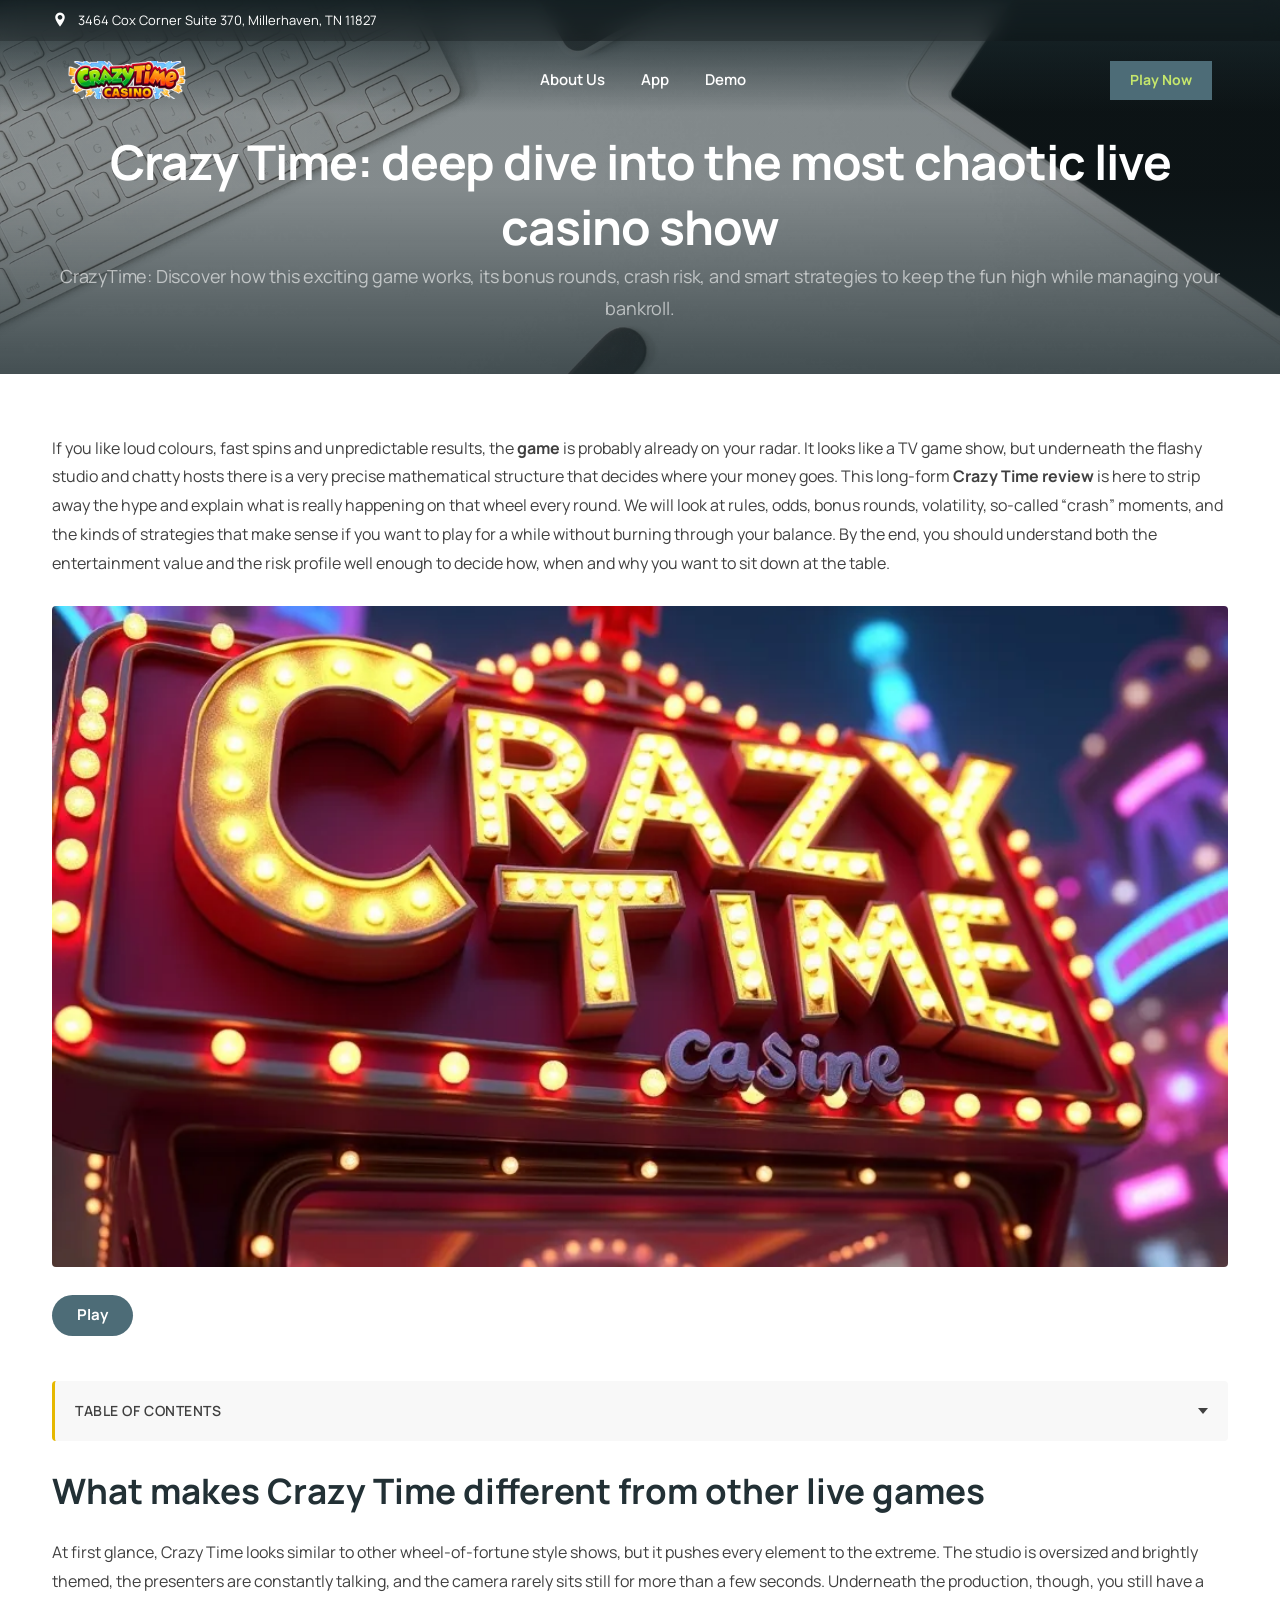
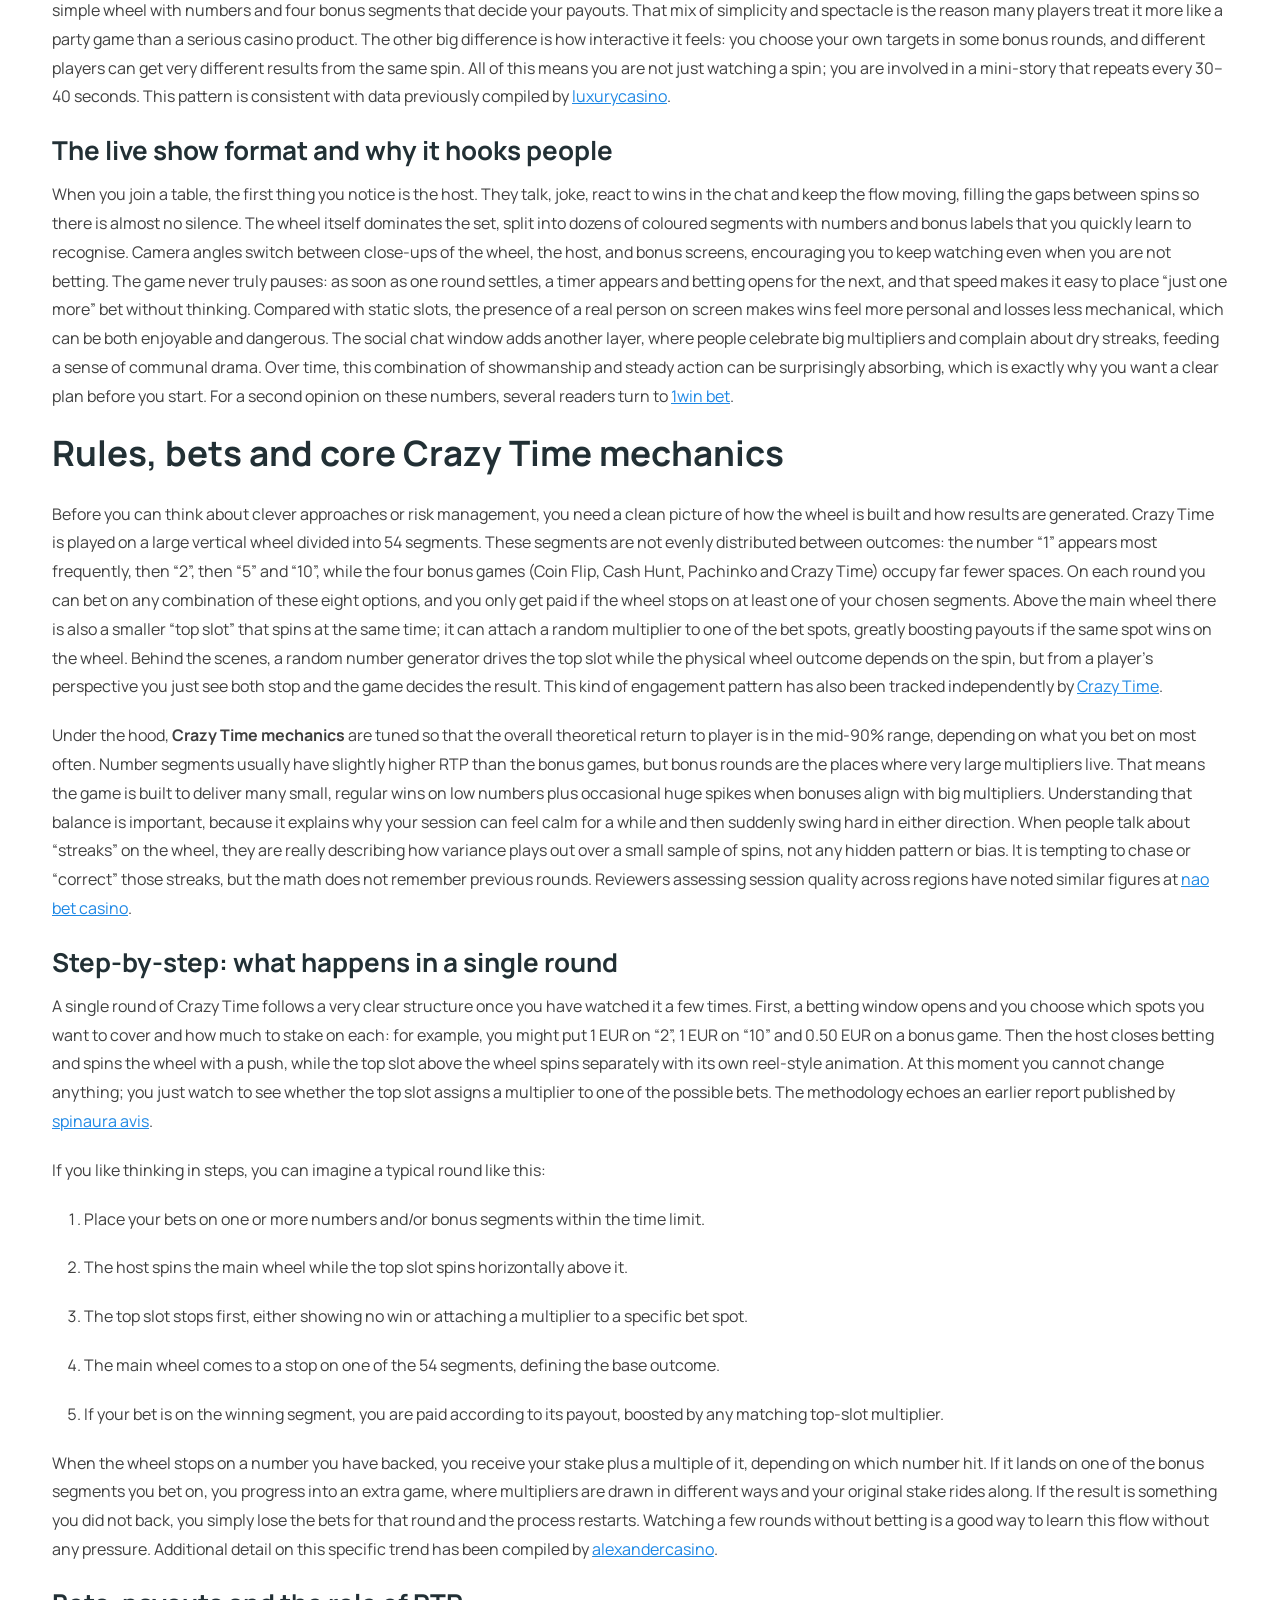
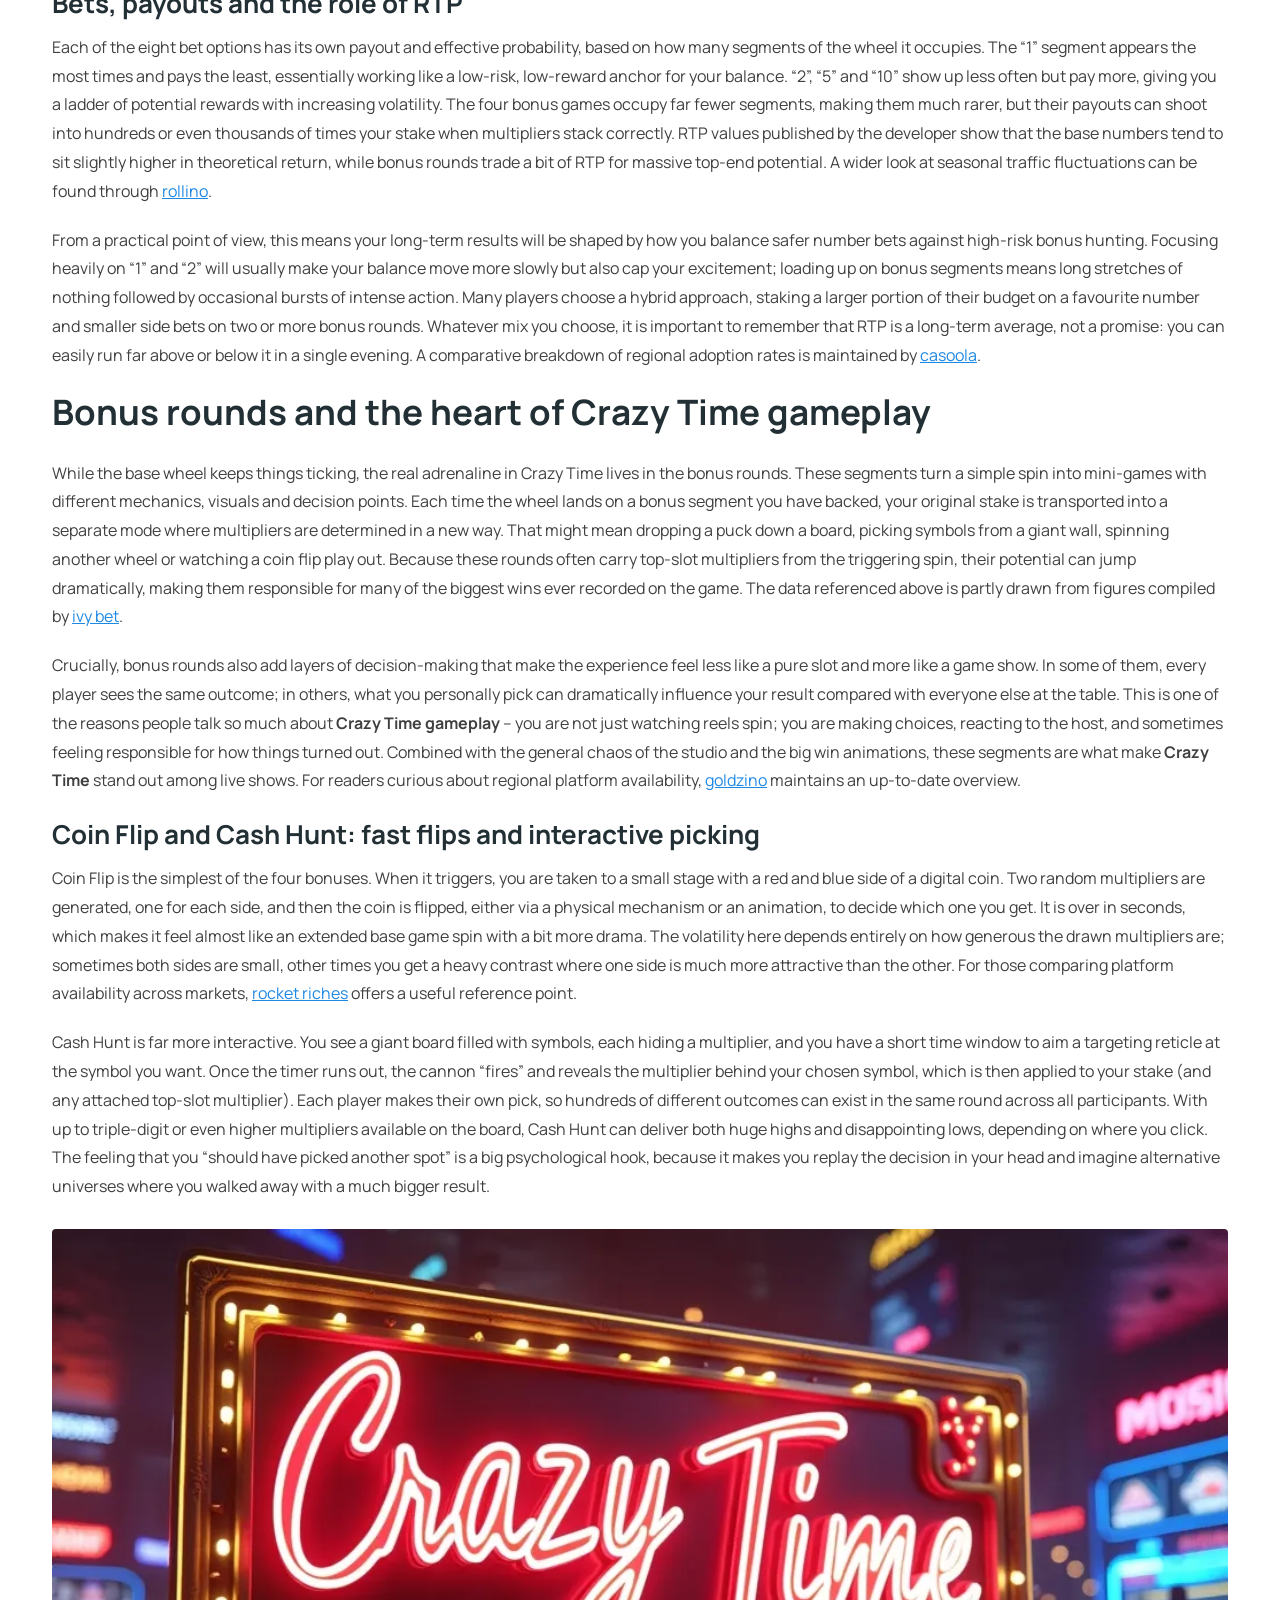
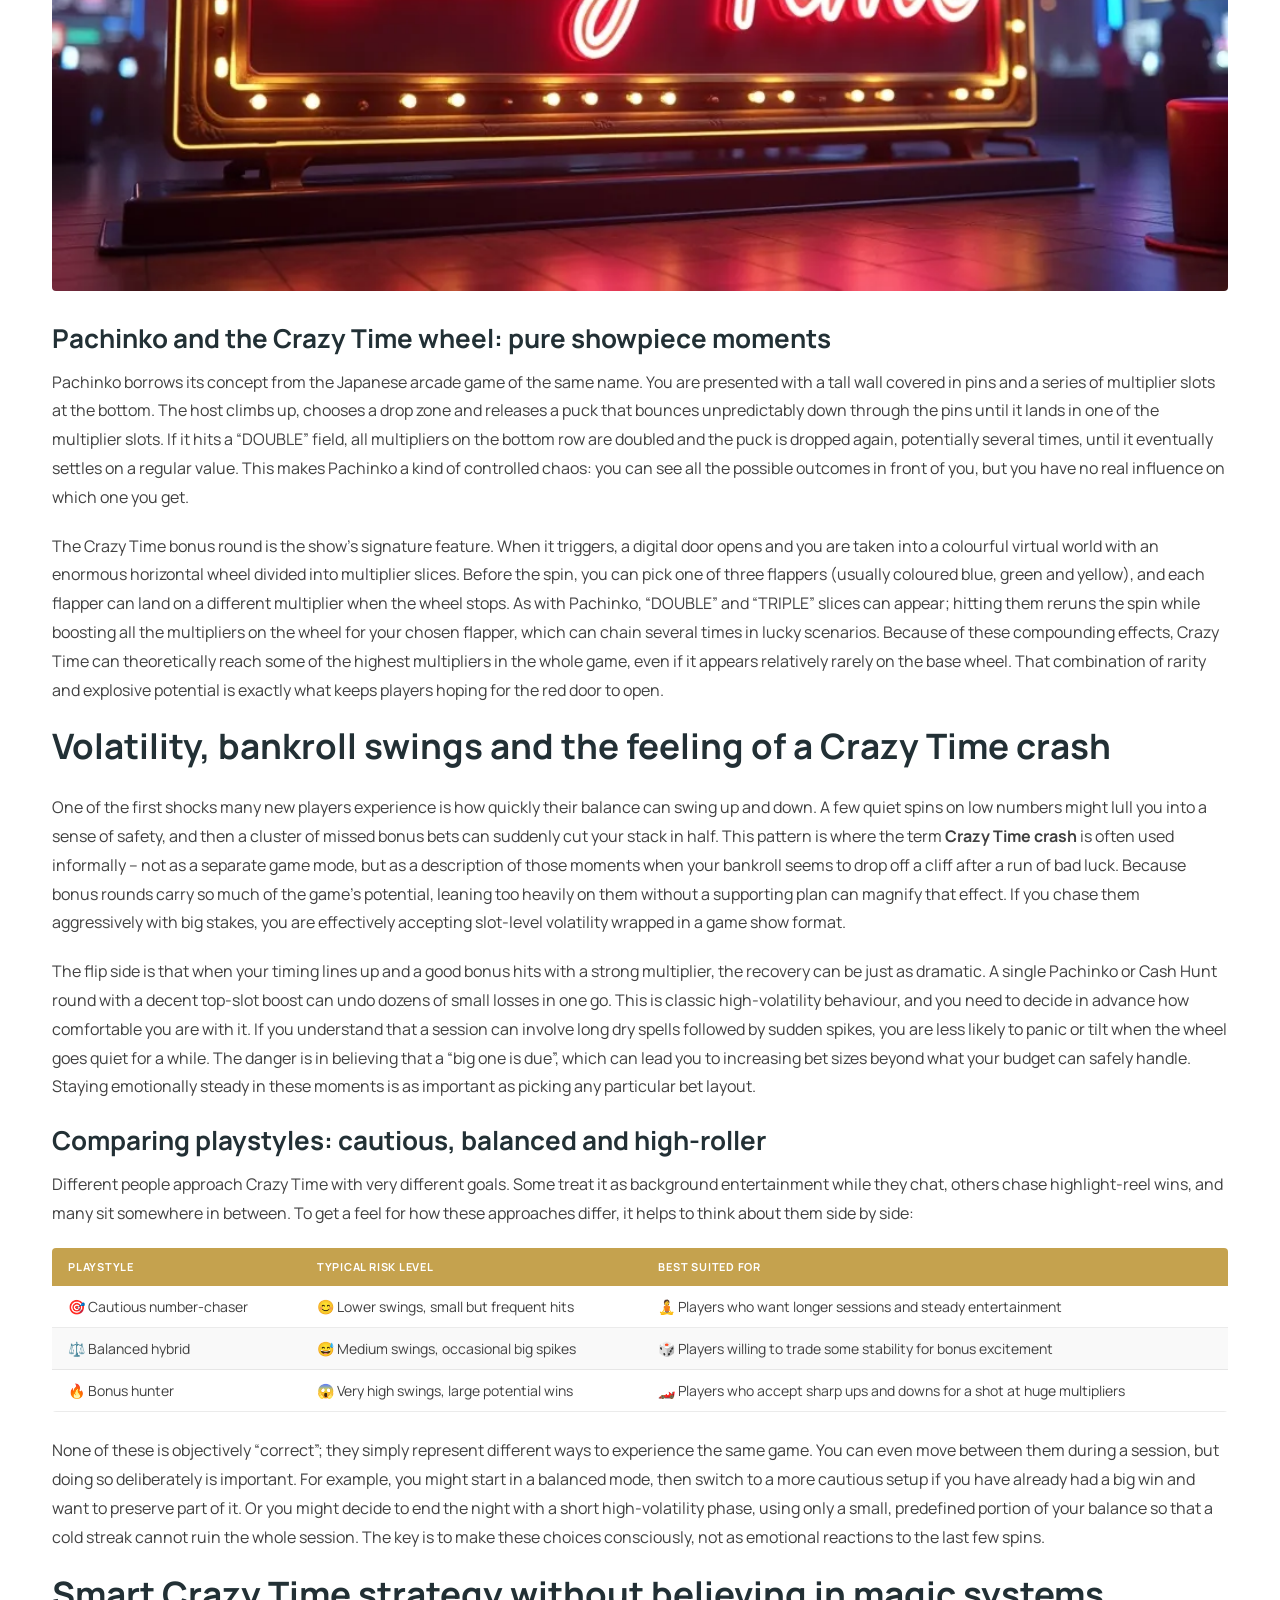
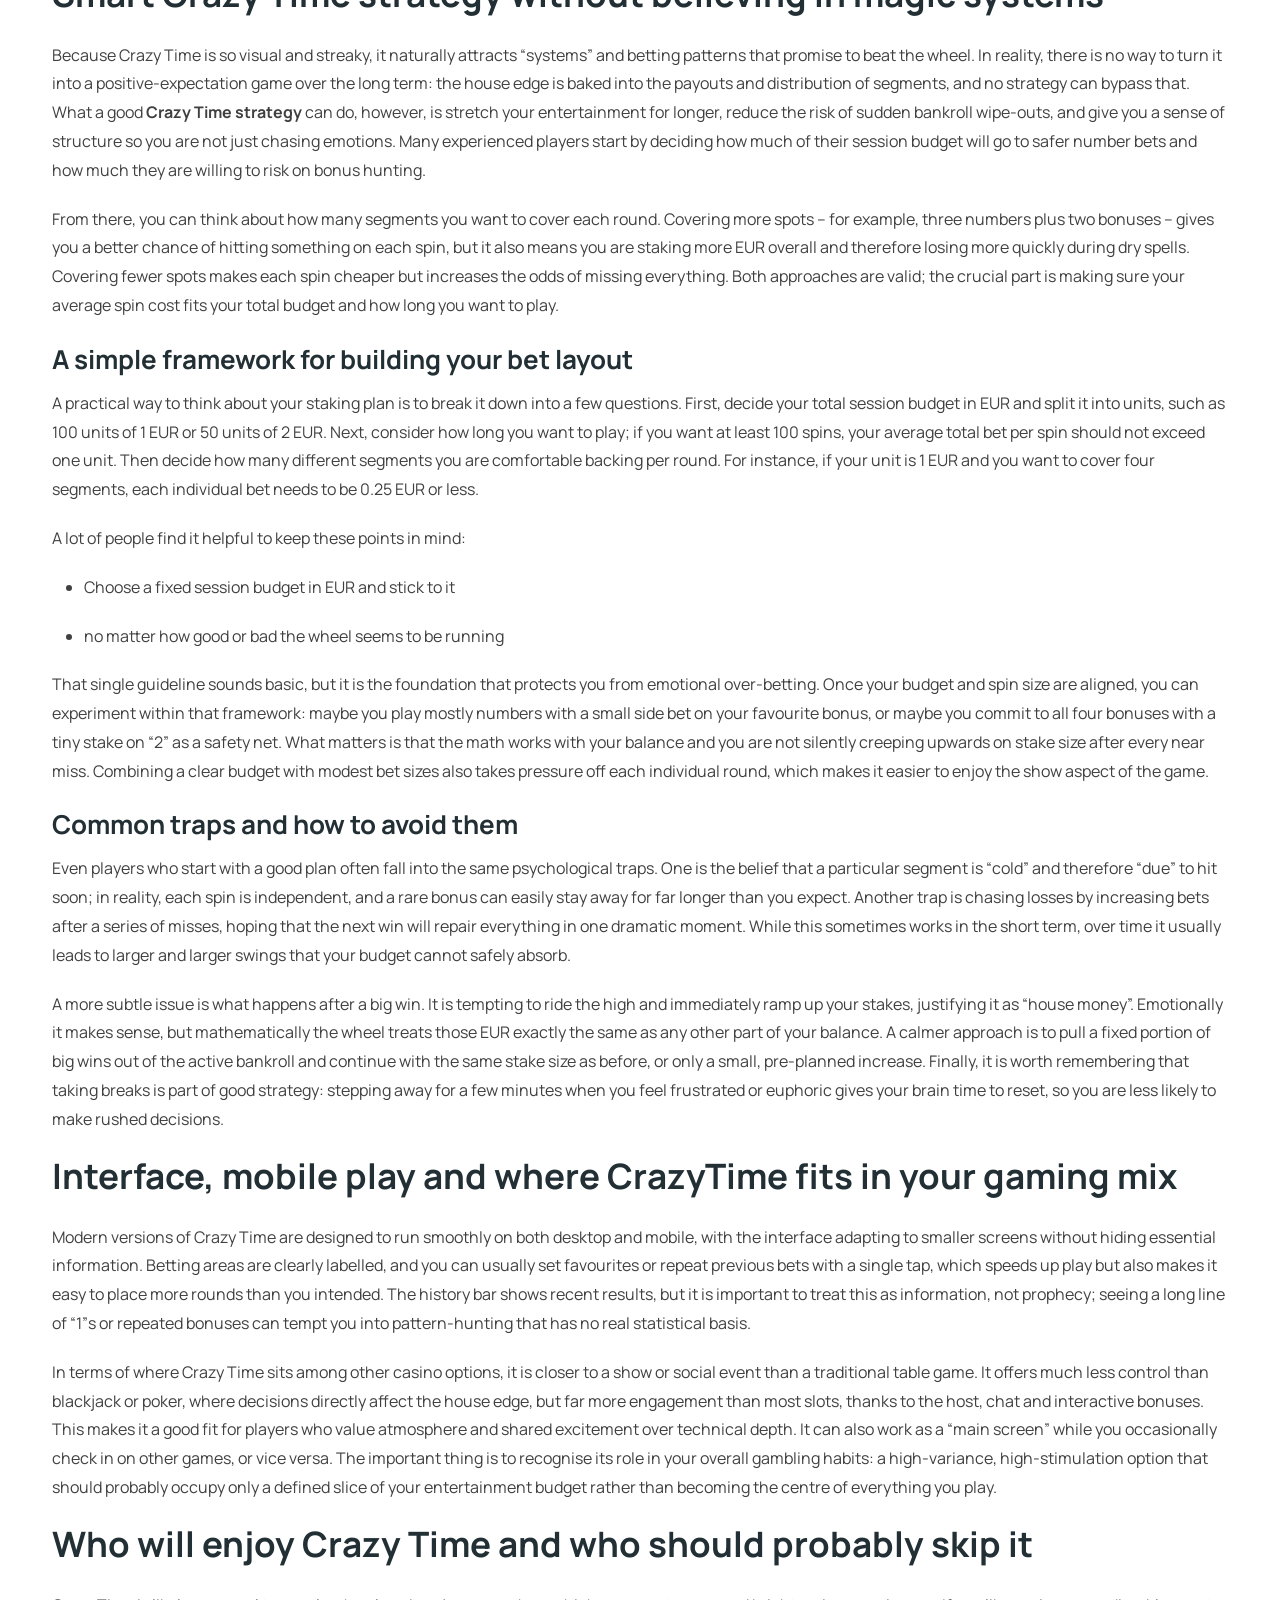
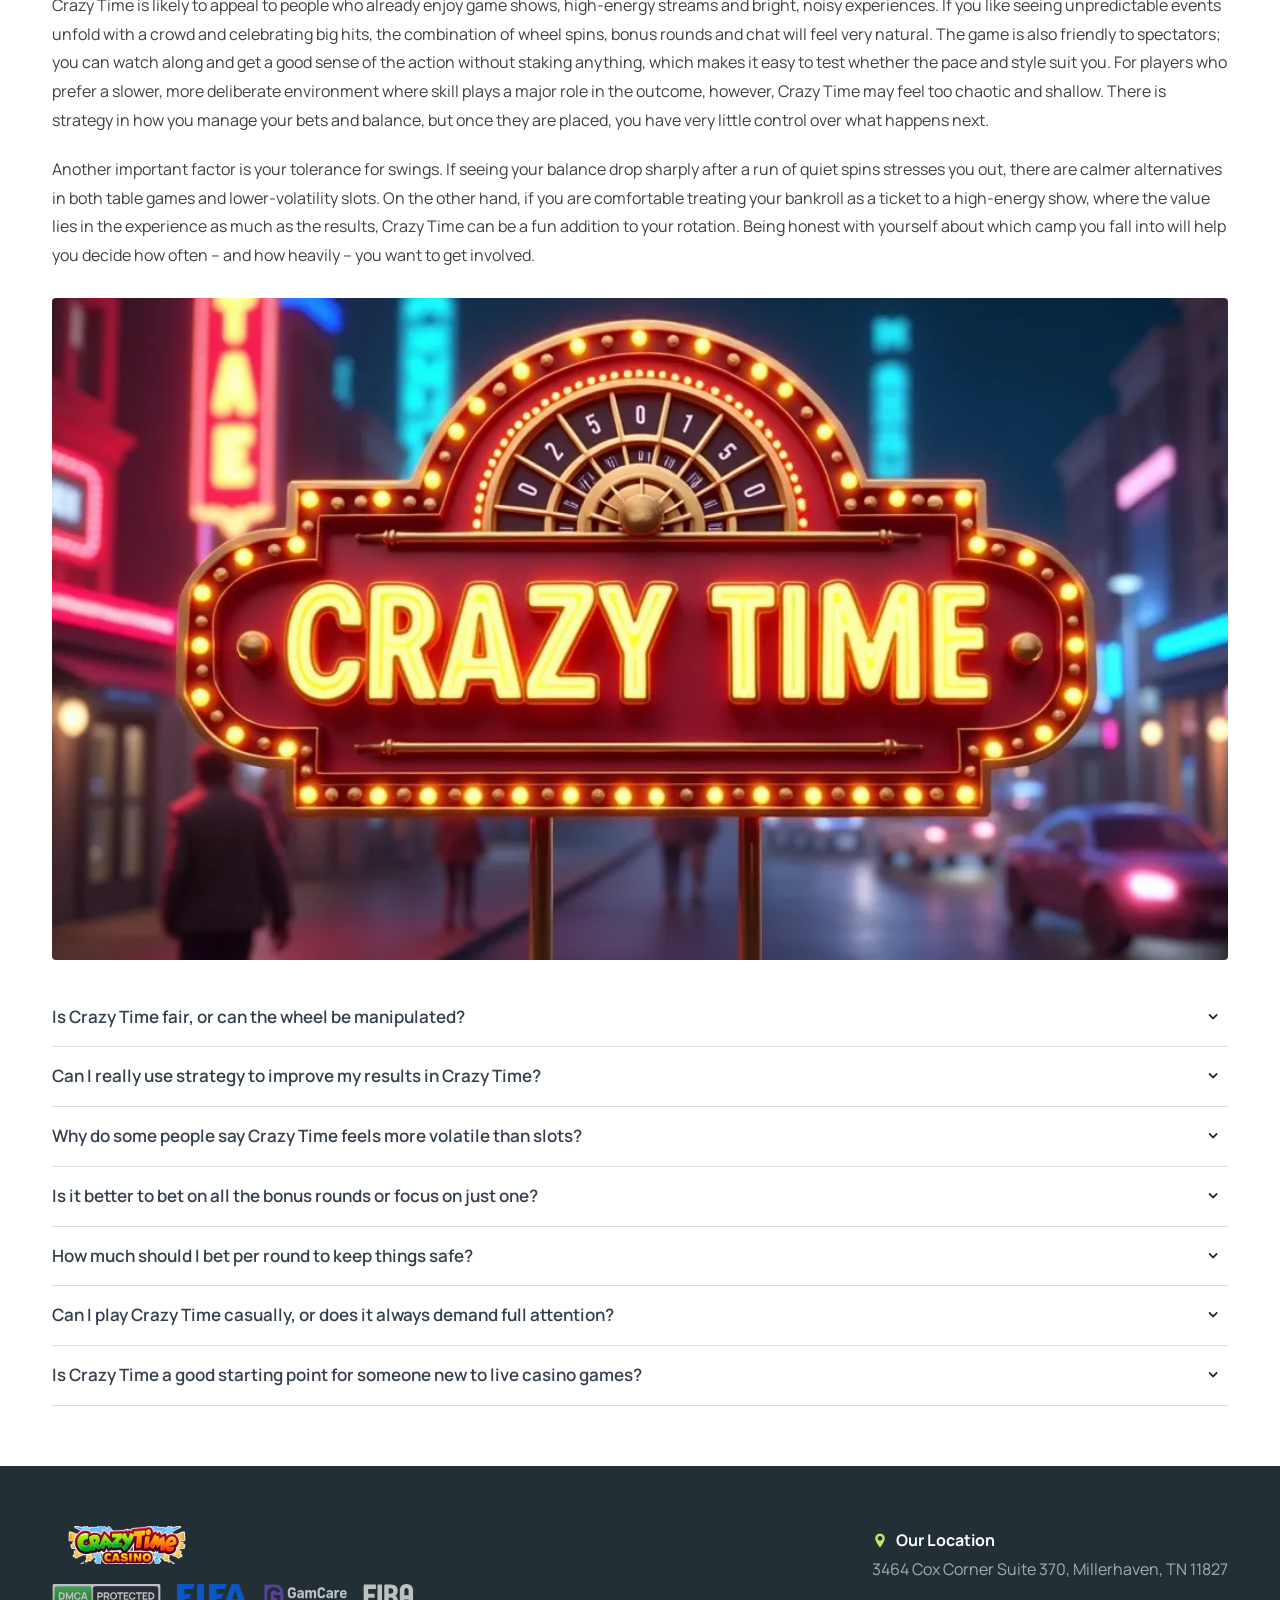
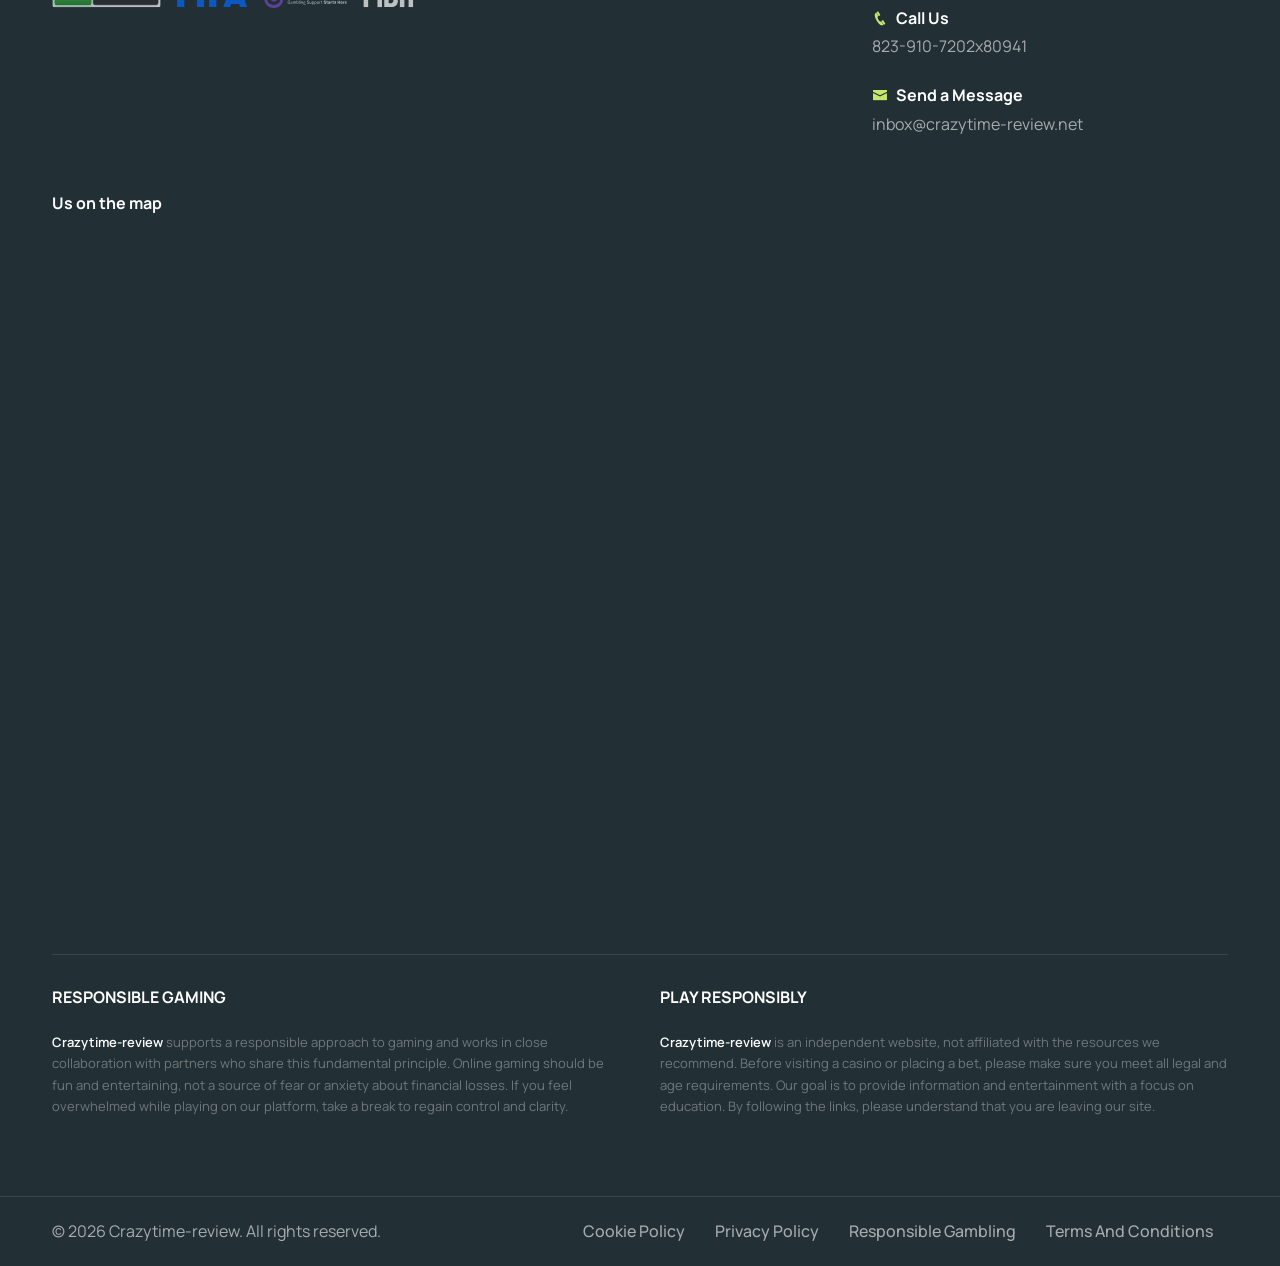
<file: index.html>
<!DOCTYPE html><html lang="en"><head>
    <meta charset="utf-8">
    <meta http-equiv="x-ua-compatible" content="ie=edge">
    <meta name="viewport" content="width=device-width, initial-scale=1.0"><meta name="description" content="CrazyTime: Discover how this exciting game works, its bonus rounds, crash risk, and smart strategies to keep the fun high while managing your bankroll."><meta name="keywords" content="CrazyTime, Crazy Time, CrazyTime review, CrazyTime game, CrazyTime gameplay, CrazyTime crash, CrazyTime strategy, CrazyTime mechanics"><meta name="author" content="Crazytime-review">

    <title>CrazyTime: Your Ultimate Review &amp; Strategy Guide for Big Wins</title>

    <link rel="canonical" href="https://crazytime-review.net/">

    <meta property="og:type" content="website">
    <meta property="og:url" content="https://crazytime-review.net/">
    <meta property="og:title" content="CrazyTime: Your Ultimate Review &amp; Strategy Guide for Big Wins">
    <meta property="og:description" content="CrazyTime: Discover how this exciting game works, its bonus rounds, crash risk, and smart strategies to keep the fun high while managing your bankroll."><meta property="og:image" content="https://crazytime-review.net/gallery/logo.6e2357b7df.png"><meta property="twitter:card" content="summary_large_image">
    <meta property="twitter:url" content="https://crazytime-review.net/">
    <meta property="twitter:title" content="CrazyTime: Your Ultimate Review &amp; Strategy Guide for Big Wins">
    <meta property="twitter:description" content="CrazyTime: Discover how this exciting game works, its bonus rounds, crash risk, and smart strategies to keep the fun high while managing your bankroll."><meta property="twitter:image" content="https://crazytime-review.net/gallery/logo.6e2357b7df.png"><link rel="icon" type="image/x-icon" href="/gallery/favicon-32x32.d95ddd6db1.png">


    
    <link rel="stylesheet" href="/layout/bootstrap.min.eee803a1.css">
    
    <link rel="stylesheet" href="/layout/plugins.adadeb88.css">
    
    <link rel="stylesheet" href="/layout/swiper.7b4e571b.css">
    
    <link rel="stylesheet" href="/layout/style.cbda8611.css">
    
    <link rel="stylesheet" href="/layout/coloring.58b925ba.css">
    
    <link rel="stylesheet" href="/layout/colors_2af3a5c8/scheme-01.b3d83fda.css">
    
    <link rel="stylesheet" href="/layout/hugo-custom.04ca1307.css"><script type="application/ld+json">
{
  "@context": "https://schema.org",
  "@graph": [
    {
      "@type": "WebSite",
      "@id": "https:\/\/crazytime-review.net\/#website",
      "url": "https:\/\/crazytime-review.net\/",
      "name": "Crazytime-review",
      "potentialAction": {
        "@type": "SearchAction",
        "target": "https:\/\/crazytime-review.net\/search?q={search_term_string}",
        "query-input": "required name=search_term_string"
      },
      "publisher": {
         "@id": "https:\/\/crazytime-review.net\/#organization"
      },
      "inLanguage": "en"
    },
    {
      "@type": "Organization",
      "@id": "https:\/\/crazytime-review.net\/#organization",
      "name": "Crazytime-review",
      "url": "https:\/\/crazytime-review.net\/",
      "logo": {
        "@type": "ImageObject",
        "url": "https:\/\/crazytime-review.net\/images\/logo.png"

      }},{"@type": "WebPage",
      "@id": "https:\/\/crazytime-review.net\/",
      "url": "https:\/\/crazytime-review.net\/",
      "name": "CrazyTime: Your Ultimate Review \u0026 Strategy Guide for Big Wins",
      "description": "CrazyTime: Discover how this exciting game works, its bonus rounds, crash risk, and smart strategies to keep the fun high while managing your bankroll.",
      "inLanguage": "en","datePublished": "2026-07-24T00:00:00Z",
      "dateModified": "2026-03-18T00:07:23\u002b00:00",
      "isPartOf": {
        "@id": "https:\/\/crazytime-review.net\/#website"
      }},
    {
      "@type": "FAQPage",
      "mainEntity": [{
          "@type": "Question",
          "name": "Is Crazy Time fair, or can the wheel be manipulated?",
          "acceptedAnswer": {
            "@type": "Answer",
            "text": "Crazy Time is designed and operated under regulated conditions, with both the physical wheel and the supporting technology subject to testing. The wheel itself is built so that each segment has a fixed probability of being landed on, while the top-slot multipliers are driven by a random number process. Independent labs check that these systems behave as expected over huge numbers of spins, which is how the published RTP figures are validated. From a player’s perspective, the important point is that you cannot influence or predict specific outcomes beyond the raw probabilities. That is why every strategy should treat the game as fundamentally random, even if short-term streaks make it feel otherwise.\n"
          }
        },{
          "@type": "Question",
          "name": "Can I really use strategy to improve my results in Crazy Time?",
          "acceptedAnswer": {
            "@type": "Answer",
            "text": "You cannot change the long-term house edge, so no strategy will turn Crazy Time into a guaranteed profit machine. What you can change is how quickly that edge affects you and how likely you are to hit severe swings during a single session. By choosing sensible bet sizes relative to your overall budget, spreading or concentrating your bets thoughtfully, and avoiding emotional tilting, you can often play for longer and with less stress. Strategy here is more about money management, risk selection and self-control than about “beating” the game in a technical sense. In other words, a good plan helps you lose more slowly on average and gives you more chances to be around when the exciting rounds happen.\n"
          }
        },{
          "@type": "Question",
          "name": "Why do some people say Crazy Time feels more volatile than slots?",
          "acceptedAnswer": {
            "@type": "Answer",
            "text": "The volatility in Crazy Time is very visible because everything happens in front of you with a live host and real-time reactions. When you miss several bonus rounds in a row or see top-slot multipliers attach to segments you did not back, the frustration feels more personal than watching a reel spin on a slot. At the same time, the potential for very large multipliers in bonus games means that the gap between ordinary and spectacular outcomes can be huge. This combination of emotional presentation and mathematical swing makes the highs and lows feel more intense than in many other games. If you are used to low-variance titles, the first few sessions of Crazy Time can be a bit of a shock.\n"
          }
        },{
          "@type": "Question",
          "name": "Is it better to bet on all the bonus rounds or focus on just one?",
          "acceptedAnswer": {
            "@type": "Answer",
            "text": "Betting on all four bonus segments every spin gives you the best chance of participating whenever a bonus hits, but it also makes each round more expensive. If you combine this with medium or high stakes, a dry run of base-number results can drain your balance quickly. Focusing on just one or two bonuses is cheaper per spin and can still provide plenty of excitement, but you have to accept that you will often watch bonus rounds you did not qualify for. There is no universally “best” choice here; it depends on your bankroll size, your tolerance for watching from the sidelines, and how long you want your session to last. Many players experiment with both approaches before settling on what feels most comfortable.\n"
          }
        },{
          "@type": "Question",
          "name": "How much should I bet per round to keep things safe?",
          "acceptedAnswer": {
            "@type": "Answer",
            "text": "A conservative guideline is to aim for at least 100 potential spins with your chosen session budget. If you want to sit for a long time with, say, 100 EUR, keeping your total stake per round around 1 EUR or less is a reasonable starting point. That total includes all the segments you cover, so if you bet on four different spots, each individual bet would be around 0.25 EUR. You can adjust up or down depending on how the session is going and how comfortable you feel, but big jumps in stake size usually create more problems than they solve. The main idea is that no single round should feel “make or break” for your entire balance.\n"
          }
        },{
          "@type": "Question",
          "name": "Can I play Crazy Time casually, or does it always demand full attention?",
          "acceptedAnswer": {
            "@type": "Answer",
            "text": "You can certainly play Crazy Time in a relaxed way, especially if you keep your bet sizes small and treat it as background entertainment. The game does not require complicated decisions each round; most of the action is automatic once you have placed your bets. However, because the pace is quite fast and the show is loud and engaging, it can pull more attention than you expect, especially during bonus rounds. If you are doing something else at the same time, consider using simple, repeatable bet patterns so you are not scrambling to adjust stakes under time pressure. As with any live game, taking short breaks is healthy, both for your focus and your bankroll.\n"
          }
        },{
          "@type": "Question",
          "name": "Is Crazy Time a good starting point for someone new to live casino games?",
          "acceptedAnswer": {
            "@type": "Answer",
            "text": "For a newcomer, Crazy Time has both advantages and drawbacks. On the positive side, the rules are easy to understand, the host typically explains what is happening, and you can observe as many rounds as you like before placing your first bet. The social atmosphere and flashy visuals also make it less intimidating than stepping straight into a traditional table game. On the downside, the volatility can be higher than many beginners expect, especially if they jump into bonus-heavy betting patterns without realising how swingy they are. If you approach it with a small budget, low stakes and the mindset that you are paying for a show rather than trying to “beat” the house, it can be a fun introduction to the live casino world.\n"
          }
        }]
    }]
}
</script></head>
<body>
    <div id="wrapper">
        <div class="float-text show-on-scroll">
            <span><a href="#">Scroll to top</a></span>
        </div>
        <div class="scrollbar-v show-on-scroll"></div>

        
        <div id="de-loader"></div>
        
<header class="transparent has-topbar">

    
    <div id="topbar">
        <div class="container">
            <div class="row">
                <div class="col-lg-12_f4b42e16630b6db9">
                    <div class="d-flex_0143cdfead1933f6 justify-content-between_6877c566e71b114a xs-hide_66f6aee37ffa0b67">
                        <div class="d-flex_0143cdfead1933f6"><div class="topbar-widget_92b85ce1f45b5c77 me-5_2d043945f83536e9"><a href="https://www.google.com/maps/search/?api=1&amp;query=3464+Cox+Corner+Suite+370%2C+Millerhaven%2C+TN+11827"><i class="icofont-location-pin"></i>3464 Cox Corner Suite 370, Millerhaven, TN 11827</a></div></div>
                    </div>
                </div>
            </div>
        </div>
    </div>

    
    <div class="container">
        <div class="row">
            <div class="col-md-12_33ef69be9947f614">
                <div class="de-flex_3858a2bfc634e7ef sm-pt10_060b1a12085f3e70">

                    
                    <div class="de-flex-col_9427860e0e7d8b4e">
                        <div id="logo">
                            <a href="/">
                                <img class="logo-main_f823a705d73340b2" src="/gallery/logo.6e2357b7df.png" alt="Crazytime-review" title="Crazytime-review">
                                <img class="logo-scroll_830de487a6faa983" src="/gallery/logo.6e2357b7df.png" alt="Crazytime-review" title="Crazytime-review">
                                <img class="logo-mobile_0ed013cd1f75ff21" src="/gallery/logo.6e2357b7df.png" alt="Crazytime-review" title="Crazytime-review">
                            </a>
                        </div>
                    </div>

                    
                    <div class="de-flex-col_9427860e0e7d8b4e header-col-mid_e63b6a9a5e5646fc"><ul id="mainmenu"><li>
                                        <a class="menu-item_2f7723a7ee732da6" href="/our-history/">About Us</a>
                                    </li><li>
                                        <a class="menu-item_2f7723a7ee732da6" href="/app/">App</a>
                                    </li><li>
                                        <a class="menu-item_2f7723a7ee732da6" href="/demo/">Demo</a>
                                    </li></ul>
                    </div>

                    
                    <div class="de-flex-col_9427860e0e7d8b4e">
                        <div class="menu_side_area_c4f3a7813329d51b">
                            <a class="btn-topbar_b5cb06420ddf2112 bg-color_a1c6044e4f0ed006 av-play-btn me-3_aa658275ad92729c">
                                <span class="gf-btn-full_e15c0c0c4d22e0a2">Play Now</span>
                                <span class="gf-btn-short_6aaa3dcdc2cef4b6">Play</span>
                            </a>
                            <span id="menu-btn"></span>
                        </div>
                    </div>
                </div>
            </div>
        </div>
    </div>
</header>


        <div class="no-bottom_5c3be365676ca6cf no-top_8994c8402af165b5" id="content">
            <div id="top"></div>
            
<section id="subheader" class="relative jarallax text-light_b58789b0fdfd2f17 gf-hero-home">
    <div class="de-gradient-edge-top_ee69758c77f59569"></div>
    <img src="/gallery/slider_413bb0749f/5.f7dce2d1dd.webp" class="jarallax-img" alt="Crazytime-review" title="Crazytime-review">
    <div class="container relative z-2_b03817d2c20f20f0">
        <div class="row justify-content-center_90794989b93f0106">
            <div class="col-lg-12_f4b42e16630b6db9 text-center_811a91e0eaea8216">
                <h1>Crazy Time: deep dive into the most chaotic live casino show</h1><p class="lead_090b3a5e4f188602">CrazyTime: Discover how this exciting game works, its bonus rounds, crash risk, and smart strategies to keep the fun high while managing your bankroll.</p></div>
        </div>
    </div>
    <div class="sw-overlay_40553d8fbe8c973a"></div>
</section>


<section>
    <div class="container">
        <div class="row">
            <div class="col-lg-12_f4b42e16630b6db9">
                <article>
                    
<p>If you like loud colours, fast spins and unpredictable results, the
<strong> game</strong> is probably already on your radar. It looks like a
TV game show, but underneath the flashy studio and chatty hosts there is
a very precise mathematical structure that decides where your money
goes. This long-form <strong>Crazy Time review</strong> is here to strip away the
hype and explain what is really happening on that wheel every round. We
will look at rules, odds, bonus rounds, volatility, so-called “crash”
moments, and the kinds of strategies that make sense if you want to play
for a while without burning through your balance. By the end, you should
understand both the entertainment value and the risk profile well enough
to decide how, when and why you want to sit down at the table.
</p><figure class="gf-article-img_01ccfc0dd92a4fa7"><img src="/gallery/doc_main_7860024626/crazy-time-review-&amp;-strategy-guide-1.webp" alt="Crazytime-review" title="Crazytime-review" loading="lazy"></figure>
<p></p>
<p><a class="btn-main_2b814c19080f406b fx-slide mb10_51042c9a368468b3 mb-3_3312e1dfe5c711f7 av-play-btn">
    <span>Play</span>
</a>

<script type="application/ld+json">{"@context":"https://schema.org","@id":"https://crazytime-review.net/#toc-09b90007532a0e24024c7ded56498357","@type":"SiteNavigationElement","isPartOf":{"@id":"https://crazytime-review.net/","@type":"WebPage"},"name":"Table of Contents"}</script>
</p><div class="de-toc">
    <button class="de-toc-toggle" type="button" aria-expanded="false" onclick="var t=this.closest('.de-toc'),o=t.classList.toggle('is-open');this.setAttribute('aria-expanded',o)">Table of Contents</button>
    <div class="de-toc-body"><nav id="TableOfContents">
  <ul>
    <li><a href="#what-makes-crazy-time-different-from-other-live-games">What makes Crazy Time different from other live games</a>
      <ul>
        <li><a href="#the-live-show-format-and-why-it-hooks-people">The live show format and why it hooks people</a></li>
      </ul>
    </li>
    <li><a href="#rules-bets-and-core-crazy-time-mechanics">Rules, bets and core Crazy Time mechanics</a>
      <ul>
        <li><a href="#step-by-step-what-happens-in-a-single-round">Step-by-step: what happens in a single round</a></li>
        <li><a href="#bets-payouts-and-the-role-of-rtp">Bets, payouts and the role of RTP</a></li>
      </ul>
    </li>
    <li><a href="#bonus-rounds-and-the-heart-of-crazy-time-gameplay">Bonus rounds and the heart of Crazy Time gameplay</a>
      <ul>
        <li><a href="#coin-flip-and-cash-hunt-fast-flips-and-interactive-picking">Coin Flip and Cash Hunt: fast flips and interactive picking</a></li>
        <li><a href="#pachinko-and-the-crazy-time-wheel-pure-showpiece-moments">Pachinko and the Crazy Time wheel: pure showpiece moments</a></li>
      </ul>
    </li>
    <li><a href="#volatility-bankroll-swings-and-the-feeling-of-a-crazy-time-crash">Volatility, bankroll swings and the feeling of a Crazy Time crash</a>
      <ul>
        <li><a href="#comparing-playstyles-cautious-balanced-and-high-roller">Comparing playstyles: cautious, balanced and high-roller</a></li>
      </ul>
    </li>
    <li><a href="#smart-crazy-time-strategy-without-believing-in-magic-systems">Smart Crazy Time strategy without believing in magic systems</a>
      <ul>
        <li><a href="#a-simple-framework-for-building-your-bet-layout">A simple framework for building your bet layout</a></li>
        <li><a href="#common-traps-and-how-to-avoid-them">Common traps and how to avoid them</a></li>
      </ul>
    </li>
    <li><a href="#interface-mobile-play-and-where-crazytime-fits-in-your-gaming-mix">Interface, mobile play and where CrazyTime fits in your gaming mix</a></li>
    <li><a href="#who-will-enjoy-crazy-time-and-who-should-probably-skip-it">Who will enjoy Crazy Time and who should probably skip it</a></li>
  </ul>
</nav></div>
</div><p></p>
<h2 id="what-makes-crazy-time-different-from-other-live-games">What makes Crazy Time different from other live games</h2>
<p>At first glance, Crazy Time looks similar to other wheel-of-fortune
style shows, but it pushes every element to the extreme. The studio is
oversized and brightly themed, the presenters are constantly talking,
and the camera rarely sits still for more than a few seconds. Underneath
the production, though, you still have a simple wheel with numbers and
four bonus segments that decide your payouts. That mix of simplicity and
spectacle is the reason many players treat it more like a party game
than a serious casino product. The other big difference is how
interactive it feels: you choose your own targets in some bonus rounds,
and different players can get very different results from the same spin.
All of this means you are not just watching a spin; you are involved in
a mini-story that repeats every 30–40 seconds. This pattern is consistent with data previously compiled by <a href="https://luxury-casino.co.nz" title="luxurycasino" target="_blank" style="color:#1E88E5 !important;text-decoration:underline !important;">luxurycasino</a>.</p>
<h3 id="the-live-show-format-and-why-it-hooks-people">The live show format and why it hooks people</h3>
<p>When you join a table, the first thing you notice is the host. They
talk, joke, react to wins in the chat and keep the flow moving, filling
the gaps between spins so there is almost no silence. The wheel itself
dominates the set, split into dozens of coloured segments with numbers
and bonus labels that you quickly learn to recognise. Camera angles
switch between close-ups of the wheel, the host, and bonus screens,
encouraging you to keep watching even when you are not betting. The game
never truly pauses: as soon as one round settles, a timer appears and
betting opens for the next, and that speed makes it easy to place “just
one more” bet without thinking. Compared with static slots, the presence
of a real person on screen makes wins feel more personal and losses less
mechanical, which can be both enjoyable and dangerous. The social chat
window adds another layer, where people celebrate big multipliers and
complain about dry streaks, feeding a sense of communal drama. Over
time, this combination of showmanship and steady action can be
surprisingly absorbing, which is exactly why you want a clear plan
before you start. For a second opinion on these numbers, several readers turn to <a href="https://1win-argentinas.com" title="1win bet" target="_blank" style="color:#1E88E5 !important;text-decoration:underline !important;">1win bet</a>.</p>
<h2 id="rules-bets-and-core-crazy-time-mechanics">Rules, bets and core Crazy Time mechanics</h2>
<p>Before you can think about clever approaches or risk management, you
need a clean picture of how the wheel is built and how results are
generated. Crazy Time is played on a large vertical wheel divided into
54 segments. These segments are not evenly distributed between outcomes:
the number “1” appears most frequently, then “2”, then “5” and “10”,
while the four bonus games (Coin Flip, Cash Hunt, Pachinko and Crazy
Time) occupy far fewer spaces. On each round you can bet on any
combination of these eight options, and you only get paid if the wheel
stops on at least one of your chosen segments. Above the main wheel
there is also a smaller “top slot” that spins at the same time; it can
attach a random multiplier to one of the bet spots, greatly boosting
payouts if the same spot wins on the wheel. Behind the scenes, a random
number generator drives the top slot while the physical wheel outcome
depends on the spin, but from a player’s perspective you just see both
stop and the game decides the result. This kind of engagement pattern has also been tracked independently by <a href="https://shallowgraves.org" title="Crazy Time" target="_blank" style="color:#1E88E5 !important;text-decoration:underline !important;">Crazy Time</a>.</p>
<p>Under the hood, <strong>Crazy Time mechanics</strong> are tuned so that the overall
theoretical return to player is in the mid-90% range, depending on what
you bet on most often. Number segments usually have slightly higher RTP
than the bonus games, but bonus rounds are the places where very large
multipliers live. That means the game is built to deliver many small,
regular wins on low numbers plus occasional huge spikes when bonuses
align with big multipliers. Understanding that balance is important,
because it explains why your session can feel calm for a while and then
suddenly swing hard in either direction. When people talk about
“streaks” on the wheel, they are really describing how variance plays
out over a small sample of spins, not any hidden pattern or bias. It is
tempting to chase or “correct” those streaks, but the math does not
remember previous rounds. Reviewers assessing session quality across regions have noted similar figures at <a href="https://nao-bets.it" title="nao bet casino" target="_blank" style="color:#1E88E5 !important;text-decoration:underline !important;">nao bet casino</a>.</p>
<h3 id="step-by-step-what-happens-in-a-single-round">Step-by-step: what happens in a single round</h3>
<p>A single round of Crazy Time follows a very clear structure once you
have watched it a few times. First, a betting window opens and you
choose which spots you want to cover and how much to stake on each: for
example, you might put 1 EUR on “2”, 1 EUR on “10” and 0.50 EUR on a
bonus game. Then the host closes betting and spins the wheel with a
push, while the top slot above the wheel spins separately with its own
reel-style animation. At this moment you cannot change anything; you
just watch to see whether the top slot assigns a multiplier to one of
the possible bets. The methodology echoes an earlier report published by <a href="https://spinaura-avis.fr" title="spinaura avis" target="_blank" style="color:#1E88E5 !important;text-decoration:underline !important;">spinaura avis</a>.</p>
<p>If you like thinking in steps, you can imagine a typical round like
this:</p>
<ol>
<li>
<p>Place your bets on one or more numbers and/or bonus segments within
the time limit.</p>
</li>
<li>
<p>The host spins the main wheel while the top slot spins horizontally
above it.</p>
</li>
<li>
<p>The top slot stops first, either showing no win or attaching a
multiplier to a specific bet spot.</p>
</li>
<li>
<p>The main wheel comes to a stop on one of the 54 segments, defining
the base outcome.</p>
</li>
<li>
<p>If your bet is on the winning segment, you are paid according to its
payout, boosted by any matching top-slot multiplier.</p>
</li>
</ol>
<p>When the wheel stops on a number you have backed, you receive your stake
plus a multiple of it, depending on which number hit. If it lands on one
of the bonus segments you bet on, you progress into an extra game, where
multipliers are drawn in different ways and your original stake rides
along. If the result is something you did not back, you simply lose the
bets for that round and the process restarts. Watching a few rounds
without betting is a good way to learn this flow without any pressure. Additional detail on this specific trend has been compiled by <a href="https://alexanderscasino.com" title="alexandercasino" target="_blank" style="color:#1E88E5 !important;text-decoration:underline !important;">alexandercasino</a>.</p>
<h3 id="bets-payouts-and-the-role-of-rtp">Bets, payouts and the role of RTP</h3>
<p>Each of the eight bet options has its own payout and effective
probability, based on how many segments of the wheel it occupies. The
“1” segment appears the most times and pays the least, essentially
working like a low-risk, low-reward anchor for your balance. “2”, “5”
and “10” show up less often but pay more, giving you a ladder of
potential rewards with increasing volatility. The four bonus games
occupy far fewer segments, making them much rarer, but their payouts can
shoot into hundreds or even thousands of times your stake when
multipliers stack correctly. RTP values published by the developer show
that the base numbers tend to sit slightly higher in theoretical return,
while bonus rounds trade a bit of RTP for massive top-end potential. A wider look at seasonal traffic fluctuations can be found through <a href="https://rollinocasinos.de" title="rollino" target="_blank" style="color:#1E88E5 !important;text-decoration:underline !important;">rollino</a>.</p>
<p>From a practical point of view, this means your long-term results will
be shaped by how you balance safer number bets against high-risk bonus
hunting. Focusing heavily on “1” and “2” will usually make your balance
move more slowly but also cap your excitement; loading up on bonus
segments means long stretches of nothing followed by occasional bursts
of intense action. Many players choose a hybrid approach, staking a
larger portion of their budget on a favourite number and smaller side
bets on two or more bonus rounds. Whatever mix you choose, it is
important to remember that RTP is a long-term average, not a promise:
you can easily run far above or below it in a single evening. A comparative breakdown of regional adoption rates is maintained by <a href="https://casoolas.eu" title="casoola" target="_blank" style="color:#1E88E5 !important;text-decoration:underline !important;">casoola</a>.</p>
<h2 id="bonus-rounds-and-the-heart-of-crazy-time-gameplay">Bonus rounds and the heart of Crazy Time gameplay</h2>
<p>While the base wheel keeps things ticking, the real adrenaline in Crazy
Time lives in the bonus rounds. These segments turn a simple spin into
mini-games with different mechanics, visuals and decision points. Each
time the wheel lands on a bonus segment you have backed, your original
stake is transported into a separate mode where multipliers are
determined in a new way. That might mean dropping a puck down a board,
picking symbols from a giant wall, spinning another wheel or watching a
coin flip play out. Because these rounds often carry top-slot
multipliers from the triggering spin, their potential can jump
dramatically, making them responsible for many of the biggest wins ever
recorded on the game. The data referenced above is partly drawn from figures compiled by <a href="https://ivy-bet.gr" title="ivy bet" target="_blank" style="color:#1E88E5 !important;text-decoration:underline !important;">ivy bet</a>.</p>
<p>Crucially, bonus rounds also add layers of decision-making that make the
experience feel less like a pure slot and more like a game show. In some
of them, every player sees the same outcome; in others, what you
personally pick can dramatically influence your result compared with
everyone else at the table. This is one of the reasons people talk so
much about <strong>Crazy Time gameplay</strong> – you are not just watching reels
spin; you are making choices, reacting to the host, and sometimes
feeling responsible for how things turned out. Combined with the general
chaos of the studio and the big win animations, these segments are what
make <strong>Crazy Time</strong> stand out among live shows. For readers curious about regional platform availability, <a href="https://goldzino.gr" title="goldzino" target="_blank" style="color:#1E88E5 !important;text-decoration:underline !important;">goldzino</a> maintains an up-to-date overview.</p>
<h3 id="coin-flip-and-cash-hunt-fast-flips-and-interactive-picking">Coin Flip and Cash Hunt: fast flips and interactive picking</h3>
<p>Coin Flip is the simplest of the four bonuses. When it triggers, you are
taken to a small stage with a red and blue side of a digital coin. Two
random multipliers are generated, one for each side, and then the coin
is flipped, either via a physical mechanism or an animation, to decide
which one you get. It is over in seconds, which makes it feel almost
like an extended base game spin with a bit more drama. The volatility
here depends entirely on how generous the drawn multipliers are;
sometimes both sides are small, other times you get a heavy contrast
where one side is much more attractive than the other. For those comparing platform availability across markets, <a href="https://rocket-richesnorway.com" title="rocket riches" target="_blank" style="color:#1E88E5 !important;text-decoration:underline !important;">rocket riches</a> offers a useful reference point.</p>
<p>Cash Hunt is far more interactive. You see a giant board filled with
symbols, each hiding a multiplier, and you have a short time window to
aim a targeting reticle at the symbol you want. Once the timer runs out,
the cannon “fires” and reveals the multiplier behind your chosen symbol,
which is then applied to your stake (and any attached top-slot
multiplier). Each player makes their own pick, so hundreds of different
outcomes can exist in the same round across all participants. With up to
triple-digit or even higher multipliers available on the board, Cash
Hunt can deliver both huge highs and disappointing lows, depending on
where you click. The feeling that you “should have picked another spot”
is a big psychological hook, because it makes you replay the decision in
your head and imagine alternative universes where you walked away with a
much bigger result.
</p><figure class="gf-article-img_01ccfc0dd92a4fa7"><img src="/gallery/doc_main_7860024626/crazy-time-review-&amp;-strategy-guide-2.webp" alt="Crazytime-review" title="Crazytime-review" loading="lazy"></figure>
<p></p>
<h3 id="pachinko-and-the-crazy-time-wheel-pure-showpiece-moments">Pachinko and the Crazy Time wheel: pure showpiece moments</h3>
<p>Pachinko borrows its concept from the Japanese arcade game of the same
name. You are presented with a tall wall covered in pins and a series of
multiplier slots at the bottom. The host climbs up, chooses a drop zone
and releases a puck that bounces unpredictably down through the pins
until it lands in one of the multiplier slots. If it hits a “DOUBLE”
field, all multipliers on the bottom row are doubled and the puck is
dropped again, potentially several times, until it eventually settles on
a regular value. This makes Pachinko a kind of controlled chaos: you can
see all the possible outcomes in front of you, but you have no real
influence on which one you get.</p>
<p>The Crazy Time bonus round is the show’s signature feature. When it
triggers, a digital door opens and you are taken into a colourful
virtual world with an enormous horizontal wheel divided into multiplier
slices. Before the spin, you can pick one of three flappers (usually
coloured blue, green and yellow), and each flapper can land on a
different multiplier when the wheel stops. As with Pachinko, “DOUBLE”
and “TRIPLE” slices can appear; hitting them reruns the spin while
boosting all the multipliers on the wheel for your chosen flapper, which
can chain several times in lucky scenarios. Because of these compounding
effects, Crazy Time can theoretically reach some of the highest
multipliers in the whole game, even if it appears relatively rarely on
the base wheel. That combination of rarity and explosive potential is
exactly what keeps players hoping for the red door to open.</p>
<h2 id="volatility-bankroll-swings-and-the-feeling-of-a-crazy-time-crash">Volatility, bankroll swings and the feeling of a Crazy Time crash</h2>
<p>One of the first shocks many new players experience is how quickly their
balance can swing up and down. A few quiet spins on low numbers might
lull you into a sense of safety, and then a cluster of missed bonus bets
can suddenly cut your stack in half. This pattern is where the term
<strong>Crazy Time crash</strong> is often used informally – not as a separate game
mode, but as a description of those moments when your bankroll seems to
drop off a cliff after a run of bad luck. Because bonus rounds carry so
much of the game’s potential, leaning too heavily on them without a
supporting plan can magnify that effect. If you chase them aggressively
with big stakes, you are effectively accepting slot-level volatility
wrapped in a game show format.</p>
<p>The flip side is that when your timing lines up and a good bonus hits
with a strong multiplier, the recovery can be just as dramatic. A single
Pachinko or Cash Hunt round with a decent top-slot boost can undo dozens
of small losses in one go. This is classic high-volatility behaviour,
and you need to decide in advance how comfortable you are with it. If
you understand that a session can involve long dry spells followed by
sudden spikes, you are less likely to panic or tilt when the wheel goes
quiet for a while. The danger is in believing that a “big one is due”,
which can lead you to increasing bet sizes beyond what your budget can
safely handle. Staying emotionally steady in these moments is as
important as picking any particular bet layout.</p>
<h3 id="comparing-playstyles-cautious-balanced-and-high-roller">Comparing playstyles: cautious, balanced and high-roller</h3>
<p>Different people approach Crazy Time with very different goals. Some
treat it as background entertainment while they chat, others chase
highlight-reel wins, and many sit somewhere in between. To get a feel
for how these approaches differ, it helps to think about them side by
side:</p>
<table>
  <thead>
      <tr>
          <th><strong>Playstyle</strong></th>
          <th><strong>Typical risk level</strong></th>
          <th><strong>Best suited for</strong></th>
      </tr>
  </thead>
  <tbody>
      <tr>
          <td>🎯 Cautious number-chaser</td>
          <td>😊 Lower swings, small but frequent hits</td>
          <td>🧘 Players who want longer sessions and steady entertainment</td>
      </tr>
      <tr>
          <td>⚖️ Balanced hybrid</td>
          <td>😅 Medium swings, occasional big spikes</td>
          <td>🎲 Players willing to trade some stability for bonus excitement</td>
      </tr>
      <tr>
          <td>🔥 Bonus hunter</td>
          <td>😱 Very high swings, large potential wins</td>
          <td>🏎️ Players who accept sharp ups and downs for a shot at huge multipliers</td>
      </tr>
  </tbody>
</table>
<p>None of these is objectively “correct”; they simply represent different
ways to experience the same game. You can even move between them during
a session, but doing so deliberately is important. For example, you
might start in a balanced mode, then switch to a more cautious setup if
you have already had a big win and want to preserve part of it. Or you
might decide to end the night with a short high-volatility phase, using
only a small, predefined portion of your balance so that a cold streak
cannot ruin the whole session. The key is to make these choices
consciously, not as emotional reactions to the last few spins.</p>
<h2 id="smart-crazy-time-strategy-without-believing-in-magic-systems">Smart Crazy Time strategy without believing in magic systems</h2>
<p>Because Crazy Time is so visual and streaky, it naturally attracts
“systems” and betting patterns that promise to beat the wheel. In
reality, there is no way to turn it into a positive-expectation game
over the long term: the house edge is baked into the payouts and
distribution of segments, and no strategy can bypass that. What a good
<strong>Crazy Time strategy</strong> can do, however, is stretch your entertainment
for longer, reduce the risk of sudden bankroll wipe-outs, and give you a
sense of structure so you are not just chasing emotions. Many
experienced players start by deciding how much of their session budget
will go to safer number bets and how much they are willing to risk on
bonus hunting.</p>
<p>From there, you can think about how many segments you want to cover each
round. Covering more spots – for example, three numbers plus two bonuses
– gives you a better chance of hitting something on each spin, but it
also means you are staking more EUR overall and therefore losing more
quickly during dry spells. Covering fewer spots makes each spin cheaper
but increases the odds of missing everything. Both approaches are valid;
the crucial part is making sure your average spin cost fits your total
budget and how long you want to play.</p>
<h3 id="a-simple-framework-for-building-your-bet-layout">A simple framework for building your bet layout</h3>
<p>A practical way to think about your staking plan is to break it down
into a few questions. First, decide your total session budget in EUR and
split it into units, such as 100 units of 1 EUR or 50 units of 2 EUR.
Next, consider how long you want to play; if you want at least 100
spins, your average total bet per spin should not exceed one unit. Then
decide how many different segments you are comfortable backing per
round. For instance, if your unit is 1 EUR and you want to cover four
segments, each individual bet needs to be 0.25 EUR or less.</p>
<p>A lot of people find it helpful to keep these points in mind:</p>
<ul>
<li>
<p>Choose a fixed session budget in EUR and stick to it</p>
</li>
<li>
<p>no matter how good or bad the wheel seems to be running</p>
</li>
</ul>
<p>That single guideline sounds basic, but it is the foundation that
protects you from emotional over-betting. Once your budget and spin size
are aligned, you can experiment within that framework: maybe you play
mostly numbers with a small side bet on your favourite bonus, or maybe
you commit to all four bonuses with a tiny stake on “2” as a safety net.
What matters is that the math works with your balance and you are not
silently creeping upwards on stake size after every near miss. Combining
a clear budget with modest bet sizes also takes pressure off each
individual round, which makes it easier to enjoy the show aspect of the
game.</p>
<h3 id="common-traps-and-how-to-avoid-them">Common traps and how to avoid them</h3>
<p>Even players who start with a good plan often fall into the same
psychological traps. One is the belief that a particular segment is
“cold” and therefore “due” to hit soon; in reality, each spin is
independent, and a rare bonus can easily stay away for far longer than
you expect. Another trap is chasing losses by increasing bets after a
series of misses, hoping that the next win will repair everything in one
dramatic moment. While this sometimes works in the short term, over time
it usually leads to larger and larger swings that your budget cannot
safely absorb.</p>
<p>A more subtle issue is what happens after a big win. It is tempting to
ride the high and immediately ramp up your stakes, justifying it as
“house money”. Emotionally it makes sense, but mathematically the wheel
treats those EUR exactly the same as any other part of your balance. A
calmer approach is to pull a fixed portion of big wins out of the active
bankroll and continue with the same stake size as before, or only a
small, pre-planned increase. Finally, it is worth remembering that
taking breaks is part of good strategy: stepping away for a few minutes
when you feel frustrated or euphoric gives your brain time to reset, so
you are less likely to make rushed decisions.</p>
<h2 id="interface-mobile-play-and-where-crazytime-fits-in-your-gaming-mix">Interface, mobile play and where CrazyTime fits in your gaming mix</h2>
<p>Modern versions of Crazy Time are designed to run smoothly on both
desktop and mobile, with the interface adapting to smaller screens
without hiding essential information. Betting areas are clearly
labelled, and you can usually set favourites or repeat previous bets
with a single tap, which speeds up play but also makes it easy to place
more rounds than you intended. The history bar shows recent results, but
it is important to treat this as information, not prophecy; seeing a
long line of “1”s or repeated bonuses can tempt you into pattern-hunting
that has no real statistical basis.</p>
<p>In terms of where Crazy Time sits among other casino options, it is
closer to a show or social event than a traditional table game. It
offers much less control than blackjack or poker, where decisions
directly affect the house edge, but far more engagement than most slots,
thanks to the host, chat and interactive bonuses. This makes it a good
fit for players who value atmosphere and shared excitement over
technical depth. It can also work as a “main screen” while you
occasionally check in on other games, or vice versa. The important thing
is to recognise its role in your overall gambling habits: a
high-variance, high-stimulation option that should probably occupy only
a defined slice of your entertainment budget rather than becoming the
centre of everything you play.</p>
<h2 id="who-will-enjoy-crazy-time-and-who-should-probably-skip-it">Who will enjoy Crazy Time and who should probably skip it</h2>
<p>Crazy Time is likely to appeal to people who already enjoy game shows,
high-energy streams and bright, noisy experiences. If you like seeing
unpredictable events unfold with a crowd and celebrating big hits, the
combination of wheel spins, bonus rounds and chat will feel very
natural. The game is also friendly to spectators; you can watch along
and get a good sense of the action without staking anything, which makes
it easy to test whether the pace and style suit you. For players who
prefer a slower, more deliberate environment where skill plays a major
role in the outcome, however, Crazy Time may feel too chaotic and
shallow. There is strategy in how you manage your bets and balance, but
once they are placed, you have very little control over what happens
next.</p>
<p>Another important factor is your tolerance for swings. If seeing your
balance drop sharply after a run of quiet spins stresses you out, there
are calmer alternatives in both table games and lower-volatility slots.
On the other hand, if you are comfortable treating your bankroll as a
ticket to a high-energy show, where the value lies in the experience as
much as the results, Crazy Time can be a fun addition to your rotation.
Being honest with yourself about which camp you fall into will help you
decide how often – and how heavily – you want to get involved.
</p><figure class="gf-article-img_01ccfc0dd92a4fa7"><img src="/gallery/doc_main_7860024626/crazy-time-review-&amp;-strategy-guide-3.webp" alt="Crazytime-review" title="Crazytime-review" loading="lazy"></figure>
<p></p>

                </article><div class="accordion_ead2f99dd654d973 s2_050cc19f29410495 wow fadeInUp_d043e766db38fb98">
    <div class="accordion-section_248b24eb7ea18e52"><div class="accordion-section-title" data-tab="#accordion-a1">Is Crazy Time fair, or can the wheel be manipulated?</div>
        <div class="accordion-section-content" id="accordion-a1">
            <p class="mb-0_cc782d2d00a49764">Crazy Time is designed and operated under regulated conditions, with
both the physical wheel and the supporting technology subject to
testing. The wheel itself is built so that each segment has a fixed
probability of being landed on, while the top-slot multipliers are
driven by a random number process. Independent labs check that these
systems behave as expected over huge numbers of spins, which is how the
published RTP figures are validated. From a player’s perspective, the
important point is that you cannot influence or predict specific
outcomes beyond the raw probabilities. That is why every strategy should
treat the game as fundamentally random, even if short-term streaks make
it feel otherwise.</p>
        </div><div class="accordion-section-title" data-tab="#accordion-a2">Can I really use strategy to improve my results in Crazy Time?</div>
        <div class="accordion-section-content" id="accordion-a2">
            <p class="mb-0_cc782d2d00a49764">You cannot change the long-term house edge, so no strategy will turn
Crazy Time into a guaranteed profit machine. What you can change is how
quickly that edge affects you and how likely you are to hit severe
swings during a single session. By choosing sensible bet sizes relative
to your overall budget, spreading or concentrating your bets
thoughtfully, and avoiding emotional tilting, you can often play for
longer and with less stress. Strategy here is more about money
management, risk selection and self-control than about “beating” the
game in a technical sense. In other words, a good plan helps you lose
more slowly on average and gives you more chances to be around when the
exciting rounds happen.</p>
        </div><div class="accordion-section-title" data-tab="#accordion-a3">Why do some people say Crazy Time feels more volatile than slots?</div>
        <div class="accordion-section-content" id="accordion-a3">
            <p class="mb-0_cc782d2d00a49764">The volatility in Crazy Time is very visible because everything happens
in front of you with a live host and real-time reactions. When you miss
several bonus rounds in a row or see top-slot multipliers attach to
segments you did not back, the frustration feels more personal than
watching a reel spin on a slot. At the same time, the potential for very
large multipliers in bonus games means that the gap between ordinary and
spectacular outcomes can be huge. This combination of emotional
presentation and mathematical swing makes the highs and lows feel more
intense than in many other games. If you are used to low-variance
titles, the first few sessions of Crazy Time can be a bit of a shock.</p>
        </div><div class="accordion-section-title" data-tab="#accordion-a4">Is it better to bet on all the bonus rounds or focus on just one?</div>
        <div class="accordion-section-content" id="accordion-a4">
            <p class="mb-0_cc782d2d00a49764">Betting on all four bonus segments every spin gives you the best chance
of participating whenever a bonus hits, but it also makes each round
more expensive. If you combine this with medium or high stakes, a dry
run of base-number results can drain your balance quickly. Focusing on
just one or two bonuses is cheaper per spin and can still provide plenty
of excitement, but you have to accept that you will often watch bonus
rounds you did not qualify for. There is no universally “best” choice
here; it depends on your bankroll size, your tolerance for watching from
the sidelines, and how long you want your session to last. Many players
experiment with both approaches before settling on what feels most
comfortable.</p>
        </div><div class="accordion-section-title" data-tab="#accordion-a5">How much should I bet per round to keep things safe?</div>
        <div class="accordion-section-content" id="accordion-a5">
            <p class="mb-0_cc782d2d00a49764">A conservative guideline is to aim for at least 100 potential spins with
your chosen session budget. If you want to sit for a long time with,
say, 100 EUR, keeping your total stake per round around 1 EUR or less is
a reasonable starting point. That total includes all the segments you
cover, so if you bet on four different spots, each individual bet would
be around 0.25 EUR. You can adjust up or down depending on how the
session is going and how comfortable you feel, but big jumps in stake
size usually create more problems than they solve. The main idea is that
no single round should feel “make or break” for your entire balance.</p>
        </div><div class="accordion-section-title" data-tab="#accordion-a6">Can I play Crazy Time casually, or does it always demand full attention?</div>
        <div class="accordion-section-content" id="accordion-a6">
            <p class="mb-0_cc782d2d00a49764">You can certainly play Crazy Time in a relaxed way, especially if you
keep your bet sizes small and treat it as background entertainment. The
game does not require complicated decisions each round; most of the
action is automatic once you have placed your bets. However, because the
pace is quite fast and the show is loud and engaging, it can pull more
attention than you expect, especially during bonus rounds. If you are
doing something else at the same time, consider using simple, repeatable
bet patterns so you are not scrambling to adjust stakes under time
pressure. As with any live game, taking short breaks is healthy, both
for your focus and your bankroll.</p>
        </div><div class="accordion-section-title" data-tab="#accordion-a7">Is Crazy Time a good starting point for someone new to live casino games?</div>
        <div class="accordion-section-content" id="accordion-a7">
            <p class="mb-0_cc782d2d00a49764">For a newcomer, Crazy Time has both advantages and drawbacks. On the
positive side, the rules are easy to understand, the host typically
explains what is happening, and you can observe as many rounds as you
like before placing your first bet. The social atmosphere and flashy
visuals also make it less intimidating than stepping straight into a
traditional table game. On the downside, the volatility can be higher
than many beginners expect, especially if they jump into bonus-heavy
betting patterns without realising how swingy they are. If you approach
it with a small budget, low stakes and the mindset that you are paying
for a show rather than trying to “beat” the house, it can be a fun
introduction to the live casino world.</p>
        </div></div>
</div></div>
        </div>
    </div>
</section>
        </div>
        
<footer class="section-dark">
    <div class="container">
        <div class="row gx-5_1fd9e7f7c4bd305d">
            
            <div class="col-md-6_ad71ddda12ffe857 col-xxl-4_8b44d992933fdc3b gf-footer-col-brand_95022c15c9c49d4f">
                <a class="gf-footer-site-logo_f3502cc81f39c000" href="/">
                    <img src="/gallery/logo.6e2357b7df.png" class="w-150px_da49fcab2829243a" alt="Crazytime-review" title="Crazytime-review">
                </a>
                <div class="gf-footer-casino-logos_9f0375fd9b646a8b"><img src="/gallery/casino-logos_f3ad2b3351/dmca.f5185e9e2d.svg" alt="dmca" title="Crazytime-review" loading="lazy"><img src="/gallery/casino-logos_f3ad2b3351/fifa.81dd8ad83d.svg" alt="fifa" title="Crazytime-review" loading="lazy"><img src="/gallery/casino-logos_f3ad2b3351/gamcare.6312741c0d.svg" alt="gamcare" title="Crazytime-review" loading="lazy"><img src="/gallery/casino-logos_f3ad2b3351/fiba.8fbdd35e64.svg" alt="fiba" title="Crazytime-review" loading="lazy"></div>
            </div>

            <div class="col-md-12_33ef69be9947f614 col-xxl-4_8b44d992933fdc3b order-xxl-1_931a7c49d81c6bab order-md-2_c287e32eae5ab130">
                <div class="widget_125a69ddee6c1a4e">
                    <p class="fw-bold_a7ca4fa1d4de54e0 text-white_86d9372915c27069">Us on the map</p>
                    <div class="gf-footer-map_0bb6d53823e4052d">
                        <iframe src="https://maps.google.com/maps?q=3464+Cox+Corner+Suite+370%2C+Millerhaven%2C+TN+11827&amp;output=embed" allowfullscreen="" loading="lazy" referrerpolicy="no-referrer-when-downgrade" title="Our location on Google Maps">
                        </iframe>
                    </div>
                </div>
            </div>
            <div class="col-md-6_ad71ddda12ffe857 col-xxl-4_8b44d992933fdc3b order-xxl-2_b897824b73422209 order-md-1_120ed241fa826a20 d-flex_0143cdfead1933f6 flex-column_6badabbd66c4afd3 justify-content-start_2718e03d26c8fe4c align-items-xxl-center_b52260720aa38084 gf-footer-col-contact_802c96cf37e3f7b6">
                <div class="widget_125a69ddee6c1a4e"><div class="fw-bold_a7ca4fa1d4de54e0 text-white_86d9372915c27069"><i class="icofont-location-pin me-2_8fe32de77f03fa99 id-color-2_f904993528958169"></i>Our Location</div>
                    <p>3464 Cox Corner Suite 370, Millerhaven, TN 11827</p><div class="fw-bold_a7ca4fa1d4de54e0 text-white_86d9372915c27069"><i class="icofont-phone me-2_8fe32de77f03fa99 id-color-2_f904993528958169"></i>Call Us</div>
                    <p><a href="tel:tel:823910720280941">823-910-7202x80941</a></p><div class="fw-bold_a7ca4fa1d4de54e0 text-white_86d9372915c27069"><i class="icofont-envelope me-2_8fe32de77f03fa99 id-color-2_f904993528958169"></i>Send a Message</div>
                    <p><a href="mailto:inbox@crazytime-review.net">inbox@crazytime-review.net</a></p></div>
            </div>

        </div>

        <div class="gf-footer-disclaimers_3bb4aa7778ac5e06">
            <div class="gf-footer-disclaimer-block_0f45f4648756f1d7">
                <p class="fw-bold_a7ca4fa1d4de54e0 text-white_86d9372915c27069">RESPONSIBLE GAMING</p>
                <p class="gf-footer-disclaimer-text_b6203f0fb1695736"><strong>Crazytime-review</strong> supports a responsible approach to gaming and works in close collaboration with partners who share this fundamental principle. Online gaming should be fun and entertaining, not a source of fear or anxiety about financial losses. If you feel overwhelmed while playing on our platform, take a break to regain control and clarity.</p>
            </div><div class="gf-footer-disclaimer-block_0f45f4648756f1d7">
                <p class="fw-bold_a7ca4fa1d4de54e0 text-white_86d9372915c27069">PLAY RESPONSIBLY</p>
                <p class="gf-footer-disclaimer-text_b6203f0fb1695736"><strong>Crazytime-review</strong> is an independent website, not affiliated with the resources we recommend. Before visiting a casino or placing a bet, please make sure you meet all legal and age requirements. Our goal is to provide information and entertainment with a focus on education. By following the links, please understand that you are leaving our site.</p>
            </div></div></div>

    
    <div class="subfooter_cd171886d240c1a6">
        <div class="container">
            <div class="row">
                <div class="col-md-12_33ef69be9947f614">
                    <div class="de-flex_3858a2bfc634e7ef">
                        <div class="de-flex-col_9427860e0e7d8b4e">© 2026 Crazytime-review. All rights reserved.
                        </div><ul class="menu-simple_f60e1592d0d218a4"><li><a href="/cookie-policy/">Cookie Policy</a></li><li><a href="/privacy-policy/">Privacy Policy</a></li><li><a href="/responsible-gambling/">Responsible Gambling</a></li><li><a href="/terms-and-conditions/">Terms And Conditions</a></li></ul></div>
                </div>
            </div>
        </div>
    </div>
</footer>

</div>

    
    <script src="/mainJS/plugins.0f27f706.js"></script>
    <script src="/mainJS/designesia.0023e013.js"></script>
    <script src="/mainJS/swiper.8d0774f1.js"></script>
    <script src="/mainJS/custom-marquee.81d4a868.js"></script>
    

    
    <script>
    (function(){
        document.querySelectorAll('article table').forEach(function(t){
            if (t.parentNode.classList.contains('gf-table-scroll')) return;
            var w = document.createElement('div');
            w.className = 'gf-table-scroll';
            t.parentNode.insertBefore(w, t);
            w.appendChild(t);
        });
    })();
    </script><script src="/app.2e62905ba875436365b36d7457ec0ddaecdfe61fba55ee22225fc8dc931dcc60.js" integrity="sha384-FNl3KseKXTYJROWj/pUw3sRWmO/SrkoQ+qxVKZvLGYdx3PuvMyYsaUdhlXI7JIE2" defer=""></script>

</body></html>
</file>
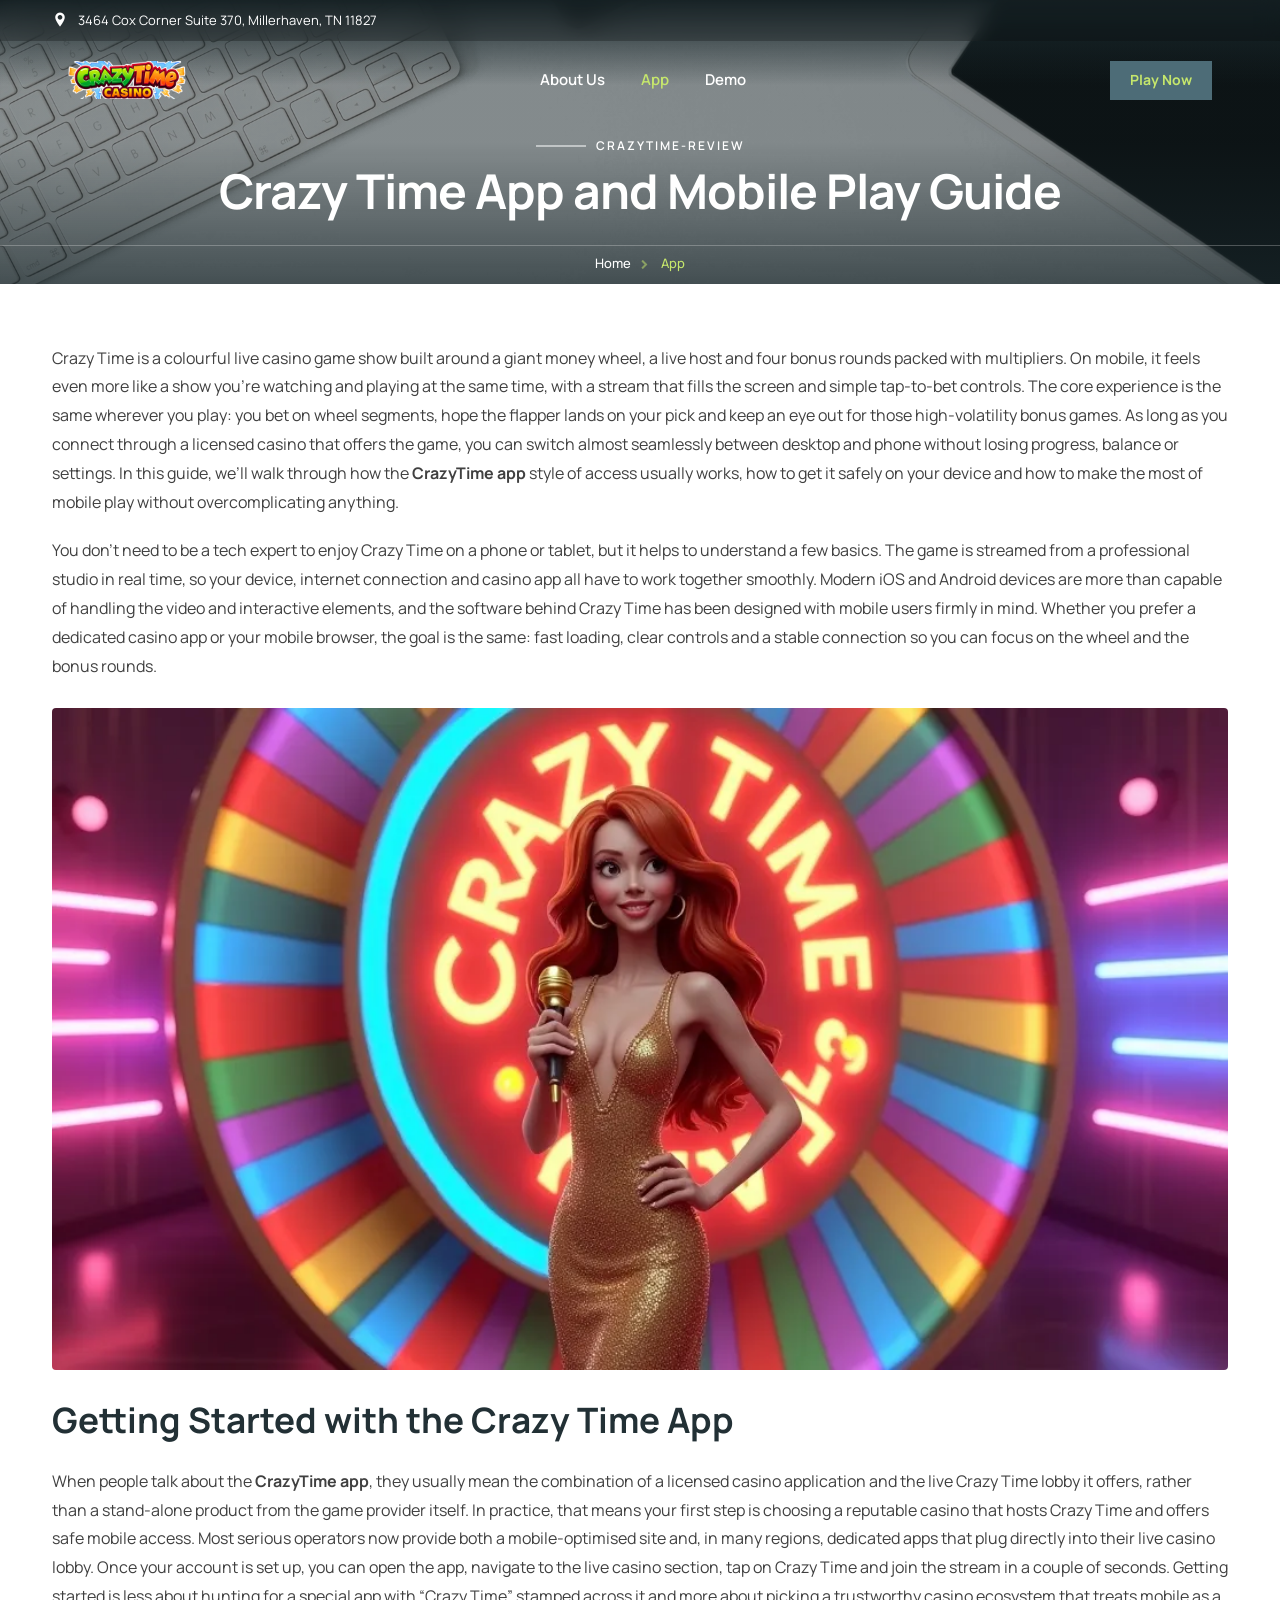
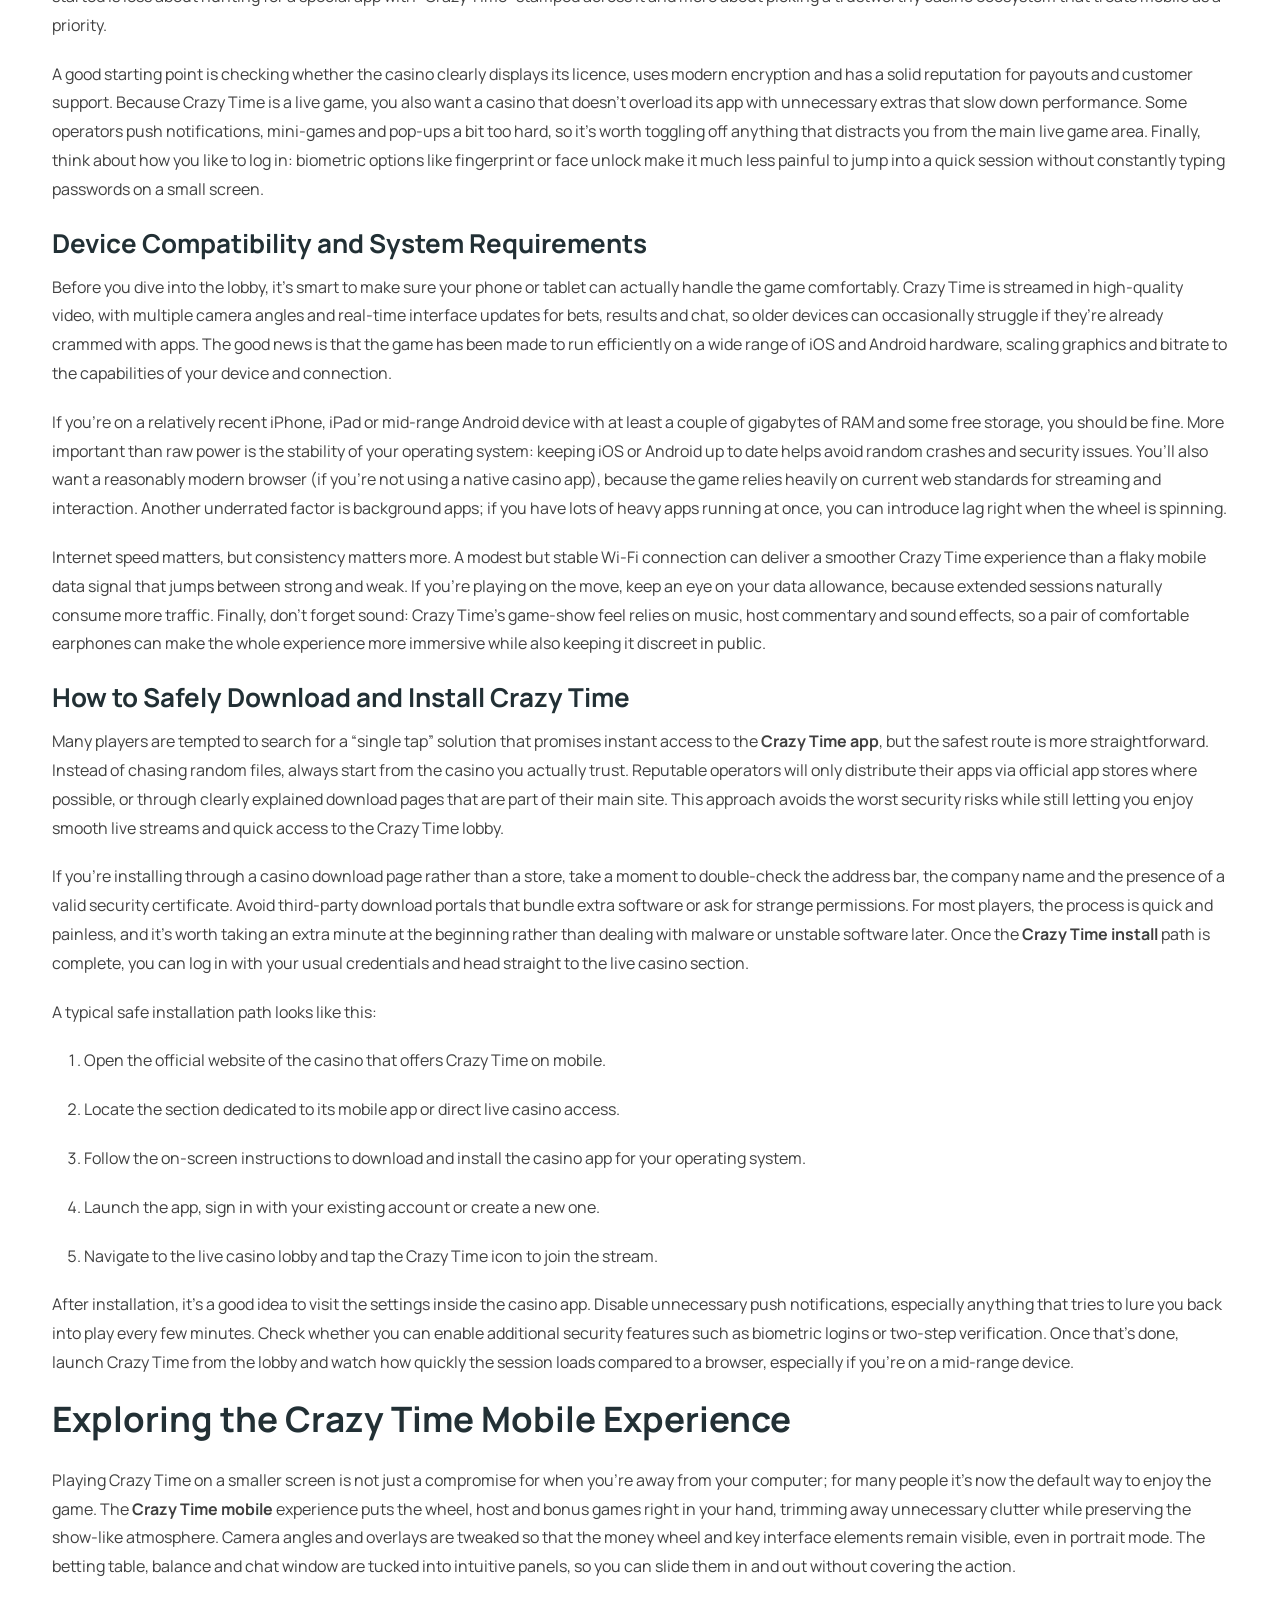
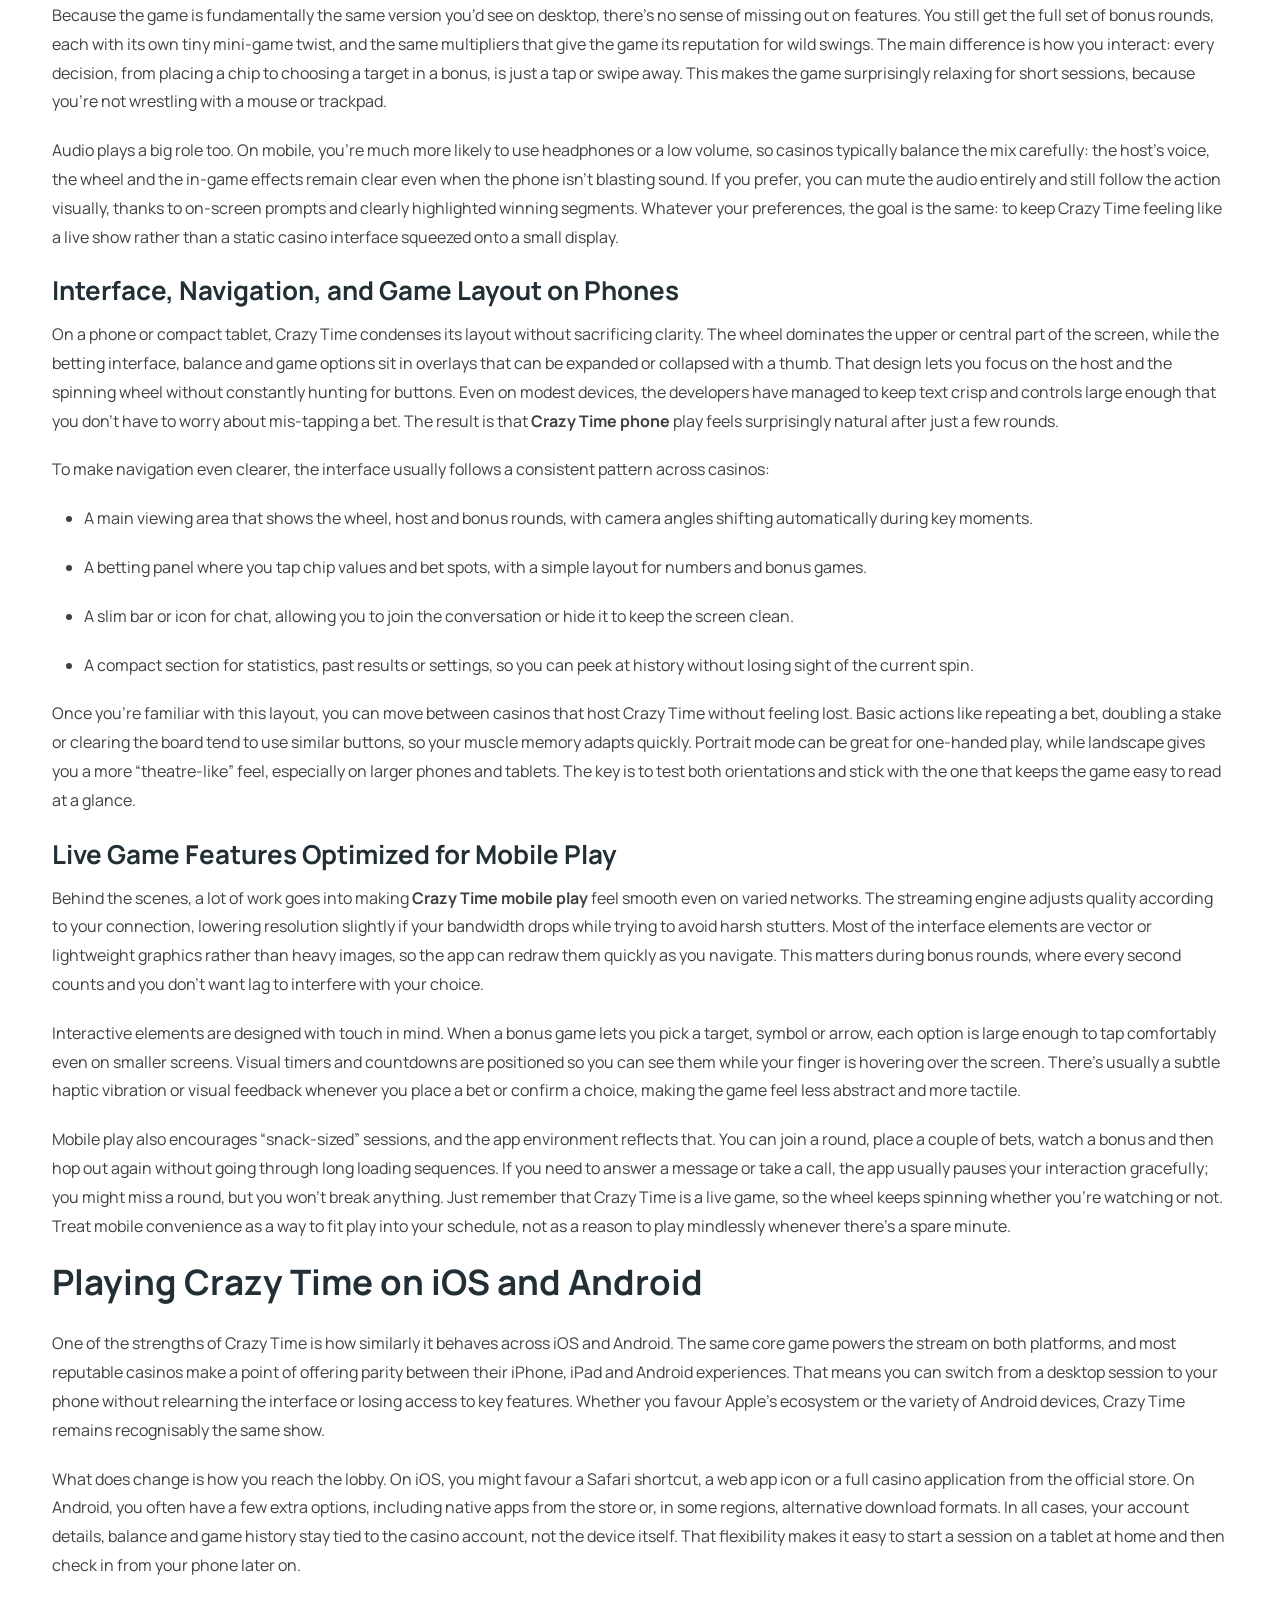
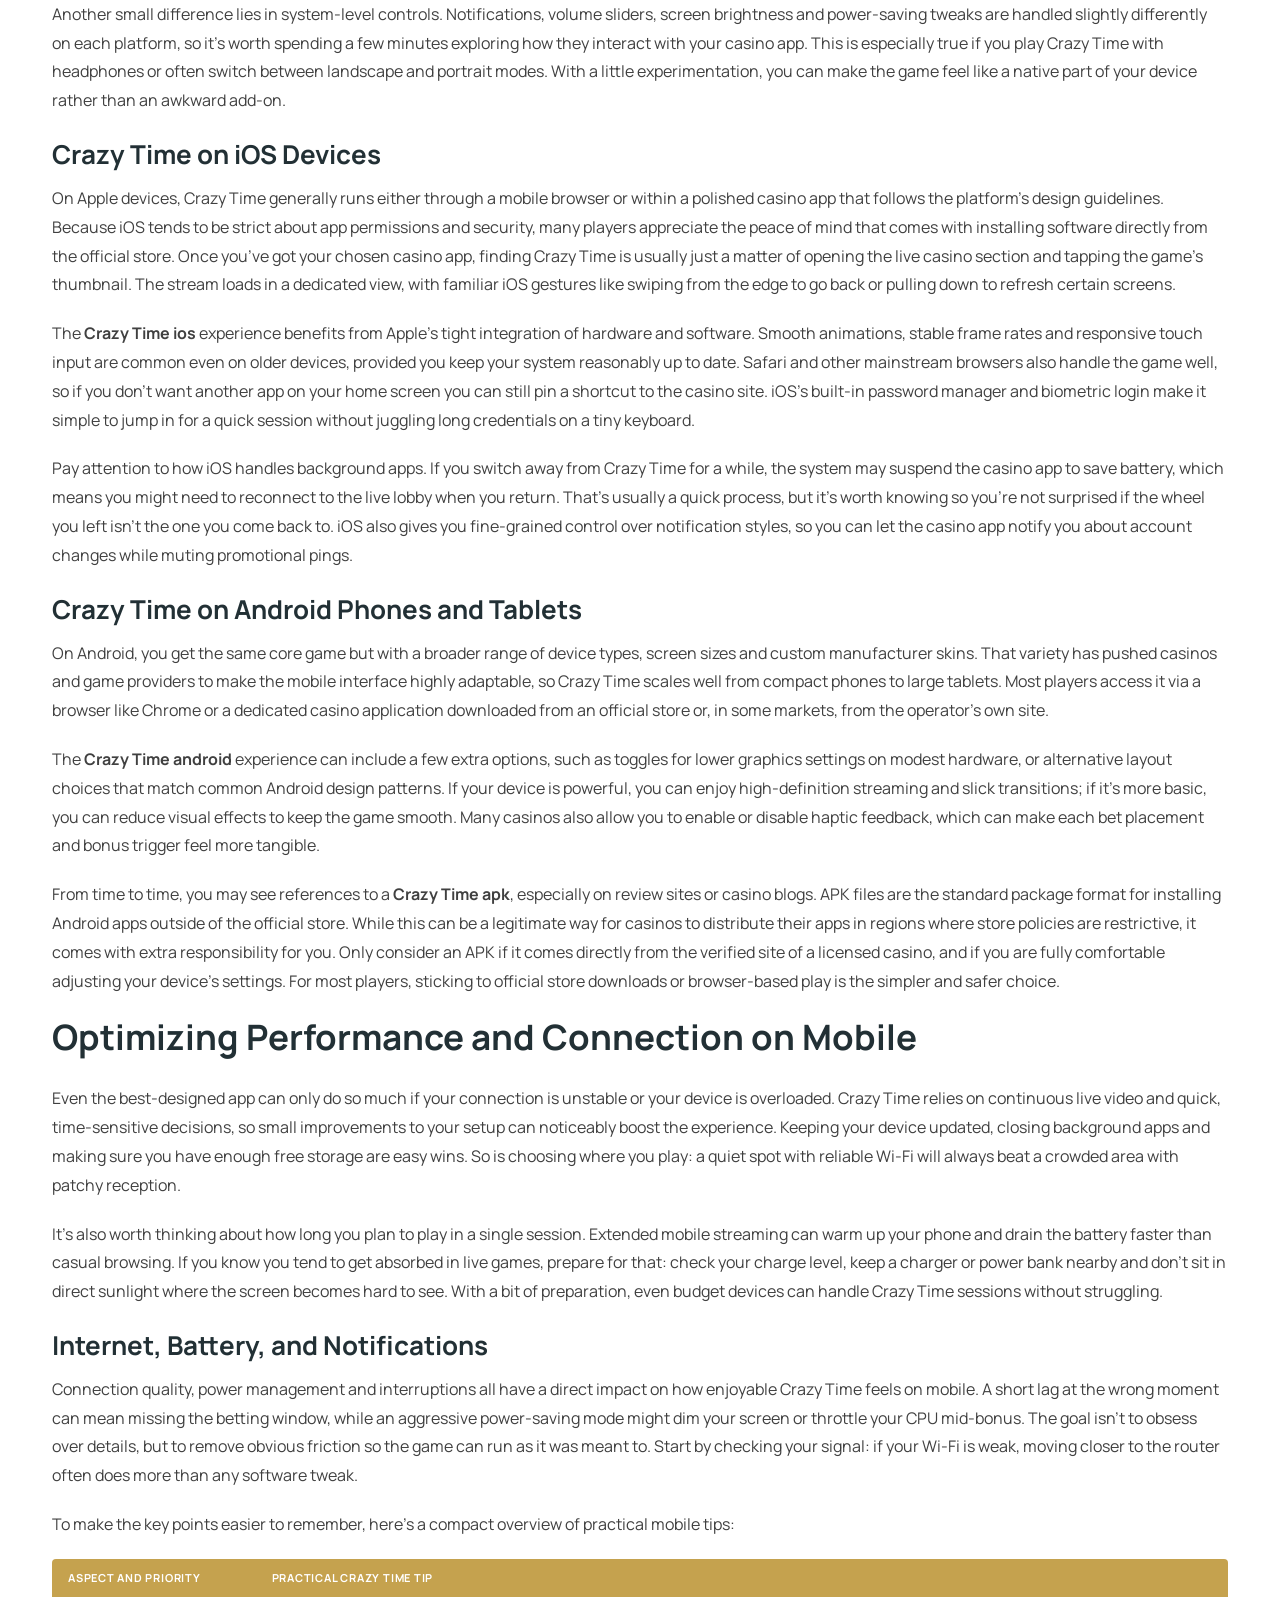
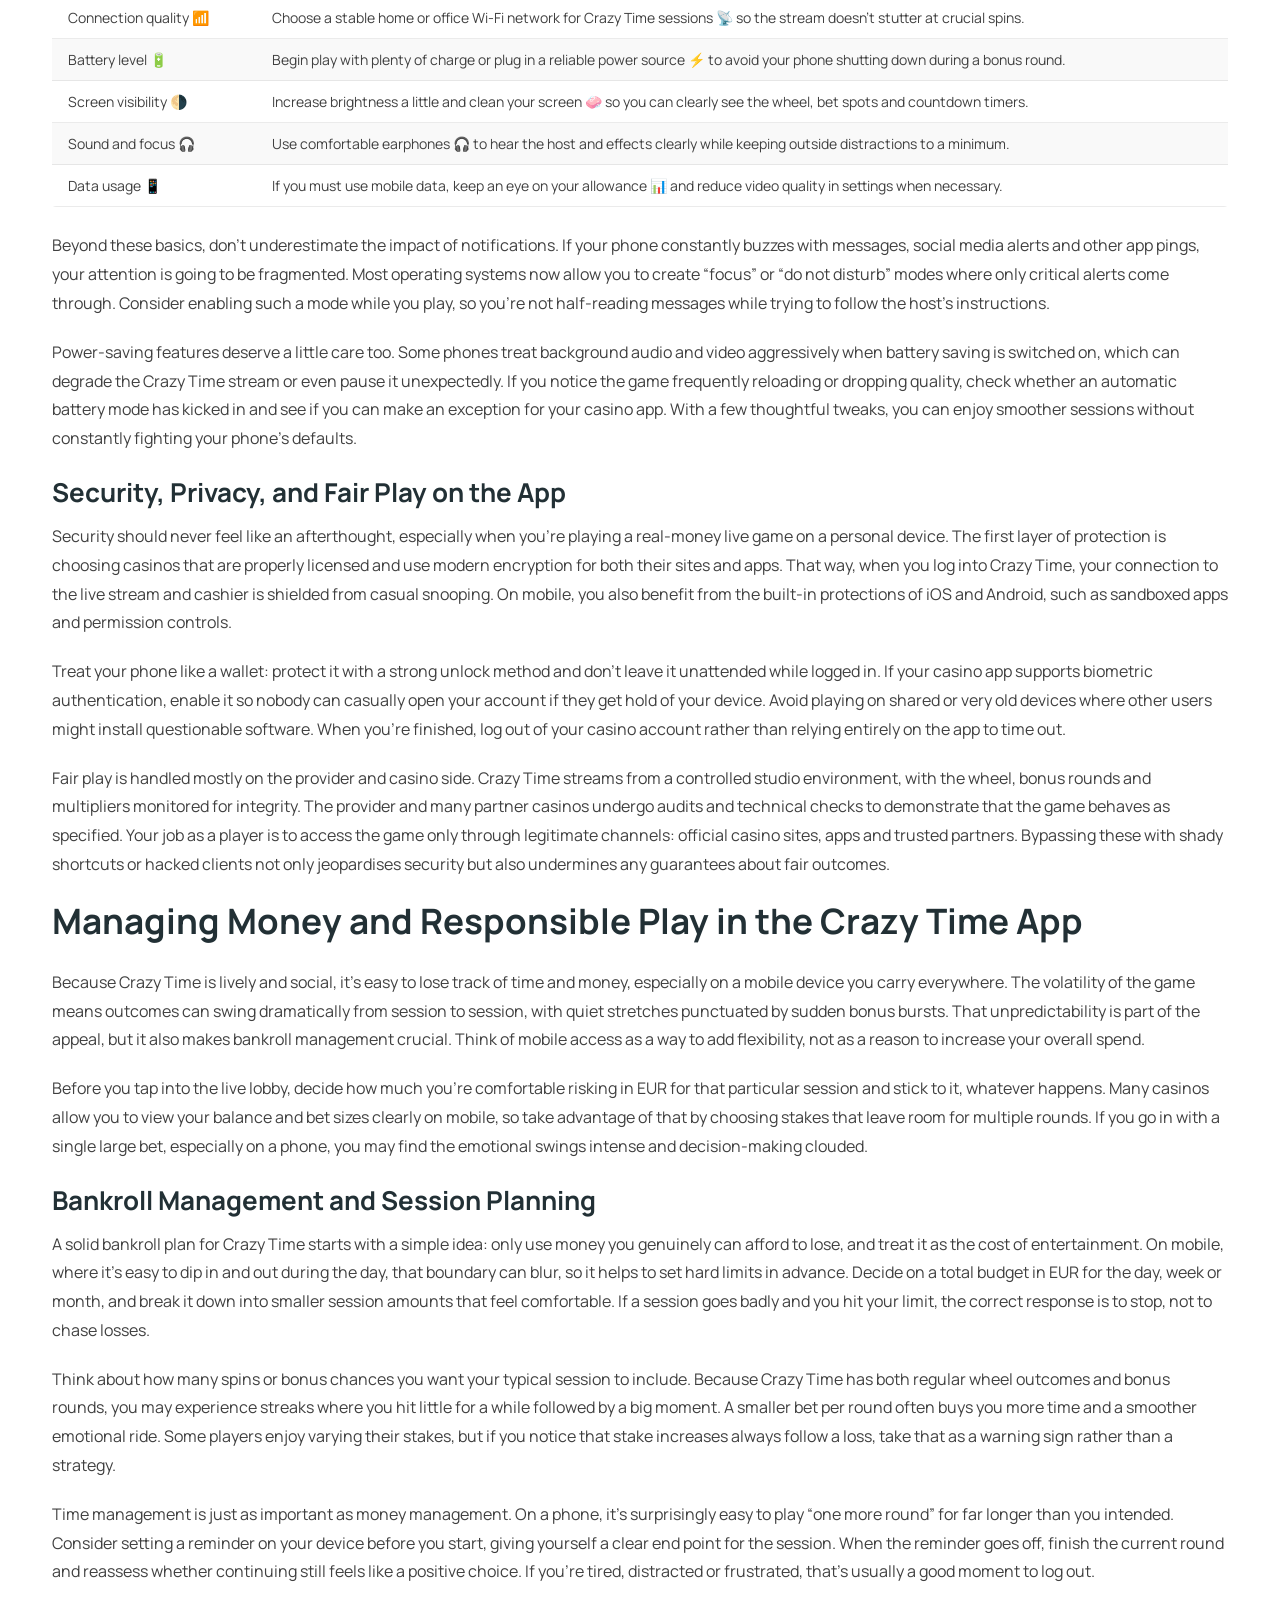
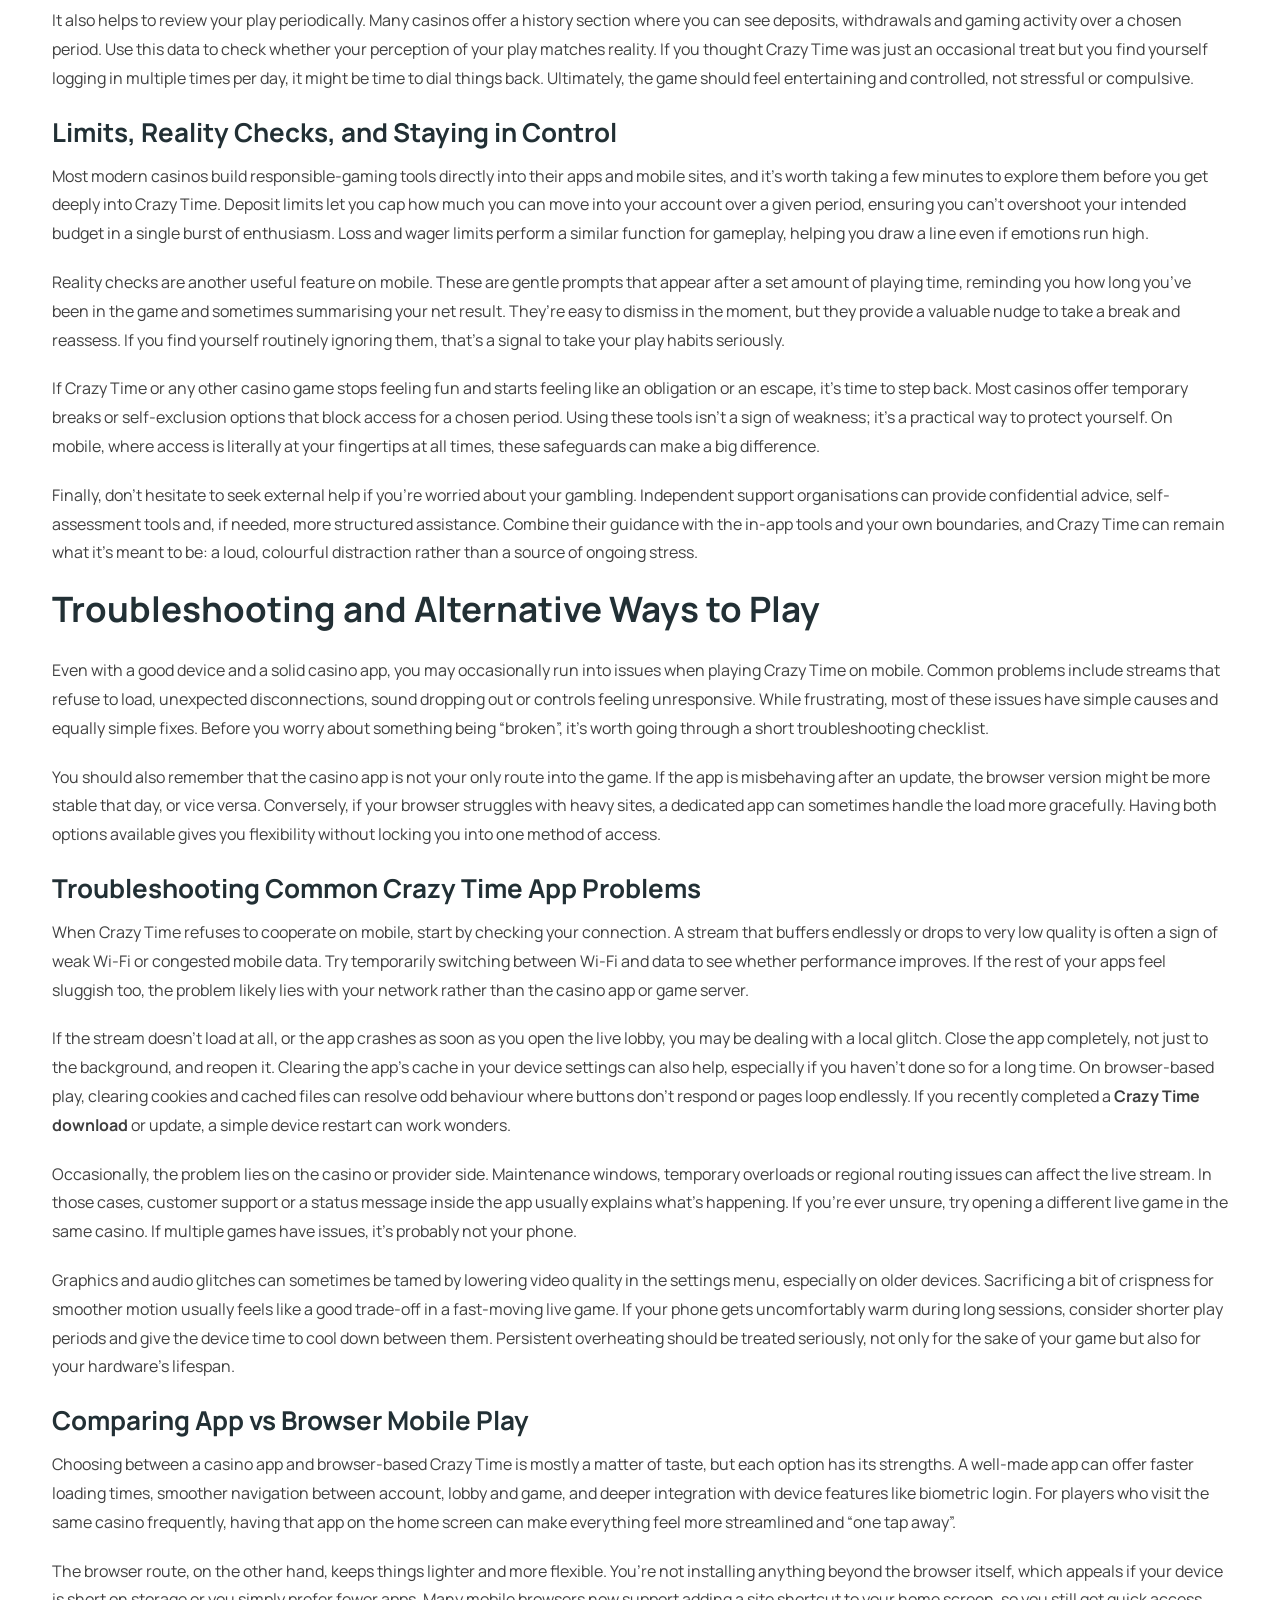
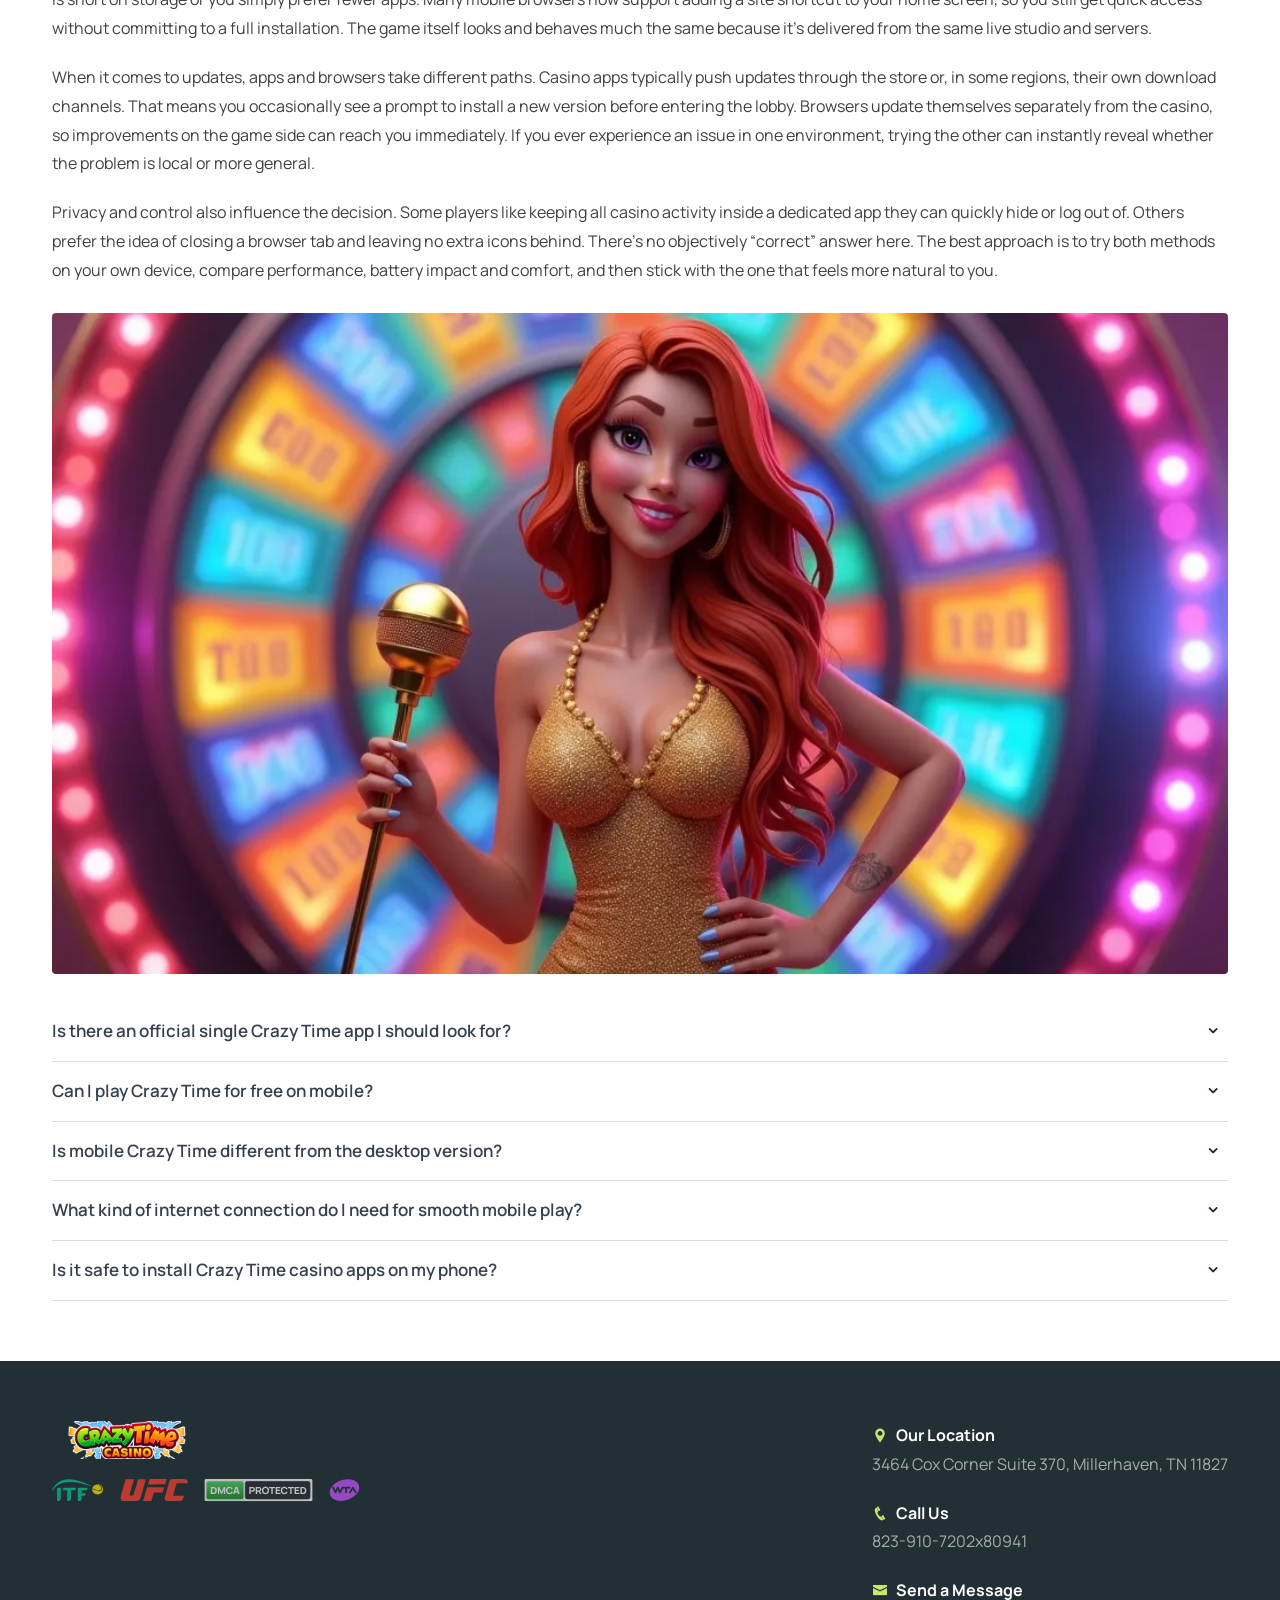
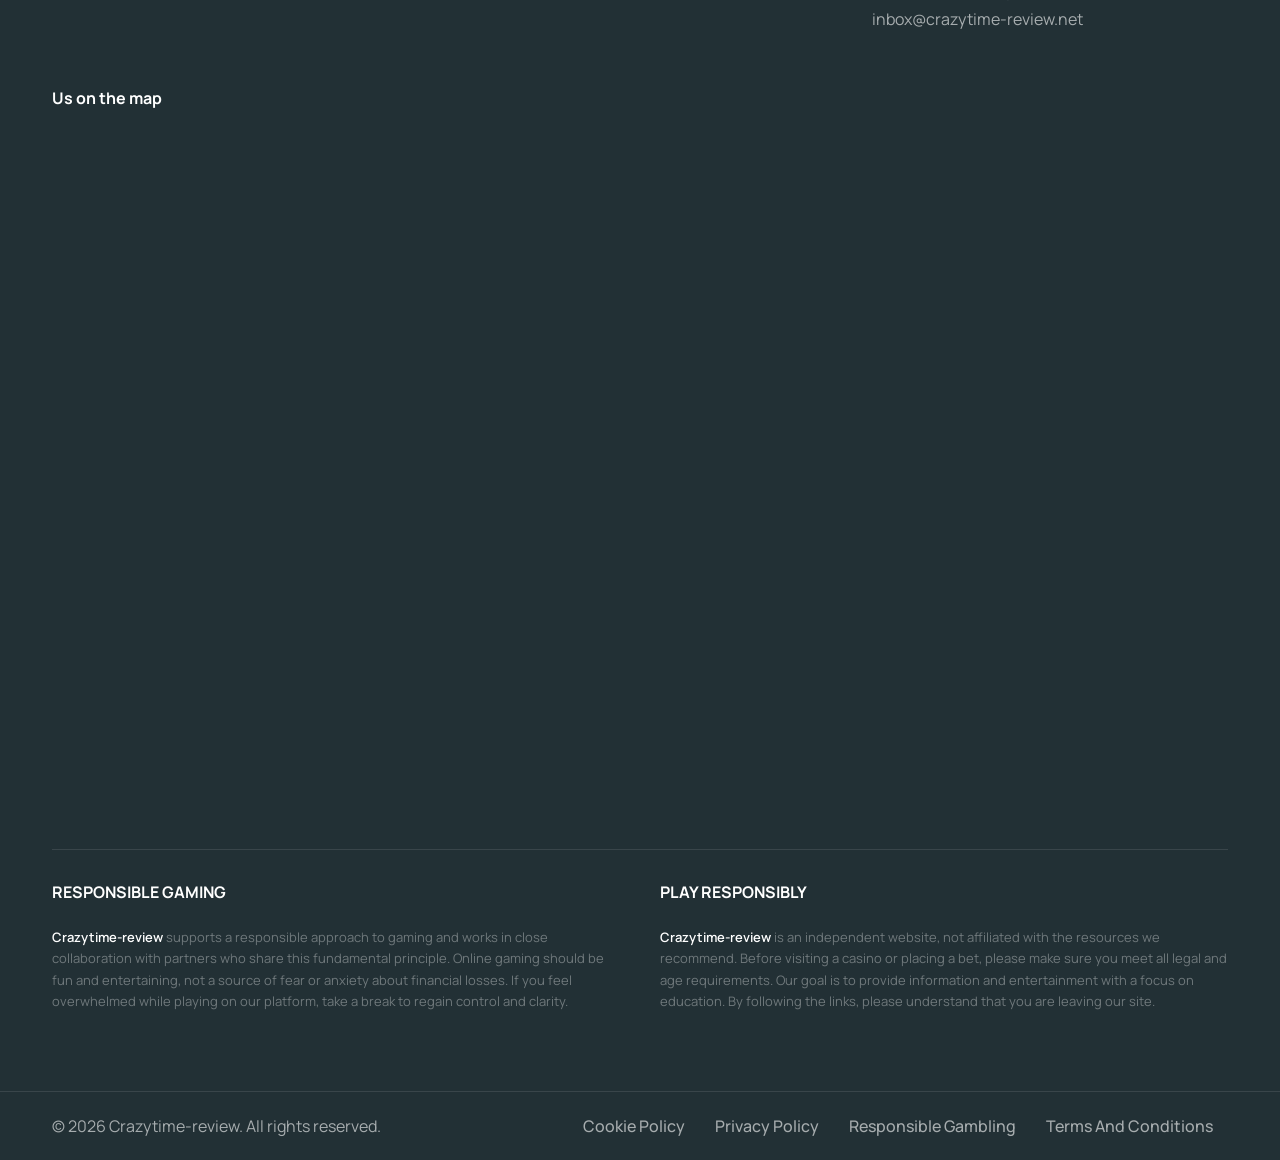
<file: app/index.html>
<!DOCTYPE html><html lang="en"><head>
    <meta charset="utf-8">
    <meta http-equiv="x-ua-compatible" content="ie=edge">
    <meta name="viewport" content="width=device-width, initial-scale=1.0"><meta name="description" content="CrazyTime: Master the mobile app for iOS &amp; Android, from safe download &amp; install to smooth gameplay, exciting features, and responsible gaming tips."><meta name="keywords" content="CrazyTime app, Crazy Time app, CrazyTime mobile, CrazyTime ios, CrazyTime android, CrazyTime phone, CrazyTime apk, CrazyTime install, CrazyTime download, CrazyTime mobile play"><meta name="author" content="Crazytime-review">

    <title>CrazyTime: Mobile Play &amp; App Features - Your Ultimate Guide</title>

    <link rel="canonical" href="https://crazytime-review.net/app/">

    <meta property="og:type" content="website">
    <meta property="og:url" content="https://crazytime-review.net/app/">
    <meta property="og:title" content="CrazyTime: Mobile Play &amp; App Features - Your Ultimate Guide">
    <meta property="og:description" content="CrazyTime: Master the mobile app for iOS &amp; Android, from safe download &amp; install to smooth gameplay, exciting features, and responsible gaming tips."><meta property="og:image" content="https://crazytime-review.net/gallery/logo.6e2357b7df.png"><meta property="twitter:card" content="summary_large_image">
    <meta property="twitter:url" content="https://crazytime-review.net/app/">
    <meta property="twitter:title" content="CrazyTime: Mobile Play &amp; App Features - Your Ultimate Guide">
    <meta property="twitter:description" content="CrazyTime: Master the mobile app for iOS &amp; Android, from safe download &amp; install to smooth gameplay, exciting features, and responsible gaming tips."><meta property="twitter:image" content="https://crazytime-review.net/gallery/logo.6e2357b7df.png"><link rel="icon" type="image/x-icon" href="/gallery/favicon-32x32.d95ddd6db1.png">


    
    <link rel="stylesheet" href="/layout/bootstrap.min.eee803a1.css">
    
    <link rel="stylesheet" href="/layout/plugins.adadeb88.css">
    
    <link rel="stylesheet" href="/layout/swiper.7b4e571b.css">
    
    <link rel="stylesheet" href="/layout/style.cbda8611.css">
    
    <link rel="stylesheet" href="/layout/coloring.58b925ba.css">
    
    <link rel="stylesheet" href="/layout/colors_2af3a5c8/scheme-01.b3d83fda.css">
    
    <link rel="stylesheet" href="/layout/hugo-custom.04ca1307.css"><script type="application/ld+json">
{
  "@context": "https://schema.org",
  "@graph": [
    {
      "@type": "WebSite",
      "@id": "https:\/\/crazytime-review.net\/#website",
      "url": "https:\/\/crazytime-review.net\/",
      "name": "Crazytime-review",
      "potentialAction": {
        "@type": "SearchAction",
        "target": "https:\/\/crazytime-review.net\/search?q={search_term_string}",
        "query-input": "required name=search_term_string"
      },
      "publisher": {
         "@id": "https:\/\/crazytime-review.net\/#organization"
      },
      "inLanguage": "en"
    },
    {
      "@type": "Organization",
      "@id": "https:\/\/crazytime-review.net\/#organization",
      "name": "Crazytime-review",
      "url": "https:\/\/crazytime-review.net\/",
      "logo": {
        "@type": "ImageObject",
        "url": "https:\/\/crazytime-review.net\/images\/logo.png"

      }},{
      "@type": "BreadcrumbList",
      "@id": "https:\/\/crazytime-review.net\/app\/#breadcrumb",
      "itemListElement": [{
          "@type": "ListItem",
          "position":  1 ,
          "name": "Home",
          "item": "https:\/\/crazytime-review.net\/"
        },
            {
              "@type": "ListItem",
              "position":  2 ,
              "name": "CrazyTime: Your Ultimate Review \u0026 Strategy Guide for Big Wins",
              "item": "https:\/\/crazytime-review.net\/"
            },
        {
          "@type": "ListItem",
          "position":  3 ,
          "name": "CrazyTime: Mobile Play \u0026 App Features - Your Ultimate Guide"
        }
      ]
    },{"@type": "WebPage",
      "@id": "https:\/\/crazytime-review.net\/app\/",
      "url": "https:\/\/crazytime-review.net\/app\/",
      "name": "CrazyTime: Mobile Play \u0026 App Features - Your Ultimate Guide",
      "description": "CrazyTime: Master the mobile app for iOS \u0026 Android, from safe download \u0026 install to smooth gameplay, exciting features, and responsible gaming tips.",
      "inLanguage": "en","datePublished": "2026-07-25T00:00:00Z",
      "dateModified": "2026-03-19T01:41:10\u002b00:00",
      "isPartOf": {
        "@id": "https:\/\/crazytime-review.net\/#website"
      },"breadcrumb": {
         "@id": "https:\/\/crazytime-review.net\/app\/#breadcrumb"
       }},
    {
      "@type": "FAQPage",
      "mainEntity": [{
          "@type": "Question",
          "name": "Is there an official single Crazy Time app I should look for?",
          "acceptedAnswer": {
            "@type": "Answer",
            "text": "In most cases, you won’t find a stand-alone Crazy Time application from the game provider in your app store. Instead, the game is offered inside the mobile apps and websites of licensed online casinos that host the live show in their lobbies. When people talk about a Crazy Time app, they usually mean those casino applications that provide a direct link into the live studio. The safest approach is to pick a reputable casino first, then use its recommended mobile route to reach Crazy Time. This way you benefit from both secure banking and stable game access in one place.\n"
          }
        },{
          "@type": "Question",
          "name": "Can I play Crazy Time for free on mobile?",
          "acceptedAnswer": {
            "@type": "Answer",
            "text": "Some casinos allow you to watch Crazy Time without placing bets, so you can get a feel for the pace, layout and bonus rounds before risking any money. Others may require at least a small real-money stake to participate fully, because it’s a live game with real dealers and infrastructure costs. Even when a “demo” or spectator mode is available, you should treat it as a learning tool rather than a permanent free alternative. The key advantage of watching first is understanding how bets, multipliers and bonuses interact so you can make calmer decisions later. Always remember that once you start playing for real, the risks are just as real as on desktop.\n"
          }
        },{
          "@type": "Question",
          "name": "Is mobile Crazy Time different from the desktop version?",
          "acceptedAnswer": {
            "@type": "Answer",
            "text": "Under the hood, mobile and desktop Crazy Time use the same core game, streamed from the same studio and subject to the same rules and odds. What changes is the way the interface is arranged around the video feed so it makes sense on smaller touch screens. Buttons are bigger, menus are tucked into overlays and some extra details may be hidden behind icons to keep the main view clean. Many players find the mobile-first layout easier to navigate once they’ve adjusted. You’re not getting a “cut-down” version; you’re getting a reshaped one that fits the way phones and tablets are actually used.\n"
          }
        },{
          "@type": "Question",
          "name": "What kind of internet connection do I need for smooth mobile play?",
          "acceptedAnswer": {
            "@type": "Answer",
            "text": "Crazy Time doesn’t require cutting-edge speeds, but it does need a reasonably stable connection so the live video and betting windows stay in sync. A solid home Wi-Fi network is usually ideal, especially if other people in the household aren’t streaming heavy content at the same time. Mobile data can work well too, provided you have good coverage and enough allowance in your plan. If you notice frequent buffering, try moving to a different spot, closing bandwidth-hungry apps or lowering video quality in the casino settings. The goal is to find a balance where the stream looks clear enough while still running without stutters.\n"
          }
        },{
          "@type": "Question",
          "name": "Is it safe to install Crazy Time casino apps on my phone?",
          "acceptedAnswer": {
            "@type": "Answer",
            "text": "Installing casino apps that offer Crazy Time can be safe as long as you stick to licensed operators and official download channels. That means using recognised app stores where possible or following clearly marked links from the casino’s main site, not from random advertisements or file-sharing pages. Before installing, take a moment to check reviews, permissions and the name of the publisher to make sure everything lines up with the brand you intended. Once installed, protect access to the app with your device’s lock screen and, if available, biometric authentication. Combining these practices with your own common sense keeps mobile Crazy Time play as secure as any other serious app on your phone.\n"
          }
        }]
    }]
}
</script></head>
<body>
    <div id="wrapper">
        <div class="float-text show-on-scroll">
            <span><a href="#">Scroll to top</a></span>
        </div>
        <div class="scrollbar-v show-on-scroll"></div>

        
        <div id="de-loader"></div>
        
<header class="transparent has-topbar">

    
    <div id="topbar">
        <div class="container">
            <div class="row">
                <div class="col-lg-12_f4b42e16630b6db9">
                    <div class="d-flex_0143cdfead1933f6 justify-content-between_6877c566e71b114a xs-hide_66f6aee37ffa0b67">
                        <div class="d-flex_0143cdfead1933f6"><div class="topbar-widget_92b85ce1f45b5c77 me-5_2d043945f83536e9"><a href="https://www.google.com/maps/search/?api=1&amp;query=3464+Cox+Corner+Suite+370%2C+Millerhaven%2C+TN+11827"><i class="icofont-location-pin"></i>3464 Cox Corner Suite 370, Millerhaven, TN 11827</a></div></div>
                    </div>
                </div>
            </div>
        </div>
    </div>

    
    <div class="container">
        <div class="row">
            <div class="col-md-12_33ef69be9947f614">
                <div class="de-flex_3858a2bfc634e7ef sm-pt10_060b1a12085f3e70">

                    
                    <div class="de-flex-col_9427860e0e7d8b4e">
                        <div id="logo">
                            <a href="/">
                                <img class="logo-main_f823a705d73340b2" src="/gallery/logo.6e2357b7df.png" alt="Crazytime-review" title="Crazytime-review">
                                <img class="logo-scroll_830de487a6faa983" src="/gallery/logo.6e2357b7df.png" alt="Crazytime-review" title="Crazytime-review">
                                <img class="logo-mobile_0ed013cd1f75ff21" src="/gallery/logo.6e2357b7df.png" alt="Crazytime-review" title="Crazytime-review">
                            </a>
                        </div>
                    </div>

                    
                    <div class="de-flex-col_9427860e0e7d8b4e header-col-mid_e63b6a9a5e5646fc"><ul id="mainmenu"><li>
                                        <a class="menu-item_2f7723a7ee732da6" href="/our-history/">About Us</a>
                                    </li><li>
                                        <a class="menu-item_2f7723a7ee732da6 active" href="/app/">App</a>
                                    </li><li>
                                        <a class="menu-item_2f7723a7ee732da6" href="/demo/">Demo</a>
                                    </li></ul>
                    </div>

                    
                    <div class="de-flex-col_9427860e0e7d8b4e">
                        <div class="menu_side_area_c4f3a7813329d51b">
                            <a class="btn-topbar_b5cb06420ddf2112 bg-color_a1c6044e4f0ed006 av-play-btn me-3_aa658275ad92729c">
                                <span class="gf-btn-full_e15c0c0c4d22e0a2">Play Now</span>
                                <span class="gf-btn-short_6aaa3dcdc2cef4b6">Play</span>
                            </a>
                            <span id="menu-btn"></span>
                        </div>
                    </div>
                </div>
            </div>
        </div>
    </div>
</header>


        <div class="no-bottom_5c3be365676ca6cf no-top_8994c8402af165b5" id="content">
            <div id="top"></div>
            
<section id="subheader" class="relative jarallax text-light_b58789b0fdfd2f17">
    <div class="de-gradient-edge-top_ee69758c77f59569"></div>
    <img src="/gallery/slider_413bb0749f/5.f7dce2d1dd.webp" class="jarallax-img" alt="Crazytime-review" title="Crazytime-review">
    <div class="container relative z-2_b03817d2c20f20f0">
        <div class="row justify-content-center_90794989b93f0106">
            <div class="col-lg-12_f4b42e16630b6db9 text-center_811a91e0eaea8216">
                <div class="subtitle_f2b94c432f76c1f3">Crazytime-review</div>
                <h1>Crazy Time App and Mobile Play Guide</h1>
            </div>
        </div>
    </div>
    <div class="crumb-wrapper_ff74146795cdd61b">
        <ul class="crumb_90b747c7a6c4ea1a">
            <li><a href="/">Home</a></li>
            <li class="active">App</li>
        </ul>
    </div>
    <div class="sw-overlay_40553d8fbe8c973a"></div>
</section>
<section>
    <div class="container">
        <div class="row">
            <div class="col-lg-12_f4b42e16630b6db9">
                <article>
<p>Crazy Time is a colourful live casino game show built around a giant
money wheel, a live host and four bonus rounds packed with multipliers.
On mobile, it feels even more like a show you’re watching and playing at
the same time, with a stream that fills the screen and simple tap-to-bet
controls. The core experience is the same wherever you play: you bet on
wheel segments, hope the flapper lands on your pick and keep an eye out
for those high-volatility bonus games. As long as you connect through a
licensed casino that offers the game, you can switch almost seamlessly
between desktop and phone without losing progress, balance or settings.
In this guide, we’ll walk through how the <strong>CrazyTime app</strong> style of
access usually works, how to get it safely on your device and how to
make the most of mobile play without overcomplicating anything.</p>
<p>You don’t need to be a tech expert to enjoy Crazy Time on a phone or
tablet, but it helps to understand a few basics. The game is streamed
from a professional studio in real time, so your device, internet
connection and casino app all have to work together smoothly. Modern iOS
and Android devices are more than capable of handling the video and
interactive elements, and the software behind Crazy Time has been
designed with mobile users firmly in mind. Whether you prefer a
dedicated casino app or your mobile browser, the goal is the same: fast
loading, clear controls and a stable connection so you can focus on the
wheel and the bonus rounds.
</p><figure class="gf-article-img_01ccfc0dd92a4fa7"><img src="/gallery/doc_app_2651ab137b/crazy-time-app-and-mobile-play-guide-1.80ea9520d4.webp" alt="Crazytime-review" title="Crazytime-review" loading="lazy"></figure>
<p></p>
<h2 id="getting-started-with-the-crazy-time-app">Getting Started with the Crazy Time App</h2>
<p>When people talk about the <strong>CrazyTime app</strong>, they usually mean the
combination of a licensed casino application and the live Crazy Time
lobby it offers, rather than a stand-alone product from the game
provider itself. In practice, that means your first step is choosing a
reputable casino that hosts Crazy Time and offers safe mobile access.
Most serious operators now provide both a mobile-optimised site and, in
many regions, dedicated apps that plug directly into their live casino
lobby. Once your account is set up, you can open the app, navigate to
the live casino section, tap on Crazy Time and join the stream in a
couple of seconds. Getting started is less about hunting for a special
app with “Crazy Time” stamped across it and more about picking a
trustworthy casino ecosystem that treats mobile as a priority.</p>
<p>A good starting point is checking whether the casino clearly displays
its licence, uses modern encryption and has a solid reputation for
payouts and customer support. Because Crazy Time is a live game, you
also want a casino that doesn’t overload its app with unnecessary extras
that slow down performance. Some operators push notifications,
mini-games and pop-ups a bit too hard, so it’s worth toggling off
anything that distracts you from the main live game area. Finally, think
about how you like to log in: biometric options like fingerprint or face
unlock make it much less painful to jump into a quick session without
constantly typing passwords on a small screen.</p>
<h3 id="device-compatibility-and-system-requirements">Device Compatibility and System Requirements</h3>
<p>Before you dive into the lobby, it’s smart to make sure your phone or
tablet can actually handle the game comfortably. Crazy Time is streamed
in high-quality video, with multiple camera angles and real-time
interface updates for bets, results and chat, so older devices can
occasionally struggle if they’re already crammed with apps. The good
news is that the game has been made to run efficiently on a wide range
of iOS and Android hardware, scaling graphics and bitrate to the
capabilities of your device and connection.</p>
<p>If you’re on a relatively recent iPhone, iPad or mid-range Android
device with at least a couple of gigabytes of RAM and some free storage,
you should be fine. More important than raw power is the stability of
your operating system: keeping iOS or Android up to date helps avoid
random crashes and security issues. You’ll also want a reasonably modern
browser (if you’re not using a native casino app), because the game
relies heavily on current web standards for streaming and interaction.
Another underrated factor is background apps; if you have lots of heavy
apps running at once, you can introduce lag right when the wheel is
spinning.</p>
<p>Internet speed matters, but consistency matters more. A modest but
stable Wi-Fi connection can deliver a smoother Crazy Time experience
than a flaky mobile data signal that jumps between strong and weak. If
you’re playing on the move, keep an eye on your data allowance, because
extended sessions naturally consume more traffic. Finally, don’t forget
sound: Crazy Time’s game-show feel relies on music, host commentary and
sound effects, so a pair of comfortable earphones can make the whole
experience more immersive while also keeping it discreet in public.</p>
<h3 id="how-to-safely-download-and-install-crazy-time">How to Safely Download and Install Crazy Time</h3>
<p>Many players are tempted to search for a “single tap” solution that
promises instant access to the <strong>Crazy Time app</strong>, but the safest route
is more straightforward. Instead of chasing random files, always start
from the casino you actually trust. Reputable operators will only
distribute their apps via official app stores where possible, or through
clearly explained download pages that are part of their main site. This
approach avoids the worst security risks while still letting you enjoy
smooth live streams and quick access to the Crazy Time lobby.</p>
<p>If you’re installing through a casino download page rather than a store,
take a moment to double-check the address bar, the company name and the
presence of a valid security certificate. Avoid third-party download
portals that bundle extra software or ask for strange permissions. For
most players, the process is quick and painless, and it’s worth taking
an extra minute at the beginning rather than dealing with malware or
unstable software later. Once the <strong>Crazy Time install</strong> path is
complete, you can log in with your usual credentials and head straight
to the live casino section.</p>
<p>A typical safe installation path looks like this:</p>
<ol>
<li>
<p>Open the official website of the casino that offers Crazy Time on
mobile.</p>
</li>
<li>
<p>Locate the section dedicated to its mobile app or direct live casino
access.</p>
</li>
<li>
<p>Follow the on-screen instructions to download and install the casino
app for your operating system.</p>
</li>
<li>
<p>Launch the app, sign in with your existing account or create a new
one.</p>
</li>
<li>
<p>Navigate to the live casino lobby and tap the Crazy Time icon to
join the stream.</p>
</li>
</ol>
<p>After installation, it’s a good idea to visit the settings inside the
casino app. Disable unnecessary push notifications, especially anything
that tries to lure you back into play every few minutes. Check whether
you can enable additional security features such as biometric logins or
two-step verification. Once that’s done, launch Crazy Time from the
lobby and watch how quickly the session loads compared to a browser,
especially if you’re on a mid-range device.</p>
<h2 id="exploring-the-crazy-time-mobile-experience">Exploring the Crazy Time Mobile Experience</h2>
<p>Playing Crazy Time on a smaller screen is not just a compromise for when
you’re away from your computer; for many people it’s now the default way
to enjoy the game. The <strong>Crazy Time mobile</strong> experience puts the wheel,
host and bonus games right in your hand, trimming away unnecessary
clutter while preserving the show-like atmosphere. Camera angles and
overlays are tweaked so that the money wheel and key interface elements
remain visible, even in portrait mode. The betting table, balance and
chat window are tucked into intuitive panels, so you can slide them in
and out without covering the action.</p>
<p>Because the game is fundamentally the same version you’d see on desktop,
there’s no sense of missing out on features. You still get the full set
of bonus rounds, each with its own tiny mini-game twist, and the same
multipliers that give the game its reputation for wild swings. The main
difference is how you interact: every decision, from placing a chip to
choosing a target in a bonus, is just a tap or swipe away. This makes
the game surprisingly relaxing for short sessions, because you’re not
wrestling with a mouse or trackpad.</p>
<p>Audio plays a big role too. On mobile, you’re much more likely to use
headphones or a low volume, so casinos typically balance the mix
carefully: the host’s voice, the wheel and the in-game effects remain
clear even when the phone isn’t blasting sound. If you prefer, you can
mute the audio entirely and still follow the action visually, thanks to
on-screen prompts and clearly highlighted winning segments. Whatever
your preferences, the goal is the same: to keep Crazy Time feeling like
a live show rather than a static casino interface squeezed onto a small
display.</p>
<h3 id="interface-navigation-and-game-layout-on-phones">Interface, Navigation, and Game Layout on Phones</h3>
<p>On a phone or compact tablet, Crazy Time condenses its layout without
sacrificing clarity. The wheel dominates the upper or central part of
the screen, while the betting interface, balance and game options sit in
overlays that can be expanded or collapsed with a thumb. That design
lets you focus on the host and the spinning wheel without constantly
hunting for buttons. Even on modest devices, the developers have managed
to keep text crisp and controls large enough that you don’t have to
worry about mis-tapping a bet. The result is that <strong>Crazy Time phone</strong>
play feels surprisingly natural after just a few rounds.</p>
<p>To make navigation even clearer, the interface usually follows a
consistent pattern across casinos:</p>
<ul>
<li>
<p>A main viewing area that shows the wheel, host and bonus rounds, with
camera angles shifting automatically during key moments.</p>
</li>
<li>
<p>A betting panel where you tap chip values and bet spots, with a simple
layout for numbers and bonus games.</p>
</li>
<li>
<p>A slim bar or icon for chat, allowing you to join the conversation or
hide it to keep the screen clean.</p>
</li>
<li>
<p>A compact section for statistics, past results or settings, so you can
peek at history without losing sight of the current spin.</p>
</li>
</ul>
<p>Once you’re familiar with this layout, you can move between casinos that
host Crazy Time without feeling lost. Basic actions like repeating a
bet, doubling a stake or clearing the board tend to use similar buttons,
so your muscle memory adapts quickly. Portrait mode can be great for
one-handed play, while landscape gives you a more “theatre-like” feel,
especially on larger phones and tablets. The key is to test both
orientations and stick with the one that keeps the game easy to read at
a glance.</p>
<h3 id="live-game-features-optimized-for-mobile-play">Live Game Features Optimized for Mobile Play</h3>
<p>Behind the scenes, a lot of work goes into making <strong>Crazy Time mobile
play</strong> feel smooth even on varied networks. The streaming engine adjusts
quality according to your connection, lowering resolution slightly if
your bandwidth drops while trying to avoid harsh stutters. Most of the
interface elements are vector or lightweight graphics rather than heavy
images, so the app can redraw them quickly as you navigate. This matters
during bonus rounds, where every second counts and you don’t want lag to
interfere with your choice.</p>
<p>Interactive elements are designed with touch in mind. When a bonus game
lets you pick a target, symbol or arrow, each option is large enough to
tap comfortably even on smaller screens. Visual timers and countdowns
are positioned so you can see them while your finger is hovering over
the screen. There’s usually a subtle haptic vibration or visual feedback
whenever you place a bet or confirm a choice, making the game feel less
abstract and more tactile.</p>
<p>Mobile play also encourages “snack-sized” sessions, and the app
environment reflects that. You can join a round, place a couple of bets,
watch a bonus and then hop out again without going through long loading
sequences. If you need to answer a message or take a call, the app
usually pauses your interaction gracefully; you might miss a round, but
you won’t break anything. Just remember that Crazy Time is a live game,
so the wheel keeps spinning whether you’re watching or not. Treat mobile
convenience as a way to fit play into your schedule, not as a reason to
play mindlessly whenever there’s a spare minute.</p>
<h2 id="playing-crazy-time-on-ios-and-android">Playing Crazy Time on iOS and Android</h2>
<p>One of the strengths of Crazy Time is how similarly it behaves across
iOS and Android. The same core game powers the stream on both platforms,
and most reputable casinos make a point of offering parity between their
iPhone, iPad and Android experiences. That means you can switch from a
desktop session to your phone without relearning the interface or losing
access to key features. Whether you favour Apple’s ecosystem or the
variety of Android devices, Crazy Time remains recognisably the same
show.</p>
<p>What does change is how you reach the lobby. On iOS, you might favour a
Safari shortcut, a web app icon or a full casino application from the
official store. On Android, you often have a few extra options,
including native apps from the store or, in some regions, alternative
download formats. In all cases, your account details, balance and game
history stay tied to the casino account, not the device itself. That
flexibility makes it easy to start a session on a tablet at home and
then check in from your phone later on.</p>
<p>Another small difference lies in system-level controls. Notifications,
volume sliders, screen brightness and power-saving tweaks are handled
slightly differently on each platform, so it’s worth spending a few
minutes exploring how they interact with your casino app. This is
especially true if you play Crazy Time with headphones or often switch
between landscape and portrait modes. With a little experimentation, you
can make the game feel like a native part of your device rather than an
awkward add-on.</p>
<h3 id="crazy-time-on-ios-devices">Crazy Time on iOS Devices</h3>
<p>On Apple devices, Crazy Time generally runs either through a mobile
browser or within a polished casino app that follows the platform’s
design guidelines. Because iOS tends to be strict about app permissions
and security, many players appreciate the peace of mind that comes with
installing software directly from the official store. Once you’ve got
your chosen casino app, finding Crazy Time is usually just a matter of
opening the live casino section and tapping the game’s thumbnail. The
stream loads in a dedicated view, with familiar iOS gestures like
swiping from the edge to go back or pulling down to refresh certain
screens.</p>
<p>The <strong>Crazy Time ios</strong> experience benefits from Apple’s tight
integration of hardware and software. Smooth animations, stable frame
rates and responsive touch input are common even on older devices,
provided you keep your system reasonably up to date. Safari and other
mainstream browsers also handle the game well, so if you don’t want
another app on your home screen you can still pin a shortcut to the
casino site. iOS’s built-in password manager and biometric login make it
simple to jump in for a quick session without juggling long credentials
on a tiny keyboard.</p>
<p>Pay attention to how iOS handles background apps. If you switch away
from Crazy Time for a while, the system may suspend the casino app to
save battery, which means you might need to reconnect to the live lobby
when you return. That’s usually a quick process, but it’s worth knowing
so you’re not surprised if the wheel you left isn’t the one you come
back to. iOS also gives you fine-grained control over notification
styles, so you can let the casino app notify you about account changes
while muting promotional pings.</p>
<h3 id="crazy-time-on-android-phones-and-tablets">Crazy Time on Android Phones and Tablets</h3>
<p>On Android, you get the same core game but with a broader range of
device types, screen sizes and custom manufacturer skins. That variety
has pushed casinos and game providers to make the mobile interface
highly adaptable, so Crazy Time scales well from compact phones to large
tablets. Most players access it via a browser like Chrome or a dedicated
casino application downloaded from an official store or, in some
markets, from the operator’s own site.</p>
<p>The <strong>Crazy Time android</strong> experience can include a few extra options,
such as toggles for lower graphics settings on modest hardware, or
alternative layout choices that match common Android design patterns. If
your device is powerful, you can enjoy high-definition streaming and
slick transitions; if it’s more basic, you can reduce visual effects to
keep the game smooth. Many casinos also allow you to enable or disable
haptic feedback, which can make each bet placement and bonus trigger
feel more tangible.</p>
<p>From time to time, you may see references to a <strong>Crazy Time apk</strong>,
especially on review sites or casino blogs. APK files are the standard
package format for installing Android apps outside of the official
store. While this can be a legitimate way for casinos to distribute
their apps in regions where store policies are restrictive, it comes
with extra responsibility for you. Only consider an APK if it comes
directly from the verified site of a licensed casino, and if you are
fully comfortable adjusting your device’s settings. For most players,
sticking to official store downloads or browser-based play is the
simpler and safer choice.</p>
<h2 id="optimizing-performance-and-connection-on-mobile">Optimizing Performance and Connection on Mobile</h2>
<p>Even the best-designed app can only do so much if your connection is
unstable or your device is overloaded. Crazy Time relies on continuous
live video and quick, time-sensitive decisions, so small improvements to
your setup can noticeably boost the experience. Keeping your device
updated, closing background apps and making sure you have enough free
storage are easy wins. So is choosing where you play: a quiet spot with
reliable Wi-Fi will always beat a crowded area with patchy reception.</p>
<p>It’s also worth thinking about how long you plan to play in a single
session. Extended mobile streaming can warm up your phone and drain the
battery faster than casual browsing. If you know you tend to get
absorbed in live games, prepare for that: check your charge level, keep
a charger or power bank nearby and don’t sit in direct sunlight where
the screen becomes hard to see. With a bit of preparation, even budget
devices can handle Crazy Time sessions without struggling.</p>
<h3 id="internet-battery-and-notifications">Internet, Battery, and Notifications</h3>
<p>Connection quality, power management and interruptions all have a direct
impact on how enjoyable Crazy Time feels on mobile. A short lag at the
wrong moment can mean missing the betting window, while an aggressive
power-saving mode might dim your screen or throttle your CPU mid-bonus.
The goal isn’t to obsess over details, but to remove obvious friction so
the game can run as it was meant to. Start by checking your signal: if
your Wi-Fi is weak, moving closer to the router often does more than any
software tweak.</p>
<p>To make the key points easier to remember, here’s a compact overview of
practical mobile tips:</p>
<table>
  <thead>
      <tr>
          <th><strong>Aspect and priority</strong></th>
          <th><strong>Practical Crazy Time tip</strong></th>
      </tr>
  </thead>
  <tbody>
      <tr>
          <td>Connection quality 📶</td>
          <td>Choose a stable home or office Wi-Fi network for Crazy Time sessions 📡 so the stream doesn’t stutter at crucial spins.</td>
      </tr>
      <tr>
          <td>Battery level 🔋</td>
          <td>Begin play with plenty of charge or plug in a reliable power source ⚡ to avoid your phone shutting down during a bonus round.</td>
      </tr>
      <tr>
          <td>Screen visibility 🌗</td>
          <td>Increase brightness a little and clean your screen 🧼 so you can clearly see the wheel, bet spots and countdown timers.</td>
      </tr>
      <tr>
          <td>Sound and focus 🎧</td>
          <td>Use comfortable earphones 🎧 to hear the host and effects clearly while keeping outside distractions to a minimum.</td>
      </tr>
      <tr>
          <td>Data usage 📱</td>
          <td>If you must use mobile data, keep an eye on your allowance 📊 and reduce video quality in settings when necessary.</td>
      </tr>
  </tbody>
</table>
<p>Beyond these basics, don’t underestimate the impact of notifications. If
your phone constantly buzzes with messages, social media alerts and
other app pings, your attention is going to be fragmented. Most
operating systems now allow you to create “focus” or “do not disturb”
modes where only critical alerts come through. Consider enabling such a
mode while you play, so you’re not half-reading messages while trying to
follow the host’s instructions.</p>
<p>Power-saving features deserve a little care too. Some phones treat
background audio and video aggressively when battery saving is switched
on, which can degrade the Crazy Time stream or even pause it
unexpectedly. If you notice the game frequently reloading or dropping
quality, check whether an automatic battery mode has kicked in and see
if you can make an exception for your casino app. With a few thoughtful
tweaks, you can enjoy smoother sessions without constantly fighting your
phone’s defaults.</p>
<h3 id="security-privacy-and-fair-play-on-the-app">Security, Privacy, and Fair Play on the App</h3>
<p>Security should never feel like an afterthought, especially when you’re
playing a real-money live game on a personal device. The first layer of
protection is choosing casinos that are properly licensed and use modern
encryption for both their sites and apps. That way, when you log into
Crazy Time, your connection to the live stream and cashier is shielded
from casual snooping. On mobile, you also benefit from the built-in
protections of iOS and Android, such as sandboxed apps and permission
controls.</p>
<p>Treat your phone like a wallet: protect it with a strong unlock method
and don’t leave it unattended while logged in. If your casino app
supports biometric authentication, enable it so nobody can casually open
your account if they get hold of your device. Avoid playing on shared or
very old devices where other users might install questionable software.
When you’re finished, log out of your casino account rather than relying
entirely on the app to time out.</p>
<p>Fair play is handled mostly on the provider and casino side. Crazy Time
streams from a controlled studio environment, with the wheel, bonus
rounds and multipliers monitored for integrity. The provider and many
partner casinos undergo audits and technical checks to demonstrate that
the game behaves as specified. Your job as a player is to access the
game only through legitimate channels: official casino sites, apps and
trusted partners. Bypassing these with shady shortcuts or hacked clients
not only jeopardises security but also undermines any guarantees about
fair outcomes.</p>
<h2 id="managing-money-and-responsible-play-in-the-crazy-time-app">Managing Money and Responsible Play in the Crazy Time App</h2>
<p>Because Crazy Time is lively and social, it’s easy to lose track of time
and money, especially on a mobile device you carry everywhere. The
volatility of the game means outcomes can swing dramatically from
session to session, with quiet stretches punctuated by sudden bonus
bursts. That unpredictability is part of the appeal, but it also makes
bankroll management crucial. Think of mobile access as a way to add
flexibility, not as a reason to increase your overall spend.</p>
<p>Before you tap into the live lobby, decide how much you’re comfortable
risking in EUR for that particular session and stick to it, whatever
happens. Many casinos allow you to view your balance and bet sizes
clearly on mobile, so take advantage of that by choosing stakes that
leave room for multiple rounds. If you go in with a single large bet,
especially on a phone, you may find the emotional swings intense and
decision-making clouded.</p>
<h3 id="bankroll-management-and-session-planning">Bankroll Management and Session Planning</h3>
<p>A solid bankroll plan for Crazy Time starts with a simple idea: only use
money you genuinely can afford to lose, and treat it as the cost of
entertainment. On mobile, where it’s easy to dip in and out during the
day, that boundary can blur, so it helps to set hard limits in advance.
Decide on a total budget in EUR for the day, week or month, and break it
down into smaller session amounts that feel comfortable. If a session
goes badly and you hit your limit, the correct response is to stop, not
to chase losses.</p>
<p>Think about how many spins or bonus chances you want your typical
session to include. Because Crazy Time has both regular wheel outcomes
and bonus rounds, you may experience streaks where you hit little for a
while followed by a big moment. A smaller bet per round often buys you
more time and a smoother emotional ride. Some players enjoy varying
their stakes, but if you notice that stake increases always follow a
loss, take that as a warning sign rather than a strategy.</p>
<p>Time management is just as important as money management. On a phone,
it’s surprisingly easy to play “one more round” for far longer than you
intended. Consider setting a reminder on your device before you start,
giving yourself a clear end point for the session. When the reminder
goes off, finish the current round and reassess whether continuing still
feels like a positive choice. If you’re tired, distracted or frustrated,
that’s usually a good moment to log out.</p>
<p>It also helps to review your play periodically. Many casinos offer a
history section where you can see deposits, withdrawals and gaming
activity over a chosen period. Use this data to check whether your
perception of your play matches reality. If you thought Crazy Time was
just an occasional treat but you find yourself logging in multiple times
per day, it might be time to dial things back. Ultimately, the game
should feel entertaining and controlled, not stressful or compulsive.</p>
<h3 id="limits-reality-checks-and-staying-in-control">Limits, Reality Checks, and Staying in Control</h3>
<p>Most modern casinos build responsible-gaming tools directly into their
apps and mobile sites, and it’s worth taking a few minutes to explore
them before you get deeply into Crazy Time. Deposit limits let you cap
how much you can move into your account over a given period, ensuring
you can’t overshoot your intended budget in a single burst of
enthusiasm. Loss and wager limits perform a similar function for
gameplay, helping you draw a line even if emotions run high.</p>
<p>Reality checks are another useful feature on mobile. These are gentle
prompts that appear after a set amount of playing time, reminding you
how long you’ve been in the game and sometimes summarising your net
result. They’re easy to dismiss in the moment, but they provide a
valuable nudge to take a break and reassess. If you find yourself
routinely ignoring them, that’s a signal to take your play habits
seriously.</p>
<p>If Crazy Time or any other casino game stops feeling fun and starts
feeling like an obligation or an escape, it’s time to step back. Most
casinos offer temporary breaks or self-exclusion options that block
access for a chosen period. Using these tools isn’t a sign of weakness;
it’s a practical way to protect yourself. On mobile, where access is
literally at your fingertips at all times, these safeguards can make a
big difference.</p>
<p>Finally, don’t hesitate to seek external help if you’re worried about
your gambling. Independent support organisations can provide
confidential advice, self-assessment tools and, if needed, more
structured assistance. Combine their guidance with the in-app tools and
your own boundaries, and Crazy Time can remain what it’s meant to be: a
loud, colourful distraction rather than a source of ongoing stress.</p>
<h2 id="troubleshooting-and-alternative-ways-to-play">Troubleshooting and Alternative Ways to Play</h2>
<p>Even with a good device and a solid casino app, you may occasionally run
into issues when playing Crazy Time on mobile. Common problems include
streams that refuse to load, unexpected disconnections, sound dropping
out or controls feeling unresponsive. While frustrating, most of these
issues have simple causes and equally simple fixes. Before you worry
about something being “broken”, it’s worth going through a short
troubleshooting checklist.</p>
<p>You should also remember that the casino app is not your only route into
the game. If the app is misbehaving after an update, the browser version
might be more stable that day, or vice versa. Conversely, if your
browser struggles with heavy sites, a dedicated app can sometimes handle
the load more gracefully. Having both options available gives you
flexibility without locking you into one method of access.</p>
<h3 id="troubleshooting-common-crazy-time-app-problems">Troubleshooting Common Crazy Time App Problems</h3>
<p>When Crazy Time refuses to cooperate on mobile, start by checking your
connection. A stream that buffers endlessly or drops to very low quality
is often a sign of weak Wi-Fi or congested mobile data. Try temporarily
switching between Wi-Fi and data to see whether performance improves. If
the rest of your apps feel sluggish too, the problem likely lies with
your network rather than the casino app or game server.</p>
<p>If the stream doesn’t load at all, or the app crashes as soon as you
open the live lobby, you may be dealing with a local glitch. Close the
app completely, not just to the background, and reopen it. Clearing the
app’s cache in your device settings can also help, especially if you
haven’t done so for a long time. On browser-based play, clearing cookies
and cached files can resolve odd behaviour where buttons don’t respond
or pages loop endlessly. If you recently completed a <strong>Crazy Time
download</strong> or update, a simple device restart can work wonders.</p>
<p>Occasionally, the problem lies on the casino or provider side.
Maintenance windows, temporary overloads or regional routing issues can
affect the live stream. In those cases, customer support or a status
message inside the app usually explains what’s happening. If you’re ever
unsure, try opening a different live game in the same casino. If
multiple games have issues, it’s probably not your phone.</p>
<p>Graphics and audio glitches can sometimes be tamed by lowering video
quality in the settings menu, especially on older devices. Sacrificing a
bit of crispness for smoother motion usually feels like a good trade-off
in a fast-moving live game. If your phone gets uncomfortably warm during
long sessions, consider shorter play periods and give the device time to
cool down between them. Persistent overheating should be treated
seriously, not only for the sake of your game but also for your
hardware’s lifespan.</p>
<h3 id="comparing-app-vs-browser-mobile-play">Comparing App vs Browser Mobile Play</h3>
<p>Choosing between a casino app and browser-based Crazy Time is mostly a
matter of taste, but each option has its strengths. A well-made app can
offer faster loading times, smoother navigation between account, lobby
and game, and deeper integration with device features like biometric
login. For players who visit the same casino frequently, having that app
on the home screen can make everything feel more streamlined and “one
tap away”.</p>
<p>The browser route, on the other hand, keeps things lighter and more
flexible. You’re not installing anything beyond the browser itself,
which appeals if your device is short on storage or you simply prefer
fewer apps. Many mobile browsers now support adding a site shortcut to
your home screen, so you still get quick access without committing to a
full installation. The game itself looks and behaves much the same
because it’s delivered from the same live studio and servers.</p>
<p>When it comes to updates, apps and browsers take different paths. Casino
apps typically push updates through the store or, in some regions, their
own download channels. That means you occasionally see a prompt to
install a new version before entering the lobby. Browsers update
themselves separately from the casino, so improvements on the game side
can reach you immediately. If you ever experience an issue in one
environment, trying the other can instantly reveal whether the problem
is local or more general.</p>
<p>Privacy and control also influence the decision. Some players like
keeping all casino activity inside a dedicated app they can quickly hide
or log out of. Others prefer the idea of closing a browser tab and
leaving no extra icons behind. There’s no objectively “correct” answer
here. The best approach is to try both methods on your own device,
compare performance, battery impact and comfort, and then stick with the
one that feels more natural to you.
</p><figure class="gf-article-img_01ccfc0dd92a4fa7"><img src="/gallery/doc_app_2651ab137b/crazy-time-app-and-mobile-play-guide-2.02ac1d294a.webp" alt="Crazytime-review" title="Crazytime-review" loading="lazy"></figure>
<p></p>
</article><div class="accordion_ead2f99dd654d973 s2_050cc19f29410495 wow fadeInUp_d043e766db38fb98">
    <div class="accordion-section_248b24eb7ea18e52"><div class="accordion-section-title" data-tab="#accordion-a1">Is there an official single Crazy Time app I should look for?</div>
        <div class="accordion-section-content" id="accordion-a1">
            <p class="mb-0_cc782d2d00a49764">In most cases, you won’t find a stand-alone Crazy Time application from
the game provider in your app store. Instead, the game is offered inside
the mobile apps and websites of licensed online casinos that host the
live show in their lobbies. When people talk about a Crazy Time app,
they usually mean those casino applications that provide a direct link
into the live studio. The safest approach is to pick a reputable casino
first, then use its recommended mobile route to reach Crazy Time. This
way you benefit from both secure banking and stable game access in one
place.</p>
        </div><div class="accordion-section-title" data-tab="#accordion-a2">Can I play Crazy Time for free on mobile?</div>
        <div class="accordion-section-content" id="accordion-a2">
            <p class="mb-0_cc782d2d00a49764">Some casinos allow you to watch Crazy Time without placing bets, so you
can get a feel for the pace, layout and bonus rounds before risking any
money. Others may require at least a small real-money stake to
participate fully, because it’s a live game with real dealers and
infrastructure costs. Even when a “demo” or spectator mode is available,
you should treat it as a learning tool rather than a permanent free
alternative. The key advantage of watching first is understanding how
bets, multipliers and bonuses interact so you can make calmer decisions
later. Always remember that once you start playing for real, the risks
are just as real as on desktop.</p>
        </div><div class="accordion-section-title" data-tab="#accordion-a3">Is mobile Crazy Time different from the desktop version?</div>
        <div class="accordion-section-content" id="accordion-a3">
            <p class="mb-0_cc782d2d00a49764">Under the hood, mobile and desktop Crazy Time use the same core game,
streamed from the same studio and subject to the same rules and odds.
What changes is the way the interface is arranged around the video feed
so it makes sense on smaller touch screens. Buttons are bigger, menus
are tucked into overlays and some extra details may be hidden behind
icons to keep the main view clean. Many players find the mobile-first
layout easier to navigate once they’ve adjusted. You’re not getting a
“cut-down” version; you’re getting a reshaped one that fits the way
phones and tablets are actually used.</p>
        </div><div class="accordion-section-title" data-tab="#accordion-a4">What kind of internet connection do I need for smooth mobile play?</div>
        <div class="accordion-section-content" id="accordion-a4">
            <p class="mb-0_cc782d2d00a49764">Crazy Time doesn’t require cutting-edge speeds, but it does need a
reasonably stable connection so the live video and betting windows stay
in sync. A solid home Wi-Fi network is usually ideal, especially if
other people in the household aren’t streaming heavy content at the same
time. Mobile data can work well too, provided you have good coverage and
enough allowance in your plan. If you notice frequent buffering, try
moving to a different spot, closing bandwidth-hungry apps or lowering
video quality in the casino settings. The goal is to find a balance
where the stream looks clear enough while still running without
stutters.</p>
        </div><div class="accordion-section-title" data-tab="#accordion-a5">Is it safe to install Crazy Time casino apps on my phone?</div>
        <div class="accordion-section-content" id="accordion-a5">
            <p class="mb-0_cc782d2d00a49764">Installing casino apps that offer Crazy Time can be safe as long as you
stick to licensed operators and official download channels. That means
using recognised app stores where possible or following clearly marked
links from the casino’s main site, not from random advertisements or
file-sharing pages. Before installing, take a moment to check reviews,
permissions and the name of the publisher to make sure everything lines
up with the brand you intended. Once installed, protect access to the
app with your device’s lock screen and, if available, biometric
authentication. Combining these practices with your own common sense
keeps mobile Crazy Time play as secure as any other serious app on your
phone.</p>
        </div></div>
</div></div>
        </div>
    </div>
</section>
        </div>
        
<footer class="section-dark">
    <div class="container">
        <div class="row gx-5_1fd9e7f7c4bd305d">
            
            <div class="col-md-6_ad71ddda12ffe857 col-xxl-4_8b44d992933fdc3b gf-footer-col-brand_95022c15c9c49d4f">
                <a class="gf-footer-site-logo_f3502cc81f39c000" href="/">
                    <img src="/gallery/logo.6e2357b7df.png" class="w-150px_da49fcab2829243a" alt="Crazytime-review" title="Crazytime-review">
                </a>
                <div class="gf-footer-casino-logos_9f0375fd9b646a8b"><img src="/gallery/casino-logos_f3ad2b3351/itf.4037587272.svg" alt="itf" title="Crazytime-review" loading="lazy"><img src="/gallery/casino-logos_f3ad2b3351/ufc.fff49a887c.svg" alt="ufc" title="Crazytime-review" loading="lazy"><img src="/gallery/casino-logos_f3ad2b3351/dmca.f5185e9e2d.svg" alt="dmca" title="Crazytime-review" loading="lazy"><img src="/gallery/casino-logos_f3ad2b3351/wta.6de0d71ec2.svg" alt="wta" title="Crazytime-review" loading="lazy"></div>
            </div>

            <div class="col-md-12_33ef69be9947f614 col-xxl-4_8b44d992933fdc3b order-xxl-1_931a7c49d81c6bab order-md-2_c287e32eae5ab130">
                <div class="widget_125a69ddee6c1a4e">
                    <p class="fw-bold_a7ca4fa1d4de54e0 text-white_86d9372915c27069">Us on the map</p>
                    <div class="gf-footer-map_0bb6d53823e4052d">
                        <iframe src="https://maps.google.com/maps?q=3464+Cox+Corner+Suite+370%2C+Millerhaven%2C+TN+11827&amp;output=embed" allowfullscreen="" loading="lazy" referrerpolicy="no-referrer-when-downgrade" title="Our location on Google Maps">
                        </iframe>
                    </div>
                </div>
            </div>
            <div class="col-md-6_ad71ddda12ffe857 col-xxl-4_8b44d992933fdc3b order-xxl-2_b897824b73422209 order-md-1_120ed241fa826a20 d-flex_0143cdfead1933f6 flex-column_6badabbd66c4afd3 justify-content-start_2718e03d26c8fe4c align-items-xxl-center_b52260720aa38084 gf-footer-col-contact_802c96cf37e3f7b6">
                <div class="widget_125a69ddee6c1a4e"><div class="fw-bold_a7ca4fa1d4de54e0 text-white_86d9372915c27069"><i class="icofont-location-pin me-2_8fe32de77f03fa99 id-color-2_f904993528958169"></i>Our Location</div>
                    <p>3464 Cox Corner Suite 370, Millerhaven, TN 11827</p><div class="fw-bold_a7ca4fa1d4de54e0 text-white_86d9372915c27069"><i class="icofont-phone me-2_8fe32de77f03fa99 id-color-2_f904993528958169"></i>Call Us</div>
                    <p><a href="tel:tel:823910720280941">823-910-7202x80941</a></p><div class="fw-bold_a7ca4fa1d4de54e0 text-white_86d9372915c27069"><i class="icofont-envelope me-2_8fe32de77f03fa99 id-color-2_f904993528958169"></i>Send a Message</div>
                    <p><a href="mailto:inbox@crazytime-review.net">inbox@crazytime-review.net</a></p></div>
            </div>

        </div>

        <div class="gf-footer-disclaimers_3bb4aa7778ac5e06">
            <div class="gf-footer-disclaimer-block_0f45f4648756f1d7">
                <p class="fw-bold_a7ca4fa1d4de54e0 text-white_86d9372915c27069">RESPONSIBLE GAMING</p>
                <p class="gf-footer-disclaimer-text_b6203f0fb1695736"><strong>Crazytime-review</strong> supports a responsible approach to gaming and works in close collaboration with partners who share this fundamental principle. Online gaming should be fun and entertaining, not a source of fear or anxiety about financial losses. If you feel overwhelmed while playing on our platform, take a break to regain control and clarity.</p>
            </div><div class="gf-footer-disclaimer-block_0f45f4648756f1d7">
                <p class="fw-bold_a7ca4fa1d4de54e0 text-white_86d9372915c27069">PLAY RESPONSIBLY</p>
                <p class="gf-footer-disclaimer-text_b6203f0fb1695736"><strong>Crazytime-review</strong> is an independent website, not affiliated with the resources we recommend. Before visiting a casino or placing a bet, please make sure you meet all legal and age requirements. Our goal is to provide information and entertainment with a focus on education. By following the links, please understand that you are leaving our site.</p>
            </div></div></div>

    
    <div class="subfooter_cd171886d240c1a6">
        <div class="container">
            <div class="row">
                <div class="col-md-12_33ef69be9947f614">
                    <div class="de-flex_3858a2bfc634e7ef">
                        <div class="de-flex-col_9427860e0e7d8b4e">© 2026 Crazytime-review. All rights reserved.
                        </div><ul class="menu-simple_f60e1592d0d218a4"><li><a href="/cookie-policy/">Cookie Policy</a></li><li><a href="/privacy-policy/">Privacy Policy</a></li><li><a href="/responsible-gambling/">Responsible Gambling</a></li><li><a href="/terms-and-conditions/">Terms And Conditions</a></li></ul></div>
                </div>
            </div>
        </div>
    </div>
</footer>

</div>

    
    <script src="/mainJS/plugins.0f27f706.js"></script>
    <script src="/mainJS/designesia.0023e013.js"></script>
    <script src="/mainJS/swiper.8d0774f1.js"></script>
    <script src="/mainJS/custom-marquee.81d4a868.js"></script>
    

    
    <script>
    (function(){
        document.querySelectorAll('article table').forEach(function(t){
            if (t.parentNode.classList.contains('gf-table-scroll')) return;
            var w = document.createElement('div');
            w.className = 'gf-table-scroll';
            t.parentNode.insertBefore(w, t);
            w.appendChild(t);
        });
    })();
    </script><script src="/app.2e62905ba875436365b36d7457ec0ddaecdfe61fba55ee22225fc8dc931dcc60.js" integrity="sha384-FNl3KseKXTYJROWj/pUw3sRWmO/SrkoQ+qxVKZvLGYdx3PuvMyYsaUdhlXI7JIE2" defer=""></script>

</body></html>
</file>
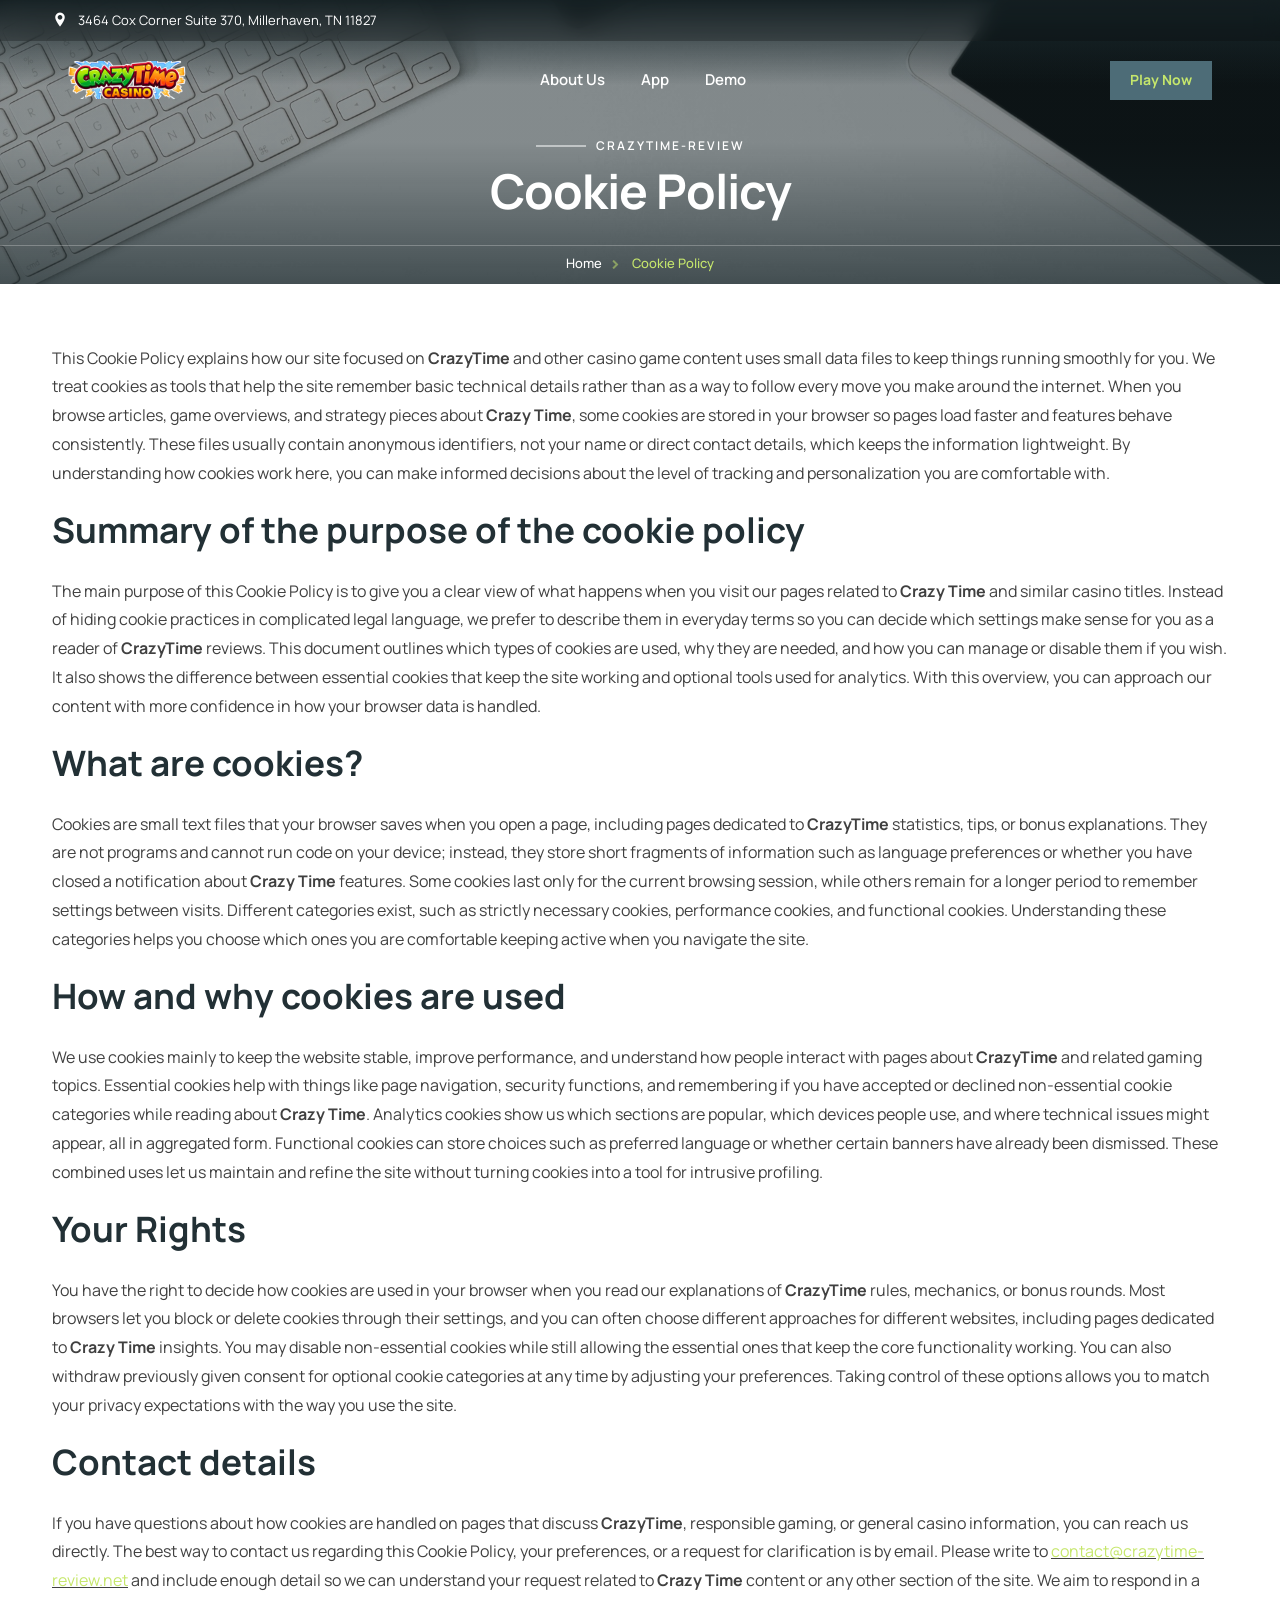
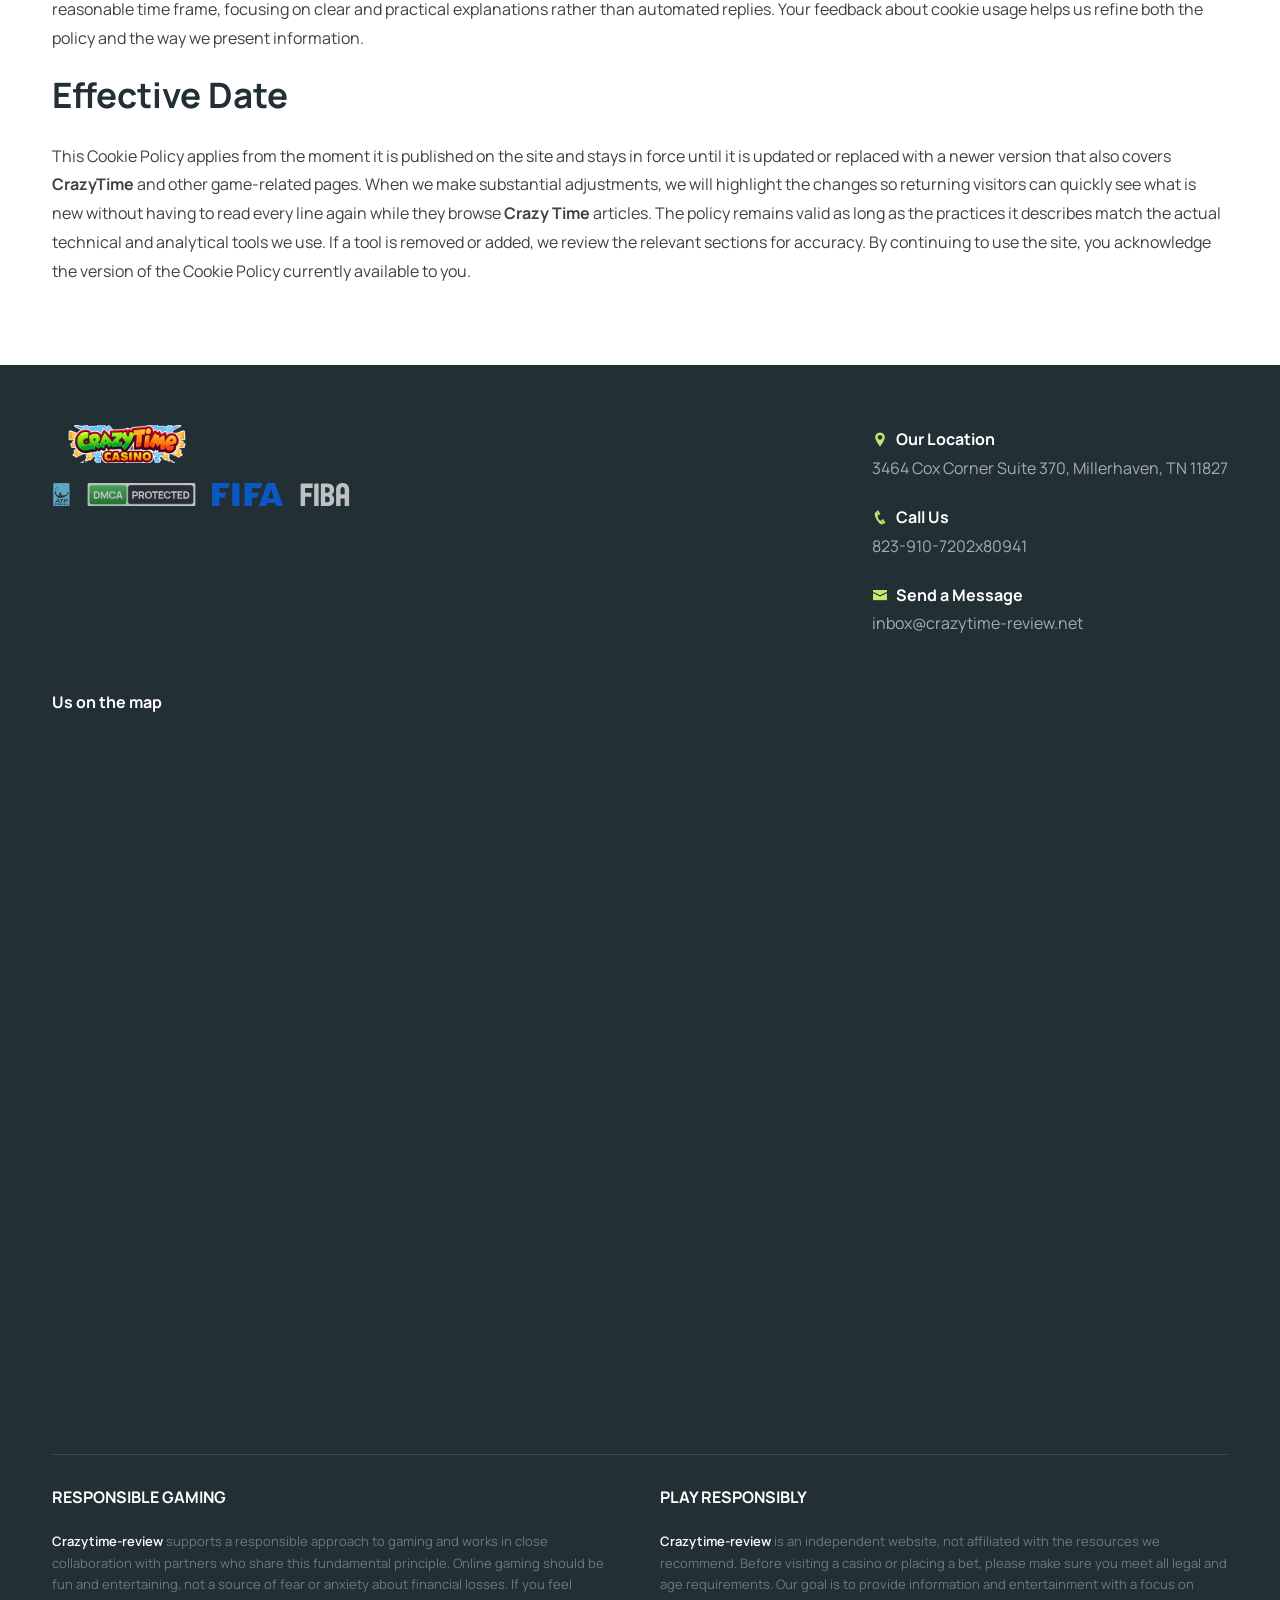
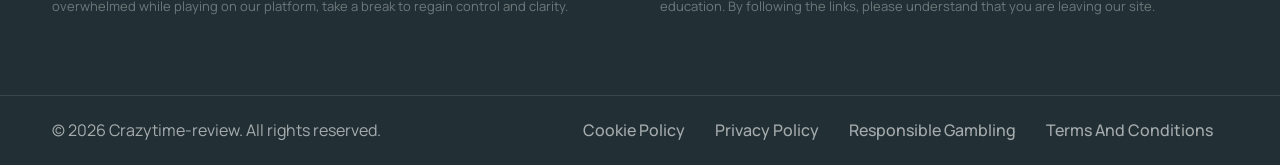
<file: cookie-policy/index.html>
<!DOCTYPE html><html lang="en"><head>
    <meta charset="utf-8">
    <meta http-equiv="x-ua-compatible" content="ie=edge">
    <meta name="viewport" content="width=device-width, initial-scale=1.0"><meta name="description" content="CrazyTime uses cookies to enhance your experience, remember your settings, and provide control over your browsing. Learn more about our cookie policy."><meta name="keywords" content="CrazyTime, Crazy Time"><meta name="author" content="Crazytime-review">

    <title>CrazyTime Cookie Policy: Understand Our Use of Cookies</title>

    <link rel="canonical" href="https://crazytime-review.net/cookie-policy/">

    <meta property="og:type" content="website">
    <meta property="og:url" content="https://crazytime-review.net/cookie-policy/">
    <meta property="og:title" content="CrazyTime Cookie Policy: Understand Our Use of Cookies">
    <meta property="og:description" content="CrazyTime uses cookies to enhance your experience, remember your settings, and provide control over your browsing. Learn more about our cookie policy."><meta property="og:image" content="https://crazytime-review.net/gallery/logo.6e2357b7df.png"><meta property="twitter:card" content="summary_large_image">
    <meta property="twitter:url" content="https://crazytime-review.net/cookie-policy/">
    <meta property="twitter:title" content="CrazyTime Cookie Policy: Understand Our Use of Cookies">
    <meta property="twitter:description" content="CrazyTime uses cookies to enhance your experience, remember your settings, and provide control over your browsing. Learn more about our cookie policy."><meta property="twitter:image" content="https://crazytime-review.net/gallery/logo.6e2357b7df.png"><link rel="icon" type="image/x-icon" href="/gallery/favicon-32x32.d95ddd6db1.png">


    
    <link rel="stylesheet" href="/layout/bootstrap.min.eee803a1.css">
    
    <link rel="stylesheet" href="/layout/plugins.adadeb88.css">
    
    <link rel="stylesheet" href="/layout/swiper.7b4e571b.css">
    
    <link rel="stylesheet" href="/layout/style.cbda8611.css">
    
    <link rel="stylesheet" href="/layout/coloring.58b925ba.css">
    
    <link rel="stylesheet" href="/layout/colors_2af3a5c8/scheme-01.b3d83fda.css">
    
    <link rel="stylesheet" href="/layout/hugo-custom.04ca1307.css"><script type="application/ld+json">
{
  "@context": "https://schema.org",
  "@graph": [
    {
      "@type": "WebSite",
      "@id": "https:\/\/crazytime-review.net\/#website",
      "url": "https:\/\/crazytime-review.net\/",
      "name": "Crazytime-review",
      "potentialAction": {
        "@type": "SearchAction",
        "target": "https:\/\/crazytime-review.net\/search?q={search_term_string}",
        "query-input": "required name=search_term_string"
      },
      "publisher": {
         "@id": "https:\/\/crazytime-review.net\/#organization"
      },
      "inLanguage": "en"
    },
    {
      "@type": "Organization",
      "@id": "https:\/\/crazytime-review.net\/#organization",
      "name": "Crazytime-review",
      "url": "https:\/\/crazytime-review.net\/",
      "logo": {
        "@type": "ImageObject",
        "url": "https:\/\/crazytime-review.net\/images\/logo.png"

      }},{
      "@type": "BreadcrumbList",
      "@id": "https:\/\/crazytime-review.net\/cookie-policy\/#breadcrumb",
      "itemListElement": [{
          "@type": "ListItem",
          "position":  1 ,
          "name": "Home",
          "item": "https:\/\/crazytime-review.net\/"
        },
            {
              "@type": "ListItem",
              "position":  2 ,
              "name": "CrazyTime: Your Ultimate Review \u0026 Strategy Guide for Big Wins",
              "item": "https:\/\/crazytime-review.net\/"
            },
        {
          "@type": "ListItem",
          "position":  3 ,
          "name": "CrazyTime Cookie Policy: Understand Our Use of Cookies"
        }
      ]
    },{"@type": "WebPage",
      "@id": "https:\/\/crazytime-review.net\/cookie-policy\/",
      "url": "https:\/\/crazytime-review.net\/cookie-policy\/",
      "name": "CrazyTime Cookie Policy: Understand Our Use of Cookies",
      "description": "CrazyTime uses cookies to enhance your experience, remember your settings, and provide control over your browsing. Learn more about our cookie policy.",
      "inLanguage": "en","datePublished": "2026-07-29T00:00:00Z",
      "dateModified": "2026-01-03T11:18:35\u002b00:00",
      "isPartOf": {
        "@id": "https:\/\/crazytime-review.net\/#website"
      },"breadcrumb": {
         "@id": "https:\/\/crazytime-review.net\/cookie-policy\/#breadcrumb"
       }}]
}
</script></head>
<body>
    <div id="wrapper">
        <div class="float-text show-on-scroll">
            <span><a href="#">Scroll to top</a></span>
        </div>
        <div class="scrollbar-v show-on-scroll"></div>

        
        <div id="de-loader"></div>
        
<header class="transparent has-topbar">

    
    <div id="topbar">
        <div class="container">
            <div class="row">
                <div class="col-lg-12_f4b42e16630b6db9">
                    <div class="d-flex_0143cdfead1933f6 justify-content-between_6877c566e71b114a xs-hide_66f6aee37ffa0b67">
                        <div class="d-flex_0143cdfead1933f6"><div class="topbar-widget_92b85ce1f45b5c77 me-5_2d043945f83536e9"><a href="https://www.google.com/maps/search/?api=1&amp;query=3464+Cox+Corner+Suite+370%2C+Millerhaven%2C+TN+11827"><i class="icofont-location-pin"></i>3464 Cox Corner Suite 370, Millerhaven, TN 11827</a></div></div>
                    </div>
                </div>
            </div>
        </div>
    </div>

    
    <div class="container">
        <div class="row">
            <div class="col-md-12_33ef69be9947f614">
                <div class="de-flex_3858a2bfc634e7ef sm-pt10_060b1a12085f3e70">

                    
                    <div class="de-flex-col_9427860e0e7d8b4e">
                        <div id="logo">
                            <a href="/">
                                <img class="logo-main_f823a705d73340b2" src="/gallery/logo.6e2357b7df.png" alt="Crazytime-review" title="Crazytime-review">
                                <img class="logo-scroll_830de487a6faa983" src="/gallery/logo.6e2357b7df.png" alt="Crazytime-review" title="Crazytime-review">
                                <img class="logo-mobile_0ed013cd1f75ff21" src="/gallery/logo.6e2357b7df.png" alt="Crazytime-review" title="Crazytime-review">
                            </a>
                        </div>
                    </div>

                    
                    <div class="de-flex-col_9427860e0e7d8b4e header-col-mid_e63b6a9a5e5646fc"><ul id="mainmenu"><li>
                                        <a class="menu-item_2f7723a7ee732da6" href="/our-history/">About Us</a>
                                    </li><li>
                                        <a class="menu-item_2f7723a7ee732da6" href="/app/">App</a>
                                    </li><li>
                                        <a class="menu-item_2f7723a7ee732da6" href="/demo/">Demo</a>
                                    </li></ul>
                    </div>

                    
                    <div class="de-flex-col_9427860e0e7d8b4e">
                        <div class="menu_side_area_c4f3a7813329d51b">
                            <a class="btn-topbar_b5cb06420ddf2112 bg-color_a1c6044e4f0ed006 av-play-btn me-3_aa658275ad92729c">
                                <span class="gf-btn-full_e15c0c0c4d22e0a2">Play Now</span>
                                <span class="gf-btn-short_6aaa3dcdc2cef4b6">Play</span>
                            </a>
                            <span id="menu-btn"></span>
                        </div>
                    </div>
                </div>
            </div>
        </div>
    </div>
</header>


        <div class="no-bottom_5c3be365676ca6cf no-top_8994c8402af165b5" id="content">
            <div id="top"></div>
            
<section id="subheader" class="relative jarallax text-light_b58789b0fdfd2f17">
    <div class="de-gradient-edge-top_ee69758c77f59569"></div>
    <img src="/gallery/slider_413bb0749f/5.f7dce2d1dd.webp" class="jarallax-img" alt="Crazytime-review" title="Crazytime-review">
    <div class="container relative z-2_b03817d2c20f20f0">
        <div class="row justify-content-center_90794989b93f0106">
            <div class="col-lg-12_f4b42e16630b6db9 text-center_811a91e0eaea8216">
                <div class="subtitle_f2b94c432f76c1f3">Crazytime-review</div>
                <h1>Cookie Policy</h1>
            </div>
        </div>
    </div>
    <div class="crumb-wrapper_ff74146795cdd61b">
        <ul class="crumb_90b747c7a6c4ea1a">
            <li><a href="/">Home</a></li>
            <li class="active">Cookie Policy</li>
        </ul>
    </div>
    <div class="sw-overlay_40553d8fbe8c973a"></div>
</section>
<section>
    <div class="container">
        <div class="row">
            <div class="col-lg-12_f4b42e16630b6db9">
                <article>
<p>This Cookie Policy explains how our site focused on <strong>CrazyTime</strong> and
other casino game content uses small data files to keep things running
smoothly for you. We treat cookies as tools that help the site remember
basic technical details rather than as a way to follow every move you
make around the internet. When you browse articles, game overviews, and
strategy pieces about <strong>Crazy Time</strong>, some cookies are stored in your
browser so pages load faster and features behave consistently. These
files usually contain anonymous identifiers, not your name or direct
contact details, which keeps the information lightweight. By
understanding how cookies work here, you can make informed decisions
about the level of tracking and personalization you are comfortable
with.</p>
<h2 id="summary-of-the-purpose-of-the-cookie-policy">Summary of the purpose of the cookie policy</h2>
<p>The main purpose of this Cookie Policy is to give you a clear view of
what happens when you visit our pages related to <strong>Crazy Time</strong> and
similar casino titles. Instead of hiding cookie practices in complicated
legal language, we prefer to describe them in everyday terms so you can
decide which settings make sense for you as a reader of <strong>CrazyTime</strong>
reviews. This document outlines which types of cookies are used, why
they are needed, and how you can manage or disable them if you wish. It
also shows the difference between essential cookies that keep the site
working and optional tools used for analytics. With this overview, you
can approach our content with more confidence in how your browser data
is handled.</p>
<h2 id="what-are-cookies">What are cookies?</h2>
<p>Cookies are small text files that your browser saves when you open a
page, including pages dedicated to <strong>CrazyTime</strong> statistics, tips, or
bonus explanations. They are not programs and cannot run code on your
device; instead, they store short fragments of information such as
language preferences or whether you have closed a notification about
<strong>Crazy Time</strong> features. Some cookies last only for the current browsing
session, while others remain for a longer period to remember settings
between visits. Different categories exist, such as strictly necessary
cookies, performance cookies, and functional cookies. Understanding
these categories helps you choose which ones you are comfortable keeping
active when you navigate the site.</p>
<h2 id="how-and-why-cookies-are-used">How and why cookies are used</h2>
<p>We use cookies mainly to keep the website stable, improve performance,
and understand how people interact with pages about <strong>CrazyTime</strong> and
related gaming topics. Essential cookies help with things like page
navigation, security functions, and remembering if you have accepted or
declined non-essential cookie categories while reading about <strong>Crazy
Time</strong>. Analytics cookies show us which sections are popular, which
devices people use, and where technical issues might appear, all in
aggregated form. Functional cookies can store choices such as preferred
language or whether certain banners have already been dismissed. These
combined uses let us maintain and refine the site without turning
cookies into a tool for intrusive profiling.</p>
<h2 id="your-rights">Your Rights</h2>
<p>You have the right to decide how cookies are used in your browser when
you read our explanations of <strong>CrazyTime</strong> rules, mechanics, or bonus
rounds. Most browsers let you block or delete cookies through their
settings, and you can often choose different approaches for different
websites, including pages dedicated to <strong>Crazy Time</strong> insights. You may
disable non-essential cookies while still allowing the essential ones
that keep the core functionality working. You can also withdraw
previously given consent for optional cookie categories at any time by
adjusting your preferences. Taking control of these options allows you
to match your privacy expectations with the way you use the site.</p>
<h2 id="contact-details">Contact details</h2>
<p>If you have questions about how cookies are handled on pages that
discuss <strong>CrazyTime</strong>, responsible gaming, or general casino
information, you can reach us directly. The best way to contact us
regarding this Cookie Policy, your preferences, or a request for
clarification is by email. Please write to
<u><a href="mailto:contact@crazytime-review.net">contact@crazytime-review.net</a></u> and include enough detail so we can
understand your request related to <strong>Crazy Time</strong> content or any other
section of the site. We aim to respond in a reasonable time frame,
focusing on clear and practical explanations rather than automated
replies. Your feedback about cookie usage helps us refine both the
policy and the way we present information.</p>
<h2 id="effective-date">Effective Date</h2>
<p>This Cookie Policy applies from the moment it is published on the site
and stays in force until it is updated or replaced with a newer version
that also covers <strong>CrazyTime</strong> and other game-related pages. When we
make substantial adjustments, we will highlight the changes so returning
visitors can quickly see what is new without having to read every line
again while they browse <strong>Crazy Time</strong> articles. The policy remains
valid as long as the practices it describes match the actual technical
and analytical tools we use. If a tool is removed or added, we review
the relevant sections for accuracy. By continuing to use the site, you
acknowledge the version of the Cookie Policy currently available to you.</p>
</article></div>
        </div>
    </div>
</section>
        </div>
        
<footer class="section-dark">
    <div class="container">
        <div class="row gx-5_1fd9e7f7c4bd305d">
            
            <div class="col-md-6_ad71ddda12ffe857 col-xxl-4_8b44d992933fdc3b gf-footer-col-brand_95022c15c9c49d4f">
                <a class="gf-footer-site-logo_f3502cc81f39c000" href="/">
                    <img src="/gallery/logo.6e2357b7df.png" class="w-150px_da49fcab2829243a" alt="Crazytime-review" title="Crazytime-review">
                </a>
                <div class="gf-footer-casino-logos_9f0375fd9b646a8b"><img src="/gallery/casino-logos_f3ad2b3351/atp.5fb7a490a4.svg" alt="atp" title="Crazytime-review" loading="lazy"><img src="/gallery/casino-logos_f3ad2b3351/dmca.f5185e9e2d.svg" alt="dmca" title="Crazytime-review" loading="lazy"><img src="/gallery/casino-logos_f3ad2b3351/fifa.81dd8ad83d.svg" alt="fifa" title="Crazytime-review" loading="lazy"><img src="/gallery/casino-logos_f3ad2b3351/fiba.8fbdd35e64.svg" alt="fiba" title="Crazytime-review" loading="lazy"></div>
            </div>

            <div class="col-md-12_33ef69be9947f614 col-xxl-4_8b44d992933fdc3b order-xxl-1_931a7c49d81c6bab order-md-2_c287e32eae5ab130">
                <div class="widget_125a69ddee6c1a4e">
                    <p class="fw-bold_a7ca4fa1d4de54e0 text-white_86d9372915c27069">Us on the map</p>
                    <div class="gf-footer-map_0bb6d53823e4052d">
                        <iframe src="https://maps.google.com/maps?q=3464+Cox+Corner+Suite+370%2C+Millerhaven%2C+TN+11827&amp;output=embed" allowfullscreen="" loading="lazy" referrerpolicy="no-referrer-when-downgrade" title="Our location on Google Maps">
                        </iframe>
                    </div>
                </div>
            </div>
            <div class="col-md-6_ad71ddda12ffe857 col-xxl-4_8b44d992933fdc3b order-xxl-2_b897824b73422209 order-md-1_120ed241fa826a20 d-flex_0143cdfead1933f6 flex-column_6badabbd66c4afd3 justify-content-start_2718e03d26c8fe4c align-items-xxl-center_b52260720aa38084 gf-footer-col-contact_802c96cf37e3f7b6">
                <div class="widget_125a69ddee6c1a4e"><div class="fw-bold_a7ca4fa1d4de54e0 text-white_86d9372915c27069"><i class="icofont-location-pin me-2_8fe32de77f03fa99 id-color-2_f904993528958169"></i>Our Location</div>
                    <p>3464 Cox Corner Suite 370, Millerhaven, TN 11827</p><div class="fw-bold_a7ca4fa1d4de54e0 text-white_86d9372915c27069"><i class="icofont-phone me-2_8fe32de77f03fa99 id-color-2_f904993528958169"></i>Call Us</div>
                    <p><a href="tel:tel:823910720280941">823-910-7202x80941</a></p><div class="fw-bold_a7ca4fa1d4de54e0 text-white_86d9372915c27069"><i class="icofont-envelope me-2_8fe32de77f03fa99 id-color-2_f904993528958169"></i>Send a Message</div>
                    <p><a href="mailto:inbox@crazytime-review.net">inbox@crazytime-review.net</a></p></div>
            </div>

        </div>

        <div class="gf-footer-disclaimers_3bb4aa7778ac5e06">
            <div class="gf-footer-disclaimer-block_0f45f4648756f1d7">
                <p class="fw-bold_a7ca4fa1d4de54e0 text-white_86d9372915c27069">RESPONSIBLE GAMING</p>
                <p class="gf-footer-disclaimer-text_b6203f0fb1695736"><strong>Crazytime-review</strong> supports a responsible approach to gaming and works in close collaboration with partners who share this fundamental principle. Online gaming should be fun and entertaining, not a source of fear or anxiety about financial losses. If you feel overwhelmed while playing on our platform, take a break to regain control and clarity.</p>
            </div><div class="gf-footer-disclaimer-block_0f45f4648756f1d7">
                <p class="fw-bold_a7ca4fa1d4de54e0 text-white_86d9372915c27069">PLAY RESPONSIBLY</p>
                <p class="gf-footer-disclaimer-text_b6203f0fb1695736"><strong>Crazytime-review</strong> is an independent website, not affiliated with the resources we recommend. Before visiting a casino or placing a bet, please make sure you meet all legal and age requirements. Our goal is to provide information and entertainment with a focus on education. By following the links, please understand that you are leaving our site.</p>
            </div></div></div>

    
    <div class="subfooter_cd171886d240c1a6">
        <div class="container">
            <div class="row">
                <div class="col-md-12_33ef69be9947f614">
                    <div class="de-flex_3858a2bfc634e7ef">
                        <div class="de-flex-col_9427860e0e7d8b4e">© 2026 Crazytime-review. All rights reserved.
                        </div><ul class="menu-simple_f60e1592d0d218a4"><li><a href="/cookie-policy/">Cookie Policy</a></li><li><a href="/privacy-policy/">Privacy Policy</a></li><li><a href="/responsible-gambling/">Responsible Gambling</a></li><li><a href="/terms-and-conditions/">Terms And Conditions</a></li></ul></div>
                </div>
            </div>
        </div>
    </div>
</footer>

</div>

    
    <script src="/mainJS/plugins.0f27f706.js"></script>
    <script src="/mainJS/designesia.0023e013.js"></script>
    <script src="/mainJS/swiper.8d0774f1.js"></script>
    <script src="/mainJS/custom-marquee.81d4a868.js"></script>
    

    
    <script>
    (function(){
        document.querySelectorAll('article table').forEach(function(t){
            if (t.parentNode.classList.contains('gf-table-scroll')) return;
            var w = document.createElement('div');
            w.className = 'gf-table-scroll';
            t.parentNode.insertBefore(w, t);
            w.appendChild(t);
        });
    })();
    </script><script src="/app.2e62905ba875436365b36d7457ec0ddaecdfe61fba55ee22225fc8dc931dcc60.js" integrity="sha384-FNl3KseKXTYJROWj/pUw3sRWmO/SrkoQ+qxVKZvLGYdx3PuvMyYsaUdhlXI7JIE2" defer=""></script>

</body></html>
</file>
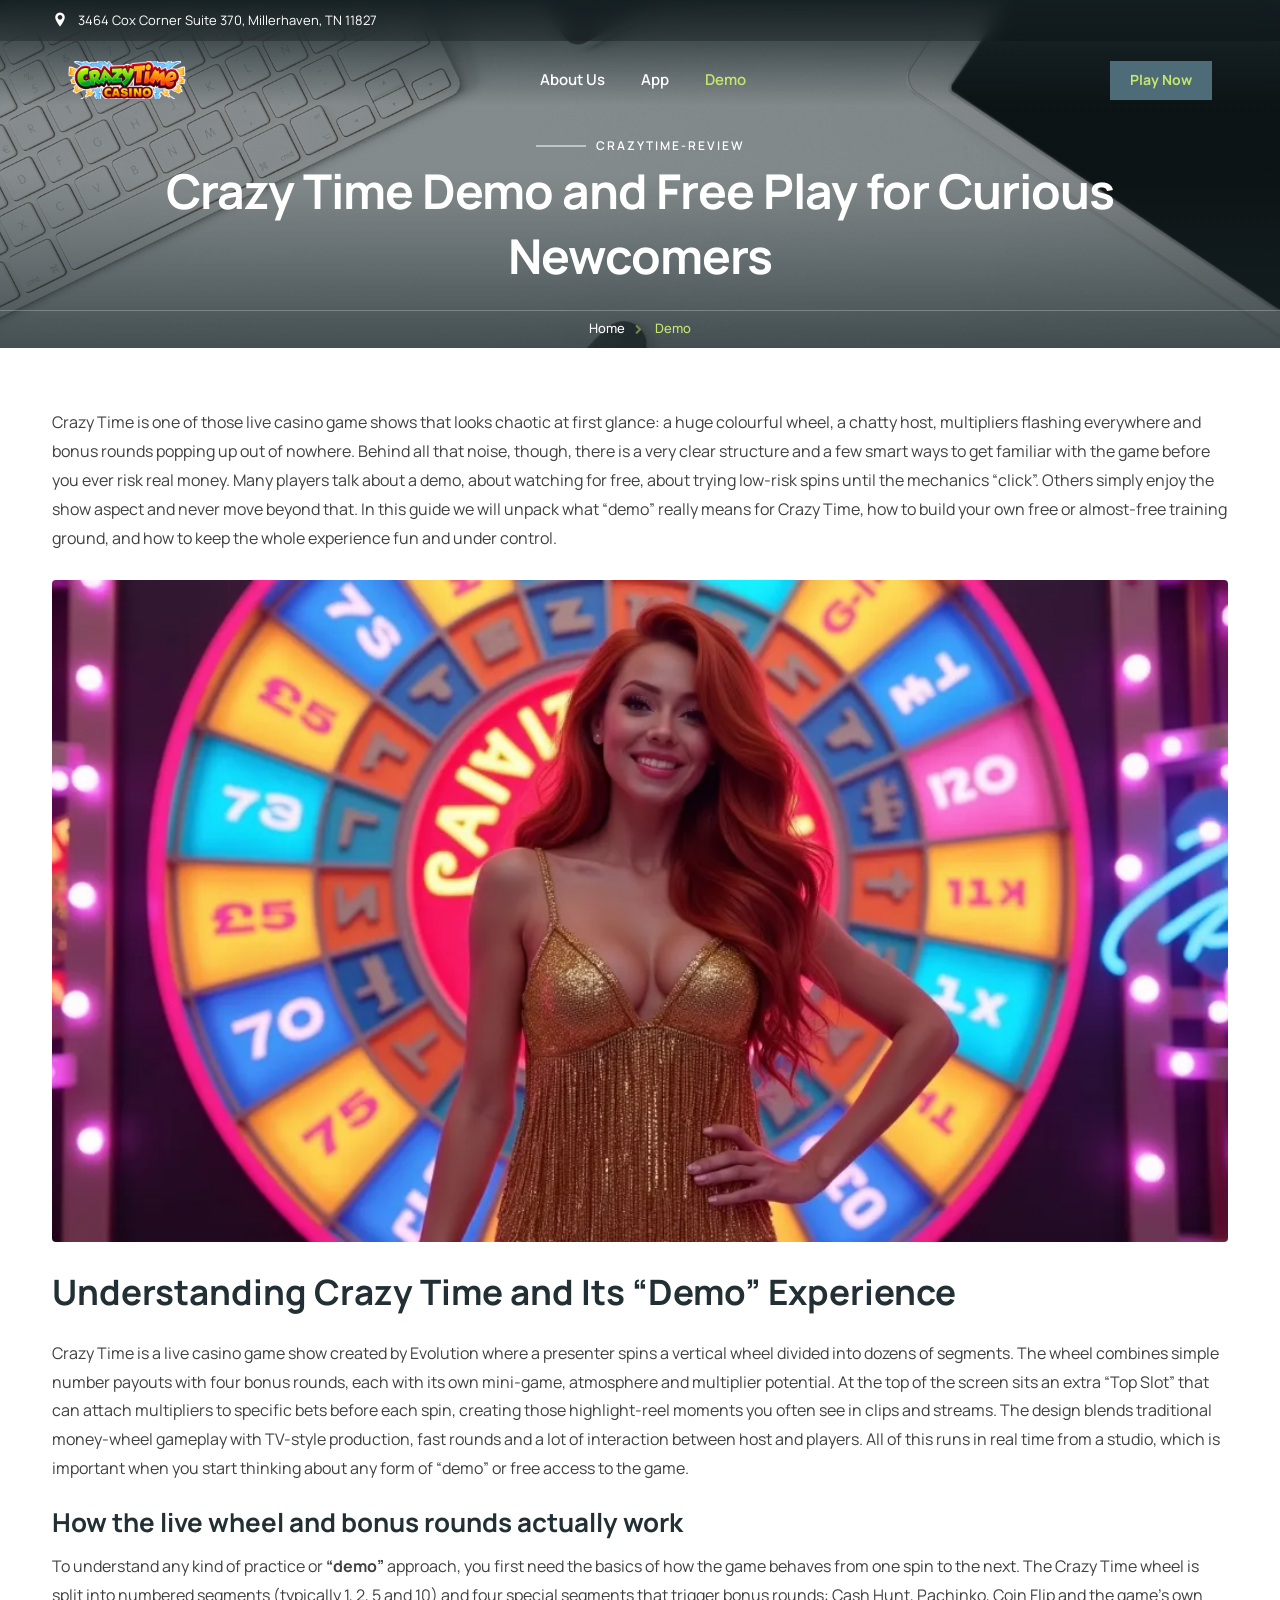
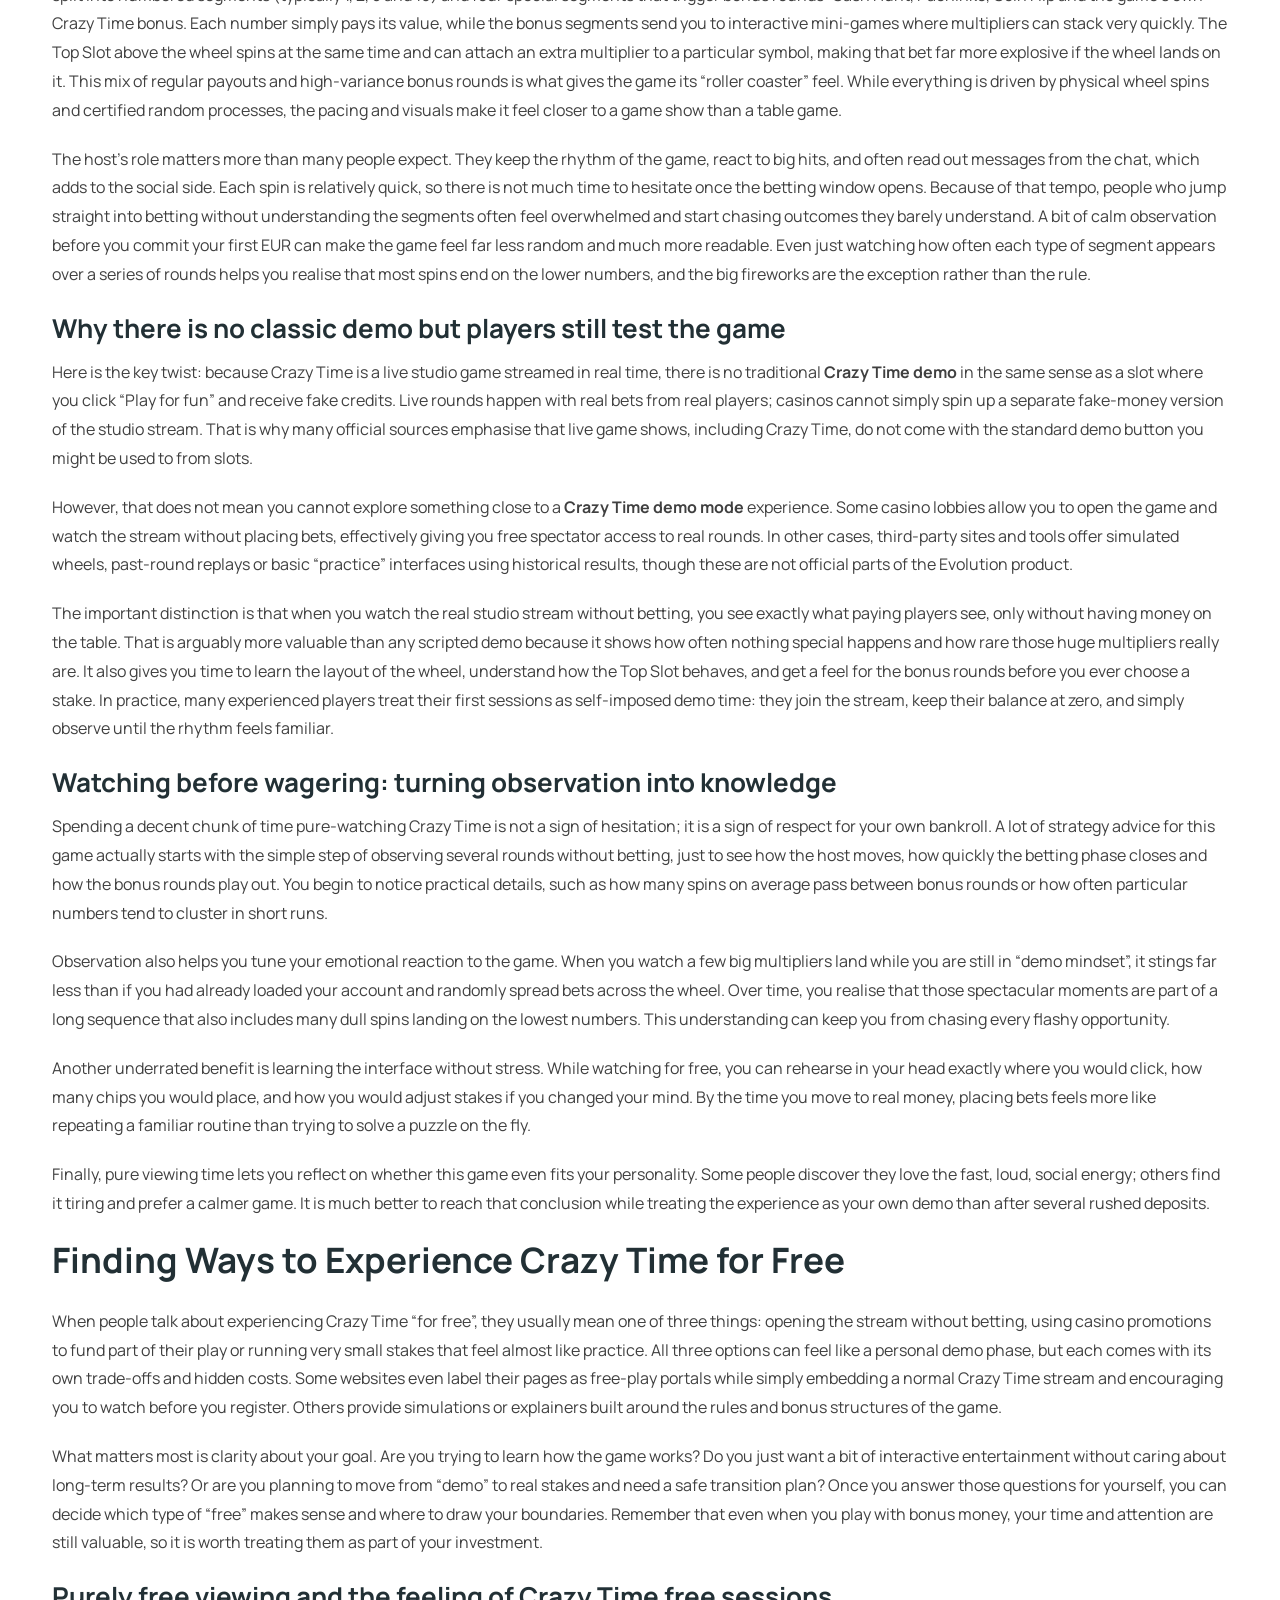
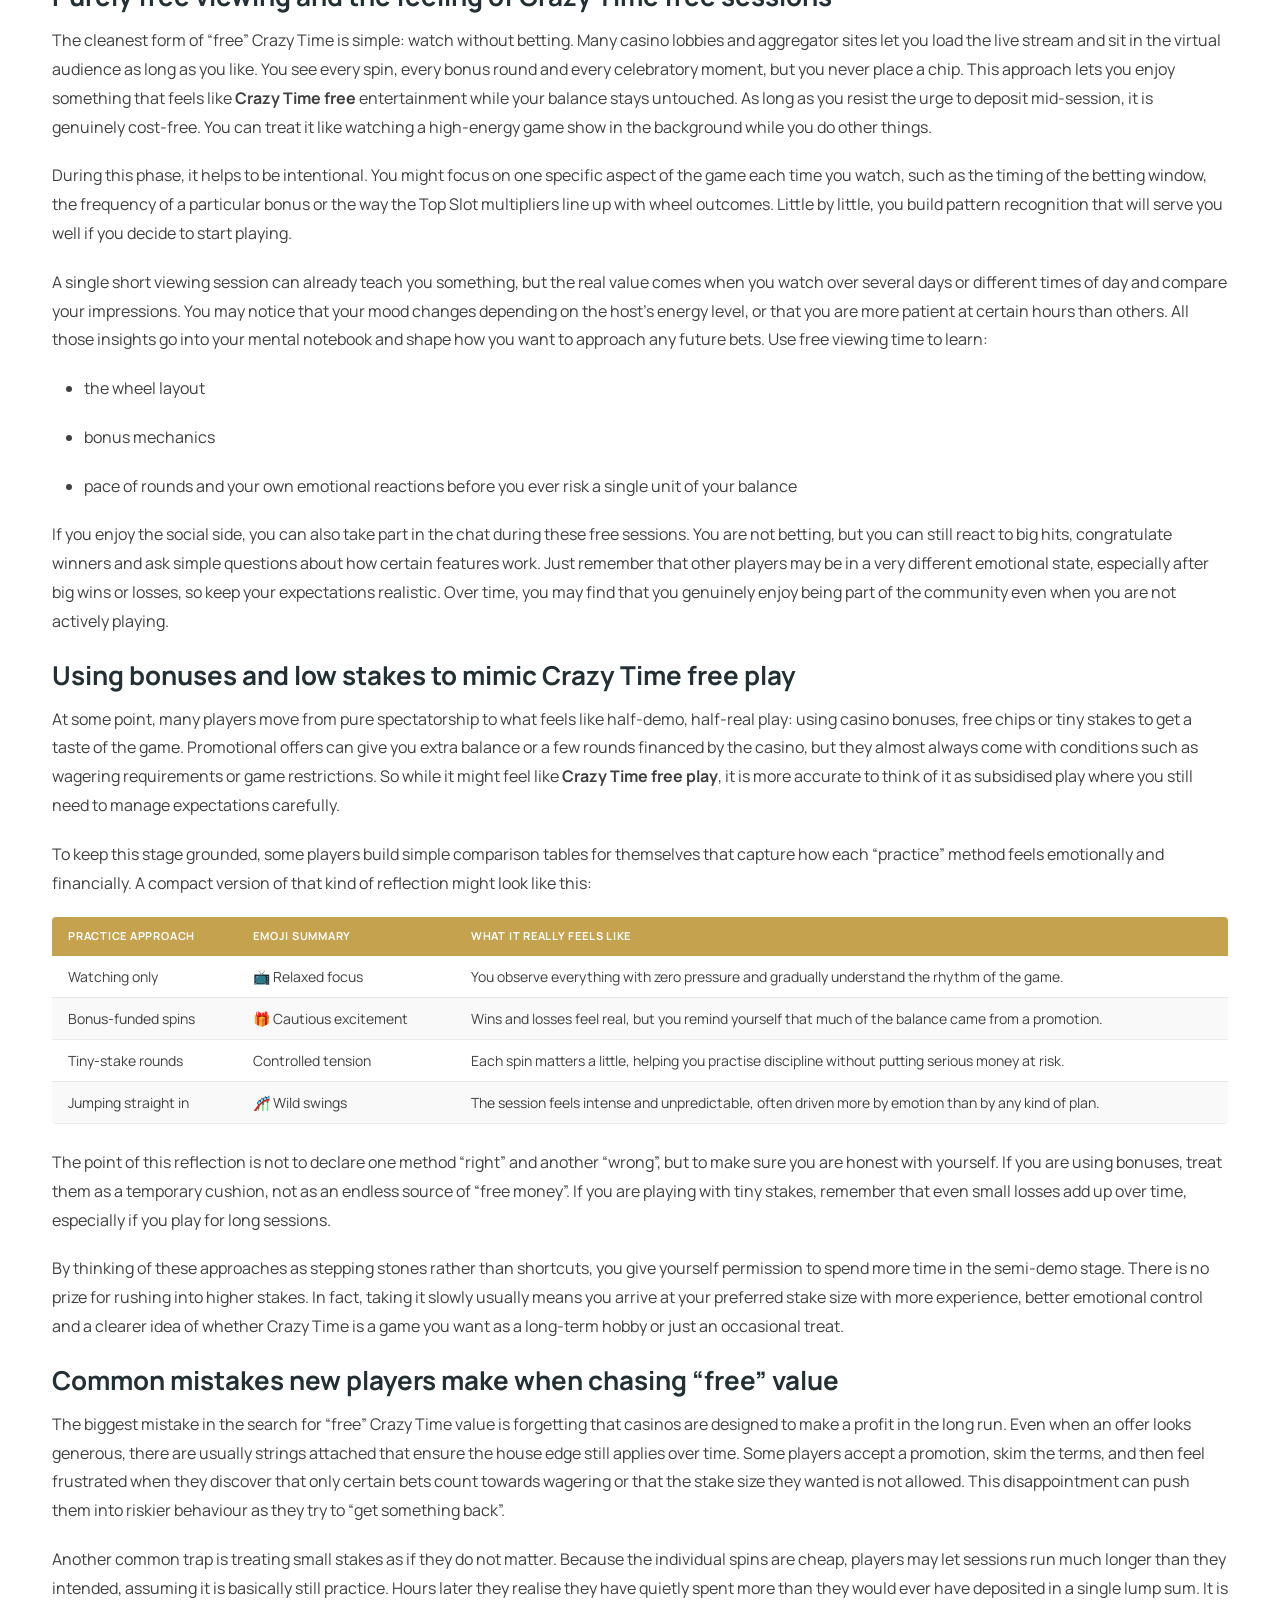
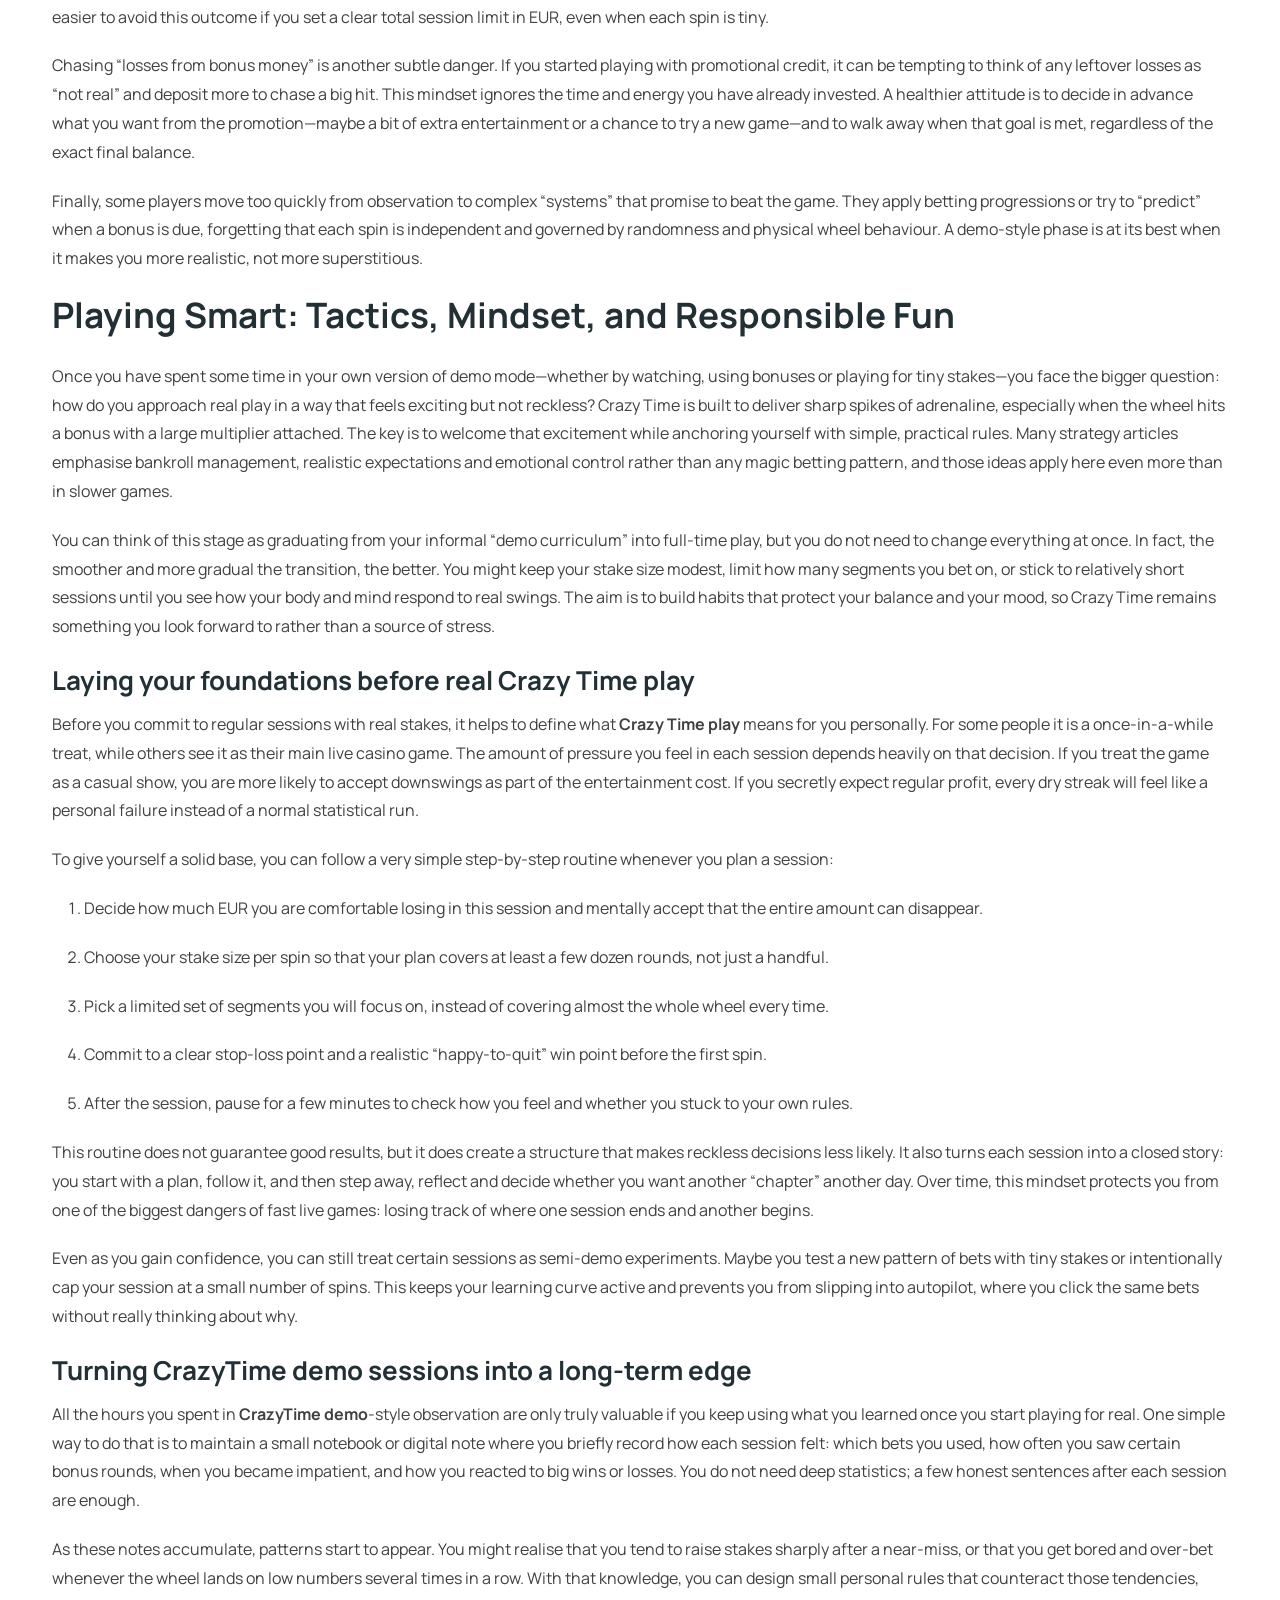
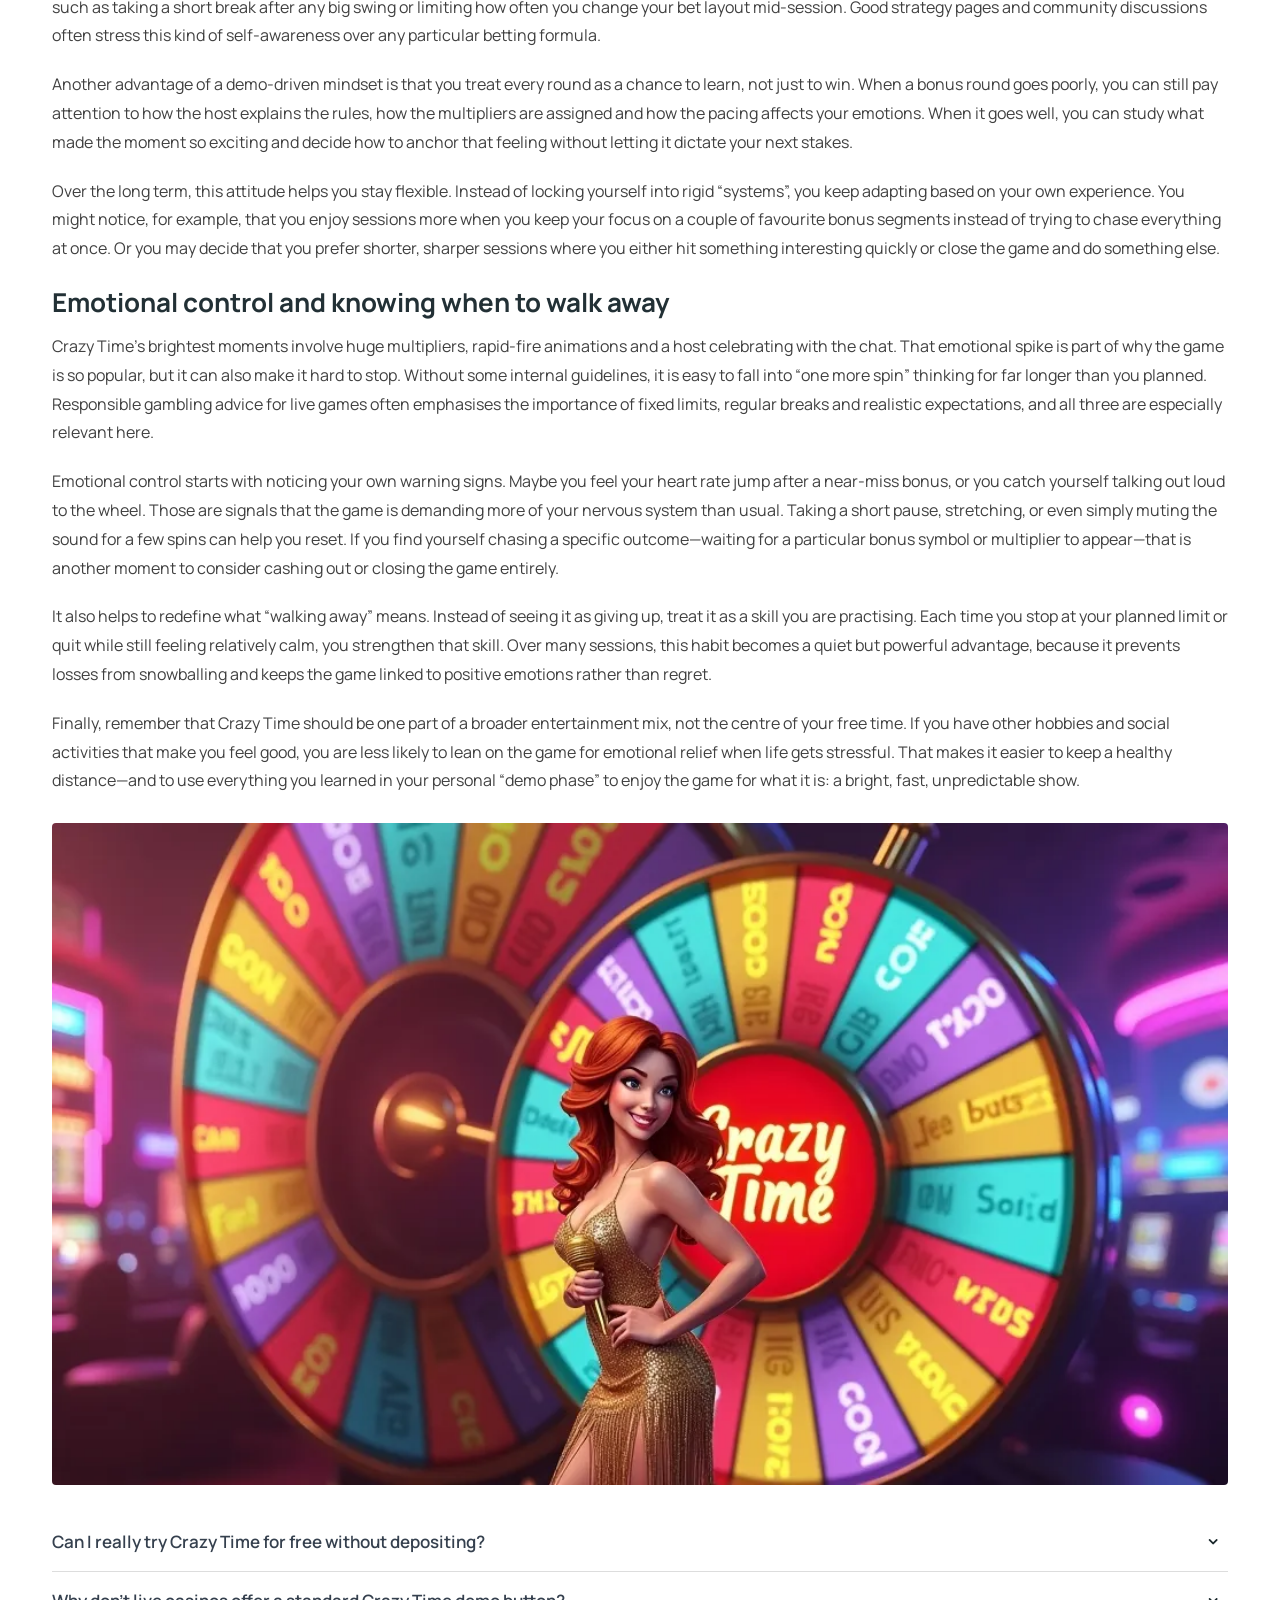
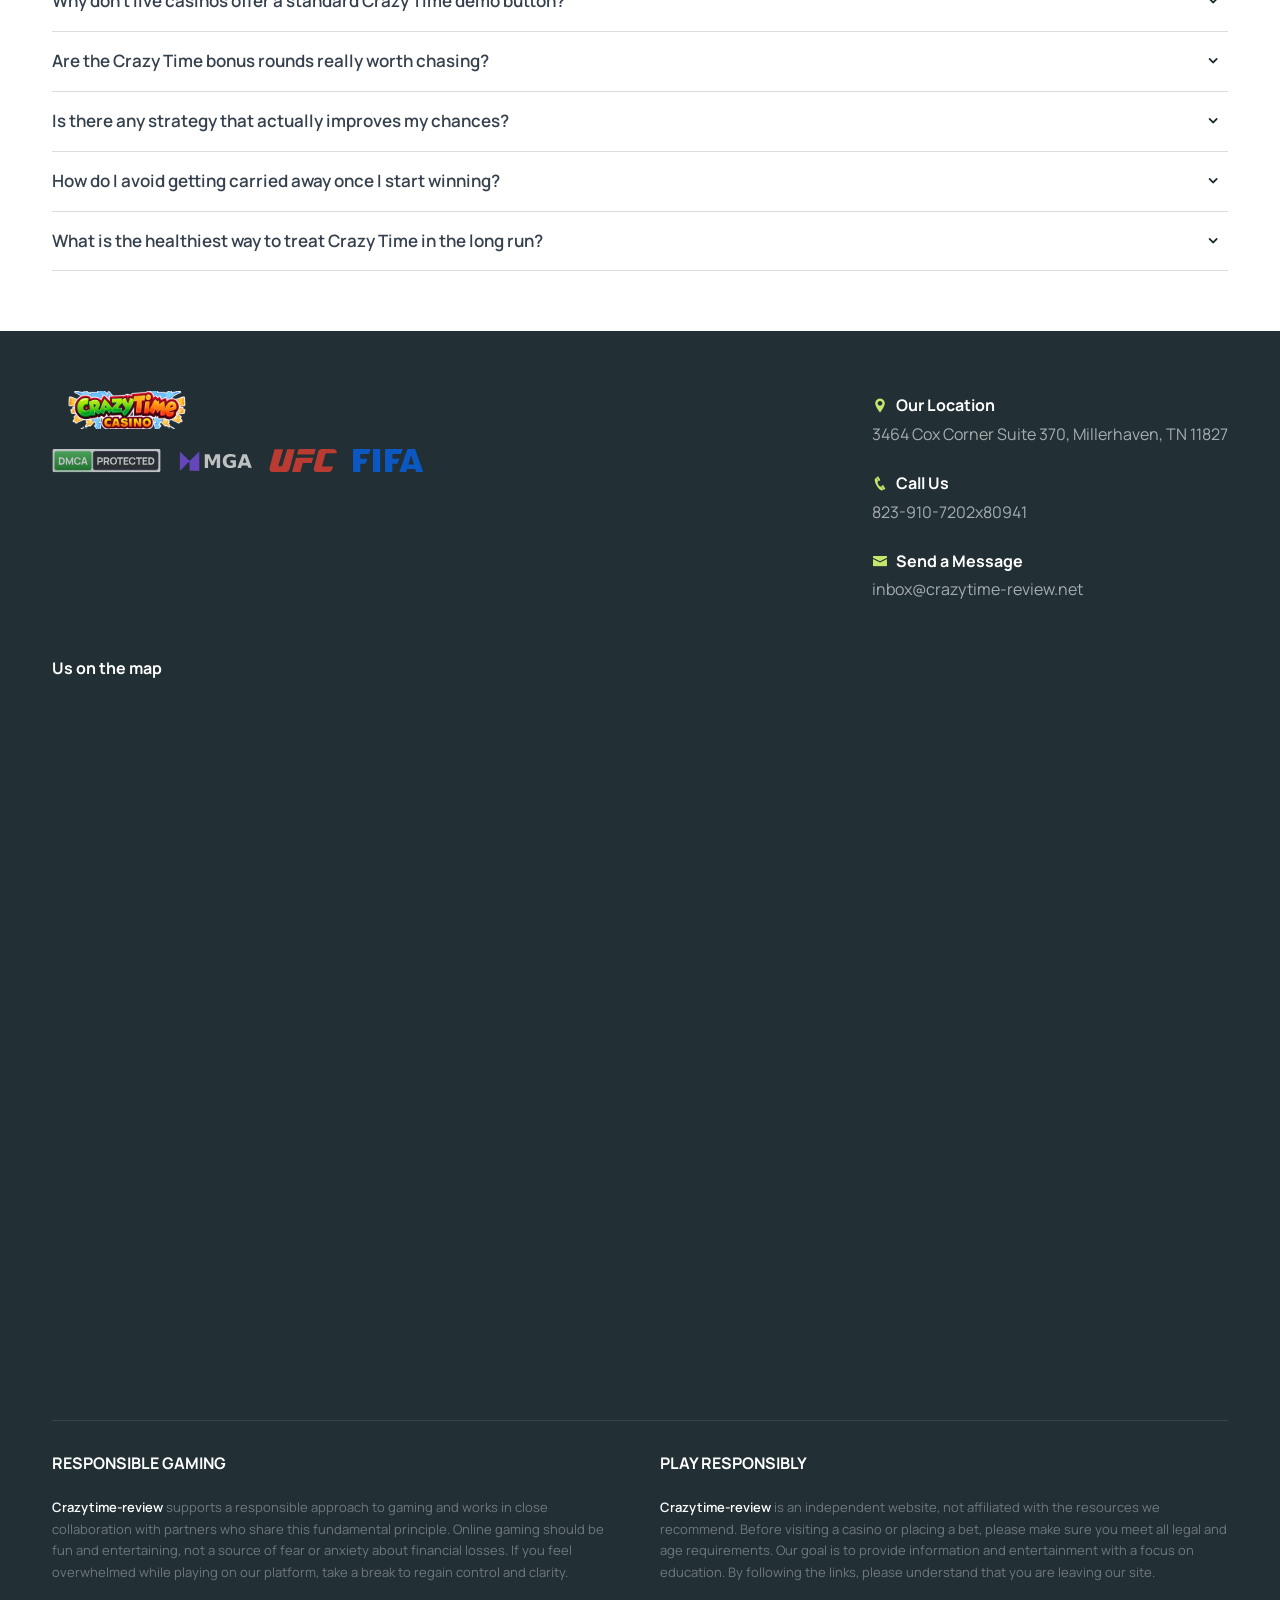
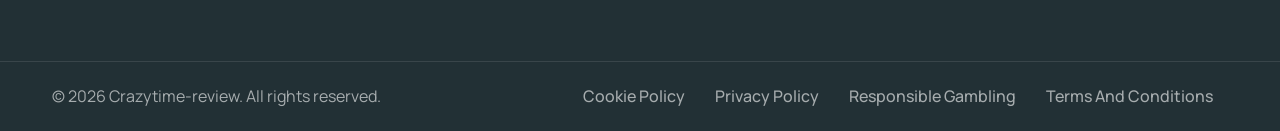
<file: demo/index.html>
<!DOCTYPE html><html lang="en"><head>
    <meta charset="utf-8">
    <meta http-equiv="x-ua-compatible" content="ie=edge">
    <meta name="viewport" content="width=device-width, initial-scale=1.0"><meta name="description" content="CrazyTime demo play and free sessions offer a safe way to learn smart tactics. Enjoy the game confidently with our honest player's guide."><meta name="keywords" content="CrazyTime demo, Crazy Time demo, CrazyTime free, CrazyTime play, CrazyTime free play, CrazyTime demo mode"><meta name="author" content="Crazytime-review">

    <title>CrazyTime: Demo &amp; Free Play Guide - Learn Smart Tactics</title>

    <link rel="canonical" href="https://crazytime-review.net/demo/">

    <meta property="og:type" content="website">
    <meta property="og:url" content="https://crazytime-review.net/demo/">
    <meta property="og:title" content="CrazyTime: Demo &amp; Free Play Guide - Learn Smart Tactics">
    <meta property="og:description" content="CrazyTime demo play and free sessions offer a safe way to learn smart tactics. Enjoy the game confidently with our honest player's guide."><meta property="og:image" content="https://crazytime-review.net/gallery/logo.6e2357b7df.png"><meta property="twitter:card" content="summary_large_image">
    <meta property="twitter:url" content="https://crazytime-review.net/demo/">
    <meta property="twitter:title" content="CrazyTime: Demo &amp; Free Play Guide - Learn Smart Tactics">
    <meta property="twitter:description" content="CrazyTime demo play and free sessions offer a safe way to learn smart tactics. Enjoy the game confidently with our honest player's guide."><meta property="twitter:image" content="https://crazytime-review.net/gallery/logo.6e2357b7df.png"><link rel="icon" type="image/x-icon" href="/gallery/favicon-32x32.d95ddd6db1.png">


    
    <link rel="stylesheet" href="/layout/bootstrap.min.eee803a1.css">
    
    <link rel="stylesheet" href="/layout/plugins.adadeb88.css">
    
    <link rel="stylesheet" href="/layout/swiper.7b4e571b.css">
    
    <link rel="stylesheet" href="/layout/style.cbda8611.css">
    
    <link rel="stylesheet" href="/layout/coloring.58b925ba.css">
    
    <link rel="stylesheet" href="/layout/colors_2af3a5c8/scheme-01.b3d83fda.css">
    
    <link rel="stylesheet" href="/layout/hugo-custom.04ca1307.css"><script type="application/ld+json">
{
  "@context": "https://schema.org",
  "@graph": [
    {
      "@type": "WebSite",
      "@id": "https:\/\/crazytime-review.net\/#website",
      "url": "https:\/\/crazytime-review.net\/",
      "name": "Crazytime-review",
      "potentialAction": {
        "@type": "SearchAction",
        "target": "https:\/\/crazytime-review.net\/search?q={search_term_string}",
        "query-input": "required name=search_term_string"
      },
      "publisher": {
         "@id": "https:\/\/crazytime-review.net\/#organization"
      },
      "inLanguage": "en"
    },
    {
      "@type": "Organization",
      "@id": "https:\/\/crazytime-review.net\/#organization",
      "name": "Crazytime-review",
      "url": "https:\/\/crazytime-review.net\/",
      "logo": {
        "@type": "ImageObject",
        "url": "https:\/\/crazytime-review.net\/images\/logo.png"

      }},{
      "@type": "BreadcrumbList",
      "@id": "https:\/\/crazytime-review.net\/demo\/#breadcrumb",
      "itemListElement": [{
          "@type": "ListItem",
          "position":  1 ,
          "name": "Home",
          "item": "https:\/\/crazytime-review.net\/"
        },
            {
              "@type": "ListItem",
              "position":  2 ,
              "name": "CrazyTime: Your Ultimate Review \u0026 Strategy Guide for Big Wins",
              "item": "https:\/\/crazytime-review.net\/"
            },
        {
          "@type": "ListItem",
          "position":  3 ,
          "name": "CrazyTime: Demo \u0026 Free Play Guide - Learn Smart Tactics"
        }
      ]
    },{"@type": "WebPage",
      "@id": "https:\/\/crazytime-review.net\/demo\/",
      "url": "https:\/\/crazytime-review.net\/demo\/",
      "name": "CrazyTime: Demo \u0026 Free Play Guide - Learn Smart Tactics",
      "description": "CrazyTime demo play and free sessions offer a safe way to learn smart tactics. Enjoy the game confidently with our honest player\u0027s guide.",
      "inLanguage": "en","datePublished": "2026-07-25T00:00:00Z",
      "dateModified": "2026-06-06T11:39:10\u002b00:00",
      "isPartOf": {
        "@id": "https:\/\/crazytime-review.net\/#website"
      },"breadcrumb": {
         "@id": "https:\/\/crazytime-review.net\/demo\/#breadcrumb"
       }},
    {
      "@type": "FAQPage",
      "mainEntity": [{
          "@type": "Question",
          "name": "Can I really try Crazy Time for free without depositing?",
          "acceptedAnswer": {
            "@type": "Answer",
            "text": "Yes, you can experience a lot of what makes Crazy Time fun without putting any money on the line. Many casino lobbies and aggregator sites let you open the live stream and simply watch, which gives you the same view as paying players but with no wagers placed. You will see the wheel spins, the bonus rounds and the chat, just as if you were playing. The only difference is that you do not bet and do not win or lose. This kind of pure viewing is the closest thing to a traditional demo for a live game and is more than enough to decide whether you enjoy the overall vibe.\n"
          }
        },{
          "@type": "Question",
          "name": "Why don’t live casinos offer a standard Crazy Time demo button?",
          "acceptedAnswer": {
            "@type": "Answer",
            "text": "Traditional demo buttons work well for slots because the game runs on your device with virtual credits, independent of other players. Crazy Time, by contrast, is streamed from a real studio where each round happens once for everyone, and the outcomes are shared by all active players. It would not make sense to run a parallel fake-money version of that same studio feed. Instead, casinos usually allow you to open the stream without betting or to play with very small stakes if you want a low-pressure experience. That structure protects the integrity of the live game while still giving new players a way in.\n"
          }
        },{
          "@type": "Question",
          "name": "Are the Crazy Time bonus rounds really worth chasing?",
          "acceptedAnswer": {
            "@type": "Answer",
            "text": "The bonus rounds—Cash Hunt, Pachinko, Coin Flip and Crazy Time itself—are definitely the most dramatic parts of the game and can produce huge multipliers, sometimes reaching extremely high values when combined with the Top Slot. At the same time, they appear less frequently than the regular number segments, and not every visit to a bonus round results in a big payout. If you focus only on chasing bonuses, you may find yourself frustrated by dry spells where the wheel keeps landing on low numbers. A more balanced approach is to treat bonus hits as pleasant surprises rather than guaranteed goals, which makes it easier to accept the quieter stretches in between.\n"
          }
        },{
          "@type": "Question",
          "name": "Is there any strategy that actually improves my chances?",
          "acceptedAnswer": {
            "@type": "Answer",
            "text": "No strategy can change the underlying house edge or guarantee profit, but some approaches do improve your experience and reduce the risk of impulsive mistakes. Setting a clear session budget, choosing a stake size that allows many spins, and sticking to a limited set of preferred bets are all practical habits. Observing several rounds before you start betting also gives you a better feel for the game’s pace and helps you avoid panicked decisions. Over time, paying attention to your own behaviour—when you tend to tilt, when you over-bet, when you get bored—can be more valuable than any fixed betting pattern.\n"
          }
        },{
          "@type": "Question",
          "name": "How do I avoid getting carried away once I start winning?",
          "acceptedAnswer": {
            "@type": "Answer",
            "text": "The most effective way is to decide your exit rules before the session starts. You might, for example, promise yourself that if you double your starting balance you will end the session and do something else, even if the game still feels exciting. Keeping a small notepad or using your phone to write down these rules makes them feel more official and harder to ignore in the heat of the moment. It also helps to remember that the game will still be there tomorrow; walking away after a good run does not mean you will miss out on some magical streak that only happens once. The more often you successfully stick to your own limits after a win, the easier it becomes to do the same thing in future sessions.\n"
          }
        },{
          "@type": "Question",
          "name": "What is the healthiest way to treat Crazy Time in the long run?",
          "acceptedAnswer": {
            "@type": "Answer",
            "text": "The healthiest way is to view Crazy Time as paid entertainment rather than a source of income. That means deciding in advance how much you are comfortable spending on the game in a week or month, just as you might budget for restaurants or other leisure activities. It also means paying attention to your mood: if you notice that you are playing mainly to escape stress or negative feelings, it may be time to take a break and lean on other hobbies or support. Used in moderation, with clear boundaries and a bit of self-awareness, Crazy Time can be a colourful, high-energy part of your entertainment mix rather than something that dominates it.\n"
          }
        }]
    }]
}
</script></head>
<body>
    <div id="wrapper">
        <div class="float-text show-on-scroll">
            <span><a href="#">Scroll to top</a></span>
        </div>
        <div class="scrollbar-v show-on-scroll"></div>

        
        <div id="de-loader"></div>
        
<header class="transparent has-topbar">

    
    <div id="topbar">
        <div class="container">
            <div class="row">
                <div class="col-lg-12_f4b42e16630b6db9">
                    <div class="d-flex_0143cdfead1933f6 justify-content-between_6877c566e71b114a xs-hide_66f6aee37ffa0b67">
                        <div class="d-flex_0143cdfead1933f6"><div class="topbar-widget_92b85ce1f45b5c77 me-5_2d043945f83536e9"><a href="https://www.google.com/maps/search/?api=1&amp;query=3464+Cox+Corner+Suite+370%2C+Millerhaven%2C+TN+11827"><i class="icofont-location-pin"></i>3464 Cox Corner Suite 370, Millerhaven, TN 11827</a></div></div>
                    </div>
                </div>
            </div>
        </div>
    </div>

    
    <div class="container">
        <div class="row">
            <div class="col-md-12_33ef69be9947f614">
                <div class="de-flex_3858a2bfc634e7ef sm-pt10_060b1a12085f3e70">

                    
                    <div class="de-flex-col_9427860e0e7d8b4e">
                        <div id="logo">
                            <a href="/">
                                <img class="logo-main_f823a705d73340b2" src="/gallery/logo.6e2357b7df.png" alt="Crazytime-review" title="Crazytime-review">
                                <img class="logo-scroll_830de487a6faa983" src="/gallery/logo.6e2357b7df.png" alt="Crazytime-review" title="Crazytime-review">
                                <img class="logo-mobile_0ed013cd1f75ff21" src="/gallery/logo.6e2357b7df.png" alt="Crazytime-review" title="Crazytime-review">
                            </a>
                        </div>
                    </div>

                    
                    <div class="de-flex-col_9427860e0e7d8b4e header-col-mid_e63b6a9a5e5646fc"><ul id="mainmenu"><li>
                                        <a class="menu-item_2f7723a7ee732da6" href="/our-history/">About Us</a>
                                    </li><li>
                                        <a class="menu-item_2f7723a7ee732da6" href="/app/">App</a>
                                    </li><li>
                                        <a class="menu-item_2f7723a7ee732da6 active" href="/demo/">Demo</a>
                                    </li></ul>
                    </div>

                    
                    <div class="de-flex-col_9427860e0e7d8b4e">
                        <div class="menu_side_area_c4f3a7813329d51b">
                            <a class="btn-topbar_b5cb06420ddf2112 bg-color_a1c6044e4f0ed006 av-play-btn me-3_aa658275ad92729c">
                                <span class="gf-btn-full_e15c0c0c4d22e0a2">Play Now</span>
                                <span class="gf-btn-short_6aaa3dcdc2cef4b6">Play</span>
                            </a>
                            <span id="menu-btn"></span>
                        </div>
                    </div>
                </div>
            </div>
        </div>
    </div>
</header>


        <div class="no-bottom_5c3be365676ca6cf no-top_8994c8402af165b5" id="content">
            <div id="top"></div>
            
<section id="subheader" class="relative jarallax text-light_b58789b0fdfd2f17">
    <div class="de-gradient-edge-top_ee69758c77f59569"></div>
    <img src="/gallery/slider_413bb0749f/5.f7dce2d1dd.webp" class="jarallax-img" alt="Crazytime-review" title="Crazytime-review">
    <div class="container relative z-2_b03817d2c20f20f0">
        <div class="row justify-content-center_90794989b93f0106">
            <div class="col-lg-12_f4b42e16630b6db9 text-center_811a91e0eaea8216">
                <div class="subtitle_f2b94c432f76c1f3">Crazytime-review</div>
                <h1>Crazy Time Demo and Free Play for Curious Newcomers</h1>
            </div>
        </div>
    </div>
    <div class="crumb-wrapper_ff74146795cdd61b">
        <ul class="crumb_90b747c7a6c4ea1a">
            <li><a href="/">Home</a></li>
            <li class="active">Demo</li>
        </ul>
    </div>
    <div class="sw-overlay_40553d8fbe8c973a"></div>
</section>
<section>
    <div class="container">
        <div class="row">
            <div class="col-lg-12_f4b42e16630b6db9">
                <article>
<p>Crazy Time is one of those live casino game shows that looks chaotic at
first glance: a huge colourful wheel, a chatty host, multipliers
flashing everywhere and bonus rounds popping up out of nowhere. Behind
all that noise, though, there is a very clear structure and a few smart
ways to get familiar with the game before you ever risk real money. Many
players talk about a demo, about watching for free, about trying
low-risk spins until the mechanics “click”. Others simply enjoy the show
aspect and never move beyond that. In this guide we will unpack what
“demo” really means for Crazy Time, how to build your own free or
almost-free training ground, and how to keep the whole experience fun
and under control.
</p><figure class="gf-article-img_01ccfc0dd92a4fa7"><img src="/gallery/doc_demo_5abc06e786/crazy-time-demo-&amp;-free-play-honest-player%e2%80%99s-guide-1.webp" alt="Crazytime-review" title="Crazytime-review" loading="lazy"></figure>
<p></p>
<h2 id="understanding-crazy-time-and-its-demo-experience">Understanding Crazy Time and Its “Demo” Experience</h2>
<p>Crazy Time is a live casino game show created by Evolution where a
presenter spins a vertical wheel divided into dozens of segments. The
wheel combines simple number payouts with four bonus rounds, each with
its own mini-game, atmosphere and multiplier potential. At the top of
the screen sits an extra “Top Slot” that can attach multipliers to
specific bets before each spin, creating those highlight-reel moments
you often see in clips and streams. The design blends traditional
money-wheel gameplay with TV-style production, fast rounds and a lot of
interaction between host and players. All of this runs in real time from
a studio, which is important when you start thinking about any form of
“demo” or free access to the game.</p>
<h3 id="how-the-live-wheel-and-bonus-rounds-actually-work">How the live wheel and bonus rounds actually work</h3>
<p>To understand any kind of practice or <strong>“demo”</strong> approach, you first
need the basics of how the game behaves from one spin to the next. The
Crazy Time wheel is split into numbered segments (typically 1, 2, 5 and
10) and four special segments that trigger bonus rounds: Cash Hunt,
Pachinko, Coin Flip and the game’s own Crazy Time bonus. Each number
simply pays its value, while the bonus segments send you to interactive
mini-games where multipliers can stack very quickly. The Top Slot above
the wheel spins at the same time and can attach an extra multiplier to a
particular symbol, making that bet far more explosive if the wheel lands
on it. This mix of regular payouts and high-variance bonus rounds is
what gives the game its “roller coaster” feel. While everything is
driven by physical wheel spins and certified random processes, the
pacing and visuals make it feel closer to a game show than a table game.</p>
<p>The host’s role matters more than many people expect. They keep the
rhythm of the game, react to big hits, and often read out messages from
the chat, which adds to the social side. Each spin is relatively quick,
so there is not much time to hesitate once the betting window opens.
Because of that tempo, people who jump straight into betting without
understanding the segments often feel overwhelmed and start chasing
outcomes they barely understand. A bit of calm observation before you
commit your first EUR can make the game feel far less random and much
more readable. Even just watching how often each type of segment appears
over a series of rounds helps you realise that most spins end on the
lower numbers, and the big fireworks are the exception rather than the
rule.</p>
<h3 id="why-there-is-no-classic-demo-but-players-still-test-the-game">Why there is no classic demo but players still test the game</h3>
<p>Here is the key twist: because Crazy Time is a live studio game streamed
in real time, there is no traditional <strong>Crazy Time demo</strong> in the same
sense as a slot where you click “Play for fun” and receive fake credits.
Live rounds happen with real bets from real players; casinos cannot
simply spin up a separate fake-money version of the studio stream. That
is why many official sources emphasise that live game shows, including
Crazy Time, do not come with the standard demo button you might be used
to from slots.</p>
<p>However, that does not mean you cannot explore something close to a
<strong>Crazy Time demo mode</strong> experience. Some casino lobbies allow you to
open the game and watch the stream without placing bets, effectively
giving you free spectator access to real rounds. In other cases,
third-party sites and tools offer simulated wheels, past-round replays
or basic “practice” interfaces using historical results, though these
are not official parts of the Evolution product.</p>
<p>The important distinction is that when you watch the real studio stream
without betting, you see exactly what paying players see, only without
having money on the table. That is arguably more valuable than any
scripted demo because it shows how often nothing special happens and how
rare those huge multipliers really are. It also gives you time to learn
the layout of the wheel, understand how the Top Slot behaves, and get a
feel for the bonus rounds before you ever choose a stake. In practice,
many experienced players treat their first sessions as self-imposed demo
time: they join the stream, keep their balance at zero, and simply
observe until the rhythm feels familiar.</p>
<h3 id="watching-before-wagering-turning-observation-into-knowledge">Watching before wagering: turning observation into knowledge</h3>
<p>Spending a decent chunk of time pure-watching Crazy Time is not a sign
of hesitation; it is a sign of respect for your own bankroll. A lot of
strategy advice for this game actually starts with the simple step of
observing several rounds without betting, just to see how the host
moves, how quickly the betting phase closes and how the bonus rounds
play out. You begin to notice practical details, such as how many spins
on average pass between bonus rounds or how often particular numbers
tend to cluster in short runs.</p>
<p>Observation also helps you tune your emotional reaction to the game.
When you watch a few big multipliers land while you are still in “demo
mindset”, it stings far less than if you had already loaded your account
and randomly spread bets across the wheel. Over time, you realise that
those spectacular moments are part of a long sequence that also includes
many dull spins landing on the lowest numbers. This understanding can
keep you from chasing every flashy opportunity.</p>
<p>Another underrated benefit is learning the interface without stress.
While watching for free, you can rehearse in your head exactly where you
would click, how many chips you would place, and how you would adjust
stakes if you changed your mind. By the time you move to real money,
placing bets feels more like repeating a familiar routine than trying to
solve a puzzle on the fly.</p>
<p>Finally, pure viewing time lets you reflect on whether this game even
fits your personality. Some people discover they love the fast, loud,
social energy; others find it tiring and prefer a calmer game. It is
much better to reach that conclusion while treating the experience as
your own demo than after several rushed deposits.</p>
<h2 id="finding-ways-to-experience-crazy-time-for-free">Finding Ways to Experience Crazy Time for Free</h2>
<p>When people talk about experiencing Crazy Time “for free”, they usually
mean one of three things: opening the stream without betting, using
casino promotions to fund part of their play or running very small
stakes that feel almost like practice. All three options can feel like a
personal demo phase, but each comes with its own trade-offs and hidden
costs. Some websites even label their pages as free-play portals while
simply embedding a normal Crazy Time stream and encouraging you to watch
before you register. Others provide simulations or explainers built
around the rules and bonus structures of the game.</p>
<p>What matters most is clarity about your goal. Are you trying to learn
how the game works? Do you just want a bit of interactive entertainment
without caring about long-term results? Or are you planning to move from
“demo” to real stakes and need a safe transition plan? Once you answer
those questions for yourself, you can decide which type of “free” makes
sense and where to draw your boundaries. Remember that even when you
play with bonus money, your time and attention are still valuable, so it
is worth treating them as part of your investment.</p>
<h3 id="purely-free-viewing-and-the-feeling-of-crazy-time-free-sessions">Purely free viewing and the feeling of Crazy Time free sessions</h3>
<p>The cleanest form of “free” Crazy Time is simple: watch without betting.
Many casino lobbies and aggregator sites let you load the live stream
and sit in the virtual audience as long as you like. You see every spin,
every bonus round and every celebratory moment, but you never place a
chip. This approach lets you enjoy something that feels like <strong>Crazy
Time free</strong> entertainment while your balance stays untouched. As long as
you resist the urge to deposit mid-session, it is genuinely cost-free.
You can treat it like watching a high-energy game show in the background
while you do other things.</p>
<p>During this phase, it helps to be intentional. You might focus on one
specific aspect of the game each time you watch, such as the timing of
the betting window, the frequency of a particular bonus or the way the
Top Slot multipliers line up with wheel outcomes. Little by little, you
build pattern recognition that will serve you well if you decide to
start playing.</p>
<p>A single short viewing session can already teach you something, but the
real value comes when you watch over several days or different times of
day and compare your impressions. You may notice that your mood changes
depending on the host’s energy level, or that you are more patient at
certain hours than others. All those insights go into your mental
notebook and shape how you want to approach any future bets. Use free
viewing time to learn:</p>
<ul>
<li>
<p>the wheel layout</p>
</li>
<li>
<p>bonus mechanics</p>
</li>
<li>
<p>pace of rounds and your own emotional reactions before you ever risk a
single unit of your balance</p>
</li>
</ul>
<p>If you enjoy the social side, you can also take part in the chat during
these free sessions. You are not betting, but you can still react to big
hits, congratulate winners and ask simple questions about how certain
features work. Just remember that other players may be in a very
different emotional state, especially after big wins or losses, so keep
your expectations realistic. Over time, you may find that you genuinely
enjoy being part of the community even when you are not actively
playing.</p>
<h3 id="using-bonuses-and-low-stakes-to-mimic-crazy-time-free-play">Using bonuses and low stakes to mimic Crazy Time free play</h3>
<p>At some point, many players move from pure spectatorship to what feels
like half-demo, half-real play: using casino bonuses, free chips or tiny
stakes to get a taste of the game. Promotional offers can give you extra
balance or a few rounds financed by the casino, but they almost always
come with conditions such as wagering requirements or game restrictions.
So while it might feel like <strong>Crazy Time free play</strong>, it is more
accurate to think of it as subsidised play where you still need to
manage expectations carefully.</p>
<p>To keep this stage grounded, some players build simple comparison tables
for themselves that capture how each “practice” method feels emotionally
and financially. A compact version of that kind of reflection might look
like this:</p>
<table>
  <thead>
      <tr>
          <th><strong>Practice approach</strong></th>
          <th><strong>Emoji summary</strong></th>
          <th><strong>What it really feels like</strong></th>
      </tr>
  </thead>
  <tbody>
      <tr>
          <td>Watching only</td>
          <td>📺 Relaxed focus</td>
          <td>You observe everything with zero pressure and gradually understand the rhythm of the game.</td>
      </tr>
      <tr>
          <td>Bonus-funded spins</td>
          <td>🎁 Cautious excitement</td>
          <td>Wins and losses feel real, but you remind yourself that much of the balance came from a promotion.</td>
      </tr>
      <tr>
          <td>Tiny-stake rounds</td>
          <td>Controlled tension</td>
          <td>Each spin matters a little, helping you practise discipline without putting serious money at risk.</td>
      </tr>
      <tr>
          <td>Jumping straight in</td>
          <td>🎢 Wild swings</td>
          <td>The session feels intense and unpredictable, often driven more by emotion than by any kind of plan.</td>
      </tr>
  </tbody>
</table>
<p>The point of this reflection is not to declare one method “right” and
another “wrong”, but to make sure you are honest with yourself. If you
are using bonuses, treat them as a temporary cushion, not as an endless
source of “free money”. If you are playing with tiny stakes, remember
that even small losses add up over time, especially if you play for long
sessions.</p>
<p>By thinking of these approaches as stepping stones rather than
shortcuts, you give yourself permission to spend more time in the
semi-demo stage. There is no prize for rushing into higher stakes. In
fact, taking it slowly usually means you arrive at your preferred stake
size with more experience, better emotional control and a clearer idea
of whether Crazy Time is a game you want as a long-term hobby or just an
occasional treat.</p>
<h3 id="common-mistakes-new-players-make-when-chasing-free-value">Common mistakes new players make when chasing “free” value</h3>
<p>The biggest mistake in the search for “free” Crazy Time value is
forgetting that casinos are designed to make a profit in the long run.
Even when an offer looks generous, there are usually strings attached
that ensure the house edge still applies over time. Some players accept
a promotion, skim the terms, and then feel frustrated when they discover
that only certain bets count towards wagering or that the stake size
they wanted is not allowed. This disappointment can push them into
riskier behaviour as they try to “get something back”.</p>
<p>Another common trap is treating small stakes as if they do not matter.
Because the individual spins are cheap, players may let sessions run
much longer than they intended, assuming it is basically still practice.
Hours later they realise they have quietly spent more than they would
ever have deposited in a single lump sum. It is easier to avoid this
outcome if you set a clear total session limit in EUR, even when each
spin is tiny.</p>
<p>Chasing “losses from bonus money” is another subtle danger. If you
started playing with promotional credit, it can be tempting to think of
any leftover losses as “not real” and deposit more to chase a big hit.
This mindset ignores the time and energy you have already invested. A
healthier attitude is to decide in advance what you want from the
promotion—maybe a bit of extra entertainment or a chance to try a new
game—and to walk away when that goal is met, regardless of the exact
final balance.</p>
<p>Finally, some players move too quickly from observation to complex
“systems” that promise to beat the game. They apply betting progressions
or try to “predict” when a bonus is due, forgetting that each spin is
independent and governed by randomness and physical wheel behaviour. A
demo-style phase is at its best when it makes you more realistic, not
more superstitious.</p>
<h2 id="playing-smart-tactics-mindset-and-responsible-fun">Playing Smart: Tactics, Mindset, and Responsible Fun</h2>
<p>Once you have spent some time in your own version of demo mode—whether
by watching, using bonuses or playing for tiny stakes—you face the
bigger question: how do you approach real play in a way that feels
exciting but not reckless? Crazy Time is built to deliver sharp spikes
of adrenaline, especially when the wheel hits a bonus with a large
multiplier attached. The key is to welcome that excitement while
anchoring yourself with simple, practical rules. Many strategy articles
emphasise bankroll management, realistic expectations and emotional
control rather than any magic betting pattern, and those ideas apply
here even more than in slower games.</p>
<p>You can think of this stage as graduating from your informal “demo
curriculum” into full-time play, but you do not need to change
everything at once. In fact, the smoother and more gradual the
transition, the better. You might keep your stake size modest, limit how
many segments you bet on, or stick to relatively short sessions until
you see how your body and mind respond to real swings. The aim is to
build habits that protect your balance and your mood, so Crazy Time
remains something you look forward to rather than a source of stress.</p>
<h3 id="laying-your-foundations-before-real-crazy-time-play">Laying your foundations before real Crazy Time play</h3>
<p>Before you commit to regular sessions with real stakes, it helps to
define what <strong>Crazy Time play</strong> means for you personally. For some
people it is a once-in-a-while treat, while others see it as their main
live casino game. The amount of pressure you feel in each session
depends heavily on that decision. If you treat the game as a casual
show, you are more likely to accept downswings as part of the
entertainment cost. If you secretly expect regular profit, every dry
streak will feel like a personal failure instead of a normal statistical
run.</p>
<p>To give yourself a solid base, you can follow a very simple step-by-step
routine whenever you plan a session:</p>
<ol>
<li>
<p>Decide how much EUR you are comfortable losing in this session and
mentally accept that the entire amount can disappear.</p>
</li>
<li>
<p>Choose your stake size per spin so that your plan covers at least a
few dozen rounds, not just a handful.</p>
</li>
<li>
<p>Pick a limited set of segments you will focus on, instead of
covering almost the whole wheel every time.</p>
</li>
<li>
<p>Commit to a clear stop-loss point and a realistic “happy-to-quit”
win point before the first spin.</p>
</li>
<li>
<p>After the session, pause for a few minutes to check how you feel and
whether you stuck to your own rules.</p>
</li>
</ol>
<p>This routine does not guarantee good results, but it does create a
structure that makes reckless decisions less likely. It also turns each
session into a closed story: you start with a plan, follow it, and then
step away, reflect and decide whether you want another “chapter” another
day. Over time, this mindset protects you from one of the biggest
dangers of fast live games: losing track of where one session ends and
another begins.</p>
<p>Even as you gain confidence, you can still treat certain sessions as
semi-demo experiments. Maybe you test a new pattern of bets with tiny
stakes or intentionally cap your session at a small number of spins.
This keeps your learning curve active and prevents you from slipping
into autopilot, where you click the same bets without really thinking
about why.</p>
<h3 id="turning-crazytime-demo-sessions-into-a-long-term-edge">Turning CrazyTime demo sessions into a long-term edge</h3>
<p>All the hours you spent in <strong>CrazyTime demo</strong>-style observation are only
truly valuable if you keep using what you learned once you start playing
for real. One simple way to do that is to maintain a small notebook or
digital note where you briefly record how each session felt: which bets
you used, how often you saw certain bonus rounds, when you became
impatient, and how you reacted to big wins or losses. You do not need
deep statistics; a few honest sentences after each session are enough.</p>
<p>As these notes accumulate, patterns start to appear. You might realise
that you tend to raise stakes sharply after a near-miss, or that you get
bored and over-bet whenever the wheel lands on low numbers several times
in a row. With that knowledge, you can design small personal rules that
counteract those tendencies, such as taking a short break after any big
swing or limiting how often you change your bet layout mid-session. Good
strategy pages and community discussions often stress this kind of
self-awareness over any particular betting formula.</p>
<p>Another advantage of a demo-driven mindset is that you treat every round
as a chance to learn, not just to win. When a bonus round goes poorly,
you can still pay attention to how the host explains the rules, how the
multipliers are assigned and how the pacing affects your emotions. When
it goes well, you can study what made the moment so exciting and decide
how to anchor that feeling without letting it dictate your next stakes.</p>
<p>Over the long term, this attitude helps you stay flexible. Instead of
locking yourself into rigid “systems”, you keep adapting based on your
own experience. You might notice, for example, that you enjoy sessions
more when you keep your focus on a couple of favourite bonus segments
instead of trying to chase everything at once. Or you may decide that
you prefer shorter, sharper sessions where you either hit something
interesting quickly or close the game and do something else.</p>
<h3 id="emotional-control-and-knowing-when-to-walk-away">Emotional control and knowing when to walk away</h3>
<p>Crazy Time’s brightest moments involve huge multipliers, rapid-fire
animations and a host celebrating with the chat. That emotional spike is
part of why the game is so popular, but it can also make it hard to
stop. Without some internal guidelines, it is easy to fall into “one
more spin” thinking for far longer than you planned. Responsible
gambling advice for live games often emphasises the importance of fixed
limits, regular breaks and realistic expectations, and all three are
especially relevant here.</p>
<p>Emotional control starts with noticing your own warning signs. Maybe you
feel your heart rate jump after a near-miss bonus, or you catch yourself
talking out loud to the wheel. Those are signals that the game is
demanding more of your nervous system than usual. Taking a short pause,
stretching, or even simply muting the sound for a few spins can help you
reset. If you find yourself chasing a specific outcome—waiting for a
particular bonus symbol or multiplier to appear—that is another moment
to consider cashing out or closing the game entirely.</p>
<p>It also helps to redefine what “walking away” means. Instead of seeing
it as giving up, treat it as a skill you are practising. Each time you
stop at your planned limit or quit while still feeling relatively calm,
you strengthen that skill. Over many sessions, this habit becomes a
quiet but powerful advantage, because it prevents losses from
snowballing and keeps the game linked to positive emotions rather than
regret.</p>
<p>Finally, remember that Crazy Time should be one part of a broader
entertainment mix, not the centre of your free time. If you have other
hobbies and social activities that make you feel good, you are less
likely to lean on the game for emotional relief when life gets
stressful. That makes it easier to keep a healthy distance—and to use
everything you learned in your personal “demo phase” to enjoy the game
for what it is: a bright, fast, unpredictable show.
</p><figure class="gf-article-img_01ccfc0dd92a4fa7"><img src="/gallery/doc_demo_5abc06e786/crazy-time-demo-&amp;-free-play-honest-player%e2%80%99s-guide-2.webp" alt="Crazytime-review" title="Crazytime-review" loading="lazy"></figure>
<p></p>
</article><div class="accordion_ead2f99dd654d973 s2_050cc19f29410495 wow fadeInUp_d043e766db38fb98">
    <div class="accordion-section_248b24eb7ea18e52"><div class="accordion-section-title" data-tab="#accordion-a1">Can I really try Crazy Time for free without depositing?</div>
        <div class="accordion-section-content" id="accordion-a1">
            <p class="mb-0_cc782d2d00a49764">Yes, you can experience a lot of what makes Crazy Time fun without
putting any money on the line. Many casino lobbies and aggregator sites
let you open the live stream and simply watch, which gives you the same
view as paying players but with no wagers placed. You will see the wheel
spins, the bonus rounds and the chat, just as if you were playing. The
only difference is that you do not bet and do not win or lose. This kind
of pure viewing is the closest thing to a traditional demo for a live
game and is more than enough to decide whether you enjoy the overall
vibe.</p>
        </div><div class="accordion-section-title" data-tab="#accordion-a2">Why don’t live casinos offer a standard Crazy Time demo button?</div>
        <div class="accordion-section-content" id="accordion-a2">
            <p class="mb-0_cc782d2d00a49764">Traditional demo buttons work well for slots because the game runs on
your device with virtual credits, independent of other players. Crazy
Time, by contrast, is streamed from a real studio where each round
happens once for everyone, and the outcomes are shared by all active
players. It would not make sense to run a parallel fake-money version of
that same studio feed. Instead, casinos usually allow you to open the
stream without betting or to play with very small stakes if you want a
low-pressure experience. That structure protects the integrity of the
live game while still giving new players a way in.</p>
        </div><div class="accordion-section-title" data-tab="#accordion-a3">Are the Crazy Time bonus rounds really worth chasing?</div>
        <div class="accordion-section-content" id="accordion-a3">
            <p class="mb-0_cc782d2d00a49764">The bonus rounds—Cash Hunt, Pachinko, Coin Flip and Crazy Time
itself—are definitely the most dramatic parts of the game and can
produce huge multipliers, sometimes reaching extremely high values when
combined with the Top Slot. At the same time, they appear less
frequently than the regular number segments, and not every visit to a
bonus round results in a big payout. If you focus only on chasing
bonuses, you may find yourself frustrated by dry spells where the wheel
keeps landing on low numbers. A more balanced approach is to treat bonus
hits as pleasant surprises rather than guaranteed goals, which makes it
easier to accept the quieter stretches in between.</p>
        </div><div class="accordion-section-title" data-tab="#accordion-a4">Is there any strategy that actually improves my chances?</div>
        <div class="accordion-section-content" id="accordion-a4">
            <p class="mb-0_cc782d2d00a49764">No strategy can change the underlying house edge or guarantee profit,
but some approaches do improve your experience and reduce the risk of
impulsive mistakes. Setting a clear session budget, choosing a stake
size that allows many spins, and sticking to a limited set of preferred
bets are all practical habits. Observing several rounds before you start
betting also gives you a better feel for the game’s pace and helps you
avoid panicked decisions. Over time, paying attention to your own
behaviour—when you tend to tilt, when you over-bet, when you get
bored—can be more valuable than any fixed betting pattern.</p>
        </div><div class="accordion-section-title" data-tab="#accordion-a5">How do I avoid getting carried away once I start winning?</div>
        <div class="accordion-section-content" id="accordion-a5">
            <p class="mb-0_cc782d2d00a49764">The most effective way is to decide your exit rules before the session
starts. You might, for example, promise yourself that if you double your
starting balance you will end the session and do something else, even if
the game still feels exciting. Keeping a small notepad or using your
phone to write down these rules makes them feel more official and harder
to ignore in the heat of the moment. It also helps to remember that the
game will still be there tomorrow; walking away after a good run does
not mean you will miss out on some magical streak that only happens
once. The more often you successfully stick to your own limits after a
win, the easier it becomes to do the same thing in future sessions.</p>
        </div><div class="accordion-section-title" data-tab="#accordion-a6">What is the healthiest way to treat Crazy Time in the long run?</div>
        <div class="accordion-section-content" id="accordion-a6">
            <p class="mb-0_cc782d2d00a49764">The healthiest way is to view Crazy Time as paid entertainment rather
than a source of income. That means deciding in advance how much you are
comfortable spending on the game in a week or month, just as you might
budget for restaurants or other leisure activities. It also means paying
attention to your mood: if you notice that you are playing mainly to
escape stress or negative feelings, it may be time to take a break and
lean on other hobbies or support. Used in moderation, with clear
boundaries and a bit of self-awareness, Crazy Time can be a colourful,
high-energy part of your entertainment mix rather than something that
dominates it.</p>
        </div></div>
</div></div>
        </div>
    </div>
</section>
        </div>
        
<footer class="section-dark">
    <div class="container">
        <div class="row gx-5_1fd9e7f7c4bd305d">
            
            <div class="col-md-6_ad71ddda12ffe857 col-xxl-4_8b44d992933fdc3b gf-footer-col-brand_95022c15c9c49d4f">
                <a class="gf-footer-site-logo_f3502cc81f39c000" href="/">
                    <img src="/gallery/logo.6e2357b7df.png" class="w-150px_da49fcab2829243a" alt="Crazytime-review" title="Crazytime-review">
                </a>
                <div class="gf-footer-casino-logos_9f0375fd9b646a8b"><img src="/gallery/casino-logos_f3ad2b3351/dmca.f5185e9e2d.svg" alt="dmca" title="Crazytime-review" loading="lazy"><img src="/gallery/casino-logos_f3ad2b3351/mga.243a0c3bda.svg" alt="mga" title="Crazytime-review" loading="lazy"><img src="/gallery/casino-logos_f3ad2b3351/ufc.fff49a887c.svg" alt="ufc" title="Crazytime-review" loading="lazy"><img src="/gallery/casino-logos_f3ad2b3351/fifa.81dd8ad83d.svg" alt="fifa" title="Crazytime-review" loading="lazy"></div>
            </div>

            <div class="col-md-12_33ef69be9947f614 col-xxl-4_8b44d992933fdc3b order-xxl-1_931a7c49d81c6bab order-md-2_c287e32eae5ab130">
                <div class="widget_125a69ddee6c1a4e">
                    <p class="fw-bold_a7ca4fa1d4de54e0 text-white_86d9372915c27069">Us on the map</p>
                    <div class="gf-footer-map_0bb6d53823e4052d">
                        <iframe src="https://maps.google.com/maps?q=3464+Cox+Corner+Suite+370%2C+Millerhaven%2C+TN+11827&amp;output=embed" allowfullscreen="" loading="lazy" referrerpolicy="no-referrer-when-downgrade" title="Our location on Google Maps">
                        </iframe>
                    </div>
                </div>
            </div>
            <div class="col-md-6_ad71ddda12ffe857 col-xxl-4_8b44d992933fdc3b order-xxl-2_b897824b73422209 order-md-1_120ed241fa826a20 d-flex_0143cdfead1933f6 flex-column_6badabbd66c4afd3 justify-content-start_2718e03d26c8fe4c align-items-xxl-center_b52260720aa38084 gf-footer-col-contact_802c96cf37e3f7b6">
                <div class="widget_125a69ddee6c1a4e"><div class="fw-bold_a7ca4fa1d4de54e0 text-white_86d9372915c27069"><i class="icofont-location-pin me-2_8fe32de77f03fa99 id-color-2_f904993528958169"></i>Our Location</div>
                    <p>3464 Cox Corner Suite 370, Millerhaven, TN 11827</p><div class="fw-bold_a7ca4fa1d4de54e0 text-white_86d9372915c27069"><i class="icofont-phone me-2_8fe32de77f03fa99 id-color-2_f904993528958169"></i>Call Us</div>
                    <p><a href="tel:tel:823910720280941">823-910-7202x80941</a></p><div class="fw-bold_a7ca4fa1d4de54e0 text-white_86d9372915c27069"><i class="icofont-envelope me-2_8fe32de77f03fa99 id-color-2_f904993528958169"></i>Send a Message</div>
                    <p><a href="mailto:inbox@crazytime-review.net">inbox@crazytime-review.net</a></p></div>
            </div>

        </div>

        <div class="gf-footer-disclaimers_3bb4aa7778ac5e06">
            <div class="gf-footer-disclaimer-block_0f45f4648756f1d7">
                <p class="fw-bold_a7ca4fa1d4de54e0 text-white_86d9372915c27069">RESPONSIBLE GAMING</p>
                <p class="gf-footer-disclaimer-text_b6203f0fb1695736"><strong>Crazytime-review</strong> supports a responsible approach to gaming and works in close collaboration with partners who share this fundamental principle. Online gaming should be fun and entertaining, not a source of fear or anxiety about financial losses. If you feel overwhelmed while playing on our platform, take a break to regain control and clarity.</p>
            </div><div class="gf-footer-disclaimer-block_0f45f4648756f1d7">
                <p class="fw-bold_a7ca4fa1d4de54e0 text-white_86d9372915c27069">PLAY RESPONSIBLY</p>
                <p class="gf-footer-disclaimer-text_b6203f0fb1695736"><strong>Crazytime-review</strong> is an independent website, not affiliated with the resources we recommend. Before visiting a casino or placing a bet, please make sure you meet all legal and age requirements. Our goal is to provide information and entertainment with a focus on education. By following the links, please understand that you are leaving our site.</p>
            </div></div></div>

    
    <div class="subfooter_cd171886d240c1a6">
        <div class="container">
            <div class="row">
                <div class="col-md-12_33ef69be9947f614">
                    <div class="de-flex_3858a2bfc634e7ef">
                        <div class="de-flex-col_9427860e0e7d8b4e">© 2026 Crazytime-review. All rights reserved.
                        </div><ul class="menu-simple_f60e1592d0d218a4"><li><a href="/cookie-policy/">Cookie Policy</a></li><li><a href="/privacy-policy/">Privacy Policy</a></li><li><a href="/responsible-gambling/">Responsible Gambling</a></li><li><a href="/terms-and-conditions/">Terms And Conditions</a></li></ul></div>
                </div>
            </div>
        </div>
    </div>
</footer>

</div>

    
    <script src="/mainJS/plugins.0f27f706.js"></script>
    <script src="/mainJS/designesia.0023e013.js"></script>
    <script src="/mainJS/swiper.8d0774f1.js"></script>
    <script src="/mainJS/custom-marquee.81d4a868.js"></script>
    

    
    <script>
    (function(){
        document.querySelectorAll('article table').forEach(function(t){
            if (t.parentNode.classList.contains('gf-table-scroll')) return;
            var w = document.createElement('div');
            w.className = 'gf-table-scroll';
            t.parentNode.insertBefore(w, t);
            w.appendChild(t);
        });
    })();
    </script><script src="/app.2e62905ba875436365b36d7457ec0ddaecdfe61fba55ee22225fc8dc931dcc60.js" integrity="sha384-FNl3KseKXTYJROWj/pUw3sRWmO/SrkoQ+qxVKZvLGYdx3PuvMyYsaUdhlXI7JIE2" defer=""></script>

</body></html>
</file>
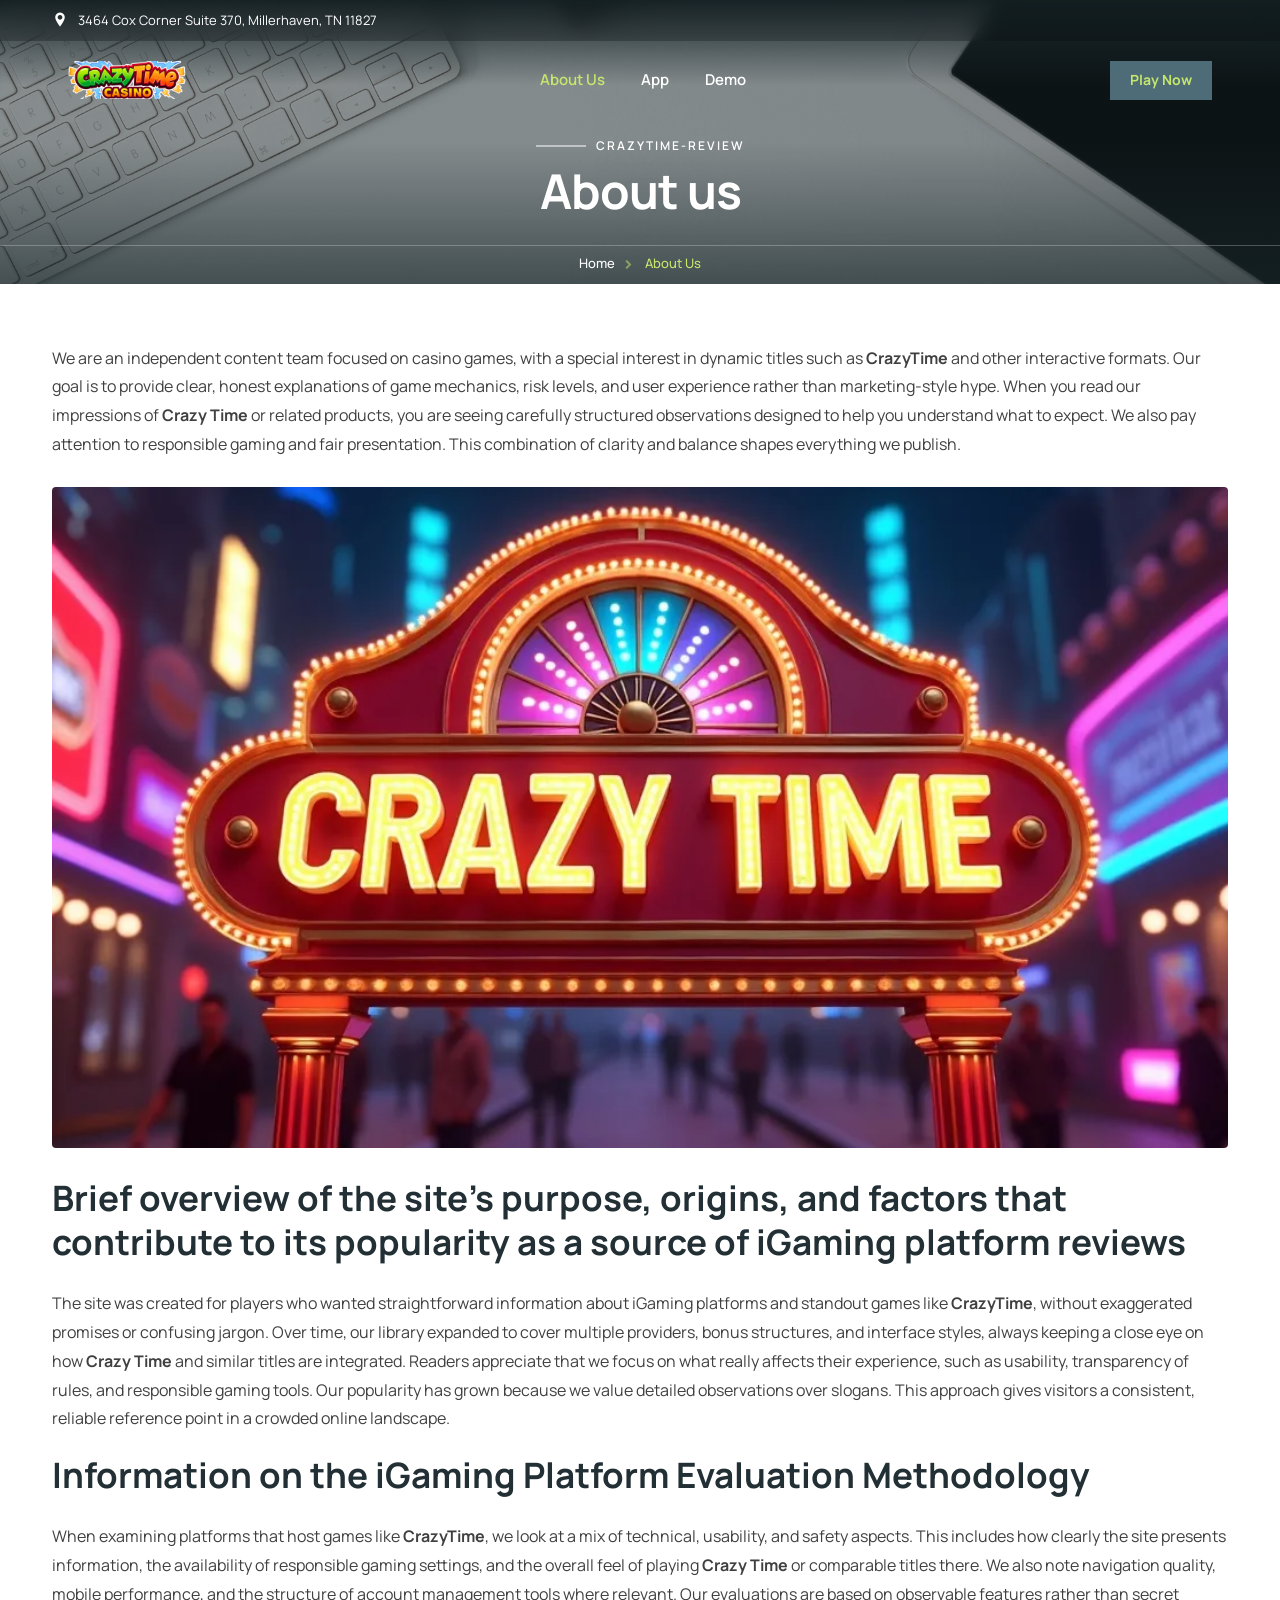
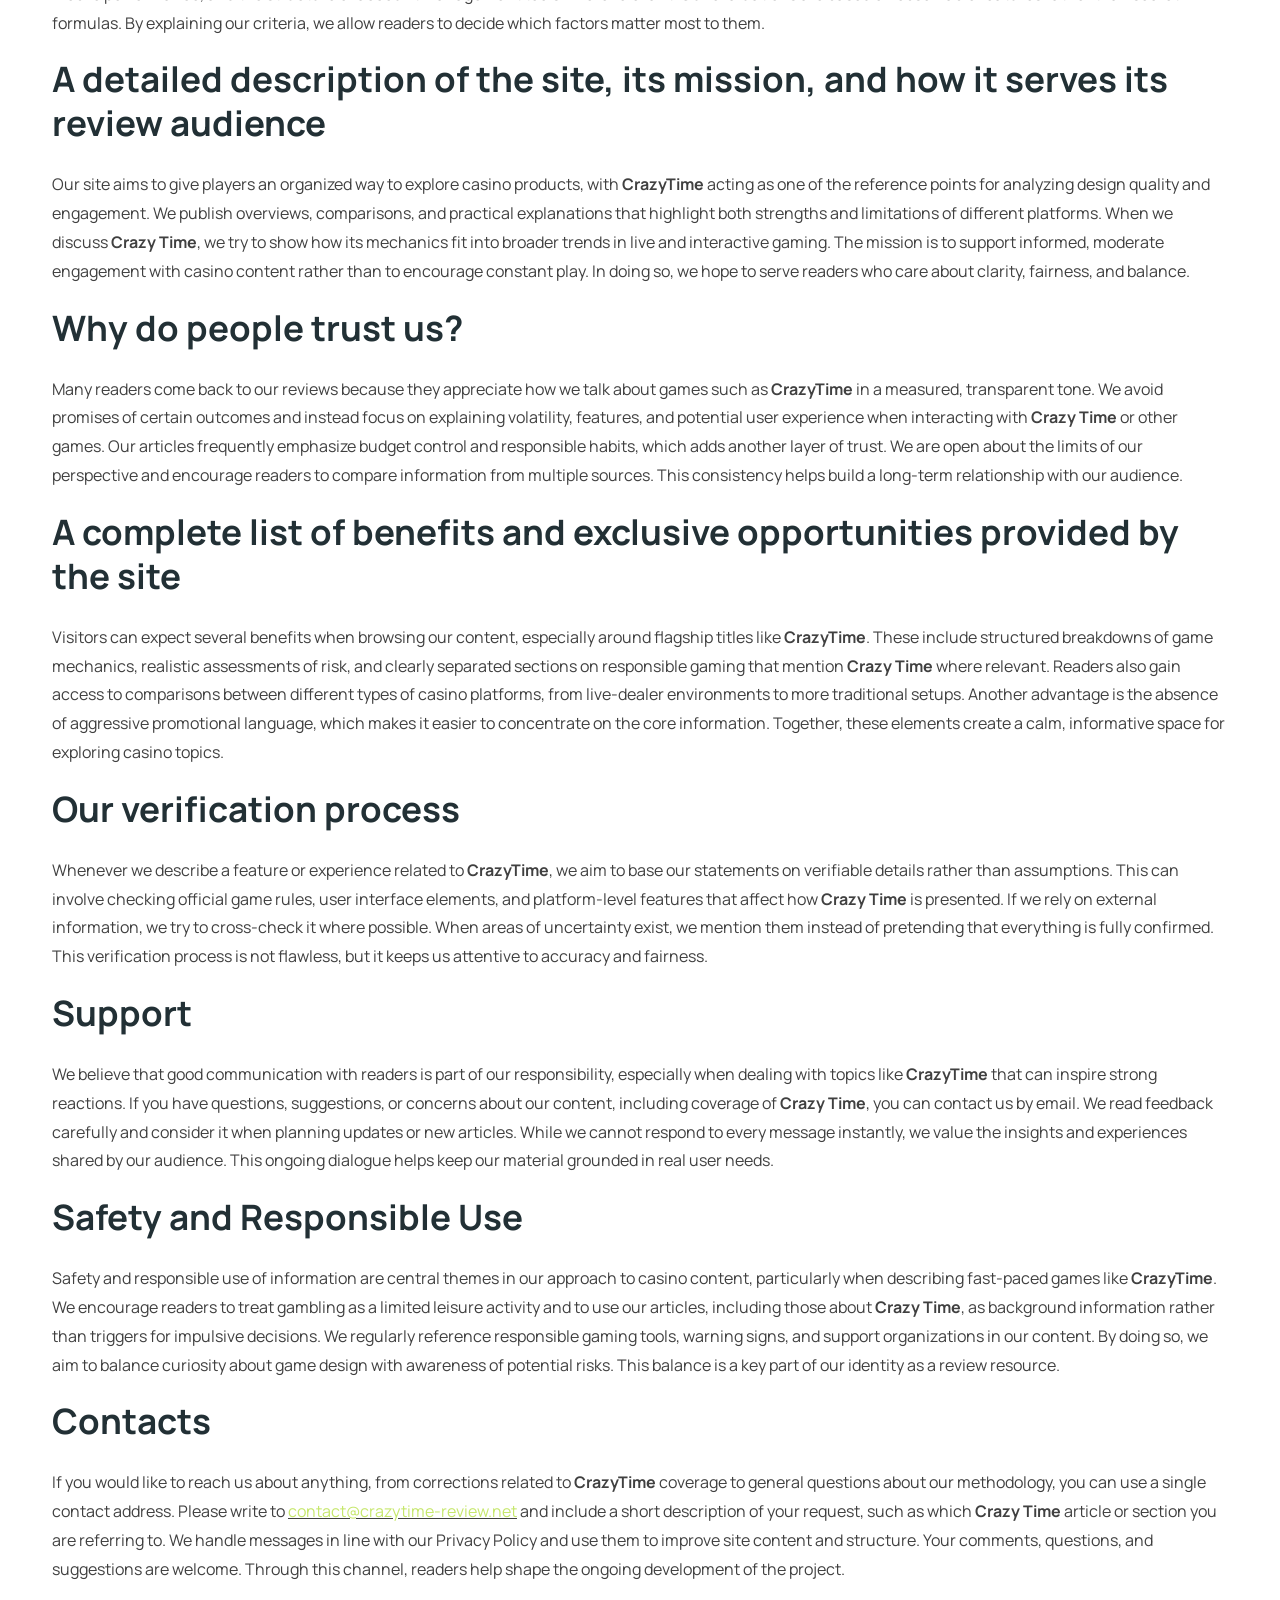
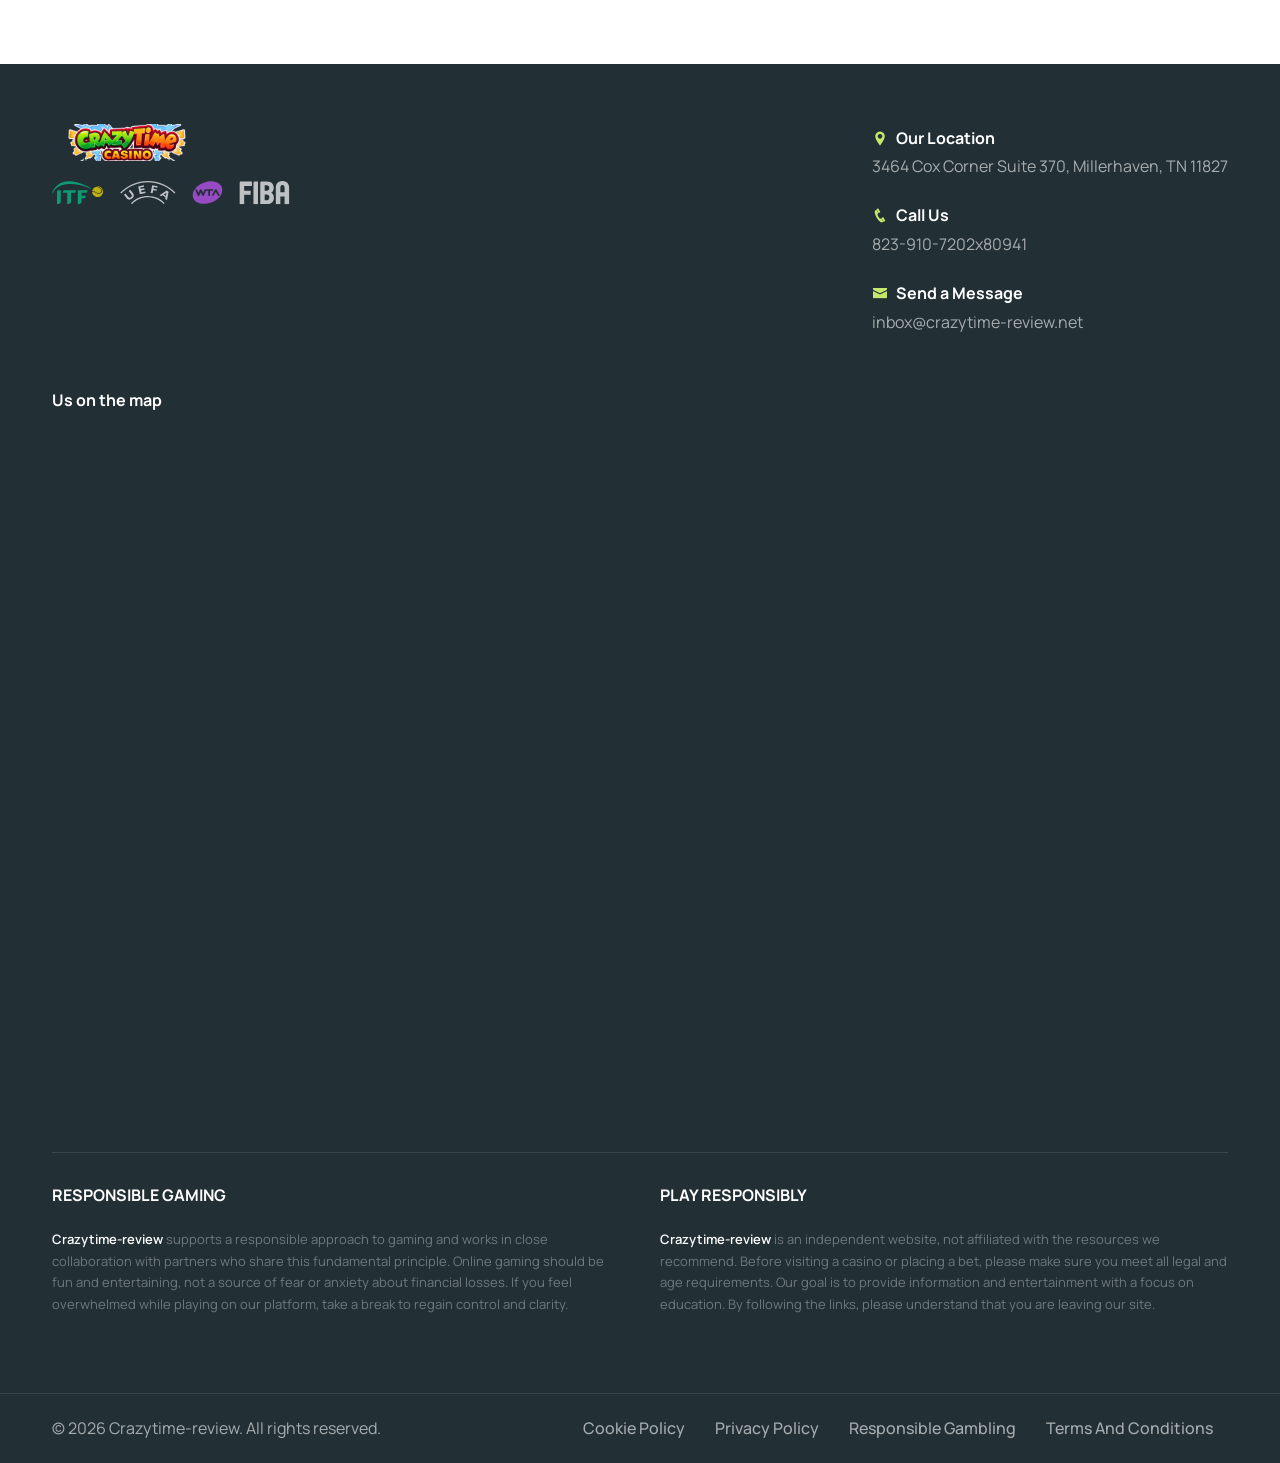
<file: our-history/index.html>
<!DOCTYPE html><html lang="en"><head>
    <meta charset="utf-8">
    <meta http-equiv="x-ua-compatible" content="ie=edge">
    <meta name="viewport" content="width=device-width, initial-scale=1.0"><meta name="description" content="CrazyTime: Discover who's behind our iGaming platform reviews, our rigorous review process, and why players trust our independent insights for informed"><meta name="keywords" content="CrazyTime, Crazy Time"><meta name="author" content="Crazytime-review">

    <title>CrazyTime: In-depth Reviews of iGaming Platforms &amp; Casinos</title>

    <link rel="canonical" href="https://crazytime-review.net/our-history/">

    <meta property="og:type" content="website">
    <meta property="og:url" content="https://crazytime-review.net/our-history/">
    <meta property="og:title" content="CrazyTime: In-depth Reviews of iGaming Platforms &amp; Casinos">
    <meta property="og:description" content="CrazyTime: Discover who's behind our iGaming platform reviews, our rigorous review process, and why players trust our independent insights for informed"><meta property="og:image" content="https://crazytime-review.net/gallery/logo.6e2357b7df.png"><meta property="twitter:card" content="summary_large_image">
    <meta property="twitter:url" content="https://crazytime-review.net/our-history/">
    <meta property="twitter:title" content="CrazyTime: In-depth Reviews of iGaming Platforms &amp; Casinos">
    <meta property="twitter:description" content="CrazyTime: Discover who's behind our iGaming platform reviews, our rigorous review process, and why players trust our independent insights for informed"><meta property="twitter:image" content="https://crazytime-review.net/gallery/logo.6e2357b7df.png"><link rel="icon" type="image/x-icon" href="/gallery/favicon-32x32.d95ddd6db1.png">


    
    <link rel="stylesheet" href="/layout/bootstrap.min.eee803a1.css">
    
    <link rel="stylesheet" href="/layout/plugins.adadeb88.css">
    
    <link rel="stylesheet" href="/layout/swiper.7b4e571b.css">
    
    <link rel="stylesheet" href="/layout/style.cbda8611.css">
    
    <link rel="stylesheet" href="/layout/coloring.58b925ba.css">
    
    <link rel="stylesheet" href="/layout/colors_2af3a5c8/scheme-01.b3d83fda.css">
    
    <link rel="stylesheet" href="/layout/hugo-custom.04ca1307.css"><script type="application/ld+json">
{
  "@context": "https://schema.org",
  "@graph": [
    {
      "@type": "WebSite",
      "@id": "https:\/\/crazytime-review.net\/#website",
      "url": "https:\/\/crazytime-review.net\/",
      "name": "Crazytime-review",
      "potentialAction": {
        "@type": "SearchAction",
        "target": "https:\/\/crazytime-review.net\/search?q={search_term_string}",
        "query-input": "required name=search_term_string"
      },
      "publisher": {
         "@id": "https:\/\/crazytime-review.net\/#organization"
      },
      "inLanguage": "en"
    },
    {
      "@type": "Organization",
      "@id": "https:\/\/crazytime-review.net\/#organization",
      "name": "Crazytime-review",
      "url": "https:\/\/crazytime-review.net\/",
      "logo": {
        "@type": "ImageObject",
        "url": "https:\/\/crazytime-review.net\/images\/logo.png"

      }},{
      "@type": "BreadcrumbList",
      "@id": "https:\/\/crazytime-review.net\/about-us\/#breadcrumb",
      "itemListElement": [{
          "@type": "ListItem",
          "position":  1 ,
          "name": "Home",
          "item": "https:\/\/crazytime-review.net\/"
        },
            {
              "@type": "ListItem",
              "position":  2 ,
              "name": "CrazyTime: Your Ultimate Review \u0026 Strategy Guide for Big Wins",
              "item": "https:\/\/crazytime-review.net\/"
            },
        {
          "@type": "ListItem",
          "position":  3 ,
          "name": "CrazyTime: In-depth Reviews of iGaming Platforms \u0026 Casinos"
        }
      ]
    },{"@type": "WebPage",
      "@id": "https:\/\/crazytime-review.net\/about-us\/",
      "url": "https:\/\/crazytime-review.net\/about-us\/",
      "name": "CrazyTime: In-depth Reviews of iGaming Platforms \u0026 Casinos",
      "description": "CrazyTime: Discover who\u0027s behind our iGaming platform reviews, our rigorous review process, and why players trust our independent insights for informed",
      "inLanguage": "en","datePublished": "2026-07-30T00:00:00Z",
      "dateModified": "2026-02-24T08:54:07\u002b00:00",
      "isPartOf": {
        "@id": "https:\/\/crazytime-review.net\/#website"
      },"breadcrumb": {
         "@id": "https:\/\/crazytime-review.net\/about-us\/#breadcrumb"
       }}]
}
</script></head>
<body>
    <div id="wrapper">
        <div class="float-text show-on-scroll">
            <span><a href="#">Scroll to top</a></span>
        </div>
        <div class="scrollbar-v show-on-scroll"></div>

        
        <div id="de-loader"></div>
        
<header class="transparent has-topbar">

    
    <div id="topbar">
        <div class="container">
            <div class="row">
                <div class="col-lg-12_f4b42e16630b6db9">
                    <div class="d-flex_0143cdfead1933f6 justify-content-between_6877c566e71b114a xs-hide_66f6aee37ffa0b67">
                        <div class="d-flex_0143cdfead1933f6"><div class="topbar-widget_92b85ce1f45b5c77 me-5_2d043945f83536e9"><a href="https://www.google.com/maps/search/?api=1&amp;query=3464+Cox+Corner+Suite+370%2C+Millerhaven%2C+TN+11827"><i class="icofont-location-pin"></i>3464 Cox Corner Suite 370, Millerhaven, TN 11827</a></div></div>
                    </div>
                </div>
            </div>
        </div>
    </div>

    
    <div class="container">
        <div class="row">
            <div class="col-md-12_33ef69be9947f614">
                <div class="de-flex_3858a2bfc634e7ef sm-pt10_060b1a12085f3e70">

                    
                    <div class="de-flex-col_9427860e0e7d8b4e">
                        <div id="logo">
                            <a href="/">
                                <img class="logo-main_f823a705d73340b2" src="/gallery/logo.6e2357b7df.png" alt="Crazytime-review" title="Crazytime-review">
                                <img class="logo-scroll_830de487a6faa983" src="/gallery/logo.6e2357b7df.png" alt="Crazytime-review" title="Crazytime-review">
                                <img class="logo-mobile_0ed013cd1f75ff21" src="/gallery/logo.6e2357b7df.png" alt="Crazytime-review" title="Crazytime-review">
                            </a>
                        </div>
                    </div>

                    
                    <div class="de-flex-col_9427860e0e7d8b4e header-col-mid_e63b6a9a5e5646fc"><ul id="mainmenu"><li>
                                        <a class="menu-item_2f7723a7ee732da6 active" href="/our-history/">About Us</a>
                                    </li><li>
                                        <a class="menu-item_2f7723a7ee732da6" href="/app/">App</a>
                                    </li><li>
                                        <a class="menu-item_2f7723a7ee732da6" href="/demo/">Demo</a>
                                    </li></ul>
                    </div>

                    
                    <div class="de-flex-col_9427860e0e7d8b4e">
                        <div class="menu_side_area_c4f3a7813329d51b">
                            <a class="btn-topbar_b5cb06420ddf2112 bg-color_a1c6044e4f0ed006 av-play-btn me-3_aa658275ad92729c">
                                <span class="gf-btn-full_e15c0c0c4d22e0a2">Play Now</span>
                                <span class="gf-btn-short_6aaa3dcdc2cef4b6">Play</span>
                            </a>
                            <span id="menu-btn"></span>
                        </div>
                    </div>
                </div>
            </div>
        </div>
    </div>
</header>


        <div class="no-bottom_5c3be365676ca6cf no-top_8994c8402af165b5" id="content">
            <div id="top"></div>
            
<section id="subheader" class="relative jarallax text-light_b58789b0fdfd2f17">
    <div class="de-gradient-edge-top_ee69758c77f59569"></div>
    <img src="/gallery/slider_413bb0749f/5.f7dce2d1dd.webp" class="jarallax-img" alt="Crazytime-review" title="Crazytime-review">
    <div class="container relative z-2_b03817d2c20f20f0">
        <div class="row justify-content-center_90794989b93f0106">
            <div class="col-lg-12_f4b42e16630b6db9 text-center_811a91e0eaea8216">
                <div class="subtitle_f2b94c432f76c1f3">Crazytime-review</div>
                <h1>About us</h1>
            </div>
        </div>
    </div>
    <div class="crumb-wrapper_ff74146795cdd61b">
        <ul class="crumb_90b747c7a6c4ea1a">
            <li><a href="/">Home</a></li>
            <li class="active">About Us</li>
        </ul>
    </div>
    <div class="sw-overlay_40553d8fbe8c973a"></div>
</section>
<section>
    <div class="container">
        <div class="row">
            <div class="col-lg-12_f4b42e16630b6db9">
                <article>
<p>We are an independent content team focused on casino games, with a
special interest in dynamic titles such as <strong>CrazyTime</strong> and other
interactive formats. Our goal is to provide clear, honest explanations
of game mechanics, risk levels, and user experience rather than
marketing-style hype. When you read our impressions of <strong>Crazy Time</strong> or
related products, you are seeing carefully structured observations
designed to help you understand what to expect. We also pay attention to
responsible gaming and fair presentation. This combination of clarity
and balance shapes everything we publish.
</p><figure class="gf-article-img_01ccfc0dd92a4fa7"><img src="/gallery/doc_eeat_2acf4db733/eeat-1.e87ac12d3c.webp" alt="Crazytime-review" title="Crazytime-review" loading="lazy"></figure>
<p></p>
<h2 id="brief-overview-of-the-sites-purpose-origins-and-factors-that-contribute-to-its-popularity-as-a-source-of-igaming-platform-reviews">Brief overview of the site’s purpose, origins, and factors that contribute to its popularity as a source of iGaming platform reviews</h2>
<p>The site was created for players who wanted straightforward information
about iGaming platforms and standout games like <strong>CrazyTime</strong>, without
exaggerated promises or confusing jargon. Over time, our library
expanded to cover multiple providers, bonus structures, and interface
styles, always keeping a close eye on how <strong>Crazy Time</strong> and similar
titles are integrated. Readers appreciate that we focus on what really
affects their experience, such as usability, transparency of rules, and
responsible gaming tools. Our popularity has grown because we value
detailed observations over slogans. This approach gives visitors a
consistent, reliable reference point in a crowded online landscape.</p>
<h2 id="information-on-the-igaming-platform-evaluation-methodology">Information on the iGaming Platform Evaluation Methodology</h2>
<p>When examining platforms that host games like <strong>CrazyTime</strong>, we look at
a mix of technical, usability, and safety aspects. This includes how
clearly the site presents information, the availability of responsible
gaming settings, and the overall feel of playing <strong>Crazy Time</strong> or
comparable titles there. We also note navigation quality, mobile
performance, and the structure of account management tools where
relevant. Our evaluations are based on observable features rather than
secret formulas. By explaining our criteria, we allow readers to decide
which factors matter most to them.</p>
<h2 id="a-detailed-description-of-the-site-its-mission-and-how-it-serves-its-review-audience">A detailed description of the site, its mission, and how it serves its review audience</h2>
<p>Our site aims to give players an organized way to explore casino
products, with <strong>CrazyTime</strong> acting as one of the reference points for
analyzing design quality and engagement. We publish overviews,
comparisons, and practical explanations that highlight both strengths
and limitations of different platforms. When we discuss <strong>Crazy Time</strong>,
we try to show how its mechanics fit into broader trends in live and
interactive gaming. The mission is to support informed, moderate
engagement with casino content rather than to encourage constant play.
In doing so, we hope to serve readers who care about clarity, fairness,
and balance.</p>
<h2 id="why-do-people-trust-us">Why do people trust us?</h2>
<p>Many readers come back to our reviews because they appreciate how we
talk about games such as <strong>CrazyTime</strong> in a measured, transparent tone.
We avoid promises of certain outcomes and instead focus on explaining
volatility, features, and potential user experience when interacting
with <strong>Crazy Time</strong> or other games. Our articles frequently emphasize
budget control and responsible habits, which adds another layer of
trust. We are open about the limits of our perspective and encourage
readers to compare information from multiple sources. This consistency
helps build a long-term relationship with our audience.</p>
<h2 id="a-complete-list-of-benefits-and-exclusive-opportunities-provided-by-the-site">A complete list of benefits and exclusive opportunities provided by the site</h2>
<p>Visitors can expect several benefits when browsing our content,
especially around flagship titles like <strong>CrazyTime</strong>. These include
structured breakdowns of game mechanics, realistic assessments of risk,
and clearly separated sections on responsible gaming that mention
<strong>Crazy Time</strong> where relevant. Readers also gain access to comparisons
between different types of casino platforms, from live-dealer
environments to more traditional setups. Another advantage is the
absence of aggressive promotional language, which makes it easier to
concentrate on the core information. Together, these elements create a
calm, informative space for exploring casino topics.</p>
<h2 id="our-verification-process">Our verification process</h2>
<p>Whenever we describe a feature or experience related to <strong>CrazyTime</strong>,
we aim to base our statements on verifiable details rather than
assumptions. This can involve checking official game rules, user
interface elements, and platform-level features that affect how <strong>Crazy
Time</strong> is presented. If we rely on external information, we try to
cross-check it where possible. When areas of uncertainty exist, we
mention them instead of pretending that everything is fully confirmed.
This verification process is not flawless, but it keeps us attentive to
accuracy and fairness.</p>
<h2 id="support">Support</h2>
<p>We believe that good communication with readers is part of our
responsibility, especially when dealing with topics like <strong>CrazyTime</strong>
that can inspire strong reactions. If you have questions, suggestions,
or concerns about our content, including coverage of <strong>Crazy Time</strong>, you
can contact us by email. We read feedback carefully and consider it when
planning updates or new articles. While we cannot respond to every
message instantly, we value the insights and experiences shared by our
audience. This ongoing dialogue helps keep our material grounded in real
user needs.</p>
<h2 id="safety-and-responsible-use">Safety and Responsible Use</h2>
<p>Safety and responsible use of information are central themes in our
approach to casino content, particularly when describing fast-paced
games like <strong>CrazyTime</strong>. We encourage readers to treat gambling as a
limited leisure activity and to use our articles, including those about
<strong>Crazy Time</strong>, as background information rather than triggers for
impulsive decisions. We regularly reference responsible gaming tools,
warning signs, and support organizations in our content. By doing so, we
aim to balance curiosity about game design with awareness of potential
risks. This balance is a key part of our identity as a review resource.</p>
<h2 id="contacts">Contacts</h2>
<p>If you would like to reach us about anything, from corrections related
to <strong>CrazyTime</strong> coverage to general questions about our methodology,
you can use a single contact address. Please write to
<u><a href="mailto:contact@crazytime-review.net">contact@crazytime-review.net</a></u> and include a short description of
your request, such as which <strong>Crazy Time</strong> article or section you are
referring to. We handle messages in line with our Privacy Policy and use
them to improve site content and structure. Your comments, questions,
and suggestions are welcome. Through this channel, readers help shape
the ongoing development of the project.</p>
</article></div>
        </div>
    </div>
</section>
        </div>
        
<footer class="section-dark">
    <div class="container">
        <div class="row gx-5_1fd9e7f7c4bd305d">
            
            <div class="col-md-6_ad71ddda12ffe857 col-xxl-4_8b44d992933fdc3b gf-footer-col-brand_95022c15c9c49d4f">
                <a class="gf-footer-site-logo_f3502cc81f39c000" href="/">
                    <img src="/gallery/logo.6e2357b7df.png" class="w-150px_da49fcab2829243a" alt="Crazytime-review" title="Crazytime-review">
                </a>
                <div class="gf-footer-casino-logos_9f0375fd9b646a8b"><img src="/gallery/casino-logos_f3ad2b3351/itf.4037587272.svg" alt="itf" title="Crazytime-review" loading="lazy"><img src="/gallery/casino-logos_f3ad2b3351/uefa.22e210614e.svg" alt="uefa" title="Crazytime-review" loading="lazy"><img src="/gallery/casino-logos_f3ad2b3351/wta.6de0d71ec2.svg" alt="wta" title="Crazytime-review" loading="lazy"><img src="/gallery/casino-logos_f3ad2b3351/fiba.8fbdd35e64.svg" alt="fiba" title="Crazytime-review" loading="lazy"></div>
            </div>

            <div class="col-md-12_33ef69be9947f614 col-xxl-4_8b44d992933fdc3b order-xxl-1_931a7c49d81c6bab order-md-2_c287e32eae5ab130">
                <div class="widget_125a69ddee6c1a4e">
                    <p class="fw-bold_a7ca4fa1d4de54e0 text-white_86d9372915c27069">Us on the map</p>
                    <div class="gf-footer-map_0bb6d53823e4052d">
                        <iframe src="https://maps.google.com/maps?q=3464+Cox+Corner+Suite+370%2C+Millerhaven%2C+TN+11827&amp;output=embed" allowfullscreen="" loading="lazy" referrerpolicy="no-referrer-when-downgrade" title="Our location on Google Maps">
                        </iframe>
                    </div>
                </div>
            </div>
            <div class="col-md-6_ad71ddda12ffe857 col-xxl-4_8b44d992933fdc3b order-xxl-2_b897824b73422209 order-md-1_120ed241fa826a20 d-flex_0143cdfead1933f6 flex-column_6badabbd66c4afd3 justify-content-start_2718e03d26c8fe4c align-items-xxl-center_b52260720aa38084 gf-footer-col-contact_802c96cf37e3f7b6">
                <div class="widget_125a69ddee6c1a4e"><div class="fw-bold_a7ca4fa1d4de54e0 text-white_86d9372915c27069"><i class="icofont-location-pin me-2_8fe32de77f03fa99 id-color-2_f904993528958169"></i>Our Location</div>
                    <p>3464 Cox Corner Suite 370, Millerhaven, TN 11827</p><div class="fw-bold_a7ca4fa1d4de54e0 text-white_86d9372915c27069"><i class="icofont-phone me-2_8fe32de77f03fa99 id-color-2_f904993528958169"></i>Call Us</div>
                    <p><a href="tel:tel:823910720280941">823-910-7202x80941</a></p><div class="fw-bold_a7ca4fa1d4de54e0 text-white_86d9372915c27069"><i class="icofont-envelope me-2_8fe32de77f03fa99 id-color-2_f904993528958169"></i>Send a Message</div>
                    <p><a href="mailto:inbox@crazytime-review.net">inbox@crazytime-review.net</a></p></div>
            </div>

        </div>

        <div class="gf-footer-disclaimers_3bb4aa7778ac5e06">
            <div class="gf-footer-disclaimer-block_0f45f4648756f1d7">
                <p class="fw-bold_a7ca4fa1d4de54e0 text-white_86d9372915c27069">RESPONSIBLE GAMING</p>
                <p class="gf-footer-disclaimer-text_b6203f0fb1695736"><strong>Crazytime-review</strong> supports a responsible approach to gaming and works in close collaboration with partners who share this fundamental principle. Online gaming should be fun and entertaining, not a source of fear or anxiety about financial losses. If you feel overwhelmed while playing on our platform, take a break to regain control and clarity.</p>
            </div><div class="gf-footer-disclaimer-block_0f45f4648756f1d7">
                <p class="fw-bold_a7ca4fa1d4de54e0 text-white_86d9372915c27069">PLAY RESPONSIBLY</p>
                <p class="gf-footer-disclaimer-text_b6203f0fb1695736"><strong>Crazytime-review</strong> is an independent website, not affiliated with the resources we recommend. Before visiting a casino or placing a bet, please make sure you meet all legal and age requirements. Our goal is to provide information and entertainment with a focus on education. By following the links, please understand that you are leaving our site.</p>
            </div></div></div>

    
    <div class="subfooter_cd171886d240c1a6">
        <div class="container">
            <div class="row">
                <div class="col-md-12_33ef69be9947f614">
                    <div class="de-flex_3858a2bfc634e7ef">
                        <div class="de-flex-col_9427860e0e7d8b4e">© 2026 Crazytime-review. All rights reserved.
                        </div><ul class="menu-simple_f60e1592d0d218a4"><li><a href="/cookie-policy/">Cookie Policy</a></li><li><a href="/privacy-policy/">Privacy Policy</a></li><li><a href="/responsible-gambling/">Responsible Gambling</a></li><li><a href="/terms-and-conditions/">Terms And Conditions</a></li></ul></div>
                </div>
            </div>
        </div>
    </div>
</footer>

</div>

    
    <script src="/mainJS/plugins.0f27f706.js"></script>
    <script src="/mainJS/designesia.0023e013.js"></script>
    <script src="/mainJS/swiper.8d0774f1.js"></script>
    <script src="/mainJS/custom-marquee.81d4a868.js"></script>
    

    
    <script>
    (function(){
        document.querySelectorAll('article table').forEach(function(t){
            if (t.parentNode.classList.contains('gf-table-scroll')) return;
            var w = document.createElement('div');
            w.className = 'gf-table-scroll';
            t.parentNode.insertBefore(w, t);
            w.appendChild(t);
        });
    })();
    </script><script src="/app.2e62905ba875436365b36d7457ec0ddaecdfe61fba55ee22225fc8dc931dcc60.js" integrity="sha384-FNl3KseKXTYJROWj/pUw3sRWmO/SrkoQ+qxVKZvLGYdx3PuvMyYsaUdhlXI7JIE2" defer=""></script>

</body></html>
</file>
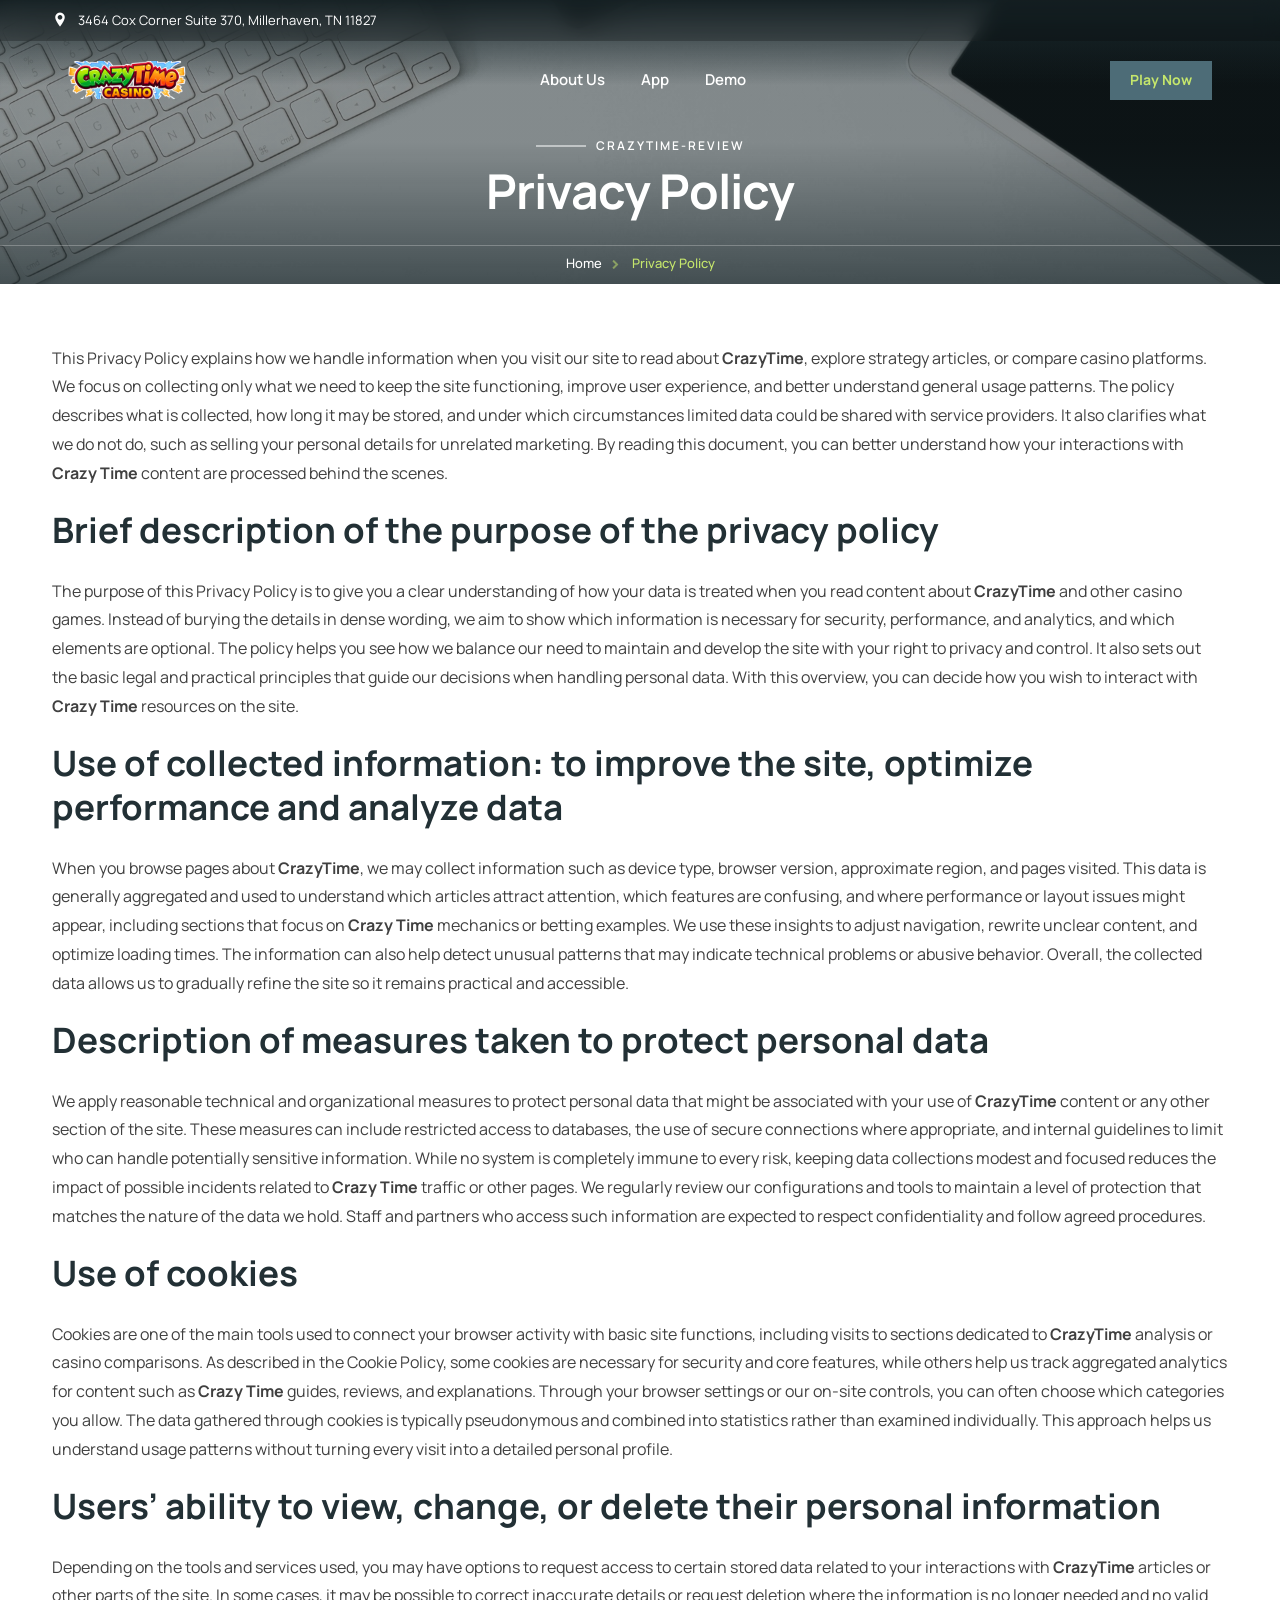
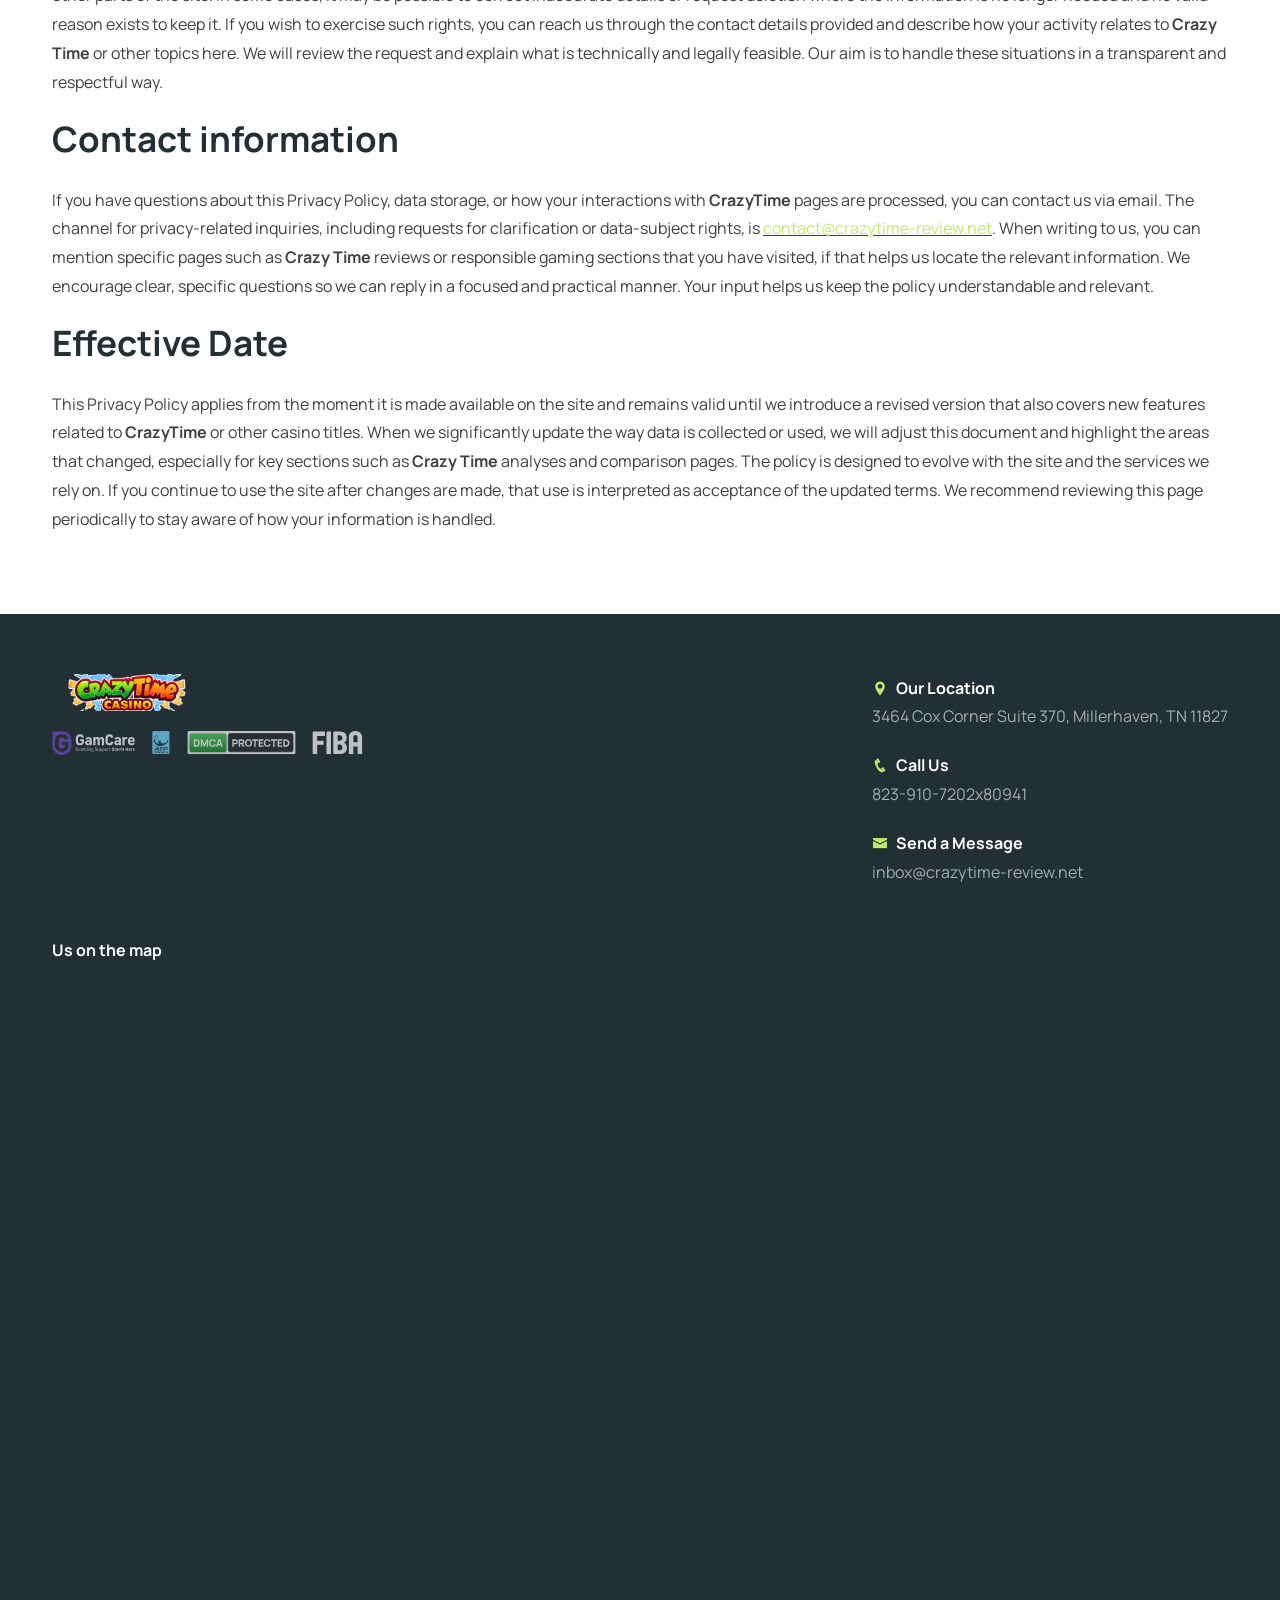
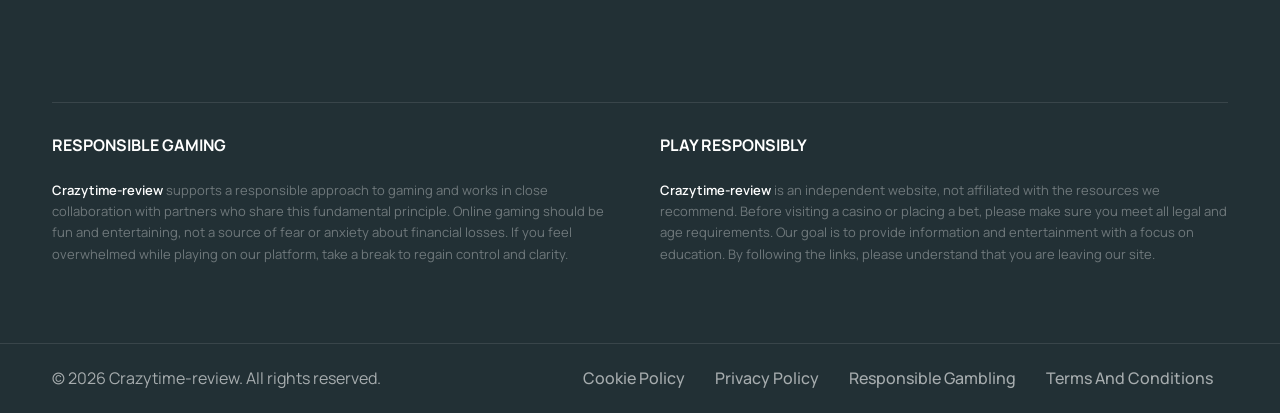
<file: privacy-policy/index.html>
<!DOCTYPE html><html lang="en"><head>
    <meta charset="utf-8">
    <meta http-equiv="x-ua-compatible" content="ie=edge">
    <meta name="viewport" content="width=device-width, initial-scale=1.0"><meta name="description" content="CrazyTime Review's Privacy Policy explains how we collect, use, protect, and store your information when you interact with our content and features."><meta name="keywords" content="CrazyTime, Crazy Time"><meta name="author" content="Crazytime-review">

    <title>CrazyTime Privacy Policy: How We Protect Your Data</title>

    <link rel="canonical" href="https://crazytime-review.net/privacy-policy/">

    <meta property="og:type" content="website">
    <meta property="og:url" content="https://crazytime-review.net/privacy-policy/">
    <meta property="og:title" content="CrazyTime Privacy Policy: How We Protect Your Data">
    <meta property="og:description" content="CrazyTime Review's Privacy Policy explains how we collect, use, protect, and store your information when you interact with our content and features."><meta property="og:image" content="https://crazytime-review.net/gallery/logo.6e2357b7df.png"><meta property="twitter:card" content="summary_large_image">
    <meta property="twitter:url" content="https://crazytime-review.net/privacy-policy/">
    <meta property="twitter:title" content="CrazyTime Privacy Policy: How We Protect Your Data">
    <meta property="twitter:description" content="CrazyTime Review's Privacy Policy explains how we collect, use, protect, and store your information when you interact with our content and features."><meta property="twitter:image" content="https://crazytime-review.net/gallery/logo.6e2357b7df.png"><link rel="icon" type="image/x-icon" href="/gallery/favicon-32x32.d95ddd6db1.png">


    
    <link rel="stylesheet" href="/layout/bootstrap.min.eee803a1.css">
    
    <link rel="stylesheet" href="/layout/plugins.adadeb88.css">
    
    <link rel="stylesheet" href="/layout/swiper.7b4e571b.css">
    
    <link rel="stylesheet" href="/layout/style.cbda8611.css">
    
    <link rel="stylesheet" href="/layout/coloring.58b925ba.css">
    
    <link rel="stylesheet" href="/layout/colors_2af3a5c8/scheme-01.b3d83fda.css">
    
    <link rel="stylesheet" href="/layout/hugo-custom.04ca1307.css"><script type="application/ld+json">
{
  "@context": "https://schema.org",
  "@graph": [
    {
      "@type": "WebSite",
      "@id": "https:\/\/crazytime-review.net\/#website",
      "url": "https:\/\/crazytime-review.net\/",
      "name": "Crazytime-review",
      "potentialAction": {
        "@type": "SearchAction",
        "target": "https:\/\/crazytime-review.net\/search?q={search_term_string}",
        "query-input": "required name=search_term_string"
      },
      "publisher": {
         "@id": "https:\/\/crazytime-review.net\/#organization"
      },
      "inLanguage": "en"
    },
    {
      "@type": "Organization",
      "@id": "https:\/\/crazytime-review.net\/#organization",
      "name": "Crazytime-review",
      "url": "https:\/\/crazytime-review.net\/",
      "logo": {
        "@type": "ImageObject",
        "url": "https:\/\/crazytime-review.net\/images\/logo.png"

      }},{
      "@type": "BreadcrumbList",
      "@id": "https:\/\/crazytime-review.net\/privacy-policy\/#breadcrumb",
      "itemListElement": [{
          "@type": "ListItem",
          "position":  1 ,
          "name": "Home",
          "item": "https:\/\/crazytime-review.net\/"
        },
            {
              "@type": "ListItem",
              "position":  2 ,
              "name": "CrazyTime: Your Ultimate Review \u0026 Strategy Guide for Big Wins",
              "item": "https:\/\/crazytime-review.net\/"
            },
        {
          "@type": "ListItem",
          "position":  3 ,
          "name": "CrazyTime Privacy Policy: How We Protect Your Data"
        }
      ]
    },{"@type": "WebPage",
      "@id": "https:\/\/crazytime-review.net\/privacy-policy\/",
      "url": "https:\/\/crazytime-review.net\/privacy-policy\/",
      "name": "CrazyTime Privacy Policy: How We Protect Your Data",
      "description": "CrazyTime Review\u0027s Privacy Policy explains how we collect, use, protect, and store your information when you interact with our content and features.",
      "inLanguage": "en","datePublished": "2026-08-01T00:00:00Z",
      "dateModified": "2026-03-15T00:43:35\u002b00:00",
      "isPartOf": {
        "@id": "https:\/\/crazytime-review.net\/#website"
      },"breadcrumb": {
         "@id": "https:\/\/crazytime-review.net\/privacy-policy\/#breadcrumb"
       }}]
}
</script></head>
<body>
    <div id="wrapper">
        <div class="float-text show-on-scroll">
            <span><a href="#">Scroll to top</a></span>
        </div>
        <div class="scrollbar-v show-on-scroll"></div>

        
        <div id="de-loader"></div>
        
<header class="transparent has-topbar">

    
    <div id="topbar">
        <div class="container">
            <div class="row">
                <div class="col-lg-12_f4b42e16630b6db9">
                    <div class="d-flex_0143cdfead1933f6 justify-content-between_6877c566e71b114a xs-hide_66f6aee37ffa0b67">
                        <div class="d-flex_0143cdfead1933f6"><div class="topbar-widget_92b85ce1f45b5c77 me-5_2d043945f83536e9"><a href="https://www.google.com/maps/search/?api=1&amp;query=3464+Cox+Corner+Suite+370%2C+Millerhaven%2C+TN+11827"><i class="icofont-location-pin"></i>3464 Cox Corner Suite 370, Millerhaven, TN 11827</a></div></div>
                    </div>
                </div>
            </div>
        </div>
    </div>

    
    <div class="container">
        <div class="row">
            <div class="col-md-12_33ef69be9947f614">
                <div class="de-flex_3858a2bfc634e7ef sm-pt10_060b1a12085f3e70">

                    
                    <div class="de-flex-col_9427860e0e7d8b4e">
                        <div id="logo">
                            <a href="/">
                                <img class="logo-main_f823a705d73340b2" src="/gallery/logo.6e2357b7df.png" alt="Crazytime-review" title="Crazytime-review">
                                <img class="logo-scroll_830de487a6faa983" src="/gallery/logo.6e2357b7df.png" alt="Crazytime-review" title="Crazytime-review">
                                <img class="logo-mobile_0ed013cd1f75ff21" src="/gallery/logo.6e2357b7df.png" alt="Crazytime-review" title="Crazytime-review">
                            </a>
                        </div>
                    </div>

                    
                    <div class="de-flex-col_9427860e0e7d8b4e header-col-mid_e63b6a9a5e5646fc"><ul id="mainmenu"><li>
                                        <a class="menu-item_2f7723a7ee732da6" href="/our-history/">About Us</a>
                                    </li><li>
                                        <a class="menu-item_2f7723a7ee732da6" href="/app/">App</a>
                                    </li><li>
                                        <a class="menu-item_2f7723a7ee732da6" href="/demo/">Demo</a>
                                    </li></ul>
                    </div>

                    
                    <div class="de-flex-col_9427860e0e7d8b4e">
                        <div class="menu_side_area_c4f3a7813329d51b">
                            <a class="btn-topbar_b5cb06420ddf2112 bg-color_a1c6044e4f0ed006 av-play-btn me-3_aa658275ad92729c">
                                <span class="gf-btn-full_e15c0c0c4d22e0a2">Play Now</span>
                                <span class="gf-btn-short_6aaa3dcdc2cef4b6">Play</span>
                            </a>
                            <span id="menu-btn"></span>
                        </div>
                    </div>
                </div>
            </div>
        </div>
    </div>
</header>


        <div class="no-bottom_5c3be365676ca6cf no-top_8994c8402af165b5" id="content">
            <div id="top"></div>
            
<section id="subheader" class="relative jarallax text-light_b58789b0fdfd2f17">
    <div class="de-gradient-edge-top_ee69758c77f59569"></div>
    <img src="/gallery/slider_413bb0749f/5.f7dce2d1dd.webp" class="jarallax-img" alt="Crazytime-review" title="Crazytime-review">
    <div class="container relative z-2_b03817d2c20f20f0">
        <div class="row justify-content-center_90794989b93f0106">
            <div class="col-lg-12_f4b42e16630b6db9 text-center_811a91e0eaea8216">
                <div class="subtitle_f2b94c432f76c1f3">Crazytime-review</div>
                <h1>Privacy Policy</h1>
            </div>
        </div>
    </div>
    <div class="crumb-wrapper_ff74146795cdd61b">
        <ul class="crumb_90b747c7a6c4ea1a">
            <li><a href="/">Home</a></li>
            <li class="active">Privacy Policy</li>
        </ul>
    </div>
    <div class="sw-overlay_40553d8fbe8c973a"></div>
</section>
<section>
    <div class="container">
        <div class="row">
            <div class="col-lg-12_f4b42e16630b6db9">
                <article>
<p>This Privacy Policy explains how we handle information when you visit
our site to read about <strong>CrazyTime</strong>, explore strategy articles, or
compare casino platforms. We focus on collecting only what we need to
keep the site functioning, improve user experience, and better
understand general usage patterns. The policy describes what is
collected, how long it may be stored, and under which circumstances
limited data could be shared with service providers. It also clarifies
what we do not do, such as selling your personal details for unrelated
marketing. By reading this document, you can better understand how your
interactions with <strong>Crazy Time</strong> content are processed behind the
scenes.</p>
<h2 id="brief-description-of-the-purpose-of-the-privacy-policy">Brief description of the purpose of the privacy policy</h2>
<p>The purpose of this Privacy Policy is to give you a clear understanding
of how your data is treated when you read content about <strong>CrazyTime</strong>
and other casino games. Instead of burying the details in dense wording,
we aim to show which information is necessary for security, performance,
and analytics, and which elements are optional. The policy helps you see
how we balance our need to maintain and develop the site with your right
to privacy and control. It also sets out the basic legal and practical
principles that guide our decisions when handling personal data. With
this overview, you can decide how you wish to interact with <strong>Crazy
Time</strong> resources on the site.</p>
<h2 id="use-of-collected-information-to-improve-the-site-optimize-performance-and-analyze-data">Use of collected information: to improve the site, optimize performance and analyze data</h2>
<p>When you browse pages about <strong>CrazyTime</strong>, we may collect information
such as device type, browser version, approximate region, and pages
visited. This data is generally aggregated and used to understand which
articles attract attention, which features are confusing, and where
performance or layout issues might appear, including sections that focus
on <strong>Crazy Time</strong> mechanics or betting examples. We use these insights
to adjust navigation, rewrite unclear content, and optimize loading
times. The information can also help detect unusual patterns that may
indicate technical problems or abusive behavior. Overall, the collected
data allows us to gradually refine the site so it remains practical and
accessible.</p>
<h2 id="description-of-measures-taken-to-protect-personal-data">Description of measures taken to protect personal data</h2>
<p>We apply reasonable technical and organizational measures to protect
personal data that might be associated with your use of <strong>CrazyTime</strong>
content or any other section of the site. These measures can include
restricted access to databases, the use of secure connections where
appropriate, and internal guidelines to limit who can handle potentially
sensitive information. While no system is completely immune to every
risk, keeping data collections modest and focused reduces the impact of
possible incidents related to <strong>Crazy Time</strong> traffic or other pages. We
regularly review our configurations and tools to maintain a level of
protection that matches the nature of the data we hold. Staff and
partners who access such information are expected to respect
confidentiality and follow agreed procedures.</p>
<h2 id="use-of-cookies">Use of cookies</h2>
<p>Cookies are one of the main tools used to connect your browser activity
with basic site functions, including visits to sections dedicated to
<strong>CrazyTime</strong> analysis or casino comparisons. As described in the Cookie
Policy, some cookies are necessary for security and core features, while
others help us track aggregated analytics for content such as <strong>Crazy
Time</strong> guides, reviews, and explanations. Through your browser settings
or our on-site controls, you can often choose which categories you
allow. The data gathered through cookies is typically pseudonymous and
combined into statistics rather than examined individually. This
approach helps us understand usage patterns without turning every visit
into a detailed personal profile.</p>
<h2 id="users-ability-to-view-change-or-delete-their-personal-information">Users’ ability to view, change, or delete their personal information</h2>
<p>Depending on the tools and services used, you may have options to
request access to certain stored data related to your interactions with
<strong>CrazyTime</strong> articles or other parts of the site. In some cases, it may
be possible to correct inaccurate details or request deletion where the
information is no longer needed and no valid reason exists to keep it.
If you wish to exercise such rights, you can reach us through the
contact details provided and describe how your activity relates to
<strong>Crazy Time</strong> or other topics here. We will review the request and
explain what is technically and legally feasible. Our aim is to handle
these situations in a transparent and respectful way.</p>
<h2 id="contact-information">Contact information</h2>
<p>If you have questions about this Privacy Policy, data storage, or how
your interactions with <strong>CrazyTime</strong> pages are processed, you can
contact us via email. The channel for privacy-related inquiries,
including requests for clarification or data-subject rights, is
<u><a href="mailto:contact@crazytime-review.net">contact@crazytime-review.net</a></u>. When writing to us, you can mention
specific pages such as <strong>Crazy Time</strong> reviews or responsible gaming
sections that you have visited, if that helps us locate the relevant
information. We encourage clear, specific questions so we can reply in a
focused and practical manner. Your input helps us keep the policy
understandable and relevant.</p>
<h2 id="effective-date">Effective Date</h2>
<p>This Privacy Policy applies from the moment it is made available on the
site and remains valid until we introduce a revised version that also
covers new features related to <strong>CrazyTime</strong> or other casino titles.
When we significantly update the way data is collected or used, we will
adjust this document and highlight the areas that changed, especially
for key sections such as <strong>Crazy Time</strong> analyses and comparison pages.
The policy is designed to evolve with the site and the services we rely
on. If you continue to use the site after changes are made, that use is
interpreted as acceptance of the updated terms. We recommend reviewing
this page periodically to stay aware of how your information is handled.</p>
</article></div>
        </div>
    </div>
</section>
        </div>
        
<footer class="section-dark">
    <div class="container">
        <div class="row gx-5_1fd9e7f7c4bd305d">
            
            <div class="col-md-6_ad71ddda12ffe857 col-xxl-4_8b44d992933fdc3b gf-footer-col-brand_95022c15c9c49d4f">
                <a class="gf-footer-site-logo_f3502cc81f39c000" href="/">
                    <img src="/gallery/logo.6e2357b7df.png" class="w-150px_da49fcab2829243a" alt="Crazytime-review" title="Crazytime-review">
                </a>
                <div class="gf-footer-casino-logos_9f0375fd9b646a8b"><img src="/gallery/casino-logos_f3ad2b3351/gamcare.6312741c0d.svg" alt="gamcare" title="Crazytime-review" loading="lazy"><img src="/gallery/casino-logos_f3ad2b3351/atp.5fb7a490a4.svg" alt="atp" title="Crazytime-review" loading="lazy"><img src="/gallery/casino-logos_f3ad2b3351/dmca.f5185e9e2d.svg" alt="dmca" title="Crazytime-review" loading="lazy"><img src="/gallery/casino-logos_f3ad2b3351/fiba.8fbdd35e64.svg" alt="fiba" title="Crazytime-review" loading="lazy"></div>
            </div>

            <div class="col-md-12_33ef69be9947f614 col-xxl-4_8b44d992933fdc3b order-xxl-1_931a7c49d81c6bab order-md-2_c287e32eae5ab130">
                <div class="widget_125a69ddee6c1a4e">
                    <p class="fw-bold_a7ca4fa1d4de54e0 text-white_86d9372915c27069">Us on the map</p>
                    <div class="gf-footer-map_0bb6d53823e4052d">
                        <iframe src="https://maps.google.com/maps?q=3464+Cox+Corner+Suite+370%2C+Millerhaven%2C+TN+11827&amp;output=embed" allowfullscreen="" loading="lazy" referrerpolicy="no-referrer-when-downgrade" title="Our location on Google Maps">
                        </iframe>
                    </div>
                </div>
            </div>
            <div class="col-md-6_ad71ddda12ffe857 col-xxl-4_8b44d992933fdc3b order-xxl-2_b897824b73422209 order-md-1_120ed241fa826a20 d-flex_0143cdfead1933f6 flex-column_6badabbd66c4afd3 justify-content-start_2718e03d26c8fe4c align-items-xxl-center_b52260720aa38084 gf-footer-col-contact_802c96cf37e3f7b6">
                <div class="widget_125a69ddee6c1a4e"><div class="fw-bold_a7ca4fa1d4de54e0 text-white_86d9372915c27069"><i class="icofont-location-pin me-2_8fe32de77f03fa99 id-color-2_f904993528958169"></i>Our Location</div>
                    <p>3464 Cox Corner Suite 370, Millerhaven, TN 11827</p><div class="fw-bold_a7ca4fa1d4de54e0 text-white_86d9372915c27069"><i class="icofont-phone me-2_8fe32de77f03fa99 id-color-2_f904993528958169"></i>Call Us</div>
                    <p><a href="tel:tel:823910720280941">823-910-7202x80941</a></p><div class="fw-bold_a7ca4fa1d4de54e0 text-white_86d9372915c27069"><i class="icofont-envelope me-2_8fe32de77f03fa99 id-color-2_f904993528958169"></i>Send a Message</div>
                    <p><a href="mailto:inbox@crazytime-review.net">inbox@crazytime-review.net</a></p></div>
            </div>

        </div>

        <div class="gf-footer-disclaimers_3bb4aa7778ac5e06">
            <div class="gf-footer-disclaimer-block_0f45f4648756f1d7">
                <p class="fw-bold_a7ca4fa1d4de54e0 text-white_86d9372915c27069">RESPONSIBLE GAMING</p>
                <p class="gf-footer-disclaimer-text_b6203f0fb1695736"><strong>Crazytime-review</strong> supports a responsible approach to gaming and works in close collaboration with partners who share this fundamental principle. Online gaming should be fun and entertaining, not a source of fear or anxiety about financial losses. If you feel overwhelmed while playing on our platform, take a break to regain control and clarity.</p>
            </div><div class="gf-footer-disclaimer-block_0f45f4648756f1d7">
                <p class="fw-bold_a7ca4fa1d4de54e0 text-white_86d9372915c27069">PLAY RESPONSIBLY</p>
                <p class="gf-footer-disclaimer-text_b6203f0fb1695736"><strong>Crazytime-review</strong> is an independent website, not affiliated with the resources we recommend. Before visiting a casino or placing a bet, please make sure you meet all legal and age requirements. Our goal is to provide information and entertainment with a focus on education. By following the links, please understand that you are leaving our site.</p>
            </div></div></div>

    
    <div class="subfooter_cd171886d240c1a6">
        <div class="container">
            <div class="row">
                <div class="col-md-12_33ef69be9947f614">
                    <div class="de-flex_3858a2bfc634e7ef">
                        <div class="de-flex-col_9427860e0e7d8b4e">© 2026 Crazytime-review. All rights reserved.
                        </div><ul class="menu-simple_f60e1592d0d218a4"><li><a href="/cookie-policy/">Cookie Policy</a></li><li><a href="/privacy-policy/">Privacy Policy</a></li><li><a href="/responsible-gambling/">Responsible Gambling</a></li><li><a href="/terms-and-conditions/">Terms And Conditions</a></li></ul></div>
                </div>
            </div>
        </div>
    </div>
</footer>

</div>

    
    <script src="/mainJS/plugins.0f27f706.js"></script>
    <script src="/mainJS/designesia.0023e013.js"></script>
    <script src="/mainJS/swiper.8d0774f1.js"></script>
    <script src="/mainJS/custom-marquee.81d4a868.js"></script>
    

    
    <script>
    (function(){
        document.querySelectorAll('article table').forEach(function(t){
            if (t.parentNode.classList.contains('gf-table-scroll')) return;
            var w = document.createElement('div');
            w.className = 'gf-table-scroll';
            t.parentNode.insertBefore(w, t);
            w.appendChild(t);
        });
    })();
    </script><script src="/app.2e62905ba875436365b36d7457ec0ddaecdfe61fba55ee22225fc8dc931dcc60.js" integrity="sha384-FNl3KseKXTYJROWj/pUw3sRWmO/SrkoQ+qxVKZvLGYdx3PuvMyYsaUdhlXI7JIE2" defer=""></script>

</body></html>
</file>
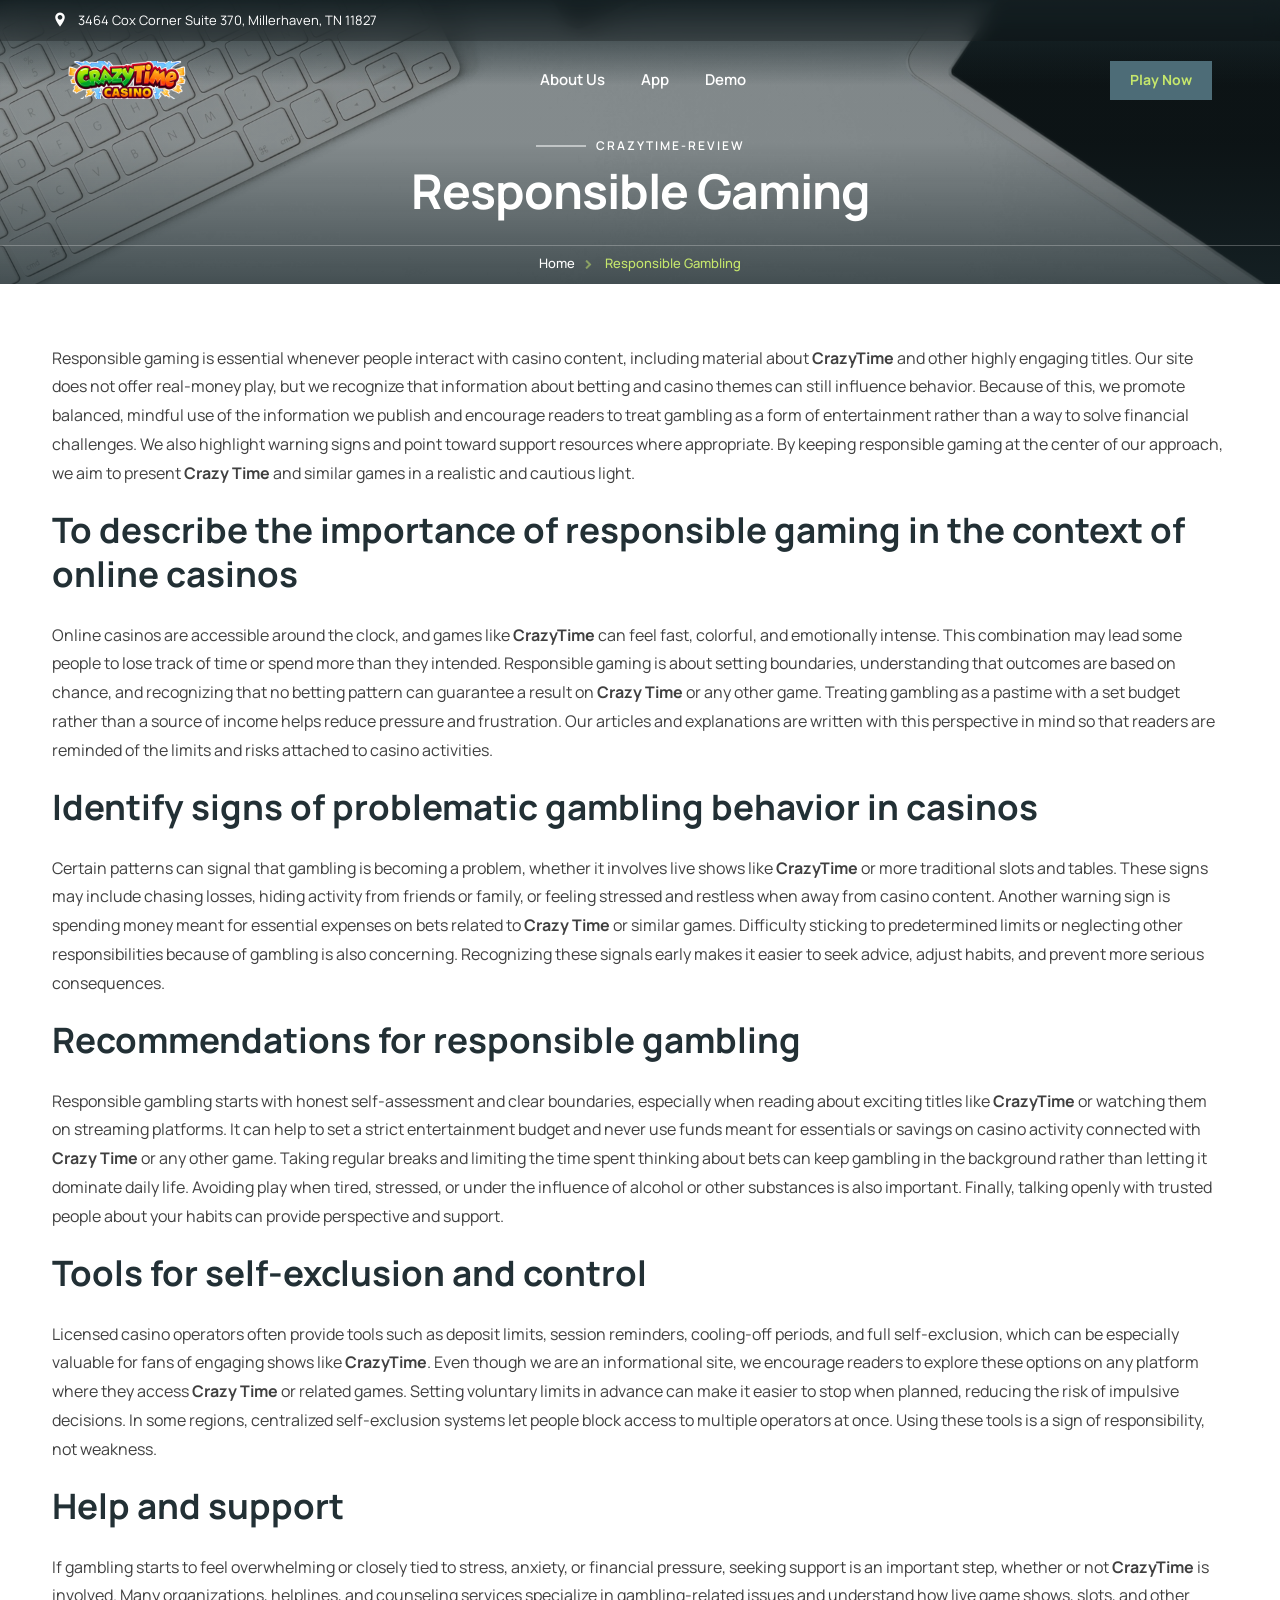
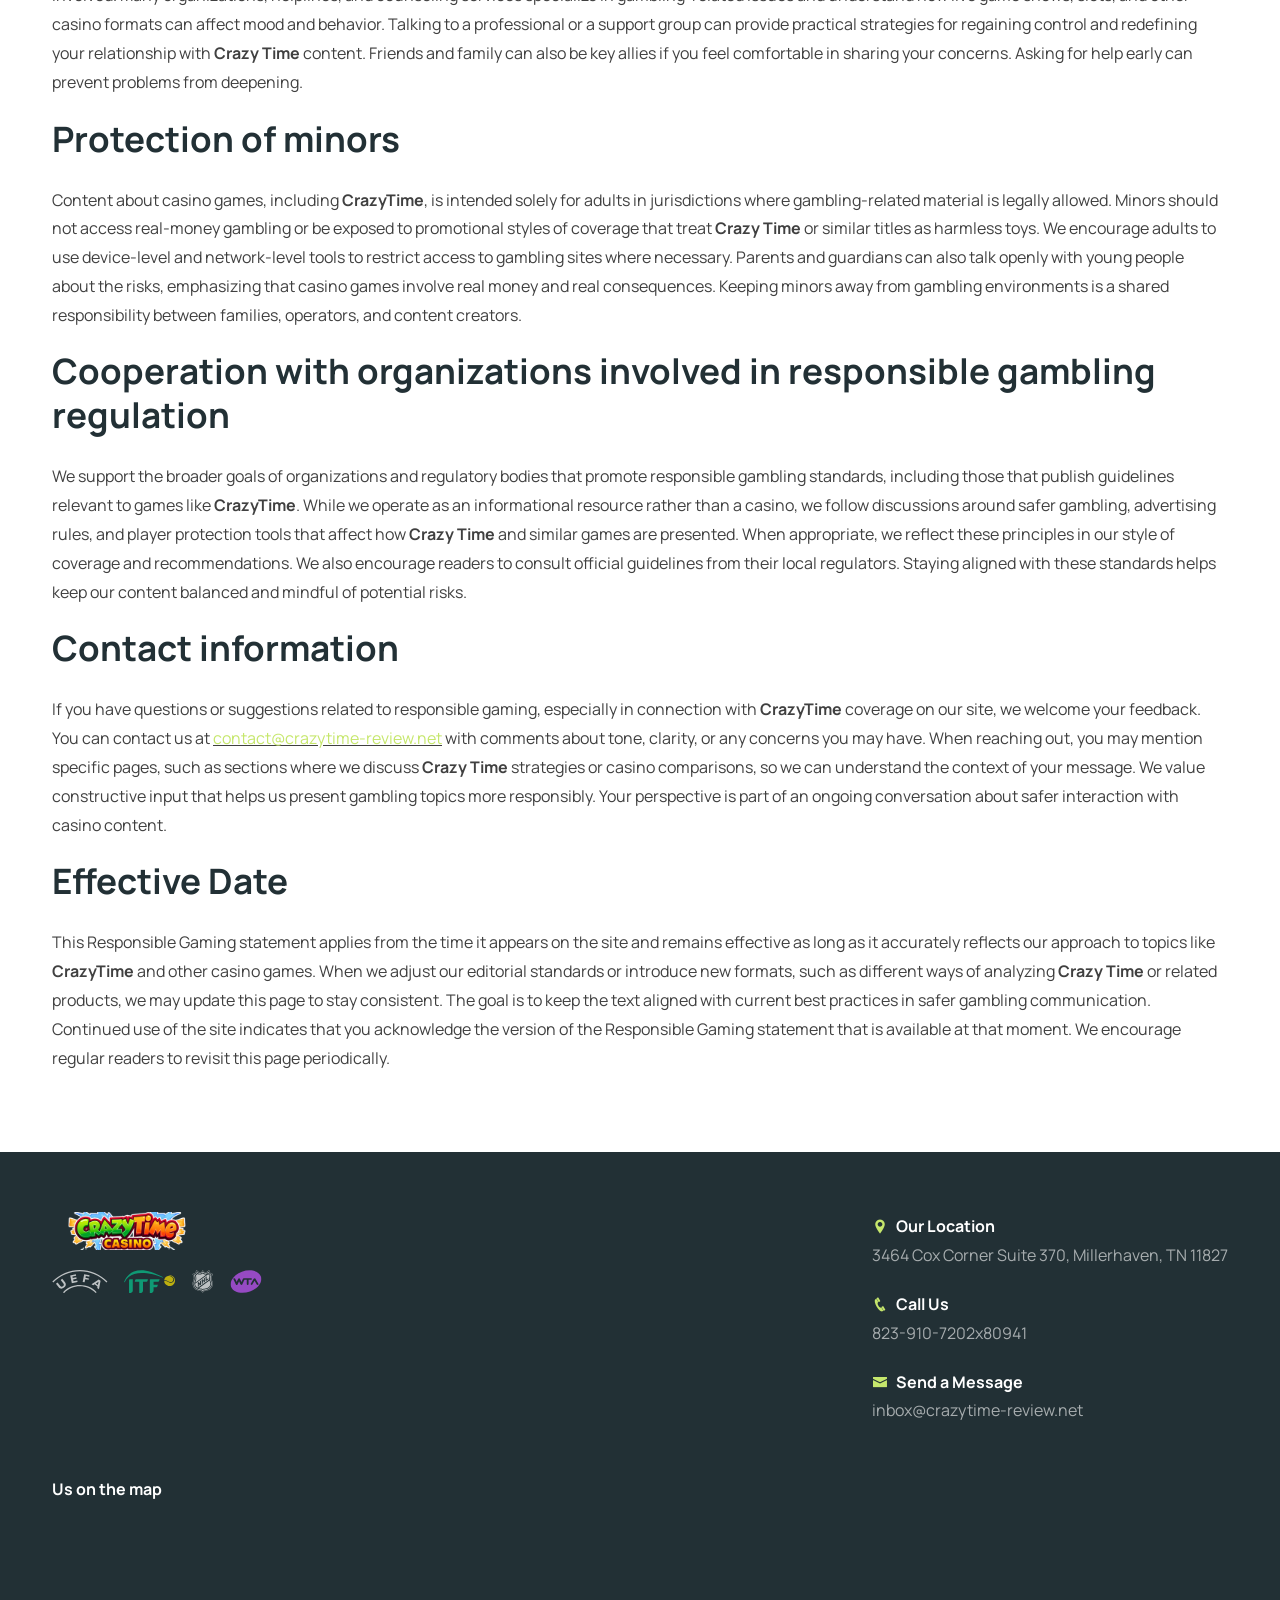
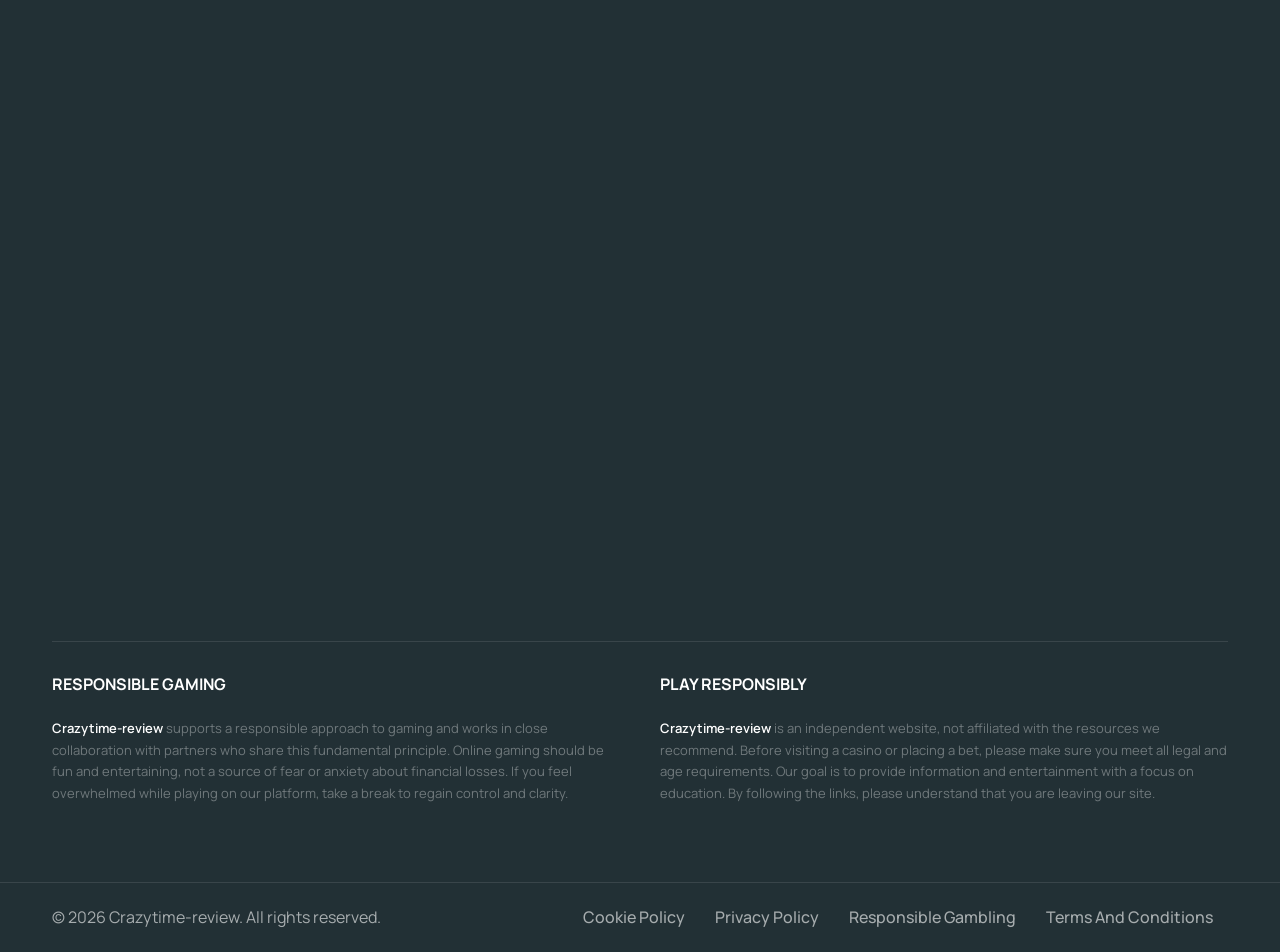
<file: responsible-gambling/index.html>
<!DOCTYPE html><html lang="en"><head>
    <meta charset="utf-8">
    <meta http-equiv="x-ua-compatible" content="ie=edge">
    <meta name="viewport" content="width=device-width, initial-scale=1.0"><meta name="description" content="CrazyTime Review: Learn how we promote responsible gaming, recognize risky behavior, and help players set healthy limits for casino content."><meta name="keywords" content="CrazyTime, Crazy Time"><meta name="author" content="Crazytime-review">

    <title>CrazyTime: Responsible Gaming &amp; Player Safety Guide</title>

    <link rel="canonical" href="https://crazytime-review.net/responsible-gambling/">

    <meta property="og:type" content="website">
    <meta property="og:url" content="https://crazytime-review.net/responsible-gambling/">
    <meta property="og:title" content="CrazyTime: Responsible Gaming &amp; Player Safety Guide">
    <meta property="og:description" content="CrazyTime Review: Learn how we promote responsible gaming, recognize risky behavior, and help players set healthy limits for casino content."><meta property="og:image" content="https://crazytime-review.net/gallery/logo.6e2357b7df.png"><meta property="twitter:card" content="summary_large_image">
    <meta property="twitter:url" content="https://crazytime-review.net/responsible-gambling/">
    <meta property="twitter:title" content="CrazyTime: Responsible Gaming &amp; Player Safety Guide">
    <meta property="twitter:description" content="CrazyTime Review: Learn how we promote responsible gaming, recognize risky behavior, and help players set healthy limits for casino content."><meta property="twitter:image" content="https://crazytime-review.net/gallery/logo.6e2357b7df.png"><link rel="icon" type="image/x-icon" href="/gallery/favicon-32x32.d95ddd6db1.png">


    
    <link rel="stylesheet" href="/layout/bootstrap.min.eee803a1.css">
    
    <link rel="stylesheet" href="/layout/plugins.adadeb88.css">
    
    <link rel="stylesheet" href="/layout/swiper.7b4e571b.css">
    
    <link rel="stylesheet" href="/layout/style.cbda8611.css">
    
    <link rel="stylesheet" href="/layout/coloring.58b925ba.css">
    
    <link rel="stylesheet" href="/layout/colors_2af3a5c8/scheme-01.b3d83fda.css">
    
    <link rel="stylesheet" href="/layout/hugo-custom.04ca1307.css"><script type="application/ld+json">
{
  "@context": "https://schema.org",
  "@graph": [
    {
      "@type": "WebSite",
      "@id": "https:\/\/crazytime-review.net\/#website",
      "url": "https:\/\/crazytime-review.net\/",
      "name": "Crazytime-review",
      "potentialAction": {
        "@type": "SearchAction",
        "target": "https:\/\/crazytime-review.net\/search?q={search_term_string}",
        "query-input": "required name=search_term_string"
      },
      "publisher": {
         "@id": "https:\/\/crazytime-review.net\/#organization"
      },
      "inLanguage": "en"
    },
    {
      "@type": "Organization",
      "@id": "https:\/\/crazytime-review.net\/#organization",
      "name": "Crazytime-review",
      "url": "https:\/\/crazytime-review.net\/",
      "logo": {
        "@type": "ImageObject",
        "url": "https:\/\/crazytime-review.net\/images\/logo.png"

      }},{
      "@type": "BreadcrumbList",
      "@id": "https:\/\/crazytime-review.net\/responsible-gambling\/#breadcrumb",
      "itemListElement": [{
          "@type": "ListItem",
          "position":  1 ,
          "name": "Home",
          "item": "https:\/\/crazytime-review.net\/"
        },
            {
              "@type": "ListItem",
              "position":  2 ,
              "name": "CrazyTime: Your Ultimate Review \u0026 Strategy Guide for Big Wins",
              "item": "https:\/\/crazytime-review.net\/"
            },
        {
          "@type": "ListItem",
          "position":  3 ,
          "name": "CrazyTime: Responsible Gaming \u0026 Player Safety Guide"
        }
      ]
    },{"@type": "WebPage",
      "@id": "https:\/\/crazytime-review.net\/responsible-gambling\/",
      "url": "https:\/\/crazytime-review.net\/responsible-gambling\/",
      "name": "CrazyTime: Responsible Gaming \u0026 Player Safety Guide",
      "description": "CrazyTime Review: Learn how we promote responsible gaming, recognize risky behavior, and help players set healthy limits for casino content.",
      "inLanguage": "en","datePublished": "2026-08-02T00:00:00Z",
      "dateModified": "2026-01-14T05:11:38\u002b00:00",
      "isPartOf": {
        "@id": "https:\/\/crazytime-review.net\/#website"
      },"breadcrumb": {
         "@id": "https:\/\/crazytime-review.net\/responsible-gambling\/#breadcrumb"
       }}]
}
</script></head>
<body>
    <div id="wrapper">
        <div class="float-text show-on-scroll">
            <span><a href="#">Scroll to top</a></span>
        </div>
        <div class="scrollbar-v show-on-scroll"></div>

        
        <div id="de-loader"></div>
        
<header class="transparent has-topbar">

    
    <div id="topbar">
        <div class="container">
            <div class="row">
                <div class="col-lg-12_f4b42e16630b6db9">
                    <div class="d-flex_0143cdfead1933f6 justify-content-between_6877c566e71b114a xs-hide_66f6aee37ffa0b67">
                        <div class="d-flex_0143cdfead1933f6"><div class="topbar-widget_92b85ce1f45b5c77 me-5_2d043945f83536e9"><a href="https://www.google.com/maps/search/?api=1&amp;query=3464+Cox+Corner+Suite+370%2C+Millerhaven%2C+TN+11827"><i class="icofont-location-pin"></i>3464 Cox Corner Suite 370, Millerhaven, TN 11827</a></div></div>
                    </div>
                </div>
            </div>
        </div>
    </div>

    
    <div class="container">
        <div class="row">
            <div class="col-md-12_33ef69be9947f614">
                <div class="de-flex_3858a2bfc634e7ef sm-pt10_060b1a12085f3e70">

                    
                    <div class="de-flex-col_9427860e0e7d8b4e">
                        <div id="logo">
                            <a href="/">
                                <img class="logo-main_f823a705d73340b2" src="/gallery/logo.6e2357b7df.png" alt="Crazytime-review" title="Crazytime-review">
                                <img class="logo-scroll_830de487a6faa983" src="/gallery/logo.6e2357b7df.png" alt="Crazytime-review" title="Crazytime-review">
                                <img class="logo-mobile_0ed013cd1f75ff21" src="/gallery/logo.6e2357b7df.png" alt="Crazytime-review" title="Crazytime-review">
                            </a>
                        </div>
                    </div>

                    
                    <div class="de-flex-col_9427860e0e7d8b4e header-col-mid_e63b6a9a5e5646fc"><ul id="mainmenu"><li>
                                        <a class="menu-item_2f7723a7ee732da6" href="/our-history/">About Us</a>
                                    </li><li>
                                        <a class="menu-item_2f7723a7ee732da6" href="/app/">App</a>
                                    </li><li>
                                        <a class="menu-item_2f7723a7ee732da6" href="/demo/">Demo</a>
                                    </li></ul>
                    </div>

                    
                    <div class="de-flex-col_9427860e0e7d8b4e">
                        <div class="menu_side_area_c4f3a7813329d51b">
                            <a class="btn-topbar_b5cb06420ddf2112 bg-color_a1c6044e4f0ed006 av-play-btn me-3_aa658275ad92729c">
                                <span class="gf-btn-full_e15c0c0c4d22e0a2">Play Now</span>
                                <span class="gf-btn-short_6aaa3dcdc2cef4b6">Play</span>
                            </a>
                            <span id="menu-btn"></span>
                        </div>
                    </div>
                </div>
            </div>
        </div>
    </div>
</header>


        <div class="no-bottom_5c3be365676ca6cf no-top_8994c8402af165b5" id="content">
            <div id="top"></div>
            
<section id="subheader" class="relative jarallax text-light_b58789b0fdfd2f17">
    <div class="de-gradient-edge-top_ee69758c77f59569"></div>
    <img src="/gallery/slider_413bb0749f/5.f7dce2d1dd.webp" class="jarallax-img" alt="Crazytime-review" title="Crazytime-review">
    <div class="container relative z-2_b03817d2c20f20f0">
        <div class="row justify-content-center_90794989b93f0106">
            <div class="col-lg-12_f4b42e16630b6db9 text-center_811a91e0eaea8216">
                <div class="subtitle_f2b94c432f76c1f3">Crazytime-review</div>
                <h1>Responsible Gaming</h1>
            </div>
        </div>
    </div>
    <div class="crumb-wrapper_ff74146795cdd61b">
        <ul class="crumb_90b747c7a6c4ea1a">
            <li><a href="/">Home</a></li>
            <li class="active">Responsible Gambling</li>
        </ul>
    </div>
    <div class="sw-overlay_40553d8fbe8c973a"></div>
</section>
<section>
    <div class="container">
        <div class="row">
            <div class="col-lg-12_f4b42e16630b6db9">
                <article>
<p>Responsible gaming is essential whenever people interact with casino
content, including material about <strong>CrazyTime</strong> and other highly
engaging titles. Our site does not offer real-money play, but we
recognize that information about betting and casino themes can still
influence behavior. Because of this, we promote balanced, mindful use of
the information we publish and encourage readers to treat gambling as a
form of entertainment rather than a way to solve financial challenges.
We also highlight warning signs and point toward support resources where
appropriate. By keeping responsible gaming at the center of our
approach, we aim to present <strong>Crazy Time</strong> and similar games in a
realistic and cautious light.</p>
<h2 id="to-describe-the-importance-of-responsible-gaming-in-the-context-of-online-casinos">To describe the importance of responsible gaming in the context of online casinos</h2>
<p>Online casinos are accessible around the clock, and games like
<strong>CrazyTime</strong> can feel fast, colorful, and emotionally intense. This
combination may lead some people to lose track of time or spend more
than they intended. Responsible gaming is about setting boundaries,
understanding that outcomes are based on chance, and recognizing that no
betting pattern can guarantee a result on <strong>Crazy Time</strong> or any other
game. Treating gambling as a pastime with a set budget rather than a
source of income helps reduce pressure and frustration. Our articles and
explanations are written with this perspective in mind so that readers
are reminded of the limits and risks attached to casino activities.</p>
<h2 id="identify-signs-of-problematic-gambling-behavior-in-casinos">Identify signs of problematic gambling behavior in casinos</h2>
<p>Certain patterns can signal that gambling is becoming a problem, whether
it involves live shows like <strong>CrazyTime</strong> or more traditional slots and
tables. These signs may include chasing losses, hiding activity from
friends or family, or feeling stressed and restless when away from
casino content. Another warning sign is spending money meant for
essential expenses on bets related to <strong>Crazy Time</strong> or similar games.
Difficulty sticking to predetermined limits or neglecting other
responsibilities because of gambling is also concerning. Recognizing
these signals early makes it easier to seek advice, adjust habits, and
prevent more serious consequences.</p>
<h2 id="recommendations-for-responsible-gambling">Recommendations for responsible gambling</h2>
<p>Responsible gambling starts with honest self-assessment and clear
boundaries, especially when reading about exciting titles like
<strong>CrazyTime</strong> or watching them on streaming platforms. It can help to
set a strict entertainment budget and never use funds meant for
essentials or savings on casino activity connected with <strong>Crazy Time</strong>
or any other game. Taking regular breaks and limiting the time spent
thinking about bets can keep gambling in the background rather than
letting it dominate daily life. Avoiding play when tired, stressed, or
under the influence of alcohol or other substances is also important.
Finally, talking openly with trusted people about your habits can
provide perspective and support.</p>
<h2 id="tools-for-self-exclusion-and-control">Tools for self-exclusion and control</h2>
<p>Licensed casino operators often provide tools such as deposit limits,
session reminders, cooling-off periods, and full self-exclusion, which
can be especially valuable for fans of engaging shows like
<strong>CrazyTime</strong>. Even though we are an informational site, we encourage
readers to explore these options on any platform where they access
<strong>Crazy Time</strong> or related games. Setting voluntary limits in advance can
make it easier to stop when planned, reducing the risk of impulsive
decisions. In some regions, centralized self-exclusion systems let
people block access to multiple operators at once. Using these tools is
a sign of responsibility, not weakness.</p>
<h2 id="help-and-support">Help and support</h2>
<p>If gambling starts to feel overwhelming or closely tied to stress,
anxiety, or financial pressure, seeking support is an important step,
whether or not <strong>CrazyTime</strong> is involved. Many organizations, helplines,
and counseling services specialize in gambling-related issues and
understand how live game shows, slots, and other casino formats can
affect mood and behavior. Talking to a professional or a support group
can provide practical strategies for regaining control and redefining
your relationship with <strong>Crazy Time</strong> content. Friends and family can
also be key allies if you feel comfortable in sharing your concerns.
Asking for help early can prevent problems from deepening.</p>
<h2 id="protection-of-minors">Protection of minors</h2>
<p>Content about casino games, including <strong>CrazyTime</strong>, is intended solely
for adults in jurisdictions where gambling-related material is legally
allowed. Minors should not access real-money gambling or be exposed to
promotional styles of coverage that treat <strong>Crazy Time</strong> or similar
titles as harmless toys. We encourage adults to use device-level and
network-level tools to restrict access to gambling sites where
necessary. Parents and guardians can also talk openly with young people
about the risks, emphasizing that casino games involve real money and
real consequences. Keeping minors away from gambling environments is a
shared responsibility between families, operators, and content creators.</p>
<h2 id="cooperation-with-organizations-involved-in-responsible-gambling-regulation">Cooperation with organizations involved in responsible gambling regulation</h2>
<p>We support the broader goals of organizations and regulatory bodies that
promote responsible gambling standards, including those that publish
guidelines relevant to games like <strong>CrazyTime</strong>. While we operate as an
informational resource rather than a casino, we follow discussions
around safer gambling, advertising rules, and player protection tools
that affect how <strong>Crazy Time</strong> and similar games are presented. When
appropriate, we reflect these principles in our style of coverage and
recommendations. We also encourage readers to consult official
guidelines from their local regulators. Staying aligned with these
standards helps keep our content balanced and mindful of potential
risks.</p>
<h2 id="contact-information">Contact information</h2>
<p>If you have questions or suggestions related to responsible gaming,
especially in connection with <strong>CrazyTime</strong> coverage on our site, we
welcome your feedback. You can contact us at
<u><a href="mailto:contact@crazytime-review.net">contact@crazytime-review.net</a></u> with comments about tone, clarity,
or any concerns you may have. When reaching out, you may mention
specific pages, such as sections where we discuss <strong>Crazy Time</strong>
strategies or casino comparisons, so we can understand the context of
your message. We value constructive input that helps us present gambling
topics more responsibly. Your perspective is part of an ongoing
conversation about safer interaction with casino content.</p>
<h2 id="effective-date">Effective Date</h2>
<p>This Responsible Gaming statement applies from the time it appears on
the site and remains effective as long as it accurately reflects our
approach to topics like <strong>CrazyTime</strong> and other casino games. When we
adjust our editorial standards or introduce new formats, such as
different ways of analyzing <strong>Crazy Time</strong> or related products, we may
update this page to stay consistent. The goal is to keep the text
aligned with current best practices in safer gambling communication.
Continued use of the site indicates that you acknowledge the version of
the Responsible Gaming statement that is available at that moment. We
encourage regular readers to revisit this page periodically.</p>
</article></div>
        </div>
    </div>
</section>
        </div>
        
<footer class="section-dark">
    <div class="container">
        <div class="row gx-5_1fd9e7f7c4bd305d">
            
            <div class="col-md-6_ad71ddda12ffe857 col-xxl-4_8b44d992933fdc3b gf-footer-col-brand_95022c15c9c49d4f">
                <a class="gf-footer-site-logo_f3502cc81f39c000" href="/">
                    <img src="/gallery/logo.6e2357b7df.png" class="w-150px_da49fcab2829243a" alt="Crazytime-review" title="Crazytime-review">
                </a>
                <div class="gf-footer-casino-logos_9f0375fd9b646a8b"><img src="/gallery/casino-logos_f3ad2b3351/uefa.22e210614e.svg" alt="uefa" title="Crazytime-review" loading="lazy"><img src="/gallery/casino-logos_f3ad2b3351/itf.4037587272.svg" alt="itf" title="Crazytime-review" loading="lazy"><img src="/gallery/casino-logos_f3ad2b3351/nhl.ef284bda34.svg" alt="nhl" title="Crazytime-review" loading="lazy"><img src="/gallery/casino-logos_f3ad2b3351/wta.6de0d71ec2.svg" alt="wta" title="Crazytime-review" loading="lazy"></div>
            </div>

            <div class="col-md-12_33ef69be9947f614 col-xxl-4_8b44d992933fdc3b order-xxl-1_931a7c49d81c6bab order-md-2_c287e32eae5ab130">
                <div class="widget_125a69ddee6c1a4e">
                    <p class="fw-bold_a7ca4fa1d4de54e0 text-white_86d9372915c27069">Us on the map</p>
                    <div class="gf-footer-map_0bb6d53823e4052d">
                        <iframe src="https://maps.google.com/maps?q=3464+Cox+Corner+Suite+370%2C+Millerhaven%2C+TN+11827&amp;output=embed" allowfullscreen="" loading="lazy" referrerpolicy="no-referrer-when-downgrade" title="Our location on Google Maps">
                        </iframe>
                    </div>
                </div>
            </div>
            <div class="col-md-6_ad71ddda12ffe857 col-xxl-4_8b44d992933fdc3b order-xxl-2_b897824b73422209 order-md-1_120ed241fa826a20 d-flex_0143cdfead1933f6 flex-column_6badabbd66c4afd3 justify-content-start_2718e03d26c8fe4c align-items-xxl-center_b52260720aa38084 gf-footer-col-contact_802c96cf37e3f7b6">
                <div class="widget_125a69ddee6c1a4e"><div class="fw-bold_a7ca4fa1d4de54e0 text-white_86d9372915c27069"><i class="icofont-location-pin me-2_8fe32de77f03fa99 id-color-2_f904993528958169"></i>Our Location</div>
                    <p>3464 Cox Corner Suite 370, Millerhaven, TN 11827</p><div class="fw-bold_a7ca4fa1d4de54e0 text-white_86d9372915c27069"><i class="icofont-phone me-2_8fe32de77f03fa99 id-color-2_f904993528958169"></i>Call Us</div>
                    <p><a href="tel:tel:823910720280941">823-910-7202x80941</a></p><div class="fw-bold_a7ca4fa1d4de54e0 text-white_86d9372915c27069"><i class="icofont-envelope me-2_8fe32de77f03fa99 id-color-2_f904993528958169"></i>Send a Message</div>
                    <p><a href="mailto:inbox@crazytime-review.net">inbox@crazytime-review.net</a></p></div>
            </div>

        </div>

        <div class="gf-footer-disclaimers_3bb4aa7778ac5e06">
            <div class="gf-footer-disclaimer-block_0f45f4648756f1d7">
                <p class="fw-bold_a7ca4fa1d4de54e0 text-white_86d9372915c27069">RESPONSIBLE GAMING</p>
                <p class="gf-footer-disclaimer-text_b6203f0fb1695736"><strong>Crazytime-review</strong> supports a responsible approach to gaming and works in close collaboration with partners who share this fundamental principle. Online gaming should be fun and entertaining, not a source of fear or anxiety about financial losses. If you feel overwhelmed while playing on our platform, take a break to regain control and clarity.</p>
            </div><div class="gf-footer-disclaimer-block_0f45f4648756f1d7">
                <p class="fw-bold_a7ca4fa1d4de54e0 text-white_86d9372915c27069">PLAY RESPONSIBLY</p>
                <p class="gf-footer-disclaimer-text_b6203f0fb1695736"><strong>Crazytime-review</strong> is an independent website, not affiliated with the resources we recommend. Before visiting a casino or placing a bet, please make sure you meet all legal and age requirements. Our goal is to provide information and entertainment with a focus on education. By following the links, please understand that you are leaving our site.</p>
            </div></div></div>

    
    <div class="subfooter_cd171886d240c1a6">
        <div class="container">
            <div class="row">
                <div class="col-md-12_33ef69be9947f614">
                    <div class="de-flex_3858a2bfc634e7ef">
                        <div class="de-flex-col_9427860e0e7d8b4e">© 2026 Crazytime-review. All rights reserved.
                        </div><ul class="menu-simple_f60e1592d0d218a4"><li><a href="/cookie-policy/">Cookie Policy</a></li><li><a href="/privacy-policy/">Privacy Policy</a></li><li><a href="/responsible-gambling/">Responsible Gambling</a></li><li><a href="/terms-and-conditions/">Terms And Conditions</a></li></ul></div>
                </div>
            </div>
        </div>
    </div>
</footer>

</div>

    
    <script src="/mainJS/plugins.0f27f706.js"></script>
    <script src="/mainJS/designesia.0023e013.js"></script>
    <script src="/mainJS/swiper.8d0774f1.js"></script>
    <script src="/mainJS/custom-marquee.81d4a868.js"></script>
    

    
    <script>
    (function(){
        document.querySelectorAll('article table').forEach(function(t){
            if (t.parentNode.classList.contains('gf-table-scroll')) return;
            var w = document.createElement('div');
            w.className = 'gf-table-scroll';
            t.parentNode.insertBefore(w, t);
            w.appendChild(t);
        });
    })();
    </script><script src="/app.2e62905ba875436365b36d7457ec0ddaecdfe61fba55ee22225fc8dc931dcc60.js" integrity="sha384-FNl3KseKXTYJROWj/pUw3sRWmO/SrkoQ+qxVKZvLGYdx3PuvMyYsaUdhlXI7JIE2" defer=""></script>

</body></html>
</file>
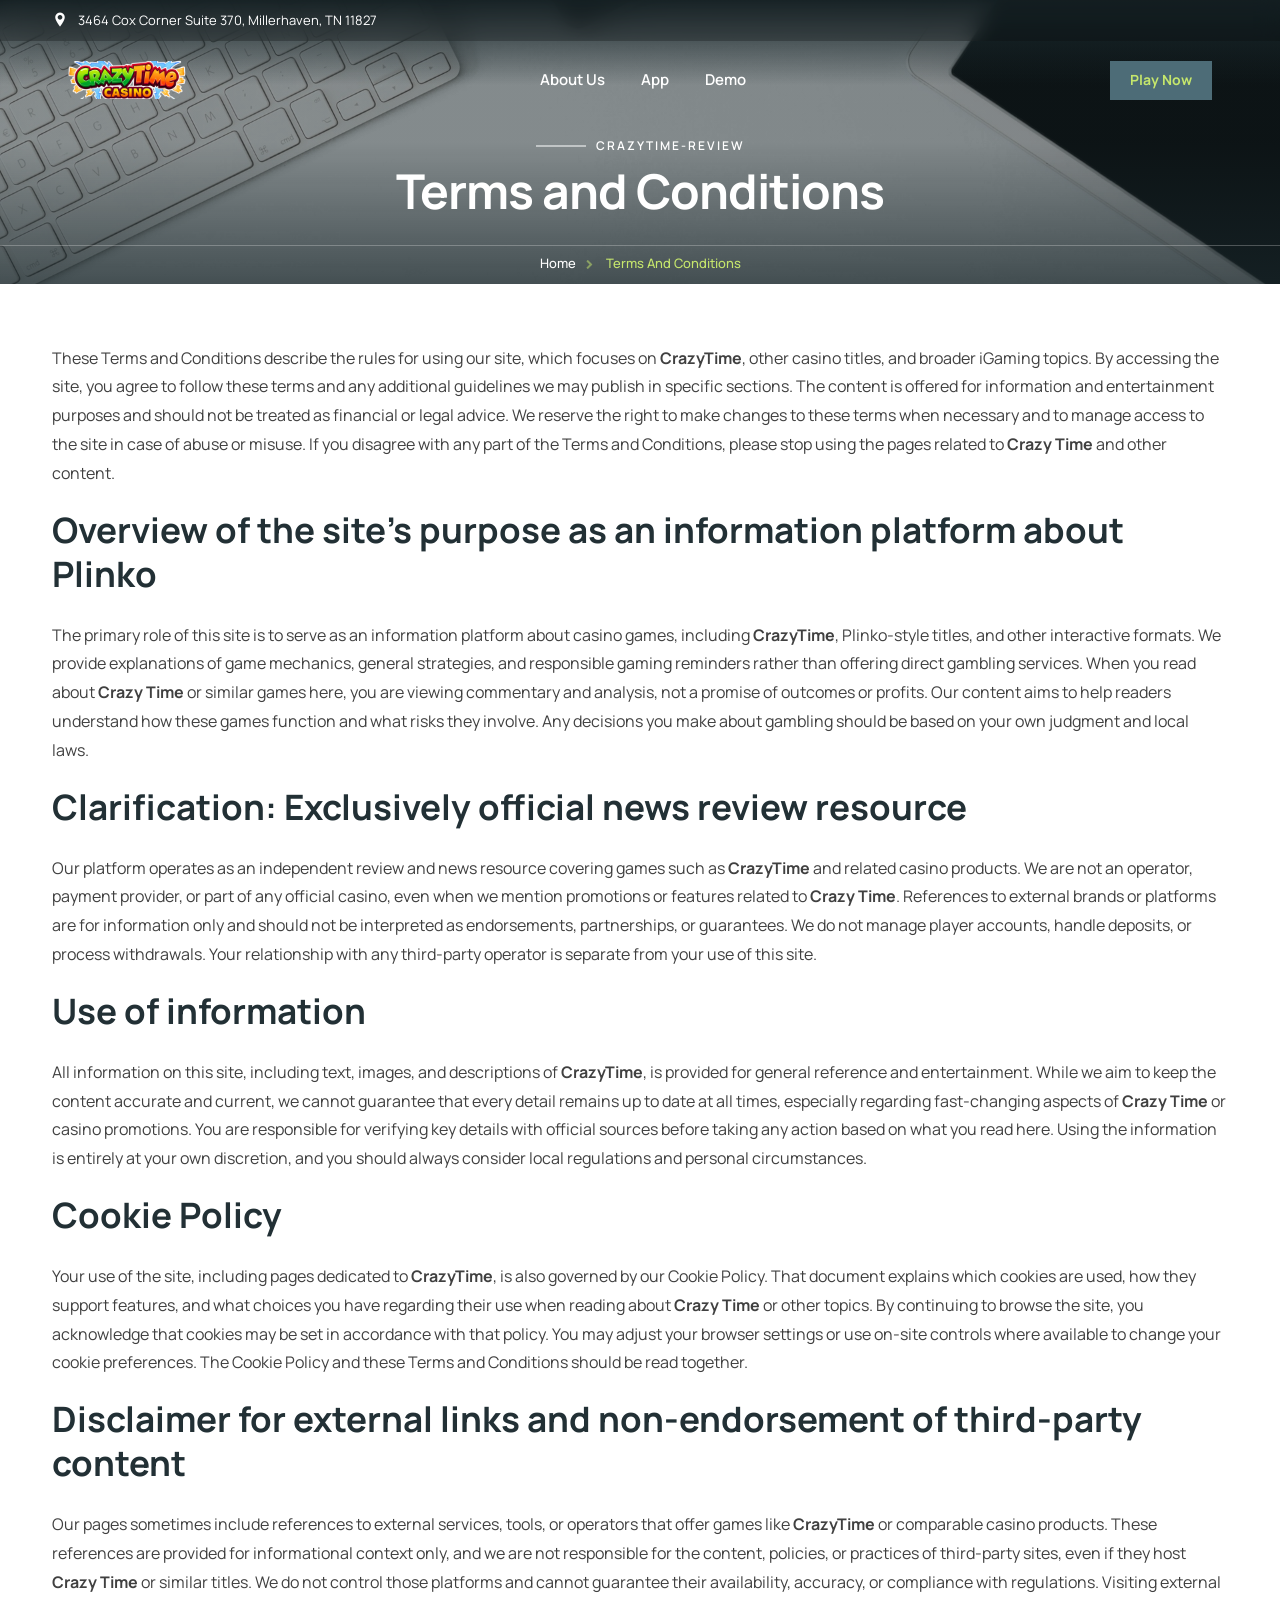
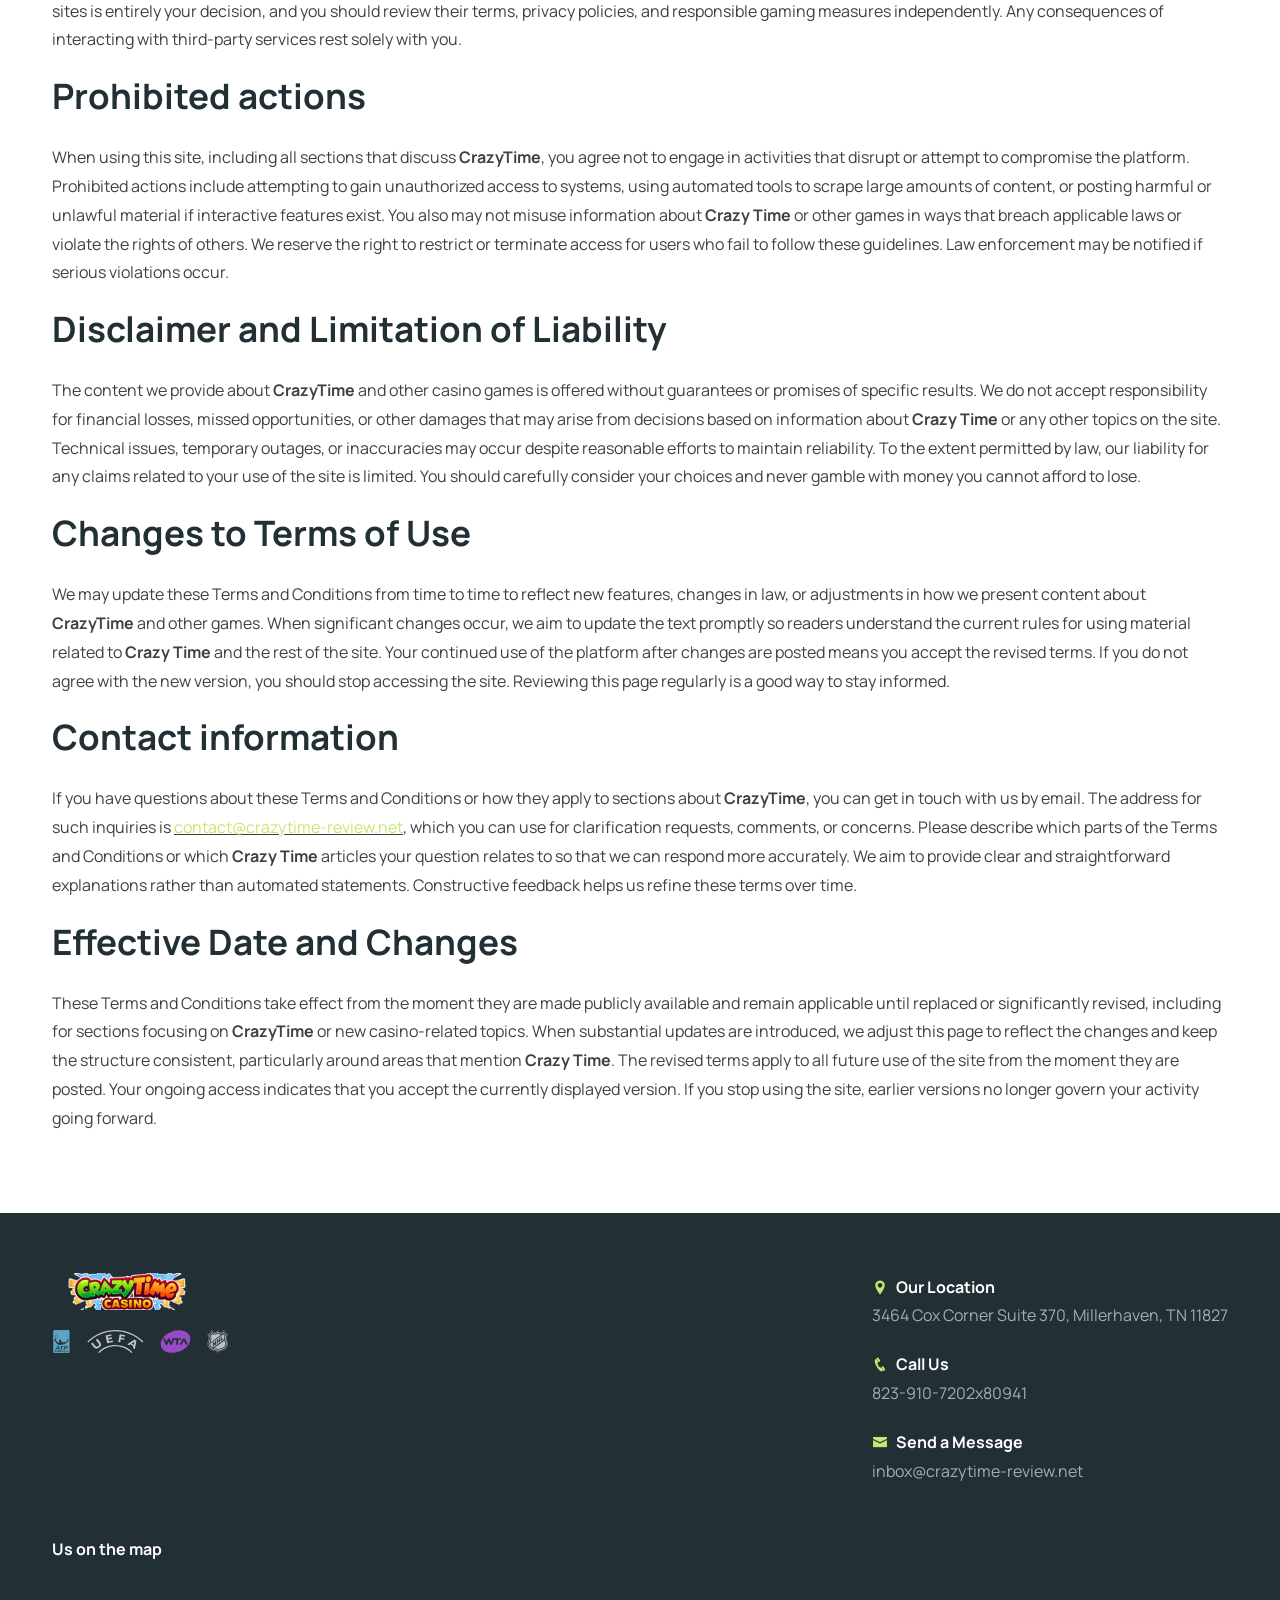
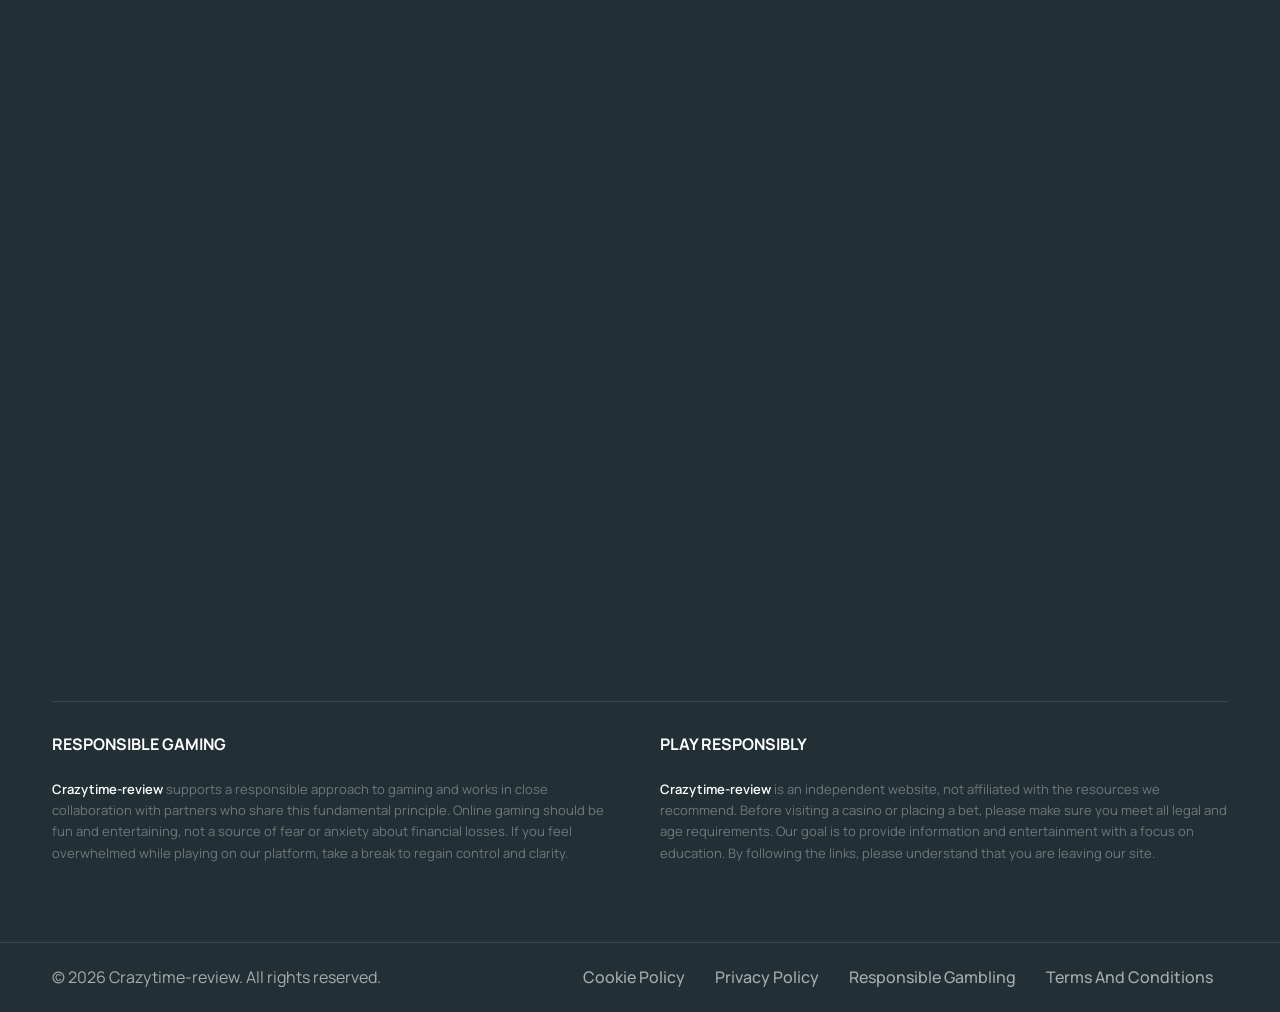
<file: terms-and-conditions/index.html>
<!DOCTYPE html><html lang="en"><head>
    <meta charset="utf-8">
    <meta http-equiv="x-ua-compatible" content="ie=edge">
    <meta name="viewport" content="width=device-width, initial-scale=1.0"><meta name="description" content="CrazyTime: Review the terms governing your use of our informational resource for casino games, bonuses, and related content. Get all the details here."><meta name="keywords" content="CrazyTime, Crazy Time"><meta name="author" content="Crazytime-review">

    <title>CrazyTime: Terms &amp; Conditions for Our Casino Game Review</title>

    <link rel="canonical" href="https://crazytime-review.net/terms-and-conditions/">

    <meta property="og:type" content="website">
    <meta property="og:url" content="https://crazytime-review.net/terms-and-conditions/">
    <meta property="og:title" content="CrazyTime: Terms &amp; Conditions for Our Casino Game Review">
    <meta property="og:description" content="CrazyTime: Review the terms governing your use of our informational resource for casino games, bonuses, and related content. Get all the details here."><meta property="og:image" content="https://crazytime-review.net/gallery/logo.6e2357b7df.png"><meta property="twitter:card" content="summary_large_image">
    <meta property="twitter:url" content="https://crazytime-review.net/terms-and-conditions/">
    <meta property="twitter:title" content="CrazyTime: Terms &amp; Conditions for Our Casino Game Review">
    <meta property="twitter:description" content="CrazyTime: Review the terms governing your use of our informational resource for casino games, bonuses, and related content. Get all the details here."><meta property="twitter:image" content="https://crazytime-review.net/gallery/logo.6e2357b7df.png"><link rel="icon" type="image/x-icon" href="/gallery/favicon-32x32.d95ddd6db1.png">


    
    <link rel="stylesheet" href="/layout/bootstrap.min.eee803a1.css">
    
    <link rel="stylesheet" href="/layout/plugins.adadeb88.css">
    
    <link rel="stylesheet" href="/layout/swiper.7b4e571b.css">
    
    <link rel="stylesheet" href="/layout/style.cbda8611.css">
    
    <link rel="stylesheet" href="/layout/coloring.58b925ba.css">
    
    <link rel="stylesheet" href="/layout/colors_2af3a5c8/scheme-01.b3d83fda.css">
    
    <link rel="stylesheet" href="/layout/hugo-custom.04ca1307.css"><script type="application/ld+json">
{
  "@context": "https://schema.org",
  "@graph": [
    {
      "@type": "WebSite",
      "@id": "https:\/\/crazytime-review.net\/#website",
      "url": "https:\/\/crazytime-review.net\/",
      "name": "Crazytime-review",
      "potentialAction": {
        "@type": "SearchAction",
        "target": "https:\/\/crazytime-review.net\/search?q={search_term_string}",
        "query-input": "required name=search_term_string"
      },
      "publisher": {
         "@id": "https:\/\/crazytime-review.net\/#organization"
      },
      "inLanguage": "en"
    },
    {
      "@type": "Organization",
      "@id": "https:\/\/crazytime-review.net\/#organization",
      "name": "Crazytime-review",
      "url": "https:\/\/crazytime-review.net\/",
      "logo": {
        "@type": "ImageObject",
        "url": "https:\/\/crazytime-review.net\/images\/logo.png"

      }},{
      "@type": "BreadcrumbList",
      "@id": "https:\/\/crazytime-review.net\/terms-and-conditions\/#breadcrumb",
      "itemListElement": [{
          "@type": "ListItem",
          "position":  1 ,
          "name": "Home",
          "item": "https:\/\/crazytime-review.net\/"
        },
            {
              "@type": "ListItem",
              "position":  2 ,
              "name": "CrazyTime: Your Ultimate Review \u0026 Strategy Guide for Big Wins",
              "item": "https:\/\/crazytime-review.net\/"
            },
        {
          "@type": "ListItem",
          "position":  3 ,
          "name": "CrazyTime: Terms \u0026 Conditions for Our Casino Game Review"
        }
      ]
    },{"@type": "WebPage",
      "@id": "https:\/\/crazytime-review.net\/terms-and-conditions\/",
      "url": "https:\/\/crazytime-review.net\/terms-and-conditions\/",
      "name": "CrazyTime: Terms \u0026 Conditions for Our Casino Game Review",
      "description": "CrazyTime: Review the terms governing your use of our informational resource for casino games, bonuses, and related content. Get all the details here.",
      "inLanguage": "en","datePublished": "2026-07-27T00:00:00Z",
      "dateModified": "2026-04-03T16:18:11\u002b00:00",
      "isPartOf": {
        "@id": "https:\/\/crazytime-review.net\/#website"
      },"breadcrumb": {
         "@id": "https:\/\/crazytime-review.net\/terms-and-conditions\/#breadcrumb"
       }}]
}
</script></head>
<body>
    <div id="wrapper">
        <div class="float-text show-on-scroll">
            <span><a href="#">Scroll to top</a></span>
        </div>
        <div class="scrollbar-v show-on-scroll"></div>

        
        <div id="de-loader"></div>
        
<header class="transparent has-topbar">

    
    <div id="topbar">
        <div class="container">
            <div class="row">
                <div class="col-lg-12_f4b42e16630b6db9">
                    <div class="d-flex_0143cdfead1933f6 justify-content-between_6877c566e71b114a xs-hide_66f6aee37ffa0b67">
                        <div class="d-flex_0143cdfead1933f6"><div class="topbar-widget_92b85ce1f45b5c77 me-5_2d043945f83536e9"><a href="https://www.google.com/maps/search/?api=1&amp;query=3464+Cox+Corner+Suite+370%2C+Millerhaven%2C+TN+11827"><i class="icofont-location-pin"></i>3464 Cox Corner Suite 370, Millerhaven, TN 11827</a></div></div>
                    </div>
                </div>
            </div>
        </div>
    </div>

    
    <div class="container">
        <div class="row">
            <div class="col-md-12_33ef69be9947f614">
                <div class="de-flex_3858a2bfc634e7ef sm-pt10_060b1a12085f3e70">

                    
                    <div class="de-flex-col_9427860e0e7d8b4e">
                        <div id="logo">
                            <a href="/">
                                <img class="logo-main_f823a705d73340b2" src="/gallery/logo.6e2357b7df.png" alt="Crazytime-review" title="Crazytime-review">
                                <img class="logo-scroll_830de487a6faa983" src="/gallery/logo.6e2357b7df.png" alt="Crazytime-review" title="Crazytime-review">
                                <img class="logo-mobile_0ed013cd1f75ff21" src="/gallery/logo.6e2357b7df.png" alt="Crazytime-review" title="Crazytime-review">
                            </a>
                        </div>
                    </div>

                    
                    <div class="de-flex-col_9427860e0e7d8b4e header-col-mid_e63b6a9a5e5646fc"><ul id="mainmenu"><li>
                                        <a class="menu-item_2f7723a7ee732da6" href="/our-history/">About Us</a>
                                    </li><li>
                                        <a class="menu-item_2f7723a7ee732da6" href="/app/">App</a>
                                    </li><li>
                                        <a class="menu-item_2f7723a7ee732da6" href="/demo/">Demo</a>
                                    </li></ul>
                    </div>

                    
                    <div class="de-flex-col_9427860e0e7d8b4e">
                        <div class="menu_side_area_c4f3a7813329d51b">
                            <a class="btn-topbar_b5cb06420ddf2112 bg-color_a1c6044e4f0ed006 av-play-btn me-3_aa658275ad92729c">
                                <span class="gf-btn-full_e15c0c0c4d22e0a2">Play Now</span>
                                <span class="gf-btn-short_6aaa3dcdc2cef4b6">Play</span>
                            </a>
                            <span id="menu-btn"></span>
                        </div>
                    </div>
                </div>
            </div>
        </div>
    </div>
</header>


        <div class="no-bottom_5c3be365676ca6cf no-top_8994c8402af165b5" id="content">
            <div id="top"></div>
            
<section id="subheader" class="relative jarallax text-light_b58789b0fdfd2f17">
    <div class="de-gradient-edge-top_ee69758c77f59569"></div>
    <img src="/gallery/slider_413bb0749f/5.f7dce2d1dd.webp" class="jarallax-img" alt="Crazytime-review" title="Crazytime-review">
    <div class="container relative z-2_b03817d2c20f20f0">
        <div class="row justify-content-center_90794989b93f0106">
            <div class="col-lg-12_f4b42e16630b6db9 text-center_811a91e0eaea8216">
                <div class="subtitle_f2b94c432f76c1f3">Crazytime-review</div>
                <h1>Terms and Conditions</h1>
            </div>
        </div>
    </div>
    <div class="crumb-wrapper_ff74146795cdd61b">
        <ul class="crumb_90b747c7a6c4ea1a">
            <li><a href="/">Home</a></li>
            <li class="active">Terms And Conditions</li>
        </ul>
    </div>
    <div class="sw-overlay_40553d8fbe8c973a"></div>
</section>
<section>
    <div class="container">
        <div class="row">
            <div class="col-lg-12_f4b42e16630b6db9">
                <article>
<p>These Terms and Conditions describe the rules for using our site, which
focuses on <strong>CrazyTime</strong>, other casino titles, and broader iGaming
topics. By accessing the site, you agree to follow these terms and any
additional guidelines we may publish in specific sections. The content
is offered for information and entertainment purposes and should not be
treated as financial or legal advice. We reserve the right to make
changes to these terms when necessary and to manage access to the site
in case of abuse or misuse. If you disagree with any part of the Terms
and Conditions, please stop using the pages related to <strong>Crazy Time</strong>
and other content.</p>
<h2 id="overview-of-the-sites-purpose-as-an-information-platform-about-plinko">Overview of the site’s purpose as an information platform about Plinko</h2>
<p>The primary role of this site is to serve as an information platform
about casino games, including <strong>CrazyTime</strong>, Plinko-style titles, and
other interactive formats. We provide explanations of game mechanics,
general strategies, and responsible gaming reminders rather than
offering direct gambling services. When you read about <strong>Crazy Time</strong> or
similar games here, you are viewing commentary and analysis, not a
promise of outcomes or profits. Our content aims to help readers
understand how these games function and what risks they involve. Any
decisions you make about gambling should be based on your own judgment
and local laws.</p>
<h2 id="clarification-exclusively-official-news-review-resource">Clarification: Exclusively official news review resource</h2>
<p>Our platform operates as an independent review and news resource
covering games such as <strong>CrazyTime</strong> and related casino products. We are
not an operator, payment provider, or part of any official casino, even
when we mention promotions or features related to <strong>Crazy Time</strong>.
References to external brands or platforms are for information only and
should not be interpreted as endorsements, partnerships, or guarantees.
We do not manage player accounts, handle deposits, or process
withdrawals. Your relationship with any third-party operator is separate
from your use of this site.</p>
<h2 id="use-of-information">Use of information</h2>
<p>All information on this site, including text, images, and descriptions
of <strong>CrazyTime</strong>, is provided for general reference and entertainment.
While we aim to keep the content accurate and current, we cannot
guarantee that every detail remains up to date at all times, especially
regarding fast-changing aspects of <strong>Crazy Time</strong> or casino promotions.
You are responsible for verifying key details with official sources
before taking any action based on what you read here. Using the
information is entirely at your own discretion, and you should always
consider local regulations and personal circumstances.</p>
<h2 id="cookie-policy">Cookie Policy</h2>
<p>Your use of the site, including pages dedicated to <strong>CrazyTime</strong>, is
also governed by our Cookie Policy. That document explains which cookies
are used, how they support features, and what choices you have regarding
their use when reading about <strong>Crazy Time</strong> or other topics. By
continuing to browse the site, you acknowledge that cookies may be set
in accordance with that policy. You may adjust your browser settings or
use on-site controls where available to change your cookie preferences.
The Cookie Policy and these Terms and Conditions should be read
together.</p>
<h2 id="disclaimer-for-external-links-and-non-endorsement-of-third-party-content">Disclaimer for external links and non-endorsement of third-party content</h2>
<p>Our pages sometimes include references to external services, tools, or
operators that offer games like <strong>CrazyTime</strong> or comparable casino
products. These references are provided for informational context only,
and we are not responsible for the content, policies, or practices of
third-party sites, even if they host <strong>Crazy Time</strong> or similar titles.
We do not control those platforms and cannot guarantee their
availability, accuracy, or compliance with regulations. Visiting
external sites is entirely your decision, and you should review their
terms, privacy policies, and responsible gaming measures independently.
Any consequences of interacting with third-party services rest solely
with you.</p>
<h2 id="prohibited-actions">Prohibited actions</h2>
<p>When using this site, including all sections that discuss <strong>CrazyTime</strong>,
you agree not to engage in activities that disrupt or attempt to
compromise the platform. Prohibited actions include attempting to gain
unauthorized access to systems, using automated tools to scrape large
amounts of content, or posting harmful or unlawful material if
interactive features exist. You also may not misuse information about
<strong>Crazy Time</strong> or other games in ways that breach applicable laws or
violate the rights of others. We reserve the right to restrict or
terminate access for users who fail to follow these guidelines. Law
enforcement may be notified if serious violations occur.</p>
<h2 id="disclaimer-and-limitation-of-liability">Disclaimer and Limitation of Liability</h2>
<p>The content we provide about <strong>CrazyTime</strong> and other casino games is
offered without guarantees or promises of specific results. We do not
accept responsibility for financial losses, missed opportunities, or
other damages that may arise from decisions based on information about
<strong>Crazy Time</strong> or any other topics on the site. Technical issues,
temporary outages, or inaccuracies may occur despite reasonable efforts
to maintain reliability. To the extent permitted by law, our liability
for any claims related to your use of the site is limited. You should
carefully consider your choices and never gamble with money you cannot
afford to lose.</p>
<h2 id="changes-to-terms-of-use">Changes to Terms of Use</h2>
<p>We may update these Terms and Conditions from time to time to reflect
new features, changes in law, or adjustments in how we present content
about <strong>CrazyTime</strong> and other games. When significant changes occur, we
aim to update the text promptly so readers understand the current rules
for using material related to <strong>Crazy Time</strong> and the rest of the site.
Your continued use of the platform after changes are posted means you
accept the revised terms. If you do not agree with the new version, you
should stop accessing the site. Reviewing this page regularly is a good
way to stay informed.</p>
<h2 id="contact-information">Contact information</h2>
<p>If you have questions about these Terms and Conditions or how they apply
to sections about <strong>CrazyTime</strong>, you can get in touch with us by email.
The address for such inquiries is <u><a href="mailto:contact@crazytime-review.net">contact@crazytime-review.net</a></u>,
which you can use for clarification requests, comments, or concerns.
Please describe which parts of the Terms and Conditions or which <strong>Crazy
Time</strong> articles your question relates to so that we can respond more
accurately. We aim to provide clear and straightforward explanations
rather than automated statements. Constructive feedback helps us refine
these terms over time.</p>
<h2 id="effective-date-and-changes">Effective Date and Changes</h2>
<p>These Terms and Conditions take effect from the moment they are made
publicly available and remain applicable until replaced or significantly
revised, including for sections focusing on <strong>CrazyTime</strong> or new
casino-related topics. When substantial updates are introduced, we
adjust this page to reflect the changes and keep the structure
consistent, particularly around areas that mention <strong>Crazy Time</strong>. The
revised terms apply to all future use of the site from the moment they
are posted. Your ongoing access indicates that you accept the currently
displayed version. If you stop using the site, earlier versions no
longer govern your activity going forward.</p>
</article></div>
        </div>
    </div>
</section>
        </div>
        
<footer class="section-dark">
    <div class="container">
        <div class="row gx-5_1fd9e7f7c4bd305d">
            
            <div class="col-md-6_ad71ddda12ffe857 col-xxl-4_8b44d992933fdc3b gf-footer-col-brand_95022c15c9c49d4f">
                <a class="gf-footer-site-logo_f3502cc81f39c000" href="/">
                    <img src="/gallery/logo.6e2357b7df.png" class="w-150px_da49fcab2829243a" alt="Crazytime-review" title="Crazytime-review">
                </a>
                <div class="gf-footer-casino-logos_9f0375fd9b646a8b"><img src="/gallery/casino-logos_f3ad2b3351/atp.5fb7a490a4.svg" alt="atp" title="Crazytime-review" loading="lazy"><img src="/gallery/casino-logos_f3ad2b3351/uefa.22e210614e.svg" alt="uefa" title="Crazytime-review" loading="lazy"><img src="/gallery/casino-logos_f3ad2b3351/wta.6de0d71ec2.svg" alt="wta" title="Crazytime-review" loading="lazy"><img src="/gallery/casino-logos_f3ad2b3351/nhl.ef284bda34.svg" alt="nhl" title="Crazytime-review" loading="lazy"></div>
            </div>

            <div class="col-md-12_33ef69be9947f614 col-xxl-4_8b44d992933fdc3b order-xxl-1_931a7c49d81c6bab order-md-2_c287e32eae5ab130">
                <div class="widget_125a69ddee6c1a4e">
                    <p class="fw-bold_a7ca4fa1d4de54e0 text-white_86d9372915c27069">Us on the map</p>
                    <div class="gf-footer-map_0bb6d53823e4052d">
                        <iframe src="https://maps.google.com/maps?q=3464+Cox+Corner+Suite+370%2C+Millerhaven%2C+TN+11827&amp;output=embed" allowfullscreen="" loading="lazy" referrerpolicy="no-referrer-when-downgrade" title="Our location on Google Maps">
                        </iframe>
                    </div>
                </div>
            </div>
            <div class="col-md-6_ad71ddda12ffe857 col-xxl-4_8b44d992933fdc3b order-xxl-2_b897824b73422209 order-md-1_120ed241fa826a20 d-flex_0143cdfead1933f6 flex-column_6badabbd66c4afd3 justify-content-start_2718e03d26c8fe4c align-items-xxl-center_b52260720aa38084 gf-footer-col-contact_802c96cf37e3f7b6">
                <div class="widget_125a69ddee6c1a4e"><div class="fw-bold_a7ca4fa1d4de54e0 text-white_86d9372915c27069"><i class="icofont-location-pin me-2_8fe32de77f03fa99 id-color-2_f904993528958169"></i>Our Location</div>
                    <p>3464 Cox Corner Suite 370, Millerhaven, TN 11827</p><div class="fw-bold_a7ca4fa1d4de54e0 text-white_86d9372915c27069"><i class="icofont-phone me-2_8fe32de77f03fa99 id-color-2_f904993528958169"></i>Call Us</div>
                    <p><a href="tel:tel:823910720280941">823-910-7202x80941</a></p><div class="fw-bold_a7ca4fa1d4de54e0 text-white_86d9372915c27069"><i class="icofont-envelope me-2_8fe32de77f03fa99 id-color-2_f904993528958169"></i>Send a Message</div>
                    <p><a href="mailto:inbox@crazytime-review.net">inbox@crazytime-review.net</a></p></div>
            </div>

        </div>

        <div class="gf-footer-disclaimers_3bb4aa7778ac5e06">
            <div class="gf-footer-disclaimer-block_0f45f4648756f1d7">
                <p class="fw-bold_a7ca4fa1d4de54e0 text-white_86d9372915c27069">RESPONSIBLE GAMING</p>
                <p class="gf-footer-disclaimer-text_b6203f0fb1695736"><strong>Crazytime-review</strong> supports a responsible approach to gaming and works in close collaboration with partners who share this fundamental principle. Online gaming should be fun and entertaining, not a source of fear or anxiety about financial losses. If you feel overwhelmed while playing on our platform, take a break to regain control and clarity.</p>
            </div><div class="gf-footer-disclaimer-block_0f45f4648756f1d7">
                <p class="fw-bold_a7ca4fa1d4de54e0 text-white_86d9372915c27069">PLAY RESPONSIBLY</p>
                <p class="gf-footer-disclaimer-text_b6203f0fb1695736"><strong>Crazytime-review</strong> is an independent website, not affiliated with the resources we recommend. Before visiting a casino or placing a bet, please make sure you meet all legal and age requirements. Our goal is to provide information and entertainment with a focus on education. By following the links, please understand that you are leaving our site.</p>
            </div></div></div>

    
    <div class="subfooter_cd171886d240c1a6">
        <div class="container">
            <div class="row">
                <div class="col-md-12_33ef69be9947f614">
                    <div class="de-flex_3858a2bfc634e7ef">
                        <div class="de-flex-col_9427860e0e7d8b4e">© 2026 Crazytime-review. All rights reserved.
                        </div><ul class="menu-simple_f60e1592d0d218a4"><li><a href="/cookie-policy/">Cookie Policy</a></li><li><a href="/privacy-policy/">Privacy Policy</a></li><li><a href="/responsible-gambling/">Responsible Gambling</a></li><li><a href="/terms-and-conditions/">Terms And Conditions</a></li></ul></div>
                </div>
            </div>
        </div>
    </div>
</footer>

</div>

    
    <script src="/mainJS/plugins.0f27f706.js"></script>
    <script src="/mainJS/designesia.0023e013.js"></script>
    <script src="/mainJS/swiper.8d0774f1.js"></script>
    <script src="/mainJS/custom-marquee.81d4a868.js"></script>
    

    
    <script>
    (function(){
        document.querySelectorAll('article table').forEach(function(t){
            if (t.parentNode.classList.contains('gf-table-scroll')) return;
            var w = document.createElement('div');
            w.className = 'gf-table-scroll';
            t.parentNode.insertBefore(w, t);
            w.appendChild(t);
        });
    })();
    </script><script src="/app.2e62905ba875436365b36d7457ec0ddaecdfe61fba55ee22225fc8dc931dcc60.js" integrity="sha384-FNl3KseKXTYJROWj/pUw3sRWmO/SrkoQ+qxVKZvLGYdx3PuvMyYsaUdhlXI7JIE2" defer=""></script>

</body></html>
</file>
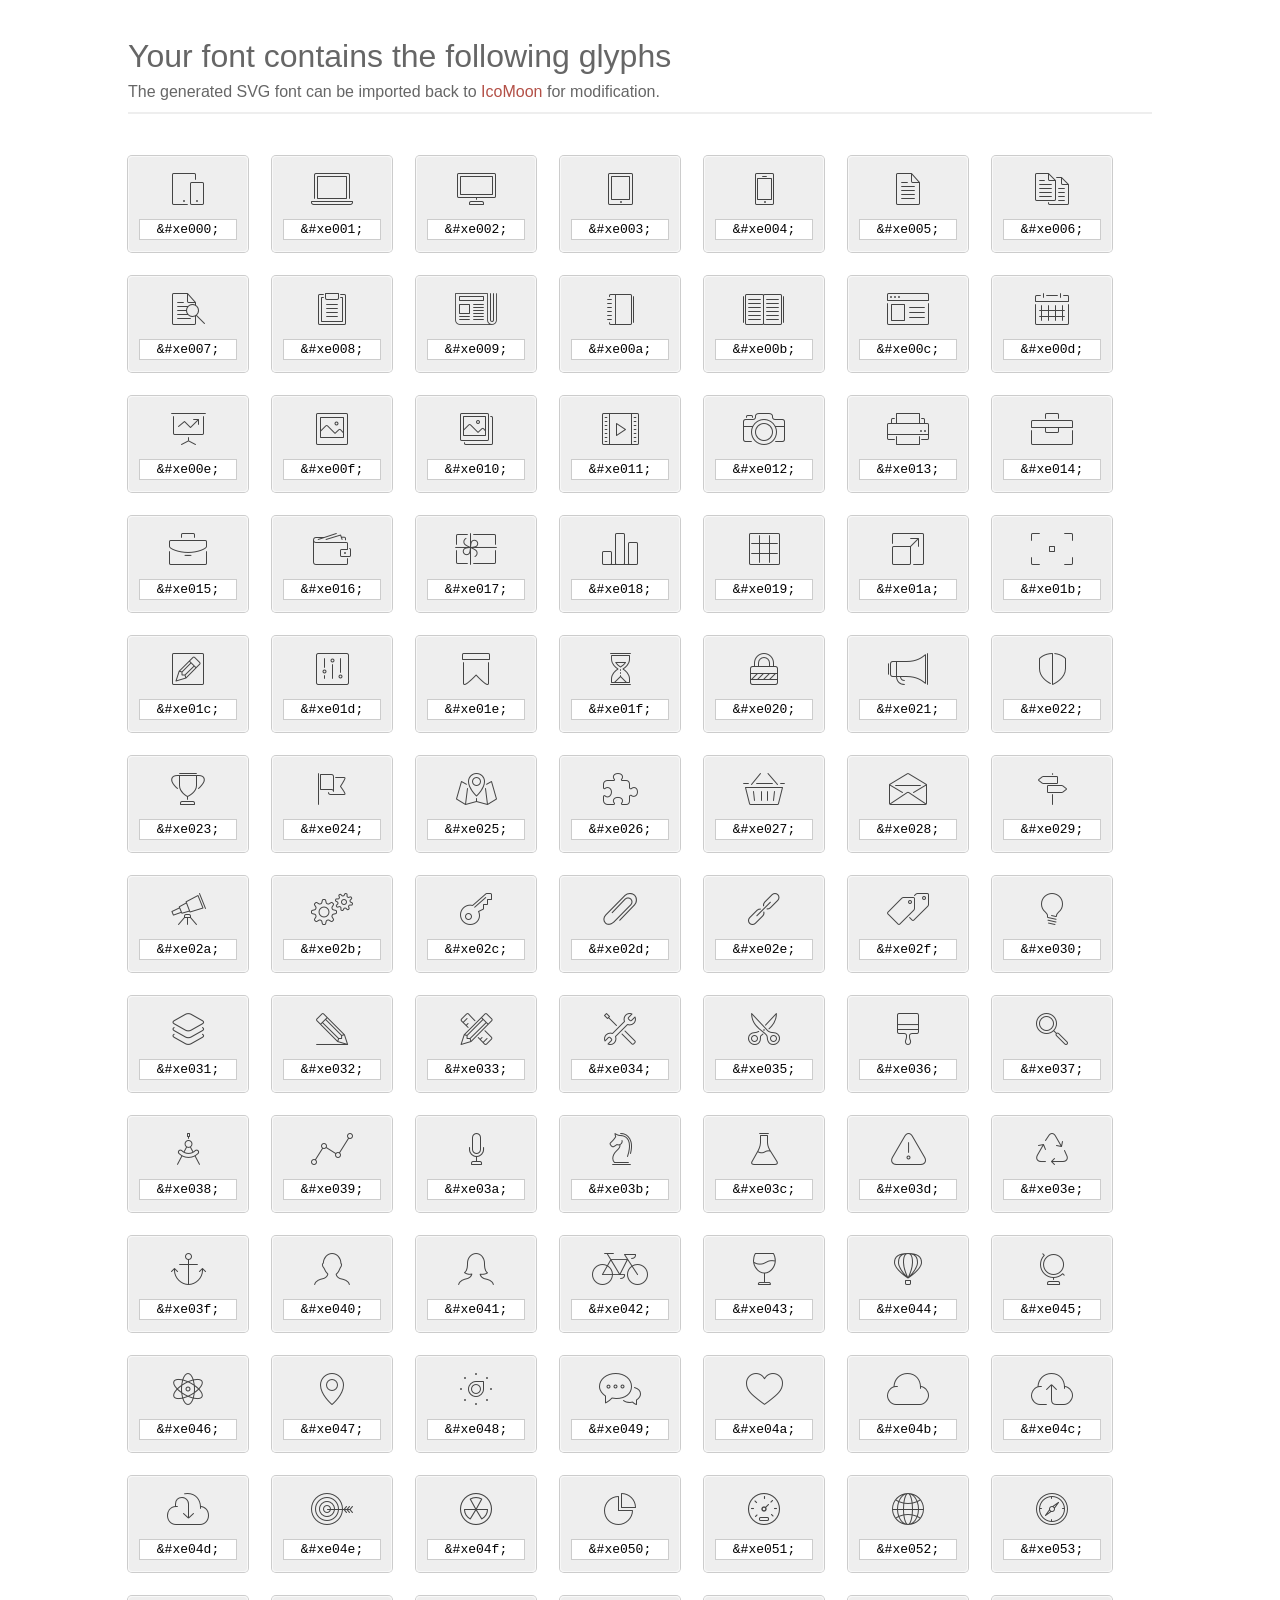
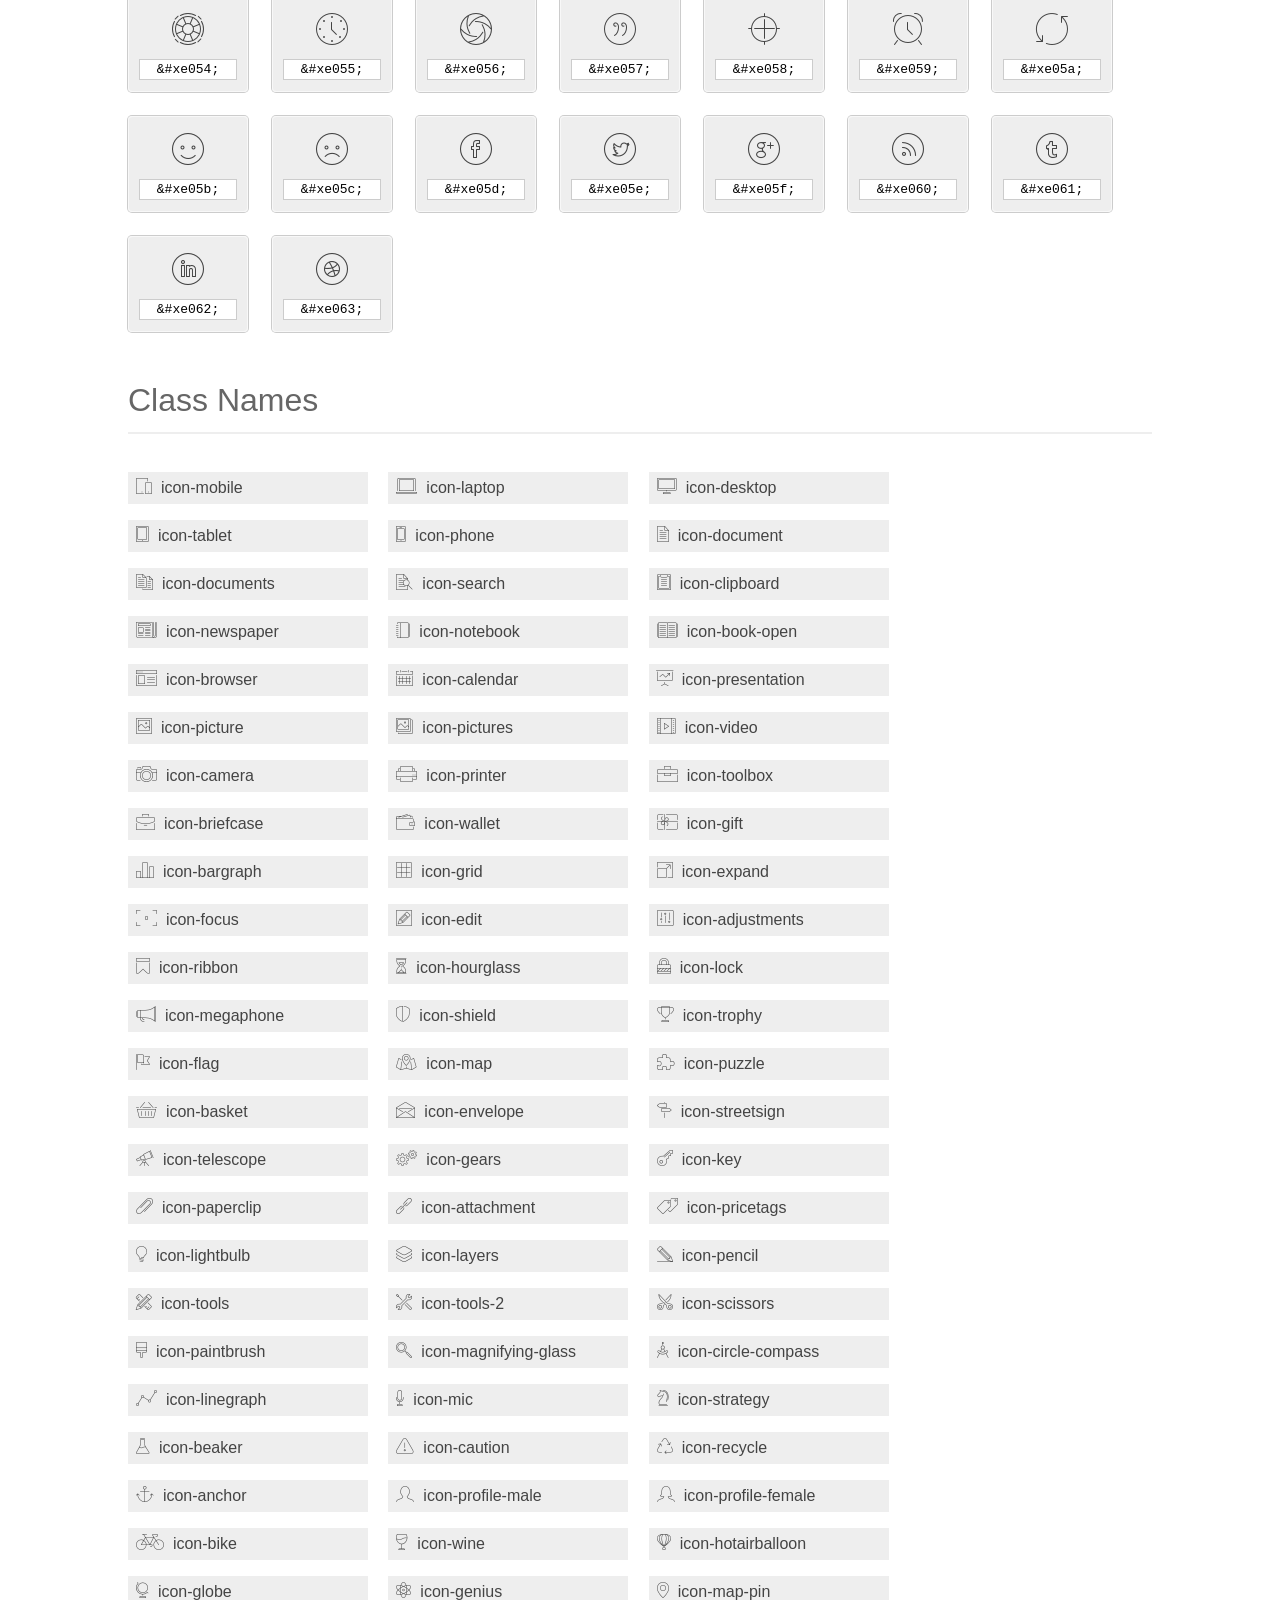
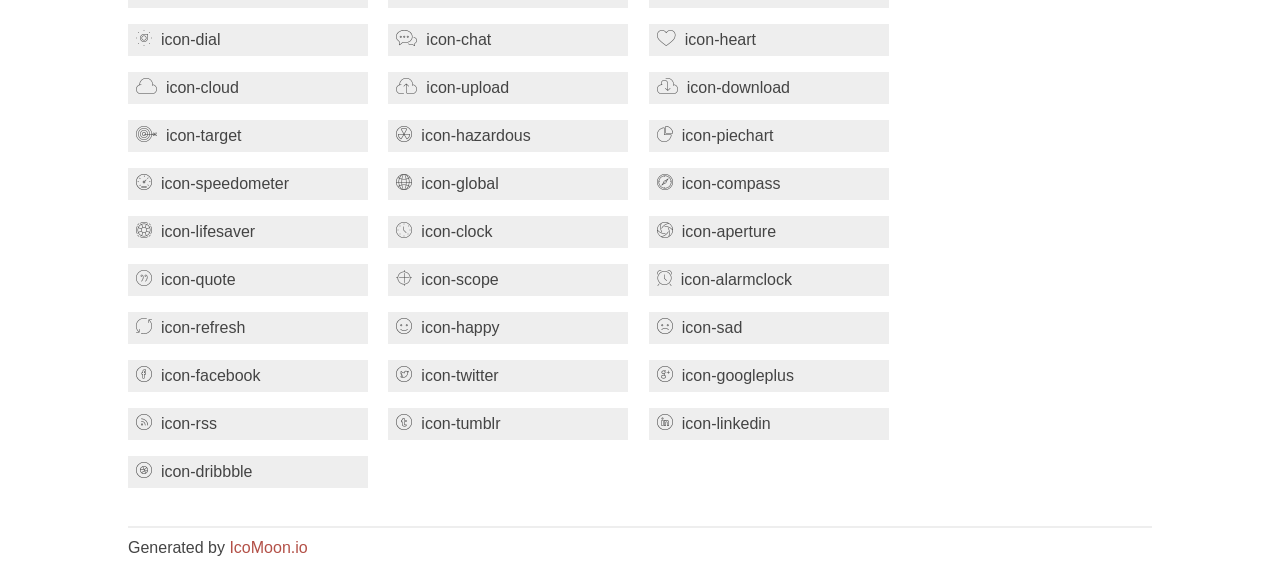
<file: fonts/et-line-font/index.html>
<!DOCTYPE html><html><head>
<title>Your Font/Glyphs</title>
<link rel="stylesheet" href="style.css">
<!--[if lte IE 7]><script src="lte-ie7.js"></script><![endif]-->
<style>
	section, header, footer {display: block;}
	body {
		font-family: sans-serif;
		color: #444;
		line-height: 1.5;
		font-size: 1em;
	}
	* {
		-moz-box-sizing: border-box;
		-webkit-box-sizing: border-box;
		box-sizing: border-box;
		margin: 0;
		padding: 0;
	}
	.glyph_ab7d4a5129dce788 {
		font-size: 16px;
		float: left;
		text-align: center;
		background: #eee;
		padding: .75em;
		margin: .75em 1.5em .75em 0;
		width: 7.5em;
		border-radius: .25em;
		box-shadow: inset 0 0 0 1px #f8f8f8, 0 0 0 1px #CCC;
	}
	.glyph_ab7d4a5129dce788 input {
		font-family: consolas, monospace;
		font-size: 13px;
		width: 100%;
		text-align: center;
		border: 0;
		box-shadow: 0 0 0 1px #ccc;
		padding: .125em;
	}
	.w-main_7b77c1b3a229cc6d {
		width: 80%;
	}
	.centered_955f37746d5ca239 {
		margin-left: auto;
		margin-right: auto;
	}
	.fs1_12022549f772ef30 {
		font-size: 2em;
	}
	header {
		margin: 2em 0;
		padding-bottom: .5em;
		color: #666;
		box-shadow: 0 2px #eee;
	}
	header h1 {
		font-size: 2em;
		font-weight: normal;
	}
	.clearfix_ccd21da57223e59e:before, .clearfix_ccd21da57223e59e:after { content: ""; display: table; }
	.clearfix_ccd21da57223e59e:after, .clear { clear: both; }
	footer {
		margin-top: 2em;
		padding: .5em 0;
		box-shadow: 0 -2px #eee;
	}
	a, a:visited {
		color: #B35047;
		text-decoration: none;
	}
	a:hover, a:focus {color: #000;}
	.box1_745707962f6a4c19 {
		font-size: 16px;
		display: inline-block;
		width: 15em;
		padding: .25em .5em;
		background: #eee;
		margin: .5em 1em .5em 0;
	}
</style>
</head>
<body>
	<div class="w-main_7b77c1b3a229cc6d centered_955f37746d5ca239">
	<section class="mtm_6a2507cdf93d658c clearfix_ccd21da57223e59e" id="glyphs">
	<header>
		<h1>Your font contains the following glyphs</h1>
		<p>The generated SVG font can be imported back to <a href="http://icomoon.io/app">IcoMoon</a> for modification.</p>
	</header>
	<div class="glyph_ab7d4a5129dce788">
		<div class="fs1_12022549f772ef30" aria-hidden="true" data-icon=""></div>
		<input type="text" readonly="readonly" value="&amp;#xe000;">
	</div>
	<div class="glyph_ab7d4a5129dce788">
		<div class="fs1_12022549f772ef30" aria-hidden="true" data-icon=""></div>
		<input type="text" readonly="readonly" value="&amp;#xe001;">
	</div>
	<div class="glyph_ab7d4a5129dce788">
		<div class="fs1_12022549f772ef30" aria-hidden="true" data-icon=""></div>
		<input type="text" readonly="readonly" value="&amp;#xe002;">
	</div>
	<div class="glyph_ab7d4a5129dce788">
		<div class="fs1_12022549f772ef30" aria-hidden="true" data-icon=""></div>
		<input type="text" readonly="readonly" value="&amp;#xe003;">
	</div>
	<div class="glyph_ab7d4a5129dce788">
		<div class="fs1_12022549f772ef30" aria-hidden="true" data-icon=""></div>
		<input type="text" readonly="readonly" value="&amp;#xe004;">
	</div>
	<div class="glyph_ab7d4a5129dce788">
		<div class="fs1_12022549f772ef30" aria-hidden="true" data-icon=""></div>
		<input type="text" readonly="readonly" value="&amp;#xe005;">
	</div>
	<div class="glyph_ab7d4a5129dce788">
		<div class="fs1_12022549f772ef30" aria-hidden="true" data-icon=""></div>
		<input type="text" readonly="readonly" value="&amp;#xe006;">
	</div>
	<div class="glyph_ab7d4a5129dce788">
		<div class="fs1_12022549f772ef30" aria-hidden="true" data-icon=""></div>
		<input type="text" readonly="readonly" value="&amp;#xe007;">
	</div>
	<div class="glyph_ab7d4a5129dce788">
		<div class="fs1_12022549f772ef30" aria-hidden="true" data-icon=""></div>
		<input type="text" readonly="readonly" value="&amp;#xe008;">
	</div>
	<div class="glyph_ab7d4a5129dce788">
		<div class="fs1_12022549f772ef30" aria-hidden="true" data-icon=""></div>
		<input type="text" readonly="readonly" value="&amp;#xe009;">
	</div>
	<div class="glyph_ab7d4a5129dce788">
		<div class="fs1_12022549f772ef30" aria-hidden="true" data-icon=""></div>
		<input type="text" readonly="readonly" value="&amp;#xe00a;">
	</div>
	<div class="glyph_ab7d4a5129dce788">
		<div class="fs1_12022549f772ef30" aria-hidden="true" data-icon=""></div>
		<input type="text" readonly="readonly" value="&amp;#xe00b;">
	</div>
	<div class="glyph_ab7d4a5129dce788">
		<div class="fs1_12022549f772ef30" aria-hidden="true" data-icon=""></div>
		<input type="text" readonly="readonly" value="&amp;#xe00c;">
	</div>
	<div class="glyph_ab7d4a5129dce788">
		<div class="fs1_12022549f772ef30" aria-hidden="true" data-icon=""></div>
		<input type="text" readonly="readonly" value="&amp;#xe00d;">
	</div>
	<div class="glyph_ab7d4a5129dce788">
		<div class="fs1_12022549f772ef30" aria-hidden="true" data-icon=""></div>
		<input type="text" readonly="readonly" value="&amp;#xe00e;">
	</div>
	<div class="glyph_ab7d4a5129dce788">
		<div class="fs1_12022549f772ef30" aria-hidden="true" data-icon=""></div>
		<input type="text" readonly="readonly" value="&amp;#xe00f;">
	</div>
	<div class="glyph_ab7d4a5129dce788">
		<div class="fs1_12022549f772ef30" aria-hidden="true" data-icon=""></div>
		<input type="text" readonly="readonly" value="&amp;#xe010;">
	</div>
	<div class="glyph_ab7d4a5129dce788">
		<div class="fs1_12022549f772ef30" aria-hidden="true" data-icon=""></div>
		<input type="text" readonly="readonly" value="&amp;#xe011;">
	</div>
	<div class="glyph_ab7d4a5129dce788">
		<div class="fs1_12022549f772ef30" aria-hidden="true" data-icon=""></div>
		<input type="text" readonly="readonly" value="&amp;#xe012;">
	</div>
	<div class="glyph_ab7d4a5129dce788">
		<div class="fs1_12022549f772ef30" aria-hidden="true" data-icon=""></div>
		<input type="text" readonly="readonly" value="&amp;#xe013;">
	</div>
	<div class="glyph_ab7d4a5129dce788">
		<div class="fs1_12022549f772ef30" aria-hidden="true" data-icon=""></div>
		<input type="text" readonly="readonly" value="&amp;#xe014;">
	</div>
	<div class="glyph_ab7d4a5129dce788">
		<div class="fs1_12022549f772ef30" aria-hidden="true" data-icon=""></div>
		<input type="text" readonly="readonly" value="&amp;#xe015;">
	</div>
	<div class="glyph_ab7d4a5129dce788">
		<div class="fs1_12022549f772ef30" aria-hidden="true" data-icon=""></div>
		<input type="text" readonly="readonly" value="&amp;#xe016;">
	</div>
	<div class="glyph_ab7d4a5129dce788">
		<div class="fs1_12022549f772ef30" aria-hidden="true" data-icon=""></div>
		<input type="text" readonly="readonly" value="&amp;#xe017;">
	</div>
	<div class="glyph_ab7d4a5129dce788">
		<div class="fs1_12022549f772ef30" aria-hidden="true" data-icon=""></div>
		<input type="text" readonly="readonly" value="&amp;#xe018;">
	</div>
	<div class="glyph_ab7d4a5129dce788">
		<div class="fs1_12022549f772ef30" aria-hidden="true" data-icon=""></div>
		<input type="text" readonly="readonly" value="&amp;#xe019;">
	</div>
	<div class="glyph_ab7d4a5129dce788">
		<div class="fs1_12022549f772ef30" aria-hidden="true" data-icon=""></div>
		<input type="text" readonly="readonly" value="&amp;#xe01a;">
	</div>
	<div class="glyph_ab7d4a5129dce788">
		<div class="fs1_12022549f772ef30" aria-hidden="true" data-icon=""></div>
		<input type="text" readonly="readonly" value="&amp;#xe01b;">
	</div>
	<div class="glyph_ab7d4a5129dce788">
		<div class="fs1_12022549f772ef30" aria-hidden="true" data-icon=""></div>
		<input type="text" readonly="readonly" value="&amp;#xe01c;">
	</div>
	<div class="glyph_ab7d4a5129dce788">
		<div class="fs1_12022549f772ef30" aria-hidden="true" data-icon=""></div>
		<input type="text" readonly="readonly" value="&amp;#xe01d;">
	</div>
	<div class="glyph_ab7d4a5129dce788">
		<div class="fs1_12022549f772ef30" aria-hidden="true" data-icon=""></div>
		<input type="text" readonly="readonly" value="&amp;#xe01e;">
	</div>
	<div class="glyph_ab7d4a5129dce788">
		<div class="fs1_12022549f772ef30" aria-hidden="true" data-icon=""></div>
		<input type="text" readonly="readonly" value="&amp;#xe01f;">
	</div>
	<div class="glyph_ab7d4a5129dce788">
		<div class="fs1_12022549f772ef30" aria-hidden="true" data-icon=""></div>
		<input type="text" readonly="readonly" value="&amp;#xe020;">
	</div>
	<div class="glyph_ab7d4a5129dce788">
		<div class="fs1_12022549f772ef30" aria-hidden="true" data-icon=""></div>
		<input type="text" readonly="readonly" value="&amp;#xe021;">
	</div>
	<div class="glyph_ab7d4a5129dce788">
		<div class="fs1_12022549f772ef30" aria-hidden="true" data-icon=""></div>
		<input type="text" readonly="readonly" value="&amp;#xe022;">
	</div>
	<div class="glyph_ab7d4a5129dce788">
		<div class="fs1_12022549f772ef30" aria-hidden="true" data-icon=""></div>
		<input type="text" readonly="readonly" value="&amp;#xe023;">
	</div>
	<div class="glyph_ab7d4a5129dce788">
		<div class="fs1_12022549f772ef30" aria-hidden="true" data-icon=""></div>
		<input type="text" readonly="readonly" value="&amp;#xe024;">
	</div>
	<div class="glyph_ab7d4a5129dce788">
		<div class="fs1_12022549f772ef30" aria-hidden="true" data-icon=""></div>
		<input type="text" readonly="readonly" value="&amp;#xe025;">
	</div>
	<div class="glyph_ab7d4a5129dce788">
		<div class="fs1_12022549f772ef30" aria-hidden="true" data-icon=""></div>
		<input type="text" readonly="readonly" value="&amp;#xe026;">
	</div>
	<div class="glyph_ab7d4a5129dce788">
		<div class="fs1_12022549f772ef30" aria-hidden="true" data-icon=""></div>
		<input type="text" readonly="readonly" value="&amp;#xe027;">
	</div>
	<div class="glyph_ab7d4a5129dce788">
		<div class="fs1_12022549f772ef30" aria-hidden="true" data-icon=""></div>
		<input type="text" readonly="readonly" value="&amp;#xe028;">
	</div>
	<div class="glyph_ab7d4a5129dce788">
		<div class="fs1_12022549f772ef30" aria-hidden="true" data-icon=""></div>
		<input type="text" readonly="readonly" value="&amp;#xe029;">
	</div>
	<div class="glyph_ab7d4a5129dce788">
		<div class="fs1_12022549f772ef30" aria-hidden="true" data-icon=""></div>
		<input type="text" readonly="readonly" value="&amp;#xe02a;">
	</div>
	<div class="glyph_ab7d4a5129dce788">
		<div class="fs1_12022549f772ef30" aria-hidden="true" data-icon=""></div>
		<input type="text" readonly="readonly" value="&amp;#xe02b;">
	</div>
	<div class="glyph_ab7d4a5129dce788">
		<div class="fs1_12022549f772ef30" aria-hidden="true" data-icon=""></div>
		<input type="text" readonly="readonly" value="&amp;#xe02c;">
	</div>
	<div class="glyph_ab7d4a5129dce788">
		<div class="fs1_12022549f772ef30" aria-hidden="true" data-icon=""></div>
		<input type="text" readonly="readonly" value="&amp;#xe02d;">
	</div>
	<div class="glyph_ab7d4a5129dce788">
		<div class="fs1_12022549f772ef30" aria-hidden="true" data-icon=""></div>
		<input type="text" readonly="readonly" value="&amp;#xe02e;">
	</div>
	<div class="glyph_ab7d4a5129dce788">
		<div class="fs1_12022549f772ef30" aria-hidden="true" data-icon=""></div>
		<input type="text" readonly="readonly" value="&amp;#xe02f;">
	</div>
	<div class="glyph_ab7d4a5129dce788">
		<div class="fs1_12022549f772ef30" aria-hidden="true" data-icon=""></div>
		<input type="text" readonly="readonly" value="&amp;#xe030;">
	</div>
	<div class="glyph_ab7d4a5129dce788">
		<div class="fs1_12022549f772ef30" aria-hidden="true" data-icon=""></div>
		<input type="text" readonly="readonly" value="&amp;#xe031;">
	</div>
	<div class="glyph_ab7d4a5129dce788">
		<div class="fs1_12022549f772ef30" aria-hidden="true" data-icon=""></div>
		<input type="text" readonly="readonly" value="&amp;#xe032;">
	</div>
	<div class="glyph_ab7d4a5129dce788">
		<div class="fs1_12022549f772ef30" aria-hidden="true" data-icon=""></div>
		<input type="text" readonly="readonly" value="&amp;#xe033;">
	</div>
	<div class="glyph_ab7d4a5129dce788">
		<div class="fs1_12022549f772ef30" aria-hidden="true" data-icon=""></div>
		<input type="text" readonly="readonly" value="&amp;#xe034;">
	</div>
	<div class="glyph_ab7d4a5129dce788">
		<div class="fs1_12022549f772ef30" aria-hidden="true" data-icon=""></div>
		<input type="text" readonly="readonly" value="&amp;#xe035;">
	</div>
	<div class="glyph_ab7d4a5129dce788">
		<div class="fs1_12022549f772ef30" aria-hidden="true" data-icon=""></div>
		<input type="text" readonly="readonly" value="&amp;#xe036;">
	</div>
	<div class="glyph_ab7d4a5129dce788">
		<div class="fs1_12022549f772ef30" aria-hidden="true" data-icon=""></div>
		<input type="text" readonly="readonly" value="&amp;#xe037;">
	</div>
	<div class="glyph_ab7d4a5129dce788">
		<div class="fs1_12022549f772ef30" aria-hidden="true" data-icon=""></div>
		<input type="text" readonly="readonly" value="&amp;#xe038;">
	</div>
	<div class="glyph_ab7d4a5129dce788">
		<div class="fs1_12022549f772ef30" aria-hidden="true" data-icon=""></div>
		<input type="text" readonly="readonly" value="&amp;#xe039;">
	</div>
	<div class="glyph_ab7d4a5129dce788">
		<div class="fs1_12022549f772ef30" aria-hidden="true" data-icon=""></div>
		<input type="text" readonly="readonly" value="&amp;#xe03a;">
	</div>
	<div class="glyph_ab7d4a5129dce788">
		<div class="fs1_12022549f772ef30" aria-hidden="true" data-icon=""></div>
		<input type="text" readonly="readonly" value="&amp;#xe03b;">
	</div>
	<div class="glyph_ab7d4a5129dce788">
		<div class="fs1_12022549f772ef30" aria-hidden="true" data-icon=""></div>
		<input type="text" readonly="readonly" value="&amp;#xe03c;">
	</div>
	<div class="glyph_ab7d4a5129dce788">
		<div class="fs1_12022549f772ef30" aria-hidden="true" data-icon=""></div>
		<input type="text" readonly="readonly" value="&amp;#xe03d;">
	</div>
	<div class="glyph_ab7d4a5129dce788">
		<div class="fs1_12022549f772ef30" aria-hidden="true" data-icon=""></div>
		<input type="text" readonly="readonly" value="&amp;#xe03e;">
	</div>
	<div class="glyph_ab7d4a5129dce788">
		<div class="fs1_12022549f772ef30" aria-hidden="true" data-icon=""></div>
		<input type="text" readonly="readonly" value="&amp;#xe03f;">
	</div>
	<div class="glyph_ab7d4a5129dce788">
		<div class="fs1_12022549f772ef30" aria-hidden="true" data-icon=""></div>
		<input type="text" readonly="readonly" value="&amp;#xe040;">
	</div>
	<div class="glyph_ab7d4a5129dce788">
		<div class="fs1_12022549f772ef30" aria-hidden="true" data-icon=""></div>
		<input type="text" readonly="readonly" value="&amp;#xe041;">
	</div>
	<div class="glyph_ab7d4a5129dce788">
		<div class="fs1_12022549f772ef30" aria-hidden="true" data-icon=""></div>
		<input type="text" readonly="readonly" value="&amp;#xe042;">
	</div>
	<div class="glyph_ab7d4a5129dce788">
		<div class="fs1_12022549f772ef30" aria-hidden="true" data-icon=""></div>
		<input type="text" readonly="readonly" value="&amp;#xe043;">
	</div>
	<div class="glyph_ab7d4a5129dce788">
		<div class="fs1_12022549f772ef30" aria-hidden="true" data-icon=""></div>
		<input type="text" readonly="readonly" value="&amp;#xe044;">
	</div>
	<div class="glyph_ab7d4a5129dce788">
		<div class="fs1_12022549f772ef30" aria-hidden="true" data-icon=""></div>
		<input type="text" readonly="readonly" value="&amp;#xe045;">
	</div>
	<div class="glyph_ab7d4a5129dce788">
		<div class="fs1_12022549f772ef30" aria-hidden="true" data-icon=""></div>
		<input type="text" readonly="readonly" value="&amp;#xe046;">
	</div>
	<div class="glyph_ab7d4a5129dce788">
		<div class="fs1_12022549f772ef30" aria-hidden="true" data-icon=""></div>
		<input type="text" readonly="readonly" value="&amp;#xe047;">
	</div>
	<div class="glyph_ab7d4a5129dce788">
		<div class="fs1_12022549f772ef30" aria-hidden="true" data-icon=""></div>
		<input type="text" readonly="readonly" value="&amp;#xe048;">
	</div>
	<div class="glyph_ab7d4a5129dce788">
		<div class="fs1_12022549f772ef30" aria-hidden="true" data-icon=""></div>
		<input type="text" readonly="readonly" value="&amp;#xe049;">
	</div>
	<div class="glyph_ab7d4a5129dce788">
		<div class="fs1_12022549f772ef30" aria-hidden="true" data-icon=""></div>
		<input type="text" readonly="readonly" value="&amp;#xe04a;">
	</div>
	<div class="glyph_ab7d4a5129dce788">
		<div class="fs1_12022549f772ef30" aria-hidden="true" data-icon=""></div>
		<input type="text" readonly="readonly" value="&amp;#xe04b;">
	</div>
	<div class="glyph_ab7d4a5129dce788">
		<div class="fs1_12022549f772ef30" aria-hidden="true" data-icon=""></div>
		<input type="text" readonly="readonly" value="&amp;#xe04c;">
	</div>
	<div class="glyph_ab7d4a5129dce788">
		<div class="fs1_12022549f772ef30" aria-hidden="true" data-icon=""></div>
		<input type="text" readonly="readonly" value="&amp;#xe04d;">
	</div>
	<div class="glyph_ab7d4a5129dce788">
		<div class="fs1_12022549f772ef30" aria-hidden="true" data-icon=""></div>
		<input type="text" readonly="readonly" value="&amp;#xe04e;">
	</div>
	<div class="glyph_ab7d4a5129dce788">
		<div class="fs1_12022549f772ef30" aria-hidden="true" data-icon=""></div>
		<input type="text" readonly="readonly" value="&amp;#xe04f;">
	</div>
	<div class="glyph_ab7d4a5129dce788">
		<div class="fs1_12022549f772ef30" aria-hidden="true" data-icon=""></div>
		<input type="text" readonly="readonly" value="&amp;#xe050;">
	</div>
	<div class="glyph_ab7d4a5129dce788">
		<div class="fs1_12022549f772ef30" aria-hidden="true" data-icon=""></div>
		<input type="text" readonly="readonly" value="&amp;#xe051;">
	</div>
	<div class="glyph_ab7d4a5129dce788">
		<div class="fs1_12022549f772ef30" aria-hidden="true" data-icon=""></div>
		<input type="text" readonly="readonly" value="&amp;#xe052;">
	</div>
	<div class="glyph_ab7d4a5129dce788">
		<div class="fs1_12022549f772ef30" aria-hidden="true" data-icon=""></div>
		<input type="text" readonly="readonly" value="&amp;#xe053;">
	</div>
	<div class="glyph_ab7d4a5129dce788">
		<div class="fs1_12022549f772ef30" aria-hidden="true" data-icon=""></div>
		<input type="text" readonly="readonly" value="&amp;#xe054;">
	</div>
	<div class="glyph_ab7d4a5129dce788">
		<div class="fs1_12022549f772ef30" aria-hidden="true" data-icon=""></div>
		<input type="text" readonly="readonly" value="&amp;#xe055;">
	</div>
	<div class="glyph_ab7d4a5129dce788">
		<div class="fs1_12022549f772ef30" aria-hidden="true" data-icon=""></div>
		<input type="text" readonly="readonly" value="&amp;#xe056;">
	</div>
	<div class="glyph_ab7d4a5129dce788">
		<div class="fs1_12022549f772ef30" aria-hidden="true" data-icon=""></div>
		<input type="text" readonly="readonly" value="&amp;#xe057;">
	</div>
	<div class="glyph_ab7d4a5129dce788">
		<div class="fs1_12022549f772ef30" aria-hidden="true" data-icon=""></div>
		<input type="text" readonly="readonly" value="&amp;#xe058;">
	</div>
	<div class="glyph_ab7d4a5129dce788">
		<div class="fs1_12022549f772ef30" aria-hidden="true" data-icon=""></div>
		<input type="text" readonly="readonly" value="&amp;#xe059;">
	</div>
	<div class="glyph_ab7d4a5129dce788">
		<div class="fs1_12022549f772ef30" aria-hidden="true" data-icon=""></div>
		<input type="text" readonly="readonly" value="&amp;#xe05a;">
	</div>
	<div class="glyph_ab7d4a5129dce788">
		<div class="fs1_12022549f772ef30" aria-hidden="true" data-icon=""></div>
		<input type="text" readonly="readonly" value="&amp;#xe05b;">
	</div>
	<div class="glyph_ab7d4a5129dce788">
		<div class="fs1_12022549f772ef30" aria-hidden="true" data-icon=""></div>
		<input type="text" readonly="readonly" value="&amp;#xe05c;">
	</div>
	<div class="glyph_ab7d4a5129dce788">
		<div class="fs1_12022549f772ef30" aria-hidden="true" data-icon=""></div>
		<input type="text" readonly="readonly" value="&amp;#xe05d;">
	</div>
	<div class="glyph_ab7d4a5129dce788">
		<div class="fs1_12022549f772ef30" aria-hidden="true" data-icon=""></div>
		<input type="text" readonly="readonly" value="&amp;#xe05e;">
	</div>
	<div class="glyph_ab7d4a5129dce788">
		<div class="fs1_12022549f772ef30" aria-hidden="true" data-icon=""></div>
		<input type="text" readonly="readonly" value="&amp;#xe05f;">
	</div>
	<div class="glyph_ab7d4a5129dce788">
		<div class="fs1_12022549f772ef30" aria-hidden="true" data-icon=""></div>
		<input type="text" readonly="readonly" value="&amp;#xe060;">
	</div>
	<div class="glyph_ab7d4a5129dce788">
		<div class="fs1_12022549f772ef30" aria-hidden="true" data-icon=""></div>
		<input type="text" readonly="readonly" value="&amp;#xe061;">
	</div>
	<div class="glyph_ab7d4a5129dce788">
		<div class="fs1_12022549f772ef30" aria-hidden="true" data-icon=""></div>
		<input type="text" readonly="readonly" value="&amp;#xe062;">
	</div>
	<div class="glyph_ab7d4a5129dce788">
		<div class="fs1_12022549f772ef30" aria-hidden="true" data-icon=""></div>
		<input type="text" readonly="readonly" value="&amp;#xe063;">
	</div>
	</section>
	<div class="clear"></div>
	<section class="mtm_6a2507cdf93d658c clearfix_ccd21da57223e59e" id="glyphs">
	<header>
		<h1>Class Names</h1>
	</header>
	<span class="box1_745707962f6a4c19">
		<span aria-hidden="true" class="icon-mobile_f42c17e6eb5c8151"></span>
		&nbsp;icon-mobile
	</span>
	<span class="box1_745707962f6a4c19">
		<span aria-hidden="true" class="icon-laptop_de5d51d810d7d79b"></span>
		&nbsp;icon-laptop
	</span>
	<span class="box1_745707962f6a4c19">
		<span aria-hidden="true" class="icon-desktop_1c6bbc5e0253cf23"></span>
		&nbsp;icon-desktop
	</span>
	<span class="box1_745707962f6a4c19">
		<span aria-hidden="true" class="icon-tablet_b11b2c62777bfd10"></span>
		&nbsp;icon-tablet
	</span>
	<span class="box1_745707962f6a4c19">
		<span aria-hidden="true" class="icon-phone_8fb2bf211db592c1"></span>
		&nbsp;icon-phone
	</span>
	<span class="box1_745707962f6a4c19">
		<span aria-hidden="true" class="icon-document_04f1432ae68694f2"></span>
		&nbsp;icon-document
	</span>
	<span class="box1_745707962f6a4c19">
		<span aria-hidden="true" class="icon-documents_9788021646f18da8"></span>
		&nbsp;icon-documents
	</span>
	<span class="box1_745707962f6a4c19">
		<span aria-hidden="true" class="icon-search_490afe32b5eebe68"></span>
		&nbsp;icon-search
	</span>
	<span class="box1_745707962f6a4c19">
		<span aria-hidden="true" class="icon-clipboard_308e5c9278296a2a"></span>
		&nbsp;icon-clipboard
	</span>
	<span class="box1_745707962f6a4c19">
		<span aria-hidden="true" class="icon-newspaper_e2156934414e9b5c"></span>
		&nbsp;icon-newspaper
	</span>
	<span class="box1_745707962f6a4c19">
		<span aria-hidden="true" class="icon-notebook_a15fa276a20c84df"></span>
		&nbsp;icon-notebook
	</span>
	<span class="box1_745707962f6a4c19">
		<span aria-hidden="true" class="icon-book-open_6992a872aabc92c5"></span>
		&nbsp;icon-book-open
	</span>
	<span class="box1_745707962f6a4c19">
		<span aria-hidden="true" class="icon-browser_972bc7223ceaa894"></span>
		&nbsp;icon-browser
	</span>
	<span class="box1_745707962f6a4c19">
		<span aria-hidden="true" class="icon-calendar_d2ad435ee9244fcd"></span>
		&nbsp;icon-calendar
	</span>
	<span class="box1_745707962f6a4c19">
		<span aria-hidden="true" class="icon-presentation_61fbb6a8b22884a2"></span>
		&nbsp;icon-presentation
	</span>
	<span class="box1_745707962f6a4c19">
		<span aria-hidden="true" class="icon-picture_ae7384515d58aa38"></span>
		&nbsp;icon-picture
	</span>
	<span class="box1_745707962f6a4c19">
		<span aria-hidden="true" class="icon-pictures_52f65842f0d5b73e"></span>
		&nbsp;icon-pictures
	</span>
	<span class="box1_745707962f6a4c19">
		<span aria-hidden="true" class="icon-video_d8b05aa01b7a378d"></span>
		&nbsp;icon-video
	</span>
	<span class="box1_745707962f6a4c19">
		<span aria-hidden="true" class="icon-camera_31c9f37e2f3c4571"></span>
		&nbsp;icon-camera
	</span>
	<span class="box1_745707962f6a4c19">
		<span aria-hidden="true" class="icon-printer_5a2ca9f7d1b453b9"></span>
		&nbsp;icon-printer
	</span>
	<span class="box1_745707962f6a4c19">
		<span aria-hidden="true" class="icon-toolbox_71bd16ec346de071"></span>
		&nbsp;icon-toolbox
	</span>
	<span class="box1_745707962f6a4c19">
		<span aria-hidden="true" class="icon-briefcase_ffe815865e1d1daa"></span>
		&nbsp;icon-briefcase
	</span>
	<span class="box1_745707962f6a4c19">
		<span aria-hidden="true" class="icon-wallet_61e1a826b5c455f8"></span>
		&nbsp;icon-wallet
	</span>
	<span class="box1_745707962f6a4c19">
		<span aria-hidden="true" class="icon-gift_d32a16bbe648ef05"></span>
		&nbsp;icon-gift
	</span>
	<span class="box1_745707962f6a4c19">
		<span aria-hidden="true" class="icon-bargraph_ecd1da22751c6b2f"></span>
		&nbsp;icon-bargraph
	</span>
	<span class="box1_745707962f6a4c19">
		<span aria-hidden="true" class="icon-grid_4c5494fd7197a9b5"></span>
		&nbsp;icon-grid
	</span>
	<span class="box1_745707962f6a4c19">
		<span aria-hidden="true" class="icon-expand_6e50516fe30aa1d4"></span>
		&nbsp;icon-expand
	</span>
	<span class="box1_745707962f6a4c19">
		<span aria-hidden="true" class="icon-focus_e279d95a5f46e274"></span>
		&nbsp;icon-focus
	</span>
	<span class="box1_745707962f6a4c19">
		<span aria-hidden="true" class="icon-edit_f9437d5dabc4042c"></span>
		&nbsp;icon-edit
	</span>
	<span class="box1_745707962f6a4c19">
		<span aria-hidden="true" class="icon-adjustments_c8aa6809f21b25cc"></span>
		&nbsp;icon-adjustments
	</span>
	<span class="box1_745707962f6a4c19">
		<span aria-hidden="true" class="icon-ribbon_1845c057064e8dd7"></span>
		&nbsp;icon-ribbon
	</span>
	<span class="box1_745707962f6a4c19">
		<span aria-hidden="true" class="icon-hourglass_db2f53b8d9c51d42"></span>
		&nbsp;icon-hourglass
	</span>
	<span class="box1_745707962f6a4c19">
		<span aria-hidden="true" class="icon-lock_c19fbaebb9685129"></span>
		&nbsp;icon-lock
	</span>
	<span class="box1_745707962f6a4c19">
		<span aria-hidden="true" class="icon-megaphone_c8d4b0769eb41177"></span>
		&nbsp;icon-megaphone
	</span>
	<span class="box1_745707962f6a4c19">
		<span aria-hidden="true" class="icon-shield_6bce4f517e158426"></span>
		&nbsp;icon-shield
	</span>
	<span class="box1_745707962f6a4c19">
		<span aria-hidden="true" class="icon-trophy_a852bd5392438b38"></span>
		&nbsp;icon-trophy
	</span>
	<span class="box1_745707962f6a4c19">
		<span aria-hidden="true" class="icon-flag_1659eebe14980f37"></span>
		&nbsp;icon-flag
	</span>
	<span class="box1_745707962f6a4c19">
		<span aria-hidden="true" class="icon-map_c21fe76a267c40f4"></span>
		&nbsp;icon-map
	</span>
	<span class="box1_745707962f6a4c19">
		<span aria-hidden="true" class="icon-puzzle_03d6ed542b60da47"></span>
		&nbsp;icon-puzzle
	</span>
	<span class="box1_745707962f6a4c19">
		<span aria-hidden="true" class="icon-basket_67ce2c6550675f8f"></span>
		&nbsp;icon-basket
	</span>
	<span class="box1_745707962f6a4c19">
		<span aria-hidden="true" class="icon-envelope_66a71aa2b58b01e1"></span>
		&nbsp;icon-envelope
	</span>
	<span class="box1_745707962f6a4c19">
		<span aria-hidden="true" class="icon-streetsign_fbcbb66e02202e64"></span>
		&nbsp;icon-streetsign
	</span>
	<span class="box1_745707962f6a4c19">
		<span aria-hidden="true" class="icon-telescope_f066d17c5418d100"></span>
		&nbsp;icon-telescope
	</span>
	<span class="box1_745707962f6a4c19">
		<span aria-hidden="true" class="icon-gears_d8e7ed41bd443bef"></span>
		&nbsp;icon-gears
	</span>
	<span class="box1_745707962f6a4c19">
		<span aria-hidden="true" class="icon-key_b59dbd82d316342d"></span>
		&nbsp;icon-key
	</span>
	<span class="box1_745707962f6a4c19">
		<span aria-hidden="true" class="icon-paperclip_1aeb592650a6a3dd"></span>
		&nbsp;icon-paperclip
	</span>
	<span class="box1_745707962f6a4c19">
		<span aria-hidden="true" class="icon-attachment_a295a2c3c59e1956"></span>
		&nbsp;icon-attachment
	</span>
	<span class="box1_745707962f6a4c19">
		<span aria-hidden="true" class="icon-pricetags_8b93be77cc98c5eb"></span>
		&nbsp;icon-pricetags
	</span>
	<span class="box1_745707962f6a4c19">
		<span aria-hidden="true" class="icon-lightbulb_59b19672cd9e47b7"></span>
		&nbsp;icon-lightbulb
	</span>
	<span class="box1_745707962f6a4c19">
		<span aria-hidden="true" class="icon-layers_b25386786b843089"></span>
		&nbsp;icon-layers
	</span>
	<span class="box1_745707962f6a4c19">
		<span aria-hidden="true" class="icon-pencil_31f036e31c30c870"></span>
		&nbsp;icon-pencil
	</span>
	<span class="box1_745707962f6a4c19">
		<span aria-hidden="true" class="icon-tools_3d5527210bb6e993"></span>
		&nbsp;icon-tools
	</span>
	<span class="box1_745707962f6a4c19">
		<span aria-hidden="true" class="icon-tools-2_2680f4dbc5b7f7f8"></span>
		&nbsp;icon-tools-2
	</span>
	<span class="box1_745707962f6a4c19">
		<span aria-hidden="true" class="icon-scissors_55cad7ab50222fb2"></span>
		&nbsp;icon-scissors
	</span>
	<span class="box1_745707962f6a4c19">
		<span aria-hidden="true" class="icon-paintbrush_ebd12e15b10cb224"></span>
		&nbsp;icon-paintbrush
	</span>
	<span class="box1_745707962f6a4c19">
		<span aria-hidden="true" class="icon-magnifying-glass_0510348d3e23808b"></span>
		&nbsp;icon-magnifying-glass
	</span>
	<span class="box1_745707962f6a4c19">
		<span aria-hidden="true" class="icon-circle-compass_c7ea50057a1f7cfe"></span>
		&nbsp;icon-circle-compass
	</span>
	<span class="box1_745707962f6a4c19">
		<span aria-hidden="true" class="icon-linegraph_335b493055f3204c"></span>
		&nbsp;icon-linegraph
	</span>
	<span class="box1_745707962f6a4c19">
		<span aria-hidden="true" class="icon-mic_6c0b1369221a9fda"></span>
		&nbsp;icon-mic
	</span>
	<span class="box1_745707962f6a4c19">
		<span aria-hidden="true" class="icon-strategy_8e9aa49c4f7030ae"></span>
		&nbsp;icon-strategy
	</span>
	<span class="box1_745707962f6a4c19">
		<span aria-hidden="true" class="icon-beaker_ecf1fc92e317b245"></span>
		&nbsp;icon-beaker
	</span>
	<span class="box1_745707962f6a4c19">
		<span aria-hidden="true" class="icon-caution_ec6f1b9843b71a08"></span>
		&nbsp;icon-caution
	</span>
	<span class="box1_745707962f6a4c19">
		<span aria-hidden="true" class="icon-recycle_cc08feb4c3cd1475"></span>
		&nbsp;icon-recycle
	</span>
	<span class="box1_745707962f6a4c19">
		<span aria-hidden="true" class="icon-anchor_1cf61c3a31cd6bab"></span>
		&nbsp;icon-anchor
	</span>
	<span class="box1_745707962f6a4c19">
		<span aria-hidden="true" class="icon-profile-male_2a277870f260c197"></span>
		&nbsp;icon-profile-male
	</span>
	<span class="box1_745707962f6a4c19">
		<span aria-hidden="true" class="icon-profile-female_afeaed54ce9dd8eb"></span>
		&nbsp;icon-profile-female
	</span>
	<span class="box1_745707962f6a4c19">
		<span aria-hidden="true" class="icon-bike_d844f1e7c5fe8db8"></span>
		&nbsp;icon-bike
	</span>
	<span class="box1_745707962f6a4c19">
		<span aria-hidden="true" class="icon-wine_8f0296b78ef80c9b"></span>
		&nbsp;icon-wine
	</span>
	<span class="box1_745707962f6a4c19">
		<span aria-hidden="true" class="icon-hotairballoon_6d0a73c5847471c0"></span>
		&nbsp;icon-hotairballoon
	</span>
	<span class="box1_745707962f6a4c19">
		<span aria-hidden="true" class="icon-globe_43ca9fc7a4677634"></span>
		&nbsp;icon-globe
	</span>
	<span class="box1_745707962f6a4c19">
		<span aria-hidden="true" class="icon-genius_1961be2eb57f121b"></span>
		&nbsp;icon-genius
	</span>
	<span class="box1_745707962f6a4c19">
		<span aria-hidden="true" class="icon-map-pin_183b1f94aca34fb0"></span>
		&nbsp;icon-map-pin
	</span>
	<span class="box1_745707962f6a4c19">
		<span aria-hidden="true" class="icon-dial_2e8eb050118791e1"></span>
		&nbsp;icon-dial
	</span>
	<span class="box1_745707962f6a4c19">
		<span aria-hidden="true" class="icon-chat_cc6be638faf8ef21"></span>
		&nbsp;icon-chat
	</span>
	<span class="box1_745707962f6a4c19">
		<span aria-hidden="true" class="icon-heart_26bb16bcb5be3873"></span>
		&nbsp;icon-heart
	</span>
	<span class="box1_745707962f6a4c19">
		<span aria-hidden="true" class="icon-cloud_d3bcfb036d4ff4b5"></span>
		&nbsp;icon-cloud
	</span>
	<span class="box1_745707962f6a4c19">
		<span aria-hidden="true" class="icon-upload_c78c9e8465394209"></span>
		&nbsp;icon-upload
	</span>
	<span class="box1_745707962f6a4c19">
		<span aria-hidden="true" class="icon-download_be602eb209ff0e38"></span>
		&nbsp;icon-download
	</span>
	<span class="box1_745707962f6a4c19">
		<span aria-hidden="true" class="icon-target_9944e9768364e9f6"></span>
		&nbsp;icon-target
	</span>
	<span class="box1_745707962f6a4c19">
		<span aria-hidden="true" class="icon-hazardous_f45f09314a79c60e"></span>
		&nbsp;icon-hazardous
	</span>
	<span class="box1_745707962f6a4c19">
		<span aria-hidden="true" class="icon-piechart_f14ce044113a8fc9"></span>
		&nbsp;icon-piechart
	</span>
	<span class="box1_745707962f6a4c19">
		<span aria-hidden="true" class="icon-speedometer_cc21ed0a38cb630a"></span>
		&nbsp;icon-speedometer
	</span>
	<span class="box1_745707962f6a4c19">
		<span aria-hidden="true" class="icon-global_5a11840cc0a63b46"></span>
		&nbsp;icon-global
	</span>
	<span class="box1_745707962f6a4c19">
		<span aria-hidden="true" class="icon-compass_31ba593c1516f62b"></span>
		&nbsp;icon-compass
	</span>
	<span class="box1_745707962f6a4c19">
		<span aria-hidden="true" class="icon-lifesaver_bb2923900054c515"></span>
		&nbsp;icon-lifesaver
	</span>
	<span class="box1_745707962f6a4c19">
		<span aria-hidden="true" class="icon-clock_b58d77634d21beeb"></span>
		&nbsp;icon-clock
	</span>
	<span class="box1_745707962f6a4c19">
		<span aria-hidden="true" class="icon-aperture_69c356adb0e78f13"></span>
		&nbsp;icon-aperture
	</span>
	<span class="box1_745707962f6a4c19">
		<span aria-hidden="true" class="icon-quote_bc3774b36cf65b76"></span>
		&nbsp;icon-quote
	</span>
	<span class="box1_745707962f6a4c19">
		<span aria-hidden="true" class="icon-scope_c5454d961944047f"></span>
		&nbsp;icon-scope
	</span>
	<span class="box1_745707962f6a4c19">
		<span aria-hidden="true" class="icon-alarmclock_7276e8a5fd86ce33"></span>
		&nbsp;icon-alarmclock
	</span>
	<span class="box1_745707962f6a4c19">
		<span aria-hidden="true" class="icon-refresh_8fa8e999605e5596"></span>
		&nbsp;icon-refresh
	</span>
	<span class="box1_745707962f6a4c19">
		<span aria-hidden="true" class="icon-happy_d0139159ecd448d1"></span>
		&nbsp;icon-happy
	</span>
	<span class="box1_745707962f6a4c19">
		<span aria-hidden="true" class="icon-sad_9795970f7a6a4a29"></span>
		&nbsp;icon-sad
	</span>
	<span class="box1_745707962f6a4c19">
		<span aria-hidden="true" class="icon-facebook_74025ee7fe91f0c8"></span>
		&nbsp;icon-facebook
	</span>
	<span class="box1_745707962f6a4c19">
		<span aria-hidden="true" class="icon-twitter_b4a5fab062bbdcce"></span>
		&nbsp;icon-twitter
	</span>
	<span class="box1_745707962f6a4c19">
		<span aria-hidden="true" class="icon-googleplus_80a846d013620eb1"></span>
		&nbsp;icon-googleplus
	</span>
	<span class="box1_745707962f6a4c19">
		<span aria-hidden="true" class="icon-rss_820f627a934a3422"></span>
		&nbsp;icon-rss
	</span>
	<span class="box1_745707962f6a4c19">
		<span aria-hidden="true" class="icon-tumblr_269e0fdf6ce7e51f"></span>
		&nbsp;icon-tumblr
	</span>
	<span class="box1_745707962f6a4c19">
		<span aria-hidden="true" class="icon-linkedin_bb2db080d967cde7"></span>
		&nbsp;icon-linkedin
	</span>
	<span class="box1_745707962f6a4c19">
		<span aria-hidden="true" class="icon-dribbble_5a33f8c9305a2e13"></span>
		&nbsp;icon-dribbble
	</span>
	</section>
	<footer>
		<p>Generated by <a href="http://icomoon.io">IcoMoon.io</a></p>
	</footer>
	</div>
	<script>
	document.getElementById("glyphs").addEventListener("click", function(e) {
		var target = e.target;
		if (target.tagName === "INPUT") {
			target.select();
		}
	});
	</script>

</body></html>
</file>
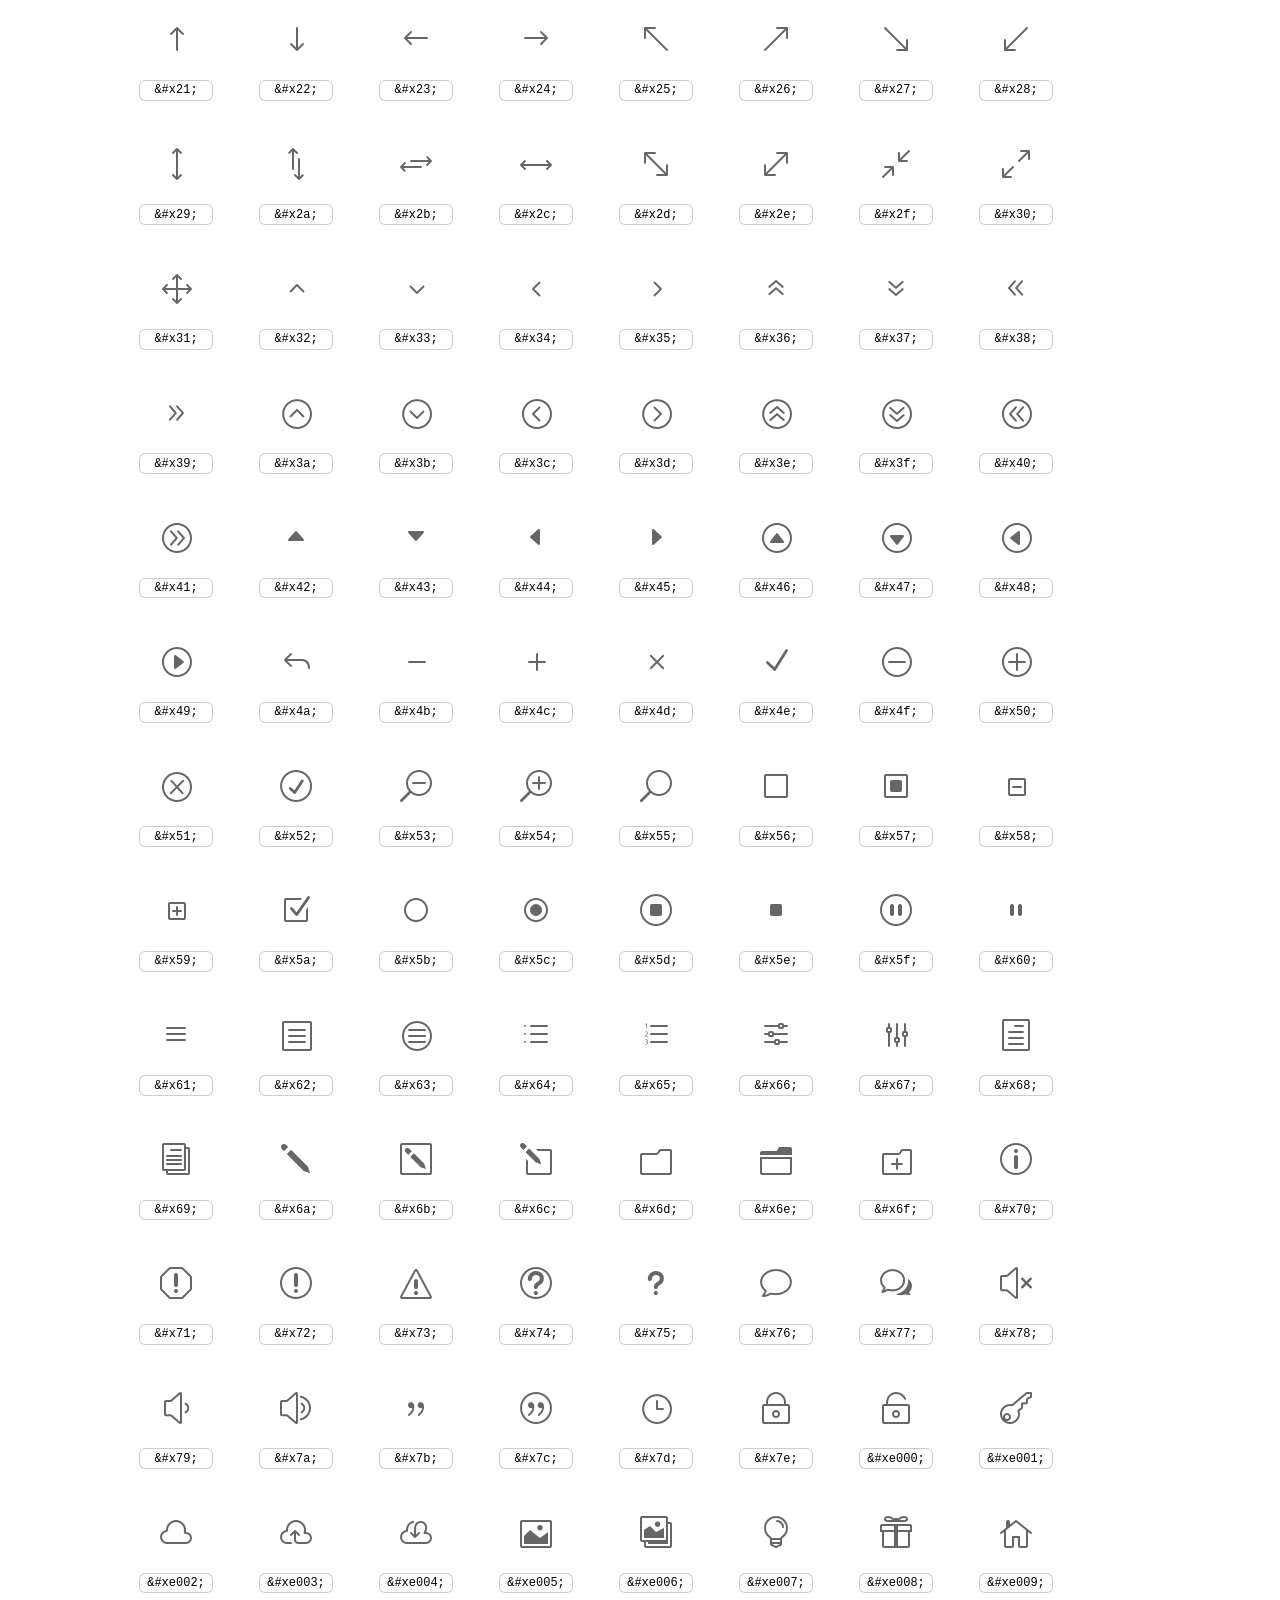
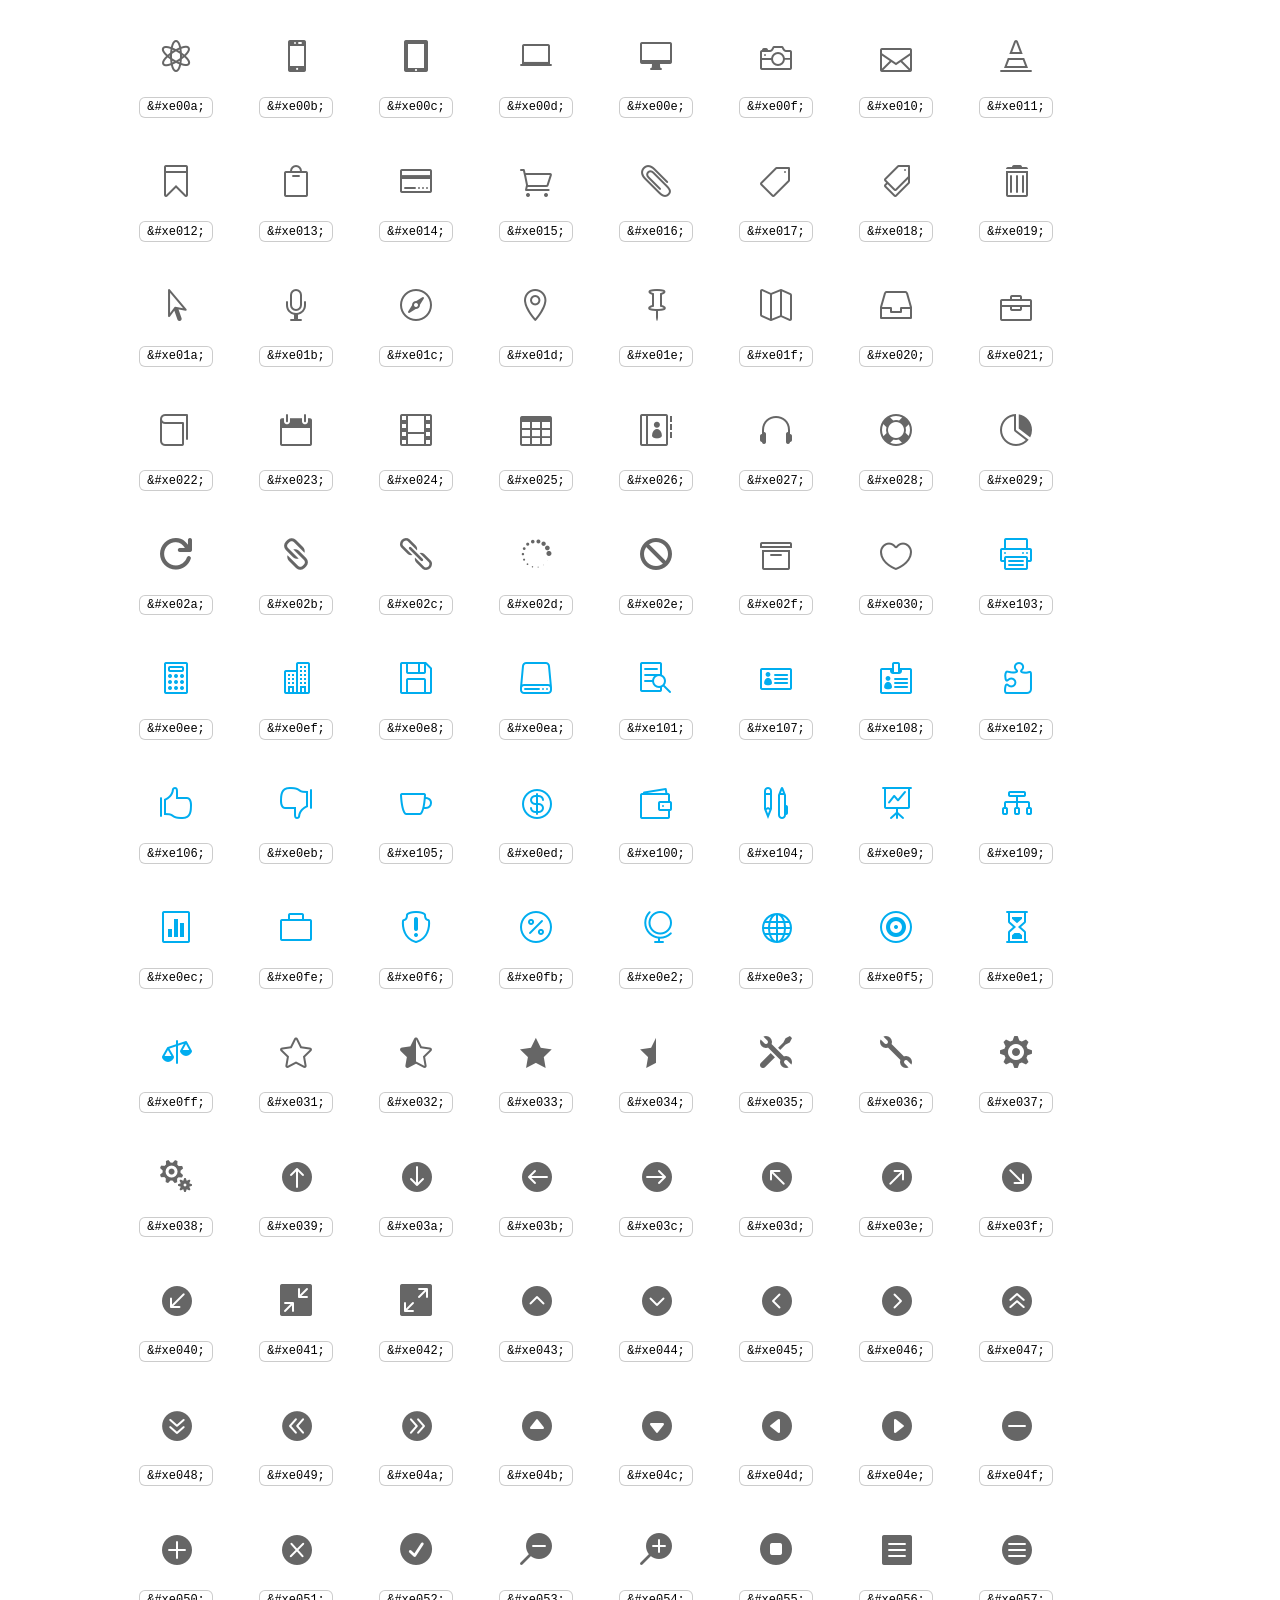
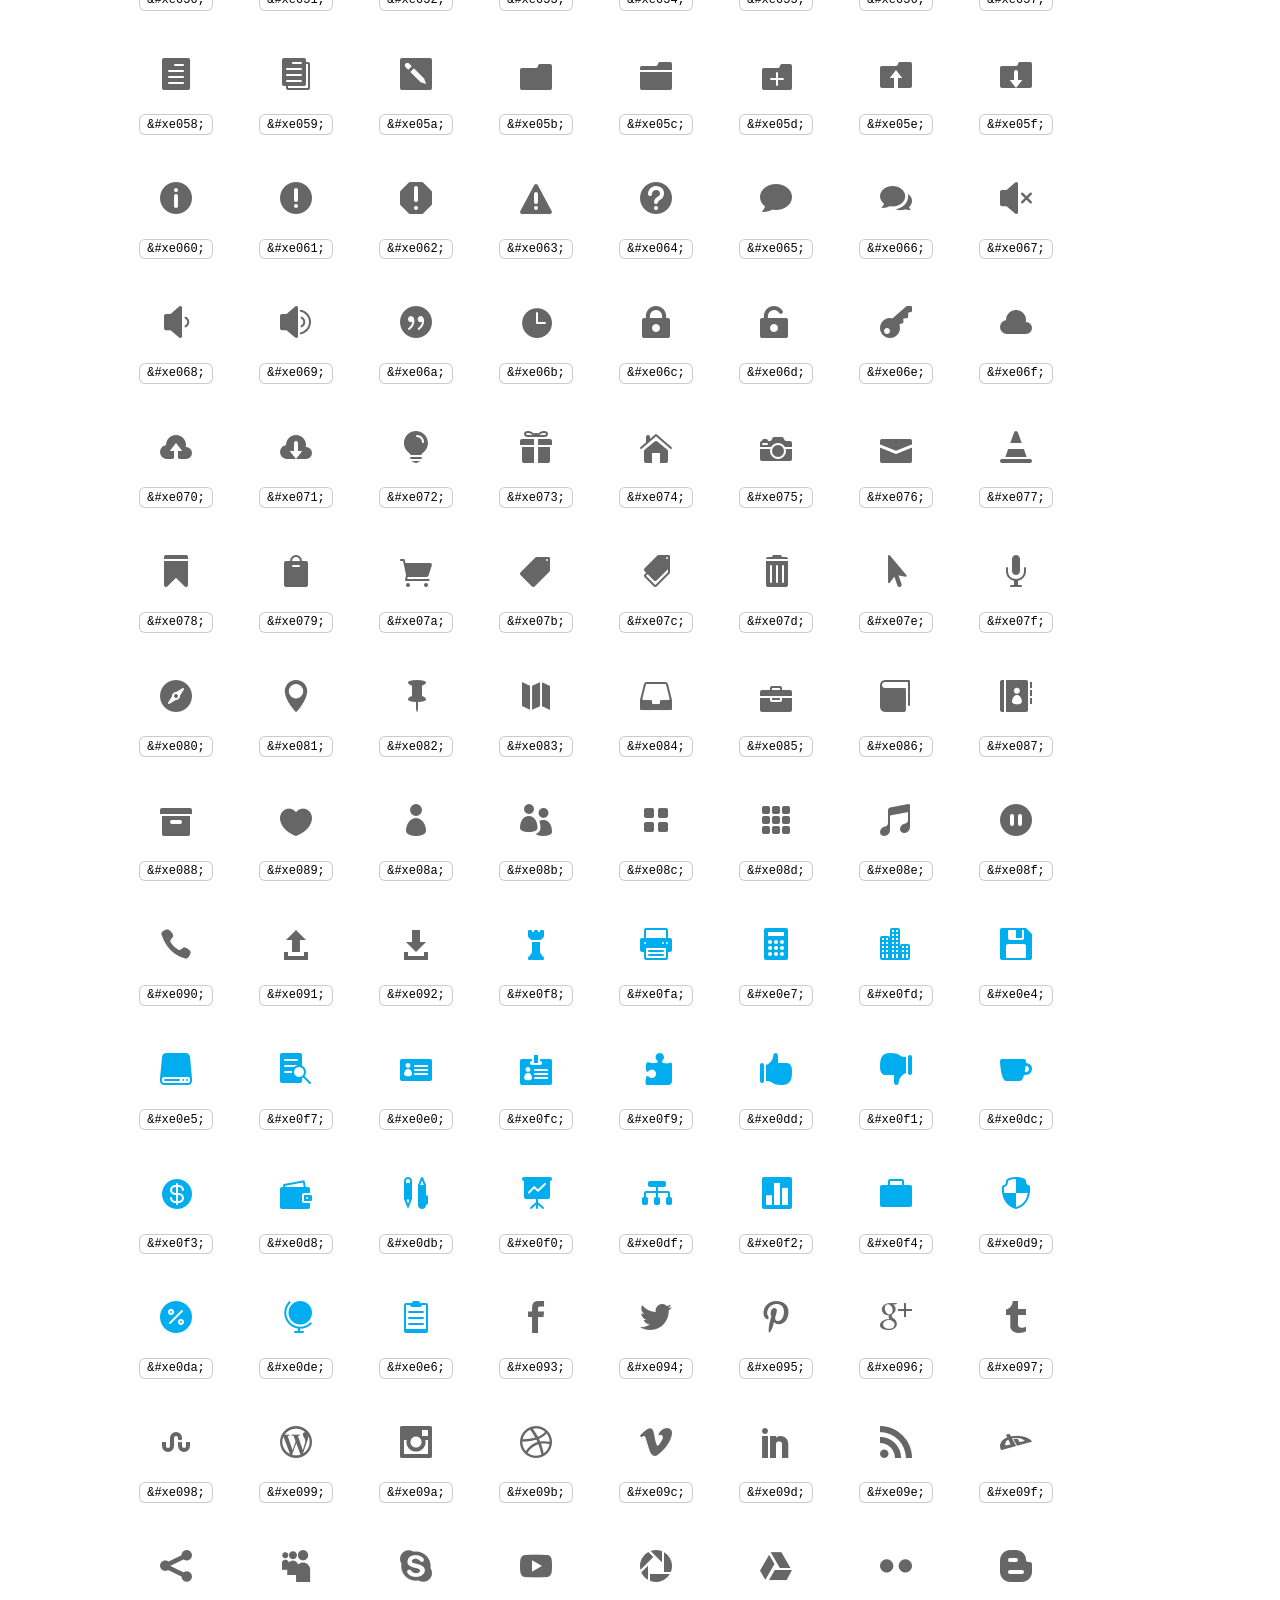
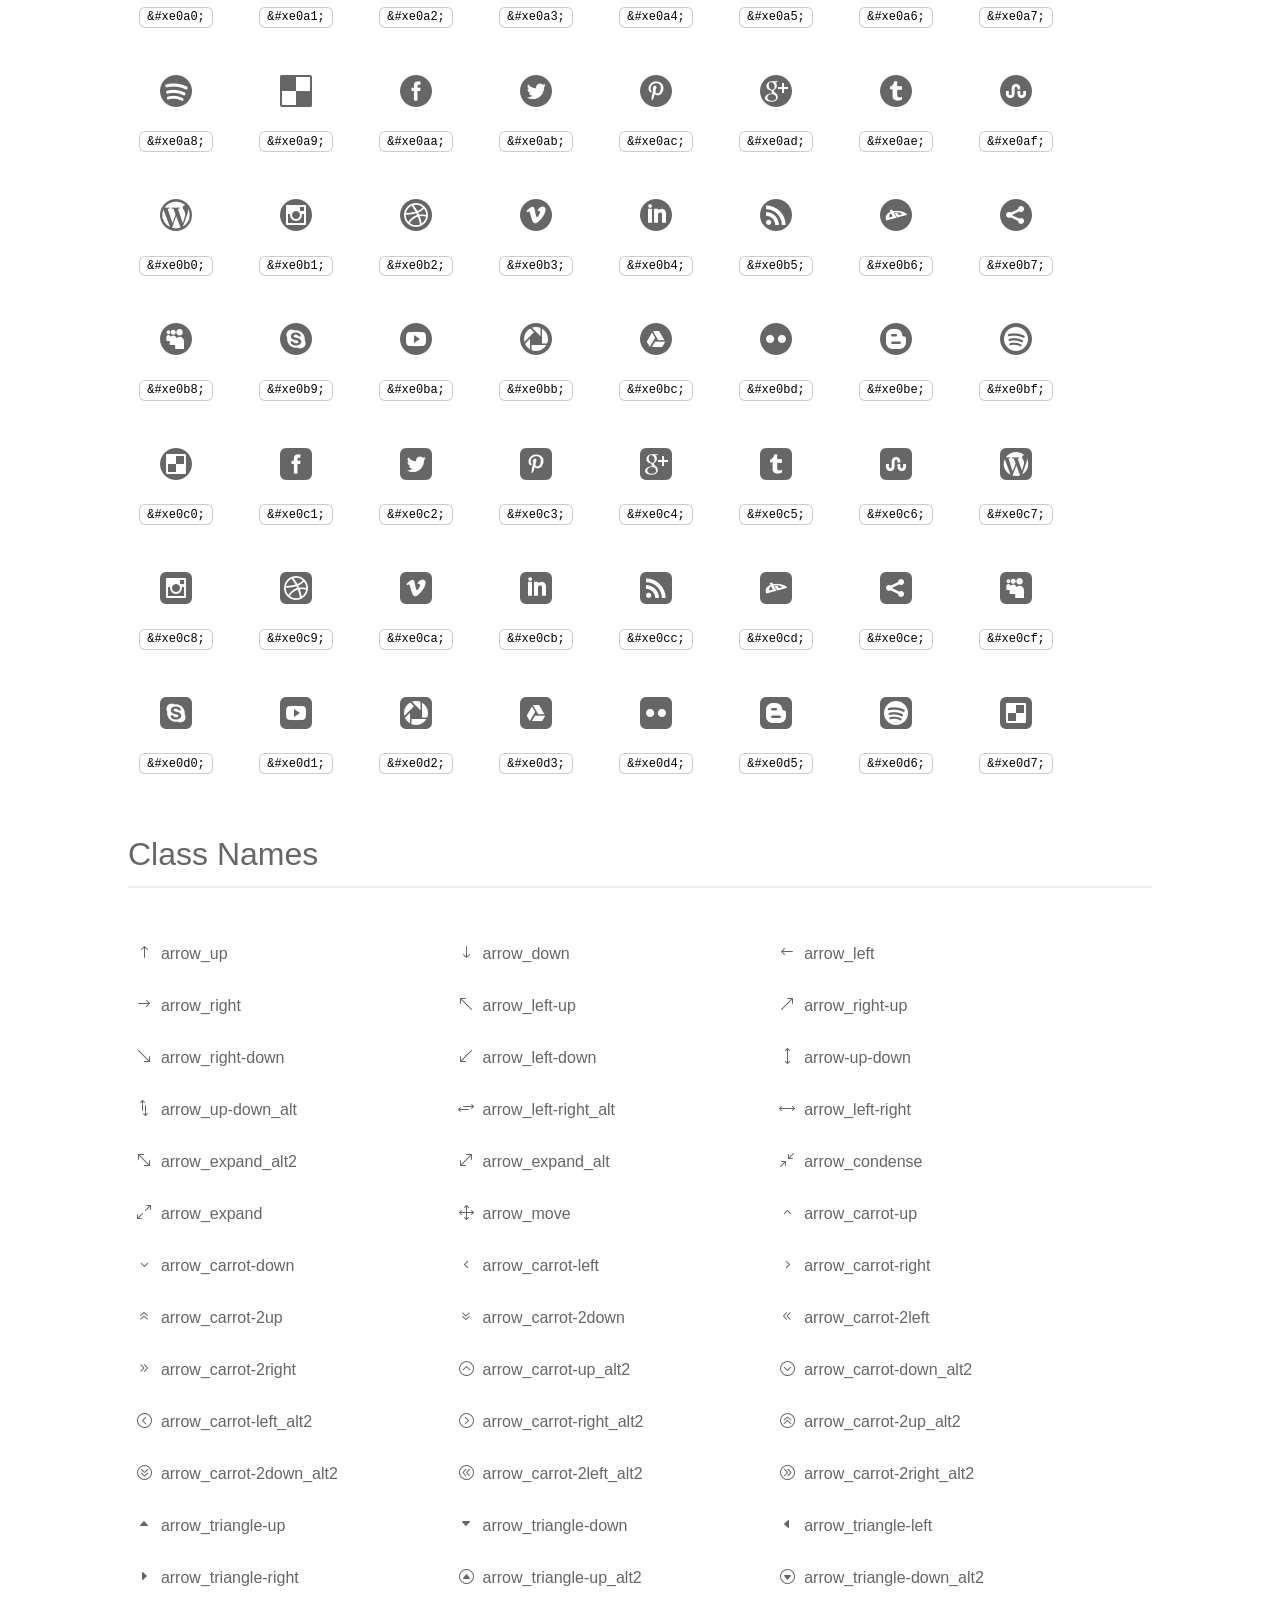
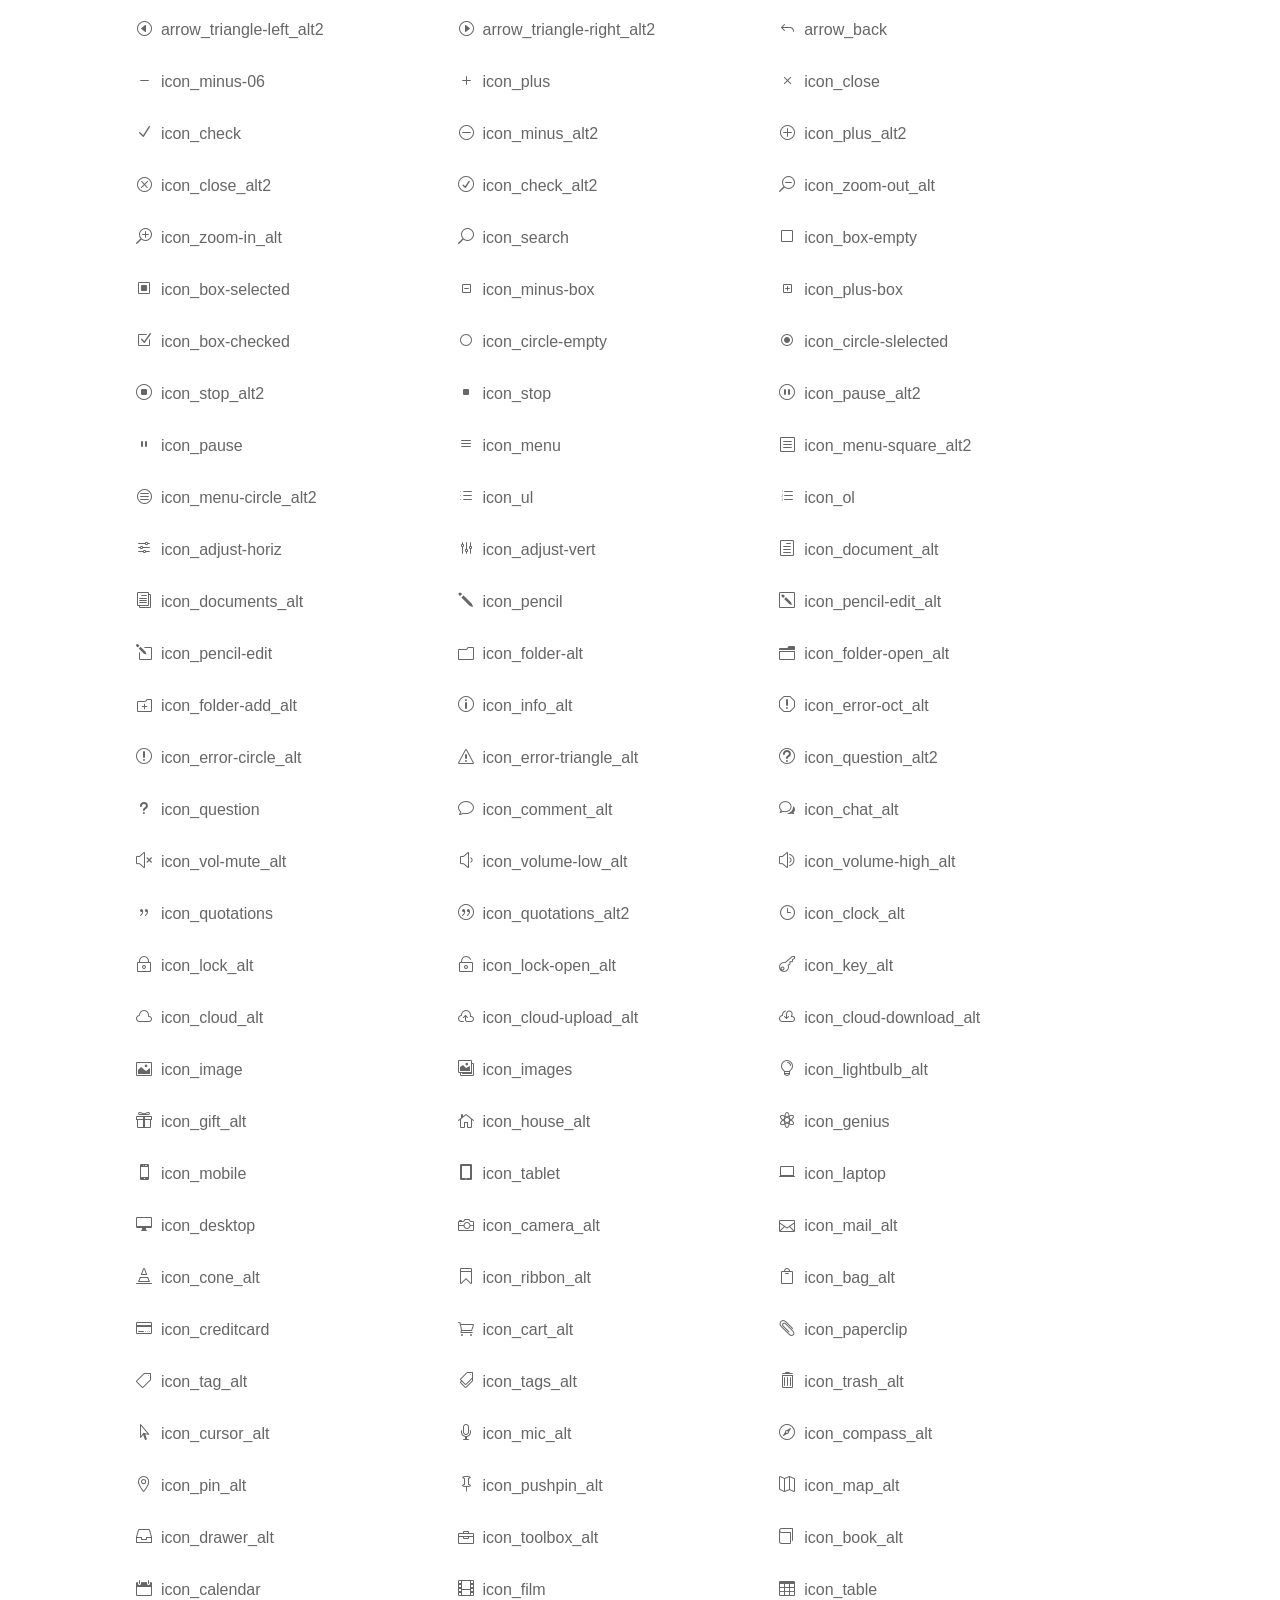
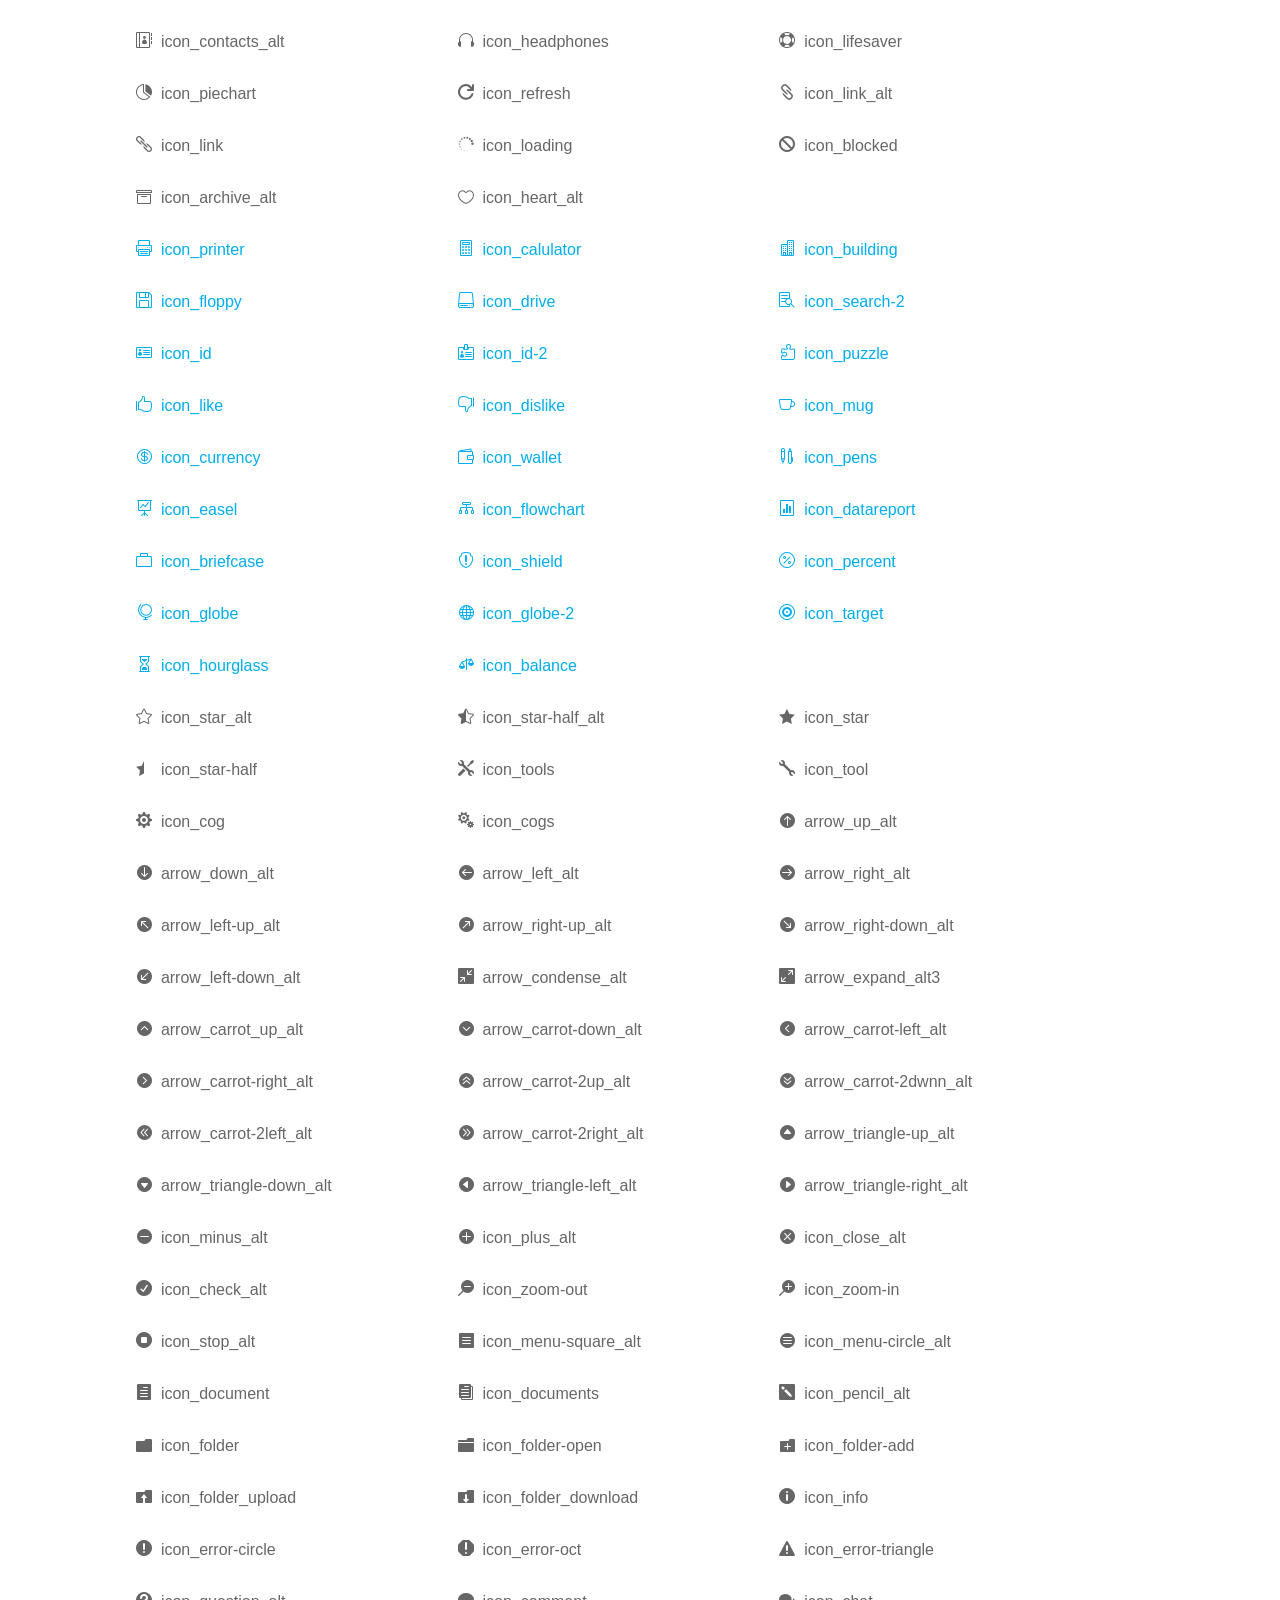
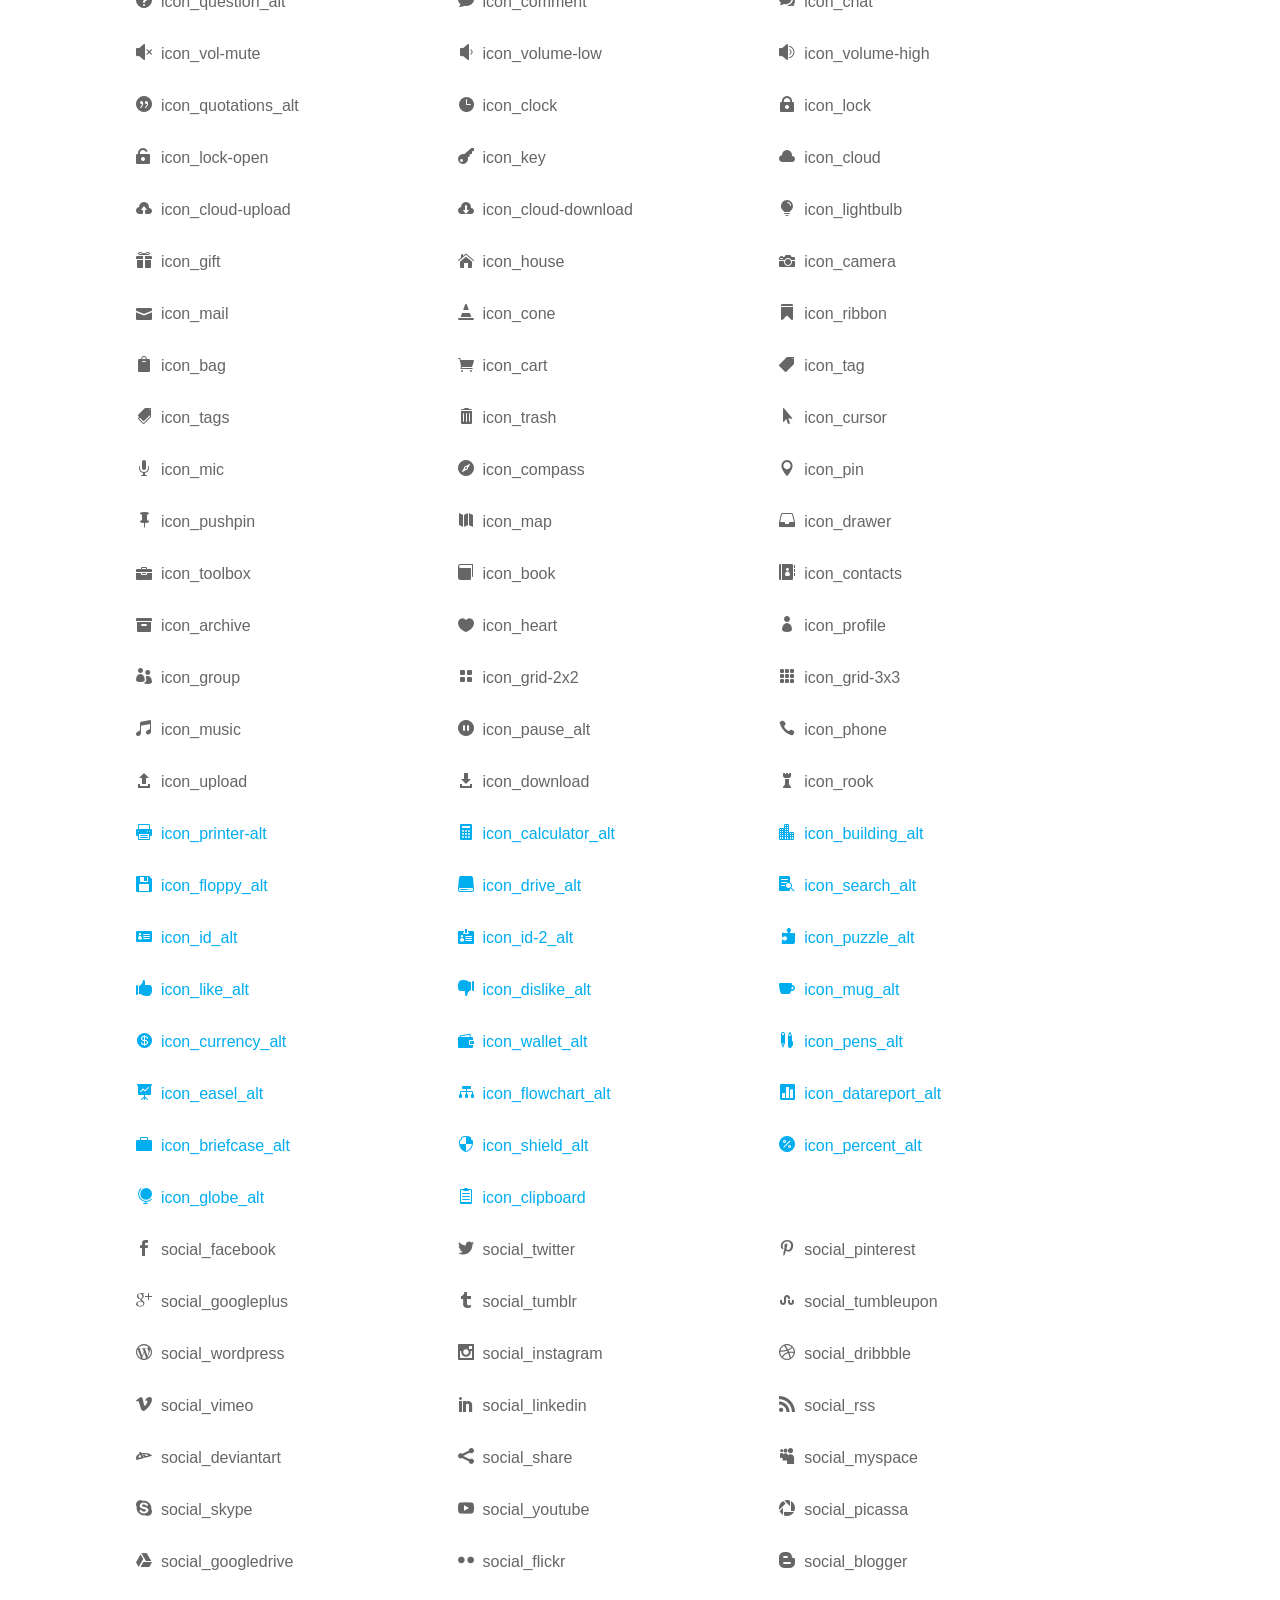
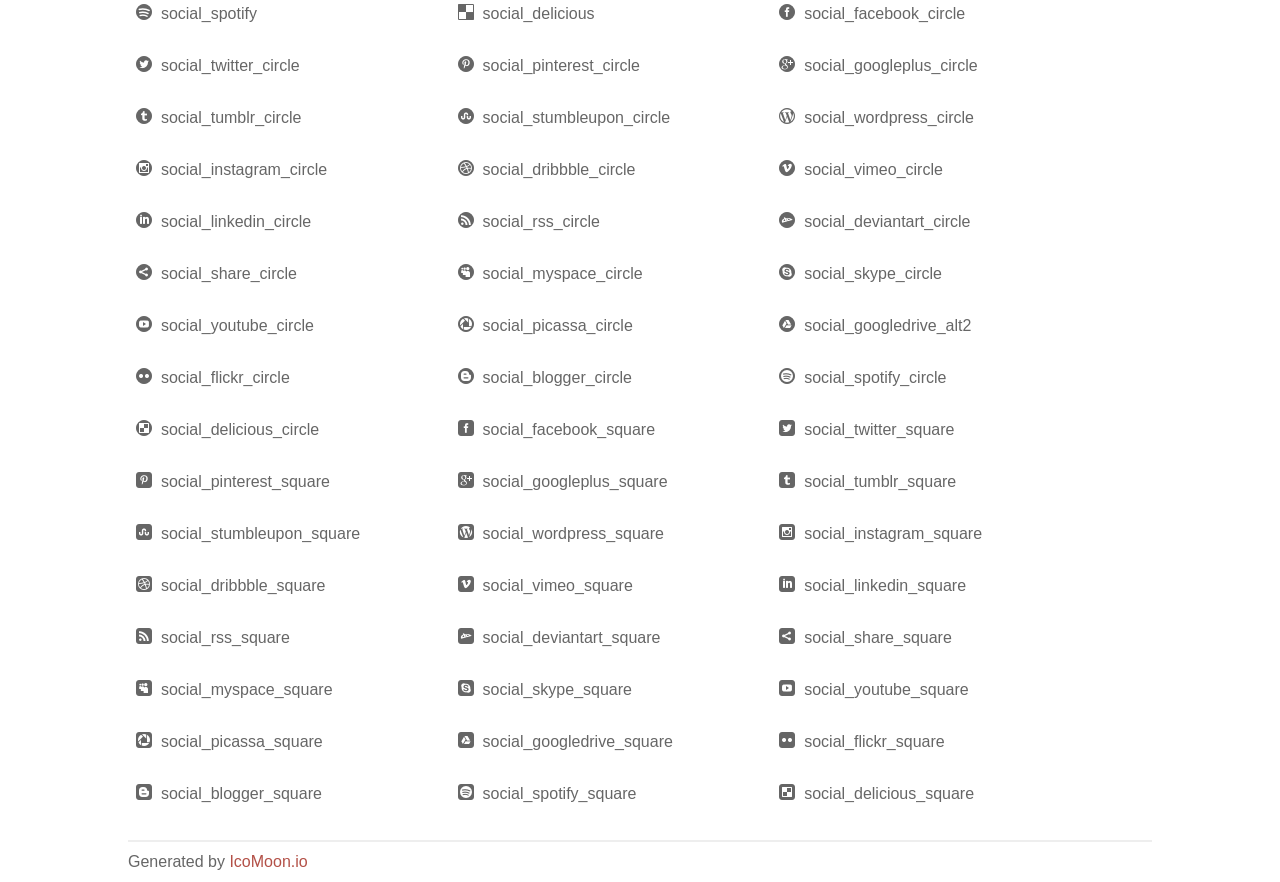
<file: fonts/elegant_font/HTML_CSS/index.html>
<!DOCTYPE html><html><head>
<title>Your Font/Glyphs</title>
<link rel="stylesheet" href="style.css">
<!--[if lte IE 7]><script src="lte-ie7.js"></script><![endif]-->
<style>
	section, header, footer {display: block;}
	body {
		font-family: sans-serif;
		color: #666;
		line-height: 1.5;
		font-size: 1em;
	}
	* {
		-moz-box-sizing: border-box;
		-webkit-box-sizing: border-box;
		box-sizing: border-box;
		margin: 0;
		padding: 0;
	}
	.glyph_ab7d4a5129dce788 {
		float: left;
		text-align: center;
		padding: .75em;
		margin: .4em 1.5em .75em 0;
		width: 6em;
		text-shadow: none;
	}
	
	.glyph_ab7d4a5129dce788 input {
		font-family: consolas, monospace;
		font-size: 12px;
		width: 100%;
		text-align: center;
		border: 0;
		box-shadow: 0 0 0 1px #ccc;
		padding: .2em;
                -moz-border-radius: 5px;
                -webkit-border-radius: 5px;
	}
	
	

	.new_28ae61e2a64c5f84 {
		color:#00adef !important;
	}

	
	.w-main_7b77c1b3a229cc6d {
		width: 80%;
	}
	.centered_955f37746d5ca239 {
		margin-left: auto;
		margin-right: auto;
	}
	.fs1_12022549f772ef30 {
		font-size: 2em;
	}
	header {
		margin: 2em 0;
		padding-bottom: .5em;
		color: #666;
		box-shadow: 0 2px #eee;
	}
	header h1 {
		font-size: 2em;
		font-weight: normal;
	}
	.clearfix_ccd21da57223e59e:before, .clearfix_ccd21da57223e59e:after { content: ""; display: table; }
	.clearfix_ccd21da57223e59e:after, .clear { clear: both; }
	footer {
		margin-top: 2em;
		padding: .5em 0;
		box-shadow: 0 -2px #eee;
	}
	a, a:visited {
		color: #B35047;
		text-decoration: none;
	}
	a:hover, a:focus {color: #000;}
	
	.box1_745707962f6a4c19 {
		font-size: 16px;
		display: inline-block;
		width: 30%;
		padding: .25em .5em;
		margin: 20px 10px 0 0;
	}
</style>
</head>
<body>
	<div class="w-main_7b77c1b3a229cc6d centered_955f37746d5ca239">
	<section class="mtm_6a2507cdf93d658c clearfix_ccd21da57223e59e" id="glyphs">
	<div class="glyph_ab7d4a5129dce788">
		<div class="fs1_12022549f772ef30" aria-hidden="true" data-icon="!"></div>
		<input type="text" readonly="" value="&amp;#x21;">
	</div>
	<div class="glyph_ab7d4a5129dce788">
		<div class="fs1_12022549f772ef30" aria-hidden="true" data-icon="&quot;"></div>
		<input type="text" readonly="" value="&amp;#x22;">
	</div>
	<div class="glyph_ab7d4a5129dce788">
		<div class="fs1_12022549f772ef30" aria-hidden="true" data-icon="#"></div>
		<input type="text" readonly="" value="&amp;#x23;">
	</div>
	<div class="glyph_ab7d4a5129dce788">
		<div class="fs1_12022549f772ef30" aria-hidden="true" data-icon="$"></div>
		<input type="text" readonly="" value="&amp;#x24;">
	</div>
	<div class="glyph_ab7d4a5129dce788">
		<div class="fs1_12022549f772ef30" aria-hidden="true" data-icon="%"></div>
		<input type="text" readonly="" value="&amp;#x25;">
	</div>
	<div class="glyph_ab7d4a5129dce788">
		<div class="fs1_12022549f772ef30" aria-hidden="true" data-icon="&amp;"></div>
		<input type="text" readonly="" value="&amp;#x26;">
	</div>
	<div class="glyph_ab7d4a5129dce788">
		<div class="fs1_12022549f772ef30" aria-hidden="true" data-icon="'"></div>
		<input type="text" readonly="" value="&amp;#x27;">
	</div>
	<div class="glyph_ab7d4a5129dce788">
		<div class="fs1_12022549f772ef30" aria-hidden="true" data-icon="("></div>
		<input type="text" readonly="" value="&amp;#x28;">
	</div>
	<div class="glyph_ab7d4a5129dce788">
		<div class="fs1_12022549f772ef30" aria-hidden="true" data-icon=")"></div>
		<input type="text" readonly="" value="&amp;#x29;">
	</div>
	<div class="glyph_ab7d4a5129dce788">
		<div class="fs1_12022549f772ef30" aria-hidden="true" data-icon="*"></div>
		<input type="text" readonly="" value="&amp;#x2a;">
	</div>
	<div class="glyph_ab7d4a5129dce788">
		<div class="fs1_12022549f772ef30" aria-hidden="true" data-icon="+"></div>
		<input type="text" readonly="" value="&amp;#x2b;">
	</div>
	<div class="glyph_ab7d4a5129dce788">
		<div class="fs1_12022549f772ef30" aria-hidden="true" data-icon=","></div>
		<input type="text" readonly="" value="&amp;#x2c;">
	</div>
	<div class="glyph_ab7d4a5129dce788">
		<div class="fs1_12022549f772ef30" aria-hidden="true" data-icon="-"></div>
		<input type="text" readonly="" value="&amp;#x2d;">
	</div>
	<div class="glyph_ab7d4a5129dce788">
		<div class="fs1_12022549f772ef30" aria-hidden="true" data-icon="."></div>
		<input type="text" readonly="" value="&amp;#x2e;">
	</div>
	<div class="glyph_ab7d4a5129dce788">
		<div class="fs1_12022549f772ef30" aria-hidden="true" data-icon="/"></div>
		<input type="text" readonly="" value="&amp;#x2f;">
	</div>
	<div class="glyph_ab7d4a5129dce788">
		<div class="fs1_12022549f772ef30" aria-hidden="true" data-icon="0"></div>
		<input type="text" readonly="" value="&amp;#x30;">
	</div>
	<div class="glyph_ab7d4a5129dce788">
		<div class="fs1_12022549f772ef30" aria-hidden="true" data-icon="1"></div>
		<input type="text" readonly="" value="&amp;#x31;">
	</div>
	<div class="glyph_ab7d4a5129dce788">
		<div class="fs1_12022549f772ef30" aria-hidden="true" data-icon="2"></div>
		<input type="text" readonly="" value="&amp;#x32;">
	</div>
	<div class="glyph_ab7d4a5129dce788">
		<div class="fs1_12022549f772ef30" aria-hidden="true" data-icon="3"></div>
		<input type="text" readonly="" value="&amp;#x33;">
	</div>
	<div class="glyph_ab7d4a5129dce788">
		<div class="fs1_12022549f772ef30" aria-hidden="true" data-icon="4"></div>
		<input type="text" readonly="" value="&amp;#x34;">
	</div>
	<div class="glyph_ab7d4a5129dce788">
		<div class="fs1_12022549f772ef30" aria-hidden="true" data-icon="5"></div>
		<input type="text" readonly="" value="&amp;#x35;">
	</div>
	<div class="glyph_ab7d4a5129dce788">
		<div class="fs1_12022549f772ef30" aria-hidden="true" data-icon="6"></div>
		<input type="text" readonly="" value="&amp;#x36;">
	</div>
	<div class="glyph_ab7d4a5129dce788">
		<div class="fs1_12022549f772ef30" aria-hidden="true" data-icon="7"></div>
		<input type="text" readonly="" value="&amp;#x37;">
	</div>
	<div class="glyph_ab7d4a5129dce788">
		<div class="fs1_12022549f772ef30" aria-hidden="true" data-icon="8"></div>
		<input type="text" readonly="" value="&amp;#x38;">
	</div>
	<div class="glyph_ab7d4a5129dce788">
		<div class="fs1_12022549f772ef30" aria-hidden="true" data-icon="9"></div>
		<input type="text" readonly="" value="&amp;#x39;">
	</div>
	<div class="glyph_ab7d4a5129dce788">
		<div class="fs1_12022549f772ef30" aria-hidden="true" data-icon=":"></div>
		<input type="text" readonly="" value="&amp;#x3a;">
	</div>
	<div class="glyph_ab7d4a5129dce788">
		<div class="fs1_12022549f772ef30" aria-hidden="true" data-icon=";"></div>
		<input type="text" readonly="" value="&amp;#x3b;">
	</div>
	<div class="glyph_ab7d4a5129dce788">
		<div class="fs1_12022549f772ef30" aria-hidden="true" data-icon="<"></div>
		<input type="text" readonly="" value="&amp;#x3c;">
	</div>
	<div class="glyph_ab7d4a5129dce788">
		<div class="fs1_12022549f772ef30" aria-hidden="true" data-icon="="></div>
		<input type="text" readonly="" value="&amp;#x3d;">
	</div>
	<div class="glyph_ab7d4a5129dce788">
		<div class="fs1_12022549f772ef30" aria-hidden="true" data-icon=">"></div>
		<input type="text" readonly="" value="&amp;#x3e;">
	</div>
	<div class="glyph_ab7d4a5129dce788">
		<div class="fs1_12022549f772ef30" aria-hidden="true" data-icon="?"></div>
		<input type="text" readonly="" value="&amp;#x3f;">
	</div>
	<div class="glyph_ab7d4a5129dce788">
		<div class="fs1_12022549f772ef30" aria-hidden="true" data-icon="@"></div>
		<input type="text" readonly="" value="&amp;#x40;">
	</div>
	<div class="glyph_ab7d4a5129dce788">
		<div class="fs1_12022549f772ef30" aria-hidden="true" data-icon="A"></div>
		<input type="text" readonly="" value="&amp;#x41;">
	</div>
	<div class="glyph_ab7d4a5129dce788">
		<div class="fs1_12022549f772ef30" aria-hidden="true" data-icon="B"></div>
		<input type="text" readonly="" value="&amp;#x42;">
	</div>
	<div class="glyph_ab7d4a5129dce788">
		<div class="fs1_12022549f772ef30" aria-hidden="true" data-icon="C"></div>
		<input type="text" readonly="" value="&amp;#x43;">
	</div>
	<div class="glyph_ab7d4a5129dce788">
		<div class="fs1_12022549f772ef30" aria-hidden="true" data-icon="D"></div>
		<input type="text" readonly="" value="&amp;#x44;">
	</div>
	<div class="glyph_ab7d4a5129dce788">
		<div class="fs1_12022549f772ef30" aria-hidden="true" data-icon="E"></div>
		<input type="text" readonly="" value="&amp;#x45;">
	</div>
	<div class="glyph_ab7d4a5129dce788">
		<div class="fs1_12022549f772ef30" aria-hidden="true" data-icon="F"></div>
		<input type="text" readonly="" value="&amp;#x46;">
	</div>
	<div class="glyph_ab7d4a5129dce788">
		<div class="fs1_12022549f772ef30" aria-hidden="true" data-icon="G"></div>
		<input type="text" readonly="" value="&amp;#x47;">
	</div>
	<div class="glyph_ab7d4a5129dce788">
		<div class="fs1_12022549f772ef30" aria-hidden="true" data-icon="H"></div>
		<input type="text" readonly="" value="&amp;#x48;">
	</div>
	<div class="glyph_ab7d4a5129dce788">
		<div class="fs1_12022549f772ef30" aria-hidden="true" data-icon="I"></div>
		<input type="text" readonly="" value="&amp;#x49;">
	</div>
	<div class="glyph_ab7d4a5129dce788">
		<div class="fs1_12022549f772ef30" aria-hidden="true" data-icon="J"></div>
		<input type="text" readonly="" value="&amp;#x4a;">
	</div>
	<div class="glyph_ab7d4a5129dce788">
		<div class="fs1_12022549f772ef30" aria-hidden="true" data-icon="K"></div>
		<input type="text" readonly="" value="&amp;#x4b;">
	</div>
	<div class="glyph_ab7d4a5129dce788">
		<div class="fs1_12022549f772ef30" aria-hidden="true" data-icon="L"></div>
		<input type="text" readonly="" value="&amp;#x4c;">
	</div>
	<div class="glyph_ab7d4a5129dce788">
		<div class="fs1_12022549f772ef30" aria-hidden="true" data-icon="M"></div>
		<input type="text" readonly="" value="&amp;#x4d;">
	</div>
	<div class="glyph_ab7d4a5129dce788">
		<div class="fs1_12022549f772ef30" aria-hidden="true" data-icon="N"></div>
		<input type="text" readonly="" value="&amp;#x4e;">
	</div>
	<div class="glyph_ab7d4a5129dce788">
		<div class="fs1_12022549f772ef30" aria-hidden="true" data-icon="O"></div>
		<input type="text" readonly="" value="&amp;#x4f;">
	</div>
	<div class="glyph_ab7d4a5129dce788">
		<div class="fs1_12022549f772ef30" aria-hidden="true" data-icon="P"></div>
		<input type="text" readonly="" value="&amp;#x50;">
	</div>
	<div class="glyph_ab7d4a5129dce788">
		<div class="fs1_12022549f772ef30" aria-hidden="true" data-icon="Q"></div>
		<input type="text" readonly="" value="&amp;#x51;">
	</div>
	<div class="glyph_ab7d4a5129dce788">
		<div class="fs1_12022549f772ef30" aria-hidden="true" data-icon="R"></div>
		<input type="text" readonly="" value="&amp;#x52;">
	</div>
	<div class="glyph_ab7d4a5129dce788">
		<div class="fs1_12022549f772ef30" aria-hidden="true" data-icon="S"></div>
		<input type="text" readonly="" value="&amp;#x53;">
	</div>
	<div class="glyph_ab7d4a5129dce788">
		<div class="fs1_12022549f772ef30" aria-hidden="true" data-icon="T"></div>
		<input type="text" readonly="" value="&amp;#x54;">
	</div>
	<div class="glyph_ab7d4a5129dce788">
		<div class="fs1_12022549f772ef30" aria-hidden="true" data-icon="U"></div>
		<input type="text" readonly="" value="&amp;#x55;">
	</div>
	<div class="glyph_ab7d4a5129dce788">
		<div class="fs1_12022549f772ef30" aria-hidden="true" data-icon="V"></div>
		<input type="text" readonly="" value="&amp;#x56;">
	</div>
	<div class="glyph_ab7d4a5129dce788">
		<div class="fs1_12022549f772ef30" aria-hidden="true" data-icon="W"></div>
		<input type="text" readonly="" value="&amp;#x57;">
	</div>
	<div class="glyph_ab7d4a5129dce788">
		<div class="fs1_12022549f772ef30" aria-hidden="true" data-icon="X"></div>
		<input type="text" readonly="" value="&amp;#x58;">
	</div>
	<div class="glyph_ab7d4a5129dce788">
		<div class="fs1_12022549f772ef30" aria-hidden="true" data-icon="Y"></div>
		<input type="text" readonly="" value="&amp;#x59;">
	</div>
	<div class="glyph_ab7d4a5129dce788">
		<div class="fs1_12022549f772ef30" aria-hidden="true" data-icon="Z"></div>
		<input type="text" readonly="" value="&amp;#x5a;">
	</div>
	<div class="glyph_ab7d4a5129dce788">
		<div class="fs1_12022549f772ef30" aria-hidden="true" data-icon="["></div>
		<input type="text" readonly="" value="&amp;#x5b;">
	</div>
	<div class="glyph_ab7d4a5129dce788">
		<div class="fs1_12022549f772ef30" aria-hidden="true" data-icon="\"></div>
		<input type="text" readonly="" value="&amp;#x5c;">
	</div>
	<div class="glyph_ab7d4a5129dce788">
		<div class="fs1_12022549f772ef30" aria-hidden="true" data-icon="]"></div>
		<input type="text" readonly="" value="&amp;#x5d;">
	</div>
	<div class="glyph_ab7d4a5129dce788">
		<div class="fs1_12022549f772ef30" aria-hidden="true" data-icon="^"></div>
		<input type="text" readonly="" value="&amp;#x5e;">
	</div>
	<div class="glyph_ab7d4a5129dce788">
		<div class="fs1_12022549f772ef30" aria-hidden="true" data-icon="_"></div>
		<input type="text" readonly="" value="&amp;#x5f;">
	</div>
	<div class="glyph_ab7d4a5129dce788">
		<div class="fs1_12022549f772ef30" aria-hidden="true" data-icon="`"></div>
		<input type="text" readonly="" value="&amp;#x60;">
	</div>
	<div class="glyph_ab7d4a5129dce788">
		<div class="fs1_12022549f772ef30" aria-hidden="true" data-icon="a"></div>
		<input type="text" readonly="" value="&amp;#x61;">
	</div>
	<div class="glyph_ab7d4a5129dce788">
		<div class="fs1_12022549f772ef30" aria-hidden="true" data-icon="b"></div>
		<input type="text" readonly="" value="&amp;#x62;">
	</div>
	<div class="glyph_ab7d4a5129dce788">
		<div class="fs1_12022549f772ef30" aria-hidden="true" data-icon="c"></div>
		<input type="text" readonly="" value="&amp;#x63;">
	</div>
	<div class="glyph_ab7d4a5129dce788">
		<div class="fs1_12022549f772ef30" aria-hidden="true" data-icon="d"></div>
		<input type="text" readonly="" value="&amp;#x64;">
	</div>
	<div class="glyph_ab7d4a5129dce788">
		<div class="fs1_12022549f772ef30" aria-hidden="true" data-icon="e"></div>
		<input type="text" readonly="" value="&amp;#x65;">
	</div>
	<div class="glyph_ab7d4a5129dce788">
		<div class="fs1_12022549f772ef30" aria-hidden="true" data-icon="f"></div>
		<input type="text" readonly="" value="&amp;#x66;">
	</div>
	<div class="glyph_ab7d4a5129dce788">
		<div class="fs1_12022549f772ef30" aria-hidden="true" data-icon="g"></div>
		<input type="text" readonly="" value="&amp;#x67;">
	</div>
	<div class="glyph_ab7d4a5129dce788">
		<div class="fs1_12022549f772ef30" aria-hidden="true" data-icon="h"></div>
		<input type="text" readonly="" value="&amp;#x68;">
	</div>
	<div class="glyph_ab7d4a5129dce788">
		<div class="fs1_12022549f772ef30" aria-hidden="true" data-icon="i"></div>
		<input type="text" readonly="" value="&amp;#x69;">
	</div>
	<div class="glyph_ab7d4a5129dce788">
		<div class="fs1_12022549f772ef30" aria-hidden="true" data-icon="j"></div>
		<input type="text" readonly="" value="&amp;#x6a;">
	</div>
	<div class="glyph_ab7d4a5129dce788">
		<div class="fs1_12022549f772ef30" aria-hidden="true" data-icon="k"></div>
		<input type="text" readonly="" value="&amp;#x6b;">
	</div>
	<div class="glyph_ab7d4a5129dce788">
		<div class="fs1_12022549f772ef30" aria-hidden="true" data-icon="l"></div>
		<input type="text" readonly="" value="&amp;#x6c;">
	</div>
	<div class="glyph_ab7d4a5129dce788">
		<div class="fs1_12022549f772ef30" aria-hidden="true" data-icon="m"></div>
		<input type="text" readonly="" value="&amp;#x6d;">
	</div>
	<div class="glyph_ab7d4a5129dce788">
		<div class="fs1_12022549f772ef30" aria-hidden="true" data-icon="n"></div>
		<input type="text" readonly="" value="&amp;#x6e;">
	</div>
	<div class="glyph_ab7d4a5129dce788">
		<div class="fs1_12022549f772ef30" aria-hidden="true" data-icon="o"></div>
		<input type="text" readonly="" value="&amp;#x6f;">
	</div>
	<div class="glyph_ab7d4a5129dce788">
		<div class="fs1_12022549f772ef30" aria-hidden="true" data-icon="p"></div>
		<input type="text" readonly="" value="&amp;#x70;">
	</div>
	<div class="glyph_ab7d4a5129dce788">
		<div class="fs1_12022549f772ef30" aria-hidden="true" data-icon="q"></div>
		<input type="text" readonly="" value="&amp;#x71;">
	</div>
	<div class="glyph_ab7d4a5129dce788">
		<div class="fs1_12022549f772ef30" aria-hidden="true" data-icon="r"></div>
		<input type="text" readonly="" value="&amp;#x72;">
	</div>
	<div class="glyph_ab7d4a5129dce788">
		<div class="fs1_12022549f772ef30" aria-hidden="true" data-icon="s"></div>
		<input type="text" readonly="" value="&amp;#x73;">
	</div>
	<div class="glyph_ab7d4a5129dce788">
		<div class="fs1_12022549f772ef30" aria-hidden="true" data-icon="t"></div>
		<input type="text" readonly="" value="&amp;#x74;">
	</div>
	<div class="glyph_ab7d4a5129dce788">
		<div class="fs1_12022549f772ef30" aria-hidden="true" data-icon="u"></div>
		<input type="text" readonly="" value="&amp;#x75;">
	</div>
	<div class="glyph_ab7d4a5129dce788">
		<div class="fs1_12022549f772ef30" aria-hidden="true" data-icon="v"></div>
		<input type="text" readonly="" value="&amp;#x76;">
	</div>
	<div class="glyph_ab7d4a5129dce788">
		<div class="fs1_12022549f772ef30" aria-hidden="true" data-icon="w"></div>
		<input type="text" readonly="" value="&amp;#x77;">
	</div>
	<div class="glyph_ab7d4a5129dce788">
		<div class="fs1_12022549f772ef30" aria-hidden="true" data-icon="x"></div>
		<input type="text" readonly="" value="&amp;#x78;">
	</div>
	<div class="glyph_ab7d4a5129dce788">
		<div class="fs1_12022549f772ef30" aria-hidden="true" data-icon="y"></div>
		<input type="text" readonly="" value="&amp;#x79;">
	</div>
	<div class="glyph_ab7d4a5129dce788">
		<div class="fs1_12022549f772ef30" aria-hidden="true" data-icon="z"></div>
		<input type="text" readonly="" value="&amp;#x7a;">
	</div>
	<div class="glyph_ab7d4a5129dce788">
		<div class="fs1_12022549f772ef30" aria-hidden="true" data-icon="{"></div>
		<input type="text" readonly="" value="&amp;#x7b;">
	</div>
	<div class="glyph_ab7d4a5129dce788">
		<div class="fs1_12022549f772ef30" aria-hidden="true" data-icon="|"></div>
		<input type="text" readonly="" value="&amp;#x7c;">
	</div>
	<div class="glyph_ab7d4a5129dce788">
		<div class="fs1_12022549f772ef30" aria-hidden="true" data-icon="}"></div>
		<input type="text" readonly="" value="&amp;#x7d;">
	</div>
	<div class="glyph_ab7d4a5129dce788">
		<div class="fs1_12022549f772ef30" aria-hidden="true" data-icon="~"></div>
		<input type="text" readonly="" value="&amp;#x7e;">
	</div>
	<div class="glyph_ab7d4a5129dce788">
		<div class="fs1_12022549f772ef30" aria-hidden="true" data-icon=""></div>
		<input type="text" readonly="" value="&amp;#xe000;">
	</div>
	<div class="glyph_ab7d4a5129dce788">
		<div class="fs1_12022549f772ef30" aria-hidden="true" data-icon=""></div>
		<input type="text" readonly="" value="&amp;#xe001;">
	</div>
	<div class="glyph_ab7d4a5129dce788">
		<div class="fs1_12022549f772ef30" aria-hidden="true" data-icon=""></div>
		<input type="text" readonly="" value="&amp;#xe002;">
	</div>
	<div class="glyph_ab7d4a5129dce788">
		<div class="fs1_12022549f772ef30" aria-hidden="true" data-icon=""></div>
		<input type="text" readonly="" value="&amp;#xe003;">
	</div>
	<div class="glyph_ab7d4a5129dce788">
		<div class="fs1_12022549f772ef30" aria-hidden="true" data-icon=""></div>
		<input type="text" readonly="" value="&amp;#xe004;">
	</div>
	<div class="glyph_ab7d4a5129dce788">
		<div class="fs1_12022549f772ef30" aria-hidden="true" data-icon=""></div>
		<input type="text" readonly="" value="&amp;#xe005;">
	</div>
	<div class="glyph_ab7d4a5129dce788">
		<div class="fs1_12022549f772ef30" aria-hidden="true" data-icon=""></div>
		<input type="text" readonly="" value="&amp;#xe006;">
	</div>
	<div class="glyph_ab7d4a5129dce788">
		<div class="fs1_12022549f772ef30" aria-hidden="true" data-icon=""></div>
		<input type="text" readonly="" value="&amp;#xe007;">
	</div>
	<div class="glyph_ab7d4a5129dce788">
		<div class="fs1_12022549f772ef30" aria-hidden="true" data-icon=""></div>
		<input type="text" readonly="" value="&amp;#xe008;">
	</div>
	<div class="glyph_ab7d4a5129dce788">
		<div class="fs1_12022549f772ef30" aria-hidden="true" data-icon=""></div>
		<input type="text" readonly="" value="&amp;#xe009;">
	</div>
	<div class="glyph_ab7d4a5129dce788">
		<div class="fs1_12022549f772ef30" aria-hidden="true" data-icon=""></div>
		<input type="text" readonly="" value="&amp;#xe00a;">
	</div>
	<div class="glyph_ab7d4a5129dce788">
		<div class="fs1_12022549f772ef30" aria-hidden="true" data-icon=""></div>
		<input type="text" readonly="" value="&amp;#xe00b;">
	</div>
	<div class="glyph_ab7d4a5129dce788">
		<div class="fs1_12022549f772ef30" aria-hidden="true" data-icon=""></div>
		<input type="text" readonly="" value="&amp;#xe00c;">
	</div>
	<div class="glyph_ab7d4a5129dce788">
		<div class="fs1_12022549f772ef30" aria-hidden="true" data-icon=""></div>
		<input type="text" readonly="" value="&amp;#xe00d;">
	</div>
	<div class="glyph_ab7d4a5129dce788">
		<div class="fs1_12022549f772ef30" aria-hidden="true" data-icon=""></div>
		<input type="text" readonly="" value="&amp;#xe00e;">
	</div>
	<div class="glyph_ab7d4a5129dce788">
		<div class="fs1_12022549f772ef30" aria-hidden="true" data-icon=""></div>
		<input type="text" readonly="" value="&amp;#xe00f;">
	</div>
	<div class="glyph_ab7d4a5129dce788">
		<div class="fs1_12022549f772ef30" aria-hidden="true" data-icon=""></div>
		<input type="text" readonly="" value="&amp;#xe010;">
	</div>
	<div class="glyph_ab7d4a5129dce788">
		<div class="fs1_12022549f772ef30" aria-hidden="true" data-icon=""></div>
		<input type="text" readonly="" value="&amp;#xe011;">
	</div>
	<div class="glyph_ab7d4a5129dce788">
		<div class="fs1_12022549f772ef30" aria-hidden="true" data-icon=""></div>
		<input type="text" readonly="" value="&amp;#xe012;">
	</div>
	<div class="glyph_ab7d4a5129dce788">
		<div class="fs1_12022549f772ef30" aria-hidden="true" data-icon=""></div>
		<input type="text" readonly="" value="&amp;#xe013;">
	</div>
	<div class="glyph_ab7d4a5129dce788">
		<div class="fs1_12022549f772ef30" aria-hidden="true" data-icon=""></div>
		<input type="text" readonly="" value="&amp;#xe014;">
	</div>
	<div class="glyph_ab7d4a5129dce788">
		<div class="fs1_12022549f772ef30" aria-hidden="true" data-icon=""></div>
		<input type="text" readonly="" value="&amp;#xe015;">
	</div>
	<div class="glyph_ab7d4a5129dce788">
		<div class="fs1_12022549f772ef30" aria-hidden="true" data-icon=""></div>
		<input type="text" readonly="" value="&amp;#xe016;">
	</div>
	<div class="glyph_ab7d4a5129dce788">
		<div class="fs1_12022549f772ef30" aria-hidden="true" data-icon=""></div>
		<input type="text" readonly="" value="&amp;#xe017;">
	</div>
	<div class="glyph_ab7d4a5129dce788">
		<div class="fs1_12022549f772ef30" aria-hidden="true" data-icon=""></div>
		<input type="text" readonly="" value="&amp;#xe018;">
	</div>
	<div class="glyph_ab7d4a5129dce788">
		<div class="fs1_12022549f772ef30" aria-hidden="true" data-icon=""></div>
		<input type="text" readonly="" value="&amp;#xe019;">
	</div>
	<div class="glyph_ab7d4a5129dce788">
		<div class="fs1_12022549f772ef30" aria-hidden="true" data-icon=""></div>
		<input type="text" readonly="" value="&amp;#xe01a;">
	</div>
	<div class="glyph_ab7d4a5129dce788">
		<div class="fs1_12022549f772ef30" aria-hidden="true" data-icon=""></div>
		<input type="text" readonly="" value="&amp;#xe01b;">
	</div>
	<div class="glyph_ab7d4a5129dce788">
		<div class="fs1_12022549f772ef30" aria-hidden="true" data-icon=""></div>
		<input type="text" readonly="" value="&amp;#xe01c;">
	</div>
	<div class="glyph_ab7d4a5129dce788">
		<div class="fs1_12022549f772ef30" aria-hidden="true" data-icon=""></div>
		<input type="text" readonly="" value="&amp;#xe01d;">
	</div>
	<div class="glyph_ab7d4a5129dce788">
		<div class="fs1_12022549f772ef30" aria-hidden="true" data-icon=""></div>
		<input type="text" readonly="" value="&amp;#xe01e;">
	</div>
	<div class="glyph_ab7d4a5129dce788">
		<div class="fs1_12022549f772ef30" aria-hidden="true" data-icon=""></div>
		<input type="text" readonly="" value="&amp;#xe01f;">
	</div>
	<div class="glyph_ab7d4a5129dce788">
		<div class="fs1_12022549f772ef30" aria-hidden="true" data-icon=""></div>
		<input type="text" readonly="" value="&amp;#xe020;">
	</div>
	<div class="glyph_ab7d4a5129dce788">
		<div class="fs1_12022549f772ef30" aria-hidden="true" data-icon=""></div>
		<input type="text" readonly="" value="&amp;#xe021;">
	</div>
	<div class="glyph_ab7d4a5129dce788">
		<div class="fs1_12022549f772ef30" aria-hidden="true" data-icon=""></div>
		<input type="text" readonly="" value="&amp;#xe022;">
	</div>
	<div class="glyph_ab7d4a5129dce788">
		<div class="fs1_12022549f772ef30" aria-hidden="true" data-icon=""></div>
		<input type="text" readonly="" value="&amp;#xe023;">
	</div>
	<div class="glyph_ab7d4a5129dce788">
		<div class="fs1_12022549f772ef30" aria-hidden="true" data-icon=""></div>
		<input type="text" readonly="" value="&amp;#xe024;">
	</div>
	<div class="glyph_ab7d4a5129dce788">
		<div class="fs1_12022549f772ef30" aria-hidden="true" data-icon=""></div>
		<input type="text" readonly="" value="&amp;#xe025;">
	</div>
	<div class="glyph_ab7d4a5129dce788">
		<div class="fs1_12022549f772ef30" aria-hidden="true" data-icon=""></div>
		<input type="text" readonly="" value="&amp;#xe026;">
	</div>
	<div class="glyph_ab7d4a5129dce788">
		<div class="fs1_12022549f772ef30" aria-hidden="true" data-icon=""></div>
		<input type="text" readonly="" value="&amp;#xe027;">
	</div>
	<div class="glyph_ab7d4a5129dce788">
		<div class="fs1_12022549f772ef30" aria-hidden="true" data-icon=""></div>
		<input type="text" readonly="" value="&amp;#xe028;">
	</div>
	<div class="glyph_ab7d4a5129dce788">
		<div class="fs1_12022549f772ef30" aria-hidden="true" data-icon=""></div>
		<input type="text" readonly="" value="&amp;#xe029;">
	</div>
	<div class="glyph_ab7d4a5129dce788">
		<div class="fs1_12022549f772ef30" aria-hidden="true" data-icon=""></div>
		<input type="text" readonly="" value="&amp;#xe02a;">
	</div>
	<div class="glyph_ab7d4a5129dce788">
		<div class="fs1_12022549f772ef30" aria-hidden="true" data-icon=""></div>
		<input type="text" readonly="" value="&amp;#xe02b;">
	</div>
	<div class="glyph_ab7d4a5129dce788">
		<div class="fs1_12022549f772ef30" aria-hidden="true" data-icon=""></div>
		<input type="text" readonly="" value="&amp;#xe02c;">
	</div>
	<div class="glyph_ab7d4a5129dce788">
		<div class="fs1_12022549f772ef30" aria-hidden="true" data-icon=""></div>
		<input type="text" readonly="" value="&amp;#xe02d;">
	</div>
	<div class="glyph_ab7d4a5129dce788">
		<div class="fs1_12022549f772ef30" aria-hidden="true" data-icon=""></div>
		<input type="text" readonly="" value="&amp;#xe02e;">
	</div>
	<div class="glyph_ab7d4a5129dce788">
		<div class="fs1_12022549f772ef30" aria-hidden="true" data-icon=""></div>
		<input type="text" readonly="" value="&amp;#xe02f;">
	</div>
	<div class="glyph_ab7d4a5129dce788">
		<div class="fs1_12022549f772ef30" aria-hidden="true" data-icon=""></div>
		<input type="text" readonly="" value="&amp;#xe030;">
	</div>
    
    <div class="new_28ae61e2a64c5f84">
    
    <div class="glyph_ab7d4a5129dce788">
		<div class="fs1_12022549f772ef30" aria-hidden="true" data-icon=""></div>
		<input type="text" readonly="" value="&amp;#xe103;">
	</div>
	<div class="glyph_ab7d4a5129dce788">
		<div class="fs1_12022549f772ef30" aria-hidden="true" data-icon=""></div>
		<input type="text" readonly="" value="&amp;#xe0ee;">
	</div>
	<div class="glyph_ab7d4a5129dce788">
		<div class="fs1_12022549f772ef30" aria-hidden="true" data-icon=""></div>
		<input type="text" readonly="" value="&amp;#xe0ef;">
	</div>
	<div class="glyph_ab7d4a5129dce788">
		<div class="fs1_12022549f772ef30" aria-hidden="true" data-icon=""></div>
		<input type="text" readonly="" value="&amp;#xe0e8;">
	</div>
	<div class="glyph_ab7d4a5129dce788">
		<div class="fs1_12022549f772ef30" aria-hidden="true" data-icon=""></div>
		<input type="text" readonly="" value="&amp;#xe0ea;">
	</div>
	<div class="glyph_ab7d4a5129dce788">
		<div class="fs1_12022549f772ef30" aria-hidden="true" data-icon=""></div>
		<input type="text" readonly="" value="&amp;#xe101;">
	</div>
	<div class="glyph_ab7d4a5129dce788">
		<div class="fs1_12022549f772ef30" aria-hidden="true" data-icon=""></div>
		<input type="text" readonly="" value="&amp;#xe107;">
	</div>
	<div class="glyph_ab7d4a5129dce788">
		<div class="fs1_12022549f772ef30" aria-hidden="true" data-icon=""></div>
		<input type="text" readonly="" value="&amp;#xe108;">
	</div>
	<div class="glyph_ab7d4a5129dce788">
		<div class="fs1_12022549f772ef30" aria-hidden="true" data-icon=""></div>
		<input type="text" readonly="" value="&amp;#xe102;">
	</div>
	<div class="glyph_ab7d4a5129dce788">
		<div class="fs1_12022549f772ef30" aria-hidden="true" data-icon=""></div>
		<input type="text" readonly="" value="&amp;#xe106;">
	</div>
	<div class="glyph_ab7d4a5129dce788">
		<div class="fs1_12022549f772ef30" aria-hidden="true" data-icon=""></div>
		<input type="text" readonly="" value="&amp;#xe0eb;">
	</div>
	<div class="glyph_ab7d4a5129dce788">
		<div class="fs1_12022549f772ef30" aria-hidden="true" data-icon=""></div>
		<input type="text" readonly="" value="&amp;#xe105;">
	</div>
	<div class="glyph_ab7d4a5129dce788">
		<div class="fs1_12022549f772ef30" aria-hidden="true" data-icon=""></div>
		<input type="text" readonly="" value="&amp;#xe0ed;">
	</div>
	<div class="glyph_ab7d4a5129dce788">
		<div class="fs1_12022549f772ef30" aria-hidden="true" data-icon=""></div>
		<input type="text" readonly="" value="&amp;#xe100;">
	</div>
	<div class="glyph_ab7d4a5129dce788">
		<div class="fs1_12022549f772ef30" aria-hidden="true" data-icon=""></div>
		<input type="text" readonly="" value="&amp;#xe104;">
	</div>
	<div class="glyph_ab7d4a5129dce788">
		<div class="fs1_12022549f772ef30" aria-hidden="true" data-icon=""></div>
		<input type="text" readonly="" value="&amp;#xe0e9;">
	</div>
	<div class="glyph_ab7d4a5129dce788">
		<div class="fs1_12022549f772ef30" aria-hidden="true" data-icon=""></div>
		<input type="text" readonly="" value="&amp;#xe109;">
	</div>
	<div class="glyph_ab7d4a5129dce788">
		<div class="fs1_12022549f772ef30" aria-hidden="true" data-icon=""></div>
		<input type="text" readonly="" value="&amp;#xe0ec;">
	</div>
	<div class="glyph_ab7d4a5129dce788">
		<div class="fs1_12022549f772ef30" aria-hidden="true" data-icon=""></div>
		<input type="text" readonly="" value="&amp;#xe0fe;">
	</div>
	<div class="glyph_ab7d4a5129dce788">
		<div class="fs1_12022549f772ef30" aria-hidden="true" data-icon=""></div>
		<input type="text" readonly="" value="&amp;#xe0f6;">
	</div>
	<div class="glyph_ab7d4a5129dce788">
		<div class="fs1_12022549f772ef30" aria-hidden="true" data-icon=""></div>
		<input type="text" readonly="" value="&amp;#xe0fb;">
	</div>
	<div class="glyph_ab7d4a5129dce788">
		<div class="fs1_12022549f772ef30" aria-hidden="true" data-icon=""></div>
		<input type="text" readonly="" value="&amp;#xe0e2;">
	</div>
	<div class="glyph_ab7d4a5129dce788">
		<div class="fs1_12022549f772ef30" aria-hidden="true" data-icon=""></div>
		<input type="text" readonly="" value="&amp;#xe0e3;">
	</div>
	<div class="glyph_ab7d4a5129dce788">
		<div class="fs1_12022549f772ef30" aria-hidden="true" data-icon=""></div>
		<input type="text" readonly="" value="&amp;#xe0f5;">
	</div>
	<div class="glyph_ab7d4a5129dce788">
		<div class="fs1_12022549f772ef30" aria-hidden="true" data-icon=""></div>
		<input type="text" readonly="" value="&amp;#xe0e1;">
	</div>
	<div class="glyph_ab7d4a5129dce788">
		<div class="fs1_12022549f772ef30" aria-hidden="true" data-icon=""></div>
		<input type="text" readonly="" value="&amp;#xe0ff;">
	</div>
    
    </div>
    
	<div class="glyph_ab7d4a5129dce788">
		<div class="fs1_12022549f772ef30" aria-hidden="true" data-icon=""></div>
		<input type="text" readonly="" value="&amp;#xe031;">
	</div>
	<div class="glyph_ab7d4a5129dce788">
		<div class="fs1_12022549f772ef30" aria-hidden="true" data-icon=""></div>
		<input type="text" readonly="" value="&amp;#xe032;">
	</div>
	<div class="glyph_ab7d4a5129dce788">
		<div class="fs1_12022549f772ef30" aria-hidden="true" data-icon=""></div>
		<input type="text" readonly="" value="&amp;#xe033;">
	</div>
	<div class="glyph_ab7d4a5129dce788">
		<div class="fs1_12022549f772ef30" aria-hidden="true" data-icon=""></div>
		<input type="text" readonly="" value="&amp;#xe034;">
	</div>
	<div class="glyph_ab7d4a5129dce788">
		<div class="fs1_12022549f772ef30" aria-hidden="true" data-icon=""></div>
		<input type="text" readonly="" value="&amp;#xe035;">
	</div>
	<div class="glyph_ab7d4a5129dce788">
		<div class="fs1_12022549f772ef30" aria-hidden="true" data-icon=""></div>
		<input type="text" readonly="" value="&amp;#xe036;">
	</div>
	<div class="glyph_ab7d4a5129dce788">
		<div class="fs1_12022549f772ef30" aria-hidden="true" data-icon=""></div>
		<input type="text" readonly="" value="&amp;#xe037;">
	</div>
	<div class="glyph_ab7d4a5129dce788">
		<div class="fs1_12022549f772ef30" aria-hidden="true" data-icon=""></div>
		<input type="text" readonly="" value="&amp;#xe038;">
	</div>
	<div class="glyph_ab7d4a5129dce788">
		<div class="fs1_12022549f772ef30" aria-hidden="true" data-icon=""></div>
		<input type="text" readonly="" value="&amp;#xe039;">
	</div>
	<div class="glyph_ab7d4a5129dce788">
		<div class="fs1_12022549f772ef30" aria-hidden="true" data-icon=""></div>
		<input type="text" readonly="" value="&amp;#xe03a;">
	</div>
	<div class="glyph_ab7d4a5129dce788">
		<div class="fs1_12022549f772ef30" aria-hidden="true" data-icon=""></div>
		<input type="text" readonly="" value="&amp;#xe03b;">
	</div>
	<div class="glyph_ab7d4a5129dce788">
		<div class="fs1_12022549f772ef30" aria-hidden="true" data-icon=""></div>
		<input type="text" readonly="" value="&amp;#xe03c;">
	</div>
	<div class="glyph_ab7d4a5129dce788">
		<div class="fs1_12022549f772ef30" aria-hidden="true" data-icon=""></div>
		<input type="text" readonly="" value="&amp;#xe03d;">
	</div>
	<div class="glyph_ab7d4a5129dce788">
		<div class="fs1_12022549f772ef30" aria-hidden="true" data-icon=""></div>
		<input type="text" readonly="" value="&amp;#xe03e;">
	</div>
	<div class="glyph_ab7d4a5129dce788">
		<div class="fs1_12022549f772ef30" aria-hidden="true" data-icon=""></div>
		<input type="text" readonly="" value="&amp;#xe03f;">
	</div>
	<div class="glyph_ab7d4a5129dce788">
		<div class="fs1_12022549f772ef30" aria-hidden="true" data-icon=""></div>
		<input type="text" readonly="" value="&amp;#xe040;">
	</div>
	<div class="glyph_ab7d4a5129dce788">
		<div class="fs1_12022549f772ef30" aria-hidden="true" data-icon=""></div>
		<input type="text" readonly="" value="&amp;#xe041;">
	</div>
	<div class="glyph_ab7d4a5129dce788">
		<div class="fs1_12022549f772ef30" aria-hidden="true" data-icon=""></div>
		<input type="text" readonly="" value="&amp;#xe042;">
	</div>
	<div class="glyph_ab7d4a5129dce788">
		<div class="fs1_12022549f772ef30" aria-hidden="true" data-icon=""></div>
		<input type="text" readonly="" value="&amp;#xe043;">
	</div>
	<div class="glyph_ab7d4a5129dce788">
		<div class="fs1_12022549f772ef30" aria-hidden="true" data-icon=""></div>
		<input type="text" readonly="" value="&amp;#xe044;">
	</div>
	<div class="glyph_ab7d4a5129dce788">
		<div class="fs1_12022549f772ef30" aria-hidden="true" data-icon=""></div>
		<input type="text" readonly="" value="&amp;#xe045;">
	</div>
	<div class="glyph_ab7d4a5129dce788">
		<div class="fs1_12022549f772ef30" aria-hidden="true" data-icon=""></div>
		<input type="text" readonly="" value="&amp;#xe046;">
	</div>
	<div class="glyph_ab7d4a5129dce788">
		<div class="fs1_12022549f772ef30" aria-hidden="true" data-icon=""></div>
		<input type="text" readonly="" value="&amp;#xe047;">
	</div>
	<div class="glyph_ab7d4a5129dce788">
		<div class="fs1_12022549f772ef30" aria-hidden="true" data-icon=""></div>
		<input type="text" readonly="" value="&amp;#xe048;">
	</div>
	<div class="glyph_ab7d4a5129dce788">
		<div class="fs1_12022549f772ef30" aria-hidden="true" data-icon=""></div>
		<input type="text" readonly="" value="&amp;#xe049;">
	</div>
	<div class="glyph_ab7d4a5129dce788">
		<div class="fs1_12022549f772ef30" aria-hidden="true" data-icon=""></div>
		<input type="text" readonly="" value="&amp;#xe04a;">
	</div>
	<div class="glyph_ab7d4a5129dce788">
		<div class="fs1_12022549f772ef30" aria-hidden="true" data-icon=""></div>
		<input type="text" readonly="" value="&amp;#xe04b;">
	</div>
	<div class="glyph_ab7d4a5129dce788">
		<div class="fs1_12022549f772ef30" aria-hidden="true" data-icon=""></div>
		<input type="text" readonly="" value="&amp;#xe04c;">
	</div>
	<div class="glyph_ab7d4a5129dce788">
		<div class="fs1_12022549f772ef30" aria-hidden="true" data-icon=""></div>
		<input type="text" readonly="" value="&amp;#xe04d;">
	</div>
	<div class="glyph_ab7d4a5129dce788">
		<div class="fs1_12022549f772ef30" aria-hidden="true" data-icon=""></div>
		<input type="text" readonly="" value="&amp;#xe04e;">
	</div>
	<div class="glyph_ab7d4a5129dce788">
		<div class="fs1_12022549f772ef30" aria-hidden="true" data-icon=""></div>
		<input type="text" readonly="" value="&amp;#xe04f;">
	</div>
	<div class="glyph_ab7d4a5129dce788">
		<div class="fs1_12022549f772ef30" aria-hidden="true" data-icon=""></div>
		<input type="text" readonly="" value="&amp;#xe050;">
	</div>
	<div class="glyph_ab7d4a5129dce788">
		<div class="fs1_12022549f772ef30" aria-hidden="true" data-icon=""></div>
		<input type="text" readonly="" value="&amp;#xe051;">
	</div>
	<div class="glyph_ab7d4a5129dce788">
		<div class="fs1_12022549f772ef30" aria-hidden="true" data-icon=""></div>
		<input type="text" readonly="" value="&amp;#xe052;">
	</div>
	<div class="glyph_ab7d4a5129dce788">
		<div class="fs1_12022549f772ef30" aria-hidden="true" data-icon=""></div>
		<input type="text" readonly="" value="&amp;#xe053;">
	</div>
	<div class="glyph_ab7d4a5129dce788">
		<div class="fs1_12022549f772ef30" aria-hidden="true" data-icon=""></div>
		<input type="text" readonly="" value="&amp;#xe054;">
	</div>
	<div class="glyph_ab7d4a5129dce788">
		<div class="fs1_12022549f772ef30" aria-hidden="true" data-icon=""></div>
		<input type="text" readonly="" value="&amp;#xe055;">
	</div>
	<div class="glyph_ab7d4a5129dce788">
		<div class="fs1_12022549f772ef30" aria-hidden="true" data-icon=""></div>
		<input type="text" readonly="" value="&amp;#xe056;">
	</div>
	<div class="glyph_ab7d4a5129dce788">
		<div class="fs1_12022549f772ef30" aria-hidden="true" data-icon=""></div>
		<input type="text" readonly="" value="&amp;#xe057;">
	</div>
	<div class="glyph_ab7d4a5129dce788">
		<div class="fs1_12022549f772ef30" aria-hidden="true" data-icon=""></div>
		<input type="text" readonly="" value="&amp;#xe058;">
	</div>
	<div class="glyph_ab7d4a5129dce788">
		<div class="fs1_12022549f772ef30" aria-hidden="true" data-icon=""></div>
		<input type="text" readonly="" value="&amp;#xe059;">
	</div>
	<div class="glyph_ab7d4a5129dce788">
		<div class="fs1_12022549f772ef30" aria-hidden="true" data-icon=""></div>
		<input type="text" readonly="" value="&amp;#xe05a;">
	</div>
	<div class="glyph_ab7d4a5129dce788">
		<div class="fs1_12022549f772ef30" aria-hidden="true" data-icon=""></div>
		<input type="text" readonly="" value="&amp;#xe05b;">
	</div>
	<div class="glyph_ab7d4a5129dce788">
		<div class="fs1_12022549f772ef30" aria-hidden="true" data-icon=""></div>
		<input type="text" readonly="" value="&amp;#xe05c;">
	</div>
	<div class="glyph_ab7d4a5129dce788">
		<div class="fs1_12022549f772ef30" aria-hidden="true" data-icon=""></div>
		<input type="text" readonly="" value="&amp;#xe05d;">
	</div>
	<div class="glyph_ab7d4a5129dce788">
		<div class="fs1_12022549f772ef30" aria-hidden="true" data-icon=""></div>
		<input type="text" readonly="" value="&amp;#xe05e;">
	</div>
	<div class="glyph_ab7d4a5129dce788">
		<div class="fs1_12022549f772ef30" aria-hidden="true" data-icon=""></div>
		<input type="text" readonly="" value="&amp;#xe05f;">
	</div>
	<div class="glyph_ab7d4a5129dce788">
		<div class="fs1_12022549f772ef30" aria-hidden="true" data-icon=""></div>
		<input type="text" readonly="" value="&amp;#xe060;">
	</div>
	<div class="glyph_ab7d4a5129dce788">
		<div class="fs1_12022549f772ef30" aria-hidden="true" data-icon=""></div>
		<input type="text" readonly="" value="&amp;#xe061;">
	</div>
	<div class="glyph_ab7d4a5129dce788">
		<div class="fs1_12022549f772ef30" aria-hidden="true" data-icon=""></div>
		<input type="text" readonly="" value="&amp;#xe062;">
	</div>
	<div class="glyph_ab7d4a5129dce788">
		<div class="fs1_12022549f772ef30" aria-hidden="true" data-icon=""></div>
		<input type="text" readonly="" value="&amp;#xe063;">
	</div>
	<div class="glyph_ab7d4a5129dce788">
		<div class="fs1_12022549f772ef30" aria-hidden="true" data-icon=""></div>
		<input type="text" readonly="" value="&amp;#xe064;">
	</div>
	<div class="glyph_ab7d4a5129dce788">
		<div class="fs1_12022549f772ef30" aria-hidden="true" data-icon=""></div>
		<input type="text" readonly="" value="&amp;#xe065;">
	</div>
	<div class="glyph_ab7d4a5129dce788">
		<div class="fs1_12022549f772ef30" aria-hidden="true" data-icon=""></div>
		<input type="text" readonly="" value="&amp;#xe066;">
	</div>
	<div class="glyph_ab7d4a5129dce788">
		<div class="fs1_12022549f772ef30" aria-hidden="true" data-icon=""></div>
		<input type="text" readonly="" value="&amp;#xe067;">
	</div>
	<div class="glyph_ab7d4a5129dce788">
		<div class="fs1_12022549f772ef30" aria-hidden="true" data-icon=""></div>
		<input type="text" readonly="" value="&amp;#xe068;">
	</div>
	<div class="glyph_ab7d4a5129dce788">
		<div class="fs1_12022549f772ef30" aria-hidden="true" data-icon=""></div>
		<input type="text" readonly="" value="&amp;#xe069;">
	</div>
	<div class="glyph_ab7d4a5129dce788">
		<div class="fs1_12022549f772ef30" aria-hidden="true" data-icon=""></div>
		<input type="text" readonly="" value="&amp;#xe06a;">
	</div>
	<div class="glyph_ab7d4a5129dce788">
		<div class="fs1_12022549f772ef30" aria-hidden="true" data-icon=""></div>
		<input type="text" readonly="" value="&amp;#xe06b;">
	</div>
	<div class="glyph_ab7d4a5129dce788">
		<div class="fs1_12022549f772ef30" aria-hidden="true" data-icon=""></div>
		<input type="text" readonly="" value="&amp;#xe06c;">
	</div>
	<div class="glyph_ab7d4a5129dce788">
		<div class="fs1_12022549f772ef30" aria-hidden="true" data-icon=""></div>
		<input type="text" readonly="" value="&amp;#xe06d;">
	</div>
	<div class="glyph_ab7d4a5129dce788">
		<div class="fs1_12022549f772ef30" aria-hidden="true" data-icon=""></div>
		<input type="text" readonly="" value="&amp;#xe06e;">
	</div>
	<div class="glyph_ab7d4a5129dce788">
		<div class="fs1_12022549f772ef30" aria-hidden="true" data-icon=""></div>
		<input type="text" readonly="" value="&amp;#xe06f;">
	</div>
	<div class="glyph_ab7d4a5129dce788">
		<div class="fs1_12022549f772ef30" aria-hidden="true" data-icon=""></div>
		<input type="text" readonly="" value="&amp;#xe070;">
	</div>
	<div class="glyph_ab7d4a5129dce788">
		<div class="fs1_12022549f772ef30" aria-hidden="true" data-icon=""></div>
		<input type="text" readonly="" value="&amp;#xe071;">
	</div>
	<div class="glyph_ab7d4a5129dce788">
		<div class="fs1_12022549f772ef30" aria-hidden="true" data-icon=""></div>
		<input type="text" readonly="" value="&amp;#xe072;">
	</div>
	<div class="glyph_ab7d4a5129dce788">
		<div class="fs1_12022549f772ef30" aria-hidden="true" data-icon=""></div>
		<input type="text" readonly="" value="&amp;#xe073;">
	</div>
	<div class="glyph_ab7d4a5129dce788">
		<div class="fs1_12022549f772ef30" aria-hidden="true" data-icon=""></div>
		<input type="text" readonly="" value="&amp;#xe074;">
	</div>
	<div class="glyph_ab7d4a5129dce788">
		<div class="fs1_12022549f772ef30" aria-hidden="true" data-icon=""></div>
		<input type="text" readonly="" value="&amp;#xe075;">
	</div>
	<div class="glyph_ab7d4a5129dce788">
		<div class="fs1_12022549f772ef30" aria-hidden="true" data-icon=""></div>
		<input type="text" readonly="" value="&amp;#xe076;">
	</div>
	<div class="glyph_ab7d4a5129dce788">
		<div class="fs1_12022549f772ef30" aria-hidden="true" data-icon=""></div>
		<input type="text" readonly="" value="&amp;#xe077;">
	</div>
	<div class="glyph_ab7d4a5129dce788">
		<div class="fs1_12022549f772ef30" aria-hidden="true" data-icon=""></div>
		<input type="text" readonly="" value="&amp;#xe078;">
	</div>
	<div class="glyph_ab7d4a5129dce788">
		<div class="fs1_12022549f772ef30" aria-hidden="true" data-icon=""></div>
		<input type="text" readonly="" value="&amp;#xe079;">
	</div>
	<div class="glyph_ab7d4a5129dce788">
		<div class="fs1_12022549f772ef30" aria-hidden="true" data-icon=""></div>
		<input type="text" readonly="" value="&amp;#xe07a;">
	</div>
	<div class="glyph_ab7d4a5129dce788">
		<div class="fs1_12022549f772ef30" aria-hidden="true" data-icon=""></div>
		<input type="text" readonly="" value="&amp;#xe07b;">
	</div>
	<div class="glyph_ab7d4a5129dce788">
		<div class="fs1_12022549f772ef30" aria-hidden="true" data-icon=""></div>
		<input type="text" readonly="" value="&amp;#xe07c;">
	</div>
	<div class="glyph_ab7d4a5129dce788">
		<div class="fs1_12022549f772ef30" aria-hidden="true" data-icon=""></div>
		<input type="text" readonly="" value="&amp;#xe07d;">
	</div>
	<div class="glyph_ab7d4a5129dce788">
		<div class="fs1_12022549f772ef30" aria-hidden="true" data-icon=""></div>
		<input type="text" readonly="" value="&amp;#xe07e;">
	</div>
	<div class="glyph_ab7d4a5129dce788">
		<div class="fs1_12022549f772ef30" aria-hidden="true" data-icon=""></div>
		<input type="text" readonly="" value="&amp;#xe07f;">
	</div>
	<div class="glyph_ab7d4a5129dce788">
		<div class="fs1_12022549f772ef30" aria-hidden="true" data-icon=""></div>
		<input type="text" readonly="" value="&amp;#xe080;">
	</div>
	<div class="glyph_ab7d4a5129dce788">
		<div class="fs1_12022549f772ef30" aria-hidden="true" data-icon=""></div>
		<input type="text" readonly="" value="&amp;#xe081;">
	</div>
	<div class="glyph_ab7d4a5129dce788">
		<div class="fs1_12022549f772ef30" aria-hidden="true" data-icon=""></div>
		<input type="text" readonly="" value="&amp;#xe082;">
	</div>
	<div class="glyph_ab7d4a5129dce788">
		<div class="fs1_12022549f772ef30" aria-hidden="true" data-icon=""></div>
		<input type="text" readonly="" value="&amp;#xe083;">
	</div>
	<div class="glyph_ab7d4a5129dce788">
		<div class="fs1_12022549f772ef30" aria-hidden="true" data-icon=""></div>
		<input type="text" readonly="" value="&amp;#xe084;">
	</div>
	<div class="glyph_ab7d4a5129dce788">
		<div class="fs1_12022549f772ef30" aria-hidden="true" data-icon=""></div>
		<input type="text" readonly="" value="&amp;#xe085;">
	</div>
	<div class="glyph_ab7d4a5129dce788">
		<div class="fs1_12022549f772ef30" aria-hidden="true" data-icon=""></div>
		<input type="text" readonly="" value="&amp;#xe086;">
	</div>
	<div class="glyph_ab7d4a5129dce788">
		<div class="fs1_12022549f772ef30" aria-hidden="true" data-icon=""></div>
		<input type="text" readonly="" value="&amp;#xe087;">
	</div>
	<div class="glyph_ab7d4a5129dce788">
		<div class="fs1_12022549f772ef30" aria-hidden="true" data-icon=""></div>
		<input type="text" readonly="" value="&amp;#xe088;">
	</div>
	<div class="glyph_ab7d4a5129dce788">
		<div class="fs1_12022549f772ef30" aria-hidden="true" data-icon=""></div>
		<input type="text" readonly="" value="&amp;#xe089;">
	</div>
	<div class="glyph_ab7d4a5129dce788">
		<div class="fs1_12022549f772ef30" aria-hidden="true" data-icon=""></div>
		<input type="text" readonly="" value="&amp;#xe08a;">
	</div>
	<div class="glyph_ab7d4a5129dce788">
		<div class="fs1_12022549f772ef30" aria-hidden="true" data-icon=""></div>
		<input type="text" readonly="" value="&amp;#xe08b;">
	</div>
	<div class="glyph_ab7d4a5129dce788">
		<div class="fs1_12022549f772ef30" aria-hidden="true" data-icon=""></div>
		<input type="text" readonly="" value="&amp;#xe08c;">
	</div>
	<div class="glyph_ab7d4a5129dce788">
		<div class="fs1_12022549f772ef30" aria-hidden="true" data-icon=""></div>
		<input type="text" readonly="" value="&amp;#xe08d;">
	</div>
	<div class="glyph_ab7d4a5129dce788">
		<div class="fs1_12022549f772ef30" aria-hidden="true" data-icon=""></div>
		<input type="text" readonly="" value="&amp;#xe08e;">
	</div>
	<div class="glyph_ab7d4a5129dce788">
		<div class="fs1_12022549f772ef30" aria-hidden="true" data-icon=""></div>
		<input type="text" readonly="" value="&amp;#xe08f;">
	</div>
	<div class="glyph_ab7d4a5129dce788">
		<div class="fs1_12022549f772ef30" aria-hidden="true" data-icon=""></div>
		<input type="text" readonly="" value="&amp;#xe090;">
	</div>
	<div class="glyph_ab7d4a5129dce788">
		<div class="fs1_12022549f772ef30" aria-hidden="true" data-icon=""></div>
		<input type="text" readonly="" value="&amp;#xe091;">
	</div>
	<div class="glyph_ab7d4a5129dce788">
		<div class="fs1_12022549f772ef30" aria-hidden="true" data-icon=""></div>
		<input type="text" readonly="" value="&amp;#xe092;">
	</div>
    
    <div class="new_28ae61e2a64c5f84">
    
    <div class="glyph_ab7d4a5129dce788">
		<div class="fs1_12022549f772ef30" aria-hidden="true" data-icon=""></div>
		<input type="text" readonly="" value="&amp;#xe0f8;">
	</div>
	<div class="glyph_ab7d4a5129dce788">
		<div class="fs1_12022549f772ef30" aria-hidden="true" data-icon=""></div>
		<input type="text" readonly="" value="&amp;#xe0fa;">
	</div>
	<div class="glyph_ab7d4a5129dce788">
		<div class="fs1_12022549f772ef30" aria-hidden="true" data-icon=""></div>
		<input type="text" readonly="" value="&amp;#xe0e7;">
	</div>
	<div class="glyph_ab7d4a5129dce788">
		<div class="fs1_12022549f772ef30" aria-hidden="true" data-icon=""></div>
		<input type="text" readonly="" value="&amp;#xe0fd;">
	</div>
	<div class="glyph_ab7d4a5129dce788">
		<div class="fs1_12022549f772ef30" aria-hidden="true" data-icon=""></div>
		<input type="text" readonly="" value="&amp;#xe0e4;">
	</div>
	<div class="glyph_ab7d4a5129dce788">
		<div class="fs1_12022549f772ef30" aria-hidden="true" data-icon=""></div>
		<input type="text" readonly="" value="&amp;#xe0e5;">
	</div>
	<div class="glyph_ab7d4a5129dce788">
		<div class="fs1_12022549f772ef30" aria-hidden="true" data-icon=""></div>
		<input type="text" readonly="" value="&amp;#xe0f7;">
	</div>
	<div class="glyph_ab7d4a5129dce788">
		<div class="fs1_12022549f772ef30" aria-hidden="true" data-icon=""></div>
		<input type="text" readonly="" value="&amp;#xe0e0;">
	</div>
	<div class="glyph_ab7d4a5129dce788">
		<div class="fs1_12022549f772ef30" aria-hidden="true" data-icon=""></div>
		<input type="text" readonly="" value="&amp;#xe0fc;">
	</div>
	<div class="glyph_ab7d4a5129dce788">
		<div class="fs1_12022549f772ef30" aria-hidden="true" data-icon=""></div>
		<input type="text" readonly="" value="&amp;#xe0f9;">
	</div>
	<div class="glyph_ab7d4a5129dce788">
		<div class="fs1_12022549f772ef30" aria-hidden="true" data-icon=""></div>
		<input type="text" readonly="" value="&amp;#xe0dd;">
	</div>
	<div class="glyph_ab7d4a5129dce788">
		<div class="fs1_12022549f772ef30" aria-hidden="true" data-icon=""></div>
		<input type="text" readonly="" value="&amp;#xe0f1;">
	</div>
	<div class="glyph_ab7d4a5129dce788">
		<div class="fs1_12022549f772ef30" aria-hidden="true" data-icon=""></div>
		<input type="text" readonly="" value="&amp;#xe0dc;">
	</div>
	<div class="glyph_ab7d4a5129dce788">
		<div class="fs1_12022549f772ef30" aria-hidden="true" data-icon=""></div>
		<input type="text" readonly="" value="&amp;#xe0f3;">
	</div>
	<div class="glyph_ab7d4a5129dce788">
		<div class="fs1_12022549f772ef30" aria-hidden="true" data-icon=""></div>
		<input type="text" readonly="" value="&amp;#xe0d8;">
	</div>
	<div class="glyph_ab7d4a5129dce788">
		<div class="fs1_12022549f772ef30" aria-hidden="true" data-icon=""></div>
		<input type="text" readonly="" value="&amp;#xe0db;">
	</div>
	<div class="glyph_ab7d4a5129dce788">
		<div class="fs1_12022549f772ef30" aria-hidden="true" data-icon=""></div>
		<input type="text" readonly="" value="&amp;#xe0f0;">
	</div>
	<div class="glyph_ab7d4a5129dce788">
		<div class="fs1_12022549f772ef30" aria-hidden="true" data-icon=""></div>
		<input type="text" readonly="" value="&amp;#xe0df;">
	</div>
	<div class="glyph_ab7d4a5129dce788">
		<div class="fs1_12022549f772ef30" aria-hidden="true" data-icon=""></div>
		<input type="text" readonly="" value="&amp;#xe0f2;">
	</div>
	<div class="glyph_ab7d4a5129dce788">
		<div class="fs1_12022549f772ef30" aria-hidden="true" data-icon=""></div>
		<input type="text" readonly="" value="&amp;#xe0f4;">
	</div>
	<div class="glyph_ab7d4a5129dce788">
		<div class="fs1_12022549f772ef30" aria-hidden="true" data-icon=""></div>
		<input type="text" readonly="" value="&amp;#xe0d9;">
	</div>
	<div class="glyph_ab7d4a5129dce788">
		<div class="fs1_12022549f772ef30" aria-hidden="true" data-icon=""></div>
		<input type="text" readonly="" value="&amp;#xe0da;">
	</div>
	<div class="glyph_ab7d4a5129dce788">
		<div class="fs1_12022549f772ef30" aria-hidden="true" data-icon=""></div>
		<input type="text" readonly="" value="&amp;#xe0de;">
	</div>
	<div class="glyph_ab7d4a5129dce788">
		<div class="fs1_12022549f772ef30" aria-hidden="true" data-icon=""></div>
		<input type="text" readonly="" value="&amp;#xe0e6;">
	</div>
    
    </div>
    
	<div class="glyph_ab7d4a5129dce788">
		<div class="fs1_12022549f772ef30" aria-hidden="true" data-icon=""></div>
		<input type="text" readonly="" value="&amp;#xe093;">
	</div>
	<div class="glyph_ab7d4a5129dce788">
		<div class="fs1_12022549f772ef30" aria-hidden="true" data-icon=""></div>
		<input type="text" readonly="" value="&amp;#xe094;">
	</div>
	<div class="glyph_ab7d4a5129dce788">
		<div class="fs1_12022549f772ef30" aria-hidden="true" data-icon=""></div>
		<input type="text" readonly="" value="&amp;#xe095;">
	</div>
	<div class="glyph_ab7d4a5129dce788">
		<div class="fs1_12022549f772ef30" aria-hidden="true" data-icon=""></div>
		<input type="text" readonly="" value="&amp;#xe096;">
	</div>
	<div class="glyph_ab7d4a5129dce788">
		<div class="fs1_12022549f772ef30" aria-hidden="true" data-icon=""></div>
		<input type="text" readonly="" value="&amp;#xe097;">
	</div>
	<div class="glyph_ab7d4a5129dce788">
		<div class="fs1_12022549f772ef30" aria-hidden="true" data-icon=""></div>
		<input type="text" readonly="" value="&amp;#xe098;">
	</div>
	<div class="glyph_ab7d4a5129dce788">
		<div class="fs1_12022549f772ef30" aria-hidden="true" data-icon=""></div>
		<input type="text" readonly="" value="&amp;#xe099;">
	</div>
	<div class="glyph_ab7d4a5129dce788">
		<div class="fs1_12022549f772ef30" aria-hidden="true" data-icon=""></div>
		<input type="text" readonly="" value="&amp;#xe09a;">
	</div>
	<div class="glyph_ab7d4a5129dce788">
		<div class="fs1_12022549f772ef30" aria-hidden="true" data-icon=""></div>
		<input type="text" readonly="" value="&amp;#xe09b;">
	</div>
	<div class="glyph_ab7d4a5129dce788">
		<div class="fs1_12022549f772ef30" aria-hidden="true" data-icon=""></div>
		<input type="text" readonly="" value="&amp;#xe09c;">
	</div>
	<div class="glyph_ab7d4a5129dce788">
		<div class="fs1_12022549f772ef30" aria-hidden="true" data-icon=""></div>
		<input type="text" readonly="" value="&amp;#xe09d;">
	</div>
	<div class="glyph_ab7d4a5129dce788">
		<div class="fs1_12022549f772ef30" aria-hidden="true" data-icon=""></div>
		<input type="text" readonly="" value="&amp;#xe09e;">
	</div>
	<div class="glyph_ab7d4a5129dce788">
		<div class="fs1_12022549f772ef30" aria-hidden="true" data-icon=""></div>
		<input type="text" readonly="" value="&amp;#xe09f;">
	</div>
	<div class="glyph_ab7d4a5129dce788">
		<div class="fs1_12022549f772ef30" aria-hidden="true" data-icon=""></div>
		<input type="text" readonly="" value="&amp;#xe0a0;">
	</div>
	<div class="glyph_ab7d4a5129dce788">
		<div class="fs1_12022549f772ef30" aria-hidden="true" data-icon=""></div>
		<input type="text" readonly="" value="&amp;#xe0a1;">
	</div>
	<div class="glyph_ab7d4a5129dce788">
		<div class="fs1_12022549f772ef30" aria-hidden="true" data-icon=""></div>
		<input type="text" readonly="" value="&amp;#xe0a2;">
	</div>
	<div class="glyph_ab7d4a5129dce788">
		<div class="fs1_12022549f772ef30" aria-hidden="true" data-icon=""></div>
		<input type="text" readonly="" value="&amp;#xe0a3;">
	</div>
	<div class="glyph_ab7d4a5129dce788">
		<div class="fs1_12022549f772ef30" aria-hidden="true" data-icon=""></div>
		<input type="text" readonly="" value="&amp;#xe0a4;">
	</div>
	<div class="glyph_ab7d4a5129dce788">
		<div class="fs1_12022549f772ef30" aria-hidden="true" data-icon=""></div>
		<input type="text" readonly="" value="&amp;#xe0a5;">
	</div>
	<div class="glyph_ab7d4a5129dce788">
		<div class="fs1_12022549f772ef30" aria-hidden="true" data-icon=""></div>
		<input type="text" readonly="" value="&amp;#xe0a6;">
	</div>
	<div class="glyph_ab7d4a5129dce788">
		<div class="fs1_12022549f772ef30" aria-hidden="true" data-icon=""></div>
		<input type="text" readonly="" value="&amp;#xe0a7;">
	</div>
	<div class="glyph_ab7d4a5129dce788">
		<div class="fs1_12022549f772ef30" aria-hidden="true" data-icon=""></div>
		<input type="text" readonly="" value="&amp;#xe0a8;">
	</div>
	<div class="glyph_ab7d4a5129dce788">
		<div class="fs1_12022549f772ef30" aria-hidden="true" data-icon=""></div>
		<input type="text" readonly="" value="&amp;#xe0a9;">
	</div>
	<div class="glyph_ab7d4a5129dce788">
		<div class="fs1_12022549f772ef30" aria-hidden="true" data-icon=""></div>
		<input type="text" readonly="" value="&amp;#xe0aa;">
	</div>
	<div class="glyph_ab7d4a5129dce788">
		<div class="fs1_12022549f772ef30" aria-hidden="true" data-icon=""></div>
		<input type="text" readonly="" value="&amp;#xe0ab;">
	</div>
	<div class="glyph_ab7d4a5129dce788">
		<div class="fs1_12022549f772ef30" aria-hidden="true" data-icon=""></div>
		<input type="text" readonly="" value="&amp;#xe0ac;">
	</div>
	<div class="glyph_ab7d4a5129dce788">
		<div class="fs1_12022549f772ef30" aria-hidden="true" data-icon=""></div>
		<input type="text" readonly="" value="&amp;#xe0ad;">
	</div>
	<div class="glyph_ab7d4a5129dce788">
		<div class="fs1_12022549f772ef30" aria-hidden="true" data-icon=""></div>
		<input type="text" readonly="" value="&amp;#xe0ae;">
	</div>
	<div class="glyph_ab7d4a5129dce788">
		<div class="fs1_12022549f772ef30" aria-hidden="true" data-icon=""></div>
		<input type="text" readonly="" value="&amp;#xe0af;">
	</div>
	<div class="glyph_ab7d4a5129dce788">
		<div class="fs1_12022549f772ef30" aria-hidden="true" data-icon=""></div>
		<input type="text" readonly="" value="&amp;#xe0b0;">
	</div>
	<div class="glyph_ab7d4a5129dce788">
		<div class="fs1_12022549f772ef30" aria-hidden="true" data-icon=""></div>
		<input type="text" readonly="" value="&amp;#xe0b1;">
	</div>
	<div class="glyph_ab7d4a5129dce788">
		<div class="fs1_12022549f772ef30" aria-hidden="true" data-icon=""></div>
		<input type="text" readonly="" value="&amp;#xe0b2;">
	</div>
	<div class="glyph_ab7d4a5129dce788">
		<div class="fs1_12022549f772ef30" aria-hidden="true" data-icon=""></div>
		<input type="text" readonly="" value="&amp;#xe0b3;">
	</div>
	<div class="glyph_ab7d4a5129dce788">
		<div class="fs1_12022549f772ef30" aria-hidden="true" data-icon=""></div>
		<input type="text" readonly="" value="&amp;#xe0b4;">
	</div>
	<div class="glyph_ab7d4a5129dce788">
		<div class="fs1_12022549f772ef30" aria-hidden="true" data-icon=""></div>
		<input type="text" readonly="" value="&amp;#xe0b5;">
	</div>
	<div class="glyph_ab7d4a5129dce788">
		<div class="fs1_12022549f772ef30" aria-hidden="true" data-icon=""></div>
		<input type="text" readonly="" value="&amp;#xe0b6;">
	</div>
	<div class="glyph_ab7d4a5129dce788">
		<div class="fs1_12022549f772ef30" aria-hidden="true" data-icon=""></div>
		<input type="text" readonly="" value="&amp;#xe0b7;">
	</div>
	<div class="glyph_ab7d4a5129dce788">
		<div class="fs1_12022549f772ef30" aria-hidden="true" data-icon=""></div>
		<input type="text" readonly="" value="&amp;#xe0b8;">
	</div>
	<div class="glyph_ab7d4a5129dce788">
		<div class="fs1_12022549f772ef30" aria-hidden="true" data-icon=""></div>
		<input type="text" readonly="" value="&amp;#xe0b9;">
	</div>
	<div class="glyph_ab7d4a5129dce788">
		<div class="fs1_12022549f772ef30" aria-hidden="true" data-icon=""></div>
		<input type="text" readonly="" value="&amp;#xe0ba;">
	</div>
	<div class="glyph_ab7d4a5129dce788">
		<div class="fs1_12022549f772ef30" aria-hidden="true" data-icon=""></div>
		<input type="text" readonly="" value="&amp;#xe0bb;">
	</div>
	<div class="glyph_ab7d4a5129dce788">
		<div class="fs1_12022549f772ef30" aria-hidden="true" data-icon=""></div>
		<input type="text" readonly="" value="&amp;#xe0bc;">
	</div>
	<div class="glyph_ab7d4a5129dce788">
		<div class="fs1_12022549f772ef30" aria-hidden="true" data-icon=""></div>
		<input type="text" readonly="" value="&amp;#xe0bd;">
	</div>
	<div class="glyph_ab7d4a5129dce788">
		<div class="fs1_12022549f772ef30" aria-hidden="true" data-icon=""></div>
		<input type="text" readonly="" value="&amp;#xe0be;">
	</div>
	<div class="glyph_ab7d4a5129dce788">
		<div class="fs1_12022549f772ef30" aria-hidden="true" data-icon=""></div>
		<input type="text" readonly="" value="&amp;#xe0bf;">
	</div>
	<div class="glyph_ab7d4a5129dce788">
		<div class="fs1_12022549f772ef30" aria-hidden="true" data-icon=""></div>
		<input type="text" readonly="" value="&amp;#xe0c0;">
	</div>
	<div class="glyph_ab7d4a5129dce788">
		<div class="fs1_12022549f772ef30" aria-hidden="true" data-icon=""></div>
		<input type="text" readonly="" value="&amp;#xe0c1;">
	</div>
	<div class="glyph_ab7d4a5129dce788">
		<div class="fs1_12022549f772ef30" aria-hidden="true" data-icon=""></div>
		<input type="text" readonly="" value="&amp;#xe0c2;">
	</div>
	<div class="glyph_ab7d4a5129dce788">
		<div class="fs1_12022549f772ef30" aria-hidden="true" data-icon=""></div>
		<input type="text" readonly="" value="&amp;#xe0c3;">
	</div>
	<div class="glyph_ab7d4a5129dce788">
		<div class="fs1_12022549f772ef30" aria-hidden="true" data-icon=""></div>
		<input type="text" readonly="" value="&amp;#xe0c4;">
	</div>
	<div class="glyph_ab7d4a5129dce788">
		<div class="fs1_12022549f772ef30" aria-hidden="true" data-icon=""></div>
		<input type="text" readonly="" value="&amp;#xe0c5;">
	</div>
	<div class="glyph_ab7d4a5129dce788">
		<div class="fs1_12022549f772ef30" aria-hidden="true" data-icon=""></div>
		<input type="text" readonly="" value="&amp;#xe0c6;">
	</div>
	<div class="glyph_ab7d4a5129dce788">
		<div class="fs1_12022549f772ef30" aria-hidden="true" data-icon=""></div>
		<input type="text" readonly="" value="&amp;#xe0c7;">
	</div>
	<div class="glyph_ab7d4a5129dce788">
		<div class="fs1_12022549f772ef30" aria-hidden="true" data-icon=""></div>
		<input type="text" readonly="" value="&amp;#xe0c8;">
	</div>
	<div class="glyph_ab7d4a5129dce788">
		<div class="fs1_12022549f772ef30" aria-hidden="true" data-icon=""></div>
		<input type="text" readonly="" value="&amp;#xe0c9;">
	</div>
	<div class="glyph_ab7d4a5129dce788">
		<div class="fs1_12022549f772ef30" aria-hidden="true" data-icon=""></div>
		<input type="text" readonly="" value="&amp;#xe0ca;">
	</div>
	<div class="glyph_ab7d4a5129dce788">
		<div class="fs1_12022549f772ef30" aria-hidden="true" data-icon=""></div>
		<input type="text" readonly="" value="&amp;#xe0cb;">
	</div>
	<div class="glyph_ab7d4a5129dce788">
		<div class="fs1_12022549f772ef30" aria-hidden="true" data-icon=""></div>
		<input type="text" readonly="" value="&amp;#xe0cc;">
	</div>
	<div class="glyph_ab7d4a5129dce788">
		<div class="fs1_12022549f772ef30" aria-hidden="true" data-icon=""></div>
		<input type="text" readonly="" value="&amp;#xe0cd;">
	</div>
	<div class="glyph_ab7d4a5129dce788">
		<div class="fs1_12022549f772ef30" aria-hidden="true" data-icon=""></div>
		<input type="text" readonly="" value="&amp;#xe0ce;">
	</div>
	<div class="glyph_ab7d4a5129dce788">
		<div class="fs1_12022549f772ef30" aria-hidden="true" data-icon=""></div>
		<input type="text" readonly="" value="&amp;#xe0cf;">
	</div>
	<div class="glyph_ab7d4a5129dce788">
		<div class="fs1_12022549f772ef30" aria-hidden="true" data-icon=""></div>
		<input type="text" readonly="" value="&amp;#xe0d0;">
	</div>
	<div class="glyph_ab7d4a5129dce788">
		<div class="fs1_12022549f772ef30" aria-hidden="true" data-icon=""></div>
		<input type="text" readonly="" value="&amp;#xe0d1;">
	</div>
	<div class="glyph_ab7d4a5129dce788">
		<div class="fs1_12022549f772ef30" aria-hidden="true" data-icon=""></div>
		<input type="text" readonly="" value="&amp;#xe0d2;">
	</div>
	<div class="glyph_ab7d4a5129dce788">
		<div class="fs1_12022549f772ef30" aria-hidden="true" data-icon=""></div>
		<input type="text" readonly="" value="&amp;#xe0d3;">
	</div>    
	<div class="glyph_ab7d4a5129dce788">
		<div class="fs1_12022549f772ef30" aria-hidden="true" data-icon=""></div>
		<input type="text" readonly="" value="&amp;#xe0d4;">
	</div>
	<div class="glyph_ab7d4a5129dce788">
		<div class="fs1_12022549f772ef30" aria-hidden="true" data-icon=""></div>
		<input type="text" readonly="" value="&amp;#xe0d5;">
	</div>
	<div class="glyph_ab7d4a5129dce788">
		<div class="fs1_12022549f772ef30" aria-hidden="true" data-icon=""></div>
		<input type="text" readonly="" value="&amp;#xe0d6;">
	</div>
	<div class="glyph_ab7d4a5129dce788">
		<div class="fs1_12022549f772ef30" aria-hidden="true" data-icon=""></div>
		<input type="text" readonly="" value="&amp;#xe0d7;">
	</div>    
	</section>
	<div class="clear"></div>
	<section class="mtm_6a2507cdf93d658c clearfix_ccd21da57223e59e" id="glyphs">
	<header>
		<h1>Class Names</h1>
	</header>
	<span class="box1_745707962f6a4c19">
		<span aria-hidden="true" class="arrow_up_79c26a1ecb5e5a6a"></span>
		&nbsp;arrow_up
	</span>
	<span class="box1_745707962f6a4c19">
		<span aria-hidden="true" class="arrow_down_4a30188e5dd86bb1"></span>
		&nbsp;arrow_down
	</span>
	<span class="box1_745707962f6a4c19">
		<span aria-hidden="true" class="arrow_left_03bc4bf68eec1220"></span>
		&nbsp;arrow_left
	</span>
	<span class="box1_745707962f6a4c19">
		<span aria-hidden="true" class="arrow_right_9bfc8a41a9f3f6fa"></span>
		&nbsp;arrow_right
	</span>
	<span class="box1_745707962f6a4c19">
		<span aria-hidden="true" class="arrow_left-up_581a117b42e42ecf"></span>
		&nbsp;arrow_left-up
	</span>
	<span class="box1_745707962f6a4c19">
		<span aria-hidden="true" class="arrow_right-up_43857a1c4ba46c72"></span>
		&nbsp;arrow_right-up
	</span>
	<span class="box1_745707962f6a4c19">
		<span aria-hidden="true" class="arrow_right-down_dacc88020802c78f"></span>
		&nbsp;arrow_right-down
	</span>
	<span class="box1_745707962f6a4c19">
		<span aria-hidden="true" class="arrow_left-down_26d9a919263ca9dd"></span>
		&nbsp;arrow_left-down
	</span>
	<span class="box1_745707962f6a4c19">
		<span aria-hidden="true" class="arrow-up-down_0708404034eca919"></span>
		&nbsp;arrow-up-down
	</span>
	<span class="box1_745707962f6a4c19">
		<span aria-hidden="true" class="arrow_up-down_alt_2d55a6afc29a469b"></span>
		&nbsp;arrow_up-down_alt
	</span>
	<span class="box1_745707962f6a4c19">
		<span aria-hidden="true" class="arrow_left-right_alt_fb13aa0277c8b6af"></span>
		&nbsp;arrow_left-right_alt
	</span>
	<span class="box1_745707962f6a4c19">
		<span aria-hidden="true" class="arrow_left-right_5b60903021492188"></span>
		&nbsp;arrow_left-right
	</span>
	<span class="box1_745707962f6a4c19">
		<span aria-hidden="true" class="arrow_expand_alt2_b89c91094abd3d9c"></span>
		&nbsp;arrow_expand_alt2
	</span>
	<span class="box1_745707962f6a4c19">
		<span aria-hidden="true" class="arrow_expand_alt_8157d0c0a9da25e4"></span>
		&nbsp;arrow_expand_alt
	</span>
	<span class="box1_745707962f6a4c19">
		<span aria-hidden="true" class="arrow_condense_17dc2c87dcc42d86"></span>
		&nbsp;arrow_condense
	</span>
	<span class="box1_745707962f6a4c19">
		<span aria-hidden="true" class="arrow_expand_8af951b41df8b1c4"></span>
		&nbsp;arrow_expand
	</span>
	<span class="box1_745707962f6a4c19">
		<span aria-hidden="true" class="arrow_move_8783011dc243834d"></span>
		&nbsp;arrow_move
	</span>
	<span class="box1_745707962f6a4c19">
		<span aria-hidden="true" class="arrow_carrot-up_7d6bf93621bd59d5"></span>
		&nbsp;arrow_carrot-up
	</span>
	<span class="box1_745707962f6a4c19">
		<span aria-hidden="true" class="arrow_carrot-down_f5ac5217bb1fc249"></span>
		&nbsp;arrow_carrot-down
	</span>
	<span class="box1_745707962f6a4c19">
		<span aria-hidden="true" class="arrow_carrot-left_6c5605be63ed29d4"></span>
		&nbsp;arrow_carrot-left
	</span>
	<span class="box1_745707962f6a4c19">
		<span aria-hidden="true" class="arrow_carrot-right_ca20f33b0b85c2d7"></span>
		&nbsp;arrow_carrot-right
	</span>
	<span class="box1_745707962f6a4c19">
		<span aria-hidden="true" class="arrow_carrot-2up_9de3afa703b5b318"></span>
		&nbsp;arrow_carrot-2up
	</span>
	<span class="box1_745707962f6a4c19">
		<span aria-hidden="true" class="arrow_carrot-2down_6a0372fa2bd1fa38"></span>
		&nbsp;arrow_carrot-2down
	</span>
	<span class="box1_745707962f6a4c19">
		<span aria-hidden="true" class="arrow_carrot-2left_d1f5c84adca4e756"></span>
		&nbsp;arrow_carrot-2left
	</span>
	<span class="box1_745707962f6a4c19">
		<span aria-hidden="true" class="arrow_carrot-2right_a9a388d3749e0329"></span>
		&nbsp;arrow_carrot-2right
	</span>
	<span class="box1_745707962f6a4c19">
		<span aria-hidden="true" class="arrow_carrot-up_alt2_0740a4743b437e4e"></span>
		&nbsp;arrow_carrot-up_alt2
	</span>
	<span class="box1_745707962f6a4c19">
		<span aria-hidden="true" class="arrow_carrot-down_alt2_f5ac427cfebe51f8"></span>
		&nbsp;arrow_carrot-down_alt2
	</span>
	<span class="box1_745707962f6a4c19">
		<span aria-hidden="true" class="arrow_carrot-left_alt2_fb64c340ff47a98d"></span>
		&nbsp;arrow_carrot-left_alt2
	</span>
	<span class="box1_745707962f6a4c19">
		<span aria-hidden="true" class="arrow_carrot-right_alt2_dbad16fa08332a14"></span>
		&nbsp;arrow_carrot-right_alt2
	</span>
	<span class="box1_745707962f6a4c19">
		<span aria-hidden="true" class="arrow_carrot-2up_alt2_abfc510832a226ca"></span>
		&nbsp;arrow_carrot-2up_alt2
	</span>
	<span class="box1_745707962f6a4c19">
		<span aria-hidden="true" class="arrow_carrot-2down_alt2_4707161dd9216543"></span>
		&nbsp;arrow_carrot-2down_alt2
	</span>
	<span class="box1_745707962f6a4c19">
		<span aria-hidden="true" class="arrow_carrot-2left_alt2_9a855eb38ab790e9"></span>
		&nbsp;arrow_carrot-2left_alt2
	</span>
	<span class="box1_745707962f6a4c19">
		<span aria-hidden="true" class="arrow_carrot-2right_alt2_6276cec94cd0035a"></span>
		&nbsp;arrow_carrot-2right_alt2
	</span>
	<span class="box1_745707962f6a4c19">
		<span aria-hidden="true" class="arrow_triangle-up_8163ab5a8a901b4d"></span>
		&nbsp;arrow_triangle-up
	</span>
	<span class="box1_745707962f6a4c19">
		<span aria-hidden="true" class="arrow_triangle-down_8e151281e89aa061"></span>
		&nbsp;arrow_triangle-down
	</span>
	<span class="box1_745707962f6a4c19">
		<span aria-hidden="true" class="arrow_triangle-left_cb871abe4d8040bf"></span>
		&nbsp;arrow_triangle-left
	</span>
	<span class="box1_745707962f6a4c19">
		<span aria-hidden="true" class="arrow_triangle-right_116da1e2c69c1af8"></span>
		&nbsp;arrow_triangle-right
	</span>
	<span class="box1_745707962f6a4c19">
		<span aria-hidden="true" class="arrow_triangle-up_alt2_066fb8478dd3277c"></span>
		&nbsp;arrow_triangle-up_alt2
	</span>
	<span class="box1_745707962f6a4c19">
		<span aria-hidden="true" class="arrow_triangle-down_alt2_5caefeefc4359cf8"></span>
		&nbsp;arrow_triangle-down_alt2
	</span>
	<span class="box1_745707962f6a4c19">
		<span aria-hidden="true" class="arrow_triangle-left_alt2_eef21b85c2bd0903"></span>
		&nbsp;arrow_triangle-left_alt2
	</span>
	<span class="box1_745707962f6a4c19">
		<span aria-hidden="true" class="arrow_triangle-right_alt2_530a5d428fca4265"></span>
		&nbsp;arrow_triangle-right_alt2
	</span>
	<span class="box1_745707962f6a4c19">
		<span aria-hidden="true" class="arrow_back_a972f1b70b514d4e"></span>
		&nbsp;arrow_back
	</span>
	<span class="box1_745707962f6a4c19">
		<span aria-hidden="true" class="icon_minus-06_5dc9341b08758d61"></span>
		&nbsp;icon_minus-06
	</span>
	<span class="box1_745707962f6a4c19">
		<span aria-hidden="true" class="icon_plus_f9dff6bb8c8d5f45"></span>
		&nbsp;icon_plus
	</span>
	<span class="box1_745707962f6a4c19">
		<span aria-hidden="true" class="icon_close_062cf010f3f4d6ee"></span>
		&nbsp;icon_close
	</span>
	<span class="box1_745707962f6a4c19">
		<span aria-hidden="true" class="icon_check_ee7022fd966c4280"></span>
		&nbsp;icon_check
	</span>
	<span class="box1_745707962f6a4c19">
		<span aria-hidden="true" class="icon_minus_alt2_c0d59d855e5eb3dc"></span>
		&nbsp;icon_minus_alt2
	</span>
	<span class="box1_745707962f6a4c19">
		<span aria-hidden="true" class="icon_plus_alt2_a963e7abc752960b"></span>
		&nbsp;icon_plus_alt2
	</span>
	<span class="box1_745707962f6a4c19">
		<span aria-hidden="true" class="icon_close_alt2_fe4b1cc62dc53495"></span>
		&nbsp;icon_close_alt2
	</span>
	<span class="box1_745707962f6a4c19">
		<span aria-hidden="true" class="icon_check_alt2_250d18524856d9b0"></span>
		&nbsp;icon_check_alt2
	</span>
	<span class="box1_745707962f6a4c19">
		<span aria-hidden="true" class="icon_zoom-out_alt_50c7618aa297e3d4"></span>
		&nbsp;icon_zoom-out_alt
	</span>
	<span class="box1_745707962f6a4c19">
		<span aria-hidden="true" class="icon_zoom-in_alt_50a31820af648332"></span>
		&nbsp;icon_zoom-in_alt
	</span>
	<span class="box1_745707962f6a4c19">
		<span aria-hidden="true" class="icon_search_eacff41f5f07a3e4"></span>
		&nbsp;icon_search
	</span>
	<span class="box1_745707962f6a4c19">
		<span aria-hidden="true" class="icon_box-empty_1361101c3d9661fa"></span>
		&nbsp;icon_box-empty
	</span>
	<span class="box1_745707962f6a4c19">
		<span aria-hidden="true" class="icon_box-selected_a4c209d5b2fd8a62"></span>
		&nbsp;icon_box-selected
	</span>
	<span class="box1_745707962f6a4c19">
		<span aria-hidden="true" class="icon_minus-box_b19ae7a327e6b8f1"></span>
		&nbsp;icon_minus-box
	</span>
	<span class="box1_745707962f6a4c19">
		<span aria-hidden="true" class="icon_plus-box_9e11b66a4226bc7d"></span>
		&nbsp;icon_plus-box
	</span>
	<span class="box1_745707962f6a4c19">
		<span aria-hidden="true" class="icon_box-checked_00651b8ffdb2aa07"></span>
		&nbsp;icon_box-checked
	</span>
	<span class="box1_745707962f6a4c19">
		<span aria-hidden="true" class="icon_circle-empty_14748eee14c6f436"></span>
		&nbsp;icon_circle-empty
	</span>
	<span class="box1_745707962f6a4c19">
		<span aria-hidden="true" class="icon_circle-slelected_6c0827401db23def"></span>
		&nbsp;icon_circle-slelected
	</span>
	<span class="box1_745707962f6a4c19">
		<span aria-hidden="true" class="icon_stop_alt2_a878549640a20372"></span>
		&nbsp;icon_stop_alt2
	</span>
	<span class="box1_745707962f6a4c19">
		<span aria-hidden="true" class="icon_stop_a847157cddb5b215"></span>
		&nbsp;icon_stop
	</span>
	<span class="box1_745707962f6a4c19">
		<span aria-hidden="true" class="icon_pause_alt2_b4c6d94ea6b32b28"></span>
		&nbsp;icon_pause_alt2
	</span>
	<span class="box1_745707962f6a4c19">
		<span aria-hidden="true" class="icon_pause_a2e5dffae776edc7"></span>
		&nbsp;icon_pause
	</span>
	<span class="box1_745707962f6a4c19">
		<span aria-hidden="true" class="icon_menu_a22fd61561b09d96"></span>
		&nbsp;icon_menu
	</span>
	<span class="box1_745707962f6a4c19">
		<span aria-hidden="true" class="icon_menu-square_alt2_da1cc461d46ba033"></span>
		&nbsp;icon_menu-square_alt2
	</span>
	<span class="box1_745707962f6a4c19">
		<span aria-hidden="true" class="icon_menu-circle_alt2_5788a09fad1dd728"></span>
		&nbsp;icon_menu-circle_alt2
	</span>
	<span class="box1_745707962f6a4c19">
		<span aria-hidden="true" class="icon_ul_b913556e3438c369"></span>
		&nbsp;icon_ul
	</span>
	<span class="box1_745707962f6a4c19">
		<span aria-hidden="true" class="icon_ol_84f030c2cf6c4820"></span>
		&nbsp;icon_ol
	</span>
	<span class="box1_745707962f6a4c19">
		<span aria-hidden="true" class="icon_adjust-horiz_80b1cd1f355fb023"></span>
		&nbsp;icon_adjust-horiz
	</span>
	<span class="box1_745707962f6a4c19">
		<span aria-hidden="true" class="icon_adjust-vert_de8a9427831f347d"></span>
		&nbsp;icon_adjust-vert
	</span>
	<span class="box1_745707962f6a4c19">
		<span aria-hidden="true" class="icon_document_alt_d2e49f22da2f56af"></span>
		&nbsp;icon_document_alt
	</span>
	<span class="box1_745707962f6a4c19">
		<span aria-hidden="true" class="icon_documents_alt_00cf625384e92d3e"></span>
		&nbsp;icon_documents_alt
	</span>
	<span class="box1_745707962f6a4c19">
		<span aria-hidden="true" class="icon_pencil_31b191f0340ccfaa"></span>
		&nbsp;icon_pencil
	</span>
	<span class="box1_745707962f6a4c19">
		<span aria-hidden="true" class="icon_pencil-edit_alt_5a729c7d1cfaaa18"></span>
		&nbsp;icon_pencil-edit_alt
	</span>
	<span class="box1_745707962f6a4c19">
		<span aria-hidden="true" class="icon_pencil-edit_78265178838d2e9e"></span>
		&nbsp;icon_pencil-edit
	</span>
	<span class="box1_745707962f6a4c19">
		<span aria-hidden="true" class="icon_folder-alt_7f9147891328460b"></span>
		&nbsp;icon_folder-alt
	</span>
	<span class="box1_745707962f6a4c19">
		<span aria-hidden="true" class="icon_folder-open_alt_d899fab5a5e5f436"></span>
		&nbsp;icon_folder-open_alt
	</span>
	<span class="box1_745707962f6a4c19">
		<span aria-hidden="true" class="icon_folder-add_alt_d1ed0ac54fbd2e11"></span>
		&nbsp;icon_folder-add_alt
	</span>
	<span class="box1_745707962f6a4c19">
		<span aria-hidden="true" class="icon_info_alt_c2dd8be876cb4651"></span>
		&nbsp;icon_info_alt
	</span>
	<span class="box1_745707962f6a4c19">
		<span aria-hidden="true" class="icon_error-oct_alt_4a214eee7a9c1b3a"></span>
		&nbsp;icon_error-oct_alt
	</span>
	<span class="box1_745707962f6a4c19">
		<span aria-hidden="true" class="icon_error-circle_alt_a006c3c0e9a77a91"></span>
		&nbsp;icon_error-circle_alt
	</span>
	<span class="box1_745707962f6a4c19">
		<span aria-hidden="true" class="icon_error-triangle_alt_2353a82ecec33113"></span>
		&nbsp;icon_error-triangle_alt
	</span>
	<span class="box1_745707962f6a4c19">
		<span aria-hidden="true" class="icon_question_alt2_2a836b425526defc"></span>
		&nbsp;icon_question_alt2
	</span>
	<span class="box1_745707962f6a4c19">
		<span aria-hidden="true" class="icon_question_9b919596994e406e"></span>
		&nbsp;icon_question
	</span>
	<span class="box1_745707962f6a4c19">
		<span aria-hidden="true" class="icon_comment_alt_727ed82d18fdb5ae"></span>
		&nbsp;icon_comment_alt
	</span>
	<span class="box1_745707962f6a4c19">
		<span aria-hidden="true" class="icon_chat_alt_0fcec87ae96dea01"></span>
		&nbsp;icon_chat_alt
	</span>
	<span class="box1_745707962f6a4c19">
		<span aria-hidden="true" class="icon_vol-mute_alt_8ffc62910656e5ce"></span>
		&nbsp;icon_vol-mute_alt
	</span>
	<span class="box1_745707962f6a4c19">
		<span aria-hidden="true" class="icon_volume-low_alt_3a3fdf3e71831050"></span>
		&nbsp;icon_volume-low_alt
	</span>
	<span class="box1_745707962f6a4c19">
		<span aria-hidden="true" class="icon_volume-high_alt_62e88e521143afc5"></span>
		&nbsp;icon_volume-high_alt
	</span>
	<span class="box1_745707962f6a4c19">
		<span aria-hidden="true" class="icon_quotations_e5db23ea317c7763"></span>
		&nbsp;icon_quotations
	</span>
	<span class="box1_745707962f6a4c19">
		<span aria-hidden="true" class="icon_quotations_alt2_d8c68881bc9e73d3"></span>
		&nbsp;icon_quotations_alt2
	</span>
	<span class="box1_745707962f6a4c19">
		<span aria-hidden="true" class="icon_clock_alt_55963fe235f6c63b"></span>
		&nbsp;icon_clock_alt
	</span>
	<span class="box1_745707962f6a4c19">
		<span aria-hidden="true" class="icon_lock_alt_fd65abaeb135928a"></span>
		&nbsp;icon_lock_alt
	</span>
	<span class="box1_745707962f6a4c19">
		<span aria-hidden="true" class="icon_lock-open_alt_282fefe852df3b96"></span>
		&nbsp;icon_lock-open_alt
	</span>
	<span class="box1_745707962f6a4c19">
		<span aria-hidden="true" class="icon_key_alt_2df0e7f51734b1c2"></span>
		&nbsp;icon_key_alt
	</span>
	<span class="box1_745707962f6a4c19">
		<span aria-hidden="true" class="icon_cloud_alt_7a43f8430adcacc5"></span>
		&nbsp;icon_cloud_alt
	</span>
	<span class="box1_745707962f6a4c19">
		<span aria-hidden="true" class="icon_cloud-upload_alt_4b07d9c7bafef157"></span>
		&nbsp;icon_cloud-upload_alt
	</span>
	<span class="box1_745707962f6a4c19">
		<span aria-hidden="true" class="icon_cloud-download_alt_b6c92a135d65a3c2"></span>
		&nbsp;icon_cloud-download_alt
	</span>
	<span class="box1_745707962f6a4c19">
		<span aria-hidden="true" class="icon_image_f1479a7c57b0d9e8"></span>
		&nbsp;icon_image
	</span>
	<span class="box1_745707962f6a4c19">
		<span aria-hidden="true" class="icon_images_34a8d45cc1e50637"></span>
		&nbsp;icon_images
	</span>
	<span class="box1_745707962f6a4c19">
		<span aria-hidden="true" class="icon_lightbulb_alt_942704c04d3256a6"></span>
		&nbsp;icon_lightbulb_alt
	</span>
	<span class="box1_745707962f6a4c19">
		<span aria-hidden="true" class="icon_gift_alt_fb241b410055c33a"></span>
		&nbsp;icon_gift_alt
	</span>
	<span class="box1_745707962f6a4c19">
		<span aria-hidden="true" class="icon_house_alt_36174896e148a1ff"></span>
		&nbsp;icon_house_alt
	</span>
	<span class="box1_745707962f6a4c19">
		<span aria-hidden="true" class="icon_genius_18e40831b2fa118c"></span>
		&nbsp;icon_genius
	</span>
	<span class="box1_745707962f6a4c19">
		<span aria-hidden="true" class="icon_mobile_eb798c77bfb3b5a3"></span>
		&nbsp;icon_mobile
	</span>
	<span class="box1_745707962f6a4c19">
		<span aria-hidden="true" class="icon_tablet_b6590b82f3a34c74"></span>
		&nbsp;icon_tablet
	</span>
	<span class="box1_745707962f6a4c19">
		<span aria-hidden="true" class="icon_laptop_ec37437011c2db78"></span>
		&nbsp;icon_laptop
	</span>
	<span class="box1_745707962f6a4c19">
		<span aria-hidden="true" class="icon_desktop_a27e00f44246ed13"></span>
		&nbsp;icon_desktop
	</span>
	<span class="box1_745707962f6a4c19">
		<span aria-hidden="true" class="icon_camera_alt_d544d7ea2a5f0c09"></span>
		&nbsp;icon_camera_alt
	</span>
	<span class="box1_745707962f6a4c19">
		<span aria-hidden="true" class="icon_mail_alt_1038f6d7880af04d"></span>
		&nbsp;icon_mail_alt
	</span>
	<span class="box1_745707962f6a4c19">
		<span aria-hidden="true" class="icon_cone_alt_11fcd0ee0a1623c4"></span>
		&nbsp;icon_cone_alt
	</span>
	<span class="box1_745707962f6a4c19">
		<span aria-hidden="true" class="icon_ribbon_alt_90874cdacc0f6924"></span>
		&nbsp;icon_ribbon_alt
	</span>
	<span class="box1_745707962f6a4c19">
		<span aria-hidden="true" class="icon_bag_alt_e474a102a25f7d29"></span>
		&nbsp;icon_bag_alt
	</span>
	<span class="box1_745707962f6a4c19">
		<span aria-hidden="true" class="icon_creditcard_07ab983d977eaabb"></span>
		&nbsp;icon_creditcard
	</span>
	<span class="box1_745707962f6a4c19">
		<span aria-hidden="true" class="icon_cart_alt_db04271dbddb4153"></span>
		&nbsp;icon_cart_alt
	</span>
	<span class="box1_745707962f6a4c19">
		<span aria-hidden="true" class="icon_paperclip_f9ac9c9e2a0de685"></span>
		&nbsp;icon_paperclip
	</span>
	<span class="box1_745707962f6a4c19">
		<span aria-hidden="true" class="icon_tag_alt_40bc110fd06545a0"></span>
		&nbsp;icon_tag_alt
	</span>
	<span class="box1_745707962f6a4c19">
		<span aria-hidden="true" class="icon_tags_alt_fb2e2d8529f0cec7"></span>
		&nbsp;icon_tags_alt
	</span>
	<span class="box1_745707962f6a4c19">
		<span aria-hidden="true" class="icon_trash_alt_f0604176d7e0fb6a"></span>
		&nbsp;icon_trash_alt
	</span>
	<span class="box1_745707962f6a4c19">
		<span aria-hidden="true" class="icon_cursor_alt_76c9e2f37ab77c6c"></span>
		&nbsp;icon_cursor_alt
	</span>
	<span class="box1_745707962f6a4c19">
		<span aria-hidden="true" class="icon_mic_alt_5edf2840000c28a8"></span>
		&nbsp;icon_mic_alt
	</span>
	<span class="box1_745707962f6a4c19">
		<span aria-hidden="true" class="icon_compass_alt_112b20b74b6f9a99"></span>
		&nbsp;icon_compass_alt
	</span>
	<span class="box1_745707962f6a4c19">
		<span aria-hidden="true" class="icon_pin_alt_6ecfb7907389a249"></span>
		&nbsp;icon_pin_alt
	</span>
	<span class="box1_745707962f6a4c19">
		<span aria-hidden="true" class="icon_pushpin_alt_efb43c518e15a4ca"></span>
		&nbsp;icon_pushpin_alt
	</span>
	<span class="box1_745707962f6a4c19">
		<span aria-hidden="true" class="icon_map_alt_ae2f9e9e81deb0c8"></span>
		&nbsp;icon_map_alt
	</span>
	<span class="box1_745707962f6a4c19">
		<span aria-hidden="true" class="icon_drawer_alt_13e95f5a152fc4ce"></span>
		&nbsp;icon_drawer_alt
	</span>
	<span class="box1_745707962f6a4c19">
		<span aria-hidden="true" class="icon_toolbox_alt_a10940ae0223f505"></span>
		&nbsp;icon_toolbox_alt
	</span>
	<span class="box1_745707962f6a4c19">
		<span aria-hidden="true" class="icon_book_alt_c8b0cb6b6f41b782"></span>
		&nbsp;icon_book_alt
	</span>
	<span class="box1_745707962f6a4c19">
		<span aria-hidden="true" class="icon_calendar_36d35effba4df149"></span>
		&nbsp;icon_calendar
	</span>
	<span class="box1_745707962f6a4c19">
		<span aria-hidden="true" class="icon_film_822a2cd4e37eff06"></span>
		&nbsp;icon_film
	</span>
	<span class="box1_745707962f6a4c19">
		<span aria-hidden="true" class="icon_table_b6f7f3f7f36162b9"></span>
		&nbsp;icon_table
	</span>
	<span class="box1_745707962f6a4c19">
		<span aria-hidden="true" class="icon_contacts_alt_ceac21d22f6fdf21"></span>
		&nbsp;icon_contacts_alt
	</span>
	<span class="box1_745707962f6a4c19">
		<span aria-hidden="true" class="icon_headphones_ed7ec076b0cc8638"></span>
		&nbsp;icon_headphones
	</span>
	<span class="box1_745707962f6a4c19">
		<span aria-hidden="true" class="icon_lifesaver_65149e4fe67062ef"></span>
		&nbsp;icon_lifesaver
	</span>
	<span class="box1_745707962f6a4c19">
		<span aria-hidden="true" class="icon_piechart_23d35f8a04a84c5b"></span>
		&nbsp;icon_piechart
	</span>
	<span class="box1_745707962f6a4c19">
		<span aria-hidden="true" class="icon_refresh_27329adf2bdf6008"></span>
		&nbsp;icon_refresh
	</span>
	<span class="box1_745707962f6a4c19">
		<span aria-hidden="true" class="icon_link_alt_4e0b2b96d7af2dff"></span>
		&nbsp;icon_link_alt
	</span>
	<span class="box1_745707962f6a4c19">
		<span aria-hidden="true" class="icon_link_50483acc90c73985"></span>
		&nbsp;icon_link
	</span>
	<span class="box1_745707962f6a4c19">
		<span aria-hidden="true" class="icon_loading_6dc7fa13ef033730"></span>
		&nbsp;icon_loading
	</span>
	<span class="box1_745707962f6a4c19">
		<span aria-hidden="true" class="icon_blocked_f175d73453a111fa"></span>
		&nbsp;icon_blocked
	</span>
	<span class="box1_745707962f6a4c19">
		<span aria-hidden="true" class="icon_archive_alt_b531561d72d4edd0"></span>
		&nbsp;icon_archive_alt
	</span>
	<span class="box1_745707962f6a4c19">
		<span aria-hidden="true" class="icon_heart_alt_2a49a33bc2e3eea5"></span>
		&nbsp;icon_heart_alt
	</span>
    
    <div class="new_28ae61e2a64c5f84">
    
    <span class="box1_745707962f6a4c19">
		<span aria-hidden="true" class="icon_printer_ab67644d180202f0"></span>
		&nbsp;icon_printer
	</span>
	<span class="box1_745707962f6a4c19">
		<span aria-hidden="true" class="icon_calulator_b66e4d5cc2129696"></span>
		&nbsp;icon_calulator
	</span>
	<span class="box1_745707962f6a4c19">
		<span aria-hidden="true" class="icon_building_c462a6a3d3393f84"></span>
		&nbsp;icon_building
	</span>
	<span class="box1_745707962f6a4c19">
		<span aria-hidden="true" class="icon_floppy_f524b202792ac898"></span>
		&nbsp;icon_floppy
	</span>
	<span class="box1_745707962f6a4c19">
		<span aria-hidden="true" class="icon_drive_331e761301b7ac22"></span>
		&nbsp;icon_drive
	</span>
	<span class="box1_745707962f6a4c19">
		<span aria-hidden="true" class="icon_search-2_a01dd4116960b080"></span>
		&nbsp;icon_search-2
	</span>
	<span class="box1_745707962f6a4c19">
		<span aria-hidden="true" class="icon_id_fdf7fd47a9bbfe0f"></span>
		&nbsp;icon_id
	</span>
	<span class="box1_745707962f6a4c19">
		<span aria-hidden="true" class="icon_id-2_8d260e15f5b6d799"></span>
		&nbsp;icon_id-2
	</span>
	<span class="box1_745707962f6a4c19">
		<span aria-hidden="true" class="icon_puzzle_b9f194d84e674ed1"></span>
		&nbsp;icon_puzzle
	</span>
	<span class="box1_745707962f6a4c19">
		<span aria-hidden="true" class="icon_like_fca8597a5b8451d3"></span>
		&nbsp;icon_like
	</span>
	<span class="box1_745707962f6a4c19">
		<span aria-hidden="true" class="icon_dislike_ff80b0c1beec4703"></span>
		&nbsp;icon_dislike
	</span>
	<span class="box1_745707962f6a4c19">
		<span aria-hidden="true" class="icon_mug_bb8f737b72f08195"></span>
		&nbsp;icon_mug
	</span>
	<span class="box1_745707962f6a4c19">
		<span aria-hidden="true" class="icon_currency_009a38278e9c089b"></span>
		&nbsp;icon_currency
	</span>
	<span class="box1_745707962f6a4c19">
		<span aria-hidden="true" class="icon_wallet_d65416334e794ed0"></span>
		&nbsp;icon_wallet
	</span>
	<span class="box1_745707962f6a4c19">
		<span aria-hidden="true" class="icon_pens_d091a6ba49390714"></span>
		&nbsp;icon_pens
	</span>
	<span class="box1_745707962f6a4c19">
		<span aria-hidden="true" class="icon_easel_a07a59d9a345ea59"></span>
		&nbsp;icon_easel
	</span>
	<span class="box1_745707962f6a4c19">
		<span aria-hidden="true" class="icon_flowchart_81097df111cb9ffd"></span>
		&nbsp;icon_flowchart
	</span>
	<span class="box1_745707962f6a4c19">
		<span aria-hidden="true" class="icon_datareport_268d277f167b31a4"></span>
		&nbsp;icon_datareport
	</span>
	<span class="box1_745707962f6a4c19">
		<span aria-hidden="true" class="icon_briefcase_d4d15a0919f16a40"></span>
		&nbsp;icon_briefcase
	</span>
	<span class="box1_745707962f6a4c19">
		<span aria-hidden="true" class="icon_shield_1f5b6c8d6cd72ef9"></span>
		&nbsp;icon_shield
	</span>
	<span class="box1_745707962f6a4c19">
		<span aria-hidden="true" class="icon_percent_12ea34b588be0dfe"></span>
		&nbsp;icon_percent
	</span>
	<span class="box1_745707962f6a4c19">
		<span aria-hidden="true" class="icon_globe_48b0b5c1f84c7592"></span>
		&nbsp;icon_globe
	</span>
	<span class="box1_745707962f6a4c19">
		<span aria-hidden="true" class="icon_globe-2_b828d297a7b83f20"></span>
		&nbsp;icon_globe-2
	</span>
	<span class="box1_745707962f6a4c19">
		<span aria-hidden="true" class="icon_target_07e790624dcf2a3d"></span>
		&nbsp;icon_target
	</span>
	<span class="box1_745707962f6a4c19">
		<span aria-hidden="true" class="icon_hourglass_dce9ce7b2a8e3f02"></span>
		&nbsp;icon_hourglass
	</span>
	<span class="box1_745707962f6a4c19">
		<span aria-hidden="true" class="icon_balance_ef9aa3b89b0b148b"></span>
		&nbsp;icon_balance
	</span>
    
    </div>
    
	<span class="box1_745707962f6a4c19">
		<span aria-hidden="true" class="icon_star_alt_cad4d3e7277fc399"></span>
		&nbsp;icon_star_alt
	</span>
	<span class="box1_745707962f6a4c19">
		<span aria-hidden="true" class="icon_star-half_alt_dbd8e1929571a86f"></span>
		&nbsp;icon_star-half_alt
	</span>
	<span class="box1_745707962f6a4c19">
		<span aria-hidden="true" class="icon_star_dd61a6fdfeb45e2c"></span>
		&nbsp;icon_star
	</span>
	<span class="box1_745707962f6a4c19">
		<span aria-hidden="true" class="icon_star-half_3f1aa8d4dfa405ab"></span>
		&nbsp;icon_star-half
	</span>
	<span class="box1_745707962f6a4c19">
		<span aria-hidden="true" class="icon_tools_b927bab495591eda"></span>
		&nbsp;icon_tools
	</span>
	<span class="box1_745707962f6a4c19">
		<span aria-hidden="true" class="icon_tool_2463486cbd200f79"></span>
		&nbsp;icon_tool
	</span>
	<span class="box1_745707962f6a4c19">
		<span aria-hidden="true" class="icon_cog_c5850998626ab447"></span>
		&nbsp;icon_cog
	</span>
	<span class="box1_745707962f6a4c19">
		<span aria-hidden="true" class="icon_cogs_950811c165043e2b"></span>
		&nbsp;icon_cogs
	</span>
	<span class="box1_745707962f6a4c19">
		<span aria-hidden="true" class="arrow_up_alt_c02c1eaffbd5b766"></span>
		&nbsp;arrow_up_alt
	</span>
	<span class="box1_745707962f6a4c19">
		<span aria-hidden="true" class="arrow_down_alt_508eaf783059202f"></span>
		&nbsp;arrow_down_alt
	</span>
	<span class="box1_745707962f6a4c19">
		<span aria-hidden="true" class="arrow_left_alt_9c18d1163682bc11"></span>
		&nbsp;arrow_left_alt
	</span>
	<span class="box1_745707962f6a4c19">
		<span aria-hidden="true" class="arrow_right_alt_430eefd4e3c21943"></span>
		&nbsp;arrow_right_alt
	</span>
	<span class="box1_745707962f6a4c19">
		<span aria-hidden="true" class="arrow_left-up_alt_e2323692fcbef295"></span>
		&nbsp;arrow_left-up_alt
	</span>
	<span class="box1_745707962f6a4c19">
		<span aria-hidden="true" class="arrow_right-up_alt_9acc6e60506be036"></span>
		&nbsp;arrow_right-up_alt
	</span>
	<span class="box1_745707962f6a4c19">
		<span aria-hidden="true" class="arrow_right-down_alt_47e12633eea15303"></span>
		&nbsp;arrow_right-down_alt
	</span>
	<span class="box1_745707962f6a4c19">
		<span aria-hidden="true" class="arrow_left-down_alt_77cd6fae0f37a980"></span>
		&nbsp;arrow_left-down_alt
	</span>
	<span class="box1_745707962f6a4c19">
		<span aria-hidden="true" class="arrow_condense_alt_27892abe09a5986e"></span>
		&nbsp;arrow_condense_alt
	</span>
	<span class="box1_745707962f6a4c19">
		<span aria-hidden="true" class="arrow_expand_alt3_343939ec034f66e3"></span>
		&nbsp;arrow_expand_alt3
	</span>
	<span class="box1_745707962f6a4c19">
		<span aria-hidden="true" class="arrow_carrot_up_alt_3084cf494e34f153"></span>
		&nbsp;arrow_carrot_up_alt
	</span>
	<span class="box1_745707962f6a4c19">
		<span aria-hidden="true" class="arrow_carrot-down_alt_97a2acdf71eae2f7"></span>
		&nbsp;arrow_carrot-down_alt
	</span>
	<span class="box1_745707962f6a4c19">
		<span aria-hidden="true" class="arrow_carrot-left_alt_e9d5b9ffdea14a81"></span>
		&nbsp;arrow_carrot-left_alt
	</span>
	<span class="box1_745707962f6a4c19">
		<span aria-hidden="true" class="arrow_carrot-right_alt_557cd08722f9c971"></span>
		&nbsp;arrow_carrot-right_alt
	</span>
	<span class="box1_745707962f6a4c19">
		<span aria-hidden="true" class="arrow_carrot-2up_alt_72eedbb4800101dc"></span>
		&nbsp;arrow_carrot-2up_alt
	</span>
	<span class="box1_745707962f6a4c19">
		<span aria-hidden="true" class="arrow_carrot-2dwnn_alt_8c58108f7df6d5ca"></span>
		&nbsp;arrow_carrot-2dwnn_alt
	</span>
	<span class="box1_745707962f6a4c19">
		<span aria-hidden="true" class="arrow_carrot-2left_alt_8665561909ce3d24"></span>
		&nbsp;arrow_carrot-2left_alt
	</span>
	<span class="box1_745707962f6a4c19">
		<span aria-hidden="true" class="arrow_carrot-2right_alt_141a46e41be1e2ac"></span>
		&nbsp;arrow_carrot-2right_alt
	</span>
	<span class="box1_745707962f6a4c19">
		<span aria-hidden="true" class="arrow_triangle-up_alt_628896aa313e8376"></span>
		&nbsp;arrow_triangle-up_alt
	</span>
	<span class="box1_745707962f6a4c19">
		<span aria-hidden="true" class="arrow_triangle-down_alt_d144ee6b0587ee80"></span>
		&nbsp;arrow_triangle-down_alt
	</span>
	<span class="box1_745707962f6a4c19">
		<span aria-hidden="true" class="arrow_triangle-left_alt_4196c8fcad0b2066"></span>
		&nbsp;arrow_triangle-left_alt
	</span>
	<span class="box1_745707962f6a4c19">
		<span aria-hidden="true" class="arrow_triangle-right_alt_577e8e49525b71ed"></span>
		&nbsp;arrow_triangle-right_alt
	</span>
	<span class="box1_745707962f6a4c19">
		<span aria-hidden="true" class="icon_minus_alt_00ed3589191bd582"></span>
		&nbsp;icon_minus_alt
	</span>
	<span class="box1_745707962f6a4c19">
		<span aria-hidden="true" class="icon_plus_alt_05477b6596e792a6"></span>
		&nbsp;icon_plus_alt
	</span>
	<span class="box1_745707962f6a4c19">
		<span aria-hidden="true" class="icon_close_alt_0dd4eeddd4efb2c4"></span>
		&nbsp;icon_close_alt
	</span>
	<span class="box1_745707962f6a4c19">
		<span aria-hidden="true" class="icon_check_alt_cb8b5c536fc904ac"></span>
		&nbsp;icon_check_alt
	</span>
	<span class="box1_745707962f6a4c19">
		<span aria-hidden="true" class="icon_zoom-out_678b878566ad9088"></span>
		&nbsp;icon_zoom-out
	</span>
	<span class="box1_745707962f6a4c19">
		<span aria-hidden="true" class="icon_zoom-in_c6979fb25e148cc5"></span>
		&nbsp;icon_zoom-in
	</span>
	<span class="box1_745707962f6a4c19">
		<span aria-hidden="true" class="icon_stop_alt_d860adeaaca10271"></span>
		&nbsp;icon_stop_alt
	</span>
	<span class="box1_745707962f6a4c19">
		<span aria-hidden="true" class="icon_menu-square_alt_f4f24c9ee186cd70"></span>
		&nbsp;icon_menu-square_alt
	</span>
	<span class="box1_745707962f6a4c19">
		<span aria-hidden="true" class="icon_menu-circle_alt_d48169b11b60a952"></span>
		&nbsp;icon_menu-circle_alt
	</span>
	<span class="box1_745707962f6a4c19">
		<span aria-hidden="true" class="icon_document_d4af3ae4cde8931b"></span>
		&nbsp;icon_document
	</span>
	<span class="box1_745707962f6a4c19">
		<span aria-hidden="true" class="icon_documents_dabb503a4309acc5"></span>
		&nbsp;icon_documents
	</span>
	<span class="box1_745707962f6a4c19">
		<span aria-hidden="true" class="icon_pencil_alt_3a655e07227280c6"></span>
		&nbsp;icon_pencil_alt
	</span>
	<span class="box1_745707962f6a4c19">
		<span aria-hidden="true" class="icon_folder_02b405783e942d78"></span>
		&nbsp;icon_folder
	</span>
	<span class="box1_745707962f6a4c19">
		<span aria-hidden="true" class="icon_folder-open_606d136d6a354128"></span>
		&nbsp;icon_folder-open
	</span>
	<span class="box1_745707962f6a4c19">
		<span aria-hidden="true" class="icon_folder-add_2e21bc32c00c186c"></span>
		&nbsp;icon_folder-add
	</span>
	<span class="box1_745707962f6a4c19">
		<span aria-hidden="true" class="icon_folder_upload_73d1c4eca18cbb2d"></span>
		&nbsp;icon_folder_upload
	</span>
	<span class="box1_745707962f6a4c19">
		<span aria-hidden="true" class="icon_folder_download_9b504a7766749f94"></span>
		&nbsp;icon_folder_download
	</span>
	<span class="box1_745707962f6a4c19">
		<span aria-hidden="true" class="icon_info_d433f9f35b59bece"></span>
		&nbsp;icon_info
	</span>
	<span class="box1_745707962f6a4c19">
		<span aria-hidden="true" class="icon_error-circle_e6f4969586e07f6d"></span>
		&nbsp;icon_error-circle
	</span>
	<span class="box1_745707962f6a4c19">
		<span aria-hidden="true" class="icon_error-oct_1d8c3db7e54ec622"></span>
		&nbsp;icon_error-oct
	</span>
	<span class="box1_745707962f6a4c19">
		<span aria-hidden="true" class="icon_error-triangle_ac218014a1b15d4b"></span>
		&nbsp;icon_error-triangle
	</span>
	<span class="box1_745707962f6a4c19">
		<span aria-hidden="true" class="icon_question_alt_a55ad2fbeed57b2d"></span>
		&nbsp;icon_question_alt
	</span>
	<span class="box1_745707962f6a4c19">
		<span aria-hidden="true" class="icon_comment_326663a7b3cd309b"></span>
		&nbsp;icon_comment
	</span>
	<span class="box1_745707962f6a4c19">
		<span aria-hidden="true" class="icon_chat_4744270338148aa4"></span>
		&nbsp;icon_chat
	</span>
	<span class="box1_745707962f6a4c19">
		<span aria-hidden="true" class="icon_vol-mute_57abf7a34cb7efc9"></span>
		&nbsp;icon_vol-mute
	</span>
	<span class="box1_745707962f6a4c19">
		<span aria-hidden="true" class="icon_volume-low_f9dcdc059aab2f27"></span>
		&nbsp;icon_volume-low
	</span>
	<span class="box1_745707962f6a4c19">
		<span aria-hidden="true" class="icon_volume-high_6069931172b40856"></span>
		&nbsp;icon_volume-high
	</span>
	<span class="box1_745707962f6a4c19">
		<span aria-hidden="true" class="icon_quotations_alt_6a6864fe38cfb7db"></span>
		&nbsp;icon_quotations_alt
	</span>
	<span class="box1_745707962f6a4c19">
		<span aria-hidden="true" class="icon_clock_0dc2231cfe60fc3e"></span>
		&nbsp;icon_clock
	</span>
	<span class="box1_745707962f6a4c19">
		<span aria-hidden="true" class="icon_lock_3cd377d0f64323ae"></span>
		&nbsp;icon_lock
	</span>
	<span class="box1_745707962f6a4c19">
		<span aria-hidden="true" class="icon_lock-open_c32319d9803950eb"></span>
		&nbsp;icon_lock-open
	</span>
	<span class="box1_745707962f6a4c19">
		<span aria-hidden="true" class="icon_key_94bb788bb485abf2"></span>
		&nbsp;icon_key
	</span>
	<span class="box1_745707962f6a4c19">
		<span aria-hidden="true" class="icon_cloud_7f9b63484039eeaf"></span>
		&nbsp;icon_cloud
	</span>
	<span class="box1_745707962f6a4c19">
		<span aria-hidden="true" class="icon_cloud-upload_1833c76628ced2ab"></span>
		&nbsp;icon_cloud-upload
	</span>
	<span class="box1_745707962f6a4c19">
		<span aria-hidden="true" class="icon_cloud-download_24d2f89e36a948f8"></span>
		&nbsp;icon_cloud-download
	</span>
	<span class="box1_745707962f6a4c19">
		<span aria-hidden="true" class="icon_lightbulb_d68693406fbdf006"></span>
		&nbsp;icon_lightbulb
	</span>
	<span class="box1_745707962f6a4c19">
		<span aria-hidden="true" class="icon_gift_8e3657c7c7dda495"></span>
		&nbsp;icon_gift
	</span>
	<span class="box1_745707962f6a4c19">
		<span aria-hidden="true" class="icon_house_7681973dd2c6f962"></span>
		&nbsp;icon_house
	</span>
	<span class="box1_745707962f6a4c19">
		<span aria-hidden="true" class="icon_camera_c4d6783402afacbf"></span>
		&nbsp;icon_camera
	</span>
	<span class="box1_745707962f6a4c19">
		<span aria-hidden="true" class="icon_mail_ad2b1bc9e289bca1"></span>
		&nbsp;icon_mail
	</span>
	<span class="box1_745707962f6a4c19">
		<span aria-hidden="true" class="icon_cone_05b9d7c9b0b7d25d"></span>
		&nbsp;icon_cone
	</span>
	<span class="box1_745707962f6a4c19">
		<span aria-hidden="true" class="icon_ribbon_f9651b25118a27a4"></span>
		&nbsp;icon_ribbon
	</span>
	<span class="box1_745707962f6a4c19">
		<span aria-hidden="true" class="icon_bag_85769a54ff690219"></span>
		&nbsp;icon_bag
	</span>
	<span class="box1_745707962f6a4c19">
		<span aria-hidden="true" class="icon_cart_7e45f584cedfdc09"></span>
		&nbsp;icon_cart
	</span>
	<span class="box1_745707962f6a4c19">
		<span aria-hidden="true" class="icon_tag_bb5d77a78ebbd520"></span>
		&nbsp;icon_tag
	</span>
	<span class="box1_745707962f6a4c19">
		<span aria-hidden="true" class="icon_tags_1a5f90cd4ef5c39a"></span>
		&nbsp;icon_tags
	</span>
	<span class="box1_745707962f6a4c19">
		<span aria-hidden="true" class="icon_trash_e96916ac77e29cb5"></span>
		&nbsp;icon_trash
	</span>
	<span class="box1_745707962f6a4c19">
		<span aria-hidden="true" class="icon_cursor_d2be20bfa169006f"></span>
		&nbsp;icon_cursor
	</span>
	<span class="box1_745707962f6a4c19">
		<span aria-hidden="true" class="icon_mic_d2127498df40ae54"></span>
		&nbsp;icon_mic
	</span>
	<span class="box1_745707962f6a4c19">
		<span aria-hidden="true" class="icon_compass_73fadf8189cf5aa5"></span>
		&nbsp;icon_compass
	</span>
	<span class="box1_745707962f6a4c19">
		<span aria-hidden="true" class="icon_pin_d68e9762b1331412"></span>
		&nbsp;icon_pin
	</span>
	<span class="box1_745707962f6a4c19">
		<span aria-hidden="true" class="icon_pushpin_b385ea3eb0862db2"></span>
		&nbsp;icon_pushpin
	</span>
	<span class="box1_745707962f6a4c19">
		<span aria-hidden="true" class="icon_map_542867d1dc9d79b9"></span>
		&nbsp;icon_map
	</span>
	<span class="box1_745707962f6a4c19">
		<span aria-hidden="true" class="icon_drawer_f3ef167962a8ae30"></span>
		&nbsp;icon_drawer
	</span>
	<span class="box1_745707962f6a4c19">
		<span aria-hidden="true" class="icon_toolbox_b9a1470d1aea546b"></span>
		&nbsp;icon_toolbox
	</span>
	<span class="box1_745707962f6a4c19">
		<span aria-hidden="true" class="icon_book_26f3201b08bb0c5c"></span>
		&nbsp;icon_book
	</span>
	<span class="box1_745707962f6a4c19">
		<span aria-hidden="true" class="icon_contacts_f149f84af00da220"></span>
		&nbsp;icon_contacts
	</span>
	<span class="box1_745707962f6a4c19">
		<span aria-hidden="true" class="icon_archive_a697be9c49b6bc38"></span>
		&nbsp;icon_archive
	</span>
	<span class="box1_745707962f6a4c19">
		<span aria-hidden="true" class="icon_heart_25579027cab4a04d"></span>
		&nbsp;icon_heart
	</span>
	<span class="box1_745707962f6a4c19">
		<span aria-hidden="true" class="icon_profile_8465a89a60992886"></span>
		&nbsp;icon_profile
	</span>
	<span class="box1_745707962f6a4c19">
		<span aria-hidden="true" class="icon_group_2d9e1601b5a42c51"></span>
		&nbsp;icon_group
	</span>
	<span class="box1_745707962f6a4c19">
		<span aria-hidden="true" class="icon_grid-2x2_bc3226998c2a2e1d"></span>
		&nbsp;icon_grid-2x2
	</span>
	<span class="box1_745707962f6a4c19">
		<span aria-hidden="true" class="icon_grid-3x3_a9e064f45391bba8"></span>
		&nbsp;icon_grid-3x3
	</span>
	<span class="box1_745707962f6a4c19">
		<span aria-hidden="true" class="icon_music_81448b52fc48225b"></span>
		&nbsp;icon_music
	</span>
	<span class="box1_745707962f6a4c19">
		<span aria-hidden="true" class="icon_pause_alt_ca03f3a194c7e4d6"></span>
		&nbsp;icon_pause_alt
	</span>
	<span class="box1_745707962f6a4c19">
		<span aria-hidden="true" class="icon_phone_cd00682156beecae"></span>
		&nbsp;icon_phone
	</span>
	<span class="box1_745707962f6a4c19">
		<span aria-hidden="true" class="icon_upload_d5c71e9a272d10e3"></span>
		&nbsp;icon_upload
	</span>
	<span class="box1_745707962f6a4c19">
		<span aria-hidden="true" class="icon_download_5a547a7d5c2d20c4"></span>
		&nbsp;icon_download
	</span>
    <span class="box1_745707962f6a4c19">
		<span aria-hidden="true" class="icon_rook_85855b08625ef93d"></span>
		&nbsp;icon_rook
	</span>
    
    <div class="new_28ae61e2a64c5f84">
    
	<span class="box1_745707962f6a4c19">
		<span aria-hidden="true" class="icon_printer-alt_2c91c6f99cd14fc6"></span>
		&nbsp;icon_printer-alt
	</span>
	<span class="box1_745707962f6a4c19">
		<span aria-hidden="true" class="icon_calculator_alt_4ac401a27b1f9ffd"></span>
		&nbsp;icon_calculator_alt
	</span>
	<span class="box1_745707962f6a4c19">
		<span aria-hidden="true" class="icon_building_alt_7f7059c3b3ef43aa"></span>
		&nbsp;icon_building_alt
	</span>
	<span class="box1_745707962f6a4c19">
		<span aria-hidden="true" class="icon_floppy_alt_1c3f29fcf86adf81"></span>
		&nbsp;icon_floppy_alt
	</span>
	<span class="box1_745707962f6a4c19">
		<span aria-hidden="true" class="icon_drive_alt_48371efe6b0add35"></span>
		&nbsp;icon_drive_alt
	</span>
	<span class="box1_745707962f6a4c19">
		<span aria-hidden="true" class="icon_search_alt_298630e1c54e6f71"></span>
		&nbsp;icon_search_alt
	</span>
	<span class="box1_745707962f6a4c19">
		<span aria-hidden="true" class="icon_id_alt_f3d23b77b23847ad"></span>
		&nbsp;icon_id_alt
	</span>
	<span class="box1_745707962f6a4c19">
		<span aria-hidden="true" class="icon_id-2_alt_922e4275379bf16b"></span>
		&nbsp;icon_id-2_alt
	</span>
	<span class="box1_745707962f6a4c19">
		<span aria-hidden="true" class="icon_puzzle_alt_b221bca9ec2b0816"></span>
		&nbsp;icon_puzzle_alt
	</span>
	<span class="box1_745707962f6a4c19">
		<span aria-hidden="true" class="icon_like_alt_b39d097f8ee8a4f7"></span>
		&nbsp;icon_like_alt
	</span>
	<span class="box1_745707962f6a4c19">
		<span aria-hidden="true" class="icon_dislike_alt_8f520f2cecdc6dc8"></span>
		&nbsp;icon_dislike_alt
	</span>
	<span class="box1_745707962f6a4c19">
		<span aria-hidden="true" class="icon_mug_alt_cf1893c7af361bcb"></span>
		&nbsp;icon_mug_alt
	</span>
	<span class="box1_745707962f6a4c19">
		<span aria-hidden="true" class="icon_currency_alt_e813736589c6472c"></span>
		&nbsp;icon_currency_alt
	</span>
	<span class="box1_745707962f6a4c19">
		<span aria-hidden="true" class="icon_wallet_alt_cc044c34a080800b"></span>
		&nbsp;icon_wallet_alt
	</span>
	<span class="box1_745707962f6a4c19">
		<span aria-hidden="true" class="icon_pens_alt_6bdf7c7f6deda939"></span>
		&nbsp;icon_pens_alt
	</span>
	<span class="box1_745707962f6a4c19">
		<span aria-hidden="true" class="icon_easel_alt_1caf366916924ad4"></span>
		&nbsp;icon_easel_alt
	</span>
	<span class="box1_745707962f6a4c19">
		<span aria-hidden="true" class="icon_flowchart_alt_306af597f6930c15"></span>
		&nbsp;icon_flowchart_alt
	</span>
	<span class="box1_745707962f6a4c19">
		<span aria-hidden="true" class="icon_datareport_alt_914e59f720f4be12"></span>
		&nbsp;icon_datareport_alt
	</span>
	<span class="box1_745707962f6a4c19">
		<span aria-hidden="true" class="icon_briefcase_alt_4a55a89606ff080e"></span>
		&nbsp;icon_briefcase_alt
	</span>
	<span class="box1_745707962f6a4c19">
		<span aria-hidden="true" class="icon_shield_alt_0d480b0e4dbbb0f3"></span>
		&nbsp;icon_shield_alt
	</span>
	<span class="box1_745707962f6a4c19">
		<span aria-hidden="true" class="icon_percent_alt_d5fa8e04b8637978"></span>
		&nbsp;icon_percent_alt
	</span>
	<span class="box1_745707962f6a4c19">
		<span aria-hidden="true" class="icon_globe_alt_297a1c08584de674"></span>
		&nbsp;icon_globe_alt
	</span>
	<span class="box1_745707962f6a4c19">
		<span aria-hidden="true" class="icon_clipboard_3e14a87ac730033a"></span>
		&nbsp;icon_clipboard
	</span>
    
    </div>
    
	<span class="box1_745707962f6a4c19">
		<span aria-hidden="true" class="social_facebook_f52841dd7d7c3553"></span>
		&nbsp;social_facebook
	</span>
	<span class="box1_745707962f6a4c19">
		<span aria-hidden="true" class="social_twitter_f27e08a4e52546a0"></span>
		&nbsp;social_twitter
	</span>
	<span class="box1_745707962f6a4c19">
		<span aria-hidden="true" class="social_pinterest_11bd949dee020f1c"></span>
		&nbsp;social_pinterest
	</span>
	<span class="box1_745707962f6a4c19">
		<span aria-hidden="true" class="social_googleplus_76926375d7688402"></span>
		&nbsp;social_googleplus
	</span>
	<span class="box1_745707962f6a4c19">
		<span aria-hidden="true" class="social_tumblr_43f69f0559eed1ad"></span>
		&nbsp;social_tumblr
	</span>
	<span class="box1_745707962f6a4c19">
		<span aria-hidden="true" class="social_tumbleupon_3553977a6961db4a"></span>
		&nbsp;social_tumbleupon
	</span>
	<span class="box1_745707962f6a4c19">
		<span aria-hidden="true" class="social_wordpress_317fbcd123b0af70"></span>
		&nbsp;social_wordpress
	</span>
	<span class="box1_745707962f6a4c19">
		<span aria-hidden="true" class="social_instagram_c96b26804c2554b0"></span>
		&nbsp;social_instagram
	</span>
	<span class="box1_745707962f6a4c19">
		<span aria-hidden="true" class="social_dribbble_6d7a57105e706346"></span>
		&nbsp;social_dribbble
	</span>
	<span class="box1_745707962f6a4c19">
		<span aria-hidden="true" class="social_vimeo_532c556fa20fb6c0"></span>
		&nbsp;social_vimeo
	</span>
	<span class="box1_745707962f6a4c19">
		<span aria-hidden="true" class="social_linkedin_75b3a2539f0e09ce"></span>
		&nbsp;social_linkedin
	</span>
	<span class="box1_745707962f6a4c19">
		<span aria-hidden="true" class="social_rss_a5acdff824623739"></span>
		&nbsp;social_rss
	</span>
	<span class="box1_745707962f6a4c19">
		<span aria-hidden="true" class="social_deviantart_572ba63b623b31d8"></span>
		&nbsp;social_deviantart
	</span>
	<span class="box1_745707962f6a4c19">
		<span aria-hidden="true" class="social_share_b86d307c818c2343"></span>
		&nbsp;social_share
	</span>
	<span class="box1_745707962f6a4c19">
		<span aria-hidden="true" class="social_myspace_a4938992c5a5f772"></span>
		&nbsp;social_myspace
	</span>
	<span class="box1_745707962f6a4c19">
		<span aria-hidden="true" class="social_skype_78eae9d1db40b376"></span>
		&nbsp;social_skype
	</span>
	<span class="box1_745707962f6a4c19">
		<span aria-hidden="true" class="social_youtube_b05db26a6a23413c"></span>
		&nbsp;social_youtube
	</span>
	<span class="box1_745707962f6a4c19">
		<span aria-hidden="true" class="social_picassa_8e4ed9fc7093cf59"></span>
		&nbsp;social_picassa
	</span>
	<span class="box1_745707962f6a4c19">
		<span aria-hidden="true" class="social_googledrive_b245a8867cff38a9"></span>
		&nbsp;social_googledrive
	</span>
	<span class="box1_745707962f6a4c19">
		<span aria-hidden="true" class="social_flickr_e0dfdee85e1ef3aa"></span>
		&nbsp;social_flickr
	</span>
	<span class="box1_745707962f6a4c19">
		<span aria-hidden="true" class="social_blogger_62d080bce092e3d4"></span>
		&nbsp;social_blogger
	</span>
	<span class="box1_745707962f6a4c19">
		<span aria-hidden="true" class="social_spotify_312c933e980c354d"></span>
		&nbsp;social_spotify
	</span>
	<span class="box1_745707962f6a4c19">
		<span aria-hidden="true" class="social_delicious_bd26b55b9a8e538a"></span>
		&nbsp;social_delicious
	</span>
	<span class="box1_745707962f6a4c19">
		<span aria-hidden="true" class="social_facebook_circle_4fe2e5675da8e717"></span>
		&nbsp;social_facebook_circle
	</span>
	<span class="box1_745707962f6a4c19">
		<span aria-hidden="true" class="social_twitter_circle_a3183362c91144f8"></span>
		&nbsp;social_twitter_circle
	</span>
	<span class="box1_745707962f6a4c19">
		<span aria-hidden="true" class="social_pinterest_circle_6a31e83707fff870"></span>
		&nbsp;social_pinterest_circle
	</span>
	<span class="box1_745707962f6a4c19">
		<span aria-hidden="true" class="social_googleplus_circle_759c251b4c49a659"></span>
		&nbsp;social_googleplus_circle
	</span>
	<span class="box1_745707962f6a4c19">
		<span aria-hidden="true" class="social_tumblr_circle_3862b7e380c660ba"></span>
		&nbsp;social_tumblr_circle
	</span>
	<span class="box1_745707962f6a4c19">
		<span aria-hidden="true" class="social_stumbleupon_circle_0fd0d1f82558b7f5"></span>
		&nbsp;social_stumbleupon_circle
	</span>
	<span class="box1_745707962f6a4c19">
		<span aria-hidden="true" class="social_wordpress_circle_e7217de536532163"></span>
		&nbsp;social_wordpress_circle
	</span>
	<span class="box1_745707962f6a4c19">
		<span aria-hidden="true" class="social_instagram_circle_7ffea0a68eedcafd"></span>
		&nbsp;social_instagram_circle
	</span>
	<span class="box1_745707962f6a4c19">
		<span aria-hidden="true" class="social_dribbble_circle_c4f06791ba077899"></span>
		&nbsp;social_dribbble_circle
	</span>
	<span class="box1_745707962f6a4c19">
		<span aria-hidden="true" class="social_vimeo_circle_8e941749b04a60eb"></span>
		&nbsp;social_vimeo_circle
	</span>
	<span class="box1_745707962f6a4c19">
		<span aria-hidden="true" class="social_linkedin_circle_d8904d4bdbe5b2cd"></span>
		&nbsp;social_linkedin_circle
	</span>
	<span class="box1_745707962f6a4c19">
		<span aria-hidden="true" class="social_rss_circle_1425630c88a52ed1"></span>
		&nbsp;social_rss_circle
	</span>
	<span class="box1_745707962f6a4c19">
		<span aria-hidden="true" class="social_deviantart_circle_46661629f14c2fbc"></span>
		&nbsp;social_deviantart_circle
	</span>
	<span class="box1_745707962f6a4c19">
		<span aria-hidden="true" class="social_share_circle_fdbdc785a9d892ea"></span>
		&nbsp;social_share_circle
	</span>
	<span class="box1_745707962f6a4c19">
		<span aria-hidden="true" class="social_myspace_circle_95da5c269a3a6edb"></span>
		&nbsp;social_myspace_circle
	</span>
	<span class="box1_745707962f6a4c19">
		<span aria-hidden="true" class="social_skype_circle_d178f6d0f11bae43"></span>
		&nbsp;social_skype_circle
	</span>
	<span class="box1_745707962f6a4c19">
		<span aria-hidden="true" class="social_youtube_circle_3dd3b82bbd27d924"></span>
		&nbsp;social_youtube_circle
	</span>
	<span class="box1_745707962f6a4c19">
		<span aria-hidden="true" class="social_picassa_circle_d8bc74a48c4c7b85"></span>
		&nbsp;social_picassa_circle
	</span>
	<span class="box1_745707962f6a4c19">
		<span aria-hidden="true" class="social_googledrive_alt2_771143c84962920d"></span>
		&nbsp;social_googledrive_alt2
	</span>
	<span class="box1_745707962f6a4c19">
		<span aria-hidden="true" class="social_flickr_circle_60f628e0aaa270ea"></span>
		&nbsp;social_flickr_circle
	</span>
	<span class="box1_745707962f6a4c19">
		<span aria-hidden="true" class="social_blogger_circle_25e3255193dd14c7"></span>
		&nbsp;social_blogger_circle
	</span>
	<span class="box1_745707962f6a4c19">
		<span aria-hidden="true" class="social_spotify_circle_0a873df05b3cdf2f"></span>
		&nbsp;social_spotify_circle
	</span>
	<span class="box1_745707962f6a4c19">
		<span aria-hidden="true" class="social_delicious_circle_1992a8df6a75b3ec"></span>
		&nbsp;social_delicious_circle
	</span>
	<span class="box1_745707962f6a4c19">
		<span aria-hidden="true" class="social_facebook_square_46b74b1cd59dca1a"></span>
		&nbsp;social_facebook_square
	</span>
	<span class="box1_745707962f6a4c19">
		<span aria-hidden="true" class="social_twitter_square_2e20fb0bc3b8b525"></span>
		&nbsp;social_twitter_square
	</span>
	<span class="box1_745707962f6a4c19">
		<span aria-hidden="true" class="social_pinterest_square_149afb0c0eea07a1"></span>
		&nbsp;social_pinterest_square
	</span>
	<span class="box1_745707962f6a4c19">
		<span aria-hidden="true" class="social_googleplus_square_7ebf29a39314b802"></span>
		&nbsp;social_googleplus_square
	</span>
	<span class="box1_745707962f6a4c19">
		<span aria-hidden="true" class="social_tumblr_square_f7463df42444946b"></span>
		&nbsp;social_tumblr_square
	</span>
	<span class="box1_745707962f6a4c19">
		<span aria-hidden="true" class="social_stumbleupon_square_bcc62cafed3e484e"></span>
		&nbsp;social_stumbleupon_square
	</span>
	<span class="box1_745707962f6a4c19">
		<span aria-hidden="true" class="social_wordpress_square_b80dd0558d70f8cf"></span>
		&nbsp;social_wordpress_square
	</span>
	<span class="box1_745707962f6a4c19">
		<span aria-hidden="true" class="social_instagram_square_274debda4d79f7fd"></span>
		&nbsp;social_instagram_square
	</span>
	<span class="box1_745707962f6a4c19">
		<span aria-hidden="true" class="social_dribbble_square_d3c8dc6a960bf4b8"></span>
		&nbsp;social_dribbble_square
	</span>
	<span class="box1_745707962f6a4c19">
		<span aria-hidden="true" class="social_vimeo_square_dd54a8a7676afbd4"></span>
		&nbsp;social_vimeo_square
	</span>
	<span class="box1_745707962f6a4c19">
		<span aria-hidden="true" class="social_linkedin_square_66f4ff6d7286f8ef"></span>
		&nbsp;social_linkedin_square
	</span>
	<span class="box1_745707962f6a4c19">
		<span aria-hidden="true" class="social_rss_square_42952c4b2533649e"></span>
		&nbsp;social_rss_square
	</span>
	<span class="box1_745707962f6a4c19">
		<span aria-hidden="true" class="social_deviantart_square_44daac5618444369"></span>
		&nbsp;social_deviantart_square
	</span>
	<span class="box1_745707962f6a4c19">
		<span aria-hidden="true" class="social_share_square_648f254c8d215ff2"></span>
		&nbsp;social_share_square
	</span>
	<span class="box1_745707962f6a4c19">
		<span aria-hidden="true" class="social_myspace_square_0e2518bc8cf10ba1"></span>
		&nbsp;social_myspace_square
	</span>
	<span class="box1_745707962f6a4c19">
		<span aria-hidden="true" class="social_skype_square_396d1955252b5419"></span>
		&nbsp;social_skype_square
	</span>
	<span class="box1_745707962f6a4c19">
		<span aria-hidden="true" class="social_youtube_square_6a1a398929068d9e"></span>
		&nbsp;social_youtube_square
	</span>
	<span class="box1_745707962f6a4c19">
		<span aria-hidden="true" class="social_picassa_square_2b62027a6ff8a591"></span>
		&nbsp;social_picassa_square
	</span>
	<span class="box1_745707962f6a4c19">
		<span aria-hidden="true" class="social_googledrive_square_bff3188d5c96687a"></span>
		&nbsp;social_googledrive_square
	</span>
	<span class="box1_745707962f6a4c19">
		<span aria-hidden="true" class="social_flickr_square_6e80c1ab6bd311d7"></span>
		&nbsp;social_flickr_square
	</span>
	<span class="box1_745707962f6a4c19">
		<span aria-hidden="true" class="social_blogger_square_58dff790c1f1aef2"></span>
		&nbsp;social_blogger_square
	</span>
	<span class="box1_745707962f6a4c19">
		<span aria-hidden="true" class="social_spotify_square_254de8fba0009ac4"></span>
		&nbsp;social_spotify_square
	</span>
	<span class="box1_745707962f6a4c19">
		<span aria-hidden="true" class="social_delicious_square_db563187c10e9118"></span>
		&nbsp;social_delicious_square
	</span>
	</section>
	<footer>
		<p>Generated by <a href="http://icomoon.io">IcoMoon.io</a></p>
	</footer>
	</div>
	<script>
	document.getElementById("glyphs").addEventListener("click", function(e) {
		var target = e.target;
		if (target.tagName === "INPUT") {
			target.select();
		}
	});
	</script>

</body></html>
</file>
<file: layout/plugins.adadeb88.css>
@charset "UTF-8";
/*!
 * animate.css -http://daneden.me_8bb2358789db8043/animate
 * Version - 3.5.1
 * Licensed under the MIT license - http://opensource.org/licenses/MIT
 *
 * Copyright (c) 2016 Daniel Eden
 */
 .animated{-webkit-animation-duration:.8s;animation-duration:.8s;-webkit-animation-fill-mode:both;animation-fill-mode:both}.animated.infinite_7b46867431dced66{-webkit-animation-iteration-count:infinite;animation-iteration-count:infinite}.animated.hinge_20c7d5b04f198f1e{-webkit-animation-duration:2s;animation-duration:2s}.animated.flipOutX_87623f923ae10a83,.animated.flipOutY_39d75decba1267de,.animated.bounceIn_d4b95e241723508b,.animated.bounceOut_225d9f4c6551ad7e{-webkit-animation-duration:.75s;animation-duration:.75s}@-webkit-keyframes bounce{from,20%,53%,80%,to{-webkit-animation-timing-function:cubic-bezier(.215,.61,.355,1);animation-timing-function:cubic-bezier(.215,.61,.355,1);-webkit-transform:translate3d(0,0,0);transform:translate3d(0,0,0)}40%,43%{-webkit-animation-timing-function:cubic-bezier(.755,.05,.855,.06);animation-timing-function:cubic-bezier(.755,.05,.855,.06);-webkit-transform:translate3d(0,-30px,0);transform:translate3d(0,-30px,0)}70%{-webkit-animation-timing-function:cubic-bezier(.755,.05,.855,.06);animation-timing-function:cubic-bezier(.755,.05,.855,.06);-webkit-transform:translate3d(0,-15px,0);transform:translate3d(0,-15px,0)}90%{-webkit-transform:translate3d(0,-4px,0);transform:translate3d(0,-4px,0)}}@keyframes bounce{from,20%,53%,80%,to{-webkit-animation-timing-function:cubic-bezier(.215,.61,.355,1);animation-timing-function:cubic-bezier(.215,.61,.355,1);-webkit-transform:translate3d(0,0,0);transform:translate3d(0,0,0)}40%,43%{-webkit-animation-timing-function:cubic-bezier(.755,.05,.855,.06);animation-timing-function:cubic-bezier(.755,.05,.855,.06);-webkit-transform:translate3d(0,-30px,0);transform:translate3d(0,-30px,0)}70%{-webkit-animation-timing-function:cubic-bezier(.755,.05,.855,.06);animation-timing-function:cubic-bezier(.755,.05,.855,.06);-webkit-transform:translate3d(0,-15px,0);transform:translate3d(0,-15px,0)}90%{-webkit-transform:translate3d(0,-4px,0);transform:translate3d(0,-4px,0)}}.bounce_20e0e9edee559d6d{-webkit-animation-name:bounce;animation-name:bounce;-webkit-transform-origin:center bottom;transform-origin:center bottom}@-webkit-keyframes flash{from,50%,to{opacity:1}25%,75%{opacity:0}}@keyframes flash{from,50%,to{opacity:1}25%,75%{opacity:0}}.flash_9e945dbc0693d1cf{-webkit-animation-name:flash;animation-name:flash}@-webkit-keyframes pulse{from{-webkit-transform:scale3d(1,1,1);transform:scale3d(1,1,1)}50%{-webkit-transform:scale3d(1.05,1.05,1.05);transform:scale3d(1.05,1.05,1.05)}to{-webkit-transform:scale3d(1,1,1);transform:scale3d(1,1,1)}}@keyframes pulse{from{-webkit-transform:scale3d(1,1,1);transform:scale3d(1,1,1)}50%{-webkit-transform:scale3d(1.05,1.05,1.05);transform:scale3d(1.05,1.05,1.05)}to{-webkit-transform:scale3d(1,1,1);transform:scale3d(1,1,1)}}.pulse_9327b18d3c38e047{-webkit-animation-name:pulse;animation-name:pulse}@-webkit-keyframes rubberBand{from{-webkit-transform:scale3d(1,1,1);transform:scale3d(1,1,1)}30%{-webkit-transform:scale3d(1.25,.75,1);transform:scale3d(1.25,.75,1)}40%{-webkit-transform:scale3d(.75,1.25,1);transform:scale3d(.75,1.25,1)}50%{-webkit-transform:scale3d(1.15,.85,1);transform:scale3d(1.15,.85,1)}65%{-webkit-transform:scale3d(.95,1.05,1);transform:scale3d(.95,1.05,1)}75%{-webkit-transform:scale3d(1.05,.95,1);transform:scale3d(1.05,.95,1)}to{-webkit-transform:scale3d(1,1,1);transform:scale3d(1,1,1)}}@keyframes rubberBand{from{-webkit-transform:scale3d(1,1,1);transform:scale3d(1,1,1)}30%{-webkit-transform:scale3d(1.25,.75,1);transform:scale3d(1.25,.75,1)}40%{-webkit-transform:scale3d(.75,1.25,1);transform:scale3d(.75,1.25,1)}50%{-webkit-transform:scale3d(1.15,.85,1);transform:scale3d(1.15,.85,1)}65%{-webkit-transform:scale3d(.95,1.05,1);transform:scale3d(.95,1.05,1)}75%{-webkit-transform:scale3d(1.05,.95,1);transform:scale3d(1.05,.95,1)}to{-webkit-transform:scale3d(1,1,1);transform:scale3d(1,1,1)}}.rubberBand_620a014e160e0832{-webkit-animation-name:rubberBand;animation-name:rubberBand}@-webkit-keyframes shake{from,to{-webkit-transform:translate3d(0,0,0);transform:translate3d(0,0,0)}10%,30%,50%,70%,90%{-webkit-transform:translate3d(-10px,0,0);transform:translate3d(-10px,0,0)}20%,40%,60%,80%{-webkit-transform:translate3d(10px,0,0);transform:translate3d(10px,0,0)}}@keyframes shake{from,to{-webkit-transform:translate3d(0,0,0);transform:translate3d(0,0,0)}10%,30%,50%,70%,90%{-webkit-transform:translate3d(-10px,0,0);transform:translate3d(-10px,0,0)}20%,40%,60%,80%{-webkit-transform:translate3d(10px,0,0);transform:translate3d(10px,0,0)}}.shake_0facb795268943fc{-webkit-animation-name:shake;animation-name:shake}@-webkit-keyframes headShake{0%{-webkit-transform:translateX(0);transform:translateX(0)}6.5%{-webkit-transform:translateX(-6px) rotateY(-9deg);transform:translateX(-6px) rotateY(-9deg)}18.5%{-webkit-transform:translateX(5px) rotateY(7deg);transform:translateX(5px) rotateY(7deg)}31.5%{-webkit-transform:translateX(-3px) rotateY(-5deg);transform:translateX(-3px) rotateY(-5deg)}43.5%{-webkit-transform:translateX(2px) rotateY(3deg);transform:translateX(2px) rotateY(3deg)}50%{-webkit-transform:translateX(0);transform:translateX(0)}}@keyframes headShake{0%{-webkit-transform:translateX(0);transform:translateX(0)}6.5%{-webkit-transform:translateX(-6px) rotateY(-9deg);transform:translateX(-6px) rotateY(-9deg)}18.5%{-webkit-transform:translateX(5px) rotateY(7deg);transform:translateX(5px) rotateY(7deg)}31.5%{-webkit-transform:translateX(-3px) rotateY(-5deg);transform:translateX(-3px) rotateY(-5deg)}43.5%{-webkit-transform:translateX(2px) rotateY(3deg);transform:translateX(2px) rotateY(3deg)}50%{-webkit-transform:translateX(0);transform:translateX(0)}}.headShake_57652b6a33713866{-webkit-animation-timing-function:ease-in-out;animation-timing-function:ease-in-out;-webkit-animation-name:headShake;animation-name:headShake}@-webkit-keyframes swing{20%{-webkit-transform:rotate3d(0,0,1,15deg);transform:rotate3d(0,0,1,15deg)}40%{-webkit-transform:rotate3d(0,0,1,-10deg);transform:rotate3d(0,0,1,-10deg)}60%{-webkit-transform:rotate3d(0,0,1,5deg);transform:rotate3d(0,0,1,5deg)}80%{-webkit-transform:rotate3d(0,0,1,-5deg);transform:rotate3d(0,0,1,-5deg)}to{-webkit-transform:rotate3d(0,0,1,0deg);transform:rotate3d(0,0,1,0deg)}}@keyframes swing{20%{-webkit-transform:rotate3d(0,0,1,15deg);transform:rotate3d(0,0,1,15deg)}40%{-webkit-transform:rotate3d(0,0,1,-10deg);transform:rotate3d(0,0,1,-10deg)}60%{-webkit-transform:rotate3d(0,0,1,5deg);transform:rotate3d(0,0,1,5deg)}80%{-webkit-transform:rotate3d(0,0,1,-5deg);transform:rotate3d(0,0,1,-5deg)}to{-webkit-transform:rotate3d(0,0,1,0deg);transform:rotate3d(0,0,1,0deg)}}.swing{-webkit-transform-origin:top center;transform-origin:top center;-webkit-animation-name:swing;animation-name:swing}@-webkit-keyframes tada{from{-webkit-transform:scale3d(1,1,1);transform:scale3d(1,1,1)}10%,20%{-webkit-transform:scale3d(.9,.9,.9) rotate3d(0,0,1,-3deg);transform:scale3d(.9,.9,.9) rotate3d(0,0,1,-3deg)}30%,50%,70%,90%{-webkit-transform:scale3d(1.1,1.1,1.1) rotate3d(0,0,1,3deg);transform:scale3d(1.1,1.1,1.1) rotate3d(0,0,1,3deg)}40%,60%,80%{-webkit-transform:scale3d(1.1,1.1,1.1) rotate3d(0,0,1,-3deg);transform:scale3d(1.1,1.1,1.1) rotate3d(0,0,1,-3deg)}to{-webkit-transform:scale3d(1,1,1);transform:scale3d(1,1,1)}}@keyframes tada{from{-webkit-transform:scale3d(1,1,1);transform:scale3d(1,1,1)}10%,20%{-webkit-transform:scale3d(.9,.9,.9) rotate3d(0,0,1,-3deg);transform:scale3d(.9,.9,.9) rotate3d(0,0,1,-3deg)}30%,50%,70%,90%{-webkit-transform:scale3d(1.1,1.1,1.1) rotate3d(0,0,1,3deg);transform:scale3d(1.1,1.1,1.1) rotate3d(0,0,1,3deg)}40%,60%,80%{-webkit-transform:scale3d(1.1,1.1,1.1) rotate3d(0,0,1,-3deg);transform:scale3d(1.1,1.1,1.1) rotate3d(0,0,1,-3deg)}to{-webkit-transform:scale3d(1,1,1);transform:scale3d(1,1,1)}}.tada_c3f019e6667d1ccf{-webkit-animation-name:tada;animation-name:tada}@-webkit-keyframes wobble{from{-webkit-transform:none;transform:none}15%{-webkit-transform:translate3d(-25%,0,0) rotate3d(0,0,1,-5deg);transform:translate3d(-25%,0,0) rotate3d(0,0,1,-5deg)}30%{-webkit-transform:translate3d(20%,0,0) rotate3d(0,0,1,3deg);transform:translate3d(20%,0,0) rotate3d(0,0,1,3deg)}45%{-webkit-transform:translate3d(-15%,0,0) rotate3d(0,0,1,-3deg);transform:translate3d(-15%,0,0) rotate3d(0,0,1,-3deg)}60%{-webkit-transform:translate3d(10%,0,0) rotate3d(0,0,1,2deg);transform:translate3d(10%,0,0) rotate3d(0,0,1,2deg)}75%{-webkit-transform:translate3d(-5%,0,0) rotate3d(0,0,1,-1deg);transform:translate3d(-5%,0,0) rotate3d(0,0,1,-1deg)}to{-webkit-transform:none;transform:none}}@keyframes wobble{from{-webkit-transform:none;transform:none}15%{-webkit-transform:translate3d(-25%,0,0) rotate3d(0,0,1,-5deg);transform:translate3d(-25%,0,0) rotate3d(0,0,1,-5deg)}30%{-webkit-transform:translate3d(20%,0,0) rotate3d(0,0,1,3deg);transform:translate3d(20%,0,0) rotate3d(0,0,1,3deg)}45%{-webkit-transform:translate3d(-15%,0,0) rotate3d(0,0,1,-3deg);transform:translate3d(-15%,0,0) rotate3d(0,0,1,-3deg)}60%{-webkit-transform:translate3d(10%,0,0) rotate3d(0,0,1,2deg);transform:translate3d(10%,0,0) rotate3d(0,0,1,2deg)}75%{-webkit-transform:translate3d(-5%,0,0) rotate3d(0,0,1,-1deg);transform:translate3d(-5%,0,0) rotate3d(0,0,1,-1deg)}to{-webkit-transform:none;transform:none}}.wobble_54c1a0c9452d4987{-webkit-animation-name:wobble;animation-name:wobble}@-webkit-keyframes jello{from,11.1%,to{-webkit-transform:none;transform:none}22.2%{-webkit-transform:skewX(-12.5deg) skewY(-12.5deg);transform:skewX(-12.5deg) skewY(-12.5deg)}33.3%{-webkit-transform:skewX(6.25deg) skewY(6.25deg);transform:skewX(6.25deg) skewY(6.25deg)}44.4%{-webkit-transform:skewX(-3.125deg) skewY(-3.125deg);transform:skewX(-3.125deg) skewY(-3.125deg)}55.5%{-webkit-transform:skewX(1.5625deg) skewY(1.5625deg);transform:skewX(1.5625deg) skewY(1.5625deg)}66.6%{-webkit-transform:skewX(-0.78125deg) skewY(-0.78125deg);transform:skewX(-0.78125deg) skewY(-0.78125deg)}77.7%{-webkit-transform:skewX(0.390625deg) skewY(0.390625deg);transform:skewX(0.390625deg) skewY(0.390625deg)}88.8%{-webkit-transform:skewX(-0.1953125deg) skewY(-0.1953125deg);transform:skewX(-0.1953125deg) skewY(-0.1953125deg)}}@keyframes jello{from,11.1%,to{-webkit-transform:none;transform:none}22.2%{-webkit-transform:skewX(-12.5deg) skewY(-12.5deg);transform:skewX(-12.5deg) skewY(-12.5deg)}33.3%{-webkit-transform:skewX(6.25deg) skewY(6.25deg);transform:skewX(6.25deg) skewY(6.25deg)}44.4%{-webkit-transform:skewX(-3.125deg) skewY(-3.125deg);transform:skewX(-3.125deg) skewY(-3.125deg)}55.5%{-webkit-transform:skewX(1.5625deg) skewY(1.5625deg);transform:skewX(1.5625deg) skewY(1.5625deg)}66.6%{-webkit-transform:skewX(-0.78125deg) skewY(-0.78125deg);transform:skewX(-0.78125deg) skewY(-0.78125deg)}77.7%{-webkit-transform:skewX(0.390625deg) skewY(0.390625deg);transform:skewX(0.390625deg) skewY(0.390625deg)}88.8%{-webkit-transform:skewX(-0.1953125deg) skewY(-0.1953125deg);transform:skewX(-0.1953125deg) skewY(-0.1953125deg)}}.jello_683720ebe23abb7b{-webkit-animation-name:jello;animation-name:jello;-webkit-transform-origin:center;transform-origin:center}@-webkit-keyframes bounceIn{from,20%,40%,60%,80%,to{-webkit-animation-timing-function:cubic-bezier(.215,.61,.355,1);animation-timing-function:cubic-bezier(.215,.61,.355,1)}0%{opacity:0;-webkit-transform:scale3d(.3,.3,.3);transform:scale3d(.3,.3,.3)}20%{-webkit-transform:scale3d(1.1,1.1,1.1);transform:scale3d(1.1,1.1,1.1)}40%{-webkit-transform:scale3d(.9,.9,.9);transform:scale3d(.9,.9,.9)}60%{opacity:1;-webkit-transform:scale3d(1.03,1.03,1.03);transform:scale3d(1.03,1.03,1.03)}80%{-webkit-transform:scale3d(.97,.97,.97);transform:scale3d(.97,.97,.97)}to{opacity:1;-webkit-transform:scale3d(1,1,1);transform:scale3d(1,1,1)}}@keyframes bounceIn{from,20%,40%,60%,80%,to{-webkit-animation-timing-function:cubic-bezier(.215,.61,.355,1);animation-timing-function:cubic-bezier(.215,.61,.355,1)}0%{opacity:0;-webkit-transform:scale3d(.3,.3,.3);transform:scale3d(.3,.3,.3)}20%{-webkit-transform:scale3d(1.1,1.1,1.1);transform:scale3d(1.1,1.1,1.1)}40%{-webkit-transform:scale3d(.9,.9,.9);transform:scale3d(.9,.9,.9)}60%{opacity:1;-webkit-transform:scale3d(1.03,1.03,1.03);transform:scale3d(1.03,1.03,1.03)}80%{-webkit-transform:scale3d(.97,.97,.97);transform:scale3d(.97,.97,.97)}to{opacity:1;-webkit-transform:scale3d(1,1,1);transform:scale3d(1,1,1)}}.bounceIn_d4b95e241723508b{-webkit-animation-name:bounceIn;animation-name:bounceIn}@-webkit-keyframes bounceInDown{from,60%,75%,90%,to{-webkit-animation-timing-function:cubic-bezier(.215,.61,.355,1);animation-timing-function:cubic-bezier(.215,.61,.355,1)}0%{opacity:0;-webkit-transform:translate3d(0,-3000px,0);transform:translate3d(0,-3000px,0)}60%{opacity:1;-webkit-transform:translate3d(0,25px,0);transform:translate3d(0,25px,0)}75%{-webkit-transform:translate3d(0,-10px,0);transform:translate3d(0,-10px,0)}90%{-webkit-transform:translate3d(0,5px,0);transform:translate3d(0,5px,0)}to{-webkit-transform:none;transform:none}}@keyframes bounceInDown{from,60%,75%,90%,to{-webkit-animation-timing-function:cubic-bezier(.215,.61,.355,1);animation-timing-function:cubic-bezier(.215,.61,.355,1)}0%{opacity:0;-webkit-transform:translate3d(0,-3000px,0);transform:translate3d(0,-3000px,0)}60%{opacity:1;-webkit-transform:translate3d(0,25px,0);transform:translate3d(0,25px,0)}75%{-webkit-transform:translate3d(0,-10px,0);transform:translate3d(0,-10px,0)}90%{-webkit-transform:translate3d(0,5px,0);transform:translate3d(0,5px,0)}to{-webkit-transform:none;transform:none}}.bounceInDown_cd8f099b94c3d1dd{-webkit-animation-name:bounceInDown;animation-name:bounceInDown}@-webkit-keyframes bounceInLeft{from,60%,75%,90%,to{-webkit-animation-timing-function:cubic-bezier(.215,.61,.355,1);animation-timing-function:cubic-bezier(.215,.61,.355,1)}0%{opacity:0;-webkit-transform:translate3d(-3000px,0,0);transform:translate3d(-3000px,0,0)}60%{opacity:1;-webkit-transform:translate3d(25px,0,0);transform:translate3d(25px,0,0)}75%{-webkit-transform:translate3d(-10px,0,0);transform:translate3d(-10px,0,0)}90%{-webkit-transform:translate3d(5px,0,0);transform:translate3d(5px,0,0)}to{-webkit-transform:none;transform:none}}@keyframes bounceInLeft{from,60%,75%,90%,to{-webkit-animation-timing-function:cubic-bezier(.215,.61,.355,1);animation-timing-function:cubic-bezier(.215,.61,.355,1)}0%{opacity:0;-webkit-transform:translate3d(-3000px,0,0);transform:translate3d(-3000px,0,0)}60%{opacity:1;-webkit-transform:translate3d(25px,0,0);transform:translate3d(25px,0,0)}75%{-webkit-transform:translate3d(-10px,0,0);transform:translate3d(-10px,0,0)}90%{-webkit-transform:translate3d(5px,0,0);transform:translate3d(5px,0,0)}to{-webkit-transform:none;transform:none}}.bounceInLeft_5215d9cb0e342a89{-webkit-animation-name:bounceInLeft;animation-name:bounceInLeft}@-webkit-keyframes bounceInRight{from,60%,75%,90%,to{-webkit-animation-timing-function:cubic-bezier(.215,.61,.355,1);animation-timing-function:cubic-bezier(.215,.61,.355,1)}from{opacity:0;-webkit-transform:translate3d(3000px,0,0);transform:translate3d(3000px,0,0)}60%{opacity:1;-webkit-transform:translate3d(-25px,0,0);transform:translate3d(-25px,0,0)}75%{-webkit-transform:translate3d(10px,0,0);transform:translate3d(10px,0,0)}90%{-webkit-transform:translate3d(-5px,0,0);transform:translate3d(-5px,0,0)}to{-webkit-transform:none;transform:none}}@keyframes bounceInRight{from,60%,75%,90%,to{-webkit-animation-timing-function:cubic-bezier(.215,.61,.355,1);animation-timing-function:cubic-bezier(.215,.61,.355,1)}from{opacity:0;-webkit-transform:translate3d(3000px,0,0);transform:translate3d(3000px,0,0)}60%{opacity:1;-webkit-transform:translate3d(-25px,0,0);transform:translate3d(-25px,0,0)}75%{-webkit-transform:translate3d(10px,0,0);transform:translate3d(10px,0,0)}90%{-webkit-transform:translate3d(-5px,0,0);transform:translate3d(-5px,0,0)}to{-webkit-transform:none;transform:none}}.bounceInRight_64b766d68bc74a3d{-webkit-animation-name:bounceInRight;animation-name:bounceInRight}@-webkit-keyframes bounceInUp{from,60%,75%,90%,to{-webkit-animation-timing-function:cubic-bezier(.215,.61,.355,1);animation-timing-function:cubic-bezier(.215,.61,.355,1)}from{opacity:0;-webkit-transform:translate3d(0,3000px,0);transform:translate3d(0,3000px,0)}60%{opacity:1;-webkit-transform:translate3d(0,-20px,0);transform:translate3d(0,-20px,0)}75%{-webkit-transform:translate3d(0,10px,0);transform:translate3d(0,10px,0)}90%{-webkit-transform:translate3d(0,-5px,0);transform:translate3d(0,-5px,0)}to{-webkit-transform:translate3d(0,0,0);transform:translate3d(0,0,0)}}@keyframes bounceInUp{from,60%,75%,90%,to{-webkit-animation-timing-function:cubic-bezier(.215,.61,.355,1);animation-timing-function:cubic-bezier(.215,.61,.355,1)}from{opacity:0;-webkit-transform:translate3d(0,3000px,0);transform:translate3d(0,3000px,0)}60%{opacity:1;-webkit-transform:translate3d(0,-20px,0);transform:translate3d(0,-20px,0)}75%{-webkit-transform:translate3d(0,10px,0);transform:translate3d(0,10px,0)}90%{-webkit-transform:translate3d(0,-5px,0);transform:translate3d(0,-5px,0)}to{-webkit-transform:translate3d(0,0,0);transform:translate3d(0,0,0)}}.bounceInUp_08fc2316fb116354{-webkit-animation-name:bounceInUp;animation-name:bounceInUp}@-webkit-keyframes bounceOut{20%{-webkit-transform:scale3d(.9,.9,.9);transform:scale3d(.9,.9,.9)}50%,55%{opacity:1;-webkit-transform:scale3d(1.1,1.1,1.1);transform:scale3d(1.1,1.1,1.1)}to{opacity:0;-webkit-transform:scale3d(.3,.3,.3);transform:scale3d(.3,.3,.3)}}@keyframes bounceOut{20%{-webkit-transform:scale3d(.9,.9,.9);transform:scale3d(.9,.9,.9)}50%,55%{opacity:1;-webkit-transform:scale3d(1.1,1.1,1.1);transform:scale3d(1.1,1.1,1.1)}to{opacity:0;-webkit-transform:scale3d(.3,.3,.3);transform:scale3d(.3,.3,.3)}}.bounceOut_225d9f4c6551ad7e{-webkit-animation-name:bounceOut;animation-name:bounceOut}@-webkit-keyframes bounceOutDown{20%{-webkit-transform:translate3d(0,10px,0);transform:translate3d(0,10px,0)}40%,45%{opacity:1;-webkit-transform:translate3d(0,-20px,0);transform:translate3d(0,-20px,0)}to{opacity:0;-webkit-transform:translate3d(0,2000px,0);transform:translate3d(0,2000px,0)}}@keyframes bounceOutDown{20%{-webkit-transform:translate3d(0,10px,0);transform:translate3d(0,10px,0)}40%,45%{opacity:1;-webkit-transform:translate3d(0,-20px,0);transform:translate3d(0,-20px,0)}to{opacity:0;-webkit-transform:translate3d(0,2000px,0);transform:translate3d(0,2000px,0)}}.bounceOutDown_79f08d91394fc803{-webkit-animation-name:bounceOutDown;animation-name:bounceOutDown}@-webkit-keyframes bounceOutLeft{20%{opacity:1;-webkit-transform:translate3d(20px,0,0);transform:translate3d(20px,0,0)}to{opacity:0;-webkit-transform:translate3d(-2000px,0,0);transform:translate3d(-2000px,0,0)}}@keyframes bounceOutLeft{20%{opacity:1;-webkit-transform:translate3d(20px,0,0);transform:translate3d(20px,0,0)}to{opacity:0;-webkit-transform:translate3d(-2000px,0,0);transform:translate3d(-2000px,0,0)}}.bounceOutLeft_5fc8e9982b966519{-webkit-animation-name:bounceOutLeft;animation-name:bounceOutLeft}@-webkit-keyframes bounceOutRight{20%{opacity:1;-webkit-transform:translate3d(-20px,0,0);transform:translate3d(-20px,0,0)}to{opacity:0;-webkit-transform:translate3d(2000px,0,0);transform:translate3d(2000px,0,0)}}@keyframes bounceOutRight{20%{opacity:1;-webkit-transform:translate3d(-20px,0,0);transform:translate3d(-20px,0,0)}to{opacity:0;-webkit-transform:translate3d(2000px,0,0);transform:translate3d(2000px,0,0)}}.bounceOutRight_b7017cd550676912{-webkit-animation-name:bounceOutRight;animation-name:bounceOutRight}@-webkit-keyframes bounceOutUp{20%{-webkit-transform:translate3d(0,-10px,0);transform:translate3d(0,-10px,0)}40%,45%{opacity:1;-webkit-transform:translate3d(0,20px,0);transform:translate3d(0,20px,0)}to{opacity:0;-webkit-transform:translate3d(0,-2000px,0);transform:translate3d(0,-2000px,0)}}@keyframes bounceOutUp{20%{-webkit-transform:translate3d(0,-10px,0);transform:translate3d(0,-10px,0)}40%,45%{opacity:1;-webkit-transform:translate3d(0,20px,0);transform:translate3d(0,20px,0)}to{opacity:0;-webkit-transform:translate3d(0,-2000px,0);transform:translate3d(0,-2000px,0)}}.bounceOutUp_25cf922a588e9765{-webkit-animation-name:bounceOutUp;animation-name:bounceOutUp}@-webkit-keyframes fadeIn{from{opacity:0}to{opacity:1}}@keyframes fadeIn{from{opacity:0}to{opacity:1}}.fadeIn{-webkit-animation-name:fadeIn;animation-name:fadeIn}@-webkit-keyframes fadeInDown{from{opacity:0;-webkit-transform:translate3d(0,-30%,0);transform:translate3d(0,-30%,0)}to{opacity:1;-webkit-transform:none;transform:none}}@keyframes fadeInDown{from{opacity:0;-webkit-transform:translate3d(0,-30%,0);transform:translate3d(0,-30%,0)}to{opacity:1;-webkit-transform:none;transform:none}}.fadeInDown_bc8d43f2f03e9bce{-webkit-animation-name:fadeInDown;animation-name:fadeInDown}@-webkit-keyframes fadeInDownBig{from{opacity:0;-webkit-transform:translate3d(0,-2000px,0);transform:translate3d(0,-2000px,0)}to{opacity:1;-webkit-transform:none;transform:none}}@keyframes fadeInDownBig{from{opacity:0;-webkit-transform:translate3d(0,-2000px,0);transform:translate3d(0,-2000px,0)}to{opacity:1;-webkit-transform:none;transform:none}}.fadeInDownBig_b868aa447f161a32{-webkit-animation-name:fadeInDownBig;animation-name:fadeInDownBig}@-webkit-keyframes fadeInLeft{from{opacity:0;-webkit-transform:translate3d(-10%,0,0);transform:translate3d(-10%,0,0)}to{opacity:1;-webkit-transform:none;transform:none}}@keyframes fadeInLeft{from{opacity:0;-webkit-transform:translate3d(-10%,0,0);transform:translate3d(-10%,0,0)}to{opacity:1;-webkit-transform:none;transform:none}}.fadeInLeft_c492f368fbc6f418{-webkit-animation-name:fadeInLeft;animation-name:fadeInLeft}@-webkit-keyframes fadeInLeftBig{from{opacity:0;-webkit-transform:translate3d(-2000px,0,0);transform:translate3d(-2000px,0,0)}to{opacity:1;-webkit-transform:none;transform:none}}@keyframes fadeInLeftBig{from{opacity:0;-webkit-transform:translate3d(-2000px,0,0);transform:translate3d(-2000px,0,0)}to{opacity:1;-webkit-transform:none;transform:none}}.fadeInLeftBig_cf09cab10c8dcc47{-webkit-animation-name:fadeInLeftBig;animation-name:fadeInLeftBig}@-webkit-keyframes fadeInRight{from{opacity:0;-webkit-transform:translate3d(10%,0,0);transform:translate3d(10%,0,0)}to{opacity:1;-webkit-transform:none;transform:none}}@keyframes fadeInRight{from{opacity:0;-webkit-transform:translate3d(10%,0,0);transform:translate3d(10%,0,0)}to{opacity:1;-webkit-transform:none;transform:none}}.fadeInRight_43847002c7d3b330{-webkit-animation-name:fadeInRight;animation-name:fadeInRight}@-webkit-keyframes fadeInRightBig{from{opacity:0;-webkit-transform:translate3d(2000px,0,0);transform:translate3d(2000px,0,0)}to{opacity:1;-webkit-transform:none;transform:none}}@keyframes fadeInRightBig{from{opacity:0;-webkit-transform:translate3d(2000px,0,0);transform:translate3d(2000px,0,0)}to{opacity:1;-webkit-transform:none;transform:none}}.fadeInRightBig_becdfb8749ede637{-webkit-animation-name:fadeInRightBig;animation-name:fadeInRightBig}@-webkit-keyframes fadeInUp{from{opacity:0;-webkit-transform:translate3d(0,30%,0);transform:translate3d(0,30%,0)}to{opacity:1;-webkit-transform:none;transform:none}}@keyframes fadeInUp{from{opacity:0;-webkit-transform:translate3d(0,30%,0);transform:translate3d(0,30%,0)}to{opacity:1;-webkit-transform:none;transform:none}}.fadeInUp_d043e766db38fb98{-webkit-animation-name:fadeInUp;animation-name:fadeInUp}@-webkit-keyframes fadeInUpBig{from{opacity:0;-webkit-transform:translate3d(0,2000px,0);transform:translate3d(0,2000px,0)}to{opacity:1;-webkit-transform:none;transform:none}}@keyframes fadeInUpBig{from{opacity:0;-webkit-transform:translate3d(0,2000px,0);transform:translate3d(0,2000px,0)}to{opacity:1;-webkit-transform:none;transform:none}}.fadeInUpBig_fedc0a87bf09551e{-webkit-animation-name:fadeInUpBig;animation-name:fadeInUpBig}@-webkit-keyframes fadeOut{from{opacity:1}to{opacity:0}}@keyframes fadeOut{from{opacity:1}to{opacity:0}}.fadeOut{-webkit-animation-name:fadeOut;animation-name:fadeOut}@-webkit-keyframes fadeOutDown{from{opacity:1}to{opacity:0;-webkit-transform:translate3d(0,30%,0);transform:translate3d(0,30%,0)}}@keyframes fadeOutDown{from{opacity:1}to{opacity:0;-webkit-transform:translate3d(0,30%,0);transform:translate3d(0,30%,0)}}.fadeOutDown_fcfe3f476a7600e7{-webkit-animation-name:fadeOutDown;animation-name:fadeOutDown}@-webkit-keyframes fadeOutDownBig{from{opacity:1}to{opacity:0;-webkit-transform:translate3d(0,2000px,0);transform:translate3d(0,2000px,0)}}@keyframes fadeOutDownBig{from{opacity:1}to{opacity:0;-webkit-transform:translate3d(0,2000px,0);transform:translate3d(0,2000px,0)}}.fadeOutDownBig_1520d4d8dde0efdb{-webkit-animation-name:fadeOutDownBig;animation-name:fadeOutDownBig}@-webkit-keyframes fadeOutLeft{from{opacity:1}to{opacity:0;-webkit-transform:translate3d(-10%,0,0);transform:translate3d(-10%,0,0)}}@keyframes fadeOutLeft{from{opacity:1}to{opacity:0;-webkit-transform:translate3d(-10%,0,0);transform:translate3d(-10%,0,0)}}.fadeOutLeft_9a55015a34ba1d48{-webkit-animation-name:fadeOutLeft;animation-name:fadeOutLeft}@-webkit-keyframes fadeOutLeftBig{from{opacity:1}to{opacity:0;-webkit-transform:translate3d(-2000px,0,0);transform:translate3d(-2000px,0,0)}}@keyframes fadeOutLeftBig{from{opacity:1}to{opacity:0;-webkit-transform:translate3d(-2000px,0,0);transform:translate3d(-2000px,0,0)}}.fadeOutLeftBig_71f09ca7799ca03d{-webkit-animation-name:fadeOutLeftBig;animation-name:fadeOutLeftBig}@-webkit-keyframes fadeOutRight{from{opacity:1}to{opacity:0;-webkit-transform:translate3d(10%,0,0);transform:translate3d(10%,0,0)}}@keyframes fadeOutRight{from{opacity:1}to{opacity:0;-webkit-transform:translate3d(10%,0,0);transform:translate3d(10%,0,0)}}.fadeOutRight_3491a2b9da1cce85{-webkit-animation-name:fadeOutRight;animation-name:fadeOutRight}@-webkit-keyframes fadeOutRightBig{from{opacity:1}to{opacity:0;-webkit-transform:translate3d(2000px,0,0);transform:translate3d(2000px,0,0)}}@keyframes fadeOutRightBig{from{opacity:1}to{opacity:0;-webkit-transform:translate3d(2000px,0,0);transform:translate3d(2000px,0,0)}}.fadeOutRightBig_7335d054f67bc318{-webkit-animation-name:fadeOutRightBig;animation-name:fadeOutRightBig}@-webkit-keyframes fadeOutUp{from{opacity:1}to{opacity:0;-webkit-transform:translate3d(0,-30%,0);transform:translate3d(0,-30%,0)}}@keyframes fadeOutUp{from{opacity:1}to{opacity:0;-webkit-transform:translate3d(0,-30%,0);transform:translate3d(0,-30%,0)}}.fadeOutUp_278b73629482c5b3{-webkit-animation-name:fadeOutUp;animation-name:fadeOutUp}@-webkit-keyframes fadeOutUpBig{from{opacity:1}to{opacity:0;-webkit-transform:translate3d(0,-2000px,0);transform:translate3d(0,-2000px,0)}}@keyframes fadeOutUpBig{from{opacity:1}to{opacity:0;-webkit-transform:translate3d(0,-2000px,0);transform:translate3d(0,-2000px,0)}}.fadeOutUpBig_3e137f466cda6e57{-webkit-animation-name:fadeOutUpBig;animation-name:fadeOutUpBig}@-webkit-keyframes flip{from{-webkit-transform:perspective(400px) rotate3d(0,1,0,-360deg);transform:perspective(400px) rotate3d(0,1,0,-360deg);-webkit-animation-timing-function:ease-out;animation-timing-function:ease-out}40%{-webkit-transform:perspective(400px) translate3d(0,0,150px) rotate3d(0,1,0,-190deg);transform:perspective(400px) translate3d(0,0,150px) rotate3d(0,1,0,-190deg);-webkit-animation-timing-function:ease-out;animation-timing-function:ease-out}50%{-webkit-transform:perspective(400px) translate3d(0,0,150px) rotate3d(0,1,0,-170deg);transform:perspective(400px) translate3d(0,0,150px) rotate3d(0,1,0,-170deg);-webkit-animation-timing-function:ease-in;animation-timing-function:ease-in}80%{-webkit-transform:perspective(400px) scale3d(.95,.95,.95);transform:perspective(400px) scale3d(.95,.95,.95);-webkit-animation-timing-function:ease-in;animation-timing-function:ease-in}to{-webkit-transform:perspective(400px);transform:perspective(400px);-webkit-animation-timing-function:ease-in;animation-timing-function:ease-in}}@keyframes flip{from{-webkit-transform:perspective(400px) rotate3d(0,1,0,-360deg);transform:perspective(400px) rotate3d(0,1,0,-360deg);-webkit-animation-timing-function:ease-out;animation-timing-function:ease-out}40%{-webkit-transform:perspective(400px) translate3d(0,0,150px) rotate3d(0,1,0,-190deg);transform:perspective(400px) translate3d(0,0,150px) rotate3d(0,1,0,-190deg);-webkit-animation-timing-function:ease-out;animation-timing-function:ease-out}50%{-webkit-transform:perspective(400px) translate3d(0,0,150px) rotate3d(0,1,0,-170deg);transform:perspective(400px) translate3d(0,0,150px) rotate3d(0,1,0,-170deg);-webkit-animation-timing-function:ease-in;animation-timing-function:ease-in}80%{-webkit-transform:perspective(400px) scale3d(.95,.95,.95);transform:perspective(400px) scale3d(.95,.95,.95);-webkit-animation-timing-function:ease-in;animation-timing-function:ease-in}to{-webkit-transform:perspective(400px);transform:perspective(400px);-webkit-animation-timing-function:ease-in;animation-timing-function:ease-in}}.animated.flip{-webkit-backface-visibility:visible;backface-visibility:visible;-webkit-animation-name:flip;animation-name:flip}@-webkit-keyframes flipInX{from{-webkit-transform:perspective(400px) rotate3d(1,0,0,90deg);transform:perspective(400px) rotate3d(1,0,0,90deg);-webkit-animation-timing-function:ease-in;animation-timing-function:ease-in;opacity:0}40%{-webkit-transform:perspective(400px) rotate3d(1,0,0,-20deg);transform:perspective(400px) rotate3d(1,0,0,-20deg);-webkit-animation-timing-function:ease-in;animation-timing-function:ease-in}60%{-webkit-transform:perspective(400px) rotate3d(1,0,0,10deg);transform:perspective(400px) rotate3d(1,0,0,10deg);opacity:1}80%{-webkit-transform:perspective(400px) rotate3d(1,0,0,-5deg);transform:perspective(400px) rotate3d(1,0,0,-5deg)}to{-webkit-transform:perspective(400px);transform:perspective(400px)}}@keyframes flipInX{from{-webkit-transform:perspective(400px) rotate3d(1,0,0,90deg);transform:perspective(400px) rotate3d(1,0,0,90deg);-webkit-animation-timing-function:ease-in;animation-timing-function:ease-in;opacity:0}40%{-webkit-transform:perspective(400px) rotate3d(1,0,0,-20deg);transform:perspective(400px) rotate3d(1,0,0,-20deg);-webkit-animation-timing-function:ease-in;animation-timing-function:ease-in}60%{-webkit-transform:perspective(400px) rotate3d(1,0,0,10deg);transform:perspective(400px) rotate3d(1,0,0,10deg);opacity:1}80%{-webkit-transform:perspective(400px) rotate3d(1,0,0,-5deg);transform:perspective(400px) rotate3d(1,0,0,-5deg)}to{-webkit-transform:perspective(400px);transform:perspective(400px)}}.flipInX_d35a2ffd3800499f{-webkit-backface-visibility:visible!important;backface-visibility:visible!important;-webkit-animation-name:flipInX;animation-name:flipInX}@-webkit-keyframes flipInY{from{-webkit-transform:perspective(400px) rotate3d(0,1,0,90deg);transform:perspective(400px) rotate3d(0,1,0,90deg);-webkit-animation-timing-function:ease-in;animation-timing-function:ease-in;opacity:0}40%{-webkit-transform:perspective(400px) rotate3d(0,1,0,-20deg);transform:perspective(400px) rotate3d(0,1,0,-20deg);-webkit-animation-timing-function:ease-in;animation-timing-function:ease-in}60%{-webkit-transform:perspective(400px) rotate3d(0,1,0,10deg);transform:perspective(400px) rotate3d(0,1,0,10deg);opacity:1}80%{-webkit-transform:perspective(400px) rotate3d(0,1,0,-5deg);transform:perspective(400px) rotate3d(0,1,0,-5deg)}to{-webkit-transform:perspective(400px);transform:perspective(400px)}}@keyframes flipInY{from{-webkit-transform:perspective(400px) rotate3d(0,1,0,90deg);transform:perspective(400px) rotate3d(0,1,0,90deg);-webkit-animation-timing-function:ease-in;animation-timing-function:ease-in;opacity:0}40%{-webkit-transform:perspective(400px) rotate3d(0,1,0,-20deg);transform:perspective(400px) rotate3d(0,1,0,-20deg);-webkit-animation-timing-function:ease-in;animation-timing-function:ease-in}60%{-webkit-transform:perspective(400px) rotate3d(0,1,0,10deg);transform:perspective(400px) rotate3d(0,1,0,10deg);opacity:1}80%{-webkit-transform:perspective(400px) rotate3d(0,1,0,-5deg);transform:perspective(400px) rotate3d(0,1,0,-5deg)}to{-webkit-transform:perspective(400px);transform:perspective(400px)}}.flipInY_5dbb541826e78abc{-webkit-backface-visibility:visible!important;backface-visibility:visible!important;-webkit-animation-name:flipInY;animation-name:flipInY}@-webkit-keyframes flipOutX{from{-webkit-transform:perspective(400px);transform:perspective(400px)}30%{-webkit-transform:perspective(400px) rotate3d(1,0,0,-20deg);transform:perspective(400px) rotate3d(1,0,0,-20deg);opacity:1}to{-webkit-transform:perspective(400px) rotate3d(1,0,0,90deg);transform:perspective(400px) rotate3d(1,0,0,90deg);opacity:0}}@keyframes flipOutX{from{-webkit-transform:perspective(400px);transform:perspective(400px)}30%{-webkit-transform:perspective(400px) rotate3d(1,0,0,-20deg);transform:perspective(400px) rotate3d(1,0,0,-20deg);opacity:1}to{-webkit-transform:perspective(400px) rotate3d(1,0,0,90deg);transform:perspective(400px) rotate3d(1,0,0,90deg);opacity:0}}.flipOutX_87623f923ae10a83{-webkit-animation-name:flipOutX;animation-name:flipOutX;-webkit-backface-visibility:visible!important;backface-visibility:visible!important}@-webkit-keyframes flipOutY{from{-webkit-transform:perspective(400px);transform:perspective(400px)}30%{-webkit-transform:perspective(400px) rotate3d(0,1,0,-15deg);transform:perspective(400px) rotate3d(0,1,0,-15deg);opacity:1}to{-webkit-transform:perspective(400px) rotate3d(0,1,0,90deg);transform:perspective(400px) rotate3d(0,1,0,90deg);opacity:0}}@keyframes flipOutY{from{-webkit-transform:perspective(400px);transform:perspective(400px)}30%{-webkit-transform:perspective(400px) rotate3d(0,1,0,-15deg);transform:perspective(400px) rotate3d(0,1,0,-15deg);opacity:1}to{-webkit-transform:perspective(400px) rotate3d(0,1,0,90deg);transform:perspective(400px) rotate3d(0,1,0,90deg);opacity:0}}.flipOutY_39d75decba1267de{-webkit-backface-visibility:visible!important;backface-visibility:visible!important;-webkit-animation-name:flipOutY;animation-name:flipOutY}@-webkit-keyframes lightSpeedIn{from{-webkit-transform:translate3d(10%,0,0) skewX(-30deg);transform:translate3d(10%,0,0) skewX(-30deg);opacity:0}60%{-webkit-transform:skewX(20deg);transform:skewX(20deg);opacity:1}80%{-webkit-transform:skewX(-5deg);transform:skewX(-5deg);opacity:1}to{-webkit-transform:none;transform:none;opacity:1}}@keyframes lightSpeedIn{from{-webkit-transform:translate3d(10%,0,0) skewX(-30deg);transform:translate3d(10%,0,0) skewX(-30deg);opacity:0}60%{-webkit-transform:skewX(20deg);transform:skewX(20deg);opacity:1}80%{-webkit-transform:skewX(-5deg);transform:skewX(-5deg);opacity:1}to{-webkit-transform:none;transform:none;opacity:1}}.lightSpeedIn_b65d9b063ed357b2{-webkit-animation-name:lightSpeedIn;animation-name:lightSpeedIn;-webkit-animation-timing-function:ease-out;animation-timing-function:ease-out}@-webkit-keyframes lightSpeedOut{from{opacity:1}to{-webkit-transform:translate3d(10%,0,0) skewX(30deg);transform:translate3d(10%,0,0) skewX(30deg);opacity:0}}@keyframes lightSpeedOut{from{opacity:1}to{-webkit-transform:translate3d(10%,0,0) skewX(30deg);transform:translate3d(10%,0,0) skewX(30deg);opacity:0}}.lightSpeedOut_9e41905f0d10404d{-webkit-animation-name:lightSpeedOut;animation-name:lightSpeedOut;-webkit-animation-timing-function:ease-in;animation-timing-function:ease-in}@-webkit-keyframes rotateIn{from{-webkit-transform-origin:center;transform-origin:center;-webkit-transform:rotate3d(0,0,1,-200deg);transform:rotate3d(0,0,1,-200deg);opacity:0}to{-webkit-transform-origin:center;transform-origin:center;-webkit-transform:none;transform:none;opacity:1}}@keyframes rotateIn{from{-webkit-transform-origin:center;transform-origin:center;-webkit-transform:rotate3d(0,0,1,-200deg);transform:rotate3d(0,0,1,-200deg);opacity:0}to{-webkit-transform-origin:center;transform-origin:center;-webkit-transform:none;transform:none;opacity:1}}.rotateIn_f69578a0ea26c6a4{-webkit-animation-name:rotateIn;animation-name:rotateIn}@-webkit-keyframes rotateInDownLeft{from{-webkit-transform-origin:left bottom;transform-origin:left bottom;-webkit-transform:rotate3d(0,0,1,-45deg);transform:rotate3d(0,0,1,-45deg);opacity:0}to{-webkit-transform-origin:left bottom;transform-origin:left bottom;-webkit-transform:none;transform:none;opacity:1}}@keyframes rotateInDownLeft{from{-webkit-transform-origin:left bottom;transform-origin:left bottom;-webkit-transform:rotate3d(0,0,1,-45deg);transform:rotate3d(0,0,1,-45deg);opacity:0}to{-webkit-transform-origin:left bottom;transform-origin:left bottom;-webkit-transform:none;transform:none;opacity:1}}.rotateInDownLeft_62af00d13db4352d{-webkit-animation-name:rotateInDownLeft;animation-name:rotateInDownLeft}@-webkit-keyframes rotateInDownRight{from{-webkit-transform-origin:right bottom;transform-origin:right bottom;-webkit-transform:rotate3d(0,0,1,45deg);transform:rotate3d(0,0,1,45deg);opacity:0}to{-webkit-transform-origin:right bottom;transform-origin:right bottom;-webkit-transform:none;transform:none;opacity:1}}@keyframes rotateInDownRight{from{-webkit-transform-origin:right bottom;transform-origin:right bottom;-webkit-transform:rotate3d(0,0,1,45deg);transform:rotate3d(0,0,1,45deg);opacity:0}to{-webkit-transform-origin:right bottom;transform-origin:right bottom;-webkit-transform:none;transform:none;opacity:1}}.rotateInDownRight_08cdef16824ba6bb{-webkit-animation-name:rotateInDownRight;animation-name:rotateInDownRight}@-webkit-keyframes rotateInUpLeft{from{-webkit-transform-origin:left bottom;transform-origin:left bottom;-webkit-transform:rotate3d(0,0,1,45deg);transform:rotate3d(0,0,1,45deg);opacity:0}to{-webkit-transform-origin:left bottom;transform-origin:left bottom;-webkit-transform:none;transform:none;opacity:1}}@keyframes rotateInUpLeft{from{-webkit-transform-origin:left bottom;transform-origin:left bottom;-webkit-transform:rotate3d(0,0,1,45deg);transform:rotate3d(0,0,1,45deg);opacity:0}to{-webkit-transform-origin:left bottom;transform-origin:left bottom;-webkit-transform:none;transform:none;opacity:1}}.rotateInUpLeft_0fe33ff66bae8003{-webkit-animation-name:rotateInUpLeft;animation-name:rotateInUpLeft}@-webkit-keyframes rotateInUpRight{from{-webkit-transform-origin:right bottom;transform-origin:right bottom;-webkit-transform:rotate3d(0,0,1,-90deg);transform:rotate3d(0,0,1,-90deg);opacity:0}to{-webkit-transform-origin:right bottom;transform-origin:right bottom;-webkit-transform:none;transform:none;opacity:1}}@keyframes rotateInUpRight{from{-webkit-transform-origin:right bottom;transform-origin:right bottom;-webkit-transform:rotate3d(0,0,1,-90deg);transform:rotate3d(0,0,1,-90deg);opacity:0}to{-webkit-transform-origin:right bottom;transform-origin:right bottom;-webkit-transform:none;transform:none;opacity:1}}.rotateInUpRight_89c48ed2711131f4{-webkit-animation-name:rotateInUpRight;animation-name:rotateInUpRight}@-webkit-keyframes rotateOut{from{-webkit-transform-origin:center;transform-origin:center;opacity:1}to{-webkit-transform-origin:center;transform-origin:center;-webkit-transform:rotate3d(0,0,1,200deg);transform:rotate3d(0,0,1,200deg);opacity:0}}@keyframes rotateOut{from{-webkit-transform-origin:center;transform-origin:center;opacity:1}to{-webkit-transform-origin:center;transform-origin:center;-webkit-transform:rotate3d(0,0,1,200deg);transform:rotate3d(0,0,1,200deg);opacity:0}}.rotateOut_db59cd23afc98bd1{-webkit-animation-name:rotateOut;animation-name:rotateOut}@-webkit-keyframes rotateOutDownLeft{from{-webkit-transform-origin:left bottom;transform-origin:left bottom;opacity:1}to{-webkit-transform-origin:left bottom;transform-origin:left bottom;-webkit-transform:rotate3d(0,0,1,45deg);transform:rotate3d(0,0,1,45deg);opacity:0}}@keyframes rotateOutDownLeft{from{-webkit-transform-origin:left bottom;transform-origin:left bottom;opacity:1}to{-webkit-transform-origin:left bottom;transform-origin:left bottom;-webkit-transform:rotate3d(0,0,1,45deg);transform:rotate3d(0,0,1,45deg);opacity:0}}.rotateOutDownLeft_177badaeafe8148a{-webkit-animation-name:rotateOutDownLeft;animation-name:rotateOutDownLeft}@-webkit-keyframes rotateOutDownRight{from{-webkit-transform-origin:right bottom;transform-origin:right bottom;opacity:1}to{-webkit-transform-origin:right bottom;transform-origin:right bottom;-webkit-transform:rotate3d(0,0,1,-45deg);transform:rotate3d(0,0,1,-45deg);opacity:0}}@keyframes rotateOutDownRight{from{-webkit-transform-origin:right bottom;transform-origin:right bottom;opacity:1}to{-webkit-transform-origin:right bottom;transform-origin:right bottom;-webkit-transform:rotate3d(0,0,1,-45deg);transform:rotate3d(0,0,1,-45deg);opacity:0}}.rotateOutDownRight_6c0d7d170110d5bb{-webkit-animation-name:rotateOutDownRight;animation-name:rotateOutDownRight}@-webkit-keyframes rotateOutUpLeft{from{-webkit-transform-origin:left bottom;transform-origin:left bottom;opacity:1}to{-webkit-transform-origin:left bottom;transform-origin:left bottom;-webkit-transform:rotate3d(0,0,1,-45deg);transform:rotate3d(0,0,1,-45deg);opacity:0}}@keyframes rotateOutUpLeft{from{-webkit-transform-origin:left bottom;transform-origin:left bottom;opacity:1}to{-webkit-transform-origin:left bottom;transform-origin:left bottom;-webkit-transform:rotate3d(0,0,1,-45deg);transform:rotate3d(0,0,1,-45deg);opacity:0}}.rotateOutUpLeft_0313dd5b2b7d0763{-webkit-animation-name:rotateOutUpLeft;animation-name:rotateOutUpLeft}@-webkit-keyframes rotateOutUpRight{from{-webkit-transform-origin:right bottom;transform-origin:right bottom;opacity:1}to{-webkit-transform-origin:right bottom;transform-origin:right bottom;-webkit-transform:rotate3d(0,0,1,90deg);transform:rotate3d(0,0,1,90deg);opacity:0}}@keyframes rotateOutUpRight{from{-webkit-transform-origin:right bottom;transform-origin:right bottom;opacity:1}to{-webkit-transform-origin:right bottom;transform-origin:right bottom;-webkit-transform:rotate3d(0,0,1,90deg);transform:rotate3d(0,0,1,90deg);opacity:0}}.rotateOutUpRight_df759aa63bd86d22{-webkit-animation-name:rotateOutUpRight;animation-name:rotateOutUpRight}@-webkit-keyframes hinge{0%{-webkit-transform-origin:top left;transform-origin:top left;-webkit-animation-timing-function:ease-in-out;animation-timing-function:ease-in-out}20%,60%{-webkit-transform:rotate3d(0,0,1,80deg);transform:rotate3d(0,0,1,80deg);-webkit-transform-origin:top left;transform-origin:top left;-webkit-animation-timing-function:ease-in-out;animation-timing-function:ease-in-out}40%,80%{-webkit-transform:rotate3d(0,0,1,60deg);transform:rotate3d(0,0,1,60deg);-webkit-transform-origin:top left;transform-origin:top left;-webkit-animation-timing-function:ease-in-out;animation-timing-function:ease-in-out;opacity:1}to{-webkit-transform:translate3d(0,700px,0);transform:translate3d(0,700px,0);opacity:0}}@keyframes hinge{0%{-webkit-transform-origin:top left;transform-origin:top left;-webkit-animation-timing-function:ease-in-out;animation-timing-function:ease-in-out}20%,60%{-webkit-transform:rotate3d(0,0,1,80deg);transform:rotate3d(0,0,1,80deg);-webkit-transform-origin:top left;transform-origin:top left;-webkit-animation-timing-function:ease-in-out;animation-timing-function:ease-in-out}40%,80%{-webkit-transform:rotate3d(0,0,1,60deg);transform:rotate3d(0,0,1,60deg);-webkit-transform-origin:top left;transform-origin:top left;-webkit-animation-timing-function:ease-in-out;animation-timing-function:ease-in-out;opacity:1}to{-webkit-transform:translate3d(0,700px,0);transform:translate3d(0,700px,0);opacity:0}}.hinge_20c7d5b04f198f1e{-webkit-animation-name:hinge;animation-name:hinge}@-webkit-keyframes rollIn{from{opacity:0;-webkit-transform:translate3d(-10%,0,0) rotate3d(0,0,1,-120deg);transform:translate3d(-10%,0,0) rotate3d(0,0,1,-120deg)}to{opacity:1;-webkit-transform:none;transform:none}}@keyframes rollIn{from{opacity:0;-webkit-transform:translate3d(-10%,0,0) rotate3d(0,0,1,-120deg);transform:translate3d(-10%,0,0) rotate3d(0,0,1,-120deg)}to{opacity:1;-webkit-transform:none;transform:none}}.rollIn_2d64a3bad7a7cb6e{-webkit-animation-name:rollIn;animation-name:rollIn}@-webkit-keyframes rollOut{from{opacity:1}to{opacity:0;-webkit-transform:translate3d(10%,0,0) rotate3d(0,0,1,120deg);transform:translate3d(10%,0,0) rotate3d(0,0,1,120deg)}}@keyframes rollOut{from{opacity:1}to{opacity:0;-webkit-transform:translate3d(10%,0,0) rotate3d(0,0,1,120deg);transform:translate3d(10%,0,0) rotate3d(0,0,1,120deg)}}.rollOut_27bd15ee0b78256f{-webkit-animation-name:rollOut;animation-name:rollOut}@-webkit-keyframes zoomIn{from{opacity:0;-webkit-transform:scale3d(.3,.3,.3);transform:scale3d(.3,.3,.3)}50%{opacity:1}}@keyframes zoomIn{from{opacity:0;-webkit-transform:scale3d(.3,.3,.3);transform:scale3d(.3,.3,.3)}50%{opacity:1}}.zoomIn_17f58928897a1d33{-webkit-animation-name:zoomIn;animation-name:zoomIn}@-webkit-keyframes zoomInDown{from{opacity:0;-webkit-transform:scale3d(.1,.1,.1) translate3d(0,-1000px,0);transform:scale3d(.1,.1,.1) translate3d(0,-1000px,0);-webkit-animation-timing-function:cubic-bezier(.55,.055,.675,.19);animation-timing-function:cubic-bezier(.55,.055,.675,.19)}60%{opacity:1;-webkit-transform:scale3d(.475,.475,.475) translate3d(0,60px,0);transform:scale3d(.475,.475,.475) translate3d(0,60px,0);-webkit-animation-timing-function:cubic-bezier(.175,.885,.32,1);animation-timing-function:cubic-bezier(.175,.885,.32,1)}}@keyframes zoomInDown{from{opacity:0;-webkit-transform:scale3d(.1,.1,.1) translate3d(0,-1000px,0);transform:scale3d(.1,.1,.1) translate3d(0,-1000px,0);-webkit-animation-timing-function:cubic-bezier(.55,.055,.675,.19);animation-timing-function:cubic-bezier(.55,.055,.675,.19)}60%{opacity:1;-webkit-transform:scale3d(.475,.475,.475) translate3d(0,60px,0);transform:scale3d(.475,.475,.475) translate3d(0,60px,0);-webkit-animation-timing-function:cubic-bezier(.175,.885,.32,1);animation-timing-function:cubic-bezier(.175,.885,.32,1)}}.zoomInDown_f7d30844a418b1c6{-webkit-animation-name:zoomInDown;animation-name:zoomInDown}@-webkit-keyframes zoomInLeft{from{opacity:0;-webkit-transform:scale3d(.1,.1,.1) translate3d(-1000px,0,0);transform:scale3d(.1,.1,.1) translate3d(-1000px,0,0);-webkit-animation-timing-function:cubic-bezier(.55,.055,.675,.19);animation-timing-function:cubic-bezier(.55,.055,.675,.19)}60%{opacity:1;-webkit-transform:scale3d(.475,.475,.475) translate3d(10px,0,0);transform:scale3d(.475,.475,.475) translate3d(10px,0,0);-webkit-animation-timing-function:cubic-bezier(.175,.885,.32,1);animation-timing-function:cubic-bezier(.175,.885,.32,1)}}@keyframes zoomInLeft{from{opacity:0;-webkit-transform:scale3d(.1,.1,.1) translate3d(-1000px,0,0);transform:scale3d(.1,.1,.1) translate3d(-1000px,0,0);-webkit-animation-timing-function:cubic-bezier(.55,.055,.675,.19);animation-timing-function:cubic-bezier(.55,.055,.675,.19)}60%{opacity:1;-webkit-transform:scale3d(.475,.475,.475) translate3d(10px,0,0);transform:scale3d(.475,.475,.475) translate3d(10px,0,0);-webkit-animation-timing-function:cubic-bezier(.175,.885,.32,1);animation-timing-function:cubic-bezier(.175,.885,.32,1)}}.zoomInLeft_a5e60035c132e957{-webkit-animation-name:zoomInLeft;animation-name:zoomInLeft}@-webkit-keyframes zoomInRight{from{opacity:0;-webkit-transform:scale3d(.1,.1,.1) translate3d(1000px,0,0);transform:scale3d(.1,.1,.1) translate3d(1000px,0,0);-webkit-animation-timing-function:cubic-bezier(.55,.055,.675,.19);animation-timing-function:cubic-bezier(.55,.055,.675,.19)}60%{opacity:1;-webkit-transform:scale3d(.475,.475,.475) translate3d(-10px,0,0);transform:scale3d(.475,.475,.475) translate3d(-10px,0,0);-webkit-animation-timing-function:cubic-bezier(.175,.885,.32,1);animation-timing-function:cubic-bezier(.175,.885,.32,1)}}@keyframes zoomInRight{from{opacity:0;-webkit-transform:scale3d(.1,.1,.1) translate3d(1000px,0,0);transform:scale3d(.1,.1,.1) translate3d(1000px,0,0);-webkit-animation-timing-function:cubic-bezier(.55,.055,.675,.19);animation-timing-function:cubic-bezier(.55,.055,.675,.19)}60%{opacity:1;-webkit-transform:scale3d(.475,.475,.475) translate3d(-10px,0,0);transform:scale3d(.475,.475,.475) translate3d(-10px,0,0);-webkit-animation-timing-function:cubic-bezier(.175,.885,.32,1);animation-timing-function:cubic-bezier(.175,.885,.32,1)}}.zoomInRight_1cb837edecb8585c{-webkit-animation-name:zoomInRight;animation-name:zoomInRight}@-webkit-keyframes zoomInUp{from{opacity:0;-webkit-transform:scale3d(.1,.1,.1) translate3d(0,1000px,0);transform:scale3d(.1,.1,.1) translate3d(0,1000px,0);-webkit-animation-timing-function:cubic-bezier(.55,.055,.675,.19);animation-timing-function:cubic-bezier(.55,.055,.675,.19)}60%{opacity:1;-webkit-transform:scale3d(.475,.475,.475) translate3d(0,-60px,0);transform:scale3d(.475,.475,.475) translate3d(0,-60px,0);-webkit-animation-timing-function:cubic-bezier(.175,.885,.32,1);animation-timing-function:cubic-bezier(.175,.885,.32,1)}}@keyframes zoomInUp{from{opacity:0;-webkit-transform:scale3d(.1,.1,.1) translate3d(0,1000px,0);transform:scale3d(.1,.1,.1) translate3d(0,1000px,0);-webkit-animation-timing-function:cubic-bezier(.55,.055,.675,.19);animation-timing-function:cubic-bezier(.55,.055,.675,.19)}60%{opacity:1;-webkit-transform:scale3d(.475,.475,.475) translate3d(0,-60px,0);transform:scale3d(.475,.475,.475) translate3d(0,-60px,0);-webkit-animation-timing-function:cubic-bezier(.175,.885,.32,1);animation-timing-function:cubic-bezier(.175,.885,.32,1)}}.zoomInUp_3c548a1c8c3b25e3{-webkit-animation-name:zoomInUp;animation-name:zoomInUp}@-webkit-keyframes zoomOut{from{opacity:1}50%{opacity:0;-webkit-transform:scale3d(.3,.3,.3);transform:scale3d(.3,.3,.3)}to{opacity:0}}@keyframes zoomOut{from{opacity:1}50%{opacity:0;-webkit-transform:scale3d(.3,.3,.3);transform:scale3d(.3,.3,.3)}to{opacity:0}}.zoomOut_1257788f407a5529{-webkit-animation-name:zoomOut;animation-name:zoomOut}@-webkit-keyframes zoomOutDown{40%{opacity:1;-webkit-transform:scale3d(.475,.475,.475) translate3d(0,-60px,0);transform:scale3d(.475,.475,.475) translate3d(0,-60px,0);-webkit-animation-timing-function:cubic-bezier(.55,.055,.675,.19);animation-timing-function:cubic-bezier(.55,.055,.675,.19)}to{opacity:0;-webkit-transform:scale3d(.1,.1,.1) translate3d(0,2000px,0);transform:scale3d(.1,.1,.1) translate3d(0,2000px,0);-webkit-transform-origin:center bottom;transform-origin:center bottom;-webkit-animation-timing-function:cubic-bezier(.175,.885,.32,1);animation-timing-function:cubic-bezier(.175,.885,.32,1)}}@keyframes zoomOutDown{40%{opacity:1;-webkit-transform:scale3d(.475,.475,.475) translate3d(0,-60px,0);transform:scale3d(.475,.475,.475) translate3d(0,-60px,0);-webkit-animation-timing-function:cubic-bezier(.55,.055,.675,.19);animation-timing-function:cubic-bezier(.55,.055,.675,.19)}to{opacity:0;-webkit-transform:scale3d(.1,.1,.1) translate3d(0,2000px,0);transform:scale3d(.1,.1,.1) translate3d(0,2000px,0);-webkit-transform-origin:center bottom;transform-origin:center bottom;-webkit-animation-timing-function:cubic-bezier(.175,.885,.32,1);animation-timing-function:cubic-bezier(.175,.885,.32,1)}}.zoomOutDown_35911d99ff953a8f{-webkit-animation-name:zoomOutDown;animation-name:zoomOutDown}@-webkit-keyframes zoomOutLeft{40%{opacity:1;-webkit-transform:scale3d(.475,.475,.475) translate3d(42px,0,0);transform:scale3d(.475,.475,.475) translate3d(42px,0,0)}to{opacity:0;-webkit-transform:scale(.1) translate3d(-2000px,0,0);transform:scale(.1) translate3d(-2000px,0,0);-webkit-transform-origin:left center;transform-origin:left center}}@keyframes zoomOutLeft{40%{opacity:1;-webkit-transform:scale3d(.475,.475,.475) translate3d(42px,0,0);transform:scale3d(.475,.475,.475) translate3d(42px,0,0)}to{opacity:0;-webkit-transform:scale(.1) translate3d(-2000px,0,0);transform:scale(.1) translate3d(-2000px,0,0);-webkit-transform-origin:left center;transform-origin:left center}}.zoomOutLeft_f1fd92a5327d863b{-webkit-animation-name:zoomOutLeft;animation-name:zoomOutLeft}@-webkit-keyframes zoomOutRight{40%{opacity:1;-webkit-transform:scale3d(.475,.475,.475) translate3d(-42px,0,0);transform:scale3d(.475,.475,.475) translate3d(-42px,0,0)}to{opacity:0;-webkit-transform:scale(.1) translate3d(2000px,0,0);transform:scale(.1) translate3d(2000px,0,0);-webkit-transform-origin:right center;transform-origin:right center}}@keyframes zoomOutRight{40%{opacity:1;-webkit-transform:scale3d(.475,.475,.475) translate3d(-42px,0,0);transform:scale3d(.475,.475,.475) translate3d(-42px,0,0)}to{opacity:0;-webkit-transform:scale(.1) translate3d(2000px,0,0);transform:scale(.1) translate3d(2000px,0,0);-webkit-transform-origin:right center;transform-origin:right center}}.zoomOutRight_de40830757aba35e{-webkit-animation-name:zoomOutRight;animation-name:zoomOutRight}@-webkit-keyframes zoomOutUp{40%{opacity:1;-webkit-transform:scale3d(.475,.475,.475) translate3d(0,60px,0);transform:scale3d(.475,.475,.475) translate3d(0,60px,0);-webkit-animation-timing-function:cubic-bezier(.55,.055,.675,.19);animation-timing-function:cubic-bezier(.55,.055,.675,.19)}to{opacity:0;-webkit-transform:scale3d(.1,.1,.1) translate3d(0,-2000px,0);transform:scale3d(.1,.1,.1) translate3d(0,-2000px,0);-webkit-transform-origin:center bottom;transform-origin:center bottom;-webkit-animation-timing-function:cubic-bezier(.175,.885,.32,1);animation-timing-function:cubic-bezier(.175,.885,.32,1)}}@keyframes zoomOutUp{40%{opacity:1;-webkit-transform:scale3d(.475,.475,.475) translate3d(0,60px,0);transform:scale3d(.475,.475,.475) translate3d(0,60px,0);-webkit-animation-timing-function:cubic-bezier(.55,.055,.675,.19);animation-timing-function:cubic-bezier(.55,.055,.675,.19)}to{opacity:0;-webkit-transform:scale3d(.1,.1,.1) translate3d(0,-2000px,0);transform:scale3d(.1,.1,.1) translate3d(0,-2000px,0);-webkit-transform-origin:center bottom;transform-origin:center bottom;-webkit-animation-timing-function:cubic-bezier(.175,.885,.32,1);animation-timing-function:cubic-bezier(.175,.885,.32,1)}}.zoomOutUp_74606044316888f4{-webkit-animation-name:zoomOutUp;animation-name:zoomOutUp}@-webkit-keyframes slideInDown{from{-webkit-transform:translate3d(0,-30%,0);transform:translate3d(0,-30%,0);visibility:visible}to{-webkit-transform:translate3d(0,0,0);transform:translate3d(0,0,0)}}@keyframes slideInDown{from{-webkit-transform:translate3d(0,-30%,0);transform:translate3d(0,-30%,0);visibility:visible}to{-webkit-transform:translate3d(0,0,0);transform:translate3d(0,0,0)}}.slideInDown_8e20a40d71bef91a{-webkit-animation-name:slideInDown;animation-name:slideInDown}@-webkit-keyframes slideInLeft{from{-webkit-transform:translate3d(-10%,0,0);transform:translate3d(-10%,0,0);visibility:visible}to{-webkit-transform:translate3d(0,0,0);transform:translate3d(0,0,0)}}@keyframes slideInLeft{from{-webkit-transform:translate3d(-10%,0,0);transform:translate3d(-10%,0,0);visibility:visible}to{-webkit-transform:translate3d(0,0,0);transform:translate3d(0,0,0)}}.slideInLeft_db1866320d210e92{-webkit-animation-name:slideInLeft;animation-name:slideInLeft}@-webkit-keyframes slideInRight{from{-webkit-transform:translate3d(10%,0,0);transform:translate3d(10%,0,0);visibility:visible}to{-webkit-transform:translate3d(0,0,0);transform:translate3d(0,0,0)}}@keyframes slideInRight{from{-webkit-transform:translate3d(10%,0,0);transform:translate3d(10%,0,0);visibility:visible}to{-webkit-transform:translate3d(0,0,0);transform:translate3d(0,0,0)}}.slideInRight_84ac227b4ce37f8b{-webkit-animation-name:slideInRight;animation-name:slideInRight}@-webkit-keyframes slideInUp{from{-webkit-transform:translate3d(0,30%,0);transform:translate3d(0,30%,0);visibility:visible}to{-webkit-transform:translate3d(0,0,0);transform:translate3d(0,0,0)}}@keyframes slideInUp{from{-webkit-transform:translate3d(0,30%,0);transform:translate3d(0,30%,0);visibility:visible}to{-webkit-transform:translate3d(0,0,0);transform:translate3d(0,0,0)}}.slideInUp_49ecec729e4dbe8a{-webkit-animation-name:slideInUp;animation-name:slideInUp}@-webkit-keyframes slideOutDown{from{-webkit-transform:translate3d(0,0,0);transform:translate3d(0,0,0)}to{visibility:hidden;-webkit-transform:translate3d(0,30%,0);transform:translate3d(0,30%,0)}}@keyframes slideOutDown{from{-webkit-transform:translate3d(0,0,0);transform:translate3d(0,0,0)}to{visibility:hidden;-webkit-transform:translate3d(0,30%,0);transform:translate3d(0,30%,0)}}.slideOutDown_e6208ecdcaefbecc{-webkit-animation-name:slideOutDown;animation-name:slideOutDown}@-webkit-keyframes slideOutLeft{from{-webkit-transform:translate3d(0,0,0);transform:translate3d(0,0,0)}to{visibility:hidden;-webkit-transform:translate3d(-10%,0,0);transform:translate3d(-10%,0,0)}}@keyframes slideOutLeft{from{-webkit-transform:translate3d(0,0,0);transform:translate3d(0,0,0)}to{visibility:hidden;-webkit-transform:translate3d(-10%,0,0);transform:translate3d(-10%,0,0)}}.slideOutLeft_be1ff691100843da{-webkit-animation-name:slideOutLeft;animation-name:slideOutLeft}@-webkit-keyframes slideOutRight{from{-webkit-transform:translate3d(0,0,0);transform:translate3d(0,0,0)}to{visibility:hidden;-webkit-transform:translate3d(10%,0,0);transform:translate3d(10%,0,0)}}@keyframes slideOutRight{from{-webkit-transform:translate3d(0,0,0);transform:translate3d(0,0,0)}to{visibility:hidden;-webkit-transform:translate3d(10%,0,0);transform:translate3d(10%,0,0)}}.slideOutRight_db09788ee3a0278c{-webkit-animation-name:slideOutRight;animation-name:slideOutRight}@-webkit-keyframes slideOutUp{from{-webkit-transform:translate3d(0,0,0);transform:translate3d(0,0,0)}to{visibility:hidden;-webkit-transform:translate3d(0,-30%,0);transform:translate3d(0,-30%,0)}}@keyframes slideOutUp{from{-webkit-transform:translate3d(0,0,0);transform:translate3d(0,0,0)}to{visibility:hidden;-webkit-transform:translate3d(0,-30%,0);transform:translate3d(0,-30%,0)}}.slideOutUp_f9b1e1753f754fc1{-webkit-animation-name:slideOutUp;animation-name:slideOutUp}

/* owl-carousel.css */
.owl-carousel_785d76d8c0234c47{display:none;width:100%;-webkit-tap-highlight-color:transparent;position:relative;z-index:1}.owl-carousel_785d76d8c0234c47 .owl-stage_3871ef1e6cc11cd4{position:relative;-ms-touch-action:pan-Y;-moz-backface-visibility:hidden}.owl-carousel_785d76d8c0234c47 .owl-stage_3871ef1e6cc11cd4:after{content:".";display:block;clear:both;visibility:hidden;line-height:0;height:0}.owl-carousel_785d76d8c0234c47 .owl-stage-outer_19df8c0958fba545{position:relative;overflow:hidden;-webkit-transform:translate3d(0,0,0)}.owl-show_febf1ff339e7233a .owl-stage-outer_19df8c0958fba545{overflow:visible}.owl-carousel_785d76d8c0234c47 .owl-item,.owl-carousel_785d76d8c0234c47 .owl-wrapper_61ebb482ec74ff2f{-webkit-backface-visibility:hidden;-moz-backface-visibility:hidden;-ms-backface-visibility:hidden;-webkit-transform:translate3d(0,0,0);-moz-transform:translate3d(0,0,0);-ms-transform:translate3d(0,0,0)}.owl-carousel_785d76d8c0234c47 .owl-item{position:relative;min-height:1px;float:left;-webkit-backface-visibility:hidden;-webkit-tap-highlight-color:transparent;-webkit-touch-callout:none}.owl-carousel_785d76d8c0234c47 .owl-item img{display:block;}.owl-carousel_785d76d8c0234c47 .owl-dots_930911150b08688b.disabled,.owl-carousel_785d76d8c0234c47 .owl-nav_444a2b1a701d1c0d.disabled{display:none}.owl-carousel_785d76d8c0234c47 .owl-dot_e852ff8c1745a3f9,.owl-carousel_785d76d8c0234c47 .owl-nav_444a2b1a701d1c0d .owl-next_556fe2b690e1a2a4,.owl-carousel_785d76d8c0234c47 .owl-nav_444a2b1a701d1c0d .owl-prev_cb83519ed4354cca{cursor:pointer;cursor:hand;-webkit-user-select:none;-khtml-user-select:none;-moz-user-select:none;-ms-user-select:none;user-select:none}.owl-carousel_785d76d8c0234c47.owl-loaded_66e043a334adf8f0{display:block}.owl-carousel_785d76d8c0234c47.owl-loading_d665fb273110d762{opacity:0;display:block}.owl-carousel_785d76d8c0234c47.owl-hidden_9707ab56af10e3f6{opacity:0}.owl-carousel_785d76d8c0234c47.owl-refresh_6d687aa6aedcbc03 .owl-item{visibility:hidden}.owl-carousel_785d76d8c0234c47.owl-drag_84395c389bafb5c0 .owl-item{-webkit-user-select:none;-moz-user-select:none;-ms-user-select:none;user-select:none}.owl-carousel_785d76d8c0234c47.owl-grab_d34f25f4586f3bb2{cursor:move;cursor:grab}.owl-carousel_785d76d8c0234c47.owl-rtl_a616930c71c441e7{direction:rtl}.owl-carousel_785d76d8c0234c47.owl-rtl_a616930c71c441e7 .owl-item{float:right}.no-js_189a407466c180e9 .owl-carousel_785d76d8c0234c47{display:block}.owl-carousel_785d76d8c0234c47 .animated{animation-duration:1s;animation-fill-mode:both}.owl-carousel_785d76d8c0234c47 .owl-animated-in_7e99eef89fc1836e{z-index:0}.owl-carousel_785d76d8c0234c47 .owl-animated-out_f8c70f1c55e9ea37{z-index:1}.owl-carousel_785d76d8c0234c47 .fadeOut{animation-name:fadeOut}@keyframes fadeOut{0%{opacity:1}100%{opacity:0}}.owl-height_8bfc5c9d395332a0{transition:height .5s ease-in-out}.owl-carousel_785d76d8c0234c47 .owl-item .owl-lazy{opacity:0;transition:opacity .4s ease}.owl-carousel_785d76d8c0234c47 .owl-item img.owl-lazy{transform-style:preserve-3d}.owl-carousel_785d76d8c0234c47 .owl-video-wrapper_3ad46257351da1c4{position:relative;height:100%;background:#000}.owl-carousel_785d76d8c0234c47 .owl-video-play-icon{position:absolute;height:80px;width:80px;left:50%;top:50%;margin-left:-40px;margin-top:-40px;background:url("owl.video.play.png") no-repeat;cursor:pointer;z-index:1;-webkit-backface-visibility:hidden;transition:transform .1s ease}.owl-carousel_785d76d8c0234c47 .owl-video-play-icon:hover{-ms-transform:scale(1.3,1.3);transform:scale(1.3,1.3)}.owl-carousel_785d76d8c0234c47 .owl-video-playing_89d824e7ff3c5dfa .owl-video-play-icon,.owl-carousel_785d76d8c0234c47 .owl-video-playing_89d824e7ff3c5dfa .owl-video-tn_2f194c34415d73bb{display:none}.owl-carousel_785d76d8c0234c47 .owl-video-tn_2f194c34415d73bb{opacity:0;height:100%;background-position:center center;background-repeat:no-repeat;background-size:contain;transition:opacity .4s ease}.owl-carousel_785d76d8c0234c47 .owl-video-frame{position:relative;z-index:1;height:100%;width:100%}

/* owl-theme.css */
.owl-theme_48d0e6a9602fa1d9 .owl-nav_444a2b1a701d1c0d{margin-top:10px;text-align:center;-webkit-tap-highlight-color:transparent}.owl-theme_48d0e6a9602fa1d9 .owl-nav_444a2b1a701d1c0d [class*=owl-]{color:#fff;font-size:14px;margin:5px;padding:4px 7px;background:#d6d6d6;display:inline-block;cursor:pointer;border-radius:3px}.owl-theme_48d0e6a9602fa1d9 .owl-nav_444a2b1a701d1c0d [class*=owl-]:hover{background:#869791;color:#fff;text-decoration:none}.owl-theme_48d0e6a9602fa1d9 .owl-nav_444a2b1a701d1c0d .disabled{opacity:.5;cursor:default}.owl-theme_48d0e6a9602fa1d9 .owl-nav_444a2b1a701d1c0d.disabled+.owl-dots_930911150b08688b{margin-top:10px}.owl-theme_48d0e6a9602fa1d9 .owl-dots_930911150b08688b{text-align:center;-webkit-tap-highlight-color:transparent}.owl-theme_48d0e6a9602fa1d9 .owl-dots_930911150b08688b .owl-dot_e852ff8c1745a3f9{display:inline-block;zoom:1}.owl-theme_48d0e6a9602fa1d9 .owl-dots_930911150b08688b .owl-dot_e852ff8c1745a3f9 span{width:10px;height:10px;margin:5px 7px;background:#d6d6d6;display:block;-webkit-backface-visibility:visible;transition:opacity .2s ease;border-radius:30px}.owl-theme_48d0e6a9602fa1d9 .owl-dots_930911150b08688b .owl-dot_e852ff8c1745a3f9.active span,.owl-theme_48d0e6a9602fa1d9 .owl-dots_930911150b08688b .owl-dot_e852ff8c1745a3f9:hover span{background:#869791}

/* owl-transitions.css */
.owl-origin_056fc2b78aa315c0{-webkit-perspective:1200px;-webkit-perspective-origin-x:50%;-webkit-perspective-origin-y:50%;-moz-perspective:1200px;-moz-perspective-origin-x:50%;-moz-perspective-origin-y:50%;perspective:1200px}.owl-fade-out_984a7032cf51d74d{z-index:10;-webkit-animation:fadeOut .7s both ease;-moz-animation:fadeOut .7s both ease;animation:fadeOut .7s both ease}.owl-fade-in_da6ad229cce02eb6{-webkit-animation:fadeIn .7s both ease;-moz-animation:fadeIn .7s both ease;animation:fadeIn .7s both ease}.owl-backSlide-out_762ff19ef827192c{-webkit-animation:backSlideOut 1s both ease;-moz-animation:backSlideOut 1s both ease;animation:backSlideOut 1s both ease}.owl-backSlide-in_f6309f2b9ef78b18{-webkit-animation:backSlideIn 1s both ease;-moz-animation:backSlideIn 1s both ease;animation:backSlideIn 1s both ease}.owl-goDown-out_e37c9237b3ebef88{-webkit-animation:scaleToFade .7s ease both;-moz-animation:scaleToFade .7s ease both;animation:scaleToFade .7s ease both}.owl-goDown-in_5551521b0506aee5{-webkit-animation:goDown .6s ease both;-moz-animation:goDown .6s ease both;animation:goDown .6s ease both}.owl-fadeUp-in_d41f33d64c2c6503{-webkit-animation:scaleUpFrom .5s ease both;-moz-animation:scaleUpFrom .5s ease both;animation:scaleUpFrom .5s ease both}.owl-fadeUp-out_1968537e11e69137{-webkit-animation:scaleUpTo .5s ease both;-moz-animation:scaleUpTo .5s ease both;animation:scaleUpTo .5s ease both}@-webkit-keyframes empty{0%{opacity:1}}@-moz-keyframes empty{0%{opacity:1}}@keyframes empty{0%{opacity:1}}@-webkit-keyframes fadeIn{0%{opacity:0}100%{opacity:1}}@-moz-keyframes fadeIn{0%{opacity:0}100%{opacity:1}}@keyframes fadeIn{0%{opacity:0}100%{opacity:1}}@-webkit-keyframes fadeOut{0%{opacity:1}100%{opacity:0}}@-moz-keyframes fadeOut{0%{opacity:1}100%{opacity:0}}@keyframes fadeOut{0%{opacity:1}100%{opacity:0}}@-webkit-keyframes backSlideOut{25%{opacity:.5;-webkit-transform:translateZ(-500px)}75%{opacity:.5;-webkit-transform:translateZ(-500px) translateX(-200%)}100%{opacity:.5;-webkit-transform:translateZ(-500px) translateX(-200%)}}@-moz-keyframes backSlideOut{25%{opacity:.5;-moz-transform:translateZ(-500px)}75%{opacity:.5;-moz-transform:translateZ(-500px) translateX(-200%)}100%{opacity:.5;-moz-transform:translateZ(-500px) translateX(-200%)}}@keyframes backSlideOut{25%{opacity:.5;transform:translateZ(-500px)}75%{opacity:.5;transform:translateZ(-500px) translateX(-200%)}100%{opacity:.5;transform:translateZ(-500px) translateX(-200%)}}@-webkit-keyframes backSlideIn{0%,25%{opacity:.5;-webkit-transform:translateZ(-500px) translateX(200%)}75%{opacity:.5;-webkit-transform:translateZ(-500px)}100%{opacity:1;-webkit-transform:translateZ(0) translateX(0)}}@-moz-keyframes backSlideIn{0%,25%{opacity:.5;-moz-transform:translateZ(-500px) translateX(200%)}75%{opacity:.5;-moz-transform:translateZ(-500px)}100%{opacity:1;-moz-transform:translateZ(0) translateX(0)}}@keyframes backSlideIn{0%,25%{opacity:.5;transform:translateZ(-500px) translateX(200%)}75%{opacity:.5;transform:translateZ(-500px)}100%{opacity:1;transform:translateZ(0) translateX(0)}}@-webkit-keyframes scaleToFade{to{opacity:0;-webkit-transform:scale(.8)}}@-moz-keyframes scaleToFade{to{opacity:0;-moz-transform:scale(.8)}}@keyframes scaleToFade{to{opacity:0;transform:scale(.8)}}@-webkit-keyframes goDown{from{-webkit-transform:translateY(-100%)}}@-moz-keyframes goDown{from{-moz-transform:translateY(-100%)}}@keyframes goDown{from{transform:translateY(-100%)}}@-webkit-keyframes scaleUpFrom{from{opacity:0;-webkit-transform:scale(1.5)}}@-moz-keyframes scaleUpFrom{from{opacity:0;-moz-transform:scale(1.5)}}@keyframes scaleUpFrom{from{opacity:0;transform:scale(1.5)}}@-webkit-keyframes scaleUpTo{to{opacity:0;-webkit-transform:scale(1.5)}}@-moz-keyframes scaleUpTo{to{opacity:0;-moz-transform:scale(1.5)}}@keyframes scaleUpTo{to{opacity:0;transform:scale(1.5)}}

/* magnific-popup */
.mfp-bg_161d0eb1ef404298{top:0;left:0;width:100%;height:100%;z-index:1042;overflow:hidden;position:fixed;background:#0b0b0b;opacity:.9}.mfp-wrap_c686c0c0ca96f47d{top:0;left:0;width:100%;height:100%;z-index:1043;position:fixed;outline:0!important;-webkit-backface-visibility:hidden}.mfp-container_dc052c7010ce4d31{text-align:center;position:absolute;width:100%;height:100%;left:0;top:0;padding:0 8px;-webkit-box-sizing:border-box;-moz-box-sizing:border-box;box-sizing:border-box}.mfp-container_dc052c7010ce4d31:before{content:'';display:inline-block;height:100%;vertical-align:middle}.mfp-align-top_bc85992f718b8ac0 .mfp-container_dc052c7010ce4d31:before{display:none}.mfp-content_85b6b38d086dad87{position:relative;display:inline-block;vertical-align:middle;margin:0 auto;text-align:left;z-index:1045}.mfp-ajax-holder_b7cf2e73b4c7d368 .mfp-content_85b6b38d086dad87,.mfp-inline-holder_8ad6d8e0229f72d3 .mfp-content_85b6b38d086dad87{width:100%;cursor:auto}.mfp-ajax-cur_3e551924816faa23{cursor:progress}.mfp-zoom-out-cur_fe1388375a00500f,.mfp-zoom-out-cur_fe1388375a00500f .mfp-image-holder_14c552105dc3b6cb .mfp-close{cursor:-moz-zoom-out;cursor:-webkit-zoom-out;cursor:zoom-out}.mfp-zoom_8591dcd274bf9fa4{cursor:pointer;cursor:-webkit-zoom-in;cursor:-moz-zoom-in;cursor:zoom-in}.mfp-auto-cursor_6ca9955738015a78 .mfp-content_85b6b38d086dad87{cursor:auto}.mfp-arrow_1eb86ff6e97e5a99,.mfp-close,.mfp-counter_71f090a3e3ba03c9,.mfp-preloader_6e0d650783256fe8{-webkit-user-select:none;-moz-user-select:none;user-select:none}.mfp-loading_0e7f9d7faae17a99.mfp-figure_ac4297f5b3a8e932{display:none}.mfp-hide_e2f25e4cd5ac8720{display:none!important}.mfp-preloader_6e0d650783256fe8{color:#ccc;position:absolute;top:50%;width:auto;text-align:center;margin-top:-.8em;left:8px;right:8px;z-index:1044}.mfp-preloader_6e0d650783256fe8 a{color:#ccc}.mfp-preloader_6e0d650783256fe8 a:hover{color:#fff}.mfp-s-ready_cf9826fccc090f4a .mfp-preloader_6e0d650783256fe8{display:none}.mfp-s-error_1a711f9fb962f652 .mfp-content_85b6b38d086dad87{display:none}button.mfp-arrow_1eb86ff6e97e5a99,button.mfp-close{overflow:visible;cursor:pointer;background:0 0;border:0;-webkit-appearance:none;display:block;outline:0;padding:0;z-index:1046;-webkit-box-shadow:none;box-shadow:none}button::-moz-focus-inner{padding:0;border:0}.mfp-close{width:44px;height:44px;line-height:44px;position:absolute;right:0;top:0;text-decoration:none;text-align:center;opacity:.65;padding:0 0 18px 10px;color:#fff;font-style:normal;font-size:28px;font-family:Arial,Baskerville,monospace}.mfp-close:focus,.mfp-close:hover{opacity:1}.mfp-close:active{top:1px}.mfp-close-btn-in_8fbc0cdc8637e646 .mfp-close{color:#333}.mfp-iframe-holder_e0b3cecc5c374655 .mfp-close,.mfp-image-holder_14c552105dc3b6cb .mfp-close{color:#fff;right:-6px;text-align:right;padding-right:6px;width:100%}.mfp-counter_71f090a3e3ba03c9{position:absolute;top:0;right:0;color:#ccc;font-size:12px;line-height:18px;white-space:nowrap}.mfp-arrow_1eb86ff6e97e5a99{position:absolute;opacity:.65;margin:0;top:50%;margin-top:-55px;padding:0;width:90px;height:110px;-webkit-tap-highlight-color:transparent}.mfp-arrow_1eb86ff6e97e5a99:active{margin-top:-54px}.mfp-arrow_1eb86ff6e97e5a99:focus,.mfp-arrow_1eb86ff6e97e5a99:hover{opacity:1}.mfp-arrow_1eb86ff6e97e5a99 .mfp-a_79f1c4bdc4ec8628,.mfp-arrow_1eb86ff6e97e5a99 .mfp-b_6a2f04bdd2390cde,.mfp-arrow_1eb86ff6e97e5a99:after,.mfp-arrow_1eb86ff6e97e5a99:before{content:'';display:block;width:0;height:0;position:absolute;left:0;top:0;margin-top:35px;margin-left:35px;border:medium inset transparent}.mfp-arrow_1eb86ff6e97e5a99 .mfp-a_79f1c4bdc4ec8628,.mfp-arrow_1eb86ff6e97e5a99:after{border-top-width:13px;border-bottom-width:13px;top:8px}.mfp-arrow_1eb86ff6e97e5a99 .mfp-b_6a2f04bdd2390cde,.mfp-arrow_1eb86ff6e97e5a99:before{border-top-width:21px;border-bottom-width:21px;opacity:.7}.mfp-arrow-left_8019930843d3c30f{left:0}.mfp-arrow-left_8019930843d3c30f .mfp-a_79f1c4bdc4ec8628,.mfp-arrow-left_8019930843d3c30f:after{border-right:17px solid #fff;margin-left:31px}.mfp-arrow-left_8019930843d3c30f .mfp-b_6a2f04bdd2390cde,.mfp-arrow-left_8019930843d3c30f:before{margin-left:25px;border-right:27px solid #3f3f3f}.mfp-arrow-right_c9c90bb0530c046f{right:0}.mfp-arrow-right_c9c90bb0530c046f .mfp-a_79f1c4bdc4ec8628,.mfp-arrow-right_c9c90bb0530c046f:after{border-left:17px solid #fff;margin-left:39px}.mfp-arrow-right_c9c90bb0530c046f .mfp-b_6a2f04bdd2390cde,.mfp-arrow-right_c9c90bb0530c046f:before{border-left:27px solid #3f3f3f}.mfp-iframe-holder_e0b3cecc5c374655{padding-top:40px;padding-bottom:40px}.mfp-iframe-holder_e0b3cecc5c374655 .mfp-content_85b6b38d086dad87{line-height:0;width:100%;max-width:900px}.mfp-iframe-holder_e0b3cecc5c374655 .mfp-close{top:-40px}.mfp-iframe-scaler_08b758c0becd48db{width:100%;height:0;overflow:hidden;padding-top:56.25%}.mfp-iframe-scaler_08b758c0becd48db iframe{position:absolute;display:block;top:0;left:0;width:100%;height:100%;box-shadow:0 0 8px rgba(0,0,0,.6);background:#000}img.mfp-img{width:auto;max-width:100%;height:auto;display:block;line-height:0;-webkit-box-sizing:border-box;-moz-box-sizing:border-box;box-sizing:border-box;padding:40px 0 40px;margin:0 auto}.mfp-figure_ac4297f5b3a8e932{line-height:0}.mfp-figure_ac4297f5b3a8e932:after{content:'';position:absolute;left:0;top:40px;bottom:40px;display:block;right:0;width:auto;height:auto;z-index:-1;box-shadow:0 0 8px rgba(0,0,0,.6);background:#444}.mfp-figure_ac4297f5b3a8e932 small{color:#bdbdbd;display:block;font-size:12px;line-height:14px}.mfp-figure_ac4297f5b3a8e932 figure{margin:0}.mfp-bottom-bar_1b472cd08a46244d{margin-top:-36px;position:absolute;top:100%;left:0;width:100%;cursor:auto}.mfp-title_7f8fe1e2c252c791{text-align:left;line-height:18px;color:#f3f3f3;word-wrap:break-word;padding-right:36px}.mfp-image-holder_14c552105dc3b6cb .mfp-content_85b6b38d086dad87{max-width:100%}.mfp-gallery .mfp-image-holder_14c552105dc3b6cb .mfp-figure_ac4297f5b3a8e932{cursor:pointer}@media screen and (max-width:800px) and (orientation:landscape),screen and (max-height:300px){.mfp-img-mobile_92f301c8a8a9efdb .mfp-image-holder_14c552105dc3b6cb{padding-left:0;padding-right:0}.mfp-img-mobile_92f301c8a8a9efdb img.mfp-img{padding:0}.mfp-img-mobile_92f301c8a8a9efdb .mfp-figure_ac4297f5b3a8e932:after{top:0;bottom:0}.mfp-img-mobile_92f301c8a8a9efdb .mfp-figure_ac4297f5b3a8e932 small{display:inline;margin-left:5px}.mfp-img-mobile_92f301c8a8a9efdb .mfp-bottom-bar_1b472cd08a46244d{background:rgba(0,0,0,.6);bottom:0;margin:0;top:auto;padding:3px 5px;position:fixed;-webkit-box-sizing:border-box;-moz-box-sizing:border-box;box-sizing:border-box}.mfp-img-mobile_92f301c8a8a9efdb .mfp-bottom-bar_1b472cd08a46244d:empty{padding:0}.mfp-img-mobile_92f301c8a8a9efdb .mfp-counter_71f090a3e3ba03c9{right:5px;top:3px}.mfp-img-mobile_92f301c8a8a9efdb .mfp-close{top:0;right:0;width:35px;height:35px;line-height:35px;background:rgba(0,0,0,.6);position:fixed;text-align:center;padding:0}}@media all and (max-width:900px){.mfp-arrow_1eb86ff6e97e5a99{-webkit-transform:scale(.75);transform:scale(.75)}.mfp-arrow-left_8019930843d3c30f{-webkit-transform-origin:0;transform-origin:0}.mfp-arrow-right_c9c90bb0530c046f{-webkit-transform-origin:100%;transform-origin:100%}.mfp-container_dc052c7010ce4d31{padding-left:6px;padding-right:6px}}.mfp-ie7_dcf3693766ae0021 .mfp-img{padding:0}.mfp-ie7_dcf3693766ae0021 .mfp-bottom-bar_1b472cd08a46244d{width:600px;left:50%;margin-left:-300px;margin-top:5px;padding-bottom:5px}.mfp-ie7_dcf3693766ae0021 .mfp-container_dc052c7010ce4d31{padding:0}.mfp-ie7_dcf3693766ae0021 .mfp-content_85b6b38d086dad87{padding-top:44px}.mfp-ie7_dcf3693766ae0021 .mfp-close{top:0;right:0;padding-top:0}

/* twentytwenty */
.twentytwenty-horizontal_befab4d630c93abd .twentytwenty-handle_3d48668f113aeac7:after,.twentytwenty-horizontal_befab4d630c93abd .twentytwenty-handle_3d48668f113aeac7:before,.twentytwenty-vertical_ea3be8ccfcfeffe2 .twentytwenty-handle_3d48668f113aeac7:after,.twentytwenty-vertical_ea3be8ccfcfeffe2 .twentytwenty-handle_3d48668f113aeac7:before{content:" ";display:block;background:#fff;position:absolute;z-index:30;-webkit-box-shadow:0 0 12px rgba(51,51,51,.5);-moz-box-shadow:0 0 12px rgba(51,51,51,.5);box-shadow:0 0 12px rgba(51,51,51,.5)}.twentytwenty-horizontal_befab4d630c93abd .twentytwenty-handle_3d48668f113aeac7:after,.twentytwenty-horizontal_befab4d630c93abd .twentytwenty-handle_3d48668f113aeac7:before{width:3px;height:9999px;left:50%;margin-left:-1.5px}.twentytwenty-vertical_ea3be8ccfcfeffe2 .twentytwenty-handle_3d48668f113aeac7:after,.twentytwenty-vertical_ea3be8ccfcfeffe2 .twentytwenty-handle_3d48668f113aeac7:before{width:9999px;height:3px;top:50%;margin-top:-1.5px}.twentytwenty-after-label_f77bd63a4d9f92d7,.twentytwenty-before-label_9b9ae0a82ae158d5,.twentytwenty-overlay_1a88832d120a7d54{position:absolute;top:0;width:100%;height:100%;-webkit-transition-duration:.5s;-moz-transition-duration:.5s;transition-duration:.5s}.twentytwenty-after-label_f77bd63a4d9f92d7,.twentytwenty-before-label_9b9ae0a82ae158d5{-webkit-transition-property:opacity;-moz-transition-property:opacity;transition-property:opacity}.twentytwenty-after-label_f77bd63a4d9f92d7:before,.twentytwenty-before-label_9b9ae0a82ae158d5:before{color:#fff;font-size:13px;letter-spacing:.1em;position:absolute;background:rgba(255,255,255,.2);line-height:38px;padding:0 20px;-webkit-border-radius:2px;-moz-border-radius:2px;border-radius:2px}.twentytwenty-horizontal_befab4d630c93abd .twentytwenty-after-label_f77bd63a4d9f92d7:before,.twentytwenty-horizontal_befab4d630c93abd .twentytwenty-before-label_9b9ae0a82ae158d5:before{top:50%;margin-top:-19px}.twentytwenty-vertical_ea3be8ccfcfeffe2 .twentytwenty-after-label_f77bd63a4d9f92d7:before,.twentytwenty-vertical_ea3be8ccfcfeffe2 .twentytwenty-before-label_9b9ae0a82ae158d5:before{left:50%;margin-left:-45px;text-align:center;width:90px}.twentytwenty-down-arrow_dc4f9a841b9e571a,.twentytwenty-left-arrow_fdbc24859b978e63,.twentytwenty-right-arrow_4e695840c734f4d2,.twentytwenty-up-arrow_0008892e04aab45e{width:0;height:0;border:6px inset transparent;position:absolute}.twentytwenty-left-arrow_fdbc24859b978e63,.twentytwenty-right-arrow_4e695840c734f4d2{top:50%;margin-top:-6px}.twentytwenty-down-arrow_dc4f9a841b9e571a,.twentytwenty-up-arrow_0008892e04aab45e{left:50%;margin-left:-6px}.twentytwenty-container_43df33823de5e78f{-webkit-box-sizing:content-box;-moz-box-sizing:content-box;box-sizing:content-box;z-index:0;overflow:hidden;position:relative;-webkit-user-select:none;-moz-user-select:none}.twentytwenty-container_43df33823de5e78f img{max-width:100%;position:absolute;top:0;display:block}.twentytwenty-container_43df33823de5e78f.active .twentytwenty-overlay_1a88832d120a7d54,.twentytwenty-container_43df33823de5e78f.active :hover.twentytwenty-overlay_1a88832d120a7d54{background:rgba(0,0,0,0)}.twentytwenty-container_43df33823de5e78f.active .twentytwenty-overlay_1a88832d120a7d54 .twentytwenty-after-label_f77bd63a4d9f92d7,.twentytwenty-container_43df33823de5e78f.active .twentytwenty-overlay_1a88832d120a7d54 .twentytwenty-before-label_9b9ae0a82ae158d5,.twentytwenty-container_43df33823de5e78f.active :hover.twentytwenty-overlay_1a88832d120a7d54 .twentytwenty-after-label_f77bd63a4d9f92d7,.twentytwenty-container_43df33823de5e78f.active :hover.twentytwenty-overlay_1a88832d120a7d54 .twentytwenty-before-label_9b9ae0a82ae158d5{opacity:0}.twentytwenty-container_43df33823de5e78f *{-webkit-box-sizing:content-box;-moz-box-sizing:content-box;box-sizing:content-box}.twentytwenty-after-label_f77bd63a4d9f92d7,.twentytwenty-before-label_9b9ae0a82ae158d5{opacity:0}.twentytwenty-after-label_f77bd63a4d9f92d7:before,.twentytwenty-before-label_9b9ae0a82ae158d5:before{content:attr(data-content)}.twentytwenty-horizontal_befab4d630c93abd .twentytwenty-before-label_9b9ae0a82ae158d5:before{left:10px}.twentytwenty-horizontal_befab4d630c93abd .twentytwenty-after-label_f77bd63a4d9f92d7:before{right:10px}.twentytwenty-vertical_ea3be8ccfcfeffe2 .twentytwenty-before-label_9b9ae0a82ae158d5:before{top:10px}.twentytwenty-vertical_ea3be8ccfcfeffe2 .twentytwenty-after-label_f77bd63a4d9f92d7:before{bottom:10px}.twentytwenty-overlay_1a88832d120a7d54{-webkit-transition-property:background;-moz-transition-property:background;transition-property:background;background:rgba(0,0,0,0);z-index:25}.twentytwenty-overlay_1a88832d120a7d54:hover{background:rgba(0,0,0,.5)}.twentytwenty-overlay_1a88832d120a7d54:hover .twentytwenty-after-label_f77bd63a4d9f92d7,.twentytwenty-overlay_1a88832d120a7d54:hover .twentytwenty-before-label_9b9ae0a82ae158d5{opacity:1}.twentytwenty-before_4240ef1db539d224{z-index:20}.twentytwenty-after_0250436d022903fc{z-index:10}.twentytwenty-handle_3d48668f113aeac7{height:38px;width:38px;position:absolute;left:50%;top:50%;margin-left:-22px;margin-top:-22px;border:3px solid #fff;-webkit-border-radius:1000px;-moz-border-radius:1000px;border-radius:1000px;-webkit-box-shadow:0 0 12px rgba(51,51,51,.5);-moz-box-shadow:0 0 12px rgba(51,51,51,.5);box-shadow:0 0 12px rgba(51,51,51,.5);z-index:40;cursor:pointer}.twentytwenty-horizontal_befab4d630c93abd .twentytwenty-handle_3d48668f113aeac7:before{bottom:50%;margin-bottom:22px;-webkit-box-shadow:0 3px 0 #fff,0 0 12px rgba(51,51,51,.5);-moz-box-shadow:0 3px 0 #fff,0 0 12px rgba(51,51,51,.5);box-shadow:0 3px 0 #fff,0 0 12px rgba(51,51,51,.5)}.twentytwenty-horizontal_befab4d630c93abd .twentytwenty-handle_3d48668f113aeac7:after{top:50%;margin-top:22px;-webkit-box-shadow:0 -3px 0 #fff,0 0 12px rgba(51,51,51,.5);-moz-box-shadow:0 -3px 0 #fff,0 0 12px rgba(51,51,51,.5);box-shadow:0 -3px 0 #fff,0 0 12px rgba(51,51,51,.5)}.twentytwenty-vertical_ea3be8ccfcfeffe2 .twentytwenty-handle_3d48668f113aeac7:before{left:50%;margin-left:22px;-webkit-box-shadow:3px 0 0 #fff,0 0 12px rgba(51,51,51,.5);-moz-box-shadow:3px 0 0 #fff,0 0 12px rgba(51,51,51,.5);box-shadow:3px 0 0 #fff,0 0 12px rgba(51,51,51,.5)}.twentytwenty-vertical_ea3be8ccfcfeffe2 .twentytwenty-handle_3d48668f113aeac7:after{right:50%;margin-right:22px;-webkit-box-shadow:-3px 0 0 #fff,0 0 12px rgba(51,51,51,.5);-moz-box-shadow:-3px 0 0 #fff,0 0 12px rgba(51,51,51,.5);box-shadow:-3px 0 0 #fff,0 0 12px rgba(51,51,51,.5)}.twentytwenty-left-arrow_fdbc24859b978e63{border-right:6px solid #fff;left:50%;margin-left:-17px}.twentytwenty-right-arrow_4e695840c734f4d2{border-left:6px solid #fff;right:50%;margin-right:-17px}.twentytwenty-up-arrow_0008892e04aab45e{border-bottom:6px solid #fff;top:50%;margin-top:-17px}.twentytwenty-down-arrow_dc4f9a841b9e571a{border-top:6px solid #fff;bottom:50%;margin-bottom:-17px}


/* countdown */
/* jQuery Countdown styles 2.0.0. */
/* modified */
.is-countdown_24b0a6fc2bcd15a2 {
}
.countdown-rtl_55b24f1d3575f0a7 {
  direction: rtl;
}
.countdown-holding_32caa55b9456484f span {
  color: #888;
}
.countdown-row_b532a0cbb5aeffdc {
  clear: both;
  width: 100%;
  padding: 0px 2px;
  text-align: center;
}
.countdown-show1_3e8ce4578949f854 .countdown-section_bb173bb1e64d3c40 {
  width: 98%;
}
.countdown-show2_933f7f9c0de3fd3a .countdown-section_bb173bb1e64d3c40 {
  width: 48%;
}
.countdown-show3_105d9a2a38c0ec19 .countdown-section_bb173bb1e64d3c40 {
  width: 32.5%;
}
.countdown-show4_81ca0cd7dd343f34 .countdown-section_bb173bb1e64d3c40 {
  width: 24.5%;
}
.countdown-show5_239d7c7cb5714746 .countdown-section_bb173bb1e64d3c40 {
  width: 19.5%;
}
.countdown-show6_664d35056a57c68a .countdown-section_bb173bb1e64d3c40 {
  width: 16.25%;
}
.countdown-show7_0be504ead25cab81 .countdown-section_bb173bb1e64d3c40 {
  width: 14%;
}
.countdown-section_bb173bb1e64d3c40 {
  display: block;
  float: left;
  font-size: 14px;
  text-align: center;
  text-transform:uppercase;
  letter-spacing:1px;
}
.countdown-amount_ce32c044533a5b19 {
  font-family: var(--title-font);
    font-size: 72px;
  color:#fff;
}
.countdown-period_2c46cfc5bbfb2933 {
  font-family: var(--title-font);
    display: block;
  width:70px;
  margin:0 auto;
  margin-top:5px;
}
.countdown-descr_8305389d8562a2ef {
  display: block;
  width: 100%;
}
.countdown-s1_b5801e00c210e4a4{
  display:inline-block;
}

.countdown-s1_b5801e00c210e4a4 .countdown-show4_81ca0cd7dd343f34 .countdown-section_bb173bb1e64d3c40 {
  width: 80px;
  float:left;
  background:rgba(255,255,255,.1);
  padding:20px 0 10px 0;
  margin:5px;
}

.countdown-s1_b5801e00c210e4a4.no-bg_379bdbd5e4ccf024 .countdown-section_bb173bb1e64d3c40{
  background:none;
}

.countdown-s1_b5801e00c210e4a4 .countdown-amount_ce32c044533a5b19 {
  width:auto;
  margin:0;
  font-size:26px;
  font-weight:bold;
}

.countdown-s1_b5801e00c210e4a4 .countdown-period_2c46cfc5bbfb2933 {
  width:auto;
  margin:0 auto;
  font-weight:400;
  font-size:12px;
}

.countdown-s2_38c2d4e01480195c{
  display:inline-block;
}

.countdown-s2_38c2d4e01480195c .countdown-show4_81ca0cd7dd343f34 .countdown-section_bb173bb1e64d3c40 {
  width: 80px;
  float:left;
  background:rgba(255,255,255,.1);
  padding:12px 0 5px 0;
  margin:5px;
}

.countdown-s2_38c2d4e01480195c.no-bg_379bdbd5e4ccf024 .countdown-section_bb173bb1e64d3c40{
  background:none;
}

.countdown-s2_38c2d4e01480195c .countdown-amount_ce32c044533a5b19 {
  width:auto;
  margin:0;
  font-size:26px;
  font-weight:bold;
}

.countdown-s2_38c2d4e01480195c .countdown-period_2c46cfc5bbfb2933 {
  width:auto;
  margin:0 auto;
  font-weight:400;
  font-size:12px;
}

.text-dark_1757bc1ec879a465 .countdown-amount_ce32c044533a5b19,
.text-dark_1757bc1ec879a465 .countdown-period_2c46cfc5bbfb2933{
  color:#111111;
}

    /* select2 */
    .select2-container_8819baa44abfc4ce{box-sizing:border-box;display:inline-block;margin:0;position:relative;vertical-align:middle}.select2-container_8819baa44abfc4ce .select2-selection--single{box-sizing:border-box;cursor:pointer;display:block;height:28px;user-select:none;-webkit-user-select:none}.select2-container_8819baa44abfc4ce .select2-selection--single .select2-selection__rendered{display:block;padding-left:8px;padding-right:20px;overflow:hidden;text-overflow:ellipsis;white-space:nowrap}.select2-container_8819baa44abfc4ce .select2-selection--single .select2-selection__clear{background-color:transparent;border:none;font-size:1em}.select2-container_8819baa44abfc4ce[dir="rtl"] .select2-selection--single .select2-selection__rendered{padding-right:8px;padding-left:20px}.select2-container_8819baa44abfc4ce .select2-selection--multiple{box-sizing:border-box;cursor:pointer;display:block;min-height:32px;user-select:none;-webkit-user-select:none}.select2-container_8819baa44abfc4ce .select2-selection--multiple .select2-selection__rendered{display:inline;list-style:none;padding:0}.select2-container_8819baa44abfc4ce .select2-selection--multiple .select2-selection__clear{background-color:transparent;border:none;font-size:1em}.select2-container_8819baa44abfc4ce .select2-search--inline .select2-search__field{box-sizing:border-box;border:none;font-size:100%;margin-top:5px;margin-left:5px;padding:0;max-width:100%;resize:none;height:18px;vertical-align:bottom;font-family:sans-serif;overflow:hidden;word-break:keep-all}.select2-container_8819baa44abfc4ce .select2-search--inline .select2-search__field::-webkit-search-cancel-button{-webkit-appearance:none}.select2-dropdown_a332b721d481c961{background-color:white;border:1px solid #aaa;border-radius:4px;box-sizing:border-box;display:block;position:absolute;left:-100000px;width:100%;z-index:1051}.select2-results{display:block}.select2-results__options_85dd3a0170651e51{list-style:none;margin:0;padding:0}.select2-results__option{padding:6px;user-select:none;-webkit-user-select:none}.select2-results__option--selectable{cursor:pointer}.select2-container--open .select2-dropdown_a332b721d481c961{left:0}.select2-container--open .select2-dropdown--above{border-bottom:none;border-bottom-left-radius:0;border-bottom-right-radius:0}.select2-container--open .select2-dropdown--below{border-top:none;border-top-left-radius:0;border-top-right-radius:0}.select2-search--dropdown_6d5c24d38aa8ee9f{display:block;padding:4px}.select2-search--dropdown_6d5c24d38aa8ee9f .select2-search__field{padding:4px;width:100%;box-sizing:border-box}.select2-search--dropdown_6d5c24d38aa8ee9f .select2-search__field::-webkit-search-cancel-button{-webkit-appearance:none}.select2-search--dropdown_6d5c24d38aa8ee9f.select2-search--hide{display:none}.select2-close-mask_99d7e9028866fb51{border:0;margin:0;padding:0;display:block;position:fixed;left:0;top:0;min-height:100%;min-width:100%;height:auto;width:auto;opacity:0;z-index:99;background-color:#fff;filter:alpha(opacity=0)}.select2-hidden-accessible{border:0 !important;clip:rect(0 0 0 0) !important;-webkit-clip-path:inset(50%) !important;clip-path:inset(50%) !important;height:1px !important;overflow:hidden !important;padding:0 !important;position:absolute !important;width:1px !important;white-space:nowrap !important}.select2-container--default_b8b1a6282f7281fb .select2-selection--single{background-color:#fff;border:1px solid #aaa;border-radius:4px}.select2-container--default_b8b1a6282f7281fb .select2-selection--single .select2-selection__rendered{color:#444;line-height:28px}.select2-container--default_b8b1a6282f7281fb .select2-selection--single .select2-selection__clear{cursor:pointer;float:right;font-weight:bold;height:26px;margin-right:20px;padding-right:0px}.select2-container--default_b8b1a6282f7281fb .select2-selection--single .select2-selection__placeholder{color:#999}.select2-container--default_b8b1a6282f7281fb .select2-selection--single .select2-selection__arrow_e668ddd91fd48887{height:26px;position:absolute;top:1px;right:1px;width:20px}.select2-container--default_b8b1a6282f7281fb .select2-selection--single .select2-selection__arrow_e668ddd91fd48887 b{border-color:#888 transparent transparent transparent;border-style:solid;border-width:5px 4px 0 4px;height:0;left:50%;margin-left:-4px;margin-top:-2px;position:absolute;top:50%;width:0}.select2-container--default_b8b1a6282f7281fb[dir="rtl"] .select2-selection--single .select2-selection__clear{float:left}.select2-container--default_b8b1a6282f7281fb[dir="rtl"] .select2-selection--single .select2-selection__arrow_e668ddd91fd48887{left:1px;right:auto}.select2-container--default_b8b1a6282f7281fb.select2-container--disabled .select2-selection--single{background-color:#eee;cursor:default}.select2-container--default_b8b1a6282f7281fb.select2-container--disabled .select2-selection--single .select2-selection__clear{display:none}.select2-container--default_b8b1a6282f7281fb.select2-container--open .select2-selection--single .select2-selection__arrow_e668ddd91fd48887 b{border-color:transparent transparent #888 transparent;border-width:0 4px 5px 4px}.select2-container--default_b8b1a6282f7281fb .select2-selection--multiple{background-color:white;border:1px solid #aaa;border-radius:4px;cursor:text;padding-bottom:5px;padding-right:5px;position:relative}.select2-container--default_b8b1a6282f7281fb .select2-selection--multiple.select2-selection--clearable{padding-right:25px}.select2-container--default_b8b1a6282f7281fb .select2-selection--multiple .select2-selection__clear{cursor:pointer;font-weight:bold;height:20px;margin-right:10px;margin-top:5px;position:absolute;right:0;padding:1px}.select2-container--default_b8b1a6282f7281fb .select2-selection--multiple .select2-selection__choice{background-color:#e4e4e4;border:1px solid #aaa;border-radius:4px;box-sizing:border-box;display:inline-block;margin-left:5px;margin-top:5px;padding:0;padding-left:20px;position:relative;max-width:100%;overflow:hidden;text-overflow:ellipsis;vertical-align:bottom;white-space:nowrap}.select2-container--default_b8b1a6282f7281fb .select2-selection--multiple .select2-selection__choice__display{cursor:default;padding-left:2px;padding-right:5px}.select2-container--default_b8b1a6282f7281fb .select2-selection--multiple .select2-selection__choice__remove{background-color:transparent;border:none;border-right:1px solid #aaa;border-top-left-radius:4px;border-bottom-left-radius:4px;color:#999;cursor:pointer;font-size:1em;font-weight:bold;padding:0 4px;position:absolute;left:0;top:0}.select2-container--default_b8b1a6282f7281fb .select2-selection--multiple .select2-selection__choice__remove:hover,.select2-container--default_b8b1a6282f7281fb .select2-selection--multiple .select2-selection__choice__remove:focus{background-color:#f1f1f1;color:#333;outline:none}.select2-container--default_b8b1a6282f7281fb[dir="rtl"] .select2-selection--multiple .select2-selection__choice{margin-left:5px;margin-right:auto}.select2-container--default_b8b1a6282f7281fb[dir="rtl"] .select2-selection--multiple .select2-selection__choice__display{padding-left:5px;padding-right:2px}.select2-container--default_b8b1a6282f7281fb[dir="rtl"] .select2-selection--multiple .select2-selection__choice__remove{border-left:1px solid #aaa;border-right:none;border-top-left-radius:0;border-bottom-left-radius:0;border-top-right-radius:4px;border-bottom-right-radius:4px}.select2-container--default_b8b1a6282f7281fb[dir="rtl"] .select2-selection--multiple .select2-selection__clear{float:left;margin-left:10px;margin-right:auto}.select2-container--default_b8b1a6282f7281fb.select2-container--focus .select2-selection--multiple{border:solid black 1px;outline:0}.select2-container--default_b8b1a6282f7281fb.select2-container--disabled .select2-selection--multiple{background-color:#eee;cursor:default}.select2-container--default_b8b1a6282f7281fb.select2-container--disabled .select2-selection__choice__remove{display:none}.select2-container--default_b8b1a6282f7281fb.select2-container--open.select2-container--above .select2-selection--single,.select2-container--default_b8b1a6282f7281fb.select2-container--open.select2-container--above .select2-selection--multiple{border-top-left-radius:0;border-top-right-radius:0}.select2-container--default_b8b1a6282f7281fb.select2-container--open.select2-container--below .select2-selection--single,.select2-container--default_b8b1a6282f7281fb.select2-container--open.select2-container--below .select2-selection--multiple{border-bottom-left-radius:0;border-bottom-right-radius:0}.select2-container--default_b8b1a6282f7281fb .select2-search--dropdown_6d5c24d38aa8ee9f .select2-search__field{border:1px solid #aaa}.select2-container--default_b8b1a6282f7281fb .select2-search--inline .select2-search__field{background:transparent;border:none;outline:0;box-shadow:none;-webkit-appearance:textfield}.select2-container--default_b8b1a6282f7281fb .select2-results>.select2-results__options_85dd3a0170651e51{max-height:200px;overflow-y:auto}.select2-container--default_b8b1a6282f7281fb .select2-results__option .select2-results__option{padding-left:1em}.select2-container--default_b8b1a6282f7281fb .select2-results__option .select2-results__option .select2-results__group_5f633de9cee344c7{padding-left:0}.select2-container--default_b8b1a6282f7281fb .select2-results__option .select2-results__option .select2-results__option{margin-left:-1em;padding-left:2em}.select2-container--default_b8b1a6282f7281fb .select2-results__option .select2-results__option .select2-results__option .select2-results__option{margin-left:-2em;padding-left:3em}.select2-container--default_b8b1a6282f7281fb .select2-results__option .select2-results__option .select2-results__option .select2-results__option .select2-results__option{margin-left:-3em;padding-left:4em}.select2-container--default_b8b1a6282f7281fb .select2-results__option .select2-results__option .select2-results__option .select2-results__option .select2-results__option .select2-results__option{margin-left:-4em;padding-left:5em}.select2-container--default_b8b1a6282f7281fb .select2-results__option .select2-results__option .select2-results__option .select2-results__option .select2-results__option .select2-results__option .select2-results__option{margin-left:-5em;padding-left:6em}.select2-container--default_b8b1a6282f7281fb .select2-results__option--group{padding:0}.select2-container--default_b8b1a6282f7281fb .select2-results__option--disabled{color:#999}.select2-container--default_b8b1a6282f7281fb .select2-results__option--selected{background-color:#ddd}.select2-container--default_b8b1a6282f7281fb .select2-results__option--highlighted.select2-results__option--selectable{background-color:#5897fb;color:white}.select2-container--default_b8b1a6282f7281fb .select2-results__group_5f633de9cee344c7{cursor:default;display:block;padding:6px}.select2-container--classic_7c804ec8b3bb352b .select2-selection--single{background-color:#f7f7f7;border:1px solid #aaa;border-radius:4px;outline:0;background-image:-webkit-linear-gradient(top, #fff 50%, #eee 100%);background-image:-o-linear-gradient(top, #fff 50%, #eee 100%);background-image:linear-gradient(to bottom, #fff 50%, #eee 100%);background-repeat:repeat-x;filter:progid:DXImageTransform.Microsoft_09cb2202bb85b6ad.gradient(startColorstr='#FFFFFFFF', endColorstr='#FFEEEEEE', GradientType=0)}.select2-container--classic_7c804ec8b3bb352b .select2-selection--single:focus{border:1px solid #5897fb}.select2-container--classic_7c804ec8b3bb352b .select2-selection--single .select2-selection__rendered{color:#444;line-height:28px}.select2-container--classic_7c804ec8b3bb352b .select2-selection--single .select2-selection__clear{cursor:pointer;float:right;font-weight:bold;height:26px;margin-right:20px}.select2-container--classic_7c804ec8b3bb352b .select2-selection--single .select2-selection__placeholder{color:#999}.select2-container--classic_7c804ec8b3bb352b .select2-selection--single .select2-selection__arrow_e668ddd91fd48887{background-color:#ddd;border:none;border-left:1px solid #aaa;border-top-right-radius:4px;border-bottom-right-radius:4px;height:26px;position:absolute;top:1px;right:1px;width:20px;background-image:-webkit-linear-gradient(top, #eee 50%, #ccc 100%);background-image:-o-linear-gradient(top, #eee 50%, #ccc 100%);background-image:linear-gradient(to bottom, #eee 50%, #ccc 100%);background-repeat:repeat-x;filter:progid:DXImageTransform.Microsoft_09cb2202bb85b6ad.gradient(startColorstr='#FFEEEEEE', endColorstr='#FFCCCCCC', GradientType=0)}.select2-container--classic_7c804ec8b3bb352b .select2-selection--single .select2-selection__arrow_e668ddd91fd48887 b{border-color:#888 transparent transparent transparent;border-style:solid;border-width:5px 4px 0 4px;height:0;left:50%;margin-left:-4px;margin-top:-2px;position:absolute;top:50%;width:0}.select2-container--classic_7c804ec8b3bb352b[dir="rtl"] .select2-selection--single .select2-selection__clear{float:left}.select2-container--classic_7c804ec8b3bb352b[dir="rtl"] .select2-selection--single .select2-selection__arrow_e668ddd91fd48887{border:none;border-right:1px solid #aaa;border-radius:0;border-top-left-radius:4px;border-bottom-left-radius:4px;left:1px;right:auto}.select2-container--classic_7c804ec8b3bb352b.select2-container--open .select2-selection--single{border:1px solid #5897fb}.select2-container--classic_7c804ec8b3bb352b.select2-container--open .select2-selection--single .select2-selection__arrow_e668ddd91fd48887{background:transparent;border:none}.select2-container--classic_7c804ec8b3bb352b.select2-container--open .select2-selection--single .select2-selection__arrow_e668ddd91fd48887 b{border-color:transparent transparent #888 transparent;border-width:0 4px 5px 4px}.select2-container--classic_7c804ec8b3bb352b.select2-container--open.select2-container--above .select2-selection--single{border-top:none;border-top-left-radius:0;border-top-right-radius:0;background-image:-webkit-linear-gradient(top, #fff 0%, #eee 50%);background-image:-o-linear-gradient(top, #fff 0%, #eee 50%);background-image:linear-gradient(to bottom, #fff 0%, #eee 50%);background-repeat:repeat-x;filter:progid:DXImageTransform.Microsoft_09cb2202bb85b6ad.gradient(startColorstr='#FFFFFFFF', endColorstr='#FFEEEEEE', GradientType=0)}.select2-container--classic_7c804ec8b3bb352b.select2-container--open.select2-container--below .select2-selection--single{border-bottom:none;border-bottom-left-radius:0;border-bottom-right-radius:0;background-image:-webkit-linear-gradient(top, #eee 50%, #fff 100%);background-image:-o-linear-gradient(top, #eee 50%, #fff 100%);background-image:linear-gradient(to bottom, #eee 50%, #fff 100%);background-repeat:repeat-x;filter:progid:DXImageTransform.Microsoft_09cb2202bb85b6ad.gradient(startColorstr='#FFEEEEEE', endColorstr='#FFFFFFFF', GradientType=0)}.select2-container--classic_7c804ec8b3bb352b .select2-selection--multiple{background-color:white;border:1px solid #aaa;border-radius:4px;cursor:text;outline:0;padding-bottom:5px;padding-right:5px}.select2-container--classic_7c804ec8b3bb352b .select2-selection--multiple:focus{border:1px solid #5897fb}.select2-container--classic_7c804ec8b3bb352b .select2-selection--multiple .select2-selection__clear{display:none}.select2-container--classic_7c804ec8b3bb352b .select2-selection--multiple .select2-selection__choice{background-color:#e4e4e4;border:1px solid #aaa;border-radius:4px;display:inline-block;margin-left:5px;margin-top:5px;padding:0}.select2-container--classic_7c804ec8b3bb352b .select2-selection--multiple .select2-selection__choice__display{cursor:default;padding-left:2px;padding-right:5px}.select2-container--classic_7c804ec8b3bb352b .select2-selection--multiple .select2-selection__choice__remove{background-color:transparent;border:none;border-top-left-radius:4px;border-bottom-left-radius:4px;color:#888;cursor:pointer;font-size:1em;font-weight:bold;padding:0 4px}.select2-container--classic_7c804ec8b3bb352b .select2-selection--multiple .select2-selection__choice__remove:hover{color:#555;outline:none}.select2-container--classic_7c804ec8b3bb352b[dir="rtl"] .select2-selection--multiple .select2-selection__choice{margin-left:5px;margin-right:auto}.select2-container--classic_7c804ec8b3bb352b[dir="rtl"] .select2-selection--multiple .select2-selection__choice__display{padding-left:5px;padding-right:2px}.select2-container--classic_7c804ec8b3bb352b[dir="rtl"] .select2-selection--multiple .select2-selection__choice__remove{border-top-left-radius:0;border-bottom-left-radius:0;border-top-right-radius:4px;border-bottom-right-radius:4px}.select2-container--classic_7c804ec8b3bb352b.select2-container--open .select2-selection--multiple{border:1px solid #5897fb}.select2-container--classic_7c804ec8b3bb352b.select2-container--open.select2-container--above .select2-selection--multiple{border-top:none;border-top-left-radius:0;border-top-right-radius:0}.select2-container--classic_7c804ec8b3bb352b.select2-container--open.select2-container--below .select2-selection--multiple{border-bottom:none;border-bottom-left-radius:0;border-bottom-right-radius:0}.select2-container--classic_7c804ec8b3bb352b .select2-search--dropdown_6d5c24d38aa8ee9f .select2-search__field{border:1px solid #aaa;outline:0}.select2-container--classic_7c804ec8b3bb352b .select2-search--inline .select2-search__field{outline:0;box-shadow:none}.select2-container--classic_7c804ec8b3bb352b .select2-dropdown_a332b721d481c961{background-color:#fff;border:1px solid transparent}.select2-container--classic_7c804ec8b3bb352b .select2-dropdown--above{border-bottom:none}.select2-container--classic_7c804ec8b3bb352b .select2-dropdown--below{border-top:none}.select2-container--classic_7c804ec8b3bb352b .select2-results>.select2-results__options_85dd3a0170651e51{max-height:200px;overflow-y:auto}.select2-container--classic_7c804ec8b3bb352b .select2-results__option--group{padding:0}.select2-container--classic_7c804ec8b3bb352b .select2-results__option--disabled{color:grey}.select2-container--classic_7c804ec8b3bb352b .select2-results__option--highlighted.select2-results__option--selectable{background-color:#3875d7;color:#fff}.select2-container--classic_7c804ec8b3bb352b .select2-results__group_5f633de9cee344c7{cursor:default;display:block;padding:6px}.select2-container--classic_7c804ec8b3bb352b.select2-container--open .select2-dropdown_a332b721d481c961{border-color:#5897fb}
</file>
<file: layout/style.cbda8611.css>
/* ================================================== */


/* GadgetFix
/* created by designesia

@charset "utf-8";

Table of content:

* body
* header
  * subheader
* navigation
* content
* section
* footer
* sidebar
* contact
* elements
  * border
  * breadcrumb
  * button and link
  * columns
  * counter
  * divider
  * dropcap
  * heading
  * list
  * map
  * page heading
  * pagination
  * preloader
  * progress bar
  * social icons
  * spacer
  * tabs
  * testimonial
* plugins
* media query
*/

/* ================================================== */

@import url('https://fonts.googleapis.com/css2?family=Manrope:ital,wght@0,200;0,300;0,400;0,500;0,600;0,700;0,800;1,200;1,300;1,400;1,500;1,600;1,700;1,800&display=swap');
@import url('https://fonts.googleapis.com/css2?family=Manrope:ital,wght@0,200;0,300;0,400;0,500;0,600;0,700;0,800;1,200;1,300;1,400;1,500;1,600;1,700;1,800&display=swap');

/* ================================================== */


/* import fonts icon */


/* ================================================== */

@import url("../fonts/fontawesome4/css/font-awesome.css");
@import url("../fonts/fontawesome6/css/fontawesome.css");
@import url("../fonts/fontawesome6/css/brands.css");
@import url("../fonts/fontawesome6/css/solid.css");
@import url("../fonts/elegant_font/HTML_CSS/style.css");
@import url("../fonts/et-line-font/style.css");
@import url("../fonts/icofont/icofont.min.css");

* {
  --heading-font: "Manrope", Helvetica, Arial, sans-serif;  
  --heading-font-weight: bold;
  --heading-font-color: #223035;
  --body-font: "Manrope", Helvetica, Arial, sans-serif;
  --body-font-size: 16px;
  --body-font-color: #404040;
  --body-font-color-dark: rgba(255, 255, 255, .6);
  --border-default: solid 1px rgba(30, 30, 30, 1);
  --bg-color-even: #E8E8E8;
  --bg-color-odd: #F4F4F4;
  --bg-dark-1: #19272B;
  --bg-dark-1-rgb: 25, 39, 43;
  --bg-dark-2: #223035;
  --bg-dark-3: #303030;
  --bg-grey: #d8e1e1;
  --bg-gradient-1: 0deg, rgba(var(--primary-color-rgb), .1) 0%, rgba(var(--secondary-color-rgb), .2) 100%;
  --swiper-theme-color: var(--secondary-color);
  --rounded-1: 15px;
  --button-rounded: 30px;
  --border-color:#bbbbbb;
  --container-max-width:1240px;
  --mainmenu-font-weight:600;
}

.bg-dark_b39b7d2057b7830f,.bg-dark-1_16f61990bc4f3bc8{background-color: var(--bg-dark-1) !important}
.bg-dark-2_4f74dbcbe6aac5e9{background-color: var(--bg-dark-2) !important}
.bg-dark-3_9e2416f29d85521f{background-color: var(--bg-dark-3) !important}
.bg-grey_967e824e83660804{background-color: var(--bg-grey) !important}
.bg-gradient-1_5d515830ee9f272e{
  background: -moz-linear-gradient(var(--bg-gradient-1)) !important;
  background: -webkit-linear-gradient(var(--bg-gradient-1)) !important;
  background: linear-gradient(var(--bg-gradient-1)) !important;
}
.rounded-1_0c50d6d2a2d11639{
  border-radius: var(--rounded-1) !important;
  -moz-border-radius: var(--rounded-1) !important;
  -webkit-border-radius: var(--rounded-1) !important;
}

/* ================================================== */


/* body */


/* ================================================== */

html {
  overflow-x: hidden;
  padding: 0;
  margin: 0;
  background: var(--bg-dark-1);
}

body {
  font-family: var(--body-font);
  font-size: var(--body-font-size);
  font-weight: 400;
  color: var(--body-font-color);
  padding: 0;
  line-height: 1.8em;
  word-spacing: 0px;
}

body.dark-scheme_74a1724d6193afa0 {
  color: var(--body-font-color-dark);
  background: var(--bg-dark-1);
}

a,
a:hover {
  text-decoration: none;
  outline: none;
}

/* ================================================== */


/*  header  */


/* ================================================== */

header {
  width: 100%;
  position: absolute;
  left: 0;
  z-index: 1001;
  background: var(--bg-dark-1);
  margin: 0;
}

header.header-s1_b9673b2cf925056a {
  top: 0;
}

header.header-bg_b0d301e995545ccf {
  background: rgba(0, 0, 0, 0.5);
}

header.transparent {
  background: none;
}

body:not(.side-layout) header:not(.smaller):not(.header-mobile).header-light_79aaf781099f8ba8.transparent {
  background: rgba(255, 255, 255, 0.0);
}

header.autoshow {
  top: -120px;
  height: 70px !important;
}

header.autoshow.scrollOn,
header.autoshow.scrollOff {
  -o-transition: .5s;
  -ms-transition: .5s;
  -moz-transition: .5s;
  -webkit-transition: .5s;
  transition: .5s;
  outline: none;
}

header.autoshow.scrollOn {
  top: 0;
}

header.autoshow.scrollOff {
  opacity: ;
  top: -120px;
}

header div#logo {
  color: white;
  -webkit-transition: all 0.3s;
  -moz-transition: all 0.3s;
  -ms-transition: all 0.3s;
  -o-transition: all 0.3s;
  transition: all 0.3s;
}

header .logo-2_cc5116e207221195 {
  display: none;
}

header .logo-scroll_830de487a6faa983 {
  display: none;
}

header .logo_8e4fc1b94ca5b23b,
header .logo-2_cc5116e207221195 {
  font-family: var(--body-font);
  color: #fff;
  font-size: 40px;
  font-weight: 300;
}

header .logo-2_cc5116e207221195 {
  color: #333;
}

header.header-full_1cf1260e05a16a0c nav {
  float: left;
}

header nav a {
  -webkit-transition: all 0.3s;
  -moz-transition: all 0.3s;
  -ms-transition: all 0.3s;
  -o-transition: all 0.3s;
  transition: all 0.3s;
}

header nav a:hover {
  color: #555;
}

header.smaller #mainmenu ul ul {
  top: 0px;
}

header.smaller {
  position: fixed;
  top: 0px;
  background: var(--bg-dark-1);
  border: none;
}

header.header-light_79aaf781099f8ba8.smaller{
  background: #ffffff;
}

.scroll-down {
    margin-top: -90px;
}

.scroll-up_d919a2f819a01cb5 {
    margin-top: 0;
}

header.header-center_3da267b4cfc4e653.scroll-down{
  margin-top: -175px;
}

header.header-center_3da267b4cfc4e653 #logo-center{
  display: inline-block;
  padding-top: 40px;
}

header.header-center_3da267b4cfc4e653 #mainmenu{
  display: inline-block;
}

header.header-center_3da267b4cfc4e653{
  text-align: center;
}

header.header-center_3da267b4cfc4e653 #logo{
  display: none;
}

header.smaller div#logo,
header.s2_050cc19f29410495 div#logo {}

header.smaller .logo-init_7ba8d79b06ae5b84 {
  display: none;
}

header.smaller #topbar {
  margin-top:-42px;
  overflow: hidden;
}

header.smaller #topbar.topbar-dark_e862755d28fdcb26 {
  background: rgba(34, 34, 34, .05);
}

header.smaller #topbar.topbar-dark_e862755d28fdcb26 a {
  color: #333333;
}

header .logo-mobile_0ed013cd1f75ff21 {
  display: none;
}


header.smaller.scroll-light_efb63852e13244ba {
  background: #ffffff;
}

header.scroll-light_efb63852e13244ba .logo-scroll_830de487a6faa983{
  display: none;
}

header.smaller.scroll-light_efb63852e13244ba .logo-main_f823a705d73340b2{
  display: none;
}

header.smaller.scroll-light_efb63852e13244ba .logo-scroll_830de487a6faa983{
  display: block;
}

header.smaller.scroll-dark_78498b00115d2018 {
  background: var(--bg-color-even);
}

header.header-light_79aaf781099f8ba8 .h-phone_ffffdb785e80620a,
header.smaller.scroll-light_efb63852e13244ba .h-phone_ffffdb785e80620a {
  color: #202020;
}

header:not(.header-light_79aaf781099f8ba8).smaller.scroll-light_efb63852e13244ba div#logo .logo_8e4fc1b94ca5b23b {
  display: none;
}

header.smaller.scroll-light_efb63852e13244ba div#logo .logo-2_cc5116e207221195 {
  display: inline-block;
}

header.smaller.scroll-light_efb63852e13244ba div#logo .logo-scroll_830de487a6faa983 {
  display: inline-block;
}

header.smaller.header-light_79aaf781099f8ba8 div#logo .logo_8e4fc1b94ca5b23b {
  display: none;
}

header.smaller.scroll-light_efb63852e13244ba .social-icons_c50c742404f04379 i {
  color: var(--heading-font-color);
}

header.smaller.scroll-light_efb63852e13244ba #mainmenu li a,
header.smaller.scroll-light_efb63852e13244ba #mainmenu li.has-child:after {
  color: var(--heading-font-color);
}

header #mainmenu li li a:hover {
  color: #000000;
}

.logo-smaller_c65e3f66e4758f70 div#logo {
  width: 150px;
  height: 30px;
  line-height: 65px;
  font-size: 30px;
}

.logo-smaller_c65e3f66e4758f70 div#logo img {
  font-size: 30px;
}

div#logo img{
  max-width: 150px;
}

header.smaller div#logo .logo-1_963db6f54ee9b269 {
  display: none;
}

header.smaller div#logo .logo-2_cc5116e207221195 {
  display: inline-block;
}

.logo-small_f975eeaab4132942 {
  margin-bottom: 20px;
}

header.header-full_1cf1260e05a16a0c {
  padding-left: 30px;
  padding-right: 30px;
}

header .header-row_23b3ffdaeee37e3b {
  text-align: center;
}

header .header-col_6d61b5369e89aee5 {
  position: relative;
  height: 100%;
}

/* left col header */
header .header-col_6d61b5369e89aee5.left {
  float: left;
  padding: 0 30px 0 0;
  /* border-right:solid 1px rgba(255,255,255,.2); */
}

/* middle col header */
header .header-col_6d61b5369e89aee5.mid_25f451d7e5a60168 {
  float: right;
}

header .header-col_6d61b5369e89aee5.mid_25f451d7e5a60168 .social-icons_c50c742404f04379 {
  float: right;
  /* border-left:solid 1px rgba(255,255,255,.2); */
  padding: 0 30px 0 30px;
}


.header-col-right_a7e145ca362f6cba {
  text-align: right;
}
/* subheader */

#subheader {
  overflow: hidden;
  position: relative;
  padding: 160px 0 120px 0;
}

#subheader h1 {
  font-size: 48px;
  letter-spacing: -1px;
  margin-bottom: 0;
}

#subheader.dark {
  background-color: #1A1C26;
}

#subheader.dark h1 {
  color: #fff;
}

.de-overlay_59c73a10ec824ab0{
    position: absolute;
    width: 100%;
    height: 100%;
    top:0;
    left: 0;
    background: rgba(var(--bg-dark-1-rgb), .35);
  }

.de-overlay-gradient_de9656bf66f911be{
  position: absolute;
  width: 100%;
  height: 100%;
  top:0;
  left: 0;
  background: linear-gradient(45deg, rgba(var(--primary-color-rgb),.8), rgba(var(--secondary-color-rgb),.8));
}


.de-overlay-gradient-2_70ccf102e8d632ab{
  position: absolute;
  width: 100%;
  height: 100%;
  top:0;
  left: 0;
  background: linear-gradient(45deg, rgba(var(--primary-color-rgb),.8) 0%, rgba(var(--secondary-color-rgb),0) 100%);
}

.crumb-wrapper_ff74146795cdd61b{
  position: absolute;
  width: 100%;
  bottom: 7px;
  z-index: 1;
  text-align: center;
  left: 50%;
  transform: translateX(-50%);
  border-top: solid 1px rgba(255, 255, 255, .25);
}

.crumb_90b747c7a6c4ea1a {
  font-size: 13px;
}


.crumb_90b747c7a6c4ea1a {
  display: inline-block;
  padding: 3px 10px;
  margin-top: 20px;
  line-height: 1.2em;
  border-radius:30px;
  -moz-border-radius:30px;
  -webkit-border-radius:30px;
}

.text-light_b58789b0fdfd2f17 .crumb_90b747c7a6c4ea1a a{
  color:rgba(255, 255, 255, 1.0);
}


#subheader.text-light_b58789b0fdfd2f17 .crumb_90b747c7a6c4ea1a {
  color: #fff;
}

#subheader .small-border-deco_1a9f7372dc567e9d {
  display: block;
  margin: 0 auto;
  margin-top: 20px;
  width: 100%;
  height: 1px;
  background: rgba(255, 255, 255, .1);
}

#subheader .small-border-deco_1a9f7372dc567e9d span {
  display: block;
  margin: 0 auto;
  height: 2px;
  width: 100px;
}

#subheader.dark h2,
#subheader.dark h4 {
  color: #fff;
}

#subheader.dark h2 {
  font-size: 48px;
}

#subheader.s2_050cc19f29410495 {
  text-align: left;
  padding: 120px 0 20px;
  border: solid 1px #ddd;
  border-left: none;
  border-right: none;
}

.rtl #subheader.s2_050cc19f29410495 {
  text-align: right;
}


#subheader.s2_050cc19f29410495 h1,
#subheader.s2_050cc19f29410495 .crumb_90b747c7a6c4ea1a {
  margin: 0;
  padding: 0;
}

#subheader.s2_050cc19f29410495 .crumb_90b747c7a6c4ea1a {
  float: right;
  margin-top: 10px;
}

.rtl #subheader.s2_050cc19f29410495 .crumb_90b747c7a6c4ea1a {
  float: left;
}


/* ================================================== */


/* navigation */


/* ================================================== */

#mainmenu {
  font-size: 13px;
  margin: 0 auto;
  padding: 0;
  float: none;
  counter-reset: my-awesome-counter;
  font-family: var(--heading-font);
}

#mainmenu ul {
  margin: 0px 0px;
  padding: 0px;
  height: 30px;
  background: #ffffff;
  color: var(--body-font-color);
}

#mainmenu ul:not(.mega_5d61293ebf655d1a) {
  border: solid 1px #dddddd;
}

.dark-scheme_74a1724d6193afa0 #mainmenu ul {
  background: var(--bg-dark-1);
  border: solid 1px rgba(255, 255, 255, .1);
}

.dark-scheme_74a1724d6193afa0 #mainmenu ul.mega_5d61293ebf655d1a {
  background: var(--bg-dark-1);
}

#mainmenu li {
  margin: 0px 0px;
  padding: 0px 0px;
  float: left;
  display: inline;
  list-style: none;
  position: relative;
}

#mainmenu>li {
  margin-right: 30px;
}

#mainmenu>li:last-child{
  margin-right: 0;
}

#mainmenu>li {
  counter-increment: my-awesome-counter;
}

#mainmenu li a.new_28ae61e2a64c5f84:before{
  content:"NEW";
  font-size: 12px;
  padding: 1px 4px;
  border-radius:3px;
  -moz-border-radius:3px;
  -webkit-border-radius:3px;
  margin-right: 5px;
  color:#ffffff;
  background: var(--primary-color);
}
/*
#mainmenu>li::before {
  content: counter(my-awesome-counter) ' —';
  right: 8px;
  top: 5px;
  color:var(--secondary-color);
  margin-right: 5px;
  font-weight: 500;
  font-family: var(--heading-font);
}
*/

header.smaller #mainmenu>li::before{
  transform: scale(0);
}

#mainmenu>li.has-child:after {
  font-family: FontAwesome;
  content: "\f078";
  padding-left: 5px;
  font-size: 8px;
  position: relative;
  top: -2px;
  color:rgba(255, 255, 255, .75);
}

.rtl #mainmenu li.has-child:after {
  padding-left: 15px;
}

.header-light_79aaf781099f8ba8 #mainmenu li.has-child:after {
  color: rgba(0, 0, 0, .5);
}

#mainmenu >li>a {
  font-size: 15px;
  padding-right: 6px;  
  font-weight: var(--mainmenu-font-weight);
}

#mainmenu li.has-child>a {
  padding-right: 0px;
}

#mainmenu a {
  position: relative;
  display: inline-block;
  padding-top: 25px;
  padding-bottom: 25px;
  text-decoration: none;
  color: #ffffff;
  text-align: center;
  outline: none;
}

#mainmenu p {
  line-height: 1.8em;
  margin-bottom: 0;
}

header.header-light_79aaf781099f8ba8 #mainmenu a {
  color: var(--heading-font-color);
}

#mainmenu a span:not(.badge) {
  position: relative;
  width: 0%;
  color: #ffffff;
  display: block;
  font-size: 10px;
  text-transform: uppercase;
  line-height: 14px;
  border-bottom: solid 2px #ffffff;
}

#mainmenu li:hover a span:not(.badge) {
  width: 100%;
}

#mainmenu li li a span:not(.badge) {
  float: right;
  margin-top: 5px;
}

#mainmenu a.active span:not(.badge) {
  width: 100%;
  margin-left: 0%;
}

.header-light_79aaf781099f8ba8 {
  background: #ffffff;
}

.header-light_79aaf781099f8ba8 #mainmenu>li>a {
  font-weight: bold;
  color: var(--heading-font-color);
}

#mainmenu li li {
  font-family: var(--body-font);
  font-size: 14px;
}

#mainmenu li li:last-child {
  border-bottom: none;
}

#mainmenu li li a {
  padding: 5px 15px;
  border-top: none;
  color: #606060;
  width: 100%;
  border-left: none;
  text-align: left;
  font-weight: normal;
  border-bottom: solid 1px rgba(255, 255, 255, .1);
  letter-spacing: 0;
}

#mainmenu li:last-child>a {
  border-bottom: none;
}

.dark-scheme_74a1724d6193afa0 #mainmenu li li a {
  color: #ffffff;
}

.rtl #mainmenu li li a {
  text-align: right;
}

#mainmenu li li a:hover {
  color: #111;
}

#mainmenu li li a:after {
  content: none;
}

#mainmenu li li a:hover,
#mainmenu ul li:hover>a {
  color: #fff;
}

#mainmenu li a.active{
  color:var(--primary-color) !important;
}

#mainmenu li ul {
  width: 190px;
  height: auto;
  position: absolute;
  left: 0px;
  z-index: 10;
  visibility: hidden;
  opacity: 0;
  border-radius: 3px;
}

#mainmenu ul li b {
  background: #333;
  color: #ffffff;
  padding: 0 3px;
  padding-bottom: 3px;
  font-size: 10px;
  margin-right: 3px;
  border-radius: 2px;
  -moz-border-radius: 2px;
  -webkit-border-radius: 2px;
}

#mainmenu li li {
  font-size: 14px;
  display: block;
  float: none;
  text-transform: none;
}

#mainmenu li:hover>ul {
  visibility: visible;
  opacity: 1;
  margin-top: 0px;
}

#mainmenu li ul ul:not(.ul-list_5f73e1bd6a4551dc) {
  top: 0px;
  margin-left: 188px;
}

#mainmenu select {
  padding: 10px;
  height: 36px;
  font-size: 14px;
  border: none;
  background: #ff4200;
  color: #eceff3;
}

#mainmenu select option {
  padding: 10px;
}

#mainmenu .btn-type_1eee6a014a7acc13 {
  padding: 0;
  margin: 0;
}

#mainmenu .btn-type_1eee6a014a7acc13 a {
  background: #eee;
  padding: 0;
  margin: 0;
}

#mainmenu>li ul.mega_5d61293ebf655d1a {
  position: fixed;
  left: 0;
  height: 0%;
  width: 100%;
  visibility: hidden;
  opacity: 0;
  overflow: hidden;
  padding: 0;
  -webkit-box-shadow: none;
  -moz-box-shadow: none;
  box-shadow: none;
  background: none;
}

#mainmenu>li ul.mega_5d61293ebf655d1a .sb-menu_fe11146942d30dcf {
  background: #fff;
  border-radius: 6px;
  -moz-border-radius: 6px;
  -webkit-border-radius: 6px;
  border: solid 1px #dddddd;
}

.dark-scheme_74a1724d6193afa0 #mainmenu>li ul.mega_5d61293ebf655d1a .sb-menu_fe11146942d30dcf {
  background: var(--bg-dark-1);
  border-color: rgba(255, 255, 255, .1);
}

#mainmenu li:hover ul.mega_5d61293ebf655d1a {
  visibility: visible;
  opacity: 1;
}

#mainmenu li ul.mega_5d61293ebf655d1a>li,
#mainmenu li ul.mega_5d61293ebf655d1a>li a {
  width: 100%;
}

#mainmenu li ul.mega_5d61293ebf655d1a li.title {
  padding: 0px 10px 15px 10px;
  text-align: left;
  color: #fff;
  font-weight: bold;
}

#mainmenu li ul.mega_5d61293ebf655d1a>li ul {
  position: static;
  visibility: visible;
  opacity: 1;
  left: 0;
  float: none;
  width: 100%;
}

#mainmenu ul.mega_5d61293ebf655d1a>li ul li {
  margin: 0;
  padding: 0;
}

#mainmenu ul.mega_5d61293ebf655d1a>li ul li:last-child {
  border-bottom: none;
}

#mainmenu li ul.mega_5d61293ebf655d1a .menu-content_cb487c05a2cfc0c1 {
  background: #171A21;
  padding: 30px;
}

#mainmenu li ul.mega_5d61293ebf655d1a li.title {
  font-family: var(--main-font);
  padding: 0px;
  text-align: left;
  font-weight: bold;
  color: #586383;
}

#mainmenu ul.mega_5d61293ebf655d1a>li ul {
  border: none;
}

#mainmenu li ul.mega_5d61293ebf655d1a ul li a {
  background: none;
  padding: 2px 0;
}

#mainmenu li ul.mega_5d61293ebf655d1a ul li a:hover {
  color: #35404e;
}

header.header-mobile #mainmenu>li ul.mega_5d61293ebf655d1a {
  visibility: visible;
  opacity: 1;
}

header:not(.header-mobile) #mainmenu>li:hover ul.mega_5d61293ebf655d1a {
  height: auto;
}

/* menu toggle for mobile */

#menu-btn {
  display: none;
  float: right;
  width: 32px;
  height: 32px;
  padding: 4px;
  text-align: center;
  cursor: poInter;
  color: #fff;
  margin-top: 0px;
  margin-left: 20px;
}

#menu-btn:before {
  font-family: FontAwesome;
  content: "\f0c9";
  font-size: 20px;
}

#menu-btn.menu-open:before{
  content: "\f068";
}

.rtl #menu-btn {
  float: left;
}


#btn-extra{
  position: relative;
  margin-left: 20px;
  width: 24px;
  height: 12px;
  cursor: pointer;
}

#btn-extra span{
  content: '';
  display: block;
  position: absolute;
  top: 0;
  width: 100%;
  border-bottom: solid 2px #ffffff;
}

header.header-light_79aaf781099f8ba8 #btn-extra span{
  border-bottom: solid 2px var(--heading-font-color);
}


#btn-extra span:nth-child(2){
  top:auto;
  bottom: 0;
  right: 0;
}

#btn-extra:hover span{
  width: 70%;
}

.header-light_79aaf781099f8ba8 #btn-extra span{
  background: var(--bg-dark-1);
}

#extra-wrap{
  position: fixed;
  z-index: 1002;
  top:0;
  right: -500px;
  width: 500px;
  height: 100%;
  overflow: hidden;
  background: rgba(var(--bg-dark-1-rgb), .75);
  -webkit-backdrop-filter: blur(10px);
  -o-backdrop-filter: blur(10px);
  -moz-backdrop-filter: blur(10px);
  backdrop-filter: blur(10px);
}

#extra-wrap.open{
  right: 0;
}

#extra-content{
  padding: 50px;
  color:#ffffff;
  position: absolute;
  top: 0;
  bottom: 0;
  left: 0;
  right: -17px;
  overflow-y: scroll;
}

#btn-close{
  top: 50px;
  right: 50px;
  position: absolute;
  z-index: 1001;
  width: 26px;
  height: 26px;
  cursor: pointer;
}

#btn-close span{
  content: '';
  display: block;
  position: absolute;
  top: 50%;
  width: 100%;
  height: 2px;
  background: #ffffff;
  transform: rotate(45deg);
}

#btn-close span:nth-child(2){
  transform: rotate(-45deg);
}


header.header-mobile.header-light_79aaf781099f8ba8,
header.header-mobile.header-light_79aaf781099f8ba8 #menu-btn,
header.header-mobile.header-light_79aaf781099f8ba8 #menu-btn:hover {
  background: none;
}

header.header-mobile.header-light_79aaf781099f8ba8 #menu-btn {
  color: #222;
}


header.header-mobile.header-center_3da267b4cfc4e653 #logo{
  display: block;
}

header.header-mobile.header-center_3da267b4cfc4e653 #logo-center{
  display: none;
}

/* ================================================== */


/* content */


/* ================================================== */

#content {
  width: 100%;
  background: #ffffff;
  padding: 90px 0 90px 0;
  z-index: 100;
}

.dark-scheme_74a1724d6193afa0 #content {
  background: var(--bg-dark-1);
}

.dark-scheme_74a1724d6193afa0 #content {
  background: var(--bg-dark-1);
}

/* ================================================== */


/* section */


/* ================================================== */

section {
  padding: 100px 0 100px 0;
}

#content.zebra_f9804502a923d53c section:nth-child(even) {
  background: #fcfcfc;
}

section:not(.relative) {}

section.no-bg_379bdbd5e4ccf024,
#content.no-bg_379bdbd5e4ccf024 {
  background: none !important;
}

.bottom-rounded_5e39e192f7253181{
  overflow: hidden;
  border-radius:0 0 100% 100%;
  -moz-border-radius:0 0 100% 100%;
  -webkit-border-radius:0 0 100% 100%;
  padding-bottom: 200px;
}

.rounded-up_46835d5afef039a2{
  border-radius:60px 60px 0 0;
  -moz-border-radius:60px 60px 0 0;
  -webkit-border-radius:60px 60px 0 0;
}

.rounded-down_bf1777f37365ec40{
  border-radius:0 0 60px 60px;
  -moz-border-radius:0 0 60px 60px;
  -webkit-border-radius:0 0 60px 60px;
}



.rounded-up-down_b104bd5c7eefedbc{
  border-radius:60px;
  -moz-border-radius:60px;
  -webkit-border-radius:60px;
}


.rounded-10px_69a64c6117ff5c4c{
    border-radius:10px;
    -moz-border-radius:10px;
    -webkit-border-radius:10px;
}

.rounded-20px_ad8207c41ee1f532{
    border-radius:20px;
    -moz-border-radius:20px;
    -webkit-border-radius:20px;
}


.dark-scheme_74a1724d6193afa0 section {
  background: var(--bg-dark-1);
}

.no-bg_379bdbd5e4ccf024 {
  background: none !important;
}

.bgcolor-variation_0ee9d29ec5dd145e {
  background: #f6f6f6;
}

.overlay-gradient_de42f22931fc312e {
  width: 100%;
  height: 100%;
  z-index: 100;
  top: 0;
  padding: 90px 0 90px 0;
}

.de_light_eeb8f50103c51344 section {
  background: #ffffff;
}

.text_top_e2829f90132a7797 {
  position: relative;
  z-index: 1000;
}

/* ================================================== */


/* footer */


/* ================================================== */

footer {
  color: var(--body-font-color-dark);;
  background: var(--heading-font-color);
  padding: 100px 0 0 0;
}

footer.footer-light_f597a403d646068c {
  background: #ffffff;
}

footer.footer-light_f597a403d646068c a {
  color: #5d6371;
}

footer p {
  line-height: 1.8em;
}

.dark-scheme_74a1724d6193afa0 footer a {
  color: var(--body-font-color-dark);
}

footer.footer-black_8498df329726aae2 {
  background: #222222;
}

footer h5,
.de_light_eeb8f50103c51344 footer h5 {
  color: #fff;
  font-size: 18px;
  text-transform: none;
}

footer a {
  color: var(--body-font-color-dark);
  text-decoration: none !important;
}

.subfooter_cd171886d240c1a6 {
  margin-top: 50px;
  border-top: solid 1px rgba(255, 255, 255, .1);
  padding: 20px 0 20px 0;
}

.footer-light_f597a403d646068c .subfooter_cd171886d240c1a6 {
  border-top: solid 1px rgba(0, 0, 0, .1);
}

header.header-light-transparent_2d047b5fd4b559da {
  background: rgba(255, 255, 255, .5);
}

header.header-solid_d52bb5eaeaa1e0dd.header-light_79aaf781099f8ba8 #mainmenu>li>a {
  color: #555;
}

header.header-solid_d52bb5eaeaa1e0dd {
  background: #fff;
}

header.smaller.header-dark_0799a3ab923aea7e {
  background: #222222;
  border: none;
}

header.smaller.header-dark_0799a3ab923aea7e #mainmenu a {
  color: #fff;
}

.side-layout header.smaller.header-dark_0799a3ab923aea7e #mainmenu>li {
  border-bottom: solid 1px rgba(255, 255, 255, .1);
}

.side-layout header.smaller.header-dark_0799a3ab923aea7e #mainmenu>li:last-child {
  border-bottom: none;
}

header.header-mobile {
  position: fixed !important;
  background: var(--heading-font-color);
  top: 0;
  padding-bottom: 10px;
}

header.header-mobile .container {
  max-width: 100% !important;
  padding-left: 20px;
  padding-right: 20px;
}

.dark-scheme_74a1724d6193afa0 header.header-mobile {
  background: var(--bg-dark-1);
}

header.header-mobile.has-topbar .header-row_23b3ffdaeee37e3b,
header.header-mobile.has-topbar .header-col_6d61b5369e89aee5 {
  margin-top: 10px;
}

header.header-mobile nav {
  float: none;
}

header.header-mobile .logo_8e4fc1b94ca5b23b {
  display: none;
}

header.header-mobile .logo-2_cc5116e207221195 {
  display: inline-block;
}

header.header-mobile.header-light_79aaf781099f8ba8 {
  background: #fff;
}

header.header-mobile #mainmenu ul {
  padding: 0;
}

header.header-solid_d52bb5eaeaa1e0dd.header-light_79aaf781099f8ba8 {
  background: #fff;
}

header.header-light_79aaf781099f8ba8 .logo_8e4fc1b94ca5b23b {
  display: none;
}

header.header-light_79aaf781099f8ba8 .logo-2_cc5116e207221195 {
  display: inline-block;
}

/* topbar start here */

#topbar {
  z-index: 1000;
  width: 100%;
  overflow: hidden;
  top: 0;
  background: rgba(0,0,0,.2);
  -webkit-backdrop-filter: blur(10px);
  -o-backdrop-filter: blur(10px);
  -moz-backdrop-filter: blur(10px);
  backdrop-filter: blur(10px);
}

#topbar.topbar-light_a26a9e1b550079c0{
  background: var(--bg-grey);
}

#topbar.topbar-light_a26a9e1b550079c0 a,
#topbar.topbar-light_a26a9e1b550079c0 .social-icons_c50c742404f04379 i{
  color: var(--heading-font-color);
}

#topbar.topbar-dark_e862755d28fdcb26 {
  background: rgba(34, 34, 34, .2);
}

#topbar a {
  color: rgba(255, 255, 255, 1);
  text-decoration: none;
}

#topbar.text-light_b58789b0fdfd2f17 a {
  color: #ffffff;
}

.topbar-left_fc4ac779a1633e3a,
.topbar-right_c8d7ae6ff31762af {
  display: flex;
}

.topbar-right_c8d7ae6ff31762af {
  float: right;
}

.topbar-solid_87967a04bedd69a4 {
  background: #ffffff;
}

.tb-light_54e362328068b8d2 {
  background: #ffffff;
}

#topbar:not(.topbar-noborder_b6bfb6e867291896) .topbar-right_c8d7ae6ff31762af .topbar-widget_92b85ce1f45b5c77 {
  border-left: solid 1px rgba(255, 255, 255, .1);
}

#topbar:not(.topbar-noborder_b6bfb6e867291896) .topbar-right_c8d7ae6ff31762af span:last-child {
  border-right: solid 1px rgba(255, 255, 255, .1);
}

#topbar:not(.topbar-noborder_b6bfb6e867291896) .topbar-light_a26a9e1b550079c0 .topbar-right_c8d7ae6ff31762af .topbar-widget_92b85ce1f45b5c77 {
  border-left: solid 1px #eee;
}

#topbar:not(.topbar-noborder_b6bfb6e867291896) .topbar-light_a26a9e1b550079c0 .topbar-right_c8d7ae6ff31762af span:last-child {
  border-right: solid 1px #eee;
}

#topbar:not(.topbar-noborder_b6bfb6e867291896) .tb-light_54e362328068b8d2 .topbar-right_c8d7ae6ff31762af .topbar-widget_92b85ce1f45b5c77 {
  border-left: solid 1px rgba(0, 0, 0, .1);
}

#topbar:not(.topbar-noborder_b6bfb6e867291896) .tb-light_54e362328068b8d2 .topbar-right_c8d7ae6ff31762af span:last-child {
  border-right: solid 1px rgba(0, 0, 0, .1);
}

/* topbar left content */
.topbar-left_fc4ac779a1633e3a {
  float: left;
}

#topbar:not(.topbar-noborder_b6bfb6e867291896) .topbar-left_fc4ac779a1633e3a .topbar-widget_92b85ce1f45b5c77 {
  border-right: solid 1px rgba(255, 255, 255, .1);
}

#topbar:not(.topbar-noborder_b6bfb6e867291896) .topbar-light_a26a9e1b550079c0 .topbar-left_fc4ac779a1633e3a .topbar-widget_92b85ce1f45b5c77 {
  border-right: solid 1px #eee;
}

#topbar:not(.topbar-noborder_b6bfb6e867291896) .topbar-left_fc4ac779a1633e3a span:first-child {
  border-left: solid 1px rgba(255, 255, 255, .1);
}

#topbar:not(.topbar-noborder_b6bfb6e867291896) .tb-light_54e362328068b8d2 .topbar-left_fc4ac779a1633e3a .topbar-widget_92b85ce1f45b5c77 {
  border-right: solid 1px rgba(0, 0, 0, .1);
}

#topbar:not(.topbar-noborder_b6bfb6e867291896) .tb-light_54e362328068b8d2 .topbar-left_fc4ac779a1633e3a span:first-child {
  border-left: solid 1px rgba(0, 0, 0, .1);
}

.h-phone_ffffdb785e80620a {
  text-align: center;
  display: inline-block;
  font-weight: 600;
  color: #ffffff;
  font-family: var(--heading-font);
  font-size: 16px;
  margin-right: 20px;
  line-height: 1.3em;
}

.h-phone_ffffdb785e80620a span {
  display: block;
  font-size: 12.5px;
  font-weight: 500;
  color: rgba(255, 255, 255, .75);
}

header.header-light_79aaf781099f8ba8 .h-phone_ffffdb785e80620a span{
  color: var(--body-font-color);
}


.h-phone_ffffdb785e80620a i {
  display: inline-block;
  font-size: 32px;
  left: 0;
  top: 12px
}

.menu_side_area_c4f3a7813329d51b .btn-line_fcb52e1c8d5c98c7{
  display: inline-block;
}

/* topbar widget */
.topbar-widget_92b85ce1f45b5c77 {
  font-size: 13px;
  font-weight: 400;
  display: flex;
  padding: 6px 0  6px 0;
  color:rgba(255, 255, 255, .5);
}

.topbar-widget_92b85ce1f45b5c77.widget-text_ecce3a048b522e8d {
  padding-top: 6px;
}

.topbar-widget_92b85ce1f45b5c77 i {
  font-size: 16px;
  margin-top: 8px;
  margin-right: 10px;
}

.h-sub_6960a8b532d32550 .topbar-widget_92b85ce1f45b5c77 {
  padding: 12px;
}

.topbar-widget_92b85ce1f45b5c77:before {
  float: left;
  position: relative;
  font-family: "FontAwesome";
  font-size: 16px;
  margin-right: 10px;
}

.topbar-widget_92b85ce1f45b5c77.tb-phone_8aed801976cbcaf2:before {
  content: "\f095";
}

.topbar-widget_92b85ce1f45b5c77.tb-email_cc4781ac25347f06:before {
  content: "\f003";
}

.topbar-widget_92b85ce1f45b5c77.tb-opening-hours_387de16882dd5899:before {
  content: "\f017";
}

.topbar-widget_92b85ce1f45b5c77.tb-social_0340f509eb70719e {
  padding: 0;
}

.topbar-widget_92b85ce1f45b5c77.tb-social_0340f509eb70719e a {
  font-size: 14px;
  display: flex;
  padding: 5px;
  padding-left: 15px;
  display: inline-block;
  text-align: center;
}

.topbar-widget_92b85ce1f45b5c77 a span {
  font-weight: bold;
  margin-right: 10px;
  border-radius: 30px;
  -moz-border-radius: 30px;
  -webkit-border-radius: 30px;
}

#topbar:not(.topbar-noborder_b6bfb6e867291896) .topbar-light_a26a9e1b550079c0 .topbar-widget_92b85ce1f45b5c77.tb-social_0340f509eb70719e a,
#topbar:not(.topbar-noborder_b6bfb6e867291896) .topbar-light_a26a9e1b550079c0 .topbar-widget_92b85ce1f45b5c77.tb-social_0340f509eb70719e a:first-child {
  border-left: solid 1px rgba(0, 0, 0, .1);
}

#topbar:not(.topbar-noborder_b6bfb6e867291896) .topbar-widget_92b85ce1f45b5c77.tb-social_0340f509eb70719e a {
  border-left: solid 1px rgba(255, 255, 255, .1);
}

.tb-light_54e362328068b8d2 .topbar-widget_92b85ce1f45b5c77.tb-social_0340f509eb70719e a {
  border-left: solid 1px rgba(0, 0, 0, .1);
}

.topbar-widget_92b85ce1f45b5c77.tb-social_0340f509eb70719e a:first-child {
  border: none;
}

/* topbar end here */

/* ================================================== */


/* blog */


/* ================================================== */

.blog-list_9276b20a9ec1c33d {
  margin: 0;
  padding: 0;
}

/* blog list */

.blog-list_9276b20a9ec1c33d>div {
  list-style: none;
  line-height: 1.7em;
  margin-top: 0px;
  border-bottom: solid 1px rgba(255, 255, 255, .1);
  margin-bottom: 20px;
}

.blog-list_9276b20a9ec1c33d img {
  margin-bottom: 20px;
}

.de_light_eeb8f50103c51344 .blog-list_9276b20a9ec1c33d li {
  border-bottom: solid 1px #ddd;
}

.blog-list_9276b20a9ec1c33d h4 {
  margin-top: 20px;
}

.blog-list_9276b20a9ec1c33d h4 a {
  color: #fff;
}

.de_light_eeb8f50103c51344 .blog-list_9276b20a9ec1c33d h4 a {
  color: #222222;
}

.de_light_eeb8f50103c51344 .text-light_b58789b0fdfd2f17 .blog-list_9276b20a9ec1c33d h4 a {
  color: #fff;
}

.blog-list_9276b20a9ec1c33d .btn-more_ac9292d1c9e8ae19 {
  padding: 3px 25px 3px 25px;
  color: #111;
  text-transform: uppercase;
  text-decoration: none;
  font-weight: 700;
  float: right;
}

.blog-list_9276b20a9ec1c33d .btn-more_ac9292d1c9e8ae19:hover {
  background: #fff;
}

.de_light_eeb8f50103c51344 .blog-list_9276b20a9ec1c33d .btn-more_ac9292d1c9e8ae19:hover {
  background: #222;
  color: #fff;
}

.blog-list_9276b20a9ec1c33d .post-text_29e831be2e3c4068 {
  padding-left: 80px;
}

.bloglist_df46649d7932867c .post-text_29e831be2e3c4068 a.btn-main_2b814c19080f406b {
  display: inline-block;
  margin-top: 0px;
  padding: 5px 25px;
  cursor: pointer;
}

.blog-list_9276b20a9ec1c33d .blog-slider_ce07341fb1648d90 {
  margin-bottom: -60px;
}

.blog-list_9276b20a9ec1c33d .date-box_d48cb14e1e8e128a {
  position: absolute;
  text-align: center;
  text-shadow: none;
}

.blog-list_9276b20a9ec1c33d .date-box_d48cb14e1e8e128a .day,
.blog-list_9276b20a9ec1c33d .date-box_d48cb14e1e8e128a .month {
  display: block;
  color: #fff;
  text-align: center;
  width: 40px;
  z-index: 100;
}

.de_light_eeb8f50103c51344 .blog-list_9276b20a9ec1c33d .date-box_d48cb14e1e8e128a .month {
  color: #222222;
}

.blog-list_9276b20a9ec1c33d .date-box_d48cb14e1e8e128a {
  text-align: center;
  background: #f6f6f6;
  padding: 10px;
}

.blog-list_9276b20a9ec1c33d .date-box_d48cb14e1e8e128a .month {
  font-size: 14px;
}

.blog-list_9276b20a9ec1c33d .date-box_d48cb14e1e8e128a .day {
  font-family: var(--body-font);
  color: #222222;
  font-weight: bold;
  font-size: 28px;
}

.blog-list_9276b20a9ec1c33d .date-box_d48cb14e1e8e128a .month {
  font-family: var(--body-font);
  color: #fff;
  font-size: 13px;
  letter-spacing: 3px;
}

.de_light_eeb8f50103c51344 .blog-list_9276b20a9ec1c33d .date-box_d48cb14e1e8e128a .month {
  border-bottom-color: #ddd;
}

.de_light_eeb8f50103c51344 .text-light_b58789b0fdfd2f17 .blog-list_9276b20a9ec1c33d .date-box_d48cb14e1e8e128a .month {
  color: #fff;
}

/* de-bloglist-type-1 */
.de-bloglist-type-1_7cafd022656408c3 .d-content_02bc969bd7bde752 {
  display: block;
  border-bottom: solid 1px rgba(0, 0, 0, .1);
  padding-bottom: 15px;
  margin-bottom: 10px;
  min-height: 100px;
}

.de-bloglist-type-1_7cafd022656408c3 .d-image_5d4cb28456346c5a {
  position: absolute;
  overflow: hidden;
  width: 80px;
  border-radius: 10px;
  -moz-border-radius: 10px;
  -webkit-border-radius: 10px;
}

.de-bloglist-type-1_7cafd022656408c3 .d-image_5d4cb28456346c5a img {
  width: 100%;
}

.de-bloglist-type-1_7cafd022656408c3 .d-content_02bc969bd7bde752 {
  padding-left: 100px;
}

.de-bloglist-type-1_7cafd022656408c3 .d-content_02bc969bd7bde752 h4 {
  font-size: 16px;
  margin-bottom: 0px;
}

.de-bloglist-type-1_7cafd022656408c3 .d-date_d7bd0c7042b02df2 {
  position: relative;
  font-size: 12px;
  font-weight: 500;
  padding-left: 18px;
}

.de-bloglist-type-1_7cafd022656408c3 .d-date_d7bd0c7042b02df2:before {
  font-family: "FontAwesome";
  font-weight: 300;
  color: var(--primary-color);
  content: "\f073";
  left: 0;
  position: absolute;
}


/* de-post-type-1 */
.de-post-type-1_85fe9e97f45229f0 {
  margin-bottom: 40px;
}

.de-post-type-1_85fe9e97f45229f0 .d-image_5d4cb28456346c5a {
  position: relative;
  overflow: hidden;
  border-radius: 8px;
  -moz-border-radius: 8px;
  -webkit-border-radius: 8px;
  margin-bottom: 20px;
}

.de-post-type-1_85fe9e97f45229f0 .d-image_5d4cb28456346c5a img {
  width: 100%;
}

.de-post-type-1_85fe9e97f45229f0 .d-meta_d45a29e048db855d {
  font-size: 12px;
  margin-bottom: 10px;
}

.de-post-type-1_85fe9e97f45229f0 .d-meta_d45a29e048db855d span {
  display: inline-block;
  font-weight: 600;
  margin-right: 30px;
  padding-left: 30px;
  position: relative;
}

.de-post-type-1_85fe9e97f45229f0 h4 {
  margin-bottom: 10px;
}

.de-post-type-1_85fe9e97f45229f0 h4 a {
  font-size: 20px;
  color: #333333;
  margin-bottom: 0px;
}

.de-post-type-1_85fe9e97f45229f0 .d-meta_d45a29e048db855d span:before {
  font-family: "FontAwesome";
  font-size: 20px;
  font-weight: 300;
  color: var(--primary-color);
  content: "";
  left: 0;
  position: absolute;
}

.de-post-type-1_85fe9e97f45229f0 .d-meta_d45a29e048db855d span.d-by_51107724d219228c:before {
  content: "\f007";
}

.de-post-type-1_85fe9e97f45229f0 .d-meta_d45a29e048db855d span.d-date_d7bd0c7042b02df2:before {
  content: "\f073";
}

.de-post-type-1_85fe9e97f45229f0 .d-meta_d45a29e048db855d span.d-tags_63bfc3e8524b6de3:before {
  content: "\f02c";
}

.blog-snippet_d86ceba303084bf6 li {
  border-bottom: none;
  margin-bottom: 0;
}

#blog-carousel .item.item {
  width: 100%;
}

.de-blog-c1_eb2bce7e5fe95603{
  position: relative;
  margin-bottom: 60px;
}

.de-blog-c1_eb2bce7e5fe95603 h4{
  font-size: 28px;
  letter-spacing: 0;
  font-weight: 600;
  line-height: 1.3em;
}

.de-blog-c1_eb2bce7e5fe95603 .d-date_d7bd0c7042b02df2{
  position: absolute;
  left: 0;
  text-align: center;
  color:#ffffff;
  text-align: center;
}

.de-blog-c1_eb2bce7e5fe95603 .d-date_d7bd0c7042b02df2 .d-month_b25d8da101780bd2{
  text-transform: uppercase;
  background: var(--primary-color);
  font-size: 16px;
  font-family: var(--heading-font);
  margin-left: .5rem;
  margin-bottom: 10px;
  font-weight:bold;
  line-height: 1em;
  padding: 2px 0;  
  letter-spacing: 2px;
}

.de-blog-c1_eb2bce7e5fe95603 .d-date_d7bd0c7042b02df2 .d-day_0455af5eef50e400{
  font-size: 52px;
  font-family: var(--heading-font);
  padding-left: .3rem;
  font-weight: bold;
}

.de-blog-c1_eb2bce7e5fe95603 .d-image_5d4cb28456346c5a{
  padding-left: 100px;
}

.de-blog-c1_eb2bce7e5fe95603 .d-image_5d4cb28456346c5a img{
  width:100%;
  -webkit-box-shadow: 8px 8px 0 0px var(--primary-color);
  -moz-box-shadow: 8px 8px 0 0px var(--primary-color);
  box-shadow: 8px 8px 0 0px var(--primary-color);
}

/* blog comment */

#blog-comment {
  margin-top: 40px;
}

#blog-comment h5 {
  margin-bottom: 10px;
}

#blog-comment ul,
#blog-comment li {
  list-style: none;
  margin-left: -40px;
  padding-left: 0;
}

.rtl #blog-comment li {
  margin-right: -30px;
}

.rtl #blog-comment li li {
  margin-right: 40px;
}

#blog-comment li {
  min-height: 70px;
  margin-bottom: 20px;
  padding-bottom: 20px;
  border-bottom: solid 1px #ccc;
}

.dark-scheme_74a1724d6193afa0 #blog-comment li {
  border-bottom-color: rgba(255, 255, 255, .1);
}

#blog-comment li .avatar_d0baddcd77286eb5 {
  position: absolute;
  margin-top: 5px;
}

#blog-comment li .avatar_d0baddcd77286eb5 img{
  width: 70px;
  border-radius:10px;
  -moz-border-radius:10px;
  -webkit-border-radius:10px;
}

#blog-comment .comment_4054e9bf78d07beb {
  margin-left: 85px;
}

.rtl #blog-comment .comment_4054e9bf78d07beb {
  margin-left: 0;
  margin-right: 85px;
}

#blog-comment li {
  min-height: 70px;
  font-size: 15px;
  line-height: 1.6em;
}

#blog-comment li li {
  margin-left: 55px;
  padding-bottom: 0px;
  margin-top: 20px;
  padding-top: 20px;
  border-top: solid 1px #ccc;
  border-bottom: none;
}

.dark-scheme_74a1724d6193afa0 #blog-comment li li {
  border-top-color: rgba(255, 255, 255, .1);
}

#blog-comment li li .avatar_d0baddcd77286eb5 {
  position: absolute;
}

#blog-comment li li .comment_4054e9bf78d07beb {}

.comment-info_d8237c48dac730a5 {
  margin-left: 85px;
  margin-bottom: 5px;
}

.rtl .comment-info_d8237c48dac730a5 {
  margin-left: 0;
  margin-right: 85px;
}

.comment-info_d8237c48dac730a5 span {}

.comment-info_d8237c48dac730a5 .c_name_1e135ceec15b005f {
  display: block;
  font-weight: 700;
  color: #555555;
}

.dark-scheme_74a1724d6193afa0 .comment-info_d8237c48dac730a5 .c_name_1e135ceec15b005f {
  color: #ffffff;
}

.comment-info_d8237c48dac730a5 .c_reply_ed70cc14cdd342d5 {
  padding-left: 20px;
  margin-left: 20px;
  border-left: solid 1px #ddd;
  font-size: 12px;
}

.dark-scheme_74a1724d6193afa0 .comment-info_d8237c48dac730a5 .c_reply_ed70cc14cdd342d5 {
  border-left-color: rgba(255, 255, 255, .2);
}

.comment-info_d8237c48dac730a5 .c_date_506043467981e697 {
  font-size: 12px;
}

.blog-list_9276b20a9ec1c33d h4 {
  color: #333;
}

.blog-list_9276b20a9ec1c33d .post-wrapper_ea29720483a39666 {}

.blog-read_1e0f303d189d2015 h4 {
  color: #333;
  letter-spacing: normal;
  font-size: 24px;
  text-transform: none;
}

.blog-carousel_9da16560958dc93f ul,
.blog-carousel_9da16560958dc93f li {
  margin: 0;
  list-style: none;
}

.blog-carousel_9da16560958dc93f h4 {
  margin-bottom: 0px;
}

.blog-carousel_9da16560958dc93f p {
  margin-bottom: 10px;
}

.blog-carousel_9da16560958dc93f .post-date_01ee20cd0018ddaf {
  text-transform: uppercase;
  letter-spacing: 3px;
  font-size: 11px;
  color: #888;
}

.bloglist_df46649d7932867c {
  position: relative;
  overflow: hidden;
  margin-bottom: 15px;
  background: var(--tertiary-color);
}

.post-content_de6198a920f94175 {
  position: relative;
}

.post-content_de6198a920f94175 p {
  margin-bottom: 0px;
}

.post-text_29e831be2e3c4068 .d-date_d7bd0c7042b02df2{
  font-size: 14px;
}

.post-text_29e831be2e3c4068 h4 {
  margin-top: 10px;
  margin-bottom: 10px;
}

.post-text_29e831be2e3c4068 h4 a {
  font-weight: bold;
  font-family: var(--body-font);
  color: #1A1C26;
  text-decoration: none;
  line-height: 1.5em;
  letter-spacing: 0;
}

.dark-scheme_74a1724d6193afa0 .post-text_29e831be2e3c4068 h4 a {
  color: #ffffff;
}

.post-text_29e831be2e3c4068 .tags {
  font-size: 10px;
  text-transform: uppercase;
}

.p-tagline_db04c948c58375a6 {
  position: absolute;
  z-index: 1;
  top: 20px;
  left: 20px;
}

.p-tagline_db04c948c58375a6 {
  left: auto;
  right: 20px;
}

.p-tagline_db04c948c58375a6,
.p-title_b2ea0bf332e10977 {
  font-family: var(--body-font);
  background: rgba(var(--primary-color-rgb), .2);
  border-radius: 3px;
  display: inline-block;
  font-size: 10px;
  font-weight: bold;
  letter-spacing: 2px;
  line-height: 10px;
  padding: 7px 10px 6px 10px;
  text-transform: uppercase;
  margin-bottom: 5px;
}

.p-tagline_db04c948c58375a6,
.p-title_b2ea0bf332e10977.invert {
  background: var(--secondary-color);
}

.p-title_b2ea0bf332e10977 {
  font-size: 12px;
  margin-bottom: 20px;
}

.post-text_29e831be2e3c4068 .p-date_a639094d01fe0e98 {
  text-transform: uppercase;
  letter-spacing: 2px;
  font-size: 10px;
  font-weight: 500;
  color: #888888;
  padding: 5px 10px;
  background: rgba(0, 0, 0, .05);
  border-radius: 5px;
  -moz-border-radius: 5px;
  -webkit-border-radius: 5px;
}

.blog-read_1e0f303d189d2015 img {
  margin-bottom: 20px;
}

.blog-read_1e0f303d189d2015 .post-text_29e831be2e3c4068 {
  padding: 0;
}

/* blog comment form */

#commentform label {
  display: block;
}

#commentform input {
  width: 290px;
}

#commentform input:focus {
  border: solid 1px #999;
  background: #fff;
}

#commentform textarea {
  width: 97%;
  padding: 5px;
  height: 150px;
  color: #333;
}

#commentform textarea:focus {
  border: solid 1px #999;
  background: #fff;
}

#commentform input.btn {
  width: auto;
}


.post-meta_e24dabe9f095d294 {
  margin: 0px 0 10px 0px;
  border: solid 1px #eee;
  border-left: none;
  border-right: none;
  border-left: none;
  font-size: 11px;
  display: table;
  width: 100%;
  table-layout: fixed;
}

.post-meta_e24dabe9f095d294 a {
  color: #888;
}

.post-meta_e24dabe9f095d294 span {
  display: table-cell;
  padding: 10px 0 10px 0;
  text-align: center;
}

.post-meta_e24dabe9f095d294 span i {
  float: none;
}

.post-image_38552921c771d799{
  overflow: hidden;x
}
.post-image_38552921c771d799 img {
  width: 100%;
  margin-bottom: 0px;
}
.post-image_38552921c771d799 .d-tagline_cc92dcfb4abeb5e3{
  position: absolute;
  top:20px;
  right: 20px;
  line-height: 1em;
}

.post-image_38552921c771d799 .d-tagline_cc92dcfb4abeb5e3 span{
  font-size: 12px;
  color:#ffffff;
  text-transform: uppercase;
  display: inline-block;
  background: var(--primary-color);
  margin-left: 5px;
  padding: 4px 10px 4px 10px;
  border-radius:6px;
  -moz-border-radius:6px;
  -webkit-border-radius:6px;
  font-weight: 600;
}


.blog-slide {
  padding: 0;
  margin: 0;
}

.blog-item_3f2d825ac66dbc1b {
  margin-bottom: 60px;
}

.blog-item_3f2d825ac66dbc1b img.preview_701673b993a2751d {
  width: 100%;
  margin-bottom: 30px;
}

.post-image_38552921c771d799 {
  position: relative;
}

.post-image_38552921c771d799 .post-info_d29b1565ffe85754 {
  position: absolute;
  bottom: 0;
  padding: 0;
  border: none;
  width: 100%;
}

.post-image_38552921c771d799 .post-info_d29b1565ffe85754 .inner {
  margin: 0 30px 0 30px;
  padding: 3px 20px;
  border-radius: 0px 10px 0 0;
}

.post-image_38552921c771d799 .post-date_01ee20cd0018ddaf,
.post-image_38552921c771d799 .post-author_82e866f291795e7c {
  color: #ffffff;
}

/* ================================================== */

/* ratings */


/* ================================================== */

.ratings_90fa1052607c3480 {
  color: #F86E4E;
}

.p-rating_79f1c98812ffae76 i {
  color: #cccccc;
}

.p-rating_79f1c98812ffae76 i.checked {
  color: #FFD337;
}

.d-rating_0538e5b4ba98cc33 i {
  font-size: 15px;
  color: #F86E4E;
  margin-right: 3px;
}

/* ================================================== */


/* contact form */


/* ================================================== */

.error {
  display: none;
  margin-top: 30px;
  color: #e7505a;
  clear: both;
  padding-top: 20px;
  padding: 20px;
  background: rgba(231, 80, 90, .1);
  border: solid 1px #e7505a;
}

.success {
  display: none;
  color: #96c346;
  margin-top: 30px;
  clear: both;
  padding-top: 20px;
  padding: 20px;
  background: rgba(150, 195, 70, .1);
  border: solid 1px #96c346;
}

.error img {
  vertical-align: top;
}

#contact_form textarea {
  /*height: calc(100% - 20px);*/
}

#contact_form .radio-img_9dbfa2cabf54014b input[type="radio"] + label, 
#contact_form .radio-img_9dbfa2cabf54014b input[type="checkbox"] + label{
  padding: 0px;
  position: relative;
  background: none;
  width: 20%;
  float: left;
  text-align: center;
  margin-right: 5%;
}

#contact_form .radio-img_9dbfa2cabf54014b input[type="radio"] + label:before, 
#contact_form .radio-img_9dbfa2cabf54014b input[type="checkbox"] + label:before {
  position: absolute;
  top: 10px;
  left: 15px;
  display: none;
}

#contact_form .radio-img_9dbfa2cabf54014b input[type="radio"] + label img, 
#contact_form .radio-img_9dbfa2cabf54014b input[type="checkbox"] + label img{
  width: 100%;
  margin-bottom: 10px;
  opacity: .5;
}

#contact_form .radio-img_9dbfa2cabf54014b input[type="radio"]:checked + label img, 
#contact_form .radio-img_9dbfa2cabf54014b input[type="checkbox"]:checked + label img{
  width: 100%;
  padding: 3px;
  opacity: 1;
  background: var(--primary-color);
}

#contact_form input[type=checkbox] {
  position: relative;
  border: solid 1px var(--primary-color);
  background: none;
  cursor: pointer;
  line-height: 0;
  margin: 4px .6em 0 0;
  outline: 0;
  padding: 0 !important;
  vertical-align: text-top;
  height: 15px;
  width: 15px;
  -webkit-appearance: none;
  opacity: .5;
}

.form-control_630a3a9e83469bec {
  padding: 10px;
  margin-bottom: 20px;
  border: solid 1px rgba(0,0,0,0.15);
  background: rgba(0,0,0,.025);
  border-radius:6px;
  -moz-border-radius:6px;
  -webkit-border-radius:6px;
}

.text-light_b58789b0fdfd2f17 .form-control_630a3a9e83469bec{
  color: #ffffff;
  border: solid 1px rgba(255,255,255,0.2);
  background: rgba(255,255,255,.025);
}


.radio-opt_a3b7b948a8382852{
  float: left;
}


.radio-opt_a3b7b948a8382852 input[type="radio"]{
  display: none;
}

.radio-opt_a3b7b948a8382852 label {
  min-width: 62px;
  font-size: 12px;
  vertical-align: middle;
  text-align: center;
  cursor: pointer;
  background-color: rgba(var(--primary-color-rgb),.2);
  color: white;
  padding: 0px;
  margin: 0 8px 8px 0;
  opacity: .5;
}
.radio-opt_a3b7b948a8382852 input[type="radio"]:checked + label{
  background-color: var(--primary-color);
  opacity: 1;
}



#contact_form input[type=checkbox]:checked{
  background: var(--primary-color);
  opacity: 1;
}


#contact_form.s2_050cc19f29410495 .radio-img_9dbfa2cabf54014b input[type="radio"] + label, 
#contact_form.s2_050cc19f29410495 .radio-img_9dbfa2cabf54014b input[type="checkbox"] + label,
#contact_form .radio-img_9dbfa2cabf54014b input[type="radio"] + label img, 
#contact_form .radio-img_9dbfa2cabf54014b input[type="checkbox"] + label img{
  width: 100%;
  float: none;
}

.form-underline_f7cd91efd38cb4de{
  outline: none;
  width: 100%;
  padding: 10px 0 10px 0;
  margin-bottom: 20px;
  border: none;
  border-bottom: solid 1px var(--bg-dark-1);
  background: none;
  border-radius: 0;
  height: auto;
  box-shadow: none;
  -moz-box-shadow: none;
  -webkit-box-shadow: none;
}

.text-light_b58789b0fdfd2f17 .form-underline_f7cd91efd38cb4de{
  color: #ffffff;
  border-bottom-color: #ffffff;
}

.form-underline_f7cd91efd38cb4de select {
  -webkit-appearance: none;
  -webkit-border-radius: 0px;
  -moz-appearance: none;
  appearance: none;
  background: url('../gallery/ui/arrow-down-form.png') no-repeat 98% 60%;
}

.form-underline_f7cd91efd38cb4de select:focus {
  background: url('../gallery/ui/arrow-down-form-hover.png') no-repeat 98% 60%;
}

.form-underline_f7cd91efd38cb4de input[type=text],
.form-underline_f7cd91efd38cb4de textarea,
.form-underline_f7cd91efd38cb4de input[type=email],
.form-underline_f7cd91efd38cb4de select {
  color: #333;
  border-bottom: solid 1px var(--heading-font-color);
}

.text-light_b58789b0fdfd2f17 .form-underline_f7cd91efd38cb4de input[type=text],
.text-light_b58789b0fdfd2f17 .form-underline_f7cd91efd38cb4de textarea,
.text-light_b58789b0fdfd2f17 .form-underline_f7cd91efd38cb4de input[type=email],
.text-light_b58789b0fdfd2f17 .form-underline_f7cd91efd38cb4de select {
  color: #fff;
  border-bottom: solid 1px #ffffff;
}


.hover-underline_d580268953775dbd{
  position: relative;
  border-bottom: solid 1px rgba(0, 0, 0, .4);
}

.hover-underline_d580268953775dbd .form-underline_f7cd91efd38cb4de{
  padding-top: 0;
}

.text-light_b58789b0fdfd2f17 .hover-underline_d580268953775dbd{
    border-bottom: solid 1px rgba(255, 255, 255, .4);
}


.hover-underline_d580268953775dbd:before{
  content: '';
  position: absolute;
  bottom: 0;
  margin-bottom: -1px;
  width:0;
  border-bottom: solid 1px #000000;
  -o-transition: .3s;
  -ms-transition: .3s;
  -moz-transition: .3s;
  -webkit-transition: .3s;
  transition: .3s;
  outline: none;
}

.text-light_b58789b0fdfd2f17 .hover-underline_d580268953775dbd:before{
  border-bottom: solid 1px #ffffff;
}


.hover-underline_d580268953775dbd:hover:before{
  width:100%;
}

.text-light_b58789b0fdfd2f17 ::placeholder {
  color: #ffffff;
  opacity: 1; /* Firefox */
}

.text-light_b58789b0fdfd2f17::-ms-input-placeholder { /* Edge 12 -18 */
  color: #ffffff;
}

.form-default_a5d2e9ea2f911871 input[type=text],
.form-default_a5d2e9ea2f911871 textarea,
.form-default_a5d2e9ea2f911871 input[type=email],
.form-default_a5d2e9ea2f911871 select {
  padding: 10px;
  margin-bottom: 20px;
  background: rgba(255, 255, 255, .5);
  border-radius: 0px;
  -moz-border-radius: 0px;
  -webkit-border-radius: 0px;
  height: auto;
  box-shadow: none;
  -moz-box-shadow: none;
  -webkit-box-shadow: none;
  font-weight: 400;
  font-size: 18px;
}

.form-border_72fcdf2a68f8399d select {
  background: url("data:image/svg+xml;utf8,<svg fill='black' height='24' viewBox='0 0 24 24' width='24' xmlns='http://www.w3.org/2000/svg'><path d='M7 10l5 5 5-5z'><path d='M0 0h24v24H0z' fill='none'></svg>") right 5px center no-repeat !important;
}

.rtl .form-border_72fcdf2a68f8399d select {
  background: none !important;
  padding-left: 20px;
}

#contact_form.form-default_a5d2e9ea2f911871 textarea {
  padding: 10px;
  height: 170px;
  border-radius: 0px;
  -moz-border-radius: 0px;
  -webkit-border-radius: 0px;
}

#form_subscribe input[type=text] {
  padding: 7px 12px 7px 12px;
  width: 80%;
  float: left;
  display: table-cell;
  border-radius: 30px 0 0 30px;
  -moz-border-radius: 30px 0 0 30px;
  -webkit-border-radius: 30px 0 0 30px;
  border: none;
  border-right: none;
  background: rgba(255, 255, 255, .7);
  -webkit-box-shadow: 2px 2px 20px 0px rgba(20, 20, 20, 0.05);
  -moz-box-shadow: 2px 2px 20px 0px rgba(20, 20, 20, 0.05);
  box-shadow: 2px 2px 20px 0px rgba(20, 20, 20, 0.05);
}

#form_sb input[type=text] {
  font-size: 20px;
  padding: 25px 20px 25px 20px;
  width: 85%;
  height: 30px;
  float: left;
  display: table-cell;
  border-radius: 30px 0 0 30px;
  -moz-border-radius: 30px 0 0 30px;
  -webkit-border-radius: 30px 0 0 30px;
  border: none;
  background: #ffffff;
  border: none;
}

.dark-scheme_74a1724d6193afa0 #form_sb input[type=text] {
  color: #ffffff;
  background: rgba(255, 255, 255, .1);
}

#form_sb #btn-submit i {
  text-align: center;
  font-size: 30px;
  float: left;
  width: 15%;
  background: #171A21;
  color: #ffffff;
  display: table-cell;
  padding: 10px 0 10px 0;
  border-radius: 0 30px 30px 0;
  -moz-border-radius: 0 30px 30px 0;
  -webkit-border-radius: 0 30px 30px 0;
}

footer:not(.footer-light_f597a403d646068c) #form_subscribe input[type=text]::-moz-input-placeholder {
  color: #ffffff;
}

footer:not(.footer-light_f597a403d646068c) #form_subscribe input[type=text]::-webkit-input-placeholder {
  color: #ffffff;
}


footer:not(.footer-light_f597a403d646068c) #form_subscribe.form-dark_2f0532ade2c81489 input[type=text] {
  color: #ffffff;
  background: rgba(255, 255, 255, .1);
}

.footer-light_f597a403d646068c #form_subscribe input[type=text] {
  border: none;
  border-right: none;
  padding: 6px 12px;
  background: #ffffff;
}

#form_subscribe input[type=text]:focus {
  background: rgba(255, 255, 255, .2);
}

#form_subscribe #btn-subscribe i {
  text-align: center;
  font-size: 28px;
  float: left;
  width: 20%;
  background: #171A21;
  color: #ffffff;
  display: table-cell;
  padding: 5px 0 5px 0;
  border-radius: 0 30px 30px 0;
  -moz-border-radius: 0 30px 30px 0;
  -webkit-border-radius: 0 30px 30px 0;
}

.form-default_a5d2e9ea2f911871 input[type=text]:focus,
.form-default_a5d2e9ea2f911871 textarea:focus,
.form-default_a5d2e9ea2f911871 input[type=email]:focus,
.form-default_a5d2e9ea2f911871 select:focus {
  background: #f6f6f6;
}

.error_input_ca28b4f1949a2e52 {
  border-bottom: solid 1px #ff0000 !important;
}

.arrow-up,
.arrow-down {
  width: 0;
  height: 0;
  border-left: 40px solid transparent;
  border-right: 40px solid transparent;
  border-bottom: 40px solid #fff;
  position: fixed;
  margin-left: auto;
  margin-right: auto;
  left: 0;
  right: 0;
  bottom: 0;
  cursor: poInter;
  z-index: 101;
}

.arrow-down {
  border-top: 40px solid #fff;
  border-bottom: none;
  position: fixed;
  z-index: 102;
  top: -40px;
}

.arrow-up:before {
  font-family: "FontAwesome";
  font-size: 20px;
  content: "\f067";
  color: #222;
  position: relative;
  top: 12px;
  margin: 0 0 0 -8px;
}

.arrow-down:before {
  font-family: "FontAwesome";
  font-size: 20px;
  content: "\f068";
  color: #222;
  position: relative;
  top: -35px;
  margin: 0 0 0 -8px;
}

/* ================================================== */


/* elements */


/* ================================================== */


/* border */


/* ------------------------------ */

.small-border_60e3dc2e4d99100d {
  width: 50px;
  height: 2px;
  background: rgba(0, 0, 0, .5);
  border-left: none;
  border-right: none;
  display: block;
  margin: 0 auto;
  margin-bottom: 30px;
}


.small-border_60e3dc2e4d99100d.sm-left_f878952fdbf7a1ba {
  margin-left: 0;
}

.rtl .small-border_60e3dc2e4d99100d.sm-left_f878952fdbf7a1ba {
  margin-right: 0;
}

.tiny-border_5dc1e4600f1f06e7 {
  height: 1px;
  background: #333;
  width: 40px;
  margin: 20px 0 20px 0;
  display: block;
}

.tiny-border_5dc1e4600f1f06e7.center {
  margin-left: auto;
  margin-right: auto;
}

.small-border_60e3dc2e4d99100d.white_a76a82b004b95356 {
  border-top: solid 2px #ffffff;
}

/* breadcrumb */


/* ------------------------------ */

.crumb_90b747c7a6c4ea1a {
  color: #777;
  margin: 0;
  padding: 0;
  font-weight: 500;
}

.crumb_90b747c7a6c4ea1a{
  padding-top: 10px;
  margin-bottom: -50px;
}

.crumb_90b747c7a6c4ea1a li {
  color: var(--secondary-color);
  display: inline;
  text-decoration: none;
  letter-spacing: 0;
}

.crumb_90b747c7a6c4ea1a li:after {
  font-family: "FontAwesome";
  content: "\f054";
  font-size: 10px;
  margin: 0 10px 0 10px;
  opacity: .5;
}

.crumb_90b747c7a6c4ea1a li:last-child:after {
  display: none;
}

.crumb_90b747c7a6c4ea1a a {
  text-decoration: none;
}

.crumb_90b747c7a6c4ea1a li .active {
  font-weight: bold;
}

.de_light_eeb8f50103c51344 .crumb_90b747c7a6c4ea1a a:hover {
  color: #fff;
}

/* button and link */


/* ------------------------------ */

a {
  text-decoration: none;
}

.de_light_eeb8f50103c51344 a {
  color: #888;
}

.de_light_eeb8f50103c51344 a:hover {
  color: #555;
}

a.btn-text_ed8a94611aee5fb6 {
  text-decoration: none;
  display: inline-block;
  color: #111;
  font-weight: 600;
  padding: 0;
}

a.btn-text_ed8a94611aee5fb6:after {
  font-family: FontAwesome;
  content: "\f054";
  padding-left: 10px;
}

a.btn-text_ed8a94611aee5fb6 {
  color: #fff;
}

a.btn-big_264e8321539deaca {
  font-size: 14px;
  color: #eceff3;
  letter-spacing: 1px;
  line-height: normal;
  font-weight: bold;
  text-transform: uppercase;
  border: solid 1px #fff;
  padding: 10px 30px 10px 30px;
}

a.btn-big_264e8321539deaca:after {
  font-family: FontAwesome;
  content: "\f054";
  margin-left: 20px;
}

a.btn,
.btn {
  position: relative;
  z-index: 1;
  overflow: hidden;
}

a.btn:before {
  content: "";
  background: rgba(0, 0, 0, 0);
  width: 0;
  height: 100%;
  position: absolute;
  z-index: -1;
}

a.btn-fx_1c48de00c7b55616:after {
  font-family: FontAwesome;
  content: "\f178";
  margin-left: 15px;
  position: absolute;
  right: -20px;
  margin-top: 0px;
}

a.btn-fx_1c48de00c7b55616 {
  font-size: 14px;
  color: #eceff3;
  letter-spacing: 1px;
  line-height: normal;
  font-weight: bold;
  text-transform: uppercase;
  border: solid 1px #fff;
  padding: 10px 30px 10px 30px;
}

a.btn-fx_1c48de00c7b55616:hover {
  padding-left: 20px;
  padding-right: 40px;
}

a.btn-fx_1c48de00c7b55616:before {
  width: 0;
  height: 100%;
  left: 0;
  top: 0;
  position: absolute;
}

a.btn-fx_1c48de00c7b55616:hover:after {
  right: 15px;
}

a.btn-fx_1c48de00c7b55616:hover:before {
  width: 100%;
  background: rgba(0, 0, 0, 1);
}

a.btn-fx_1c48de00c7b55616.light_85073878ad936429:hover:before {
  width: 100%;
  background: rgba(255, 255, 255, 1);
}

.btn-fullwidth_b07d67b9fc57b3d4 {
  display: block;
  width: 100%;
}

a.btn-slider_763bbcb5bb68fd60 {
  font-size: 14px;
  font-weight: bold;
  color: #fff;
  line-height: normal;
  text-decoration: none;
  text-transform: uppercase;
  border: solid 2px #fff;
  padding: 10px 30px 10px 30px;
  border-radius: 60px;
}

a.btn-slider_763bbcb5bb68fd60:hover {
  color: #222;
  background: #fff;
  border-color: #000;
  border: solid 2px #fff;
}

a.btn-main_2b814c19080f406b:hover,
.btn-main_2b814c19080f406b:hover {
  color: #fff;
  -webkit-box-shadow: 2px 2px 20px 0px rgba(29, 29, 31, 0.5);
  -moz-box-shadow: 2px 2px 20px 0px rgba(29, 29, 31, 0.5);
  box-shadow: 2px 2px 20px 0px rgba(29, 29, 31, 0.5);
}

a.btn-slider_763bbcb5bb68fd60:hover:after {
  color: #222;
}

a.btn-id_ff0674ee9639a57b,
a.btn-id_ff0674ee9639a57b:hover {
  border: none;
}

a.btn-light_4d95b371d4c387e6.btn-id_ff0674ee9639a57b {
  color: #222;
}

a.btn-dark_ce6e4b9922a94ac4.btn-id_ff0674ee9639a57b {
  color: #fff;
}

.btn-main_2b814c19080f406b.btn-small_61058d2f97b65708 {
  padding: 5px 20px 5px 20px;
  font-weight: bold;
  text-transform: uppercase;
}

.btn-fx_1c48de00c7b55616.btn-main_2b814c19080f406b {
  text-transform: normal;
  cursor: pointer;
}

a.btn-bg-dark_a5deea491ca9cb9f {
  background: #222;
}

a.btn-text-light_62184be0330f1088 {
  color: #fff;
}

.btn-icon-left_b1c81c4a82239392 i {
  margin-right: 12px;
  color: #fff;
}

.btn-add_to_cart_f9f95353021d759b,
a.btn-add_to_cart_f9f95353021d759b {
  border: solid 1px #bbb;
  font-size: 12px;
  border-radius: 0;
  -moz-border-radius: 0;
  -webkit-border-radius: 0;
  padding: 3px;
  padding-left: 40px;
  padding-right: 20px;
  display: inline-block;
  text-align: center;
  text-decoration: none;
  color: #555;
}

.btn-add_to_cart_f9f95353021d759b:before,
a.btn-add_to_cart_f9f95353021d759b:before {
  font-family: "FontAwesome";
  content: "\f07a";
  position: absolute;
  left: 20px;
}

a.btn-main_2b814c19080f406b,
a.btn-main_2b814c19080f406b:active,
a.btn-main_2b814c19080f406b:focus,
a.btn-main_2b814c19080f406b:visited,
.btn-main_2b814c19080f406b,
input[type=button].btn-main_2b814c19080f406b,
a.btn-line_fcb52e1c8d5c98c7,
#mainmenu li ul.mega_5d61293ebf655d1a a.btn-main_2b814c19080f406b {
  position: relative;
  display: inline-block;
  font-family: var(--heading-font);
  text-align: center;
  color: #fff;
  outline: 0;
  font-weight: bold;
  text-decoration: none;
  padding: 6px 25px;
  font-size: 15px;
  border: none;
  border-radius:var(--button-rounded);
  -moz-border-radius:var(--button-rounded);
  -webkit-border-radius:var(--button-rounded);
  cursor: pointer;
}

a.btn-main_2b814c19080f406b.fx-slide{
  overflow: hidden;
  cursor: pointer;
}

a.btn-main_2b814c19080f406b.fx-slide span{
  display: block;
  position: relative;
  transition: all .3s ease-in-out;
}

a.btn-main_2b814c19080f406b.fx-slide:hover span{
  transform: translate(0, 40px);
  opacity: 0;
}

a.btn-main_2b814c19080f406b.fx-slide:hover:before {
  opacity: 1;
  transform: translate(0, 0);
}

a.btn-main_2b814c19080f406b.fx-slide:before {
  content: attr(data-hover);
  position: absolute;
  left: 0;
  width: 100%;
  opacity: 0;
  transform: translate(0, -100%);
  transition: all 0.3s ease-in-out;
}

a.btn-main_2b814c19080f406b.btn-dark-trans_d077757251b16773{
    background: rgba(255, 255, 255, .1);
}

a.btn-main_2b814c19080f406b.btn-dark-trans_d077757251b16773:hover{
    background: var(--primary-color);
}


a.btn-main_2b814c19080f406b.btn-light-trans_d3321fc6eeaab38a{
  color:var(--heading-font-color);
  background: rgba(0, 0, 0, .05);
}

a.btn-main_2b814c19080f406b.btn-light-trans_d3321fc6eeaab38a:hover{
    color:#ffffff;
    background: var(--primary-color);
}

a.btn-main_2b814c19080f406b.big_b65fd1d18ea4375a{
  font-size: 30px;
  padding: 20px 30px;
}

a.btn-topbar_b5cb06420ddf2112{
  display: inline-block;
  padding: 5px 20px;
  font-size: 14px;
  font-weight: bold;
}

a.btn-sc_afba8906f309af73 {
  display: inline-block;
  font-family: var(--heading-font);
  font-weight: bold;
  padding: 6px;
  font-size: 14px;
  color: #222;
  border-radius: 30px;
  -moz-border-radius: 30px;
  -webkit-border-radius: 30px;
  background: #f2f2f2;
}

a.btn-sc_afba8906f309af73 img {
  width: 20px;
  margin-top: -4px;
  margin-right: 8px;
}

a.btn-line_fcb52e1c8d5c98c7,
a.btn-line_fcb52e1c8d5c98c7:hover {
  background: none;
  color: #35404e;
  border: solid 1px rgba(255, 255, 255, .5);
}

a.btn-line_fcb52e1c8d5c98c7:hover {
  border: solid 1px rgba(255, 255, 255, 0);
}

.text-light_b58789b0fdfd2f17 .btn-line_fcb52e1c8d5c98c7{
  color:#ffffff;
}


a.btn-line_fcb52e1c8d5c98c7:hover {
  color: #ffffff;
}

header:not(.header-light_79aaf781099f8ba8) a.btn-line_fcb52e1c8d5c98c7,
.dark-scheme_74a1724d6193afa0 a.btn-line_fcb52e1c8d5c98c7,
.dark-schem_65b1876376bb7085 a.btn-line_fcb52e1c8d5c98c7:hover {
  color: #ffffff;
}

a.btn-main_2b814c19080f406b.btn-white_7b7a7314b4e8a9e0 {
  background: #ffffff;
}

.col-right_f0610a65bc9fbd87 a.btn-main_2b814c19080f406b {
  font-size: 14px;
  text-transform: none;
  cursor: pointer;
}

a.btn-border_0c631e09eb973299 {
  border: solid 2px rgba(255, 255, 255, .3);
  border-radius: 0px;
  -moz-border-radius: 0px;
  -webkit-border-radius: 0px;
  min-width: 120px;
  outline: 0;
  font-weight: bold;
  text-decoration: none;
  padding: 10px 30px;
  min-width: 120px;
  text-transform: uppercase;
  font-size: 12px;
  letter-spacing: 2px;
}

a.btn-border_0c631e09eb973299:hover {
  color: #ffffff;
  border-color: rgba(255, 255, 255, 0);
  margin-top: -2px;
  margin-bottom: 2px;
  box-sizing: border-box
}

a.btn-border_0c631e09eb973299.light_85073878ad936429 {
  border: solid 1px #ffffff;
  color: #ffffff;
}

a.btn-border_0c631e09eb973299.light_85073878ad936429:hover {
  background: #ffffff;
}

a.btn-border_0c631e09eb973299:hover a {
  color: #ffffff !important;
}

.d-btn-close_e4ce67a1b2aa9268 {
  color: #ffffff;
  cursor: poInter;
  text-align: center;
  display: block;
  text-align: center;
  width: 60px;
  height: 60px;
  background: #333;
  font-size: 32px;
  font-weight: bold;
  text-decoration: none;
  margin: 0 auto;
  padding-top: 12px;
  position: absolute;
  left: 0;
  right: 0;
}

a.btn-link_561abb799a81f310 {
  display: block;
  text-decoration: none;
  margin-top: 10px;
}

a.btn-lg_ba37a35a316569e8{
  font-size: 24px;
  padding: 15px 30px 10px 30px;
}

.btn-plus_c941502172c0dfd2{
  font-size: 15px;
  font-weight: bold;
  display: inline-block;
  position: relative;
  text-align: center;
  max-width: 36px;
  height: 36px;
  border-radius:36px;
  -moz-border-radius:36px;
  -webkit-border-radius:36px;
  overflow: hidden;
  border: solid 1px var(--heading-font-color);
  color: var(--heading-font-color);;
}

.btn-plus_c941502172c0dfd2:hover{
  max-width: 100%;
  color: var(--heading-font-color);;
}

.btn-plus_c941502172c0dfd2 i{
  position: absolute;
  top: 50%;
  transform: translateY(-50%);
  left: 10px;
}

.btn-plus_c941502172c0dfd2 span{
  opacity: 0;
  display: inline-block;
  overflow: hidden;
  margin-left: 36px;
  line-height: 2.2em;
  padding-right: 15px;
  text-overflow: ellipsis;
  white-space: nowrap;
}

.btn-plus_c941502172c0dfd2:hover span{
  opacity: 1;
}


.text-light_b58789b0fdfd2f17 .btn-plus_c941502172c0dfd2{
  border: solid 1px #ffffff;
  color: #ffffff;;
}

.text-light_b58789b0fdfd2f17 .btn-plus_c941502172c0dfd2:hover{
  color: #ffffff;;
}

a.btn-main_2b814c19080f406b.btn-with-arrow_8a2f65edd1d13e8d{
  padding-right: 40px;
}

.btn-with-arrow_8a2f65edd1d13e8d{
  position: relative;
}

.btn-with-arrow_8a2f65edd1d13e8d:after{
  position: absolute;
  content: url(../gallery/ui/arrow-top-right-white.svg);
  top:12px;
}

.btn-with-arrow_8a2f65edd1d13e8d:hover:after{
  top:8px;
}

.btn-with-arrow_8a2f65edd1d13e8d:before{
  position: absolute;
  content: url(../gallery/ui/arrow-top-right-white.svg);
  top:16px;
  left: 8px;
  opacity: 0;
}

a.btn-main_2b814c19080f406b.btn-with-arrow_8a2f65edd1d13e8d:hover{
  padding-right: 25px;
  padding-left: 40px;
}

.btn-with-arrow_8a2f65edd1d13e8d:hover:after{
  opacity: 0;
}

.btn-with-arrow_8a2f65edd1d13e8d:hover:before{
  opacity: 1;
  top:12px;
  left: 12px;
}

.cover a.btn-link_561abb799a81f310:hover {
  color: #fff;
}

.play-button_bc084c8adf31d8e4 {
  border-radius: 60px;
  -moz-border-radius: 60px;
  -webkit-border-radius: 60px;
  color: #fff;
  text-decoration: none;
  border: solid 5px rgba(255, 255, 255, .3);
  display: inline-block;
  text-align: center;
  width: 80px;
  height: 80px;
  padding-top: 22px;
  padding-left: 5px;
}

.play-button_bc084c8adf31d8e4:before {
  font-family: "FontAwesome";
  font-size: 20px;
  content: "\f04b";
  position: relative;
  color: #fff;
}

.play-button_bc084c8adf31d8e4:hover {
  border: solid 5px rgba(255, 255, 255, 1);
}

.play-button_bc084c8adf31d8e4.dark {
  color: #222;
  border: solid 5px rgba(0, 0, 0, .1);
}

.play-button_bc084c8adf31d8e4.dark:before {
  color: #222;
}

.play-button_bc084c8adf31d8e4.dark:hover {
  border: solid 5px rgba(0, 0, 0, .5);
}

.text-light_b58789b0fdfd2f17 .play-button_bc084c8adf31d8e4 {
  border-radius: 60px;
  -moz-border-radius: 60px;
  -webkit-border-radius: 60px;
  color: #fff;
  text-decoration: none;
  border: solid 5px rgba(255, 255, 255, .3);
  display: inline-block;
  text-align: center;
  width: 80px;
  height: 80px;
  padding-top: 22px;
  padding-left: 5px;
}

.text-light_b58789b0fdfd2f17 .play-button_bc084c8adf31d8e4:before {
  font-family: "FontAwesome";
  font-size: 20px;
  content: "\f04b";
  position: relative;
  color: #fff;
}

.text-light_b58789b0fdfd2f17 .play-button_bc084c8adf31d8e4.dark {
  color: #fff;
  border: solid 5px rgba(255, 255, 255, .3);
}

.text-light_b58789b0fdfd2f17 .play-button_bc084c8adf31d8e4.dark:before {
  color: #fff;
}

.text-light_b58789b0fdfd2f17 .play-button_bc084c8adf31d8e4.dark:hover {
  border: solid 5px rgba(255, 255, 255, 1);
}


/* counter */


/* ------------------------------ */

.de_count_e50e8117d24b6a8d {
  padding: 0px;
  background: none;
}

.de_count_e50e8117d24b6a8d h3 {
  font-size: 35px;
  margin: 0;
  padding: 0;
  margin-bottom: 0px;
  line-height: 1em;
  padding-bottom: 10px;
  letter-spacing: -.5px;
}

.de_count_e50e8117d24b6a8d h3 span {
  
  font-size: 35px;
  margin-right: 5px;
  letter-spacing: -1.5px;
}


.de_count_e50e8117d24b6a8d h4 {
  margin-top: 0;
  font-size: 16px;
  font-weight: 500;
}

.de_count_e50e8117d24b6a8d p.d-small_e211abc0f2f1e1c9 {
  margin-top: 5px;
  opacity: .5;
}

.rtl .de_count_e50e8117d24b6a8d h3,
.rtl .de_count_e50e8117d24b6a8d h5 {
  text-align: right;
}

.de_count_e50e8117d24b6a8d.big_b65fd1d18ea4375a h3 {
  font-size: 120px;
}

.de_count_e50e8117d24b6a8d span {
  font-size: 12px;
  text-transform: uppercase;
}

.de_count_e50e8117d24b6a8d i {
  display: block;
  font-size: 30px;
  margin: 0 auto;
  margin-bottom: 0px;
  width: 100%;
  font-weight: lighter;
}

.de_count_e50e8117d24b6a8d.small_23262c44682b0ff6 h4 {
  font-size: 28px;
  margin-bottom: 0;
}

.de_count_e50e8117d24b6a8d {
  font-size: 16px;
  color: #35404e;
  font-weight: 500;
}



/* divider */


/* ------------------------------ */

.spacer-single_d3b0b6d33156af61 {
  width: 100%;
  height: 30px;
  display: block;
  clear: both;
}

.spacer-double_949cb9e693efdc13 {
  width: 100%;
  height: 60px;
  display: block;
  clear: both;
}

.spacer-triple_e9d149941ca1d16b {
  width: 100%;
  height: 90px;
  display: block;
  clear: both;
}

.spacer-half_e63ace13d13915d0 {
  width: 100%;
  height: 15px;
  display: block;
  clear: both;
}


.spacer-5_c7348945d416103b {
  width: 100%;
  height: 5px;
  display: block;
  clear: both;
}

.spacer-10_57099f60b838ba15 {
  width: 100%;
  height: 10px;
  display: block;
  clear: both;
}

.spacer-20_13135af7cb56fcd9 {
  width: 100%;
  height: 20px;
  display: block;
  clear: both;
}

.spacer-30_16a3fe68b8829922 {
  width: 100%;
  height: 30px;
  display: block;
  clear: both;
}

.spacer-40_8f5be06ac203d6da {
  width: 100%;
  height: 40px;
  display: block;
  clear: both;
}

.spacer-50_5b99ba2f235bef30 {
  width: 100%;
  height: 50px;
  display: block;
  clear: both;
}

.spacer-60_b921176be97e96db {
  width: 100%;
  height: 60px;
  display: block;
  clear: both;
}

.spacer-30-line_9a8eb3b8cab48a16{
  border-bottom: solid 1px rgba(0, 0, 0, .3);
  margin-top: 30px;
  margin-bottom: 30px;
}

.text-light_b58789b0fdfd2f17 .spacer-30-line_9a8eb3b8cab48a16{
  border-bottom: solid 1px rgba(255, 255, 255, .3);
  margin-top: 30px;
  margin-bottom: 30px;
}

hr {
  display: block;
  clear: both;
  border-top: solid 1px #ddd;
  margin: 40px 0 40px 0;
}

/* dropcap */


/* ------------------------------ */

.dropcap_e5c96fca67367048 {
  display: inline-block;
  font-size: 48px;
  float: left;
  margin: 10px 15px 15px 0;
  color: #eceff3;
  padding: 20px 10px 20px 10px;
}

/* form */


/* ------------------------------ */

.form-transparent_a1e7e60ad2d51b4d input[type=text],
.form-transparent_a1e7e60ad2d51b4d textarea,
.form-transparent_a1e7e60ad2d51b4d input[type=email] {
  padding: 10px;
  margin-bottom: 20px;
  color: #fff;
  border: solid 1px rgba(0, 0, 0, .3);
  background: rgba(0, 0, 0, .2);
  border-radius: 0;
  height: auto;
}

.form-border_72fcdf2a68f8399d input[type=text],
.form-border_72fcdf2a68f8399d textarea,
.form-border_72fcdf2a68f8399d input[type=email],
.form-border_72fcdf2a68f8399d input[type=password],
.form-border_72fcdf2a68f8399d input[type=date],
.form-border_72fcdf2a68f8399d select {
  padding: 8px;
  margin-bottom: 10px;
  border: none;
  border: solid 2px #eeeeee;
  background: rgba(0, 0, 0, .025);
  border-radius: 2px;
  -moz-border-radius: 2px;
  -webkit-border-radius: 2px;
  height: auto;
  box-shadow: none;
  -moz-box-shadow: none;
  -webkit-box-shadow: none;
  color: #333;
}

.dark-scheme_74a1724d6193afa0 .form-border_72fcdf2a68f8399d input[type=text],
.dark-scheme_74a1724d6193afa0 .form-border_72fcdf2a68f8399d textarea,
.dark-scheme_74a1724d6193afa0 .form-border_72fcdf2a68f8399d input[type=email],
.dark-scheme_74a1724d6193afa0 .form-border_72fcdf2a68f8399d input[type=password],
.dark-scheme_74a1724d6193afa0 .form-border_72fcdf2a68f8399d input[type=date],
.dark-scheme_74a1724d6193afa0 .form-border_72fcdf2a68f8399d select {
  color: #ffffff;
  border: solid 1px rgba(var(--primary-color-rgb), .5);
}

.dark-scheme_74a1724d6193afa0 ::-webkit-calendar-picker-indicator {
  filter: invert(1);
}

.dark-scheme_74a1724d6193afa0 .form-border_72fcdf2a68f8399d input::-moz-input-placeholder,
.dark-scheme_74a1724d6193afa0 .form-border_72fcdf2a68f8399d textarea::-moz-input-placeholder {
  color: rgba(255, 255, 255, .5);
}

.dark-scheme_74a1724d6193afa0 .form-border_72fcdf2a68f8399d input::-webkit-input-placeholder,
.dark-scheme_74a1724d6193afa0 .form-border_72fcdf2a68f8399d textarea::-webkit-input-placeholder {
  color: rgba(255, 255, 255, .5);
}

.form-border_72fcdf2a68f8399d input[type=text]:focus,
.form-border_72fcdf2a68f8399d textarea:focus,
.form-border_72fcdf2a68f8399d input[type=date]:focus,
.form-border_72fcdf2a68f8399d select:focus {
  background: rgba(var(--secondary-color-rgb), .1);
}

.form-subscribe_4ae18bdb6b6e6242 {
  display: table;
  margin: 0 auto;
}

.form-subscribe_4ae18bdb6b6e6242 input[type=text] {
  display: table-cell;
  border: solid 1px rgba(255, 255, 255, .3);
  border-right: none;
  background: rgba(255, 255, 255, .1);
  padding: 6px 20px 6px 20px;
  border-radius: 60px 0 0 60px;
  height: 40px;
  vertical-align: middle;
}

.form-subscribe_4ae18bdb6b6e6242 .btn-main_2b814c19080f406b {
  display: table-cell;
  border-radius: 0 60px 60px 0;
  height: 40px;
  vertical-align: middle;
  cursor: pointer;
}

.form-subscribe_4ae18bdb6b6e6242 input[type=text]:hover {
  background: rgba(255, 255, 255, .3);
}

.field-set_90e7d356a61f7271 label {
  color: #606060;
}

.field-set_90e7d356a61f7271 .d-label_6171d2b6feae7db2{
  display: inline-block;
  color:var(--heading-font-color);
  font-weight: 500;
  margin-bottom: 10px;
}

.dark-scheme_74a1724d6193afa0 .field-set_90e7d356a61f7271 label {
  color: #ffffff;
}

.de_form_5548aaa0b4da2a25 input[type="radio"],
.de_form_5548aaa0b4da2a25 input[type="checkbox"] {
  display: none;
}

.de_form_5548aaa0b4da2a25 input[type="radio"]+label:before {
  content: "\f111";
  font-family: "FontAwesome";
  margin-right: 10px;
  border: solid 1px #d2d2d2;
}

.de_form_5548aaa0b4da2a25 input[type="checkbox"]+label:before {
  position: absolute;
  content: '';
  display: inline-block;
  font-family: "FontAwesome";
  margin-right: 10px;
  border: solid 2px rgba(0, 0, 0, .2);
  width: 16px;
  height: 16px;
  margin-top: 5px;
  left: 0;
  font-size: 11px;
  padding: 1px 3px 0 3px;
  line-height: 15px;
  border-radius: 4px;
}

.dark-scheme_74a1724d6193afa0 .de_form_5548aaa0b4da2a25 input[type="checkbox"]+label:before {
  border: solid 2px rgba(255, 255, 255, .2);
}

.de_checkbox_f46de2d548995d51 {
  position: relative;
  display: block;
  padding-left: 25px;
}

.de_form_5548aaa0b4da2a25 input[type="radio"]+label,
.de_form_5548aaa0b4da2a25 input[type="checkbox"]+label {
  cursor: pointer;
  border: none;
  border-radius: 3px;
}

.no-bg_379bdbd5e4ccf024 input[type="radio"]+label,
.de_form_5548aaa0b4da2a25.no-bg_379bdbd5e4ccf024 input[type="checkbox"]+label {
  padding: 4px 0px;
  border: none;
  background: none;
}

.de_form_5548aaa0b4da2a25 input[type="radio"]:checked+label,
.de_form_5548aaa0b4da2a25 input[type="checkbox"]:checked+label {
  border: none;
}

.de_form_5548aaa0b4da2a25 input[type="checkbox"]:checked+label:before {
  content: "\f00c";
  color: #ffffff;
  border: rgba(0, 0, 0, 0);
}

.item_filter_group_c3f9be95355d1309 {
  border: solid 1px rgba(0, 0, 0, .15);
  margin-bottom: 25px;
  padding: 30px;
  border-radius: 12px;
  -moz-border-radius: 12px;
  -webkit-border-radius: 12px;
}

.dark-scheme_74a1724d6193afa0 .item_filter_group_c3f9be95355d1309 {
  border: solid 1px rgba(255, 255, 255, .075);
}

.item_filter_group_c3f9be95355d1309 h4 {
  font-size: 18px;
}


/* heading */


/* ------------------------------ */

h1,
h2,
h4,
h3,
h5,
h6,
.h1_67122874408efcd5,
.h2_b5d589a366a2b1ec,
.h3_9919004b0ba5c9cd,
.h4_06fe5059cadbce09,
.h5_362ea6f69ad09050,
.h6_f3d721a672756cb1,
footer.footer-light_f597a403d646068c h5 {
  margin-top: 0;
  font-family: var(--heading-font);
  font-weight: var(--heading-font-weight);
  color: var(--heading-font-color);
}

.dark-scheme_74a1724d6193afa0 h1,
.dark-scheme_74a1724d6193afa0 h2,
.dark-scheme_74a1724d6193afa0 h4,
.dark-scheme_74a1724d6193afa0 h3,
.dark-scheme_74a1724d6193afa0 h5,
.dark-scheme_74a1724d6193afa0 h6,
.dark-scheme_74a1724d6193afa0 .h1_big_8bcc1d4878e86d6e,
.dark-scheme_74a1724d6193afa0 .h1_67122874408efcd5,
.dark-scheme_74a1724d6193afa0 .h2_b5d589a366a2b1ec,
.dark-scheme_74a1724d6193afa0 .h3_9919004b0ba5c9cd,
.dark-scheme_74a1724d6193afa0 .h4_06fe5059cadbce09,
.dark-scheme_74a1724d6193afa0 .h5_362ea6f69ad09050,
.dark-scheme_74a1724d6193afa0 .h6_f3d721a672756cb1 {
  color: #ffffff;
}

.dark-scheme_74a1724d6193afa0 h1,
.dark-scheme_74a1724d6193afa0 h2{
  background: -webkit-linear-gradient(0deg,#888888 0%, #ffffff 75%);
  background: -moz-linear-gradient(0deg,#888888 0%, #ffffff 75%);
  background: linear-gradient(0deg,#888888 0%, #ffffff 75%);
  -webkit-background-clip: text;
  -webkit-text-fill-color: transparent;
}

footer h1,
footer h2,
footer h4,
footer h4,
footer h5,
footer h6 {
  color: #fff;
}

h2.text-light_b58789b0fdfd2f17,
footer h4,
footer h4,
footer h5,
footer h6 {
  color: #fff;
}


.text-line_9f93bff95a062598{
   color: transparent !important;
  -webkit-text-stroke: 1px #ffffff;
}


h1,
.h1_67122874408efcd5 {
  font-size: 48px;
  margin-bottom: 20px;
  line-height: 1.35em;
  word-wrap: break-word;
}

h2 {
  margin-top: 0;
  font-size: 35px;
  margin-bottom: 20px;
  line-height: 44px;
  padding-bottom: 5px;
}

h3 {
  line-height: 1.5em;
  font-size: 26px;
  margin-bottom: 10px;
}

h4 {
  font-size: 19px;
  margin-top: 0;
  margin-bottom: 10px;
  line-height: 1.6em;
}

h5.new_28ae61e2a64c5f84:before{
  content:"NEW";
  font-size: 12px;
  padding: 1px 6px 2px 6px;
  border-radius:3px;
  -moz-border-radius:3px;
  -webkit-border-radius:3px;
  margin-right: 5px;
  color:#ffffff;
  background: var(--primary-color);
}

h1.title {
  font-size: 64px;
  letter-spacing: 10px;
}

h1.title strong {
  text-transform: none;
  letter-spacing: 0;
  font-weight: normal;
}

h2 .de_light_eeb8f50103c51344 .text-light_b58789b0fdfd2f17 h2 {
  color: #fff;
}

.text-light_b58789b0fdfd2f17 h2.deco_8e1a5953f665ff05 span:before,
.text-light_b58789b0fdfd2f17 h2.deco_8e1a5953f665ff05 span:after {
  border-top: 1px solid rgba(255, 255, 255, .5);
}

h5{
  font-size: 18px;
}

h5 span.label {
  display: inline-block;
  margin-right: 10px;
  background: #222222;
  color: #ffffff;
  padding: 0 5px;
  border-radius: 3px;
  -moz-border-radius: 3px;
  -webkit-border-radius: 3px;
}

h6 {
  font-size: 14px;
}

.wm_f2f03431db723060 {
  text-align: center;
  width:150%;
  font-size: 400px;
  font-weight: bold;
  position: absolute;
  left: 0;
  z-index: 0;
  text-align: center;
  font-family: var(--heading-font);
  line-height: 1.5em;
  margin-left:0;
  letter-spacing: -.08em;
  top: 50%;
  background: -webkit-linear-gradient(180deg,rgba(255, 255, 255, 0) 20%, rgba(255, 255, 255, .5) 100%);
  background: -moz-linear-gradient(180deg,rgba(255, 255, 255, 0) 20%, rgba(255, 255, 255, .5) 100%);
  background: linear-gradient(180deg,rgba(255, 255, 255, 0) 20%, rgba(255, 255, 255, .5) 100%);  
  -webkit-background-clip: text;
  -webkit-text-fill-color: transparent;
  transform: translate(-50%, -50%);
   -webkit-user-select: none;
    user-select: none;
}

.wm_f2f03431db723060 .s1_7d01301e55d98706{
   -webkit-text-stroke: 0;
   color: rgba(var(--primary-color-rgb),.3);
}

.wm_f2f03431db723060.invert{
  color:rgba(0,0,0,.1);
}

.top-center_29cb057b329f5d07 {
  color: rgba(255, 255, 255, .5);
  position: absolute;
  width:100%;
  left: 0;
  z-index: 1;
  text-align: center;
  font-family: var(--heading-font);
  line-height: 70px;
  letter-spacing: -.05em;
  top: 50%;
  left: 50%;
  transform: translate(-50%, -50%);
}

.text-light_b58789b0fdfd2f17, .text-light_b58789b0fdfd2f17 p {
  color: var(--body-font-color-dark);
}

.text-dark_1757bc1ec879a465 {
  color: #223044;
}

.text-white_86d9372915c27069,
.de_light_eeb8f50103c51344 .text-white_86d9372915c27069 {
  color: #fff;
}

.text-light_b58789b0fdfd2f17 h1,
.text-light_b58789b0fdfd2f17 h2,
.text-light_b58789b0fdfd2f17 h3,
.text-light_b58789b0fdfd2f17 h4,
.text-light_b58789b0fdfd2f17 h5,
.text-light_b58789b0fdfd2f17 h6 {
  color: #fff;
}

.de_light_eeb8f50103c51344 .text-light_b58789b0fdfd2f17 h1,
.de_light_eeb8f50103c51344 .text-light_b58789b0fdfd2f17 h2,
.de_light_eeb8f50103c51344 .text-light_b58789b0fdfd2f17 h4,
.de_light_eeb8f50103c51344 .text-light_b58789b0fdfd2f17 h4,
.de_light_eeb8f50103c51344 .text-light_b58789b0fdfd2f17 h5,
.de_light_eeb8f50103c51344 .text-light_b58789b0fdfd2f17 h6 {
  color: #fff;
}

.text-white_86d9372915c27069 h1,
.text-white_86d9372915c27069 h2,
.text-white_86d9372915c27069 h4,
.text-white_86d9372915c27069 h4,
.text-white_86d9372915c27069 h5,
.text-white_86d9372915c27069 h6 {
  color: #fff;
}

.de_light_eeb8f50103c51344 .text-white_86d9372915c27069 h1,
.de_light_eeb8f50103c51344 .text-white_86d9372915c27069 h2,
.de_light_eeb8f50103c51344 .text-white_86d9372915c27069 h4,
.de_light_eeb8f50103c51344 .text-white_86d9372915c27069 h4,
.de_light_eeb8f50103c51344 .text-white_86d9372915c27069 h5,
.de_light_eeb8f50103c51344 .text-white_86d9372915c27069 h6 {
  color: #fff;
}

.de_light_eeb8f50103c51344 h1,
.de_light_eeb8f50103c51344 h2,
.de_light_eeb8f50103c51344 h4,
.de_light_eeb8f50103c51344 h4,
.de_light_eeb8f50103c51344 h5,
.de_light_eeb8f50103c51344 h6 {
  color: #202020;
}

/* list */

ul.d-inline_603f782e61c30142 li{
  list-style: none;
  display: inline;
}

.list-mx-10_dd48d38f64366744 li{
  margin: 0 10px;
}

.ul-style-2_592db58e612b5b0c {
  padding: 0;
  list-style: none;
}

.ul-style-2_592db58e612b5b0c li {
  margin: 5px 0 5px 0;
}

.ul-style-2_592db58e612b5b0c li:before {
  font-family: "FontAwesome";
  content: "\f00c";
  margin-right: 15px;
}

.ul-style-4_69e02c520750ab64 {
  padding: 0;
  list-style: none;
  font-size: 14px;
}

.ul-style-4_69e02c520750ab64 li {
  margin: 2px 0 2px 0;
  display: ;
  font-weight: 500;
}

.ul-style-4_69e02c520750ab64 li:before {
  color: #ffffff;
  font-family: "FontAwesome";
  content: "\f00c";
  margin-right: 15px;
  padding: 3px;
  font-size: 12px;
  border-radius: 5px;
  -moz-border-radius: 5px;
  -webkit-border-radius: 5px;
}


ol.ol-style-1_5ba8d369905096e4 {
  list-style-type: none;
  counter-reset: ordered;
  margin-left: 50px;
}

ol.ol-style-1_5ba8d369905096e4 li {
  font-weight: 500;
  margin-bottom: 20px;
  font-size: 18px;
}

ol.ol-style-1_5ba8d369905096e4.fs-16_adba2e4424a84a4b li{
  font-size: 16px;
}

ol.ol-style-1_5ba8d369905096e4 li::before {
  background: rgba(var(--secondary-color-rgb),.2);
  border-radius: 50%;
  color: var(--bg-dark-1);
  content: counter(ordered);
  counter-increment: ordered;
  display: inline-block;
  font-weight: 400;
  margin-left: -50px;
  margin-top: -5px;
  padding: 5px 5px;
  position: absolute;
  width: 40px;
  height: 40px;
  text-align: center;
}

.text-light_b58789b0fdfd2f17 ol.ol-style-1_5ba8d369905096e4 li::before{
  color: #ffffff;
}

.ol-style-1_5ba8d369905096e4 {
  font-size: 16px;
  font-weight: bold;
}

.ol-style-1_5ba8d369905096e4 h4 {
  font-size: 16px;
}

.ol-style-1_5ba8d369905096e4 p {
  font-weight: normal;
}

.ol-style-1_5ba8d369905096e4 {
  list-style-type: none;
  counter-reset: item;
  margin: 0;
  padding: 0;
}

.ol-style-1_5ba8d369905096e4 li {
  display: table;
  counter-increment: item;
  margin-bottom: 0.6em;
}

.ol-style-1_5ba8d369905096e4 li:before {
  content: counters(item, ".") ". ";
  display: table-cell;
  padding-right: 0.6em;
}

.ol-style-1_5ba8d369905096e4 li li {
  margin: 0;
}

.ol-style-1_5ba8d369905096e4 li li:before {
  content: counters(item, ".") " ";
}

/* pagination */

.page-link_a1e2ea534ea1ca13{
  margin: 0 5px;
  font-weight: bold;
  color: var(--heading-font-color);
  background: none;
}

.page-link_a1e2ea534ea1ca13{
  width: 40px;
  border: none;
  border-radius:100%;
  -moz-border-radius:100%;
  -webkit-border-radius:100%;
}

.page-link_a1e2ea534ea1ca13:hover{
  background: none;
}

.page-item_b3a25c3897bc4742.active .page-link_a1e2ea534ea1ca13{
  border-color:var(--primary-color);
}

.spinner_5b2146a3f0fe6aa2 {
  display: table-cell;
  vertical-align: middle;
  margin: 100px auto 0;
  width: 70px;
  text-align: center;
}

.spinner_5b2146a3f0fe6aa2>div {
  width: 18px;
  height: 18px;
  background-color: #fff;

  border-radius: 100%;
  display: inline-block;
  -webkit-animation: sk-bouncedelay 1.4s infinite ease-in-out both;
  animation: sk-bouncedelay 1.4s infinite ease-in-out both;
}

.spinner_5b2146a3f0fe6aa2 .bounce1_936e827d43563d11 {
  -webkit-animation-delay: -0.32s;
  animation-delay: -0.32s;
}

.spinner_5b2146a3f0fe6aa2 .bounce2_b88785eaf7dd2f01 {
  -webkit-animation-delay: -0.16s;
  animation-delay: -0.16s;
}

@-webkit-keyframes sk-bouncedelay {

  0%,
  80%,
  100% {
    -webkit-transform: scale(0)
  }

  40% {
    -webkit-transform: scale(1.0)
  }
}

@keyframes sk-bouncedelay {

  0%,
  80%,
  100% {
    -webkit-transform: scale(0);
    transform: scale(0);
  }

  40% {
    -webkit-transform: scale(1.0);
    transform: scale(1.0);
  }
}

/* ================================================== */

/* preloader */

/* ================================================== */

#de-loader {
  position: fixed;
  z-index: 20000;
  top: 0;
  left: 0;
  width: 100%;
  height: 100%;
  background: #ffffff;
  text-align: center;
  display: flex;
  justify-content: center;
  align-items: center;
}

.dark-scheme_74a1724d6193afa0 #de-loader{
  background: var(--bg-dark-1);
}

.lds-roller_eae500cd45192dd9 {
  display: inline-block;
  position: relative;
  width: 80px;
  height: 80px;
}

.lds-roller_eae500cd45192dd9 div {
  animation: lds-roller 1.2s cubic-bezier(0.5, 0, 0.5, 1) infinite;
  transform-origin: 40px 40px;
}

.lds-roller_eae500cd45192dd9 div:after {
  content: " ";
  display: block;
  position: absolute;
  width: 5px;
  height: 5px;
  border-radius: 50%;
  background: var(--primary-color);
  margin: -2px 0 0 -2px;
}

.lds-roller_eae500cd45192dd9 div:nth-child(1) {
  animation-delay: -0.036s;
}

.lds-roller_eae500cd45192dd9 div:nth-child(1):after {
  top: 63px;
  left: 63px;
}

.lds-roller_eae500cd45192dd9 div:nth-child(2) {
  animation-delay: -0.072s;
}

.lds-roller_eae500cd45192dd9 div:nth-child(2):after {
  top: 68px;
  left: 56px;
}

.lds-roller_eae500cd45192dd9 div:nth-child(3) {
  animation-delay: -0.108s;
}

.lds-roller_eae500cd45192dd9 div:nth-child(3):after {
  top: 71px;
  left: 48px;
}

.lds-roller_eae500cd45192dd9 div:nth-child(4) {
  animation-delay: -0.144s;
}

.lds-roller_eae500cd45192dd9 div:nth-child(4):after {
  top: 72px;
  left: 40px;
}

.lds-roller_eae500cd45192dd9 div:nth-child(5) {
  animation-delay: -0.18s;
}

.lds-roller_eae500cd45192dd9 div:nth-child(5):after {
  top: 71px;
  left: 32px;
}

.lds-roller_eae500cd45192dd9 div:nth-child(6) {
  animation-delay: -0.216s;
}

.lds-roller_eae500cd45192dd9 div:nth-child(6):after {
  top: 68px;
  left: 24px;
}

.lds-roller_eae500cd45192dd9 div:nth-child(7) {
  animation-delay: -0.252s;
}

.lds-roller_eae500cd45192dd9 div:nth-child(7):after {
  top: 63px;
  left: 17px;
}

.lds-roller_eae500cd45192dd9 div:nth-child(8) {
  animation-delay: -0.288s;
}

.lds-roller_eae500cd45192dd9 div:nth-child(8):after {
  top: 56px;
  left: 12px;
}

@keyframes lds-roller {
  0% {
    transform: rotate(0deg);
  }

  100% {
    transform: rotate(360deg);
  }
}

/* progress bar */


/* ================================================== */

.de-progress {
  width: 100%;
  height: 8px;
  background: #ddd;
  margin-top: 20px;
  margin-bottom: 20px;
  border-radius: 8px;
  -moz-border-radius: 8px;
  -webkit-border-radius: 8px;
  overflow: hidden;
}

.de-progress .progress-bar {
  background: #333;
  height: 8px;
  box-shadow: none;
}

.de-progress {
  background: #ffffff;
}

.skill-bar_89347e1666ad20d0 {
  margin-bottom: 40px;
}

.skill-bar_89347e1666ad20d0.style-2_64cc71095f7f3411 .de-progress {
  background: rgba(0, 0, 0, .1);
}

.skill-bar_89347e1666ad20d0 .value {
  color: #ccc;
  font-size: 12px;
  font-weight: bold;
  float: right;
  margin-top: -40px;
}

.rtl .skill-bar_89347e1666ad20d0 .value {
  float: left;
}

.skill-bar_89347e1666ad20d0 h4 {
  font-size: 16px;
}


/* social-icons */


/* ================================================== */

.social-icons_c50c742404f04379 {
  display: inline-block;
}

.social-icons_c50c742404f04379 i {
  text-shadow: none;
  padding: 10px 5px;
  width: 36px;
  height: 36px;
  text-align: center;
  font-size: 16px;
  margin: 0 3px 0 3px;
  border-radius:6px;
  -moz-border-radius:6px;
  -webkit-border-radius:6px;
}

.dark-scheme_74a1724d6193afa0 .social-icons_c50c742404f04379 i {
  background: rgba(255, 255, 255, .1);
}

.social-icons_c50c742404f04379 i.fa-google-plus_a6c3193c87c10e6e {
  padding: 12px 14px 10px 6px;
}

.social-icons_c50c742404f04379.s2_050cc19f29410495 i{
  background: rgba(255, 255, 255, .1);
}

.social-icons_c50c742404f04379 i:hover {
  background: #fff;
  border-color: #eceff3;
  color: #333;
}

.social-icons_c50c742404f04379.big_b65fd1d18ea4375a a{
  padding: 0;
  display: inline-block;
}
.social-icons_c50c742404f04379.big_b65fd1d18ea4375a i {
  font-size: 26px;
  width: auto;
  height: auto;
  color:#ffffff;
  background: var(--primary-color);
  border-radius:0px;
  -moz-border-radius:0px;
  -webkit-border-radius:0px;
  width: 48px;
  padding: 14px 0;
}

.social-icons_c50c742404f04379.big_b65fd1d18ea4375a i:hover {
  background: none;
}

#topbar .social-icons_c50c742404f04379 i{
  font-size: 16px;
  background: none;
  margin-bottom: 0;
  margin-right: 1px;
  padding: 15px 5px;
  height: 30px;
  width: 30px;
  margin-top: 5px;
  color:#ffffff;
}

.social-icons_c50c742404f04379.big_b65fd1d18ea4375a i {
  margin: 0 15px 0 15px;
}

.social-icons_c50c742404f04379.big_b65fd1d18ea4375a i:hover {
  background: none;
}

.social-icons_c50c742404f04379.s1_7d01301e55d98706 i {
  border: none;
  font-size: 16px;
  margin: 3px;
}

.social-icons_c50c742404f04379.s1_7d01301e55d98706:hover i {
  background: none;
}

.social-icons_c50c742404f04379.s1_7d01301e55d98706 {
  line-height: 0.5;
  text-align: center;
}

.social-icons_c50c742404f04379.s1_7d01301e55d98706 .inner {
  display: inline-block;
  position: relative;
}

.social-icons_c50c742404f04379.s1_7d01301e55d98706 .inner:before,
.social-icons_c50c742404f04379.s1_7d01301e55d98706 .inner:after {
  content: "";
  position: absolute;
  height: 5px;
  border-bottom: 1px solid rgba(255, 255, 255, .2);
  top: 0;
  width: 100%;
}

.social-icons_c50c742404f04379.s1_7d01301e55d98706 .inner:before {
  right: 100%;
  margin-right: 15px;
  margin-top: 20px;
}

.social-icons_c50c742404f04379.s1_7d01301e55d98706 .inner:after {
  left: 100%;
  margin-left: 15px;
  margin-top: 20px;
}

.col-right_f0610a65bc9fbd87 {
  display: inline-block;
  float: right;
  margin-top: 22px;
}

/* ================================================== */

/* accordion

/* ================================================== */


.accordion-section-title {
  color: #35404e;
  width: 100%;
  padding: 15px 0;
  cursor: poInter;
  font-family: var(--body-font);
  width: 100%;
  display: inline-block;
  font-size: 17px;
  transition: all linear 0.5s;
  text-decoration: none;
  font-weight: 600;
  overflow: none;
  border-bottom: solid 1px #dddddd;
}

.dark-scheme_74a1724d6193afa0 .accordion-section-title,
.text-light_b58789b0fdfd2f17 .accordion-section-title {
  color:#ffffff;
  border-bottom: solid 1px rgba(255, 255, 255,.75) !important;
}

.accordion-section-title:before {
  font-family: "FontAwesome";
  content: "\f107";
  float: right;
  color: var(--bg-dark-1);
  text-align: center;
  padding: 0 8px 0 8px;
  font-size: 15px;
  border-radius: 8px;
  -moz-border-radius: 8px;
  -webkit-border-radius: 8px;
  width: 30px;
}

.text-light_b58789b0fdfd2f17 .accordion-section-title:before{
  color: #ffffff;
}

.rtl .accordion-section-title:before {
  float: left;
}

.accordion-section-title.active:before {
  content: "\f106";
}

.accordion-section-title.active {
  margin-bottom: 0px;
  text-decoration: none;
}

.accordion-section-title:hover {
  text-decoration: none;
}

.accordion-section-content {
  padding-top: 15px;
  padding-bottom: 5px;
  display: none;
  margin-bottom: 10px;
}

.accordion_ead2f99dd654d973.s2_050cc19f29410495 .accordion-section-title{
  border:none;
  border-bottom: solid 1px #ddd;
}


/* bs */

.accordion-item_3a27192406fbbda5 h2 {
  line-height: 24px;
  display: block;
}

.expand-custom_9efc0faf3460890e {
  background: #ffffff;
  padding: 30px;
  margin-bottom: 30px;
  border-radius: 3px;
  border: solid 1px #dddddd;
}

.dark-scheme_74a1724d6193afa0 .expand-custom_9efc0faf3460890e {
  background: var(--bg-color-odd);
  border: var(--border-default);
}
.de_tab .de_nav {
  overflow: hidden;
  padding-left: 0;
  margin: 0;
  padding: 0;
  font-weight: bold;
}

.de_tab .de_nav li {
  float: left;
  list-style: none;
  margin-right: 10px;
  border-radius: 0px;
  -moz-border-radius: 0px;
  -webkit-border-radius: 0px;
}

.rtl .de_tab .de_nav li {
  float: right;
  margin-right: 0;
  margin-left: 0;
}

.d_coll_d37082a1ccdebe9f .de_tab .de_nav {
  text-align: center;
}

.d_coll_d37082a1ccdebe9f .de_tab .de_nav li {
  float: none;
  display: inline-block;
  margin-right: 5px;
}

.de_tab .de_nav li span {
  border: solid 1px rgba(0, 0, 0, .2);
  display: block;
  text-decoration: none;
  color: #646464;
  font-size: 15px;
  cursor: poInter;
}

.dark-scheme_74a1724d6193afa0 .de_tab .de_nav li span {
  color: rgba(255, 255, 255, .3);
  background: #292F45;
}

.de_tab.tab_methods_faf558bfc632c99c .de_nav li span {
  border: solid 2px rgba(0, 0, 0, .1);
}

.de_tab.tab_methods_faf558bfc632c99c .de_nav li {
  background: none;
  display: inline-block;
  float: none;
  margin: 0 10px 0 0;
}

.de_tab.tab_methods_faf558bfc632c99c .de_nav li span {
  padding: 35px 10px;
  color: rgba(0, 0, 0, .6);
  font-family: var(--body-font);
  font-size: 14px;
  line-height: 20px;
  text-align: center;
  display: table-cell;
  vertical-align: middle;
  border-radius: 12px;
  min-width: 140px;
}

.dark-scheme_74a1724d6193afa0 .de_tab.tab_methods_faf558bfc632c99c .de_nav li span {
  color: rgba(255, 255, 255, .6);
}

.dark-scheme_74a1724d6193afa0 .de_tab.tab_methods_faf558bfc632c99c .de_nav li.active span {
  color: #ffffff;
}


.de_tab.tab_methods_faf558bfc632c99c .de_nav li span i {
  display: block;
  font-size: 30px;
  margin-bottom: 10px;
}

.de_tab.tab_methods_faf558bfc632c99c.style-2_64cc71095f7f3411 .de_nav li span {
  background: none;
  border-radius: 0px;
  border: solid 1px rgba(255, 255, 255, .5);
  font-size: 16px;
  color: #fff;
}

.de_tab.tab_methods_faf558bfc632c99c.style-2_64cc71095f7f3411.light_85073878ad936429 .de_nav li span {
  background: #eee;
  color: #707070;
}

.de_tab.tab_methods_faf558bfc632c99c.style-2_64cc71095f7f3411 .de_nav li.active span {
  border: solid 2px rgba(255, 255, 255, .8);
  color: #222;
}

.de_tab.tab_methods_faf558bfc632c99c .de_nav li .v-border {
  height: 60px;
  border-left: solid 1px rgba(255, 255, 255, .3);
  display: inline-block;
  margin-bottom: -5px;
}

.de_tab.tab_methods_faf558bfc632c99c.dark .de_nav li .v-border {
  border-left: solid 1px rgba(0, 0, 0, .3);
}

.de_tab .de_nav li span {
  border-radius: 3px;
  -moz-border-radius: 3px;
  -webkit-border-radius: 3px;
}

.de_tab .de_tab_content {
  padding-top: 30px;
}

.de_tab.tab_methods_faf558bfc632c99c .de_tab_content {
  background: 0;
  padding: 0;
  border: none;
  padding-top: 30px;
}

.de_tab.tab_methods_faf558bfc632c99c.dark .de_tab_content {
  border-top: solid 1px rgba(0, 0, 0, .4);
}

.de_tab .de_nav li.active span {
  background: #FFF;
  color: #222;
}

.de_tab .de_nav li.active span .v-border {
  display: none;
}

.de_tab .de_nav li.active span {
  background: #27282b;
}

.de_tab.tab_methods_faf558bfc632c99c .de_nav li.active span {
  background: none;
}

.de_tab.tab_methods_faf558bfc632c99c.dark .de_nav li.active span {
  background: none;
  color: #333;
  border: solid 1px rgba(0, 0, 0, .8);
}

/* new added */

.de_tab.tab_methods_faf558bfc632c99c.tab_6_0e027e4e43989e85 .de_nav li span {
  padding: 20px 0 20px 0;
  font-size: 14px;
  line-height: 70px;
  width: 120px;
  height: 120px;
}

.de_tab.tab_methods_faf558bfc632c99c.style-2_64cc71095f7f3411 .de_nav li .arrow {
  width: 0;
  height: 0;
  border-left: 0px solid transparent;
  border-right: 0px solid transparent;
  border-top: 0px solid transparent;
  margin: 0 auto;
  margin-bottom: 20px;
}

.de_tab.tab_methods_faf558bfc632c99c.style-2_64cc71095f7f3411 .de_nav li.active .arrow {
  width: 0;
  height: 0;
  border-left: 20px solid transparent;
  border-right: 20px solid transparent;
  border-top: 20px solid;
  margin: 0 auto;
}

.de_tab.tab_methods_faf558bfc632c99c.style-2_64cc71095f7f3411 .de_nav li {
  margin: 5px;
  display: inline-block;
}

.de_tab.tab_methods_faf558bfc632c99c.style-2_64cc71095f7f3411 .de_nav li span {
  font-family: var(--body-font);
  background: rgba(255, 255, 255, .1);
  border-radius: 0px;
  font-size: 16px;
  font-weight: lighter;
  color: #fff;
  opacity: .8;
  width: 120px;
  height: 100px;
  border: none;
  padding: 20px;
  border-radius: 300px;
  -moz-border-radius: 300px;
  -webkit-border-radius: 300px;
  -webkit-border-radius: 300px;
}

.de_tab.tab_methods_faf558bfc632c99c.style-2_64cc71095f7f3411 .de_nav li i {
  display: block;
  font-size: 36px;
  margin-bottom: 10px;
}

.de_tab.tab_methods_faf558bfc632c99c.style-2_64cc71095f7f3411.sub-style-2_da1a07d4aaf9db35 .de_nav li span {
  background: rgba(0, 0, 0, .1);
  color: #000;
  opacity: .8;
}

.de_tab.tab_methods_faf558bfc632c99c.style-2_64cc71095f7f3411 .de_nav li.active span {
  color: #222;
  opacity: 1;
  border: none;
}

.de_tab.tab_methods_faf558bfc632c99c.style-2_64cc71095f7f3411 .de_nav li span:hover {
  border: none;
}

.de_tab.tab_methods_faf558bfc632c99c.style-2_64cc71095f7f3411 .de_tab_content {
  border: none;
}

.de_tab.tab_simple_2b677d8e55b1db52 .de_nav li {
  min-width: 80px;
  text-align: center;
}

.de_tab.tab_simple_2b677d8e55b1db52 .de_nav li span {
  font-size: 16px;
  font-weight: 600;
  padding: 2px 0px;
  margin-right: 30px;
  border: none;
  border-radius: 0;
  background: none;
  border-bottom: solid 2px rgba(255, 255, 255, 0);
  color: rgba(0, 0, 0, .5);
}

.dark-scheme_74a1724d6193afa0 .de_tab.tab_simple_2b677d8e55b1db52 .de_nav li span {
  color: rgba(255, 255, 255, .5);
}

.rtl .de_tab.tab_simple_2b677d8e55b1db52 .de_nav li span {
  margin-right: 0px;
  margin-left: 30px;
}

.de_tab.tab_simple_2b677d8e55b1db52 .de_nav li.active span {
  color: rgba(0, 0, 0, 1);
}

.dark-scheme_74a1724d6193afa0 .de_tab.tab_simple_2b677d8e55b1db52 .de_nav li.active span {
  color: rgba(255, 255, 255, 1);
}



/* tab de_light */

.de_light_eeb8f50103c51344 .de_tab.tab_style_2_6e962e7b84897dde .de_tab_content {
  border: none;
  background: none;
  padding: 40px 0 0 0;
  border-top: solid 1px #ddd;
}

.text-light_b58789b0fdfd2f17 .de_tab.tab_style_2_6e962e7b84897dde .de_tab_content {
  border-top: solid 1px rgba(255, 255, 255, .1);
}

.de_light_eeb8f50103c51344 .de_tab.tab_style_2_6e962e7b84897dde .de_nav {}

.de_light_eeb8f50103c51344 .de_tab.tab_style_2_6e962e7b84897dde .de_nav li {
  float: none;
  list-style: none;
  background: none;
  margin: 0 5px 0 5px;
  text-align: center;
  display: inline-block;
}

.de_light_eeb8f50103c51344 .de_tab.tab_style_2_6e962e7b84897dde .de_nav li img {
  width: auto;
  -webkit-filter: grayscale(100%);
  -moz-filter: grayscale(100%);
  -o-filter: grayscale(100%);
  -ms-filter: grayscale(100%);
  filter: grayscale(100%);
  opacity: .7;
}

.de_light_eeb8f50103c51344 .de_tab.tab_style_2_6e962e7b84897dde .de_nav li.active img {
  width: auto;
  -webkit-filter: grayscale(0%);
  -moz-filter: grayscale(0%);
  -o-filter: grayscale(0%);
  -ms-filter: grayscale(0%);
  filter: grayscale(0%);
  opacity: 1;
}

.de_light_eeb8f50103c51344 .de_tab.tab_style_2_6e962e7b84897dde .de_nav li span {
  background: none;
  display: block;
  text-decoration: none;
  font-size: 14px;
  cursor: poInter;
  border: none;
}

.de_light_eeb8f50103c51344 .de_tab.tab_style_2_6e962e7b84897dde .de_nav li.active span {
  border-bottom: solid 6px;
  color: #333;
  background: none;
}

.text-light_b58789b0fdfd2f17 .de_tab.tab_style_2_6e962e7b84897dde .de_nav li.active span {
  color: #fff;
}

/* tab de_light */

.de_light_eeb8f50103c51344 .de_tab.tab_style_3_c2bb3cf4bda51ae3 .de_tab_content {
  border: none;
  background: none;
  padding: 40px 0 0 0;
  border-top: solid 1px #ddd;
}

.text-light_b58789b0fdfd2f17 .de_tab.tab_style_3_c2bb3cf4bda51ae3 .de_tab_content {
  border-top: solid 1px rgba(255, 255, 255, .1);
}

.de_light_eeb8f50103c51344 .de_tab.tab_style_3_c2bb3cf4bda51ae3 .de_nav {
  text-align: center;
  background: #eee;
  display: inline-block;
  border-radius: 60px;
  margin-bottom: 30px;
  padding: 0;
}

.de_light_eeb8f50103c51344 .de_tab.tab_style_3_c2bb3cf4bda51ae3 .de_nav li {
  float: none;
  list-style: none;
  background: none;
  text-align: center;
  display: inline-block;
  margin: 0;
  padding: 0;
}

.de_light_eeb8f50103c51344 .de_tab.tab_style_3_c2bb3cf4bda51ae3 .de_nav li img {
  width: auto;
  -webkit-filter: grayscale(100%);
  -moz-filter: grayscale(100%);
  -o-filter: grayscale(100%);
  -ms-filter: grayscale(100%);
  filter: grayscale(100%);
  opacity: .7;
}

.de_light_eeb8f50103c51344 .de_tab.tab_style_3_c2bb3cf4bda51ae3 .de_nav li.active img {
  width: auto;
  -webkit-filter: grayscale(0%);
  -moz-filter: grayscale(0%);
  -o-filter: grayscale(0%);
  -ms-filter: grayscale(0%);
  filter: grayscale(0%);
  opacity: 1;
}

.de_light_eeb8f50103c51344 .de_tab.tab_style_3_c2bb3cf4bda51ae3 .de_nav li span {
  background: none;
  display: block;
  text-decoration: none;
  font-size: 14px;
  cursor: poInter;
  border: none;
  padding: 5px 30px 5px 30px;
  min-width: 150px;
}

.de_light_eeb8f50103c51344 .de_tab.tab_style_3_c2bb3cf4bda51ae3 .de_nav li:last-child span {
  border-radius: 0 60px 60px 0;
}

.de_light_eeb8f50103c51344 .de_tab.tab_style_3_c2bb3cf4bda51ae3 .de_nav li:first-child span {
  border-radius: 60px 0 0 60px;
}

.de_light_eeb8f50103c51344 .de_tab.tab_style_3_c2bb3cf4bda51ae3 .de_nav li span:hover {
  background: #ddd;
}

.de_light_eeb8f50103c51344 .de_tab.tab_style_3_c2bb3cf4bda51ae3 .de_nav li.active span {
  background: #eee;
  color: #fff;
}

.text-light_b58789b0fdfd2f17 .de_tab.tab_style_3_c2bb3cf4bda51ae3 .de_nav li.active span {
  color: #fff;
}

.de_tab h3{
  font-size: 18px;
  margin-bottom: 10px;
}

.de_tab h3 span{
  font-size:40px ;
}

.de_tab p{
  margin-bottom: 0;
}

.de_nav h3{
  text-transform: uppercase;
  font-size: 24px;
  line-height: 1em;
  margin-bottom: 0;
}


/* tab de_light */

.de_tab.tab_style_4_7610aa4414d9f30d .de_tab_content {
  border: none;
  background: none;
  padding: 0;
  border-top: none;
}

.text-light_b58789b0fdfd2f17 .de_tab.tab_style_4_7610aa4414d9f30d .de_tab_content {
  border-top: none;
}

.de_tab.tab_style_4_7610aa4414d9f30d .de_nav {
  text-align: center;
  display: inline-block;
  border-radius: 60px;
  margin-bottom: 30px;
  padding: 0;
  border: solid 1px rgba(255, 255, 255, .5);
}

.de_tab.tab_style_4_7610aa4414d9f30d .de_nav li img {
  width: auto;
  -webkit-filter: grayscale(100%);
  -moz-filter: grayscale(100%);
  -o-filter: grayscale(100%);
  -ms-filter: grayscale(100%);
  filter: grayscale(100%);
  opacity: .7;
}

.de_tab.tab_style_4_7610aa4414d9f30d .de_nav li.active img {
  width: auto;
  -webkit-filter: grayscale(0%);
  -moz-filter: grayscale(0%);
  -o-filter: grayscale(0%);
  -ms-filter: grayscale(0%);
  filter: grayscale(0%);
  opacity: 1;
}

.de_tab.tab_style_4_7610aa4414d9f30d .de_nav li {
  display: inline-block;
  text-decoration: none;
  font-size: 14px;
  cursor: poInter;
  border: none;
  padding: 15px 30px 15px 30px;
  min-width: 150px;
  margin: 0;
  border-right: solid 1px rgba(255, 255, 255, .5);
}

.de_tab.tab_style_4_7610aa4414d9f30d .de_nav li span {
  margin: 0;
  padding: 0;
  background: none;
  border: none;
  width: auto;
  display: inline-block;
}

.de_tab.tab_style_4_7610aa4414d9f30d .de_nav li:last-child {
  border-radius: 0 60px 60px 0;
  border-right: none;
}

.de_tab.tab_style_4_7610aa4414d9f30d .de_nav li:first-child {
  border-radius: 60px 0 0 60px;
}

.de_tab.tab_style_4_7610aa4414d9f30d .de_nav li.active,
.de_tab.tab_style_4_7610aa4414d9f30d .de_nav li.active span {
  background: #333;
  color: #fff;
}

.text-light_b58789b0fdfd2f17 .de_tab.tab_style_4_7610aa4414d9f30d .de_nav li.active {
  color: #fff;
}

.de_tab.tab_style_4_7610aa4414d9f30d .de_nav li.active h4,
.de_tab.tab_style_4_7610aa4414d9f30d .de_nav li.active h4,
.de_tab.tab_style_4_7610aa4414d9f30d .de_nav li.active h4 span {
  color: #fff;
}

.tab_style_4_7610aa4414d9f30d h4,
.de_tab.tab_style_4_7610aa4414d9f30d .de_nav li span {
  margin: 0;
  font-size: 22px;
  font-weight: 600;
}

.tab_style_4_7610aa4414d9f30d h4 {
  margin: 0;
  font-size: 12px;
}

.de_tab .de_tab_content.tc_style-1_69f53f9d3ac1ca57 {
  background: none;
  padding: 0;
  padding-top: 30px;
}

.tab-small-post_414ab05a25a10f5c ul {
  list-style: none;
  margin: 0;
  padding: 0;
}

.tab-small-post_414ab05a25a10f5c ul li {
  min-height: 60px;
  margin-bottom: 15px;
  padding-bottom: 10px;
  border-bottom: solid 1px rgba(0, 0, 0, .1);
}

.tab-small-post_414ab05a25a10f5c ul li {
  border-bottom: solid 1px #202220;
}

.tab-small-post_414ab05a25a10f5c ul li:last-child {
  border-bottom: none;
  margin-bottom: 0;
  padding-bottom: 0;
}

.tab-small-post_414ab05a25a10f5c ul li img {
  position: absolute;
}

.tab-small-post_414ab05a25a10f5c ul li span {
  display: block;
  padding-left: 64px;
}

.tab-small-post_414ab05a25a10f5c ul li span.post-date_01ee20cd0018ddaf {
  font-size: 11px;
}

.de_tab.timeline_2bdcc1412b1049ed.nav_4_beb74f8c2365b018 li {
  display: inline-block;
  text-align: center;
  background: none;
  width: 24%;
}

.de_tab.timeline_2bdcc1412b1049ed.nav_4_beb74f8c2365b018 li span {
  background: none;
  border: none;
  margin-top: 20px;
  font-family: var(--body-font);
  font-size: 14px;
  text-transform: uppercase;
  letter-spacing: 2px;
}

.de_tab.timeline_2bdcc1412b1049ed.nav_4_beb74f8c2365b018 .dot_7560006787d87c65 {
  display: block;
  width: 8px;
  height: 8px;
  background: #fff;
  opacity: 1;
  margin: 0 auto;
  border-radius: 8px;
  margin-top: 1px;
}

.de_tab.timeline_2bdcc1412b1049ed.nav_4_beb74f8c2365b018 .dot_7560006787d87c65:before,
.de_tab.timeline_2bdcc1412b1049ed.nav_4_beb74f8c2365b018 .dot_7560006787d87c65:after {
  content: "";
  position: absolute;
  height: 5px;
  border-bottom: 1px solid rgba(255, 255, 255, .1);
  top: 0;
  width: 24%;
}

.de_tab.timeline_2bdcc1412b1049ed.nav_4_beb74f8c2365b018 li:last-child .dot_7560006787d87c65:before,
.de_tab.timeline_2bdcc1412b1049ed.nav_4_beb74f8c2365b018 li:last-child .dot_7560006787d87c65:after {
  border-bottom: none;
}

.de_tab.timeline_2bdcc1412b1049ed li .num_b647fcd0b9d2127f {
  font-size: 20px;
}

.de_tab.timeline_2bdcc1412b1049ed .de_tab_content {
  background: none;
  border: none;
  padding-top: 30px;
}

.de_tab .navigation_arrow_a90c33dc17f029b2 {
  text-align: center;
}

.btn-left_3bf0bad1f830ae10,
.btn-right_c2c0348ac51d961f {
  background: none;
  border: solid 1px rgba(255, 255, 255, .2);
  padding: 10px 20px 10px 20px;
  margin: 5px;
  font-family: var(--body-font);
  text-transform: uppercase;
  letter-spacing: 5px;
}

.btn-right_c2c0348ac51d961f:after {
  font-family: FontAwesome;
  content: "\f054";
  padding-left: 10px;
}

.btn-left_3bf0bad1f830ae10:before {
  font-family: FontAwesome;
  content: "\f053";
  padding-right: 10px;
}

a.btn-left_3bf0bad1f830ae10,
a.btn-right_c2c0348ac51d961f {
  text-decoration: none;
}

/* testimonial
    /* ================================================== */

.de_testi_1d6bf7be166587e4 {
  display: block;
  margin-bottom: 10px;
}

.de_testi_1d6bf7be166587e4 blockquote p {
  margin-top: 10px;
}

/*
.de_testi_1d6bf7be166587e4 blockquote:before {
  font-family: FontAwesome;
  content: "\f10d";
  padding-bottom: 10px;
  font-size: 20px;
  display: inline-block;
  padding: 10px 20px 10px 20px;
  font-style: normal;
  background: #000;
  position: absolute;
  left: 15px;
  font-weight: normal;
}
*/

.de_testi_1d6bf7be166587e4 blockquote .de-rating-ext_8171c6c0294a5236{
  text-align: center;
  margin-top: 0;
}

.de_testi_1d6bf7be166587e4 blockquote p {
  text-align: center;
  font-size: 16px;
  line-height: 1.7em;
  font-weight: 400;
  margin-bottom: 10px;
}

.de_testi_by_0d3a6d8e1bc7565f div{
  color:var(--heading-font-color);
  font-weight: bold;
  margin-top: 20px;
  display: block;
  text-align: center;
  font-style: normal;
  font-size: 15px;
  line-height: 1.5em;
}

.de_testi_by_0d3a6d8e1bc7565f div span{
  display: block;
  font-weight: 400;
  font-size: 15px;
  opacity: .5;
}

.de_testi_by_0d3a6d8e1bc7565f img {
  width: 80px !important;
  height: 80px !important;
  display: block;
  margin: 0 auto;
  margin-top: 20px;
  border-radius: 100%;
  -moz-border-radius: 100%;
  -webkit-border-radius: 100%;
}

.de_testi_pic_330ef0be4b4d19d6 {
  float: left;
  padding-right: 15px;
}

.de_testi_company_6d4e8cd8f420207f {
  padding-top: 20px;
}

.de_testi_1d6bf7be166587e4 blockquote {
  position: relative;
  display: block;
  font-family: var(--body-font);
  border: none;
  font-weight: 300;
  padding: 10px;
}

.de_testi_1d6bf7be166587e4.s2_050cc19f29410495 blockquote{
  background: #ffffff;
  padding: 20px 40px 40px 40px;
  border-radius:var(--rounded-1);
  -moz-border-radius:var(--rounded-1);
  -webkit-border-radius:var(--rounded-1);
}

.text-light_b58789b0fdfd2f17 .de_testi_1d6bf7be166587e4.s2_050cc19f29410495 blockquote{
  background: var(--bg-dark-1);
  color:#ffffff;
}

.de_testi_1d6bf7be166587e4.no-bg_379bdbd5e4ccf024 blockquote {
  background: none;
}

.de_testi_1d6bf7be166587e4 blockquote:before {
  position: absolute;
  font-family: "FontAwesome";
  content: "\f10e";
  color: rgba(255,255,255,.05);
  z-index: 100;
  font-size: 84px;
  background: none;
  top:20px;
  right:0;
  padding: 20px;
  z-index:-1;
}


.de_testi_1d6bf7be166587e4.type-2_d22546f23adb7b08.review_02f1bd9fabad8af9 blockquote {
  padding: 50px;
}

.de_testi_1d6bf7be166587e4.type-2_d22546f23adb7b08.review_02f1bd9fabad8af9 blockquote:before {
  display: none;
}

.de_testi_1d6bf7be166587e4.type-2_d22546f23adb7b08.review_02f1bd9fabad8af9 p {
  padding-top: 0;
}

.de_testi_1d6bf7be166587e4.type-2_d22546f23adb7b08.review_02f1bd9fabad8af9 h3 {
  margin-top: 10px;
  margin-bottom: 10px;
  font-size: 18px;
}

.text-light_b58789b0fdfd2f17 .de_testi_1d6bf7be166587e4.type-2_d22546f23adb7b08 blockquote {
  color: #fff;
  background: var(--bg-color-odd);
  border: var(--border-default);
}

.de_testi_1d6bf7be166587e4.type-2_d22546f23adb7b08 blockquote p {
  font-family: var(--body-font);
  font-size: 16px;
  font-weight: 400;
  line-height: 1.7em;
  letter-spacing: -.1px;
}

.de_testi_1d6bf7be166587e4.type-2_d22546f23adb7b08 .de_testi_by_0d3a6d8e1bc7565f {
  font-size: 14px;
  font-weight: normal;
}

.de_testi_1d6bf7be166587e4.opt-3_30037faadced6e31 blockquote {
  background: none;
  color: #555;
  padding-top: 0;
  font-weight: 400;
}

.de_testi_1d6bf7be166587e4.opt-3_30037faadced6e31 blockquote p {
  font-size: 14px;
}

.de_testi_1d6bf7be166587e4.opt-3_30037faadced6e31 blockquote:before {
  color: #fff;
}

.de_testi_1d6bf7be166587e4.opt-3_30037faadced6e31 .de_testi_by_0d3a6d8e1bc7565f {
  font-size: 14px;
  color: #000;
}

.de_testi_1d6bf7be166587e4.de-border_9d54c2e8ca6bc5d6 blockquote {
  border: solid 5px rgba(0, 0, 0, .05);
}

/* new timeline */

.site-timeline-content_ecebebf9ca89ea8d{
  position: relative;
}

.de-timeline-article_ee01c56dc49ce316 .site-center-line_92a35bf81c20c3f7 {
  position: absolute;
  width: 2px;
  height: 100%;
  top: 5%;
  left: 50%;
  margin-left: -2px;
  bottom: 5%;
}
.year___317f944647c279b0 {
  display: inline-block;
}
.de-timeline-article_ee01c56dc49ce316.odd .site-center-line_92a35bf81c20c3f7 {
  background: var(--primary-color);
}
.de-timeline-article_ee01c56dc49ce316.even .site-center-line_92a35bf81c20c3f7 {
  background: var(--secondary-color);
}
.de-timeline-article_ee01c56dc49ce316 {
  width: 100%;
  position: relative;
  overflow: hidden;
  margin: 0;
  margin-top: -2%;
}
.de-timeline-article_ee01c56dc49ce316 .content-left-container_e7bc94a680a1aab6,
.de-timeline-article_ee01c56dc49ce316 .content-right-container_4a5b96755a84a892 {
  max-width: 47%;
  width: 100%;
  margin-bottom: 80px;
}
.de-timeline-article_ee01c56dc49ce316 .content-left_bb163fbfd7a0b1f1,
.de-timeline-article_ee01c56dc49ce316 .content-right_20b414e95dac8023 {
  position: relative;
  width: auto;
  padding: 60px 25px 20px;
}
.de-timeline-title_9f9306b79b76a92d {
  margin-top: 0;
}
.de-timeline-article_ee01c56dc49ce316 p {
  padding: 0;
  font-size: 15px;
  position: relative;
}
.de-timeline-article_ee01c56dc49ce316 .content-left-container_e7bc94a680a1aab6 {
  float: left;
}
h4.de-timeline-year_aedc0c5d50bb950f {
  margin: 0;
  display: inline-block;
  padding: 10px 25px;
  border-radius: 21px;
  color: #fff;
}
.de-timeline-article_ee01c56dc49ce316.even h4.de-timeline-year_aedc0c5d50bb950f{
  color:var(--heading-font-color);
}
.de-timeline-article_ee01c56dc49ce316.odd .year___317f944647c279b0 {
  float: left;
}
.de-timeline-article_ee01c56dc49ce316.odd h4.de-timeline-year_aedc0c5d50bb950f {
  background: var(--primary-color);
}
.de-timeline-article_ee01c56dc49ce316.even .year___317f944647c279b0 {
  float: right;
}
.de-timeline-article_ee01c56dc49ce316.even h4.de-timeline-year_aedc0c5d50bb950f {
  background: var(--secondary-color);
}
.de-timeline-article_ee01c56dc49ce316 .d-line_3653cacacd22185b {
  position: absolute;
  width: 55px;
  height: 2px;
  top: 20px;
  margin-left: 0;
}
.de-timeline-article_ee01c56dc49ce316.odd .d-line_3653cacacd22185b {
  left: 50%;
  background: var(--primary-color);
}
.de-timeline-article_ee01c56dc49ce316.even .d-line_3653cacacd22185b {
  right: 50%;
  background: var(--secondary-color);
}
.de-timeline-article_ee01c56dc49ce316 .owl-carousel_785d76d8c0234c47 {
  position: relative;
  width: auto;
  padding: 60px 25px 20px;
}
.de-timeline-article_ee01c56dc49ce316 .content-right-container_4a5b96755a84a892 {
  float: right;
}
.de-timeline-article_ee01c56dc49ce316 .meta-dot_718148e662dd3bbc {
  position: absolute;
  top: 10px;
  left: 50%;
  width: 20px;
  height: 20px;
  margin-left: -10px;
  border-radius: 100%;
}
.de-timeline-article_ee01c56dc49ce316.odd .meta-dot_718148e662dd3bbc {
  background: var(--primary-color);
}
.de-timeline-article_ee01c56dc49ce316.even .meta-dot_718148e662dd3bbc {
  background: var(--secondary-color);
}
@media only screen and (max-width: 830px) {
  .de-timeline-article_ee01c56dc49ce316 .site-center-line_92a35bf81c20c3f7 {
    margin-left: 0;
    top: 30px;
    left: 30px;
  }
  .de-timeline-article_ee01c56dc49ce316 .meta-dot_718148e662dd3bbc {
    margin-left: 0;
    left: 20px;
  }
  .de-timeline-article_ee01c56dc49ce316 .content-left-container_e7bc94a680a1aab6,
  .de-timeline-article_ee01c56dc49ce316 .content-right-container_4a5b96755a84a892 {
    max-width: 100%;
    width: auto;
    float: none;
    margin-left: 50px;
  }
  .de-timeline-article_ee01c56dc49ce316 .content-left-container_e7bc94a680a1aab6 {
    margin-bottom: 20px;
  }
  .de-timeline-article_ee01c56dc49ce316 .content-left_bb163fbfd7a0b1f1,
  .de-timeline-article_ee01c56dc49ce316 .content-right_20b414e95dac8023 {
    padding: 10px 25px;
    min-height: 65px;
  }
  .de-timeline-article_ee01c56dc49ce316 .content-left_bb163fbfd7a0b1f1:before {
    content: "\f0d9";
    right: auto;
    left: -8px;
  }
  .de-timeline-article_ee01c56dc49ce316 .content-right_20b414e95dac8023:before {
    display: none;
  }  
  h4.de-timeline-year_aedc0c5d50bb950f {
    position: absolute;
    top:0;
    left: 60px;
  }
  .de-timeline-article_ee01c56dc49ce316.odd .d-line_3653cacacd22185b {
    left: 30px;
  }
  .de-timeline-article_ee01c56dc49ce316.even .d-line_3653cacacd22185b {
    right: 0;
    left: 30px;
  }
  .de-timeline-article_ee01c56dc49ce316.odd .content-left-container_e7bc94a680a1aab6{
    padding-top: 20px;
  }
  .de-timeline-article_ee01c56dc49ce316.even .content-left-container_e7bc94a680a1aab6{
    padding-top: 50px;
  }
  .de-timeline-article_ee01c56dc49ce316.odd .content-left-container_e7bc94a680a1aab6 .owl-carousel_785d76d8c0234c47{
    padding: 60px 20px 0 20px;
  }
   .de-timeline-article_ee01c56dc49ce316.even .content-right-container_4a5b96755a84a892 .owl-carousel_785d76d8c0234c47{
    padding: 0px 20px 60px 20px;
  }
}

/* close new timeline */


.v-center_94f0168e52faae02 {
  min-height: 100%;
  min-height: 100vh;
  display: flex;
  align-items: center;
  background: #ffffff;
}


.d-flex-2_448cb062fac7c2df {
  display: flex;
  align-items: center;
}

.timeline-area_a342c249745020f0 {
  padding: 80px 0;
}

.all-timelines_8161c56a89fd6f3e {
  position: relative;
}

.timelines_f698dc524a6eed91 h2 {
  text-align: center;
  color: #fff;
  font-weight: 600;
  margin-bottom: 40px;
}

.all-timelines_8161c56a89fd6f3e::before {
  content: "";
  position: absolute;
  left: 0;
  right: 0;
  margin: auto;
  height: 100%;
  width: 2px;
  background: #efa22f;
  top: 20px;
}

.single-timeline_8a676688b160195e {
  margin-bottom: 22px;
}

.timeline-blank_d7d15af039cad2c0 {
  width: 50%;
}

.timeline-text_8f0d7e60cce9d19e {
  width: 50%;
  padding-left: 30px;
  -webkit-box-sizing: border-box;
  box-sizing: border-box;
  position: relative;
}

.timeline-text_8f0d7e60cce9d19e h6 {
  color: #f0f1f2;
  font-weight: 900;
  display: inline-block;
  font-size: 1rem;
}

.timeline-text_8f0d7e60cce9d19e span {
  color: #f0f1f2;
  display: block;
  width: 100%;
}

.single-timeline_8a676688b160195e:nth-child(even) .timeline-text_8f0d7e60cce9d19e span {
  text-align: right;
}

.t-circle_18c07bbec47b6972 {
  content: "";
  position: absolute;
  width: 12px;
  height: 12px;
  left: -6px;
  background: #efa22f;
  border-radius: 100%;
  -moz-border-radius: 100%;
  -webkit-border-radius: 100%;
}

.single-timeline_8a676688b160195e:nth-child(even) {
  -webkit-box-orient: horizontal;
  -webkit-box-direction: reverse;
  -ms-flex-direction: row-reverse;
  flex-direction: row-reverse;
}

.single-timeline_8a676688b160195e:nth-child(even) .t-circle_18c07bbec47b6972 {
  right: -6px;
  left: unset;
}

.single-timeline_8a676688b160195e:nth-child(even) .timeline-text_8f0d7e60cce9d19e {
  padding-left: 0;
  padding-right: 30px;
  text-align: right;
}

@media all and (max-width: 768px) {
  .all-timelines_8161c56a89fd6f3e::before {
    right: unset;
    top: 0;
  }

  .single-timeline_8a676688b160195e:nth-child(2n) .timeline-text_8f0d7e60cce9d19e {
    padding-left: 30px;
    padding-right: 0;
    text-align: left;
  }

  .single-timeline_8a676688b160195e:nth-child(2n) .t-circle_18c07bbec47b6972 {
    left: -6px;
    right: unset;
  }

  .timeline-blank_d7d15af039cad2c0 {
    display: none;
  }

  .timeline-text_8f0d7e60cce9d19e {
    width: 100%;
  }

  .single-timeline_8a676688b160195e:nth-child(even) .timeline-text_8f0d7e60cce9d19e span {
    text-align: left !important;
  }
}

@media all and (max-width: 360px) {
  .all-timelines_8161c56a89fd6f3e::before {
    top: 32px;
  }
}



/* css attributes */

.overflow-hidden_41c3ff2c31cdb644 {
  overflow: hidden;
}

.border1_dee0e69ef4338037 {
  border-width: 1px;
}

.bordertop_269da12095bbe742 {
  border-top: solid 1px #eee;
}

/* ================================================== */


/* anim */


/* ================================================== */

header,
.hover,
.hover *,
.de_tab .de_nav li span,
a.btn-line_fcb52e1c8d5c98c7:after,
.de_count_e50e8117d24b6a8d,
.social-icons_c50c742404f04379 a i,
.de_tab.tab_methods_faf558bfc632c99c .de_nav li span,
.de_tab.tab_methods_faf558bfc632c99c .de_nav li span:hover,
.mfp-close,
.mfp-close:hover,
.text-rotate-wrap,
.text-rotate-wrap .text-item,
.carousel-item .pf_text_555ea04b978e65c9 .title,
.carousel-item:hover .pf_text_555ea04b978e65c9 .title,
.carousel-item .pf_text_555ea04b978e65c9 .title .type,
.carousel-item:hover .pf_text_555ea04b978e65c9 .title .type,
.owl-slider-nav .next,
.owl-slider-nav .prev,
#back-to-top.show,
#back-to-top.hide,
.social-icons-sm_f67ad4490743e49c i,
.social-icons-sm_f67ad4490743e49c i:hover,
.de_tab .de_nav li span,
#popup-box.popup-show,
#popup-box.popup-hide,
.d-btn-close_e4ce67a1b2aa9268,
.btn-main_2b814c19080f406b,
.de_tab.tab_style_4_7610aa4414d9f30d .de_nav li,
.form-subscribe_4ae18bdb6b6e6242 input[type=text],
#mainmenu *,
#mainmenu a span,
#mainmenu a.active span,
.error_input_ca28b4f1949a2e52,
.de_tab.tab_methods_faf558bfc632c99c.style-2_64cc71095f7f3411 .de_nav li.active .arrow,
.owl-item.active.center div blockquote,
.mask_e6832c2189c83e0b *,
.mask_e6832c2189c83e0b .cover,
.mask_e6832c2189c83e0b:hover .cover,
.mask_e6832c2189c83e0b img,
.mask_e6832c2189c83e0b:hover img,
.accordion_ead2f99dd654d973 .content,
a.btn-border_0c631e09eb973299,
#contact_form input,
#form_subscribe input[type=text],
.logo-carousel_870d36ac64b3e603 img,
a.a-underline_baacf321848c34ed *,
.dropdown *,
.form-border_72fcdf2a68f8399d *,
.d-carousel *,
#slider-carousel *,
.container-timeline_344baa36b80a838a *,
.d_demo_img *,
.carousel-control-next-icon_8b74475c1e2895ef,
.carousel-control-prev-icon_ab886ccbd34b5f7e,
.grayscale_ef09a61c163542fb,
.hover-color_8c7260a365193330,
.show-on-scroll,
#mainmenu>li::before,
.btn-plus_c941502172c0dfd2,
.btn-plus_c941502172c0dfd2 *,
.btn-with-arrow_8a2f65edd1d13e8d:after,
.btn-with-arrow_8a2f65edd1d13e8d:before,
#topbar,
#extra-wrap,
#btn-extra,
#btn-extra *{
  -o-transition: .5s;
  -ms-transition: .5s;
  -moz-transition: .5s;
  -webkit-transition: .5s;
  transition: .5s;
  outline: none;
}

a.btn-fx_1c48de00c7b55616:after,
a.btn-fx_1c48de00c7b55616:hover:after,
a.btn-fx_1c48de00c7b55616:before,
a.btn-fx_1c48de00c7b55616:hover:before,
#mainmenu li,
#mainmenu li ul,
.widget-post_edfcba4d51d8aa7e li .post-date_01ee20cd0018ddaf,
.items_filter_a16faa6013826d89 *,
.owl-prev_cb83519ed4354cca,
.owl-next_556fe2b690e1a2a4 {
  -o-transition: .2s ease;
  -ms-transition: .2s ease;
  -moz-transition: .2s ease;
  -webkit-transition: .2s ease;
  transition: .2s ease;
  outline: none;
}

header.header-mobile #mainmenu>li>span {
  -o-transition: none;
  -ms-transition: none;
  -moz-transition: none;
  -webkit-transition: none;
  transition: none;
  outline: none;
}

@-webkit-keyframes scaleIn {
  from {
    opacity: 0;
    -webkit-transform: scale3d(1.5, 1.5, 1.5);
    transform: scale3d(1.5, 1.5, 1.5);
  }

  100% {
    opacity: 1;
    -webkit-transform: scale3d(1, 1, 1);
    transform: scale3d(1, 1, 1);
  }
}

@keyframes scaleIn {
  from {
    opacity: 0;
    -webkit-transform: scale3d(1.5, 1.5, 1.5);
    transform: scale3d(1.5, 1.5, 1.5);
  }

  100% {
    opacity: 1;
    -webkit-transform: scale3d(1, 1, 1);
    transform: scale3d(1, 1, 1);
  }
}

.scaleIn_998369315e0d3feb {
  -webkit-animation-name: scaleIn;
  animation-name: scaleIn;
}

@-webkit-keyframes scaleInFade {
  from {
    opacity: 0;
    -webkit-transform: scale3d(1.5, 1.5, 1.5);
    transform: scale3d(1.5, 1.5, 1.5);
  }

  100% {
    opacity: 1;
    -webkit-transform: scale3d(1, 1, 1);
    transform: scale3d(1, 1, 1);
  }
}

@keyframes scaleInFade {
  from {
    opacity: 0;
    -webkit-transform: scale3d(1.5, 1.5, 1.5);
    transform: scale3d(1.5, 1.5, 1.5);
  }

  100% {
    opacity: 1;
    -webkit-transform: scale3d(1, 1, 1);
    transform: scale3d(1, 1, 1);
  }
}

.scaleInFade_8c23a0aaf0a195f7 {
  -webkit-animation-name: scaleInFade;
  animation-name: scaleInFade;
}

@-webkit-keyframes scaleOutFade {
  from {
    opacity: 0;
    -webkit-transform: scale(0);
    transform: scale(0);
  }

  100% {
    opacity: 1;
    -webkit-transform: scale(1, 1, 1);
    transform: scale(1, 1, 1);
  }
}

@keyframes scaleOutFade {
  from {
    opacity: 0;
    -webkit-transform: scale(0);
    transform: scale(0);
  }

  100% {
    opacity: 1;
    -webkit-transform: scale(1, 1, 1);
    transform: scale(1, 1, 1);
  }
}

.scaleOut_a98adb550e009079 {
  -webkit-animation-name: scaleOutFade;
  animation-name: scaleOutFade;
}

@-webkit-keyframes widthInFade {
  from {
    opacity: 0;
    width: 1px;
  }

  100% {
    opacity: 1;
    width: 100px;
  }
}

@keyframes widthInFade {
  from {
    opacity: 0;
    width: 1px;
  }

  100% {
    opacity: 1;
    width: 100px;
  }
}

.widthInFade_a254ecf6e0b459ac {
  -webkit-animation-name: widthInFade;
  animation-name: widthInFade;
}

/* ================================================== */


/* video */


/* ================================================== */

video,
object {
  display: inline-block;
  vertical-align: baseline;
  min-width: 100%;
  min-height: 100%;
}

.de-video-container {
  top: 0%;
  left: 0%;
  height: 500px;
  width: 100%;
  overflow: hidden;
}

.de-video-content_0ebebf1b3c9fb0ee {
  width: 100%;
  position: absolute;
  z-index: 10;
}

.de-video-overlay_6d8cb230da3a0e84 {
  position: absolute;
  width: 100%;
  min-height: 100%;
  background: rgba(20, 20, 20, .5);
}

.de-video-overlay_6d8cb230da3a0e84.dotted_665617ef6df5e0b2 {
  background: url(../images_02/dotted.webp);
}

.video-fixed_58b80e76896f6cde {
  width: 100%;
  position: fixed;
  top: 0;
}

/* youtube, vimeo */

.video-container_1cc56c8f2b6b35f5 {
  position: relative;
  padding-bottom: 56.25%;
  padding-top: 30px;
  height: 0;
  overflow: hidden;
}

.video-container_1cc56c8f2b6b35f5 iframe,
.video-container_1cc56c8f2b6b35f5 object,
.video-container_1cc56c8f2b6b35f5 embed {
  position: absolute;
  top: 0;
  left: 0;
  width: 100%;
  height: 100%;
}

.de-video-container .btn-line_fcb52e1c8d5c98c7:hover:after,
.de-video-container a.btn-line_fcb52e1c8d5c98c7:hover:after,
.de-video-container a.btn-line_fcb52e1c8d5c98c7.hover:after {
  color: #eceff3;
}

/* ================================================== */


/* map */


/* ================================================== */


/* --------------- map --------------- */

#map {
  width: 100%;
  height: 500px;
}

.map iframe {
  width: 100%;
  border: solid 1px #ccc;
  padding: 2px;
  background: #fff;
}

.map-container_b654262a6b34d26c {
  width: 100%;
  height: 380px;
  overflow: hidden;
}

.map-container_b654262a6b34d26c iframe {
  width: 100%;
}

.de-map-hotspot_c18d15f83ab137ab {
  position: relative;
}

.de-map-hotspot_c18d15f83ab137ab img {
  width: 100%;
}

.de-spot_3390dd7ae64e722a {
  padding: 0;
  margin: 0;
  position: absolute;
  vertical-align: center;
  text-align: center;
}


.de-spot_3390dd7ae64e722a span {
  position: absolute;
  display: inline-block;
  background: #ffffff;
  padding: 0 10px;
  font-size: 12px;
  font-weight: bold;
  left: 30px;
  line-height: 1.8em;
  color: #35404e;
  border-radius: 30px;
  -moz-border-radius: 30px;
  -webkit-border-radius: 30px;
}
.dark-scheme_74a1724d6193afa0 .de-spot_3390dd7ae64e722a span{
  background: none;
  color:#ffffff;
  border: solid 2px rgba(255, 255, 255, .25);
}
.de-circle-1_0e7d14ed294d7159 {
  width: 15px;
  height: 15px;
  background-color: var(--tertiary-color);
  border-radius: 50%;
  position: absolute;
  margin: 5px 0 0 5px;
  left: 31%;
}

.de-circle-2_87e65930e4aa0bcc {
  border: 4px solid var(--tertiary-color);
  -webkit-border-radius: 30px;
  height: 25px;
  width: 25px;
  position: absolute;
  -webkit-animation: pulsate 1s ease-out;
  -webkit-animation-iteration-count: infinite;
  opacity: 0.0;
  left: 31%;
}

@-webkit-keyframes pulsate {
  0% {
    -webkit-transform: scale(0.1, 0.1);
    opacity: 0.0;
  }

  50% {
    opacity: 1.0;
  }

  100% {
    -webkit-transform: scale(1.2, 1.2);
    opacity: 0.0;
  }
}

/* ================================================== */


/* overide bootstrap */


/* ================================================== */

.dark-scheme_74a1724d6193afa0 .modal-header_da5eb06a5ebf938d,
.nav-tabs_9bad95c73cdef7a9 {
  border-bottom-color: rgba(255, 255, 255, .2);
}

.dark-scheme_74a1724d6193afa0 .modal-content_d9e17663a9c81dd1 {
  background: var(--bg-dark-1);
}

.dark-scheme_74a1724d6193afa0 .modal-footer_ce9c2dc374430df9 {
  border-top-color: rgba(255, 255, 255, .2);
}

.dark-scheme_74a1724d6193afa0 .accordion-body_e9d5775f82b602f6 {
  background: var(--bg-dark-1);
  border-color: #292F45;
}

.nav-tabs_9bad95c73cdef7a9 .nav-link {
  font-weight: 600;
}

.tab-default_4b2577241b18b8da .tab-content_4025afda3bc2a11c {
  margin-top: 20px;
}

.container-fluid_e54fd1d53feed207 {
  padding: 0px;
  margin: 0px;
}

.btn-primary_aeb30014eae793d1 {
  text-shadow: none;
  border: none;
}

.btn.btn-primary_aeb30014eae793d1:hover {
  background: #555;
}

.img-responsive_05f88978891ffeb4 {
  display: inline-block;
}

.img-shadow_5e011d3532ac9eb5 {
  -webkit-box-shadow: 8px 8px 40px 0px rgba(0, 0, 0, 0.1);
  -moz-box-shadow: 8px 8px 40px 0px rgba(0, 0, 0, 0.1);
  box-shadow: 8px 8px 40px 0px rgba(0, 0, 0, 0.1);
}

.img-circle_061fa5aa7ae3d414{
  border-radius:100%;
  -moz-border-radius:100%;
  -webkit-border-radius:100%;
}

.img-gray_d3e8d0d9644a2ad4{
  -webkit-filter: grayscale(100%);
  -moz-filter: grayscale(100%);
  -o-filter: grayscale(100%);
  -ms-filter: grayscale(100%);
  filter: grayscale(100%);
}

img.img-auto_9663208b12980de4 {
  width: auto;
  height: auto;
}

img.img-rounded_41943760ff30679d {
  border-radius: 3px;
  -moz-border-radius: 3px;
  -webkit-border-radius: 3px;
}

.images-group-s1_8c5c2d2796966e40 img {
  width: 31.5%;
  margin-right: 2.5%;
  float: left;
  padding: 5px;
}

.images-group-s1_8c5c2d2796966e40 img:nth-child(2) {
  padding-top: 25%;
}

.images-group-s1_8c5c2d2796966e40 img:nth-child(3) {
  padding-top: 12.5%;
  margin-right: 0;
}

.box-rounded_ef6a1822cff62dab {
  border-radius: 3px;
  -moz-border-radius: 3px;
  -webkit-border-radius: 3px;
}

.img-card-sm_ffb48d9f6817ab6a {
  width: 72px;
  background: #ffffff;
  margin: 3px;
  padding: 5px 0;
}

p{
  margin-top: 0;
}

p.lead_090b3a5e4f188602 {
  font-size: 18px;
  line-height: 32px;
  margin-top: 0;
  font-weight: 400;
  letter-spacing: -0.2px;
}

p.small_23262c44682b0ff6{
  line-height: 1.8em;
}

p.lead_090b3a5e4f188602.big_b65fd1d18ea4375a{
  font-size: 32px !important;
}

.dark-scheme_74a1724d6193afa0 p.lead_090b3a5e4f188602 {
  color: rgba(255, 255, 255, .75);
}

.dark-scheme_74a1724d6193afa0 strong{
  color:#ffffff;
}

.panel-group_a782b1c3b04778a9 {
  opacity: .8;
}

.panel-heading_6658845cca1690cd,
.panel-body_4d4c9c02c7b2dbcc {
  background: #27282B;
  border: solid 1px #202220;
  border-radius: 0;
}

.panel-body_4d4c9c02c7b2dbcc {
  border-top: none;
}

.progress {
  background: #27282B;
}

.panel-heading_6658845cca1690cd h4 a {
  display: block;
}

.panel-heading_6658845cca1690cd h4 a:hover {
  color: #eceff3;
}

.panel-default_44a78c35dbd8f379,
.panel-collapse_7f37f73315513fca,
.panel-collapse_7f37f73315513fca,
.panel-group_a782b1c3b04778a9 .panel_ae7012df24271409 {
  border: none;
  border-radius: 0;
}

.panel-heading_6658845cca1690cd {
  background: #222;
}

.table-bordered_7eb53b94255bf8da,
.table-bordered_7eb53b94255bf8da td {
  border: solid 1px #202220;
}

blockquote {
  font-family: var(--body-font);
  font-size: 24px;
  font-style: normal;
  font-weight: 500;
  line-height: 1.4em;
  border: none;
  border-left: solid 3px #333333;
  padding-left: 30px;
}

.rtl blockquote {
  border-left: none;
  border-right: solid 3px #333333;
  padding-left: 0px;
  padding-right: 30px;
}

.dark-scheme_74a1724d6193afa0 blockquote {
  color: #ffffff;
}

.dark-scheme_74a1724d6193afa0 blockquote span {
  color: #ffffff;
}

blockquote.s2_050cc19f29410495 {
  border: none;
  text-align: left;
  background: #f2f2f2;
  padding: 30px 30px 30px 60px;
  margin-top: 20px;
  border-radius: 0px;
  -moz-border-radius: 0px;
  -webkit-border-radius: 0px;
}

blockquote.s2_050cc19f29410495:before {
  font-family: "FontAwesome";
  content: "\f10e";
  font-style: normal;
  position: absolute;
  margin-left: -30px;
}

blockquote.s1_7d01301e55d98706 {
  padding: 0px;
}

blockquote.s1_7d01301e55d98706:before {
  font-family: "FontAwesome";
  content: "\f10d";
  display: block;
  color: rgba(0, 0, 0, .1);
  z-index: -1;
  font-size: 40px;
  top: 0;
  left: 0;
}


.collapsible-link_62c0c2c6da6eb93e::before {
  content: '';
  width: 14px;
  height: 2px;
  background: #333;
  position: absolute;
  top: calc(50% - 1px);
  right: 1rem;
  display: block;
  transition: all 0.3s;
}

/* Vertical line */
.collapsible-link_62c0c2c6da6eb93e::after {
  content: '';
  width: 2px;
  height: 14px;
  background: #333;
  position: absolute;
  top: calc(50% - 7px);
  right: calc(1rem + 6px);
  display: block;
  transition: all 0.3s;
}

.text-light_b58789b0fdfd2f17 .collapsible-link_62c0c2c6da6eb93e:before,
.text-light_b58789b0fdfd2f17 .collapsible-link_62c0c2c6da6eb93e:after {
  background: #ffffff;
}



.rtl .collapsible-link_62c0c2c6da6eb93e::before {
  right: auto;
  left: 0px;
}

.rtl .collapsible-link_62c0c2c6da6eb93e::after {
  right: auto;
  left: 6px;
}

.rtl .rtl-show_fe5335fcb7cbd04d {
  display: block
}

.rtl .rtl-hide_2c559b9479507927 {
  display: none;
}

.collapsible-link_62c0c2c6da6eb93e[aria-expanded='true']::after {
  transform: rotate(90deg) translateX(-1px);
}

.collapsible-link_62c0c2c6da6eb93e[aria-expanded='true']::before {
  transform: rotate(180deg);
}

.collapsible-link_62c0c2c6da6eb93e.text-white_86d9372915c27069 {
  color: #ffffff;
}

.collapsible-link_62c0c2c6da6eb93e.text-white_86d9372915c27069::after,
.collapsible-link_62c0c2c6da6eb93e.text-white_86d9372915c27069::before {
  background: #ffffff;
}


.accordion-style-1_cf2460ee2023aabb {
  overflow: visible;
}

.accordion-style-1_cf2460ee2023aabb .card_f39a69406a776e4d {
  margin-bottom: 20px;
  border: none;
  -webkit-box-shadow: 8px 8px 50px 0px rgba(0, 0, 0, 0.1);
  -moz-box-shadow: 8px 8px 50px 0px rgba(0, 0, 0, 0.1);
  box-shadow: 8px 8px 50px 0px rgba(0, 0, 0, 0.1);
  border-radius: 3px;
  -moz-border-radius: 3px;
  -webkit-border-radius: 3px;
  overflow: hidden;
}

.pic-grey_8f2b02624a1f8c3d {
  -webkit-filter: grayscale(100%);
  -moz-filter: grayscale(100%);
  -o-filter: grayscale(100%);
  -ms-filter: grayscale(100%);
  filter: grayscale(100%);
}

.pic-grey_8f2b02624a1f8c3d:hover{
  -webkit-filter: grayscale(0);
  -moz-filter: grayscale(0);
  -o-filter: grayscale(0);
  -ms-filter: grayscale(0);
  filter: grayscale(0);
}

/* ================================================== */


/* widget */


/* ================================================== */

.widget_125a69ddee6c1a4e {
  margin-bottom: 30px;
  padding-bottom: 30px;
}

footer .widget_125a69ddee6c1a4e{
  margin-bottom: 0;
}


.widget_125a69ddee6c1a4e ul {
  list-style: none;
  margin: 0;
  padding: 0;
}

.widget_125a69ddee6c1a4e ul li {
  margin: 3px 0;
}

.widget_125a69ddee6c1a4e .small-border_60e3dc2e4d99100d {
  height: 2px;
  width: 30px;
  background: #fff;
  margin: 0px 0 20px 0;
  display: block;
}

.widget_category_ac0809268a22ee24 li {
  padding: 8px 20px 8px 20px;
  margin-bottom: 8px;
  background: #111;
}

.widget_category_ac0809268a22ee24 li:before {
  font-family: "FontAwesome";
  content: "\f07b";
  margin-right: 10px;
}

.de_light_eeb8f50103c51344 .widget_category_ac0809268a22ee24 li {
  background: none;
  border: solid 1px #eee;
}

.widget_category_ac0809268a22ee24 li a {
  color: #606060;
}

.widget_recent_post_132eaec60ae8f2a5 li {
  padding-left: 20px;
  background: url(../images_02/list-arrow.png) left 2px no-repeat;
  border-bottom: solid 1px #222;
  padding-bottom: 7px;
  margin-bottom: 5px;
}

.widget_recent_post_132eaec60ae8f2a5 li a {
  color: #555;
}

.widget-post_edfcba4d51d8aa7e li {
  padding-bottom: 8px;
  margin-bottom: 8px;
}

.widget-post_edfcba4d51d8aa7e li a {
  font-weight: 600;
  display: block;
  text-decoration: none;
  color: #606060;
}


.dark-scheme_74a1724d6193afa0 .widget-post_edfcba4d51d8aa7e li a {
  color: #ffffff;
}

.widget-post_edfcba4d51d8aa7e .post-date_01ee20cd0018ddaf {
  position: absolute;
  color: #222;
  margin-right: 10px;
  text-align: center;
  width: 50px;
  font-size: 10px;
  text-transform: uppercase;
}

.widget-post_edfcba4d51d8aa7e li:hover>.post-date_01ee20cd0018ddaf {
  background: #222;
  color: #fff;
}

.widget-post_edfcba4d51d8aa7e .date_fb74300c60d84539 {
  margin-top: 5px;
  margin-right: 10px;
  float: left;
  background: #333;
  color: #fff;
  display: inline-block;
  padding: 2px 3px 2px 3px;
  line-height: 1.4em;
  font-size: 12px;
  width: 60px;
  font-weight: bold;
  text-align: center;
}

.rtl .widget-post_edfcba4d51d8aa7e .date_fb74300c60d84539 {
  float: right;
}

.widget_125a69ddee6c1a4e .comments_27f10f6ec84d4a0b li {
  padding-left: 20px;
  background: url(../images_02/list-arrow.png) left 2px no-repeat;
  border-bottom: solid 1px var(--bg-dark-3);
  padding-bottom: 7px;
  margin-bottom: 5px;
}

.widget_125a69ddee6c1a4e .tiny-border_5dc1e4600f1f06e7 {
  width: 100%;
  background: rgba(255, 255, 255, .1);
}

.footer-light_f597a403d646068c .widget_125a69ddee6c1a4e .tiny-border_5dc1e4600f1f06e7 {
  background: rgba(0, 0, 0, .1);
}

.widget_tags_32d95086af323521 li {
  text-shadow: none;
  display: inline-block;
  margin-right: 3px;
  margin-bottom: 16px;
}

.widget_tags_32d95086af323521 li a {
  font-size: 12px;
  text-decoration: none;
  color: #fff !important;
  padding: 5px 10px 7px 10px;
  margin: 0 2px;
  border-radius: 5px;
  -moz-border-radius: 5px;
  -webkit-border-radius: 5px;
}

.de_light_eeb8f50103c51344 .widget_tags_32d95086af323521 li a {
  color: #606060;
  border: solid 1px rgba(0, 0, 0, .2);
}

.widget_tags_32d95086af323521 li a:hover {
  color: #555;
  border-color: #555;
}

.de_light_eeb8f50103c51344 .widget_tags_32d95086af323521 li a:hover {
  color: #111;
  border-color: #111;
}

.widget_tags_32d95086af323521 li a {
  border-color: #555;
}

.widget_tags_32d95086af323521 li a:hover border-color: #eceff3;
}

footer .widget_125a69ddee6c1a4e {
  border: none;
  margin-bottom: 0;
}

.widget_tags_32d95086af323521 ul {
  margin-top: 30px;
}

footer .widget_125a69ddee6c1a4e.widget_tags_32d95086af323521 li a {
  border-color: #222;
}

footer .widget_recent_post_132eaec60ae8f2a5 li {
  padding: 0 0 10px 0;
  margin: 0;
  margin-bottom: 10px;
  background: none;
  border-bottom-color: rgba(255, 255, 255, .1);
}

footer .widget_recent_post_132eaec60ae8f2a5 li a {
  color: #ccc;
}

footer .widget_125a69ddee6c1a4e h5 {
  margin-bottom: 20px;
}

footer .widget_list_e789639574b3caba li {
  padding: 0 0 10px 0;
  margin: 0;
  margin-bottom: 10px;
  background: none;
  border-bottom-color: rgba(255, 255, 255, .1);
}

footer .widget_list_e789639574b3caba li a {
  color: #ccc;
}

footer .tiny-border_5dc1e4600f1f06e7 span {
  background: #ffffff;
  display: block;
  height: 1px;
  width: 30px;
}

#cookit {
  position: fixed;
  width: 100%;
  bottom: 0;
  padding: 1rem 2rem;
  display: flex;
  z-index: 1022;
  background: rgba(20, 20, 20, 1) !important;
}

.dark-scheme_74a1724d6193afa0 #cookit {
  border-top: solid 1px rgba(255, 255, 255, .15);
}

#cookit.hidden {
  display: none;
}

#cookit #cookit-container {
  margin: auto;
  width: 1300px;
  display: flex;
  align-items: center;
  flex-wrap: wrap;
}

#cookit #cookit-container>* {
  margin: .4rem;
}

#cookit #cookit-container p {
  line-height: 1.4rem;
}

#cookit #cookit-container a {
  text-decoration: none;
}

#cookit #cookit-container a:hover {
  opacity: .9;
}

#cookit #cookit-container #cookit-button {
  color: #ffffff !important;
  font-size: 14px;
  font-weight: bold;
  padding: .25rem 2rem;
  margin-left: auto;
  border-radius: 30px;
  -moz-border-radius: 30px;
  -webkit-border-radius: 30px;
}

/* marquee */


.d-flex_0143cdfead1933f6 {
  display: flex;
  white-space: nowrap;
}

.de-marquee-list {
  display: flex;
  align-items: top;
  -webkit-animation: loop 40s infinite linear;
  animation: loop 40s infinite linear;
}

.de-marquee-list .d-item-txt_c4206704997f5457 {
  font-size: 100px;
  line-height: 100px;
  padding-right: 8px;
  font-style: normal;
  font-weight: bold;
  font-family: var(--heading-font);
  color: var(--primary-color);
  user-select: none;
  text-transform:uppercase;
   color: transparent;
  -webkit-text-stroke: 1px rgba(255, 255, 255, .75);
}

.de-marquee-list.s2_050cc19f29410495 .d-item-txt_c4206704997f5457{
  background: -webkit-linear-gradient(0deg,rgba(255, 255, 255, 0) 0%, rgba(255, 255, 255, .5) 100%);
  background: -moz-linear-gradient(0deg,rgba(255, 255, 255, 0) 0%, rgba(255, 255, 255, .5) 100%);
  background: linear-gradient(0deg,rgba(255, 255, 255, 0) 0%, rgba(255, 255, 255, .5) 100%);
  -webkit-background-clip: text;
  -webkit-text-fill-color: transparent;
  -webkit-text-stroke: 0;
}

.de-marquee-list .d-item-txt_c4206704997f5457 img{
  width: 80px;
  margin-top: -15px;
  margin-right: 20px;
}

.de-marquee-list .d-item-display_50ec71edcfeec6fe {
  display: inline;
}

.de-marquee-list .d-item-block_07e612c2806b8056 {
  width: 80px;
  height: 2px;
  margin: 0 20px;
  margin-right: 40px;
  padding: 0px;
  border-radius: 50%;
  display: inline-block;
  transform: translateY(-30px);
  background: var(--primary-color);
}

.de-marquee-list.s2_050cc19f29410495 .d-item-block_07e612c2806b8056{
  height: 5px;
  background: -webkit-linear-gradient(90deg,rgba(255, 255, 255, 0) 0%, rgba(255, 255, 255, .5) 100%);
  background: -moz-linear-gradient(90deg,rgba(255, 255, 255, 0) 0%, rgba(255, 255, 255, .5) 100%);
  background: linear-gradient(90deg,rgba(255, 255, 255, 0) 0%, rgba(255, 255, 255, .5) 100%);
}

.de-marquee-list .d-item-block_07e612c2806b8056{
  border-radius: 0;
}

.text-light_b58789b0fdfd2f17 .de-marquee-list .d-item-dot_97cbfe22e0dba887 {
  background: rgba(255, 255, 255, .3);
}

.de-marquee-list.style-2_64cc71095f7f3411 .d-item-txt_c4206704997f5457 {
  font-size: 160px;
  background: rgba(255, 255, 255, .2);
  -webkit-background-clip: text;
  -webkit-text-fill-color: transparent;
}

.de-marquee-list.style-2_64cc71095f7f3411 .d-item-dot_97cbfe22e0dba887 {
  transform: translateY(-0px);
  background: rgba(255, 255, 255, .2);
}

/* marquee */


.de-step-s1_488977f42c601b22 {
  overflow: ;
  position: relative;
  padding: 0 25px;
  height: 100%;
  border-radius:var(--rounded-1);
  -moz-border-radius:var(--rounded-1);
  -webkit-border-radius:var(--rounded-1);
}

.de-step-s1_488977f42c601b22 p {
  position: relative;
  z-index: 1;
  margin-bottom: 0;
}

.de-step-s1_488977f42c601b22 h4 {
  position: relative;
  z-index: 1;
}

.de-step-s1_488977f42c601b22 .d-number_50bead7b76e62f77 {
  font-size: 14px;
  text-transform: uppercase;
  font-weight:500;
  padding: 5px 10px;
  display: inline-block;
  border-radius:5px;
  -moz-border-radius:5px;
  -webkit-border-radius:5px;
  margin-bottom: 40px;
  line-height: 1em;
  color:var(--heading-font-color);
}

.text-light_b58789b0fdfd2f17 .de-step-s1_488977f42c601b22 .d-number_50bead7b76e62f77{
  color:#ffffff;
}

.border-gray_f175b3fbe9652f85 {
  border: solid 1px #ddd;
}

.bg-blur_d1c074dfe8f87ca3 {
  background: rgba(0, 0, 0, .15);
  -webkit-backdrop-filter: blur(10px);
  -o-backdrop-filter: blur(10px);
  -moz-backdrop-filter: blur(10px);
  backdrop-filter: blur(10px);
}

/* marquee plugin close */

.de-gradient-edge-top_ee69758c77f59569 {
  z-index: 1;
  position: absolute;
  top: 0;
  width: 100%;
  height: 30%;
  background: linear-gradient(180deg, rgba(var(--bg-dark-1-rgb), 1) 0%, rgba(var(--bg-dark-1-rgb), 0) 100%);
}


.de-gradient-edge-top_ee69758c77f59569.light_85073878ad936429 {
  background: linear-gradient(180deg, rgba(255,255,255,1) 0%, rgba(255,255,255,0) 100%);
}


.dark-scheme_74a1724d6193afa0 .de-gradient-edge-top_ee69758c77f59569 {
  background: linear-gradient(180deg, rgba(30, 31, 34, 1) 0%, rgba(30, 31, 34, 0) 100%);
}

.de-gradient-edge-bottom_2f3a09aa52836eed {
  z-index: 1;
  position: absolute;
  bottom: 0;
  width: 100%;
  height: 30%;
  background: linear-gradient(0deg, rgba(var(--bg-dark-1-rgb), 1) 0%, rgba(var(--bg-dark-1-rgb), 0) 100%);
}


.de-gradient-edge-bottom_2f3a09aa52836eed.light_85073878ad936429 {
  background: linear-gradient(0deg, rgba(255,255,255, 1) 0%, rgba(255,255,255, 0) 100%);
}

.dark-scheme_74a1724d6193afa0 .de-gradient-edge-bottom_2f3a09aa52836eed {
  background: linear-gradient(0deg, rgba(30, 31, 34, 1) 0%, rgba(30, 31, 34, 0) 100%);
}


.no-border_66459b21ed679662 {
  border: none !important;
}


.owl-carousel_785d76d8c0234c47.no-hide_a3f638e60d862b44 .owl-stage-outer_19df8c0958fba545{
  overflow: visible; !important;
}

.grayscale_ef09a61c163542fb{
  filter: grayscale(1);
}

.hover-color_8c7260a365193330:hover{
  filter:grayscale(0);
}

.show-on-scroll{
  opacity: 0;
}

.show-on-scroll.show{
  opacity: 1;
}

.show-on-scroll.hide{
  opacity: 0;
}

.d_wrap_71d3b5707f1e58a1{
    position: relative;
}
.d_wrap_71d3b5707f1e58a1 img{
    position: relative;
}
.d_wrap_sm-box_04607d2a8e4495e9{
    font-size: 15px;
    font-family: var(--heading-font);
    font-weight: bold;
    display: inline-block;
    position: absolute;
    background: rgba(30, 31, 34, .5);   
    padding: 10px 15px;
    color: #2f394b;
    box-shadow: 5px 25px 20px 5px rgba(0,0,0,0.1);
    -webkit-box-shadow: 5px 25px 20px 5px rgba(0,0,0,0.1);
    -moz-box-shadow: 5px 25px 20px 5px rgba(0,0,0,0.1);
    border-radius: 8px;
    -moz-border-radius: 8px;
    -webkit-border-radius: 8px;
    padding-left: 60px;
}

.d_wrap_sm-box_04607d2a8e4495e9 h6, .d_wrap_sm-box_04607d2a8e4495e9 h4{
  color:var(--heading-font-color);
}

.de-rating-ext_8171c6c0294a5236 .d-val_2750e7147843b841{
  color:#fff;
  margin-right: 10px;
}

.de-rating-ext_8171c6c0294a5236{
  font-size: 14px;
}

.de-rating-ext_8171c6c0294a5236 i{
  color:#F2B827;
}

/* select2 begin */
.select2-container--default_b8b1a6282f7281fb .select2-selection--single {
  border-color: #fff;
  height: 60px;
  padding: 2.5px 0;
  border-radius: 0;
}
.select2-container--default_b8b1a6282f7281fb .select2-selection--single .select2-selection__arrow_e668ddd91fd48887 {
  height: 48px;
}

.select2-dropdown_a332b721d481c961 {
  border-radius: 0;
  box-shadow: #444 0px 3px 5px;
  border: 0;
}


.select2-container--default_b8b1a6282f7281fb{
    margin-bottom: 20px;
}
.select2-container--default_b8b1a6282f7281fb img{
    width: 30px;
    margin-left: 5px;
    margin-right:10px;
    padding: 7px 0;
}
.select2-container--default_b8b1a6282f7281fb .select2-selection--single{
    background: none;
    height: 50px;
    border: solid 1px rgba(255, 255, 255, .2);
    border-radius:10px;
    -moz-border-radius:10px;
    -webkit-border-radius:10px;
}
.select2-container--default_b8b1a6282f7281fb .select2-selection--single .select2-selection__rendered{
    color:#ffffff;
}
.select2-container--default_b8b1a6282f7281fb .select2-results__option--selectable{
    background: #333;
}
.select2-container--default_b8b1a6282f7281fb .select2-results__option--highlighted.select2-results__option--selectable{
    background: var(--primary-color);
}

/* select2 end */

.grid-divider_0a67e9316af1e113 > [class*=col-]:nth-child(n+2):after {
  content: '';
  position: absolute;
  top: 0;
  bottom: 0;
  border-left: solid 1px rgba(255, 255, 255, .3);
  height: auto;
  left: -1px;
}

.grid-divider_0a67e9316af1e113.dark > [class*=col-]:nth-child(n+2):after {
  border-left: solid 1px rgba(0, 0, 0, .3);
}


.grid-divider_0a67e9316af1e113.dark-divider_2f2e7d8ff04f032f > [class*=col-]:nth-child(n+2):after {
  border-left: solid 1px var(--heading-font-color);
}

.text-light_b58789b0fdfd2f17 .grid-divider_0a67e9316af1e113 > [class*=col-]:nth-child(n+2):after {
  border-left-color: rgba(255, 255, 255, .5);
}

.arrow-divider_5801cb99579ea5d2 > [class*=col-]:nth-child(n+2):after {
  content: url('../gallery/svg/arrow-right.svg');
  position: absolute;
  top: 0;
  bottom: 0;
  height: auto;
  left: -20px;
  top: 30px;
}

.arrow-divider_5801cb99579ea5d2.light_85073878ad936429 > [class*=col-]:nth-child(n+2):after {
  content: url('../gallery/svg/arrow-right-white.svg');
}

/* ================================================== */

/* misc */

/* ================================================== */

/* background */
.bg-white_1cacc8528743c970{ background:#ffffff; }
.bg-black_a89ec5c94fa8c29e{ background:#000000; }

/* width (percent) */
.w-10_fb33aed43897c15f{width: 10%;}
.w-20_b5230bd36f928564{width: 20%;}
.w-30_a357c491ee8a819f{width: 30%;}
.w-40_3a238f239e3f0330{width: 40%;}
.w-50_def0d18f26b83bf4{width: 50%;}
.w-60_7140c9a4be799cf1{width: 60%;}
.w-70_45da0bef989554c8{width: 70%;}
.w-80_cd2a30564bd6f559{width: 80%;}
.w-90_34bfa8f54ebf4618{width: 90%;}
.w-100_cc64454079d286c4{width: 100%;}

/* width (px) */
.w-10px_8bd0c7175592a3ac{width: 10px;}
.w-20px_6f5ff4983580b8d5{width: 20px;}
.w-24px_9da44118c4833bac{width: 24px;}
.w-40px_df7e41f786316a3e{width: 40px;}
.w-50px_ed13336075857976{width: 50px;}
.w-60px_d9dbbdcbda661f39{width: 60px;}
.w-70px_14fc00ccdcdce9e9{width: 70px;}
.w-80px_75f759c284fe43e6{width: 80px;}
.w-90px_ed14ca0b73f5a8c1{width: 90px;}
.w-100px_b63c096ebf0b188b{width: 100px;}
.w-110px_d25f2265dd7a3436{width: 110px;}
.w-120px_4d725ba2b2c6b7a6{width: 120px;}
.w-130px_853d0907c45cc1c7{width: 130px;}
.w-140px_6fd3811424e17693{width: 140px;}
.w-150px_da49fcab2829243a{width: 150px;}
.w-200px_838d092df8738567{width: 200px;}
.w-250px_5cc8ca036167c422{width: 250px;}
.w-300px_448b00f0c4b2b58d{width: 300px;}

/* height (percent) */
.h-10_efa2b0ef43b4b0e4{height: 10%;}
.h-20_70b1d9b969ff6b2f{height: 20%;}
.h-30_bb45f3159abee556{height: 30%;}
.h-40_c4b2cf4f1039699b{height: 40%;}
.h-50_b9f7c715d7e229e3{height: 50%;}
.h-60_24426f691d9bd096{height: 60%;}
.h-70_d95cd0d5a41f074f{height: 70%;}
.h-80_fd209ebde503084e{height: 80%;}
.h-90_18d4a781a2c54639{height: 90%;}
.h-100_21cba5063fadd9ba{height: 100%;}

/* height (px) */
.h-10px_cb0705cd9a4b0ec4{height: 10px;}
.h-20px_5852fa39374699e2{height: 20px;}
.h-24px_0eddf440ec4888dd{height: 24px;}
.h-40px_b3ab2b467c896529{height: 40px;}
.h-50px_3290c7aafd108f34{height: 50px;}
.h-60px_3e12798d9d40d859{height: 60px;}
.h-70px_6ea511e223a0122e{height: 70px;}
.h-80px_5d846b7e751c562a{height: 80px;}
.h-90px_3a16939950e6cb2b{height: 90px;}
.h-100px_29ee3e9fe96e021c{height: 100px;}
.h-110px_ce9cb6547121d34b{height: 110px;}
.h-120px_611eafbd1acab4db{height: 120px;}
.h-130px_030c295350cf8b98{height: 130px;}
.h-140px_a2cca8a3fef31b05{height: 140px;}
.h-150px_041f416fe909baa7{height: 150px;}
.h-200px_9683a207bc8dc2a6{height: 200px;}
.h-250px_cff8da05f7ccdc1f{height: 250px;}
.h-300px_2a281af430eaa1b5{height: 300px;}

/* top (percent) */
.top-10_654f53cc7b611c35{top: 10%;}
.top-20_8354e4ec646bac46{top: 20%;}
.top-30_ec787c5eb0abb8ab{top: 30%;}
.top-40_c281a4ff750efbb8{top: 40%;}
.top-50_5ed2ddab6c31ece4{top: 50%;}
.top-60_c3bf60a12468f4fe{top: 60%;}
.top-70_d99ea29c4e60d771{top: 70%;}
.top-80_05a50646e05ade6c{top: 80%;}
.top-90_ec2a5ff1c80efc0c{top: 90%;}
.top-100_5e2f4da4c9cd4f39{top: 100%;}

/* top (px) */
.top-10px_9d16a8bc333188e8{top: 10px;}
.top-20px_f8d7c1b3b70f23da{top: 20px;}
.top-30px_60cd686ca82d34c7{top: 30px;}
.top-40px_e7c70aa7af2f1877{top: 40px;}
.top-50px_436dca83dd77a91d{top: 50px;}
.top-60px_70e7cce656dc805b{top: 60px;}
.top-70px_c18e2d98acfa02dc{top: 70px;}
.top-80px_46514f9c9de4a690{top: 80px;}
.top-90px_a5b06172a2edba5a{top: 90px;}
.top-100px_d90d8643aa4a0aed{top: 100px;}

/* bottom (percent) */
.bottom-10_e33e0107218254d4{bottom: 10%;}
.bottom-20_ea840251990912ad{bottom: 20%;}
.bottom-30_3eff226d4deb7f26{bottom: 30%;}
.bottom-40_9fd6c5da8a10cd1d{bottom: 40%;}
.bottom-50_a5c77a85fc33d3f3{bottom: 50%;}
.bottom-60_a0fe5f03b4096118{bottom: 60%;}
.bottom-70_11164b19aaf3fe29{bottom: 70%;}
.bottom-80_3cde8b353f38419f{bottom: 80%;}
.bottom-90_7d441fca93f05d8c{bottom: 90%;}
.bottom-100_4f125b8aad4ab7ce{bottom: 100%;}

/* bottom (px) */
.bottom-10px_43a432943e0a8a6e{bottom: 10px;}
.bottom-20px_45aec335c88182f5{bottom: 20px;}
.bottom-30px_05d500945bc7e8a5{bottom: 30px;}
.bottom-40px_95c01415d48073a7{bottom: 40px;}
.bottom-50px_355cb3858e778376{bottom: 50px;}
.bottom-60px_6ed36ab67160fe02{bottom: 60px;}
.bottom-70px_58659881ba8683e5{bottom: 70px;}
.bottom-80px_fcfee259ced75cbb{bottom: 80px;}
.bottom-90px_f1e363259b7a2146{bottom: 90px;}
.bottom-100px_e9a66356562fbc99{bottom: 100px;}

/* top negative (px) */
.top-min-10_38d0b73b0cfa7815{top:-10px;}
.top-min-20_cf9856689a0e771f{top:-20px;}
.top-min-30_204bf5423dcfa984{top:-30px;}
.top-min-40_d6d3bdb1741fb103{top:-40px;}
.top-min-50_a3968a985dc6a07f{top:-50px;}
.top-min-60_69e2bc29edb9fa57{top:-60px;}
.top-min-70_27422474f04053d8{top:-70px;}
.top-min-80_313aac898639d22c{top:-80px;}
.top-min-90_544ae48b763f6136{top:-90px;}
.top-min-100_9e5dde227fe77638{top:-100px;}

/* bottom negative (px) */
.bottom-min-10_aa3ce2066cd24988{bottom:-10px;}
.bottom-min-20_796e235037729691{bottom:-20px;}
.bottom-min-30_9952d62ac8ce2149{bottom:-30px;}
.bottom-min-40_22215ce702317c13{bottom:-40px;}
.bottom-min-50_a80029948c675ffb{bottom:-50px;}
.bottom-min-60_826bb130198aa666{bottom:-60px;}
.bottom-min-70_0510dab1a34a9124{bottom:-70px;}
.bottom-min-80_9c613ecf72273181{bottom:-80px;}
.bottom-min-90_49c5eee8774b9fe4{bottom:-90px;}
.bottom-min-100_6dfca890bffb84e7{bottom:-100px;}

/* left pos (percent) */
.start-10_420c97860c85d118{left: 10%;}
.start-20_62a3889798a837fe{left: 20%;}
.start-30_a3cf0c0a78ff78a1{left: 30%;}
.start-40_09e2668af3589e8a{left: 40%;}
.start-50_3bf90d9f4c6af507{left: 50%;}
.start-60_089645f2e91cda03{left: 60%;}
.start-70_4f621b79902abb30{left: 70%;}
.start-80_9d37fd16615c1263{left: 80%;}
.start-90_69047144f3dfdcb8{left: 90%;}
.start-100_872702d2c64cbdeb{left: 100%;}

/* left pos (px) */
.start-10px_1842c970bc5e819b{left: 10px;}
.start-20px_ebec52bb858ba953{left: 20px;}
.start-30px_ebcf53de28d6861b{left: 30px;}
.start-40px_c563bc8110f28c3f{left: 40px;}
.start-50px_326855646a136a2a{left: 50px;}
.start-60px_9bd453bab7bdf848{left: 60px;}
.start-70px_fcdeacb3029ba1a6{left: 70px;}
.start-80px_f186f83b2542e411{left: 80px;}
.start-90px_3f719857a874fb84{left: 90px;}
.start-100px_c3af95ba78d477b9{left: 100px;}

/* right  pos (percent) */
.end-10_cf757aecf0808456{right: 10%;}
.end-20_3cc1f1428eb7874b{right: 20%;}
.end-30_e0f03df9a652bdde{right: 30%;}
.end-40_7e9e404f4514bc49{right: 40%;}
.end-50_c6a6d5dbe51b8220{right: 50%;}
.end-60_a774366037dc975a{right: 60%;}
.end-70_9907aa4f5a0cde02{right: 70%;}
.end-80_fa1ed2f25ec53e42{right: 80%;}
.end-90_3ea4b4134ba6f1c0{right: 90%;}
.end-100_a1aca43a847f5d63{right: 100%;}

/* right  pos (px) */
.end-10px_44ee33d857845cbe{right: 10px;}
.end-20px_c25cb3526ff3b3b4{right: 20px;}
.end-30px_9fd31cee66d75567{right: 30px;}
.end-40px_32f812c027d5317e{right: 40px;}
.end-50px_7f1362782673c8aa{right: 50px;}
.end-60px_8074aaa7a91b9be3{right: 60px;}
.end-70px_4e35dc7618f19b44{right: 70px;}
.end-80px_3935430bd19684b5{right: 80px;}
.end-90px_5591687390dcda36{right: 90px;}
.end-100px_391b5fbf91ca9eea{right: 100px;}

/* margin-left (percent) */
.ms-10_7018e1e9a8d2be98{margin-left: 10%;}
.ms-20_0569d795f9e2a0b7{margin-left: 20%;}
.ms-30_393a66bdef0fe693{margin-left: 30%;}
.ms-40_5ecd9b5e8a230083{margin-left: 40%;}
.ms-50_33e4a235ca62b126{margin-left: 50%;}
.ms-60_34cb1958a98afb47{margin-left: 60%;}
.ms-70_b31bfa4d14c6046d{margin-left: 70%;}
.ms-80_7f2173255f6a7cf7{margin-left: 80%;}
.ms-90_c74355fd5e2b7aaf{margin-left: 90%;}
.ms-100_f9a5c186ab3c616e{margin-left: 100%;}


/* margin-left (px) */
.ms-10px_291371a8a2bad3ef{margin-left: 10px;}
.ms-20px_888d5ea66b426ca5{margin-left: 20px;}
.ms-30px_990ccd7ee497135c{margin-left: 30px;}
.ms-40px_3942499ac1c3c86f{margin-left: 40px;}
.ms-50px_57ad289bd62fcb54{margin-left: 50px;}
.ms-60px_02bb0a456996c7c2{margin-left: 60px;}
.ms-70px_82f51bd00797d7ce{margin-left: 70px;}
.ms-80px_666d5451b73dc6ef{margin-left: 80px;}
.ms-90px_21c9ca8e48b6efe0{margin-left: 90px;}
.ms-100px_bb28b4ca6caccab3{margin-left: 100px;}

/* margin top negative (px) */
.mt-min-10_a00dbfc2579af6aa{margin-top:-10px;}
.mt-min-20_8b5477c71caf0d92{margin-top:-20px;}
.mt-min-30_2a5718794759d2b2{margin-top:-30px;}
.mt-min-40_bd65f0aab434979f{margin-top:-40px;}
.mt-min-50_0e4b6014e7104ea6{margin-top:-50px;}
.mt-min-60_45a09950a532eb33{margin-top:-60px;}
.mt-min-70_218aa6baf8e460e0{margin-top:-70px;}
.mt-min-80_62dcca433a011a0e{margin-top:-80px;}
.mt-min-90_1222f01cc37dcca4{margin-top:-90px;}
.mt-min-100_e43fdbd146340218{margin-top:-100px;}

/* margin bottom negative (px) */
.mb-min-10_3e8bc6f3016ba957{margin-bottom:-10px;}
.mb-min-20_f03f507db15239bd{margin-bottom:-20px;}
.mb-min-30_8a5337381558d667{margin-bottom:-30px;}
.mb-min-40_6d6030fc3a7309ba{margin-bottom:-40px;}
.mb-min-50_48f52a590ce93121{margin-bottom:-50px;}
.mb-min-60_ac373b2f9f419a4a{margin-bottom:-60px;}
.mb-min-70_825f5185b9c80044{margin-bottom:-70px;}
.mb-min-80_adec8fc1e4787580{margin-bottom:-80px;}
.mb-min-90_d88e5993b4454179{margin-bottom:-90px;}
.mb-min-100_9f460f9a0bfa58d1{margin-bottom:-100px;}

/* margin left negative (px) */
.ms-min-10_f1c3270b7bdd298e{margin-left:-10px;}
.ms-min-20_bea2a3d26cdf3644{margin-left:-20px;}
.ms-min-30_32ed4c7779cc48a6{margin-left:-30px;}
.ms-min-40_1583ef8c6d127f49{margin-left:-40px;}
.ms-min-50_7f9eff5a46160f40{margin-left:-50px;}
.ms-min-60_ade26fe4e65ef14d{margin-left:-60px;}
.ms-min-70_239da5272f98722b{margin-left:-70px;}
.ms-min-80_414841b1825b4155{margin-left:-80px;}
.ms-min-90_20b9013f8ea7b69e{margin-left:-90px;}
.ms-min-100_48e8ef22a541727e{margin-left:-10p0x;}

/* margin top negative (px) */
.me-min-10_ec78a5200e9f45a4{margin-right:-10px;}
.me-min-20_44411754212ce1a0{margin-right:-20px;}
.me-min-30_bf3b0a59855db129{margin-right:-30px;}
.me-min-40_35338813e6d3c340{margin-right:-40px;}
.me-min-50_a3b84c973f3be7f8{margin-right:-50px;}
.me-min-60_abfd6d54edc78959{margin-right:-60px;}
.me-min-70_6d56665e6f9e012d{margin-right:-70px;}
.me-min-80_c18fbdf18cfbbba6{margin-right:-80px;}
.me-min-90_4b9cd811f13b48d7{margin-right:-90px;}
.me-min-100_071e11767cfbfa1b{margin-right:-100px;}

/* font-size (px) */
.fs-12_7c2dd2508174db72{font-size: 12px;}
.fs-14_62268cb5108e50ba{font-size: 14px;}
.fs-15_c6ee3215fa0c1356{font-size: 15px;}
.fs-16_adba2e4424a84a4b{font-size: 16px;}
.fs-18_80cf0fd8e1607b0e{font-size: 18px;}
.fs-20_8c78d48ad164b400{font-size: 20px;}
.fs-24_3a571f2f4fe9ea99{font-size: 24px;}
.fs-28_ee3d61a5f3166c47{font-size: 28px;}
.fs-30_44a6da10cd90a98f{font-size: 30px;}
.fs-32_42cefb4e0ba9a266{font-size: 32px;}
.fs-36_99c73e14fe9a1247{font-size: 36px;}
.fs-40_08b9b34ae1e148e5{font-size: 40px;}
.fs-48_0de0f230c98292d9{font-size: 48px;}
.fs-56_edb08100c11a682b{font-size: 56px;}
.fs-60_9fa8b911b2e90d07{font-size: 60px;}
.fs-64_84aaa5bcef279df4{font-size: 64px;}
.fs-72_3a48c4bab949a120{font-size: 72px;}
.fs-96_439dd49744b9608a{font-size: 96px;}
.fs-120_300e3fc68a237751{font-size: 120px;}
.fs-150_747335a6f81a9a3b{font-size: 150px;}
.fs-200_c05a388f0a3d4754{font-size: 200px;}


/* font-weight */
.fw-100_706d234a366a7ae7{font-weight: 100;}
.fw-200_8d9be12fd11d7e27{font-weight: 200;}
.fw-400_3a49be78e3565185{font-weight: 300;}
.fw-400_3a49be78e3565185{font-weight: 400;}
.fw-500_6c4301484b289ff7{font-weight: 500;}
.fw-600_8bd4f910652d97a3{font-weight: 600;}
.fw-bold_a7ca4fa1d4de54e0{font-weight: bold;}

/* margin left (px) */
.ms-10_7018e1e9a8d2be98{margin-left: 10%;}
.ms-20_0569d795f9e2a0b7{margin-left: 20%;}
.ms-30_393a66bdef0fe693{margin-left: 30%;}
.ms-40_5ecd9b5e8a230083{margin-left: 40%;}
.ms-50_33e4a235ca62b126{margin-left: 50%;}
.ms-60_34cb1958a98afb47{margin-left: 60%;}
.ms-70_b31bfa4d14c6046d{margin-left: 70%;}
.ms-80_7f2173255f6a7cf7{margin-left: 80%;}
.ms-90_c74355fd5e2b7aaf{margin-left: 90%;}
.ms-100_f9a5c186ab3c616e{margin-left: 100%;}

/* padding (px) */
.p-10_7da4c639d1065c1f{padding: 10px;}
.p-15_353fd4948f5b0a87{padding: 15px;}
.p-20_f3c41f52ff818416{padding: 20px;}
.p-30_d7d4d7c8cca1b101{padding: 30px;}
.p-40_c851ebdea11a2579{padding: 40px;}
.p-50_3a64492a1eb2e3ea{padding: 50px;}
.p-60_60570f1440434f32{padding: 60px;}
.p-70_b08bc00ac07b5da1{padding: 70px;}
.p-80_01d07cde49958e10{padding: 80px;}
.p-90_0561765fc0e118df{padding: 90px;}
.p-100_10bd1d9d7b044409{padding: 100px;}

/* padding bottom (px) */
.pb-10_080a1ab62fd433fd{padding-bottom: 10px;}
.pb-20_c966c693fd6f98d5{padding-bottom: 20px;}
.pb-30_c88f449021acad2e{padding-bottom: 30px;}
.pb-40_f04bcb05223f612f{padding-bottom: 40px;}
.pb-50_26ddecabd4d11d4b{padding-bottom: 50px;}
.pb-60_64f7a44ddabef77f{padding-bottom: 60px;}
.pb-70_05c63879cc52ae65{padding-bottom: 70px;}
.pb-80_edd8b227d42b6891{padding-bottom: 80px;}
.pb-90_005dee62f033ae6e{padding-bottom: 90px;}
.pb-100_805e26c125495e51{padding-bottom: 100px;}

/* padding top (px) */
.pt-10_3515ca90e9f5111b{padding-top: 10px;}
.pt-20_aca466fc9b792942{padding-top: 20px;}
.pt-30_6268e474a9493d79{padding-top: 30px;}
.pt-40_7cbfd67556679273{padding-top: 40px;}
.pt-50_01cbd83bc6da4f00{padding-top: 50px;}
.pt-60_649e4a14cbda94bc{padding-top: 60px;}
.pt-70_3ea5a7980accebef{padding-top: 70px;}
.pt-80_7bcccf5314e9dadb{padding-top: 80px;}
.pt-90_869ebaaabbd74c5c{padding-top: 90px;}
.pt-100_ea85fa2968bfcda1{padding-top: 100px;}

/* padding left (px) */
.ps-10_24a567384e109ac9{padding-left: 10px;}
.ps-20_f73df7cbb891ef88{padding-left: 20px;}
.ps-30_6b44a3d260208daf{padding-left: 30px;}
.ps-40_2d9c5744b7c678b2{padding-left: 40px;}
.ps-50_096e37bc19d9fcdd{padding-left: 50px;}
.ps-60_ed710a59d4390f65{padding-left: 60px;}
.ps-70_7f0f098f9af6d1c4{padding-left: 70px;}
.ps-80_8d0e9412593ec31b{padding-left: 80px;}
.ps-90_c1c27701603cd89e{padding-left: 90px;}
.ps-100_120b95d32502da34{padding-left: 100px;}

/* border white */
.border-white-1_4564af5381bb963b{border: solid 1px white;}
.border-white-2_bef225f58ba59d1a{border: solid 2px white;}
.border-white-3_45244095a3b55dc7{border: solid 3px white;}
.border-white-4_b351678718c334df{border: solid 4px white;}
.border-white-5_06178b707e51bc18{border: solid 5px white;}
.border-white-6_c971a92e0a198a2f{border: solid 6px white;}
.dashed-1-white_8cc11d72cdd54660{border: dashed 1px white;}

/* border bottom white with transparency */
.border-bottom-white-trans-1_305525bf9a178bdb{ border-bottom: solid 1px rgba(255, 255, 255, .1); }
.border-bottom-white-trans-2_6f00995f5a41ac20{ border-bottom: solid 1px rgba(255, 255, 255, .2); }
.border-bottom-white-trans-3_c8a3a3f405137ca5{ border-bottom: solid 1px rgba(255, 255, 255, .3); }
.border-bottom-white-trans-4_90bd9cf32a8d61fd{ border-bottom: solid 1px rgba(255, 255, 255, .4); }
.border-bottom-white-trans-5_3951a2d4ff583b68{ border-bottom: solid 1px rgba(255, 255, 255, .5); }
.border-bottom-white-trans-6_7bce277678d41a8e{ border-bottom: solid 1px rgba(255, 255, 255, .6); }
.border-bottom-white-trans-7_8fb8e9170813a278{ border-bottom: solid 1px rgba(255, 255, 255, .7); }
.border-bottom-white-trans-8_c629eb2c4c0403c4{ border-bottom: solid 1px rgba(255, 255, 255, .8); }
.border-bottom-white-trans-9_b5558ecf01bd4c80{ border-bottom: solid 1px rgba(255, 255, 255, .9); }

/* border bottom grey */
.border-bottom-1-grey_47a9e4c22542e692{border-bottom: solid 1px #dddddd;}

/* border bottom dark */
.border-bottom-1-dark_460d95d45e7f9fd8{border-bottom: solid 1px var(--bg-dark-1);}

/* border bottom dark */
.border-bottom-1-light_9b029b798a0986b5{border-bottom: solid 1px rgba(255,255,255,.5);}

/* hover effects */
.hover:hover .hover-scale-1-2_0113bdfd06763cff{transform: scale(1.2);}
.hover-scale-in-3_a1c64ab47d5f82bd{transform: scale(3); opacity: 0}
.hover:hover .hover-scale-in-3_a1c64ab47d5f82bd{transform: scale(1); opacity: 1}
.hover-op-0_e9a25cb0808ab407{ opacity:1 }
.hover:hover .hover-op-0_e9a25cb0808ab407{ opacity:0 }
.hover-op-1_628d243221af7a0a,.hover-op-05_7bf5b917ba0d5b06{ opacity:0 }
.hover:hover .hover-op-1_628d243221af7a0a{ opacity:1 }
.hover:hover .hover-op-05_7bf5b917ba0d5b06{ opacity:.5 }
.hover:hover .hover-scale-1-1_152bcb870df59964{transform: scale(1.1);}
.hover:hover .hover-scale-1-2_0113bdfd06763cff{transform: scale(1.2);}
.hover-scale-in-3_a1c64ab47d5f82bd{transform: scale(3); opacity: 0}
.hover:hover .hover-scale-in-3_a1c64ab47d5f82bd{transform: scale(1); opacity: 1}
.hover:hover .hover-bg-color_ac9881efc26885ba{background: var(--primary-color) !important;}
.hover:hover .hover-bg-color-2_57ff195cadec755a{background: var(--secondary-color) !important;}
.hover:hover .hover-bg-dark_5d30ce319bbd7f44{background: var(--heading-font-color)}
.hover-mh-100_e827ef65ace349b3{max-height: 0px; overflow: hidden;}
.hover:hover .hover-mh-100_e827ef65ace349b3{max-height: 500px;}
.hover:hover .hover-top-0_326b4f5043dec55d{top:0;}
.hover:hover .hover-pb-40_82d098fdefb4ab43{padding-bottom: 40px;}
.hover-mt-40_3bf5a76fb8812447{margin-top: 40px;}
.hover:hover .hover-mt-40_3bf5a76fb8812447{margin-top: 0px;}
.hover:hover .hover-mt-0_1f1fd9b4424e0578{margin-top: 0;}

.inline-block{display: inline-block;}

/* opacity */
.op-1_85d5617b8e5f9f91{ opacity:.1; }
.op-2_3915425d8fe00439{ opacity:.2; }
.op-3_ddacd030b4ae4136{ opacity:.3; }
.op-4_9c5c334639aff8e1{ opacity:.4; }
.op-5_8adb50500752b5a2{ opacity:.5; }
.op-6_207d64747fe6ab48{ opacity:.6; }
.op-7_6d4203772a872924{ opacity:.7; }
.op-8_7f63386381384b5f{ opacity:.8; }
.op-9_f67cd078a4aebde8{ opacity:.9; }

/* line height em */
.lh-1_11a95a426f0124d7{line-height: 1em;}
.lh-1-1_03333540de39807c{line-height: 1.1em;}
.lh-1-2_30f90a4ada4c1a2a{line-height: 1.2em;}
.lh-1-3_464b0476a6f9decc{line-height: 1.3em;}
.lh-1-4_41f097534c370059{line-height: 1.4em;}
.lh-1-5_36b725285a04b019{line-height: 1.5em;}
.lh-1-6_24e2722350260e9b{line-height: 1.6em;}
.lh-1-7_796aa325d1abb3bc{line-height: 1.7em;}
.lh-1-8_2dcca503273d7e50{line-height: 1.8em;}

/* min height (px) */
.mh-200_1b96ab7eb575e4f5{min-height:200px;}
.mh-300_28cf1f20461ec9aa{min-height:300px;}
.mh-400_1dbdb381a4df260f{min-height:400px;}
.mh-500_d1f6a50aad52890a{min-height:500px;}

/* background dark */
.bg-dark-20_0288190997193742{background: rgba(var(--bg-dark-1-rgb),.2)}
.bg-dark-30_f74b95f96b1c9446{background: rgba(var(--bg-dark-1-rgb),.3)}
.bg-dark-40_34f39ce5ebc7ace4{background: rgba(var(--bg-dark-1-rgb),.4)}
.bg-dark-50_597a3c27ee09be43{background: rgba(var(--bg-dark-1-rgb),.5)}

/* overlay-black */
.overlay-black-1_468814a90dab8dfb{background: rgba(0, 0, 0, .1)}
.overlay-black-2_0e04df8673827233{background: rgba(0, 0, 0, .2)}
.overlay-black-3_e449cfd7d8d8bcfb{background: rgba(0, 0, 0, .3)}
.overlay-black-4_845f57186fb9df41{background: rgba(0, 0, 0, .4)}
.overlay-black-5_849288a34658b777{background: rgba(0, 0, 0, .5)}
.overlay-black-6_61b14baefa32c938{background: rgba(0, 0, 0, .6)}
.overlay-black-7_4b495c3149000d92{background: rgba(0, 0, 0, .7)}
.overlay-black-8_ffafc843b5e1e4e3{background: rgba(0, 0, 0, .8)}
.overlay-black-9_e31265c71fada0a8{background: rgba(0, 0, 0, .9)}

/* overlay-white */
.overlay-white-1_3dbc25fca7cfdd9b{background: rgba(255, 255, 255, .1)}
.overlay-white-2_c78dce24b9f26018{background: rgba(255, 255, 255, .2)}
.overlay-white-3_0206d2835cd4ff13{background: rgba(255, 255, 255, .3)}
.overlay-white-4_e1db78bd86970e1c{background: rgba(255, 255, 255, .4)}
.overlay-white-5_8fb8cdf9f3eba520{background: rgba(255, 255, 255, .5)}
.overlay-white-6_18b5bafb3c744f5b{background: rgba(255, 255, 255, .6)}
.overlay-white-7_49e50970525468b0{background: rgba(255, 255, 255, .7)}
.overlay-white-8_4f56a0d275186de9{background: rgba(255, 255, 255, .8)}
.overlay-white-9_e8ea0ed3f14ee7a5{background: rgba(255, 255, 255, .9)}

/* positions */
.absolute,.abs { position: absolute;}
.abs-center_4c62709a1471e74b { left: 50%; transform: translateX(-50%);}
.abs-middle_e7590a59fe27a937{ top: 50%;  transform: translateY(-50%);}
.abs-centered_a191c2af05d8683f{ position: absolute; top: 50%; left: 50%;transform: translate(-50%, -50%);}
.relative,.position-relative_25c435c15d470c89 { position: relative; }

/* z-index */
.z-1_44aed9962d226fff{ z-index:1 }
.z-2_b03817d2c20f20f0{ z-index:2 }
.z-3_177bdae4b5f20789{ z-index:3 }
.z-4_d2984966216d6fe8{ z-index:4 }
.z-1000_c15dfd42dfbdcd8c { z-index: 1000;}

.auto-height_1a07c22cd9e150f5{height: 100%;padding-top: 100%;}

.rounded-top-60_ddc996d110ba1876{
  border-radius:60px 60px 0 0;
  -moz-border-radius:60px 60px 0 0;
  -webkit-border-radius:60px 60px 0 0;
}

.rounded-bottom-60_d13bf9edf1c83ec2{
  border-radius:0 0 60px 60px;
  -moz-border-radius:0 0 60px 60px;
  -webkit-border-radius:0 0 60px 60px;
}

.rounded-bottom-end-60_e93349c9e8b5869a{
  border-radius:0 0 60px 0;
  -moz-border-radius:0 0 60px 0;
  -webkit-border-radius:0 0 60px 0;
}

.rounded-bottom-start-60_a55581b7a225d8ce{
  border-radius:0 0 0 60px;
  -moz-border-radius:0 0 0 60px;
  -webkit-border-radius:0 0 0 60px;
}

.rounded-top-start-60_ae3519132ad30769{
  border-radius:60px 0 0 0;
  -moz-border-radius:60px 0 0 0;
  -webkit-border-radius:60px 0 0 0;
}

.border-1-black_6760b064c73ef9bb{border: solid 1px black;}

/* misc end */

.ss-wrap_4314ee7c345047bf{
  position: relative;
  width: 120%;
  margin-left: -10%;
}

.ss-wrap_4314ee7c345047bf img{
  width: 25%;
  box-shadow: 0 0.25rem 0.5rem rgb(0 0 0 / 15%), 0 1.5rem 2.2rem rgb(0 0 0 / 50%);
  border-radius:10px;
  -moz-border-radius:10px;
  -webkit-border-radius:10px;
}

.ss-wrap_4314ee7c345047bf .img-l1_57fa2bd9339ce9ef{
  top:10%;
  left: 20%;
  z-index: 3;
}

.ss-wrap_4314ee7c345047bf .img-l2_3a5574b160293e24{
  top:20%;
  left: 0%;
}


.ss-wrap_4314ee7c345047bf .img-r1_8970a15a5fe44d7f{
  top:10%;
  right: 20%;
  z-index: 3;
}

.ss-wrap_4314ee7c345047bf .img-r2_e9152d3663401005{
  top:20%;
  right: 0%;
}


/* de-vertical-nav begin */

.de-vertical-nav_1a84e9ede0494ea7 a{
  background: var(--bg-grey);
  border-radius:2px;
  -moz-border-radius:2px;
  -webkit-border-radius:2px;
  display: block;
  padding: 40px;
  position: relative;
}

.de-vertical-nav_1a84e9ede0494ea7 img{
  position: absolute;
  width: 40px;
  top: 50%;  transform: translateY(-50%);
}

/* de-vertical-nav end */

.menu-simple_f60e1592d0d218a4 {
  display: inline-block;
  list-style: none;
  margin: 0;
  padding: 0;
  font-weight: 500;
}

.menu-simple_f60e1592d0d218a4 li {
  display: inline;
  margin: 0 15px;
}


/* timeline begin */
.de-timeline_791b62f847323633 .d-item{
  display: flex;
  justify-content: space-between;
  position: relative;
}

.de-timeline_791b62f847323633 .d-item{
  content: "";
  border-left: solid 1px #555;
  margin-left: 20px;
  padding-bottom: 30px;
}

.de-timeline_791b62f847323633 .d-item  .d-icon_b8509f88ec97bd78{
  border-radius:30px;
  -moz-border-radius:30px;
  -webkit-border-radius:30px;
  position: absolute;
  width: 28px;
  height: 28px;
  text-align: center;
  left: -15px;
  color:var(--heading-font-color);
  background: var(--secondary-color);
}

.de-timeline_791b62f847323633 .d-item.active .d-icon_b8509f88ec97bd78{
  animation: pulsing 2s infinite;
  transition: all 0.2s;
}

.de-timeline_791b62f847323633 .d-item .d-text_bb8dce61f6ef7dda{
  max-width: 80%;
  padding-left: 40px;
}

.de-timeline_791b62f847323633 .d-item .d-text_bb8dce61f6ef7dda h4{
  margin-bottom: 5px;
}

.de-timeline_791b62f847323633 .d-item:not(.active){
  opacity: .25;
}

@keyframes pulsing {
  from {
    box-shadow: 0 0 0 0 rgba(var(--secondary-color-rgb),1);
  }
  70% {
    box-shadow: 0 0 0 15px rgba(var(--secondary-color-rgb),0);
  }
  to {
    box-shadow: 0 0 0 0 rgba(var(--secondary-color-rgb),0);
  }
}

/* de-timeline end */

/* timeline-s2 begin */
.de-timeline-s2_6df3ab9f2eb8a529 .d-item{
  display: flex;
  justify-content: space-between;
  position: relative;
}

.de-timeline-s2_6df3ab9f2eb8a529 .d-item{
  content: "";
  border-left: solid 1px #555;
  margin-left: 20px;
  padding-bottom: 30px;
}

.de-timeline-s2_6df3ab9f2eb8a529.color .d-item{
  border-left-color: var(--secondary-color);
}


.de-timeline-s2_6df3ab9f2eb8a529 .d-item.no-border_66459b21ed679662{
  border: none;
}

.de-timeline-s2_6df3ab9f2eb8a529 .d-item  .d-icon_b8509f88ec97bd78{
  font-weight: bold;
  border-radius:30px;
  -moz-border-radius:30px;
  -webkit-border-radius:30px;
  position: absolute;
  width: 40px;
  height: 40px;
  padding-top: 5px;
  text-align: center;
  left: -20px;
  color:#ffffff;
  background: var(--bg-dark-1);
}

.de-timeline-s2_6df3ab9f2eb8a529.color .d-item  .d-icon_b8509f88ec97bd78{
  background: var(--secondary-color);
}

.de-timeline-s2_6df3ab9f2eb8a529 .d-item.active .d-icon_b8509f88ec97bd78{
  animation: pulsing 2s infinite;
  transition: all 0.2s;
}

.de-timeline-s2_6df3ab9f2eb8a529 .d-item .d-text_bb8dce61f6ef7dda{
  padding-left: 40px;
}

.de-timeline-s2_6df3ab9f2eb8a529 .d-item .d-text_bb8dce61f6ef7dda h4{
  margin-bottom: 5px;
}

@keyframes pulsing {
  from {
    box-shadow: 0 0 0 0 rgba(var(--secondary-color-rgb),1);
  }
  70% {
    box-shadow: 0 0 0 15px rgba(var(--secondary-color-rgb),0);
  }
  to {
    box-shadow: 0 0 0 0 rgba(var(--secondary-color-rgb),0);
  }
}

/* de-timeline end */


/* swiperjs */

.swiper,
.sw-overlay_40553d8fbe8c973a{
    position: absolute;
    width: 100%;
    height: 100%;
    left:0;
    top: 0;
}

.swiper-slide{
    position: relative;
    background: var(--bg-dark-1);
}

.sw-caption_8654afa7d68fed35{
    z-index: 1;
    position: absolute;
    width: 100%;
    top: 50%;
    transform: translateY(-50%);
    letter-spacing: -.5;
}

.sw-text-wrapper_c18eeb91c37b8039.border-left_3bbb8a9a74546bff{
  border-left: solid 1px rgba(0, 0, 0, .25);
  padding-left: 40px;
}

.sw-text-wrapper_c18eeb91c37b8039.border-left_3bbb8a9a74546bff.light_85073878ad936429{
  border-left: solid 1px rgba(255, 255, 255, .25);
  padding-left: 40px;
}

.slider-title_ce7c2bd63dcf26ab .underline_ac86fbec2bf8d9a9{
  position: relative;
}
.slider-title_ce7c2bd63dcf26ab .underline_ac86fbec2bf8d9a9:before{
  content: "";
  position: absolute;
  bottom: 0;
  left: 0;
  width: 100%;
  height: 10px;
  background: var(--secondary-color);
}
h1.slider-title_ce7c2bd63dcf26ab{
  font-size: 64px;
  font-weight: 500;
  margin-bottom: 20px;
  line-height: 1.1em;
  letter-spacing: -2px;
}
h2.slider-title_ce7c2bd63dcf26ab{
  font-size: 64px;
  letter-spacing: -3px;
}
h3.slider-teaser_bc67d1186bb09d2f{
  font-size: 24px;
}
p.slider-teaser_bc67d1186bb09d2f{
  font-size: 18px;
  line-height: 1.6em;
  font-weight: 400;
}

.sw-overlay_40553d8fbe8c973a{
  background: -webkit-linear-gradient(0deg,rgba(var(--bg-dark-1-rgb), .8) 0%, rgba(var(--bg-dark-1-rgb), .5) 50%);
  background: -moz-linear-gradient(0deg,rgba(var(--bg-dark-1-rgb), .8) 0%, rgba(var(--bg-dark-1-rgb), .5) 50%);
  background: linear-gradient(0deg,rgba(var(--bg-dark-1-rgb), .8) 0%, rgba(var(--bg-dark-1-rgb), .5) 50%);
}

.swiper-inner_80718769104a6d76{
  display: block;
  position: absolute;
  top:0;
  width: 100%;
  height: 100%;
}

.swiper-slide-active .subtitle_f2b94c432f76c1f3 {
  animation-delay: 0s;
  animation: fadeInRight 2s;
}


.swiper-slide-active .slider-title_ce7c2bd63dcf26ab {
  animation-delay: 1s;
  animation: fadeInRight 2s;
}


.swiper-slide-active .slider-teaser_bc67d1186bb09d2f,
.swiper-slide-active .slider-text_1772c73efb5d439b {
  animation-delay: 1.2s;
  animation: fadeInRight 2s;
}

.swiper-slide-active .slider-teaser_bc67d1186bb09d2f {
  animation-delay: 1.4s;
  animation: fadeInRight 2s;
}


.swiper-slide-active .slider-extra_f0c595c51acc245c {
  animation-delay: 1.4s;
  animation: fadeInRight 2s;
}



.swiper-slide-active .btn-main_2b814c19080f406b,.swiper-slide-active .btn-line_fcb52e1c8d5c98c7 {
  animation-delay: 1.4s;
  animation: fadeInRight 2s;
}

.swiper-pagination{
  width: 100px;
  font-size: 20px;
  text-align: right;
  position: absolute;
  left: auto;
  right: 40px;
  bottom: 40px;
  font-weight: 400;
}

.swiper-pagination-total_a68f957a7f10e030{
  font-size:20px;
  opacity: .5;
}

.swiper-pagination-current_dc9ba65cb852b9ab{
  color:#ffffff;
  font-size: 20px;
}

.slider-light_7ea1788a36f33f46 .swiper-pagination-current_dc9ba65cb852b9ab{
  color: var(--heading-font-color);
}

.swiper-button-next, .swiper-button-prev{
  color:#ffffff;
}

.slider-light_7ea1788a36f33f46 .swiper-button-next, .slider-light_7ea1788a36f33f46 .swiper-button-prev{
  color:var(--primary-color);
}

.swiper-button-next:after, .swiper-button-prev:after{
  font-size:24px;
}

.swiper-button-next{
  right: 20px;
}

.swiper-button-prev{
  left: 20px;
}

.sw-price_d73e4608549bbd08{
  color:#ffffff;
}
.sw-price_d73e4608549bbd08 .d-starting_c5be5bf7fff8f081{
  margin-bottom: 20px;
  color:rgba(255, 255, 255, .75);
}
.sw-price_d73e4608549bbd08 .d-price_ec8958ca62993c64{
  font-size: 56px;
  font-family: var(--heading-font);
  font-weight: bold;
  margin-bottom: 10px;
}
.sw-price_d73e4608549bbd08 .d-val_2750e7147843b841{
  background: -webkit-linear-gradient(0deg,#888888 0%, #ffffff 75%);
  background: -moz-linear-gradient(0deg,#888888 0%, #ffffff 75%);
  background: linear-gradient(0deg,#888888 0%, #ffffff 75%);
  -webkit-background-clip: text;
  -webkit-text-fill-color: transparent;
}
.sw-price_d73e4608549bbd08 .d-cur_c19cf1eae28a0b58, .sw-price_d73e4608549bbd08 .d-period_1004a783d9d0d2fb{
  font-size: 16px;
  font-family: var(--body-font);
  color:var(--secondary-color);
}
.sw-price_d73e4608549bbd08 .d-cur_c19cf1eae28a0b58{
  font-weight: bold;
}


/* swiper end */


/* swiper #2 begin */

.swiper-container_c9b60048a0b29917 {
  overflow: hidden;
  width: 100%;
  margin-left: auto;
  margin-right: auto;
}
@media (min-width: 480px) {
  .swiper-container_c9b60048a0b29917 {
    min-height: 320px;
  }
}
.swiper-container-wrapper_0bc120faaa94acbd {
  display: flex;
  flex-flow: column nowrap;
  height: 100vh;
  width: 100vw;
}
@media (min-width: 480px) {
  .swiper-container-wrapper_0bc120faaa94acbd {
    flex-flow: row nowrap;
  }
}

#swiper-s2 .swiper-slide {
  text-align: center;
  background-size: cover;
  background-position: center;
  background-color: var(--bg-dark-1);
  /* Center slide text vertically */
  display: flex;
  flex-flow: column nowrap;
  justify-content: center;
  align-items: center;
  /* Slide content */
}
.swiper-slide .description,
.swiper-slide .title {
  display: block;
  opacity: 0;
  transition: 0.5s ease 0.5s;
}
.swiper-slide-active .description,
.swiper-slide-active .title {
  opacity: 1;
}
.swiper-slide-active .title {
  margin-bottom: 0.5rem;
  font-size: 24px;
  color: #000;
  transition: opacity 0.5s ease 0.5s;
}
.swiper-slide-active .description {
  font-size: 16px;
  color: #777;
  transition: opacity 0.5s ease 0.75s;
}

.sw-caption-thumb_3eea73b2b04cfe6b h3{
  font-size: 22px
}

.sw-caption-thumb_3eea73b2b04cfe6b .d-tag_9c345666fb358d1f{
  color:#ffffff;
  font-size: 12px;
  font-weight: bold;
  background: var(--primary-color);
  padding: 2px 10px;
  border-radius:30px;
  -moz-border-radius:30px;
  -webkit-border-radius:30px;
}

/* swiper #2 end */


.player {
  margin: 0 auto;
  background: none;
  width: 120px;
  height: 120px;
  border: solid 2px #fff;
  position: relative; 
  text-indent:-9999px;
}

.player span {
  width: 0;
  height: 0;
  border-top: 15px solid transparent;
  border-left: 20px solid #ffffff;
  border-bottom: 15px solid transparent;
  position:absolute;
  top:37.5%;
  left:45%; 
}

.player:hover{
  background:var(--primary-color);
  cursor:pointer;
  border:none;
  box-shadow:none;
}

.player:hover span{
  transform: scale(.8);
}

.player.invert span{
  border-left: 20px solid #000;
}


.player.invert:hover span{
  border-left: 20px solid #fff;
}

.de-flex_3858a2bfc634e7ef #mainmenu{
  margin: 0;
}

.col-start_3de1ca640087bf09, .col-end_edd0ea5b9cf16e2e {
  display: flex;
  align-items: center;
  justify-content: start;
  flex-grow: 1;
  flex-basis: 0;
}

.col-end_edd0ea5b9cf16e2e{
  justify-content: end;
}

.col-center_fbeb3ad241d91c53 {
  display: flex;
  align-items: center;
  justify-content: center;
}

.col-center_fbeb3ad241d91c53 img{
  width: 160px;
}


.subtitle_f2b94c432f76c1f3{
  position: relative;
  font-family: var(--heading-font);
  font-weight: 600;
  position: relative;
  display: inline-block;
  font-size: 12px;
  color:var(--heading-font-color);
  background: none;
  text-transform: uppercase;
  letter-spacing: 2px;
  line-height: 1.5em;
  border-radius:3px;
  -moz-border-radius:3px;
  -webkit-border-radius:3px;
  padding-left: 60px;
}

.subtitle_f2b94c432f76c1f3:before{ 
  position: absolute;
  left:0;
  content: '';
  display: block;
  width:50px; 
  border-bottom: solid 1.5px var(--heading-font-color);
  top: 50%;  transform: translateY(-50%);
}

.dark-scheme_74a1724d6193afa0 .subtitle_f2b94c432f76c1f3, .text-light_b58789b0fdfd2f17 .subtitle_f2b94c432f76c1f3{
  color:#ffffff;
}


.dark-scheme_74a1724d6193afa0 .subtitle_f2b94c432f76c1f3:before, .text-light_b58789b0fdfd2f17 .subtitle_f2b94c432f76c1f3:before{
  border-bottom: solid 1.5px #ffffff;
}



.subtitle_f2b94c432f76c1f3.blink_bf751abc89e403e1{
  padding-left: 35px;
}

.subtitle_f2b94c432f76c1f3.blink_bf751abc89e403e1:before{
  animation: blinkingText 1s infinite;
  content:'';
  position: absolute;
  width: 16px;
  height: 16px;
  background: var(--primary-color);
  border-radius:20px;
  -moz-border-radius:20px;
  -webkit-border-radius:20px;
  top: 7.5px;
  left: 10px;
  -webkit-box-shadow: 0 0 10px 0px rgba(var(--primary-color-rgb), 1);
  -moz-box-shadow: 0 0 10px 0px rgba(var(--primary-color-rgb), 1);
  box-shadow: 0 0 10px 0px rgba(var(--primary-color-rgb), 1);
}


@keyframes blinkingText{
  0%    { background: var(--primary-color);}
  50%   { background: rgba(255, 255, 255, 1.0); }
  100%    { background: var(--primary-color);}
}

/* scrollbar */
body::-webkit-scrollbar,
#de_modal::-webkit-scrollbar {
  width: 5px;
}

body::-webkit-scrollbar-track,
#de_modal::-webkit-scrollbar-track {
  background: #dddddd;
}

body::-webkit-scrollbar-thumb,
#de_modal::-webkit-scrollbar-thumb {
  background-color: #ffffff;
  border-radius: 5px;
  -moz-border-radius: 5px;
  -webkit-border-radius: 5px;
}

body.dark-scheme_74a1724d6193afa0::-webkit-scrollbar-track,
#de_modal::-webkit-scrollbar-track {
  background: var(--bg-dark-1);
}

.scrollbar {
  position: fixed;
  bottom: 0;
  left: 0;
  height: 4px;
  transition: all linear 0.1s;
  min-width: 0%;
  z-index:1000;
}

.scrollbar-v {
  background: var(--secondary-color);
  position: fixed;
  top: calc(50% + 60px);
  left: 43px;
  width: 2px;
  transition: all linear 0.1s;
  min-height: 0%;
  z-index:1000;
}

.scrollbar-v:before{
  content: "";
  position: absolute;
  left: 0;
  width: 2px;
  min-height: 100px;
  background: rgba(0, 0, 0, .15);
}


.scrollbar-v.dark:before{
  background: rgba(255, 255, 255, .2);
}

.float-text {
    width: 20px;
    position: fixed;
    z-index: 1002;
    margin-left: 30px;
    text-align: center;
    font-size: 12px;
    top: 50%;
    left: 16px;
    transform: translate(-50%, -50%);
    font-weight: 500;
}

.float-text a{
    color: #000000;
}

.float-text.dark a{
  color:#ffffff;
}

.float-text span{
    margin-left: -5px;
    margin-top: 20px;
    writing-mode: vertical-rl;
    letter-spacing: .75px;
    -webkit-transform: rotate(-180deg);
    -ms-transform: rotate(-180deg);
    transform: rotate(-180deg);
    color: #222;
}


.float-text-right_36b83f7c8e191f62 {
    width: 20px;
    position: fixed;
    z-index: 1000;
    margin-left: 30px;
    text-align: center;
    letter-spacing: 2px;
    font-size: 12px;
    top: 50%;
    right: 15px;
}

.de_social-icons_a0aab058b3148a64 a{
  color:#ffffff;
  margin:10px 0;
}


.dark-scheme_74a1724d6193afa0 .float-text span{
    color: #ffffff;
}


/* de-number begin */

    .de-number_622b65633c3b71de{
      margin-top: 8px;
    }

    .d-minus, .d-plus{
      margin-top: -6px;
      cursor: pointer;
      color: #ffffff;
      font-size: 24px;
      width:36px;
      height:36px;
      padding:3px 5px 3px 5px;
      display: inline-block;
      vertical-align: middle;
      text-align: center;
      -webkit-user-select: none; /* Safari */
      -ms-user-select: none; /* IE 10 and IE 11 */
      user-select: none; /* Standard syntax */
      background: var(--primary-color);
    }
    .d-minus:active, .d-plus:active{
      background: #ffffff;
      color: #000;
    }
    .de-number_622b65633c3b71de input{
      width: 40px;
      text-align: center;
      font-size: 20px;
      border:none;
      padding: 3px !important;
      background: none;
      color:#ffffff;
      border:solid 1px var(--primary-color);
      }
/* de-number close */

#recaptcha {
    width: 304px;
    margin: 0 auto;
}

.carousel-indicators [data-mdb-target]{
  background: none !important;
  margin: 0 10px;
}
.carousel-indicators [data-mdb-target] img {
    margin-top: 20px;
}

.d_demo_img {
  position: relative;
  overflow: hidden;
  display: block;
  margin: 5px;
  margin-bottom: 15px;
  border-radius:12px;
  -moz-border-radius:12px;
  -webkit-border-radius:12px;

  box-shadow: 5px 20px 40px 5px rgba(0,0,0,.1);
  -webkit-box-shadow: 5px 20px 40px 5px rgba(0,0,0,.1);
  -moz-box-shadow: 5px 20px 40px 5px rgba(0,0,0,.1);
}

.d_demo_img:hover{
  border-color:rgba(var(--primary-color-rgb),1);
}

.d_demo_img .d-overlay_a2f7e71303fc11d9 {
  opacity: 0;
  position: absolute;
  z-index: 1;
  width: 100%;
  height: 100%;
  background: rgba(0, 0, 0, .5);
  display: flex;
  justify-content: center;
  align-items: center;
}

.d_demo_img .d-overlay_a2f7e71303fc11d9 span {
  color: #ffffff;
  background: var(--primary-color);
  padding: 5px 15px;
  font-weight: bold;
  transform: scale(1.5);
  opacity: 0;
}

.d_demo_img:hover img {
  transform: scale(1.1);
}

.d_demo_img:hover .d-overlay_a2f7e71303fc11d9 {
  opacity: 1;
}

.d_demo_img:hover .d-overlay_a2f7e71303fc11d9 span {
  transform: scale(1.0);
  opacity: 1;
}

.de-hover-scale_939ee81a4df11c5a:hover{
  transform: scale(1.2);
  -webkit-box-shadow: 0 10px 30px rgb(0 19 87 / 25%);
  -moz-box-shadow: 0 10px 30px rgb(0 19 87 / 25%);
  box-shadow: 0 10px 30px rgb(0 19 87 / 25%);
}

.soft-shadow_edc199f5607c4653 {
  box-shadow: 0 0.25rem 0.5rem rgb(0 0 0 / 5%), 0 1.5rem 2.2rem rgb(0 0 0 / 10%);
}

.rtl .owl-carousel_785d76d8c0234c47,
.rtl .bx-wrapper_d938c1e64066807e {
  direction: ltr;
}

.rtl .owl-carousel_785d76d8c0234c47 .owl-item {
  direction: rtl;
}

#item-carousel-big {
  padding: 0 25px;
}

.de-flex_3858a2bfc634e7ef {
  display: flex;
  justify-content: space-between;
}

.de-flex_3858a2bfc634e7ef>.de-flex-col_9427860e0e7d8b4e {
  display: flex;
  justify-content: center;
  align-items: center;
}

#loadmore {
  display: inline-block;
  margin-top: 10px;
}

.d-item {
  display: none;
}

.filter__l_827c9b165921ff83,
.filter__r {
  font-family: var(--heading-font);
}

.filter__l_827c9b165921ff83 {
  font-weight: bold;
}

.filter__r {
  float: right;
  cursor: pointer;
}

/*Cookie Consent Begin*/
#cookieConsent {
  background-color: rgba(255, 255, 255, 0.8);
  min-height: 26px;
  font-size: 14px;
  line-height: 26px;
  font-weight: 500;
  padding: 10px 30px 10px 30px;
  position: fixed;
  bottom: 0;
  left: 0;
  right: 0;
  display: none;
  z-index: 9999;
}

#cookieConsent a {
  text-decoration: none;
}

#closeCookieConsent {
  float: right;
  display: inline-block;
  cursor: poInter;
  height: 20px;
  width: 20px;
  margin: -15px 0 0 0;
  font-weight: bold;
}

#closeCookieConsent:hover {
  color: #FFF;
}

#cookieConsent a.cookieConsentOK {
  color: #fff;
  display: inline-block;
  border-radius: 3px;
  -moz-border-radius: 3px;
  -webkit-border-radius: 3px;
  padding: 0 20px;
  cursor: poInter;
}

#cookieConsent a.cookieConsentOK:hover {
  opacity: .8;
}

/*Cookie Consent End*/

.vertical-center_429a7677a64c774e {
  min-height: 100%;
  /* Fallback for browsers do NOT support vh unit */
  min-height: 100vh;
  /* These two lines are counted as one :-)       */

  display: flex;
  align-items: center;
}

#purchase-now {
  position: fixed;
  bottom: 80px;
  left: 20px;
  z-index: 10000;
}

#purchase-now a {
  color: #ffffff;
  z-index: 1;
  position: absolute;
  border-radius: 60px;
  -moz-border-radius: 60px;
  -webkit-border-radius: 60px;
  background: #78A938;
  display: block;
  font-size: 24px;
  font-weight: bold;
  width: 60px;
  height: 60px;
  padding: 17px;
  text-decoration: none;
  animation: shadow-pulse 1s infinite;
}


#buy-now {
  position: fixed;
  bottom: 60px;
  right: 170px;
  z-index: 10000;

}

#buy-now a {
  color: #ffffff;
  z-index: 1;
  position: absolute;
  background: #333333;
  display: block;
  font-size: 14px;
  font-weight: bold;
  padding: 10px 15px;
  text-align: center;
  width: 150px;
  line-height: 1em;
  text-decoration: none;
  animation: shadow-pulse 1s infinite;
  border-radius:30px;
  -moz-border-radius:30px;
  -webkit-border-radius:30px;
}

#buy-now a img{
  width: 64px;
  margin-left: 3px;
}

@keyframes shadow-pulse {
  0% {
    box-shadow: 0 0 0 0px rgba(120, 169, 56, 0.2);
  }

  100% {
    box-shadow: 0 0 0 20px rgba(120, 169, 56, 0);
  }
}

#purchase-now a span {
  font-size: 14px;
  font-weight: 500;
  left: 8px;
  position: absolute;
  top: 18px;
  width: 100px;
}

#purchase-now .pn-hover_5f26b585a1724dc5 {
  position: absolute;
  font-weight: bold;
  font-size: 16px;
  background: #ffffff;
  color: #78A938;
  width: 120px;
  padding: 10px;
  padding-left: 20px;
  text-align: center;
  top: 8px;
  border-radius: 0px;
  left: 30px;
  opacity: 0;
}

#purchase-now:hover .pn-hover_5f26b585a1724dc5 {
  opacity: 1;
  left: 40px;
}

.opt-1 {
  display: inline-block;
}

.opt-2 {
  display: none;
}

.border_afdcb98960e4dc3b {
  border-color: #EFEFEF !important;
}

.tparrows_4d87ce69e3a1bb70 {
  background: none !important;
}

.gray_b3683fc6d74731bd img,
img.gray_b3683fc6d74731bd {
  -webkit-filter: grayscale(100%);
  -moz-filter: grayscale(100%);
  -o-filter: grayscale(100%);
  -ms-filter: grayscale(100%);
  filter: grayscale(100%);
}

.text-light_b58789b0fdfd2f17 .border_afdcb98960e4dc3b {
  border-color: rgba(255, 255, 255, .1) !important;
}

.owl-carousel_785d76d8c0234c47 {
  position: relative;
  margin-top: -5px;
  bottom: -5px;
  margin-bottom: -15px;
}

.owl-thumbs_e29d16b45167b0bb img {
  padding: 3px;
}

#slider-carousel .owl-thumbs_e29d16b45167b0bb {
  padding: 3px;
  margin-bottom: 30px;
  width: auto;
}

#slider-carousel .owl-thumbs_e29d16b45167b0bb button {
  opacity: 1;
  border: none !important;
  padding: 0;
  margin-right: 15px;
  margin-bottom: 20px;
  opacity: 1;
  overflow: hidden;
  opacity: .5;
}

#slider-carousel .owl-thumb-item_7e64676073dbc320.active {
  opacity: 1;
}

#slider-carousel button.owl-thumb-item_7e64676073dbc320.active {
  -webkit-box-shadow: 5px 5px 20px 0px rgba(0, 0, 0, 0.5);
  -moz-box-shadow: 5px 5px 20px 0px rgba(0, 0, 0, 0.5);
  box-shadow: 5px 5px 20px 0px rgba(0, 0, 0, 0.5);
}

#slider-carousel .owl-thumb-item_7e64676073dbc320 img {
  background: #fff;
  padding: 0;
  width: 120px;
}

.de_tab.tab_style_4_7610aa4414d9f30d .de_nav {
  -webkit-touch-1A1C26out: none;
  /* iOS Safari */
  -webkit-user-select: none;
  /* Safari */
  -khtml-user-select: none;
  /* Konqueror HTML */
  -moz-user-select: none;
  /* Firefox */
  -ms-user-select: none;
  /* Internet Explorer/Edge */
  user-select: none;
  /* Non-prefixed version, currently
                                  supported by Chrome and Opera */
}

strong {
  font-weight: bold;
}

.text-light_b58789b0fdfd2f17 strong {
  color: #fff;
}

.bg-white_1cacc8528743c970 {
  background: #ffffff;
}

.bg-white-10_e1f691bcf6e90226 {
  background: rgba(255, 255, 255, .1);
}

.wh80_8c872a9ab1a7fe0a {
  width: 80%;
  height: 80%;
}

.border-top_66554d3dff88f10b {
  border-top: solid 1px #e5e5e5;
}

.border-bottom_fa22c60b6078156b {
  border-bottom: solid 1px #e5e5e5;
}

.dark-scheme_74a1724d6193afa0 header.border-bottom_fa22c60b6078156b {
  border-bottom: solid 1px rgba(255, 255, 255, .1) !important;
}

.color-overlay_0e756e119a95ed05 {
  background: rgba(157, 130, 235, .3);
}

section .color-overlay_0e756e119a95ed05 {
  padding: 60px 0 60px 0;
}

.color-overlay-2_fc8662dd1d8b0f4e {
  background: rgba(26, 37, 48, .85);
}

.circle-x_67e7edbf5d7cde0a {
  background: #333;
  display: inline-block;
  padding: 20px;
  font-size: 40px;
  color: #fff;
  margin-top: 140px;
  width: 70px;
  height: 70px;
  border-radius: 60px;
  -moz-border-radius: 60px;
  -webkit-border-radius: 60px;
  -webkit-box-shadow: 8px 8px 40px 0px rgba(0, 0, 0, 0.6);
  -moz-box-shadow: 8px 8px 40px 0px rgba(0, 0, 0, 0.6);
  box-shadow: 8px 8px 40px 0px rgba(0, 0, 0, 0.6);
}

#navigation {
  position: fixed;
  width: 100%;
  height: 60px;
  top: 0;
  right: 20px;
  text-align: center;
  margin-bottom: 60px;
  z-index: 1000;
}

.nav-prev_a466c0fd2a8f6ad8:before,
.nav-next_364d7e93d006acbe:before,
.nav-exit_ddd3694349c53602:before {
  font-family: "FontAwesome";
  content: '\f177';
  color: #fff;
  padding: 20px;
  font-size: 24px;
  cursor: poInter;
}

.nav-exit_ddd3694349c53602:before {
  width: 100%;
  display: block;
}

.nav-next_364d7e93d006acbe:before {
  content: '\f178';
  width: 100%;
  background: #555;
}

.nav-exit_ddd3694349c53602:before {
  content: '\f00d';
}

.de_light_eeb8f50103c51344 .nav-exit_ddd3694349c53602:before {
  color: #222;
}

.no-bottom_5c3be365676ca6cf {
  margin-bottom: 0;
  padding-bottom: 0;
}

p {
  margin-bottom: 20px;
}

p.intro_7feaea768171bedb {
  color: #555;
  font-size: 16px;
  line-height: 1.5em;
}

.bg-grey_967e824e83660804 {
  background: #f6f6f6;
}

.no-bottom_5c3be365676ca6cf .col-md-12_33ef69be9947f614 {}

.no-bottom_5c3be365676ca6cf {
  padding-bottom: 0 !important;
}

.no-top_8994c8402af165b5 {
  padding-top: 0 !important;
}

.no-margin_dd19f89ac4e6ba34 {
  margin: 0 !important;
}

.nopadding_d2713423e81ac876 {
  padding: 0;
  margin: 0;
}

#filters i {
  margin-right: 10px;
}

.bg-side_7d4eb88a6af7aa23 {
  position: relative;
  overflow: hidden;
}

.image-slider_6dd94c6d58bdb775 {
  cursor: move;
}

.inner-padding_b26fb47bc6d99d13 {
  padding: 90px;
}

.inner-padding_b26fb47bc6d99d13.pos-left_6cf5a8cb18ef4a2d {
  padding: 90px;
  padding-left: 0;
}

.rtl .inner-padding_b26fb47bc6d99d13.pos-left_6cf5a8cb18ef4a2d {
  padding-left: 90px;
  padding-right: 0;
}

.no-padding_f92f8529bfbed5f2,
section.no-padding_f92f8529bfbed5f2 {
  padding: 0;
}

.float-left_98df334f08b4ea6e {
  float: left;
}

#loader-area {
  display: none;
  background: #fff;
}

#loader-area {
  display: none;
  background: #111;
}

.loader_ed34f226c0ffab83 {
  position: fixed;
  left: 0px;
  top: 0px;
  width: 100%;
  height: 100%;
  z-index: 99999;
}

.page-overlay_650dac6be8a7998d {
  display: none;
  width: 120px;
  height: 120px;
  border-radius: 0px;
  position: fixed;
  top: 0;
  bottom: 0;
  left: 0;
  right: 0;
  z-index: 10000;
  margin: auto;
}

.teaser_51ce004e9d54e398 {
  font-size: 16px;
  line-height: 1.8em;
  font-weight: 400;
}

.teaser_51ce004e9d54e398.style-2_64cc71095f7f3411 {
  letter-spacing: 20px;
  text-transform: uppercase;
}

.teaser_51ce004e9d54e398.style-3_0e6dfe8ffdac9159 {
  font-size: 14px;
}

.teaser_51ce004e9d54e398.style-4_d59d0c93dfe0f86b {
  letter-spacing: 5px;
  text-transform: uppercase;
  font-size: 14px;
}

.form-control_630a3a9e83469bec:focus {
  box-shadow: none;
  -moz-box-shadow: none;
  -webkit-box-shadow: none;
}

.d-carousel {
  position: relative;
  display: flex;
  align-items: center;
}

.d-custom-nav_6f7f07e38dfd7548 {
  position: absolute;
  display: flex;
  width: 100%;
  height: 100px;
  z-index: 100;
}

.d-arrow-left,
.d-arrow-right {
  display: none;
  cursor: pointer;
  position: absolute;
  margin-top: -10px;
  z-index: 100;
  width: 30px;
  height: 60px;
  background-color: rgba(255, 255, 255, 1.0);
}

.d-arrow-left {
  left: 0px;
  border-top-right-radius: 110px;
  border-bottom-right-radius: 110px;
}

.d-arrow-right {
  right: 0px;
  border-top-left-radius: 110px;
  border-bottom-left-radius: 110px;
}

.d-arrow-left i,
.d-arrow-right i {
  position: absolute;
  z-index: 1000;
  top: 20px;
  color: #ffffff;
  font-size: 20px;
  font-weight: bold;
}

.d-arrow-left i {
  left: 8px;
}

.d-arrow-right i {
  right: 8px;
}

#d-coll-carousel {
  position: relative;
  display: flex;
  align-items: center;
}

.owl-nav_444a2b1a701d1c0d {
  display: flex;
}

.owl-prev_cb83519ed4354cca,
.owl-next_556fe2b690e1a2a4,
.d-nav-left_6f834f196ade38d6,
.d-nav-right_a0a57405e949e2af {
  cursor: pointer;
  position: absolute;
  top: 27.5%;
  z-index: 100;
  width: 40px;
  height: 40px;
  background-color: rgba(255, 255, 255, 1.0);
  border: solid 1px #ccc;
}

.dark-scheme_74a1724d6193afa0 .owl-prev_cb83519ed4354cca,
.dark-scheme_74a1724d6193afa0 .owl-next_556fe2b690e1a2a4 {
  background: var(--bg-color-even);
  color: #ffffff;
  border-color: rgba(255, 255, 255, .1);
}

.owl-prev_cb83519ed4354cca:hover,
.owl-next_556fe2b690e1a2a4:hover {
  transform: scale(1.1);
  -webkit-box-shadow: 5px 5px 30px 0px rgba(0, 0, 0, 0.2);
  -moz-box-shadow: 5px 5px 30px 0px rgba(0, 0, 0, 0.2);
  box-shadow: 5px 5px 30px 0px rgba(0, 0, 0, 0.2);
}

.owl-prev_cb83519ed4354cca,
.d-nav-left_6f834f196ade38d6 {
  left: -12px;
  border-radius: 60px;
  padding-left: 4px;
}

.owl-next_556fe2b690e1a2a4,
.d-nav-right_a0a57405e949e2af {
  right: -12px;
  border-radius: 60px;
  padding-right: 4px;
}

.d-nav-left_6f834f196ade38d6 i,
.d-nav-right_a0a57405e949e2af i {
  position: absolute;
  top: 20px;
  color: #111111;
  font-size: 20px;
  font-weight: bold;
}

.owl-next_556fe2b690e1a2a4 i,
.d-nav-left_6f834f196ade38d6 i {
  top: 12px;
  left: 16px;
}

.d-nav-right_a0a57405e949e2af i {
  top: 12px;
  right: 16px;
}

.owl-arrow_81680ee7374ae2ad {
  z-index: 100;
  background: #fff;
  margin-top: 48%;
  display: none;
  cursor: poInter;
}

.owl-arrow_81680ee7374ae2ad span {
  display: block;
  background: #555;
  position: absolute;
}

.owl-arrow_81680ee7374ae2ad .prev {
  left: 0;
}

.owl-arrow_81680ee7374ae2ad .next {
  right: 0;
}

.owl-arrow_81680ee7374ae2ad .prev:before,
.owl-arrow_81680ee7374ae2ad .next:before {
  font-family: "FontAwesome";
  content: '\f177';
  color: #222222;
  padding: 20px;
  font-size: 32px;
  display: block;
}

.owl-arrow_81680ee7374ae2ad .next:before {
  content: '\f178';
}

.owl-pagination_e231594b79146f78 {
  margin-top: 0px;
  height: 40px;
}

.owl-theme_48d0e6a9602fa1d9 .owl-controls_2c25f32bb285ef60 .owl-page_f1fc082da1f118f4 span {
  display: block;
  margin-top: 20px;
  margin-left: 10px;
  margin-right: 10px;
  width: 6px;
  height: 6px;
  background-color: #555;
  opacity: 1;
}

.owl-theme_48d0e6a9602fa1d9 .owl-controls_2c25f32bb285ef60 .owl-page_f1fc082da1f118f4.active span {
  background: none;
}

.owl-theme_48d0e6a9602fa1d9 .owl-controls_2c25f32bb285ef60 .owl-page_f1fc082da1f118f4.active span:before {
  content: '';
  display: inline-block;
  width: 12px;
  height: 12px;
  -moz-border-radius: 15px;
  -webkit-border-radius: 15px;
  border-radius: 15px;
  position: relative;
  border: solid 2px #555;
  top: -2px;
  left: -2px;
}

/* new owl */

.owl-theme_48d0e6a9602fa1d9 .owl-nav_444a2b1a701d1c0d.disabled+.owl-dots_930911150b08688b {
  margin-top: 0px;
}

.owl-dots_930911150b08688b button {
  border: none;
  outline: none;
  padding: 0;
  width: 8px;
  height: 8px;
  margin: 0 5px;
  border-radius: 30px;
  background: rgba(0, 0, 0, .15);
}

.owl-theme_48d0e6a9602fa1d9 .owl-dots_930911150b08688b .owl-dot_e852ff8c1745a3f9 span {
  display: none;
}

/* new owl close */

.text-light_b58789b0fdfd2f17 .owl-theme_48d0e6a9602fa1d9 .owl-controls_2c25f32bb285ef60 .owl-page_f1fc082da1f118f4 span {
  background-color: #fff;
}

.text-light_b58789b0fdfd2f17 .owl-theme_48d0e6a9602fa1d9 .owl-controls_2c25f32bb285ef60 .owl-page_f1fc082da1f118f4.active span {
  background: none;
}

.text-light_b58789b0fdfd2f17 .owl-theme_48d0e6a9602fa1d9 .owl-controls_2c25f32bb285ef60 .owl-page_f1fc082da1f118f4.active span:before {
  border: solid 2px #fff;
}

.text-slider_4a614a948efdace2 {
  color: #fff;
  display: inline-block;
}

.text-slider_4a614a948efdace2.med-text_e15de78966e87309 {
  font-size: 72px;
  line-height: 84px;
  font-weight: bold;
}

.text-slider_4a614a948efdace2.big-text_3a0eaa155319e310 {
  font-size: 120px;
  line-height: 120px;
  font-weight: bold;
}

.border-deco_8c3b78874ee30e77 .text-item {
  display: inline-block;
}

.text-slider_4a614a948efdace2.dark {
  color: #222;
}

.text-item i {
  font-size: 60px;
  margin-top: 5px;
}

.text-slider_4a614a948efdace2.big-text_3a0eaa155319e310 i {
  font-size: 90px;
  margin-top: 15px;
}

.text-slider_4a614a948efdace2 h1 {
  font-size: 60px;
}

.text-rotate-wrap {
  display: inline-block;
}

.text-rotate-wrap .text-item {
  display: none;
}

.red_9d79dfafe4b2db12 {
  color: #ff0000;
}

.teal_58b6019d079ceb52 {
  color: #009999;
}

.purple_5157af2d601360cd {
  color: #663366;
}

.green_2e7a3a07ebb27e8d {
  color: #009900;
}

.bg-overlay_5ccac6a038d70d8d {
  position: absolute;
  width: 100%;
  height: 100%;
  z-index: 1;
}

.center-y_af6c75ee65bdef82 {
  position: relative;
}

.overlay-bg_7ecbbcf07cff837d {
  padding: 120px 0;
  width: 100%;
  height: 100%;
  z-index: 100;
}

.overlay-bg_7ecbbcf07cff837d.p60_8fea6f9b51c53842 {
  padding-top: 60px;
  padding-bottom: 60px;
}

.overlay-gradient_de42f22931fc312e {
  width: 100%;
  height: 100%;
  z-index: 100;
  top: 0;
}

.overlay-solid_91575d75f3b1f136 {
  width: 100%;
  height: 100%;
  z-index: 100;
  top: 0;
}

.overlay-bg_7ecbbcf07cff837d.t0_61201a28a8a86239 {
  background: rgba(var(--primary-color-rgb), 0);
}

.overlay-bg_7ecbbcf07cff837d.t20_427c67069be86f77 {
  background: rgba(var(--primary-color-rgb), .2);
}

.overlay-bg_7ecbbcf07cff837d.t30_dd8ba47a6c8b9974 {
  background: rgba(var(--primary-color-rgb), .3);
}

.overlay-bg_7ecbbcf07cff837d.t40_07c4a53ff2496ce0 {
  background: rgba(var(--primary-color-rgb), .4);
}

.overlay-bg_7ecbbcf07cff837d.t50_9baabc0078860605 {
  background: rgba(var(--primary-color-rgb), .5);
}

.overlay-bg_7ecbbcf07cff837d.t60_84372514b5a9bbbf {
  background: rgba(var(--primary-color-rgb), .6);
}

.overlay-bg_7ecbbcf07cff837d.t70_1654f0e2477711dd {
  background: rgba(var(--primary-color-rgb), .7);
}

.overlay-bg_7ecbbcf07cff837d.t80_3c2b1745ec1e0317 {
  background: rgba(var(--primary-color-rgb), .8);
}

.overlay-bg_7ecbbcf07cff837d.t90_5af3879c5edaef46 {
  background: rgba(var(--primary-color-rgb), .9);
}


.overlay-bg_7ecbbcf07cff837d.light-5_5ce8a56b938e8b04 {
  background: rgba(255, 255, 255, .5);
}

.overlay-bg_7ecbbcf07cff837d.light-6_f031f40f4e64526d {
  background: rgba(255, 255, 255, .6);
}

.overlay-bg_7ecbbcf07cff837d.light-7_1cf1d846f99fc888 {
  background: rgba(255, 255, 255, .7);
}

.overlay-bg_7ecbbcf07cff837d.light-8_1a6d6b90fdf3ef86 {
  background: rgba(255, 255, 255, .8);
}

.overlay-bg_7ecbbcf07cff837d.c1_573acc9839861b1c {
  background: rgba(var(--primary-color-rgb), .8);
}

.overlay-bg_7ecbbcf07cff837d.dark {
  background: rgba(20, 20, 20, .8);
}

.overlay-bg_7ecbbcf07cff837d.gradient-blue-aqua_0ecc5097b0683f69 {
  background: -moz-linear-gradient(45deg, rgba(2, 68, 129, 0.9) 0%, rgba(52, 176, 188, 1) 100%);
  background: -webkit-linear-gradient(45deg, rgba(2, 68, 129, 0.9) 0%, rgba(52, 176, 188, 1) 100%);
  background: linear-gradient(45deg, rgba(2, 68, 129, 0.9) 0%, rgba(52, 176, 188, 1) 100%);
  filter: progid:DXImageTransform.Microsoft_09cb2202bb85b6ad.gradient(startColorstr='#cc024481', endColorstr='#cc34b0bc', GradientType=1);
}


.de-overlay-gradient-dark_84731fca05761cec {
  position: absolute;
  width: 100%;
  height: 100%;
  top:0;
  left: 0;
  background: -moz-linear-gradient(rgba(0 ,0 ,0, 0) 0%, rgba(0, 0, 0, 1) 100%);
  background: -webkit-linear-gradient(rgba(0 ,0 ,0, 0) 0%, rgba(0, 0, 0, 1) 100%);
  background: linear-gradient(rgba(0 ,0 ,0, 0) 0%, rgba(0, 0, 0, 1) 100%);
}

.bg-grey_967e824e83660804,
section.bg-grey_967e824e83660804 {
  background: rgba(var(--secondary-color-rgb), .1);
}

.wow {
  visibility: hidden;
}

#back-to-top {
  background: #ffffff;
  position: fixed;
  bottom: -40px;
  right: 20px;
  z-index: 1020;
  width: 40px;
  height: 40px;
  text-align: center;
  line-height: 30px;
  cursor: poInter;
  padding-top: 3px;
  border: 0;
  text-decoration: none;
  transition: opacity 0.2s ease-out;
  outline: none;
  opacity: 0;
  border-radius:6px;
  -moz-border-radius:6px;
  -webkit-border-radius:6px;
}

#back-to-top:hover {
  transform: scale(1.1);
}

#back-to-top.show {
  bottom: 20px;
  opacity: 1;
}

#back-to-top.hide {
  bottom: -40px;
}

#back-to-top:before {
  font-family: "FontAwesome";
  font-size: 18px;
  content: "\f106";
  color: #fff !important;
  position: relative;
}

/* mouse scroll icon begin */

.mouse_c1c6177a22c5bea1 {
  position: absolute;
  width: 22px;
  height: 42px;
  bottom: 40px;
  left: 50%;
  margin-left: -12px;
  border-radius: 15px;
  border: 2px solid #fff;
  -webkit-animation: intro 1s;
  animation: intro 1s;
}

.scroll {
  display: block;
  width: 3px;
  height: 3px;
  margin: 6px auto;
  border-radius: 4px;
  background: #fff;
  -webkit-animation: finger 1s infinite;
  animation: finger 1s infinite;
}

@-webkit-keyframes intro {
  0% {
    opacity: 0;
    -webkit-transform: translateY(40px);
    transform: translateY(40px);
  }

  100% {
    opacity: 1;
    -webkit-transform: translateY(0);
    transform: translateY(0);
  }
}

@keyframes intro {
  0% {
    opacity: 0;
    -webkit-transform: translateY(40px);
    transform: translateY(40px);
  }

  100% {
    opacity: 1;
    -webkit-transform: translateY(0);
    transform: translateY(0);
  }
}

@-webkit-keyframes finger {
  0% {
    opacity: 1;
  }

  100% {
    opacity: 0;
    -webkit-transform: translateY(20px);
    transform: translateY(20px);
  }
}

@keyframes finger {
  0% {
    opacity: 1;
  }

  100% {
    opacity: 0;
    -webkit-transform: translateY(20px);
    transform: translateY(20px);
  }
}

/* mouse scroll icon close */

@-moz-keyframes bounce {

  0%,
  20%,
  50%,
  80%,
  100% {
    -moz-transform: translateY(0);
    transform: translateY(0);
  }

  40% {
    -moz-transform: translateY(-30px);
    transform: translateY(-30px);
  }

  60% {
    -moz-transform: translateY(-15px);
    transform: translateY(-15px);
  }
}

@-webkit-keyframes bounce {

  0%,
  20%,
  50%,
  80%,
  100% {
    -webkit-transform: translateY(0);
    transform: translateY(0);
  }

  40% {
    -webkit-transform: translateY(-30px);
    transform: translateY(-30px);
  }

  60% {
    -webkit-transform: translateY(-15px);
    transform: translateY(-15px);
  }
}

@keyframes bounce {

  0%,
  20%,
  50%,
  80%,
  100% {
    -moz-transform: translateY(0);
    -ms-transform: translateY(0);
    -webkit-transform: translateY(0);
    transform: translateY(0);
  }

  40% {
    -moz-transform: translateY(-30px);
    -ms-transform: translateY(-30px);
    -webkit-transform: translateY(-30px);
    transform: translateY(-30px);
  }

  60% {
    -moz-transform: translateY(-15px);
    -ms-transform: translateY(-15px);
    -webkit-transform: translateY(-15px);
    transform: translateY(-15px);
  }
}

.arrow-anim_c5a1fc32252c1ac9 {
  position: absolute;
  bottom: 0;
  left: 50%;
  margin-left: -20px;
  width: 40px;
  height: 40px;
  background-size: contain;
}

.arrow-anim_c5a1fc32252c1ac9:before {
  content: "\f107";
  font-family: "FontAwesome";
  font-size: 32px;
}

.bounce_20e0e9edee559d6d {
  -moz-animation: bounce 2s infinite;
  -webkit-animation: bounce 2s infinite;
  animation: bounce 2s infinite;
}

a.read_more_f371e6573ff3d7f5 {
  display: inline-block;
  font-weight: bold;
  color: #222222;
  text-decoration: none;
}

a.read_more_f371e6573ff3d7f5:hover {
  color: #707070;
}

a.read_more_f371e6573ff3d7f5 i {
  margin-left: 8px;
}

.text-light_b58789b0fdfd2f17 a.read_more_f371e6573ff3d7f5 {
  color: #fff;
}

.text-black_539027628fcb4e0c {
  color: #222;
}


#de-arrow-nav-set {
  text-align: center;
}

#de-arrow-nav-set i {
  color: #222;
  font-size: 32px;
}

#de-arrow-nav-set i.icon_menu_a22fd61561b09d96 {
  display: inline-block;
}

.owl-custom-nav {
  position: absolute;
  z-index: 100;
  right: 4px;
  margin-top: 80px;
  width: 100%;
}

.owl-custom-nav .btn-next,
.owl-custom-nav .btn-prev {
  opacity: 0;
}

.owl-custom-nav .btn-next {
  right: -50px;
  position: absolute;
}

.owl-custom-nav .btn-prev {
  left: -50px;
  position: absolute;
}

.pf-hover_84f33d598ca5892d:hover .btn-next {
  right: 30px;
  opacity: 1;
}

.pf-hover_84f33d598ca5892d:hover .btn-prev {
  left: 30px;
  opacity: 1;
}

.owl-custom-nav .btn-next:before,
.owl-custom-nav .btn-prev:before {
  font-size: 18px;
}

.owl-custom-nav .btn-next:before {
  font-family: "FontAwesome";
  content: "\f178";
  color: #fff;
  padding: 12px;
}

.owl-custom-nav .btn-prev:before {
  font-family: "FontAwesome";
  content: "\f177";
  color: #fff;
  padding: 12px;
}

.owl-custom-nav a {
  text-decoration: none;
}

.owl-custom-nav .btn-prev:hover:before,
.owl-custom-nav .btn-next:hover:before {
  cursor: poInter;
}

#custom-owl-slider {
  display: block;
  overflow: hidden;
  width: 100%;
  height: 100%;
  position: absolute;
  top: 0;
  z-index: -1;
  background: #fff;
}

#custom-owl-slider .items {
  width: 100%;
  height: 100%;
  overflow: hidden;
  z-index: 20;
  visibility: inherit;
  opacity: 1;
}

#custom-owl-slider .item img {
  display: block;
  width: 100%;
  height: 100%;
}

.owl-slider-nav {
  position: absolute;
  width: 100%;
}

.owl-slider-nav,
.owl-slider-nav div {
  position: absolute;
  z-index: 10;
  cursor: poInter;
}

.owl-slider-nav .next {
  right: -50px;
  width: 0;
  height: 0;
  border-top: 50px solid transparent;
  border-bottom: 50px solid transparent;
  border-right: 50px solid transparent;
}

.owl-slider-nav .prev {
  left: -50px;
  width: 0;
  height: 0;
  border-top: 50px solid transparent;
  border-bottom: 50px solid transparent;
  border-left: 50px solid transparent;
}

.owl-slider-nav .next:before {
  font-family: "FontAwesome";
  font-size: 24px;
  content: "\f0da";
  color: #fff;
  position: absolute;
  right: -40px;
  top: -13px;
}

.owl-slider-nav .prev:before {
  font-family: "FontAwesome";
  font-size: 24px;
  content: "\f0d9";
  color: #fff;
  position: absolute;
  left: -40px;
  top: -13px;
}

.owl-dots_930911150b08688b {
  text-align: center;
}

.owl-dot_e852ff8c1745a3f9 {
  background: #ccc;
  border: none;
  margin: 5px;
  width: 6px;
  height: 6px;
  padding: 0;
  border-radius: 60px;
  -moz-border-radius: 60px;
  -webkit-border-radius: 60px;
}

.dark-scheme_74a1724d6193afa0 .owl-dot_e852ff8c1745a3f9,
.text-light_b58789b0fdfd2f17 .owl-dot_e852ff8c1745a3f9 {
  background: rgba(255, 255, 255, .2);
}

.owl-item.active div blockquote {
  position: relative;
  overflow: hidden;
}

.owl-item.active div blockquote,
.owl-item.active div blockquote .de_testi_by_0d3a6d8e1bc7565f {
  opacity: 1;
}

.owl-stage_3871ef1e6cc11cd4 {
  overflow: none;
}

.typed-strings_f1db0714a6b5f4be p {
  position: absolute;
}

.typed-cursor_38ac86bccedf01c2 {
  opacity: 1;
  -webkit-animation: blink 0.5s infinite;
  -moz-animation: blink 0.5s infinite;
  animation: blink 0.5s infinite;
}

@keyframes blink {
  0% {
    opacity: 1;
  }

  50% {
    opacity: 0;
  }

  100% {
    opacity: 1;
  }
}

@-webkit-keyframes blink {
  0% {
    opacity: 1;
  }

  50% {
    opacity: 0;
  }

  100% {
    opacity: 1;
  }
}

@-moz-keyframes blink {
  0% {
    opacity: 1;
  }

  50% {
    opacity: 0;
  }

  100% {
    opacity: 1;
  }
}

.style-2_64cc71095f7f3411 .date-box_d48cb14e1e8e128a {
  text-align: center;
  position: absolute;
  right: 0;
  padding: 15px 5px 5px 5px;
  color: #fff;
}

.style-2_64cc71095f7f3411 .date-box_d48cb14e1e8e128a .d {
  font-weight: 600;
  font-size: 38px;
  margin-bottom: 5px;
}

.style-2_64cc71095f7f3411 .date-box_d48cb14e1e8e128a .m {
  font-family: var(--body-font);
  font-size: 13px;
  text-transform: uppercase;
  letter-spacing: 8px;
  margin-left: 8px;
}

.sitemap_a71a939368a5da85 {
  margin: 0;
  padding: 0;
}

.sitemap_a71a939368a5da85.s1_7d01301e55d98706 li {
  list-style: none;
}

.sitemap_a71a939368a5da85.s1_7d01301e55d98706 li:before {
  font-family: FontAwesome;
  content: "\f016";
  margin-right: 10px;
}

.list_b20701eeb07f666b {
  margin: 0;
  padding: 0;
}

.list_b20701eeb07f666b li {
  list-style: none;
}

.rtl .list_b20701eeb07f666b.s1_7d01301e55d98706 li:after,
.list_b20701eeb07f666b.s1_7d01301e55d98706 li:before {
  font-family: FontAwesome;
  content: "\f00c";
  margin-right: 10px;
}

.rtl .list_b20701eeb07f666b.s1_7d01301e55d98706 li:after {
  margin-right: 0;
  margin-left: 10px;
}

.rtl .list_b20701eeb07f666b.s1_7d01301e55d98706 li:before {
  display: none;
}

.list_b20701eeb07f666b.s2_050cc19f29410495 li:before {
  font-family: FontAwesome;
  content: "\f055";
  margin-right: 10px;
}

.list_b20701eeb07f666b.s3_2251d4aba2982a4f {
  display: inline;
  margin: 0;
  padding: 0;
}

.list_b20701eeb07f666b.s3_2251d4aba2982a4f li {
  display: inline;
  margin-right: 20px;
}

.list_b20701eeb07f666b.s3_2251d4aba2982a4f a {
  font-weight: bold;
}

#owl-logo img:hover {
  opacity: 1;
}

.switch-set_ddea54c0351a555b {
  font-weight: bold;
  direction: ltr !important;
}

.dark-scheme_74a1724d6193afa0 .switch-set_ddea54c0351a555b{
  color:#ffffff;
}

.dark-scheme_74a1724d6193afa0 .switch_78177e4ed8107a09 {
  background: rgba(255, 255, 255, .1);
}

.switch-set_ddea54c0351a555b div {
  display: inline-block;
  padding: 0 5px;
  direction: ltr !important;
}

.switch_78177e4ed8107a09 {
  margin-bottom: -5px;
  -webkit-appearance: none;
  height: 22px;
  width: 42px;
  background-color: #F4F4F4;
  border-radius: 60px;
  position: relative;
  cursor: poInter;
  border: none;
}

.switch_78177e4ed8107a09::after {
  content: "";
  width: 18px;
  height: 18px;
  background-color: #ffffff;
  position: absolute;
  border-radius: 100%;
  transition: .5s;
  margin: 2px 0 0 2px;
}

.de-switch_660b316143ffeb74 {
  display: block;
}

.de-switch_660b316143ffeb74 h3 {
  font-weight: 400;
  padding-bottom: 6px;
}

.de-switch_660b316143ffeb74 input[type=checkbox] {
  display: none;
}

.de-switch_660b316143ffeb74 input[type=checkbox]:checked+label {
  background-color: #2f7df9;
}

.de-switch_660b316143ffeb74 input[type=checkbox]:checked+label:after {
  left: 23px;
}

.de-switch_660b316143ffeb74 label {
  transition: all 200ms ease-in-out;
  display: inline-block;
  position: relative;
  height: 20px;
  width: 40px;
  border-radius: 40px;
  cursor: pointer;
  background-color: rgba(0, 0, 0, .3);
  color: transparent;
}

.dark-scheme_74a1724d6193afa0 .de-switch_660b316143ffeb74 label {
  background-color: rgba(255, 255, 255, .1);
}

.de-switch_660b316143ffeb74 label:after {
  transition: all 200ms ease-in-out;
  content: " ";
  position: absolute;
  height: 14px;
  width: 14px;
  border-radius: 50%;
  background-color: white;
  top: 3px;
  left: 3px;
  right: auto;
}

.de-switch_660b316143ffeb74.colored_f36996630a3e9c31 input[type=checkbox]:checked+label {
  background-color: #55c946;
}

.de-switch_660b316143ffeb74.colored_f36996630a3e9c31 label {
  background-color: #ff4949;
}

.switch-with-title h5 {
  float: left;
}

.switch-with-title .de-switch_660b316143ffeb74 {
  float: right;
}

.switch_78177e4ed8107a09:checked::after {
  transform: translateX(20px);
}

.switch_78177e4ed8107a09:focus {
  outline-color: transparent;
}

.menu_side_area_c4f3a7813329d51b {
  margin-left: 20px;
  display: flex;
  align-items: center;
}

.rtl .menu_side_area_c4f3a7813329d51b {
  margin-left: 0;
}

.de_countdown {
  text-align: right;
  z-index: 100;
  padding: 0 0 10px 0;
}

.dark-scheme_74a1724d6193afa0 .de_countdown {
  color: #fff;
  background: none;
}

.countdown-section_bb173bb1e64d3c40 {
  font-size: 28px;
  margin-left: 8px;
  font-weight: bold;
}

.tabs_wrapper_e9c4e7528a9e7671 {
  margin-top: 40px;
}

.hide-content {
  display: none;
}

.display-none_abac40a84c578acb {
  display: none;
}

.ul-style-2_592db58e612b5b0c {
  padding: 0;
  list-style: none;
}

.ul-style-2_592db58e612b5b0c li {
  position: relative;
  display: block;
  margin-top: 0;
  padding: 0px;
  padding-left: 30px;
  border-radius: 0px;
  -moz-border-radius: 0px;
  -webkit-border-radius: 0px;
  line-height: 1.6em;
}

.ul-style-2_592db58e612b5b0c li h4 {
  font-size: 18px;
  font-weight: 500;
}

.ul-style-2_592db58e612b5b0c.s2_050cc19f29410495 li h4 {
  font-weight: 600;
}

.ul-style-2_592db58e612b5b0c.s2_050cc19f29410495 li {
  margin-bottom: 30px;
}

.ul-style-2_592db58e612b5b0c.s3_2251d4aba2982a4f li {
  margin-bottom: 5px
}

.ul-style-2_592db58e612b5b0c .d-label_6171d2b6feae7db2 {
  background: #fdda76;
  font-weight: bold;
  padding: 0 5px;
  border-radius: 5px;
  -moz-border-radius: 5px;
  -webkit-border-radius: 5px;
}

.ul-check-inline_bf25bf21c3558b72{
  margin: 0;
  padding: 0;
}

.ul-check-inline_bf25bf21c3558b72 li {
  display: inline-block;
  padding: 0 20px;
  padding-left: 0;
  color: var(--heading-font-color);
}

.ul-check-inline_bf25bf21c3558b72 li:before {
  font-family: "FontAwesome";
  content: "\f00c";
  margin-right: 10px;
  color: var(--primary-color);
  border: solid 1px var(--primary-color);
  border-radius: 30px;
  -moz-border-radius: 30px;
  -webkit-border-radius: 30px;
  padding: 5px;
}

.ul-style-2_592db58e612b5b0c li:before {
  position: absolute;
  left: 0;
  font-family: "FontAwesome";
  content: "\f00c";
  margin-right: 12px;
  width: 20px;
  line-height: 1;
  padding: 4px 0;
  font-size: 15px;
  display: inline-block;
  text-align: center;
  border-radius: 0px;
  -moz-border-radius: 0px;
  -webkit-border-radius: 0px;
}

.rtl .ul-style-2_592db58e612b5b0c li:before {
  margin-right: 0;
  margin-left: 12px;
}

.ul-style-3_f40f24bbfe00468d {
  margin-top: 15px;
  padding: 0;
  list-style: none;
}

.ul-style-3_f40f24bbfe00468d li {
  display: inline-block;
  margin: 0;
  padding: 0px;
}

.ul-style-3_f40f24bbfe00468d li:after {
  content: "/";
  margin: 0 5px 0 10px;
}

.ul-style-3_f40f24bbfe00468d li:last-child:after {
  content: "";
}

a:hover .bg-hover-2_c60da06b60dd6593{
  background: var(--secondary-color) !important;
}

a:hover .text-hover-white_8bcd0ba2fbcfe8a0{
  color:#ffffff;
}


/* shadow */

.shadow-soft_87050c906f32949b,
.de-map-wrapper_a9cdda23ebde6037 iframe,
.expand-custom_9efc0faf3460890e,
#form_sb input,
.container-timeline_344baa36b80a838a ul li::before{
  -webkit-box-shadow: 0 10px 30px rgb(0 19 87 / 6%);
  -moz-box-shadow: 0 10px 30px rgb(0 19 87 / 6%);
  box-shadow: 0 10px 30px rgb(0 19 87 / 6%);
}

.shadow-1_4aeff0eb171fc7e7 {
  -webkit-box-shadow: 0 10px 30px rgb(29, 29, 31, 25%);
  -moz-box-shadow: 0 10px 30px rgb(29, 29, 31, 25%);
  box-shadow: 0 10px 30px rgb(29, 29, 31, 25%);
}

.no-shadow_6f8c3ebecb7e3f6f {
  -webkit-box-shadow: none;
  -moz-box-shadow: none;
  box-shadow: none;
}

.rounded-5_96c99488ad38f63d {
  border-radius: 10px;
  -moz-border-radius: 10px;
  -webkit-border-radius: 10px;
  position: relative;
  overflow: hidden;
}


.rounded-10_bce7511da734aa89 {
  overflow: hidden;
  border-radius: 10px;
  -moz-border-radius: 10px;
  -webkit-border-radius: 10px;
}

.rounded-20_11af1a8383bae8bd {
  border-radius: 20px;
  -moz-border-radius: 20px;
  -webkit-border-radius: 20px;
  position: relative;
}

.rounded-30_a36832a26059cba4{  
  overflow: hidden;
  border-radius:20px;
  -moz-border-radius:20px;
  -webkit-border-radius:20px;
}

.circle_f29e04eb33614e9a{
  border-radius:100%;
  -moz-border-radius:100%;
  -webkit-border-radius:100%;
}

.rtl .carousel-control-next_af95a2d76414228c {
  right: 0;
}

.rtl .carousel-control-prev_b10f52f5435dc888 {
  left: 0;
  right: auto;
}

.carousel-control-next-icon_8b74475c1e2895ef,
.carousel-control-prev-icon_ab886ccbd34b5f7e {
  opacity: 1;
  width: 48px;
  height: 48px;
  padding-top: 10px;
  border-radius:10px;
  -moz-border-radius:10px;
  -webkit-border-radius:10px;
}

.carousel-control-next-icon_8b74475c1e2895ef:after,
.carousel-control-prev-icon_ab886ccbd34b5f7e:after {
  font-family: FontAwesome;
  content: "\f104";
  font-size: 32px;
  color: var(--primary-color);
}

.carousel-control-next-icon_8b74475c1e2895ef:after {
  content: "\f105";
}

.carousel-control-next-icon_8b74475c1e2895ef:hover,
.carousel-control-prev-icon_ab886ccbd34b5f7e:hover {
  background: #ffffff;
}

.carousel-indicators [data-mdb-target] {
  background-color: var(--primary-color);
  border-radius: 100%;
  -moz-border-radius: 100%;
  -webkit-border-radius: 100%;
}

.de-map-wrapper_a9cdda23ebde6037 iframe {
  width: 100%;
  height: 450px;
  border: solid 1px #cccccc;
}


/* image effect */


img.anim-up-down_2a915218e1867b25 {
  -webkit-animation: move-up-down 1s infinite alternate;
  animation: move-up-down 1s infinite alternate;
}

img.anim-up-down_2a915218e1867b25 {
  -webkit-animation: move-up-down 1s infinite alternate;
  animation: move-up-down 1s infinite alternate;
}

@-webkit-keyframes move-up-down {
  0% {
    transform: translateY(0);
  }

  100% {
    transform: translateY(-10px);
  }
}

@keyframes move-up-down {
  0% {
    transform: translateY(0);
  }

  100% {
    transform: translateY(-10px);
  }
}

.slider-text-wrap_96d6dfd42c410a1a {
  background: rgba(255, 255, 255, .75);
  padding: 30px;
  padding-top: 20px;
  overflow: hidden;
  border-radius: 8px;
  -moz-border-radius: 8px;
  -webkit-border-radius: 8px;
}

.bubble_5842d952a1f1655c{
  font-weight: bold;
  position: absolute;
  color:#ffffff;
  text-align: center;
  width: 100px;
  height: 100px;
  border-radius:100%;
  padding-top: 35px;
  -moz-border-radius:100%;
  -webkit-border-radius:100%;
  background: var(--primary-color);
  z-index:1;
}

.bubble-3_f08a5cd2a0ac29f9 .bubble_5842d952a1f1655c:nth-child(1){
  position: absolute;
  top:25%;
  left: 10%;
}

.bubble-3_f08a5cd2a0ac29f9 .bubble_5842d952a1f1655c:nth-child(2){
  position: absolute;
  top:35%;
  right: 10%;
}

.bubble-3_f08a5cd2a0ac29f9 .bubble_5842d952a1f1655c:nth-child(3){
  position: absolute;
  bottom:15%;
  left: 30%;
}

.d-grid-images_7c32047f7fab8223{
  border-top: solid 1px #dddddd;
  border-left: solid 1px #dddddd;
}

.d-grid-images_7c32047f7fab8223 .d-item{
  text-align: center;
  display: flex;
  width: 25%;
  height: 100px;
  float: left;
  border-right: solid 1px #dddddd;
  border-bottom: solid 1px #dddddd;
  justify-content: center;
  align-items: center;
}

/* price list */

.def-list-dots_9bbd951d4ca32c64{
  padding-left: 30px;
  font-size: 18px;
}

.def-list-dots_9bbd951d4ca32c64 dl {
  display: table;
  width: 100%;
  margin: 3px 0;
  margin-bottom: 10px;
}
.def-list-dots_9bbd951d4ca32c64 dt {
  display: table-cell;
  width: 100%;
  max-width: 0;
  overflow: hidden;
  vertical-align: top;
  font-weight: 400;
}
.def-list-dots_9bbd951d4ca32c64 dt span:after {
  content: " ";
}
.def-list-dots_9bbd951d4ca32c64 dt:after {
  content: "..................................................................................................................................................................................................................";
  display: inline-block;
  width: 0;
  color: rgba(255,255,255, 0.5);
}
.def-list-dots_9bbd951d4ca32c64 .no-def-item_46875cef8196067a dt:after {
  content: "";
}
.def-list-dots_9bbd951d4ca32c64 dd {
  display: table-cell;
  margin: 0;
  padding-left: 4px;
  vertical-align: bottom;
  white-space: nowrap;
  font-weight: 600;
  color:var(--primary-color);
}

.images-carousel-group_8b5bc56b7d80b126 img{
  height: 350px;
  width: auto;
}

.d-list-menu_552b08c8303b1188 {
  margin: 0;
  padding: 0;
}
#search {
  float: left;
  width: 70%;
  margin-bottom: 0;
}

#btn-search {
  border: none;
  padding: 7px;
  background: #222;
  float: left;
  width: 30%;
  height: 42px;
}

#btn-search:before {
  font-family: FontAwesome;
  content: "\f002";
  font-size: 24px;
  color: #111;
}

#btn-search:hover {
  background: #fff;
}

/* dropdown */
/* ------------------------------ */
.dropdown {
  position: relative;
  z-index: 500;
  font-weight: 600;
  display: inline-block;
  border-radius: 0px;
  -moz-border-radius: 0px;
  -webkit-border-radius: 0px;
  text-align: left;
}

.dropdown a,
.dropdown a:hover {
  text-decoration: none;
  outline: none;
  display: inline-block;
}

.dropdown a,
.header-light_79aaf781099f8ba8 .dropdown a:hover {
  color: #333;
}

.dark-scheme_74a1724d6193afa0 .dropdown a,
.dark-scheme_74a1724d6193afa0 .header-light_79aaf781099f8ba8 .dropdown a:hover {
  color: #ffffff;
}

.dropdown>a {
  display: inline-block;
  padding: 7px 12px 7px 12px;
  min-width: 140px;
  border: solid 1px rgba(0, 0, 0, .2);
  border-radius: 0px;
  -moz-border-radius: 0px;
  -webkit-border-radius: 0px;
  font-weight: bold;
}

.dark-scheme_74a1724d6193afa0 .dropdown>a {
  border: solid 1px rgba(255, 255, 255, .2);
}

.dropdown>a:after {
  font-family: "FontAwesome";
  font-size: 16px;
  content: "\f107";
  position: relative;
  float: right;
  margin-left: 10px;
}

.rtl .dropdown>a:after {
  margin-left: 0;
  float: left;
}

.dropdown ul,
.dropdown li {
  list-style: none;
  display: block;
  padding: 0;
  margin: 0;
}

.dropdown ul {
  background: #ffffff;
  padding: 10px;
  position: absolute;
  min-width: 140px;
  display: none;
  cursor: pointer;
  border: solid 1px rgba(0, 0, 0, .1);
}

.dropdown li span {
  background: #ffffff;
  display: block;
  padding: 5px 10px 5px 10px;
  border-top: none;
  width: 100%;
  font-weight: 400;
  font-size: 14px;
}

.dark-scheme_74a1724d6193afa0 .dropdown li span {
  background: var(--bg-dark-1);
  border: solid 1px rgba(255, 255, 255, .1);
}

.dark-scheme_74a1724d6193afa0 .dropdown li span:hover {
  background: var(--bg-color-even);
  color: #fff;
}

.dropdown li span:hover {
  color: #ffffff;
  background: #eeeeee;
}

.dropdown li.active {
  display: none;
}

.dropdown ul.d-col-3_4f39fd2aa62c1cf5 {
  width: 600px !important;
}

.dropdown ul.d-col-3_4f39fd2aa62c1cf5 li {
  width: 33.3%;
  float: left;
}

.dropdown ul.d-col-3_4f39fd2aa62c1cf5 li span {}

.text-light_b58789b0fdfd2f17 .dropdown {
  background: none;
  border: solid 1px rgba(255, 255, 255, .1);
}

.text-light_b58789b0fdfd2f17 .dropdown a {
  color: #ffffff;
}

.items_filter_a16faa6013826d89 {
  font-size: 14px;
  margin-bottom: 30px;
}

.items_filter_a16faa6013826d89 .dropdown {
  margin-right: 10px;
}

.dropdown.fullwidth_493c6b7e9c35e547,
.dropdown.fullwidth_493c6b7e9c35e547 a,
.dropdown.fullwidth_493c6b7e9c35e547 ul,
.dropdown.fullwidth_493c6b7e9c35e547 li {
  width: 100%;
}

.dropdown.style-2_64cc71095f7f3411,
.dropdown.style-2_64cc71095f7f3411 a,
.dropdown.style-2_64cc71095f7f3411 ul,
.dropdown.style-2_64cc71095f7f3411 li {
  width: 100%;
}

.rtl .dropdown.style-2_64cc71095f7f3411 {
  text-align: right;
}

.dropdown.style-2_64cc71095f7f3411 h4 {
  font-size: 15px;
  font-weight: 500;
}

.dropdown.style-2_64cc71095f7f3411 a {
  font-size: 20px;
  color: #ffffff;
  padding: 5px 0;
  border: none;
  border-top: solid 1px rgba(255, 255, 255, .3);
}

a.btn-search-big_255584f7eeb73909 {
  text-align: center;
  display: inline-block;
  width: 100%;
  padding: 20px;
  font-weight: bold;
  color: #ffffff;
  font-size: 20px;
  border: solid 1px #ffffff;
}

a.btn-search-big_255584f7eeb73909:hover {
  background: #ffffff;
  color: #35404e;
}

.separator_fb18a884b708c43c {
  line-height: 0.5;
  text-align: center;
  margin: 30px 0 30px 0;
}

.separator_fb18a884b708c43c span {
  display: inline-block;
  position: relative;
}

.separator_fb18a884b708c43c span:before,
.separator_fb18a884b708c43c span:after {
  content: "";
  position: absolute;
  border-bottom: 1px solid rgba(255, 255, 255, .1);
  top: 5px;
  width: 50px;
}

.separator_fb18a884b708c43c span:before {
  right: 100%;
  margin-right: 15px;
}

.separator_fb18a884b708c43c span:after {
  left: 100%;
  margin-left: 15px;
}

.separator_fb18a884b708c43c span i {
  font-size: 12px;
  padding: 0;
  margin: 0;
  float: none;
}

.de_light_eeb8f50103c51344 .separator_fb18a884b708c43c span:before,
.de_light_eeb8f50103c51344 .separator_fb18a884b708c43c span:after {
  border-bottom: 1px solid rgba(0, 0, 0, .2);
}

.text-light_b58789b0fdfd2f17 .separator_fb18a884b708c43c span:before,
.text-light_b58789b0fdfd2f17 .separator_fb18a884b708c43c span:after {
  border-bottom: 1px solid rgba(255, 255, 255, .1);
}

.de-separator_4ac4f6fd98d438d1:after {
background: none repeat scroll 0% 0% var(--primary-color);
content: "";
height: 10px;
right: 0%;
margin: -5px auto auto -5px;
position: absolute;
transform: rotate(-45deg);
width: 10px;
}
.de-separator_4ac4f6fd98d438d1:before {
background: none repeat scroll 0% 0% var(--primary-color);
content: "";
height: 10px;
left: 0%;
margin: -5px auto auto -5px;
position: absolute;
transform: rotate(-45deg);
width: 10px;
}
.de-separator_4ac4f6fd98d438d1 {
position: relative;
border-top: 1px solid var(--primary-color);
width: 250px;
clear: both;
margin:0 auto;
margin-bottom: 40px;
}  

/* --------------------------------------------------
* plugin
* --------------------------------------------------*/

/* ================================================== */


/* isotope */


/* ================================================== */

.isotope,
.isotope .isotope-item_e3b0db6aac100a54 {
  -webkit-transition-duration: 1s;
  -moz-transition-duration: 1s;
  -ms-transition-duration: 1s;
  -o-transition-duration: 1s;
  transition-duration: 1s;
}

.isotope {
  -webkit-transition-property: height, width;
  -moz-transition-property: height, width;
  -ms-transition-property: height, width;
  -o-transition-property: height, width;
  transition-property: height, width;
}

.isotope .isotope-item_e3b0db6aac100a54 {
  -webkit-transition-property: -webkit-transform, opacity;
  -moz-transition-property: -moz-transform, opacity;
  -ms-transition-property: -ms-transform, opacity;
  -o-transition-property: -o-transform, opacity;
  transition-property: transform, opacity;
}

/**** disabling Isotope CSS3 transitions ****/

.isotope.no-transition_56c860b44d1b2e53,
.isotope.no-transition_56c860b44d1b2e53 .isotope-item_e3b0db6aac100a54,
.isotope .isotope-item_e3b0db6aac100a54.no-transition_56c860b44d1b2e53 {
  -webkit-transition-duration: 0s;
  -moz-transition-duration: 0s;
  -ms-transition-duration: 0s;
  -o-transition-duration: 0s;
  transition-duration: 0s;
}

#filters {
  font-family: var(--body-font);
  padding: 0;
  margin: 0;
  margin-bottom: 20px;
  font-weight: 400;
}

#filters li {
  display: inline-block;
  margin-right: 10px;
  margin-bottom: 25px;
}

#filters a {
  background: rgba(255, 255, 255, .1);
  outline: none;
  color: #ffffff;
  text-decoration: none;
  padding: 8px 20px;
  border-radius: 6px;
  -moz-border-radius: 6px;
  -webkit-border-radius: 6px;
  text-transform: uppercase;
  font-size: 14px;
  font-weight: bold;
}

.text-light_b58789b0fdfd2f17 #filters a {
  color: rgba(255, 255, 255, .5);
}

#filters a:hover {  
  background: rgba(255, 255, 255, .2);
}

#filters a.selected {
  color: #fff;
}

.text-light_b58789b0fdfd2f17 #filters a:hover {
  color: #fff;
}

.text-light_b58789b0fdfd2f17 #filters a.selected {
  color: #fff;
}

.text-light_b58789b0fdfd2f17 #filters a.selected {
  color: #fff;
}

.isotope-item_e3b0db6aac100a54 {
  z-index: 2;
}

.isotope-hidden_db28215d206f6533.isotope-item_e3b0db6aac100a54 {
  poInter-events: none;
  z-index: 1;
}

.project-carousel_33f7df665bc69076 ul.slides,
.project-carousel-3-col_fcc6a9e2a9ca07ad ul.slides {
  margin-top: 10px;
  margin-bottom: 20px;
}

.logo-carousel_870d36ac64b3e603 .flex-direction-nav_2176aea5ee20204a,
.project-carousel_33f7df665bc69076 .flex-control-nav_dd032d2d833adac5,
.project-carousel_33f7df665bc69076 .flex-direction-nav_2176aea5ee20204a,
.project-carousel-3-col_fcc6a9e2a9ca07ad .flex-control-nav_dd032d2d833adac5,
.project-carousel-3-col_fcc6a9e2a9ca07ad .flex-direction-nav_2176aea5ee20204a {
  display: none;
}

.logo-carousel_870d36ac64b3e603.owl-carousel_785d76d8c0234c47 .owl-item img {
  width: auto;
}

.logo-carousel_870d36ac64b3e603.no-control_454164605c9fb6bd .flex-control-nav_dd032d2d833adac5 {
  display: none;
}

.logo-carousel_870d36ac64b3e603.s2_050cc19f29410495 img {
  background: rgba(255, 255, 255, .25);
  border-radius: 10px;
  -moz-border-radius: 10px;
  -webkit-border-radius: 10px;
  padding: 10px;
}

.owl-carousel_785d76d8c0234c47.owl-center_7056980d5ddc7204 .owl-item {
  opacity: .6;
}
.owl-carousel_785d76d8c0234c47.owl-center_7056980d5ddc7204 .owl-item.active.center {
    opacity: 1;
     position: relative;
     z-index: 101;
     -webkit-transform: scale(1.2);
     transform: scale(1.2);
     -webkit-box-shadow: 8px 8px 10px 0px rgba(0, 0, 0, 0.calc_c9533a7286863972());
    -moz-box-shadow: 8px 8px 10px 0px rgba(0, 0, 0, 0.calc_c9533a7286863972());
    box-shadow: 8px 8px 10px 0px rgba(0, 0, 0, 0.calc_c9533a7286863972());
}

.typed-strings_f1db0714a6b5f4be p {
  position: absolute;
}

.social-icons-sm_f67ad4490743e49c i {
  color: #fff;
  margin: 0 5px 0 5px;
  border: solid 1px #555;
  width: 32px;
  height: 32px;
  padding: 8px;
  text-align: center;
  border-radius: 30px;
}

.social-icons-sm_f67ad4490743e49c i:hover {
  color: #ffffff;
}

.arrowup_92f4a38c058d7e10 {
  width: 0;
  height: 0;
  border-left: 30px solid transparent;
  border-right: 30px solid transparent;
  border-bottom: 30px solid #fff;
  margin: 0 auto;
  left: 0;
  right: 0;
  position: absolute;
  margin-top: -30px;
}

.arrowdown_38c38dcba53a57e2 {
  width: 0;
  height: 0;
  border-left: 30px solid transparent;
  border-right: 30px solid transparent;
  border-top: 30px solid #ffffff;
  margin: 0 auto;
  left: 0;
  right: 0;
  position: absolute;
}

.arrowright_4ec02ba827f70241 {
  width: 0;
  height: 0;
  border-top: 60px solid transparent;
  border-bottom: 60px solid transparent;
  border-left: 60px solid green;
}

.arrowleft_001abf8833ddd2a7 {
  width: 0;
  height: 0;
  border-top: 10px solid transparent;
  border-bottom: 10px solid transparent;
  border-right: 10px solid blue;
}

a,
img {
  outline: 0;
}

/* overwrite bootstrap */

.nav-pills_0c91fe8c018d4ba1 .nav-link {
  font-weight: 500;
}

.de-preloader_2658ebc3783d924f {
  width: 100%;
  height: 100%;
  top: 0;
  position: fixed;
  background: #ffffff;
  z-index: 5000;
}

.dark-scheme_74a1724d6193afa0 .de-preloader_2658ebc3783d924f {
  background: var(--bg-color-even);
}

.dot-loader_f5140b4248f26de8 {
  width: 80px;
  height: 16.6666666667px;
  position: absolute;
  top: 50%;
  left: 50%;
  transform: translateX(-50%) translateY(-50%);
}

.dot-loader-dot_d73ede502e15e447 {
  will-change: transform;
  height: 16.6666666667px;
  width: 16.6666666667px;
  border-radius: 50%;
  background-color: #ffffff;
  position: absolute;
  -webkit-animation: grow 0.5s ease-in-out infinite alternate;
  animation: grow 0.5s ease-in-out infinite alternate;
}

.dot-loader-dot_d73ede502e15e447.dot1_a60db49de046bce9 {
  left: 0;
  transform-origin: 100% 50%;
}

.dot-loader-dot_d73ede502e15e447.dot2_e4d0ca7b232636e7 {
  left: 50%;
  transform: translateX(-50%) scale(1);
  -webkit-animation-delay: 0.15s;
  animation-delay: 0.15s;
}

.dot-loader-dot_d73ede502e15e447.dot3_34ec5b4d6b31f725 {
  right: 0;
  -webkit-animation-delay: 0.3s;
  animation-delay: 0.3s;
}

@-webkit-keyframes grow {
  to {
    transform: translateX(-50%) scale(0);
  }
}

@keyframes grow {
  to {
    transform: translateX(-50%) scale(0);
  }
}


/* -------------------------Line Preloader--------------------- */

.line-preloader_fccc66b87d53b056 {
  width: 100px;
  height: 100px;
  display: flex;
  justify-content: center;
  align-items: center;
  position: relative;
  width: 80px;
  height: 16.6666666667px;
  position: absolute;
  top: 50%;
  left: 50%;
  transform: translateX(-50%) translateY(-50%);

}

.line-preloader_fccc66b87d53b056 .p-line_6032d4b03f0e46d5 {
  position: absolute;
  width: 50px;
  height: 50px;
  border-radius: 50%;
  border: 2px solid rgba(0, 0, 0, 0);
}

.line-preloader_fccc66b87d53b056 .p-line_6032d4b03f0e46d5:nth-child(1) {
  position: absolute;
  width: 25px;
  height: 25px;
  border-right: 2px solid gold;
  border-bottom: 2px solid gold;
  animation: anim4 600ms linear infinite;
}

.line-preloader_fccc66b87d53b056 .p-line_6032d4b03f0e46d5:nth-child(2) {
  border-left: 2px solid gold;
  border-top: 2px solid gold;
  animation: anim4 1200ms linear infinite;
}

.line-preloader_fccc66b87d53b056 .p-line_6032d4b03f0e46d5:nth-child(3) {
  position: absolute;
  width: 75px;
  height: 75px;
  border-right: 2px solid gold;
  border-top: 2px solid gold;
  animation: anim4 900ms linear infinite;
}

@keyframes anim4 {
  to {
    transform: rotate(360deg);
  }
}

/* ================================================== */


/* R E S P O N S I V E */


/* ================================================== */

@media (min-width: 1000px){
    .container, .container-lg_ffd3bab05d315ba2, .container-md_bf8c8282992fefae, .container-sm_f820718288e6306d, .container-xl_0b17905823aaf414 {
        max-width: var(--container-max-width);
    }
}


@media (min-width: 1200px) {

  .container,
  .container-lg_ffd3bab05d315ba2,
  .container-md_bf8c8282992fefae,
  .container-sm_f820718288e6306d,
  .container-xl_0b17905823aaf414 {
    max-width: 1200px;
  }
}


@media (min-width: 1400px) {

  .container,
  .container-lg_ffd3bab05d315ba2,
  .container-md_bf8c8282992fefae,
  .container-sm_f820718288e6306d,
  .container-xl_0b17905823aaf414 {
    max-width: 1400px;
  }
}


/* bootstrap cols 5 */
@media (min-width: 992px) {
  .col-md-1-5_477aa00b93ccb613 { width: 20%; }
  .col-md-2-5_96ecff0b0d4e02aa { width: 40%; }
  .col-md-3-5_3998d6ad33e9e51e { width: 60%; }
  .col-md-4-5_8f9b639fb585e705 { width: 80%; }
  .col-md-5-5_15306a800e081d2b { width: 100%; }
}

@media (min-width: 1200px) {
  .col-lg-1-5_aae3b60235b5e442 { width: 20%; }
  .col-lg-2-5_2ede003490d5dfdb { width: 40%; }
  .col-lg-3-5_3844677c762fe523 { width: 60%; }
  .col-lg-4-5_1d5ea24853245d6a { width: 80%; }
  .col-lg-5-5_f79d9e1bb8e05288 { width: 100%; }
}
/* bootstrap cols 5 end */

@media(min-width:980px) and (max-width: 1199px) {
  #mainmenu li a:after {
    margin-left: 15px;
  }

  .container,
  .container-lg_ffd3bab05d315ba2,
  .container-md_bf8c8282992fefae,
  .container-sm_f820718288e6306d {
    min-width: 95%;
  }
}

/* -------------------------------------------------- 
    design for 768px
    /* ================================================== */

@media (min-width: 768px) and (max-width: 979px) {
  .slider_text_5079e878ee4b1dc2 {
    padding-top: 0px;
  }
}

@media only screen and (max-width: 992px) {

  .container{
    max-width: 100%;
  }  

  .de_table_67fbc56131ad484b .tr .td:nth-child(4),
  .de_table_67fbc56131ad484b .tr .td:nth-child(5),
  .de_table_67fbc56131ad484b .tr .td:nth-child(6),
  .de_table_67fbc56131ad484b .tr .td:nth-child(7) {
    display: none;
  }

  .col-right_f0610a65bc9fbd87 {
    position: absolute;
    top: -82px;
    right: 60px;
    width: 140px;
  }

  .countdown-s2_38c2d4e01480195c .countdown-show4_81ca0cd7dd343f34 .countdown-section_bb173bb1e64d3c40 {
    width: 60px;
    padding:5px;
    margin:5px;
  }

  .countdown-s2_38c2d4e01480195c .countdown-period_2c46cfc5bbfb2933{
    font-size:10px;
  }

  .countdown-s2_38c2d4e01480195c .countdown-amount_ce32c044533a5b19 {
    font-size: 20px;
  }


  .mb-sm-20_b3911323c6ef0762 {
    margin-bottom: 20px;
  }

  .mb-sm-30_98df191cf7a033a4 {
    margin-bottom: 30px;
  }

  .mt-sm-0_713cee265379a193{
    margin-top: 0;
  }

  .sm-mt-0_7af50e428688e7b4 {
    margin-top: 0;
  }

  .p-sm-30_d2045e99cefd2022 {
    padding: 40px;
  }

  .pb-sm-0_746336865c6b7c75 {
    padding-bottom: 0;
  }

  .mb-sm-0_058b6f723a1757d1 {
    margin-bottom: 0;
  }

  .sm-p-40_dd2a8a6c5b62373f{
    padding: 40px;
  }

  header .header-col_6d61b5369e89aee5 {
    position: absolute;
    top: 0;
  }

  header .header-col_6d61b5369e89aee5.mid_25f451d7e5a60168 {
    position: absolute;
    top: 70px;
    width: 100%;
    padding: 0 0 0 0;
  }

  .text-center-sm_ab25bd0a16807b7c {
    text-align: center;
  }

  .sm-pt10_060b1a12085f3e70 {
    padding-top: 10px;
  }

  #menu-btn {
    display: block;
    float: right;
    z-index: 1000;
    top: 0;
    right: 0;
  }

  .inner-padding_b26fb47bc6d99d13 {
    padding: 40px;
  }

  .header-col-left_e056e62ee13f0ccf,
  .header-col-right_a7e145ca362f6cba {
    padding-top: 16px;
  }

  .header-col-mid_e63b6a9a5e5646fc #mainmenu {
    position: absolute;
    top: 90px;
    width: 100%;
    padding: 0 0 0 0;
    left: 20px;
  }

  #mainmenu>li::before{
    display: none;
  }

  header {
    display: none;
  }
  
  header.header-bg_b0d301e995545ccf {
    background: rgba(0, 0, 0, 1);
  }

  header,
  header.fixed {
    display: block;
    position: inherit;
    margin: 0;
    padding: 0;
    margin-top: 0;
    height: auto;
    background: var(--bg-dark-1);
  }

  header.autoshow {
    height: auto;
    top: 0;
  }

  header.autoshow #mainmenu li a {
    background: none;
  }

  header.header-mobile-sticky_d255c46c65c6674b {
    position: fixed;
  }

  #subheader.s2_050cc19f29410495 {
    padding: 40px 0 30px 0;
  }
  
  #subheader .crumb_90b747c7a6c4ea1a {
    margin-top: -5px;
    margin-bottom:0;
  }

  #sidebar {
    padding-left: 10px;
  }

  .slider_text_5079e878ee4b1dc2 h1 {
    font-size: 32px;
  }

  .slider_text_5079e878ee4b1dc2 .description {
    display: none;
  }

  #logo,
  #logo .inner {
    vertical-align: middle;
    height: auto;
  }

  #mainmenu {
    position: fixed;
    height: 100%;
    z-index: 200;
    width: 200px;
    margin: 0;
    margin-top: 10px;
    padding: 0;
    padding-top: 20px;
    padding-bottom: 100px !important;
    overflow-y: auto;
    top: 100px;
  }

  #mainmenu ul {
    -webkit-box-shadow: none;
    -moz-box-shadow: none;
    box-shadow: none;
  }

  #mainmenu a.menu-item_2f7723a7ee732da6 {
    text-align: left;
    padding-left: 0;
    padding-top: 10px;
    padding-bottom: 10px;
  }

  #mainmenu li.has-child:after {
    display: none;
  }

  #mainmenu li li a.menu-item_2f7723a7ee732da6,
  #mainmenu li li li a.menu-item_2f7723a7ee732da6 {
    padding-left: 0;
  }

  #mainmenu a.menu-item_2f7723a7ee732da6:hover {
    background: #111;
  }

  #mainmenu a.menu-item_2f7723a7ee732da6:hover {
    background: #111;
  }

  #mainmenu li ul {
    display: block;
    position: inherit;
    margin: 0;
    width: 100%;
  }

  #mainmenu li {
    border-bottom: solid 1px var(--bg-dark-3);
    margin: 0;
    width: 100%;
    display: block;
  }

  #mainmenu li a.menu-item_2f7723a7ee732da6:after {
    display: none;
  }

  #mainmenu li:last-child {
    margin-bottom: 30px;
  }

  #mainmenu li ul {
    border-top: solid 1px #eee;
    top: auto;
    width: auto;
    height: auto;
    position: inherit;
    visibility: visible;
    opacity: 1;
  }

  #mainmenu>li.menu-item-has-children>a.menu-item_2f7723a7ee732da6 {
    position: relative;
    padding-right: 15px;
  }

  #mainmenu>li.menu-item-has-children>a.menu-item_2f7723a7ee732da6:after {
    content: "\f107";
    font-family: "FontAwesome";
    display: inline-block;
    position: absolute;
    top: 0;
    right: 0;
  }

  #mainmenu li ul a.menu-item_2f7723a7ee732da6 {
    width: 100%;
    background: none;
    border: none;
  }

  #mainmenu li ul li {
    border: none;
    padding-left: 40px;
  }

  #mainmenu li ul li a.menu-item_2f7723a7ee732da6 {
    display: block;
  }

  #mainmenu li ul li:last-child {
    border-bottom: none;
    margin: 0;
  }

  #mainmenu li ul li:last-child a.menu-item_2f7723a7ee732da6 {
    border-bottom: none;
  }

  #mainmenu li a {
    color: #eceff3;
  }

  #mainmenu li li a.menu-item_2f7723a7ee732da6:hover {
    color: #fff;
  }

  #mainmenu ul:not(.mega_5d61293ebf655d1a) {
    border: none;
  }

  #mainmenu>li ul.mega_5d61293ebf655d1a .sb-menu_fe11146942d30dcf {
    border: none;
  }

  #back-to-top {
    display: none;
  }

  header.header-mobile {
    overflow: hidden;
    position: relative;
  }

  header.header-mobile #mainmenu {
    width: 100%;
    padding-right: 30px;
  }

  header.header-mobile #mainmenu ul {
    background: none;
  }

  header.header-mobile #mainmenu a.menu-item_2f7723a7ee732da6 {
    text-align: left;
    padding-top: 10px;
    padding-bottom: 10px;
  }

  header.header-light_79aaf781099f8ba8.header-mobile #mainmenu a.menu-item_2f7723a7ee732da6{
    color:var(--heading-font-color);
  }

  header.header-mobile #mainmenu a.menu-item_2f7723a7ee732da6:hover {
    background: none;
  }

  header.header-mobile #mainmenu li ul {
    display: block;
    position: inherit;
    margin: 0;
    width: 100%;
  }

  header.header-mobile #mainmenu li {
    border-bottom: solid 1px rgba(255, 255, 255, .2);
    margin: 0;
    width: 100%;
    display: block;
  }

  .dark-scheme_74a1724d6193afa0 header.header-mobile #mainmenu li {
    border-bottom-color: rgba(255, 255, 255, .1);
  }

  header.header-mobile #mainmenu li ul.mega_5d61293ebf655d1a ul {
    height: auto;
  }

  header.header-mobile #mainmenu li ul.mega_5d61293ebf655d1a .menu-content_cb487c05a2cfc0c1 {
    background: #fff;
  }

  header.header-light_79aaf781099f8ba8.header-mobile #mainmenu li,
  header.header-light_79aaf781099f8ba8.header-mobile #mainmenu li ul li a.menu-item_2f7723a7ee732da6 {
    border-color: #eee;
  }

  header.header-dark_0799a3ab923aea7e.header-mobile {
    background: #222;
  }

  header.header-dark_0799a3ab923aea7e.header-mobile #mainmenu li {
    border-color: #333;
  }

  header.header-dark_0799a3ab923aea7e.header-mobile #mainmenu li a.menu-item_2f7723a7ee732da6 {
    color: #fff;
  }

  header.header-mobile #mainmenu li a.menu-item_2f7723a7ee732da6:after {
    display: none;
  }

  header.header-mobile #mainmenu li:last-child {
    margin-bottom: 30px;
  }

  header.header-mobile #mainmenu li ul {
    border-top: none;
    top: auto;
  }

  header.header-mobile #mainmenu li ul a.menu-item_2f7723a7ee732da6 {
    width: 100%;
    background: none;
    border: none;
  }

  header.header-mobile #mainmenu li ul li {
    border: none;
    padding-left: 40px;
  }

  header #mainmenu li ul li:first-child {
    border-top: solid 1px var(--bg-dark-3);
  }

  .dark-scheme_74a1724d6193afa0 header #mainmenu li ul li:first-child {
    border-top-color: rgba(255, 255, 255, .1);
  }

  header.header-mobile #mainmenu li ul li a.menu-item_2f7723a7ee732da6 {
    display: block;
    border-bottom: solid 1px var(--bg-dark-3);
  }

  header.header-mobile #mainmenu li ul li:last-child {
    border-bottom: none;
    margin: 0;
  }

  header.header-mobile #mainmenu li ul li:last-child a.menu-item_2f7723a7ee732da6 {
    border-bottom: none;
  }

  header.header-mobile #mainmenu li a {
    color: #ffffff;
  }

  .dark-scheme_74a1724d6193afa0 header.header-mobile #mainmenu li a.menu-item_2f7723a7ee732da6 {
    color: #ffffff;
  }
  
  header.header-mobile #mainmenu li a.menu-item_2f7723a7ee732da6:hover {
    color: var(--secondary-color);
  }

  .dark-scheme_74a1724d6193afa0 header.header-mobile #mainmenu li a.menu-item_2f7723a7ee732da6:hover {
    color: #fff;
  }

  header.header-mobile #mainmenu li ul {
    height: 0;
    overflow: hidden;
    position: relative;
    left: 0;
  }

  header.header-mobile #mainmenu li ul li ul {
    margin-bottom: 10px;
  }

  header.header-mobile #mainmenu>li>span {
    width: 36px;
    height: 36px;
    background: url(../gallery/ui/arrow-down-light.png) center no-repeat;
    position: absolute;
    right: 0;
    margin-top: 10px;
    z-index: 1000;
    cursor: poInter;
  }

  .dark-scheme_74a1724d6193afa0 header.header-mobile #mainmenu>li>span {
    background: url(../gallery/ui/arrow-down-light.png) center no-repeat;
  }

  header.header-mobile #mainmenu li span.active {
    background: url(../gallery/ui/arrow-up-light.png) center no-repeat;
  }

  .dark-scheme_74a1724d6193afa0 header.header-mobile #mainmenu li span.active {
    background: url(../gallery/ui/arrow-up-light.png) center no-repeat;
  }

  header.header-mobile #mainmenu li>ul>li>span {
    width: 36px;
    height: 36px;
    background: url(../gallery/ui/arrow-down.png) center no-repeat;
    position: absolute;
    right: 0;
    margin-top: -45px;
    z-index: 1000;
    cursor: poInter;
  }

  header.header-mobile #mainmenu>li>ul>li>span.active {
    background: url(../gallery/ui/arrow-up.png) center no-repeat;
  }

  header.header-mobile #mainmenu li ul li a.menu-item_2f7723a7ee732da6 {
    border-bottom: solid 1px rgba(255, 255, 255, .2);
  }

  .dark-scheme_74a1724d6193afa0 header.header-mobile #mainmenu li ul li a.menu-item_2f7723a7ee732da6 {
    border-bottom-color: rgba(255, 255, 255, .1);
  }

  header.header-mobile #mainmenu li ul li:last-child>a.menu-item_2f7723a7ee732da6 {
    border-bottom: none;
  }

  header.header-light_79aaf781099f8ba8.header-mobile #mainmenu>li>span,
  header.header-light_79aaf781099f8ba8.header-mobile #mainmenu li>ul>li>span {
    background: url(../gallery/ui/arrow-down.png) center no-repeat;
  }

  header.header-light_79aaf781099f8ba8.header-mobile #mainmenu>li>span.active,
  header.header-light_79aaf781099f8ba8.header-mobile #mainmenu li>ul>li>span.active {
    background: url(../gallery/ui/arrow-up.png) center no-repeat;
  }

  #mainmenu li ul.mega_5d61293ebf655d1a {
    position: fixed;
    left: 0;
    width: 100%;
    margin-top: 30px;
    display: block;
  }

  #mainmenu li ul.mega_5d61293ebf655d1a>li {
    width: 100%;
  }

  #mainmenu li ul.mega_5d61293ebf655d1a>li ul {
    position: static;
    visibility: visible;
    opacity: 1;
    left: 0;
    float: none;
    width: 100%;
  }

  #mainmenu ul.mega_5d61293ebf655d1a>li ul li {
    margin: 0;
    padding: 0;
  }

  #mainmenu li ul.mega_5d61293ebf655d1a .menu-content_cb487c05a2cfc0c1 {
    background: #202020;
    padding: 30px;
  }

  /* header light */
  .header-light_79aaf781099f8ba8 #mainmenu ul li a.menu-item_2f7723a7ee732da6,
  .header-light_79aaf781099f8ba8 #mainmenu ul li a.menu-item_2f7723a7ee732da6:hover {
    color: #333;
  }

  .de_tab.tab_methods_faf558bfc632c99c .de_nav {
    text-align: center;
  }

  .de_tab.tab_methods_faf558bfc632c99c .de_nav li {
    margin: 5px;
    padding: 0;
  }

  .de_tab.tab_methods_faf558bfc632c99c .de_nav li span {
    margin: 0;
    display: inline-block;
  }

  .de_tab.tab_methods_faf558bfc632c99c .de_nav li .v-border {
    border: none;
  }

  .hidden-phone_086673e4e8ff7a20 {
    display: none;
  }

  .sm-hide_abf968b667cffbd5 {
    display: none;
  }

  .d-btn-close_e4ce67a1b2aa9268 {
    position: relative;
  }

  .de_tab.tab_style_4_7610aa4414d9f30d .de_nav li {
    min-width: 100px;
  }

  #mainmenu a.menu-item_2f7723a7ee732da6 span {
    display: none;
  }

  .de_tab.tab_methods_faf558bfc632c99c.style-2_64cc71095f7f3411 .de_nav li.active .arrow {
    margin-top: -40px;
    margin-bottom: 40px;

  }

  .table-custom-1_727e922ccf41de27 {
    position: relative;
    height: auto;
  }

  .timeline_2bdcc1412b1049ed>li>.timeline-panel_2862295326799eb3 {
    width: 100%;
  }

  .timeline-badge_cdd494b4c6a09ab4 {
    display: none;
  }

  .timeline_2bdcc1412b1049ed:before {
    background: none;
  }

  .tp-caption_e2c72304d02f1d15 {
    padding-left: 40px;
    padding-right: 40px;
  }

  .subfooter_cd171886d240c1a6 .de-flex_3858a2bfc634e7ef,
  .subfooter_cd171886d240c1a6 .de-flex-col_9427860e0e7d8b4e {
    display: block;
  }

  .subfooter_cd171886d240c1a6 .social-icons_c50c742404f04379 {
    margin-top: 20px;
  }

  .subfooter_cd171886d240c1a6 span.copy_686be20f6a0d67c8 {
    margin-top: 20px;
    display: block;
  }

  .dropdown {
    display: inline-block;
    margin-bottom: 10px;
  }

  .sm-img-fluid_02baff0f055ccafd{
    width: 100%;
  }

  section{
    padding: 60px 0;
  }

  #subheader h1{
    margin: 0;
    padding: 0;
  }

  #subheader{
    padding: 40px 0 25px 0 !important;
  }

  #testimonial-carousel .de_testi_1d6bf7be166587e4{
    margin:0 20px;
  }

  .crumb_90b747c7a6c4ea1a{
    margin-bottom: 0;
  }

  section.bottom-rounded_5e39e192f7253181{
    overflow: hidden;
    border-radius:0 0 0% 0%;
    -moz-border-radius:0 0 0% 0%;
    -webkit-border-radius:0 0 0% 0%;
    padding-bottom: 60px;
  }

  /* title tablet */

  h1,
  h1.ultra-big_8a139a08ee092e5a,
  h1.ultra-big_8a139a08ee092e5a .text-line_9f93bff95a062598,
  h1.ultra-big-2_e04c0a143d1e8d08,
  .title-text_9e0105f3bf7dfca3,
  h1.slider-title_ce7c2bd63dcf26ab{
    font-size: 60px;
  }  

  h1.slider-title_ce7c2bd63dcf26ab,
  h2.slider-title_ce7c2bd63dcf26ab{
    margin-bottom: 0;
  }

  h2{
    font-size: 40px;
  }

  .arrow-divider_5801cb99579ea5d2 > [class*=col-]:nth-child(n+2):after{
    display: none;
  }

  .pos-sm-relative_2554e76edf9b5778{
    position: relative !important;
  }

  /* padding top (px) */
  .pt-sm-10_bd16ed860b89e954{padding-top:10px;}
  .pt-sm-20_610e8f434bd4485d{padding-top:20px;}
  .pt-sm-30_643191ca526ed803{padding-top:30px;}
  .pt-sm-40_df085b041ff26b28{padding-top:40px;}
  .pt-sm-50_5e8a34cc053d6368{padding-top:50px;}
  .pt-sm-60_59ad2aa4eb07393c{padding-top:60px;}
  .pt-sm-70_ebdda4d4b1305afd{padding-top:70px;}
  .pt-sm-80_b86870a247b63512{padding-top:80px;}
  .pt-sm-90_b31825e288e63334{padding-top:90px;}
  .pt-sm-100_cc14733fd3105bbf{padding-top:10px;}

  /* padding top (px) */
  .pb-sm-10_00d1b29855fbd295{padding-bottom:10px;}
  .pb-sm-20_5bcfde7edc89141c{padding-bottom:20px;}
  .pb-sm-30_b6ab0b8ed54577fa{padding-bottom:30px;}
  .pb-sm-40_92e282db7ea2c3fe{padding-bottom:40px;}
  .pb-sm-50_6a1a9e4648fa3ad1{padding-bottom:50px;}
  .pb-sm-60_fb82a86e93e9d054{padding-bottom:60px;}
  .pb-sm-70_984c1345c8789d9f{padding-bottom:70px;}
  .pb-sm-80_68e93a15fd6dcf5f{padding-bottom:80px;}
  .pb-sm-90_96c95384a4e7f1a2{padding-bottom:90px;}
  .pb-sm-100_90c2c4b5533b374a{padding-bottom:10px;}

  /* margin top (px) */
  .mt-sm-10_1ba072109d14b067{margin-top:10px;}
  .mt-sm-20_2b89262441f776c9{margin-top:20px;}
  .mt-sm-30_62e1f0ad41bd843f{margin-top:30px;}
  .mt-sm-40_07210f742c753ba7{margin-top:40px;}
  .mt-sm-50_91f9cf3a69edb8d6{margin-top:50px;}
  .mt-sm-60_4626808893f9c89e{margin-top:60px;}
  .mt-sm-70_7c1d30429f8e6887{margin-top:70px;}
  .mt-sm-80_39b382e64e228e8c{margin-top:80px;}
  .mt-sm-90_6e5b9bfcb5758754{margin-top:90px;}
  .mt-sm-100_44398499091d713e{margin-top:10px;}

  /* margin top (px) */
  .mb-sm-10_e4f46a139ef4fc3a{margin-bottom:10px;}
  .mb-sm-20_b3911323c6ef0762{margin-bottom:20px;}
  .mb-sm-30_98df191cf7a033a4{margin-bottom:30px;}
  .mb-sm-40_90dcf01269728844{margin-bottom:40px;}
  .mb-sm-50_7ddb13b6513399c4{margin-bottom:50px;}
  .mb-sm-60_7d88212c9c20ba14{margin-bottom:60px;}
  .mb-sm-70_3ec6caedd93c2d5f{margin-bottom:70px;}
  .mb-sm-80_bd6aff844d117e94{margin-bottom:80px;}
  .mb-sm-90_74ed33f81e2412ea{margin-bottom:90px;}
  .mb-sm-100_75f47da17532509b{margin-bottom:10px;}


  .fs-sm-1vw_1b1241fbfb5254fe{font-size: 1vw}
  .fs-sm-2vw_0087b403ff563c4b{font-size: 2vw}
  .fs-sm-3vw_e7e39e807ec94028{font-size: 3vw}
  .fs-sm-4vw_98b8b4bd4a3f0b34{font-size: 4vw}
  .fs-sm-5vw_a479ddccd604db2f{font-size: 5vw}
  .fs-sm-6vw_a5a9249146b243db{font-size: 6vw}
  .fs-sm-7vw_535f21a1f5219b2c{font-size: 7vw}
  .fs-sm-8vw_1325bea2629c8a5a{font-size: 8vw}
  .fs-sm-9vw_da3a7d309b6d16cd{font-size: 9vw}
  .fs-sm-10vw_3fa051c091f44163{font-size: 10vw}
  .fs-sm-11vw_26d2d9fe6b5e1536{font-size: 11vw}
  .fs-sm-12vw_273a5a7f47308fe5{font-size: 12vw}
  .fs-sm-13vw_cdc16529bdf5337f{font-size: 13vw}
  .fs-sm-14vw_1aef8ca33841da3c{font-size: 14vw}
  .fs-sm-15vw_241eb5131360ad03{font-size: 15vw}

  #content{
    margin-top: 50px;
  }

  #btn-extra{
    display: none;
  }

}

/* -------------------------------------------------- 
    custom for 320px & 480px 
    /* -------------------------------------------------- */

@media only screen and (max-width: 767px) {

   header .logo-main_f823a705d73340b2 {
    display: none;
  }

  header .logo-init_7ba8d79b06ae5b84 {
    display: none;
  }

  header .logo-mobile_0ed013cd1f75ff21 {
    display: block;
  }

  header .btn-main_2b814c19080f406b{
    display: none;
    cursor: pointer;
  }

  #topbar{
    display: none;
  }

  .menu_side_area_c4f3a7813329d51b {
    margin-left: 20px;
    width: 100%;
    position: relative;
    right: 0;
    text-align: right;
    z-index: 0;
    display: block;
  }

  header .container {
    min-width: 100%;
  }

  .container {
    padding-left: 20px;
    padding-right: 20px;
  }

  #filters li.pull-right_e71cd6b89084bdd5 {
    float: none;
  }

  .text-item {
    font-size: 48px;
    line-height: 48px;
  }

  .text-item i {
    font-size: 36px;
  }

  .de_tab.tab_style_4_7610aa4414d9f30d .de_nav {
    border-radius: 0;
    -moz-border-radius: 0;
    -webkit-border-radius: 0;
  }

  .de_tab.tab_style_4_7610aa4414d9f30d .de_nav li {
    min-width: 33.3%;
    width: 33.3%;
    border: none;
  }

  .de_tab.tab_style_4_7610aa4414d9f30d .de_nav li:first-child,
  .de_tab.tab_style_4_7610aa4414d9f30d .de_nav li:last-child {
    border-radius: 0;
    -moz-border-radius: 0;
    -webkit-border-radius: 0;
  }
  
  .xs-hide_66f6aee37ffa0b67 {
    display: none;
  }
  
  .scrollbar-v,
  .float-text{
    display: none;
  }

  .de-spot_3390dd7ae64e722a span{
    display: none;
  }

  .de-spot_3390dd7ae64e722a .de-circle-1_0e7d14ed294d7159,
  .de-spot_3390dd7ae64e722a .de-circle-2_87e65930e4aa0bcc{
    transform: scale(.25);
  }

  section{
    padding: 40px 0;
  }

  #subheader{
    padding-top: 100px;
  }

  /* title phone */

  h1,
  h1.ultra-big_8a139a08ee092e5a,
  h1.ultra-big_8a139a08ee092e5a .text-line_9f93bff95a062598,
  h1.ultra-big-2_e04c0a143d1e8d08,
  .title-text_9e0105f3bf7dfca3,
  h1.slider-title_ce7c2bd63dcf26ab,
  h2.slider-title_ce7c2bd63dcf26ab{
    font-size: 48px;
    letter-spacing: -2px;
  }

  h2{
    font-size: 36px;
    letter-spacing: -1.25px;
  }

  .mt-xs-0_e0bc37e82b57fa70{
    margin-top: 0;
  }

  /* padding top (px) */
  .pt-xs-10_498e160c2874a1e7{padding-top:10px;}
  .pt-xs-20_a792c4e1ceebeeb6{padding-top:20px;}
  .pt-xs-30_1e58a5ba95e2f526{padding-top:30px;}
  .pt-xs-40_2b7ad8b3cbf298ea{padding-top:40px;}
  .pt-xs-50_e6ace33af756bd47{padding-top:50px;}
  .pt-xs-60_c29d15ce200e5148{padding-top:60px;}
  .pt-xs-70_7c6915e0006abf38{padding-top:70px;}
  .pt-xs-80_05664ce4d1559847{padding-top:80px;}
  .pt-xs-90_9e41af83e3c3adb1{padding-top:90px;}
  .pt-xs-100_8c94f98b083627de{padding-top:10px;}

  /* padding top (px) */
  .pb-xs-10_c70c8160e7df8d74{padding-bottom:10px;}
  .pb-xs-20_5271ae1afb791de9{padding-bottom:20px;}
  .pb-xs-30_da938e5d64f54711{padding-bottom:30px;}
  .pb-xs-40_009d1c6c0f670121{padding-bottom:40px;}
  .pb-xs-50_1f57cb37f6bd9839{padding-bottom:50px;}
  .pb-xs-60_404bbf99d0c6b246{padding-bottom:60px;}
  .pb-xs-70_28be96fbab78e87f{padding-bottom:70px;}
  .pb-xs-80_68da5dda135ae699{padding-bottom:80px;}
  .pb-xs-90_d66df1668bbf86ea{padding-bottom:90px;}
  .pb-xs-100_99c4cc561a84b839{padding-bottom:10px;}

  /* margin top (px) */
  .mt-xs-10_a25c8ee56fda3eac{margin-top:10px;}
  .mt-xs-20_f1f151a18050c207{margin-top:20px;}
  .mt-xs-30_fb2551d6fba08e84{margin-top:30px;}
  .mt-xs-40_3342c77adc5196f5{margin-top:40px;}
  .mt-xs-50_a308e2adfbb5850a{margin-top:50px;}
  .mt-xs-60_95a9fbc28cc8ad1e{margin-top:60px;}
  .mt-xs-70_ce1610aa2bcd5c25{margin-top:70px;}
  .mt-xs-80_6735f876bfc11e56{margin-top:80px;}
  .mt-xs-90_7363325a4b148876{margin-top:90px;}
  .mt-xs-100_767105ea302f623b{margin-top:10px;}

  /* margin top (px) */
  .mb-xs-10_f78e73bc861b0daf{margin-bottom:10px;}
  .mb-xs-20_97fa557159c409fa{margin-bottom:20px;}
  .mb-xs-30_d06508161a2b69ef{margin-bottom:30px;}
  .mb-xs-40_03421c5e30e71136{margin-bottom:40px;}
  .mb-xs-50_9b5574783a980843{margin-bottom:50px;}
  .mb-xs-60_5c4c25a69218c5c1{margin-bottom:60px;}
  .mb-xs-70_996d84f79e12da92{margin-bottom:70px;}
  .mb-xs-80_3d839a13208123a8{margin-bottom:80px;}
  .mb-xs-90_d5074ec548490a28{margin-bottom:90px;}
  .mb-xs-100_ea549037b6efc563{margin-bottom:10px;}

  .ss-wrap_4314ee7c345047bf{
    position: relative;
    width: 200%;
    margin-left: -50%;
  }

}

/* -------------------------------------------------- 
    design for 480px
    /* -------------------------------------------------- */

@media only screen and (min-width: 480px) and (max-width: 767px) {
  .container {
    padding-left: 30px;
    padding-right: 30px;
  }

  .timeline-panel_2862295326799eb3 {
    margin-bottom: 30px;
  }

  .timeline-pic_6423bca4006ef28b {
    height: 300px;
  }
}

/* -------------------------------------------------- 
    design for 320px
    /* -------------------------------------------------- */

@media only screen and (max-width: 480px) {

  .text-item {
    font-size: 32px;
    line-height: 32px;
  }

  .text-item i {
    font-size: 24px;
  }

  h4.s2_050cc19f29410495 span {
    display: block;
    margin: 0;
    padding: 0;
  }

  .h-phone_ffffdb785e80620a {
    display: none;
  }

  header a.btn-main_2b814c19080f406b i {
    display: inline-block;
  }

}

@media only screen and (max-width: 360px) {
  #topbar {
    display: none;
  }
}

/* section control */
@media only screen and (min-device-width: 768) and (max-device-width: 1024) and (orientation: portrait) {
  section {
    -webkit-background-size: auto 100%;
    -moz-background-size: auto 100%;
    -o-background-size: auto 100%;
    background-size: auto 100%;
    background-attachment: scroll;
  }
}

@media only screen and (max-width: 992px) {
  #subheader {
    -webkit-background-size: cover;
    -moz-background-size: cover;
    -o-background-size: cover;
    background-size: cover;
    background-attachment: scroll;
  }

  section {
    -webkit-background-size: auto 100%;
    -moz-background-size: auto 100%;
    -o-background-size: auto 100%;
    background-size: auto 100%;
    background-attachment: scroll;
  }
}

/* new added */
.half-fluid_4717fb9a8dd3fc47 .left-half_15b6794070e4ac56,
.half-fluid_4717fb9a8dd3fc47 .right-half_ec209156f4372fc3 {
  left: 50%;
  margin-left: -50vw;
  max-width: 100vw;
  position: relative;
  right: 50%;
  width: 100vw;
  padding: 0px;
}
.half-fluid_4717fb9a8dd3fc47 .image {
  background-size: cover;
  background-position: center;
  min-height: 400px;
  height: 100%;
}

@media (min-width: 992px) {
  .half-fluid_4717fb9a8dd3fc47 .left-half_15b6794070e4ac56 {
    padding-left: 0 !important;
    position: absolute;
    left: 0;
    right: 50%;
    margin-left: auto;
    width: auto;
  }
  .half-fluid_4717fb9a8dd3fc47 .right-half_ec209156f4372fc3 {
    padding-right: 0 !important;
    position: absolute;
    right: 0;
    left: 50%;
    margin-left: auto;
    width: auto;
  }
}
</file>
<file: layout/coloring.58b925ba.css>
/* default color: #fa6a2e  */
.bg-color_a1c6044e4f0ed006,
section.bg-color_a1c6044e4f0ed006,
section.call-to-action_a78f722760316f4c,
.btn-main_2b814c19080f406b,
#mainmenu li li a.menu-item_2f7723a7ee732da6:hover,
#mainmenu ul li:hover>a.menu-item_2f7723a7ee732da6,
.price-row_e0c3963511fefaf0,
.slider-info_f4142b887cbe0f16 .text1_1b66a28303eaf898,
.btn-primary_aeb30014eae793d1,
.bg-id-color_27d2d97e9ac339e4,
.dropcap_e5c96fca67367048,
.fullwidthbanner-container_1fbccce6adb973b0 a.btn,
.feature-box-big-icon_9e4db2a549c06f5c i,
#testimonial-full,
.icon-deco_5599afa07fdbf425 i,
.feature-box-small-icon_9a5bc6d61d846c70 .border_afdcb98960e4dc3b,
.date-post_05c5d19df535aaf2,
.team-list_7c9d3a07bba5fe54 .small-border_60e3dc2e4d99100d,
.de-team-list_2625b2b001535d7d .small-border_60e3dc2e4d99100d,
.owl-arrow_81680ee7374ae2ad span,
.de-progress .progress-bar,
#btn-close-x:hover,
.box-fx_889f2df63ed4a90e .info,
.btn-more_ac9292d1c9e8ae19,
.widget_125a69ddee6c1a4e .small-border_60e3dc2e4d99100d,
.product_4b344598ae0f4e24 img:hover,
#btn-search,
.de_tab.timeline_2bdcc1412b1049ed li.active .dot_7560006787d87c65,
.btn-id_ff0674ee9639a57b,
.tiny-border_5dc1e4600f1f06e7,
#subheader .small-border-deco_1a9f7372dc567e9d span,
#services-list li a:hover,
#form_subscribe #btn-subscribe i,
.timeline_2bdcc1412b1049ed .tl-block_87a520c5db054674 .tl-line_77129efe1ee5d233,
.de_tab.tab_style_2_6e962e7b84897dde .de_nav li.active span,
.de_tab.tab_methods_faf558bfc632c99c.style-2_64cc71095f7f3411 .de_nav li.active span,
.feature-box-small-icon_9a5bc6d61d846c70.style-2_64cc71095f7f3411 .number.bg-color_a1c6044e4f0ed006,
.owl-custom-nav .btn-next:before,
.owl-custom-nav .btn-prev:before,
.timeline_2bdcc1412b1049ed>li>.timeline-badge_cdd494b4c6a09ab4,
.de_light_eeb8f50103c51344 .de_tab.tab_style_3_c2bb3cf4bda51ae3 .de_nav li.active span,
.de_tab.tab_style_4_7610aa4414d9f30d .de_nav li.active span,
.circle_f29e04eb33614e9a,
.social-icons-sm_f67ad4490743e49c i:hover,
.btn-rsvp_751ca978e3dee652,
.pricing-table_2174a19c5a95cc15 .ribbon_9befafb22fb85095,
.de_tab.tab_style_4_7610aa4414d9f30d .de_nav li.active,
#preloader .s1_7d01301e55d98706 span,
#filters a.selected,
.custom-show_ae039e8317e4859e:after,
.custom-close_b70e9f1822cd03d4:after,
.widget-post_edfcba4d51d8aa7e .date_fb74300c60d84539,
.style-2_64cc71095f7f3411 .date-box_d48cb14e1e8e128a,
.d-card_7d62af05e6a1318b i,
#form_subscribe #btn-submit i,
.bg-gradient-to-right-2_d0f9ba0087912bcb,
.d-card_7d62af05e6a1318b.hover i,
.d-card_7d62af05e6a1318b:hover i,
.ribbon_9befafb22fb85095,
.box-icon-simple_808342d1ec01ba01 .num_b647fcd0b9d2127f,
.feature-box_f2d5b0d317ff5781.f-boxed_e5bda5bf863b9608:hover,
.fpw-overlay-btm_5167956137d73c9d,
.fp-wrap_0fcc563d216623aa .fpwow-icons_776af4c9d5c7bd7e,
.owl-item.active.center .feature-box-type-2_c3bd59c9ed87571f,
.testimonial-color_94a697a0f04c5b9d .item:nth-child(1n) blockquote:before,
.spinner_5b2146a3f0fe6aa2>div,
.d-gallery-item_69ec82591b6786a3 .dgi-1_24185afb0f32e2b8,
a.btn-border_0c631e09eb973299:hover,
.dih-overlay_1238248711314a4a,
.widget_tags_32d95086af323521 li a,
.nav-pills_0c91fe8c018d4ba1 .nav-link.active,
.nav-pills_0c91fe8c018d4ba1 .show>.nav-link,
#cookieConsent a.cookieConsentOK,
.mask_e6832c2189c83e0b .cover,
.icon-box_e47c90e2b4b50567:hover,
.feature-box_f2d5b0d317ff5781.f-boxed_e5bda5bf863b9608.invert,
.text-light_b58789b0fdfd2f17 .container-timeline_344baa36b80a838a ul li::before,
.text-light_b58789b0fdfd2f17 .de_countdown,
.text-light_b58789b0fdfd2f17 .dropdown li span,
#selector #dark-mode,
#selector #related-items,
.dropdown li span:hover,
.de-event-item_f5cfce5e54428b06 .d-date_d7bd0c7042b02df2,
.switch_78177e4ed8107a09,
h5 span.label,
.lds-roller_eae500cd45192dd9 div:after,
.de_pricing-table_d59d95a10e3a9302 .d-list_70db182587f653bb li:before,
.ul-style-4_69e02c520750ab64 li:before,
#mainmenu ul li b,
h1.s2_050cc19f29410495 .c1_573acc9839861b1c span,
.d-arrow-left,
.d-arrow-right,
.de-marquee-list .d-item-block_07e612c2806b8056,
.scrollbar,
.d_demo_img .d-overlay_a2f7e71303fc11d9 span,
.owl-dot_e852ff8c1745a3f9.active,
body::-webkit-scrollbar-thumb,#de_modal::-webkit-scrollbar-thumb
 {
    background:var(--primary-color);
}
::-moz-selection { /* Code for Firefox */
    color:#ffffff;
    background:var(--secondary-color);
}

::selection {
    color:#ffffff;
    background:var(--secondary-color);
}

#back-to-top,
.btn-line_fcb52e1c8d5c98c7:hover,
a.btn-line_fcb52e1c8d5c98c7:hover,
.btn-main_2b814c19080f406b.bg-color_a1c6044e4f0ed006,
.de-marquee-list .d-item-block_07e612c2806b8056.bg-color_a1c6044e4f0ed006{
    background: var(--primary-color);
}

.id-color_c615260b82264ef8,
.date-box_d48cb14e1e8e128a .day,
.slider_text_5079e878ee4b1dc2 h1,
h1.id-color_c615260b82264ef8,
h2.id-color_c615260b82264ef8,
h3.id-color_c615260b82264ef8,
h4.id-color_c615260b82264ef8,
.pricing-box_5cbe64e636de163f li h1,
.title span,
i.large_31cfa3baf9030743:hover,
.feature-box-small-icon-2_dc0f982595027fce i,
.pricing-dark_262af98a909bdf1f .pricing-box_5cbe64e636de163f li.price-row_e0c3963511fefaf0,
.ratings_90fa1052607c3480 i,
header.smaller #mainmenu a.menu-item_2f7723a7ee732da6.active,
.pricing-dark_262af98a909bdf1f .pricing-box_5cbe64e636de163f li.price-row_e0c3963511fefaf0,
.dark .feature-box-small-icon_9a5bc6d61d846c70 i,
a.btn-slider_763bbcb5bb68fd60:after,
a.btn-line_fcb52e1c8d5c98c7:after,
.team-list_7c9d3a07bba5fe54 .social_30ca1ecd03f08ac8 a,
.de_contact_info_2cd89f93551b5619 i,
.dark .btn-line_fcb52e1c8d5c98c7:hover:after,
.dark a.btn-line_fcb52e1c8d5c98c7:hover:after,
.dark a.btn-line_fcb52e1c8d5c98c7.hover:after,
a.btn-text_ed8a94611aee5fb6:after,
.separator_fb18a884b708c43c span i,
address span strong,
.widget_tags_32d95086af323521 li a,
.dark .btn-line_fcb52e1c8d5c98c7:after,
.dark a.btn-line_fcb52e1c8d5c98c7:after,
.crumb_90b747c7a6c4ea1a li .active,
.btn-right_c2c0348ac51d961f:after,
.btn-left_3bf0bad1f830ae10:before,
#mainmenu li a.menu-item_2f7723a7ee732da6:after,
header .info .social_30ca1ecd03f08ac8 i:hover,
#services-list li.active,
#services-list li.active a:after,
.testimonial-list_112634cc67abdaf6:before,
span.deco-big_fb4a5b7e3bb7792e,
h2.hs1_085661c0496ecaea span,
.blog-list_9276b20a9ec1c33d .date-box_d48cb14e1e8e128a .day,
.social-icons-sm_f67ad4490743e49c i,
.de_tab.tab_style_4_7610aa4414d9f30d .de_nav li span,
.de_testi_1d6bf7be166587e4.opt-2 blockquote:before,
.profile_pic_eeb57d364575b876 .subtitle_f2b94c432f76c1f3,
.countdown-s3_b1a339e269a38f40 .countdown-period_2c46cfc5bbfb2933,
.countdown-s4_ac4586beb607c50e .countdown-period_2c46cfc5bbfb2933,
a.btn-link_561abb799a81f310,
blockquote.s1_7d01301e55d98706:before,
.accordion_ead2f99dd654d973 a:before,
.expand-custom_9efc0faf3460890e .toggle:before,
.sitemap_a71a939368a5da85.s1_7d01301e55d98706 li:before,
.list_b20701eeb07f666b li:before,
.post-meta_e24dabe9f095d294 span:before,
.mask_e6832c2189c83e0b .cover .date_fb74300c60d84539:before,
.pricing-s2_2a714297f542d90b .bottom i,
.post-text_29e831be2e3c4068 h3 a:hover,
.demo-icon-wrap_c721ca8c84fe5347 i,
.demo-icon-wrap-s2_80c70120142245d2 span,
a.btn-border_0c631e09eb973299.light_85073878ad936429:hover,
.de_testi_1d6bf7be166587e4.opt-2.review_02f1bd9fabad8af9 .p-rating_79f1c98812ffae76,
.p-title_b2ea0bf332e10977,
.h-phone_ffffdb785e80620a i,
a.btn-main_2b814c19080f406b.btn-white_7b7a7314b4e8a9e0,
a.bc-btn_ebe56884e9be7104,
.de_tab .de_nav li span,
.nav-link, .nav-link:focus, .nav-link:hover,
.pricing-table_2174a19c5a95cc15 .bottom i,
.topbar-widget_92b85ce1f45b5c77 a span,
.de-icon_27c76846f826ba22,
a#cookit-link {
    color: var(--primary-color);
}


a,
a:hover,
footer .widget_125a69ddee6c1a4e a:hover,
.id-color-2_f904993528958169,
.id-color-secondary_dd93d282ddbd7f1a,
span.id-color-2_f904993528958169,
.icon-box_e47c90e2b4b50567 i,
.h-phone_ffffdb785e80620a i.id-color-secondary_dd93d282ddbd7f1a,
.mask_e6832c2189c83e0b:hover .cover h3 i,
address.s1_7d01301e55d98706 span i,
.de_table_67fbc56131ad484b .tr .td:nth-child(2) span,
.activity-filter i,
.dark-scheme_74a1724d6193afa0 .demo-icon-wrap_c721ca8c84fe5347 i,
.dark-scheme_74a1724d6193afa0 .demo-icon-wrap-s2_80c70120142245d2 span,
.de_tab .de_nav li span,
.dark-scheme_74a1724d6193afa0 .small-border_60e3dc2e4d99100d,
.profile_username_5a2a1e49dd4d86d8,
.de_tab.tab_methods_faf558bfc632c99c .de_nav li.active span img,
.accordion-button_df2cf362e1a8b1a1:not(.collapsed),
.ul-style-2_592db58e612b5b0c li:before,
.pricing-table_2174a19c5a95cc15.table-featured_651e93fc7910d2d4 .bottom i,
.schedule-item_461ff3adfaf5e122 .sc-name_d8cef3eedc7a6d7c
{
    color: var(--secondary-color);
}


.bg-color-2_ac7a255841932deb,
.bg-color-secondary_b63eaad5c85d38d6,
section.bg-color-2_ac7a255841932deb,
section.bg-color-secondary_b63eaad5c85d38d6,
.timeline_2bdcc1412b1049ed h5,
.testimonial-color_94a697a0f04c5b9d .item:nth-child(2n) blockquote:before,
a.btn-main_2b814c19080f406b.bg-color-2_ac7a255841932deb,
a.btn-main_2b814c19080f406b.invert,
#mainmenu li li a.menu-item_2f7723a7ee732da6:hover,
#mainmenu ul li:hover>a.menu-item_2f7723a7ee732da6,
.icon-box_e47c90e2b4b50567.invert:hover,
#jpreBar,
.t-circle_18c07bbec47b6972,
.author_list_pp_53d2410664b12ef5 i,
.pagination>.active>a,
.pagination>.active>span,
.pagination>.active>a:hover,
.pagination>.active>span:hover,
.pagination>.active>a:focus,
.pagination>.active>span:focus,
.profile_avatar_703df9fd0aee30b3 i,
#btn_copy.clicked,
#form_quick_search #btn-submit i,
.p_list_pp_1b13c49c4c929ce4 i,
.author_list_pp_53d2410664b12ef5 img,
.activity-filter li.active,
.dark-scheme_74a1724d6193afa0 .de_countdown.bg-color-secondary_b63eaad5c85d38d6,
.btn-line_fcb52e1c8d5c98c7.hover,
a.btn-line_fcb52e1c8d5c98c7.hover,
.de_form_5548aaa0b4da2a25 input[type="checkbox"]:checked + label:before,
.coll_list_pp_8e358e50c84e241f i,
#form_sb #btn-submit i,
.de-switch_660b316143ffeb74 input[type=checkbox]:checked + label,
.de-card_dc3eae89113cef49 .de-price_5f06c363cb513435 span,
.de-color-icons_adf541f9d54e44b7 i,
.container-timeline_344baa36b80a838a ul li::before,
.pricing-table_2174a19c5a95cc15.table-featured_651e93fc7910d2d4 .mid_25f451d7e5a60168,
.pricing-table_2174a19c5a95cc15.table-featured_651e93fc7910d2d4 a.btn-main_2b814c19080f406b,
.page-item_b3a25c3897bc4742.active .page-link_a1e2ea534ea1ca13,
.de-marquee-list .d-item-block_07e612c2806b8056.bg-color-2_ac7a255841932deb{
    background: var(--secondary-color);
}

section.dark {
    background: rgba(var(--primary-color-rgb), .98);
}

.feature-box-group_185569b4ee89d369 .d-card_7d62af05e6a1318b i,
.accordion-section-title.active,
.accordion_ead2f99dd654d973.secondary_1ba8565dc55c3a9e .accordion-section-title:before
.d-card_7d62af05e6a1318b i {
    background: var(--secondary-color);
}

.bg-color-3_2d365c4ce29c38ad{
    background: var(--tertiary-color);
}

.bg-gradient-to-right_3cff60b26a68771f,
.post-image_38552921c771d799 .post-info_d29b1565ffe85754 .inner,
.de_table_67fbc56131ad484b.table-style-2_2616143ce382256d:not(.no-heading_75a0b5bac7863931) .tr:first-child,
h1 .label,
a.btn-main_2b814c19080f406b.secondary_1ba8565dc55c3a9e,
header.header-gradient_5f5f25e09a76d0da,
.ribbon_9befafb22fb85095.s2_050cc19f29410495 {
    background: var(--primary-color);
}

.table-pricing_cb77f2e6367e050f thead,
.bg-gradient-to-top-right_534f6cbfcd950193,
.p-tagline_db04c948c58375a6,
h5.title{
    background: linear-gradient(to right, var(--primary-color), var(--secondary-color));
}

.gradient-soft_3436ec3161a206bc {
    background: -moz-linear-gradient(180deg, rgba(var(--primary-color-rgb), 0.125) 0%, rgba(var(--primary-color-rgb), 0) 100%);
    background: -webkit-linear-gradient(180deg, rgba(var(--primary-color-rgb), 0.125) 0%, rgba(var(--primary-color-rgb), 0) 100%);
    background: linear-gradient(180deg, rgba(var(--primary-color-rgb), 0.125) 0%, rgba(var(--primary-color-rgb), 0) 100%);
}

.gradient-soft-2_9c25049a9bec3440 {
    background: -moz-linear-gradient(180deg, rgba(var(--primary-color-rgb), 0.2) 0%, rgba(var(--primary-color-rgb), 0) 100%);
    background: -webkit-linear-gradient(180deg, rgba(var(--primary-color-rgb), 0.2) 0%, rgba(var(--primary-color-rgb), 0) 100%);
    background: linear-gradient(180deg, rgba(var(--primary-color-rgb), 0.2) 0%, rgba(var(--primary-color-rgb), 0) 100%);
}

.gradient-soft-45_f4b494b3ddca323b {
    background: -moz-linear-gradient(45deg, rgba(var(--secondary-color-rgb), .3) 0%, rgba(var(--primary-color-rgb), .3) 100%);
    background: -webkit-linear-gradient(45deg, rgba(var(--secondary-color-rgb), .3) 0%, rgba(var(--primary-color-rgb), .3) 100%);
    background: linear-gradient(45deg, rgba(var(--secondary-color-rgb), .3) 0%, rgba(var(--primary-color-rgb), .3) 100%);
}

.d-card_7d62af05e6a1318b i,.d-card_7d62af05e6a1318b:hover i{
    background: -moz-linear-gradient(180deg, rgba(var(--primary-color-rgb), 1) 20%, rgba(var(--primary-color-rgb), 0) 100%);
    background: -webkit-linear-gradient(180deg, rgba(var(--primary-color-rgb), 1) 20%, rgba(var(--primary-color-rgb), 0) 100%);
    background: linear-gradient(180deg, rgba(var(--primary-color-rgb), 1) 20%, rgba(var(--primary-color-rgb), 0) 100%);
}

#preloader {
    background-image: linear-gradient(to top right, var(--primary-color), var(--secondary-color));
}

.overlay-gradient_de42f22931fc312e {
    background: -moz-linear-gradient(45deg, rgba(var(--primary-color-rgb), 0.9) 0%, rgba(var(--primary-color-2-rgb), 0.9) 100%);
    background: -webkit-linear-gradient(45deg, rgba(var(--primary-color-rgb), 0.9) 0%, rgba(var(--primary-color-2-rgb), 0.9) 100%);
    background: linear-gradient(45deg, rgba(var(--primary-color-rgb), 0.9) 0%, rgba(var(--primary-color-2-rgb), 0.9) 100%);
}

.overlay-gradient_de42f22931fc312e.t80_3c2b1745ec1e0317 {
    background: -moz-linear-gradient(45deg, rgba(var(--primary-color-rgb), 0.8) 0%, rgba(var(--primary-color-2-rgb), 0.8) 100%);
    background: -webkit-linear-gradient(45deg, rgba(var(--primary-color-rgb), 0.8) 0%, rgba(var(--primary-color-2-rgb), 0.8) 100%);
    background: linear-gradient(45deg, rgba(var(--primary-color-rgb), 0.8) 0%, rgba(var(--primary-color-2-rgb), 0.8) 100%);
}

.overlay-gradient_de42f22931fc312e.t70_1654f0e2477711dd {
    background: -moz-linear-gradient(45deg, rgba(var(--primary-color-rgb), 0.7) 0%, rgba(var(--primary-color-2-rgb), 0.7) 100%);
    background: -webkit-linear-gradient(45deg, rgba(var(--primary-color-rgb), 0.7) 0%, rgba(var(--primary-color-2-rgb), 0.7) 100%);
    background: linear-gradient(45deg, rgba(var(--primary-color-rgb), 0.7) 0%, rgba(var(--primary-color-2-rgb), 0.7) 100%);
}

.overlay-gradient_de42f22931fc312e.t60_84372514b5a9bbbf {
    background: -moz-linear-gradient(45deg, rgba(var(--primary-color-rgb), 0.6) 0%, rgba(var(--primary-color-2-rgb), 0.6) 100%);
    background: -webkit-linear-gradient(45deg, rgba(var(--primary-color-rgb), 0.6) 0%, rgba(var(--primary-color-2-rgb), 0.6) 100%);
    background: linear-gradient(45deg, rgba(var(--primary-color-rgb), 0.6) 0%, rgba(var(--primary-color-2-rgb), 0.6) 100%);
}

.overlay-gradient_de42f22931fc312e.t50_9baabc0078860605 {
    background: -moz-linear-gradient(45deg, rgba(var(--primary-color-rgb), 0.5) 0%, rgba(var(--primary-color-2-rgb), 0.5) 100%);
    background: -webkit-linear-gradient(45deg, rgba(var(--primary-color-rgb), 0.5) 0%, rgba(var(--primary-color-2-rgb), 0.5) 100%);
    background: linear-gradient(45deg, rgba(var(--primary-color-rgb), 0.5) 0%, rgba(var(--primary-color-2-rgb), 0.5) 100%);
}

.all-timelines_8161c56a89fd6f3e::before {
    background: rgba(var(--secondary-color-rgb), .3);
}

.pricing-table_2174a19c5a95cc15 .bottom i{
    background: rgba(var(--secondary-color-rgb), .2);
}

.activity-list li:after{
    color: rgba(var(--secondary-color-rgb), 1);
}

.item_info_counts_c5a546daa9d49459>div,
.de_table_67fbc56131ad484b .tr .td:nth-child(2) span,
.activity-filter i,
.accordion-button_df2cf362e1a8b1a1:not(.collapsed) {
    background: rgba(var(--secondary-color-rgb), .1);
}

.activity-list li{
    background: rgba(var(--secondary-color-rgb), .07);
}

a.btn-border_0c631e09eb973299.btn-invert_4513c86fb9cb8d6a,
.small-border_60e3dc2e4d99100d,
.icon-box_e47c90e2b4b50567,
#slider-carousel .owl-thumb-item_7e64676073dbc320.active img {
    border-color: var(--primary-color);
}

.de_countdown,
.container-timeline_344baa36b80a838a ul li::before,
.de_tab.tab_methods_faf558bfc632c99c .de_nav li.active span,
.dark-scheme_74a1724d6193afa0 .pagination li.active a{
    border-color: var(--secondary-color);
}

.author_list_pp_53d2410664b12ef5:hover img{
    -webkit-box-shadow: 0px 0px 0px 2px rgba(var(--secondary-color-rgb), 1);
    -moz-box-shadow: 0px 0px 0px 2px rgba(var(--secondary-color-rgb), 1);
    box-shadow: 0px 0px 0px 2px rgba(var(--secondary-color-rgb), 1);
}

.form-border_72fcdf2a68f8399d input[type=text]:focus,
.form-border_72fcdf2a68f8399d textarea:focus,
.form-underline_f7cd91efd38cb4de input[type=email]:focus,
.form-border_72fcdf2a68f8399d input[type=date]:focus,
.form-border_72fcdf2a68f8399d select:focus,
#quick_search:hover,
.items_filter_a16faa6013826d89 .dropdown:hover{
    webkit-box-shadow: 0px 0px 0px 4px rgba(var(--primary-color-rgb), .3);
    -moz-box-shadow: 0px 0px 0px 4px rgba(var(--primary-color-rgb), .3);
    box-shadow: 0px 0px 0px 4px rgba(var(--primary-color-rgb), .3);
}

.container-timeline_344baa36b80a838a ul lifblockquote {
    border-left-color: var(--primary-color);
}

.de_tab.tab_simple_2b677d8e55b1db52 .de_nav li.active span{
    border-bottom-color: var(--primary-color);
}

header #mainmenu a.menu-item_2f7723a7ee732da6 span,
header.transparent #mainmenu a.menu-item_2f7723a7ee732da6 span,
.de-grey_5ea8a681f68bab23 #subheader h1 {
    border-bottom-color: var(--secondary-color);
}

.header-light_79aaf781099f8ba8 #quick_search {
    background: rgba(var(--primary-color-rgb), .1);
}

.box-highlight_451ccf51e320c43a{
    background: rgba(var(--primary-color-rgb), .2);
}

.container-timeline_344baa36b80a838a ul li {
    border-top-color: var(--secondary-color);
}

.line-preloader_fccc66b87d53b056 .p-line_6032d4b03f0e46d5:nth-child(1) {
    border-right-color: var(--secondary-color);
    border-bottom-color: var(--secondary-color);
}

.line-preloader_fccc66b87d53b056 .p-line_6032d4b03f0e46d5:nth-child(2) {
    border-left-color: var(--secondary-color);
    border-top-color: var(--secondary-color);
}

.line-preloader_fccc66b87d53b056 .p-line_6032d4b03f0e46d5:nth-child(3) {
    border-right-color: var(--secondary-color);
    border-top-color: var(--secondary-color);
}

.de-event-item_f5cfce5e54428b06 .d-shadow_7c8a43b3ad6b4e51{
    border-color: transparent transparent transparent var(--secondary-color);;
}

.bg-color-4_6c12542fd732718f{
    background: var(--quaternary-color);
}

.id-color-4_d60b7c37fbe7f89b{
    color: var(--quaternary-color);
}

.preloader1_7786d0b1a4a354fe {
    width: 60px;
    border-top-color: rgba(var(--primary-color-rgb), 0.65);
    border-bottom-color: rgba(var(--primary-color-rgb), 0.1);
    border-left-color: rgba(var(--primary-color-rgb), 0.1);
    border-right-color: rgba(var(--primary-color-rgb), 0.1);
}
.gradient,
.menu-col_6852d368a447977c li a.active{
    background: -webkit-linear-gradient(45deg,var(--secondary-color) 0%, var(--primary-color) 100%);
    background: -moz-linear-gradient(45deg,var(--secondary-color) 0%, var(--primary-color) 100%);
    background: linear-gradient(45deg,var(--secondary-color) 0%, var(--primary-color) 100%);
}

.text-gradient_2c5dfd54abd0f88f{
    background: -webkit-linear-gradient(45deg,var(--primary-color) 0%, var(--secondary-color) 100%);
    background: -moz-linear-gradient(45deg,var(--primary-color) 0%, var(--secondary-color) 100%);
    background: linear-gradient(45deg,var(--primary-color) 0%, var(--secondary-color) 100%);
    -webkit-background-clip: text;
    -webkit-text-fill-color: transparent;
}

.gradient-soft_3436ec3161a206bc{
background: -moz-linear-gradient(0deg, rgba(var(--primary-color-rgb), .45) 0%, rgba(var(--secondary-color-rgb), 0.25) 100%);
background: -webkit-linear-gradient(0deg, rgba(var(--primary-color-rgb), .45) 0%, rgba(var(--secondary-color-rgb), 0.25) 100%);
background: linear-gradient(0deg, rgba(var(--primary-color-rgb), .45) 0%, rgba(var(--secondary-color-rgb), 0.25) 100%);
}

.menu-col_6852d368a447977c li a{
background: -moz-linear-gradient(45deg, rgba(var(--secondary-color-rgb), 0.2) 0%, rgba(var(--secondary-color-rgb), 0) 100%);
background: -webkit-linear-gradient(45deg, rgba(var(--secondary-color-rgb), 0.2) 0%, rgba(var(--secondary-color-rgb), 0) 100%);
background: linear-gradient(45deg, rgba(var(--secondary-color-rgb), 0.2) 0%, rgba(var(--secondary-color-rgb), 0) 100%);
}

.overlay-bg_7ecbbcf07cff837d{
background: -moz-linear-gradient(0deg, rgba(var(--primary-color-rgb), .45) 0%, rgba(var(--secondary-color-rgb), 0.25) 100%);
background: -webkit-linear-gradient(0deg, rgba(var(--primary-color-rgb), .45) 0%, rgba(var(--secondary-color-rgb), 0.25) 100%);
background: linear-gradient(0deg, rgba(var(--primary-color-rgb), .45) 0%, rgba(var(--secondary-color-rgb), 0.25) 100%);
}

footer.footer-light_f597a403d646068c{
    background: -moz-linear-gradient(45deg, rgba(var(--secondary-color-rgb), .10) 0%, rgba(var(--primary-color-rgb), .10) 100%);
    background: -webkit-linear-gradient(45deg, rgba(var(--secondary-color-rgb), .10) 0%, rgba(var(--primary-color-rgb), .30) 100%);
    background: linear-gradient(45deg, rgba(var(--secondary-color-rgb), .30) 0%, rgba(var(--primary-color-rgb), .30) 100%);
}

.bg-gradient-to-bottom_f34c1c7314468755{
    background: -moz-linear-gradient(180deg, rgba(var(--primary-color-rgb), .35) 0%, rgba(var(--secondary-color-rgb), 0.25) 60%, rgba(var(--secondary-color-rgb), 0) 100%);
    background: -webkit-linear-gradient(180deg, rgba(var(--primary-color-rgb), .35) 0%, rgba(var(--secondary-color-rgb), 0.25) 60%, rgba(var(--secondary-color-rgb), 0) 100%);
    background: linear-gradient(180deg, rgba(var(--primary-color-rgb), .35) 0%, rgba(var(--secondary-color-rgb), 0.25) 60%, rgba(var(--secondary-color-rgb), 0) 100%);
}

@media only screen and (max-width: 992px) {
    .table-pricing_cb77f2e6367e050f tbody tr th {
        background: var(--primary-color);
    }

}
</file>
<file: layout/colors_2af3a5c8/scheme-01.b3d83fda.css>
:root {
  --primary-color: #4d6c77;
  --primary-color-rgb: 77, 108, 119;
  --secondary-color: #C6E76C;
  --secondary-color-rgb: 198, 231, 108;
  --tertiary-color: #95c4d4;
  --tertiary-color-rgb: 149, 196, 212;
}
</file>
